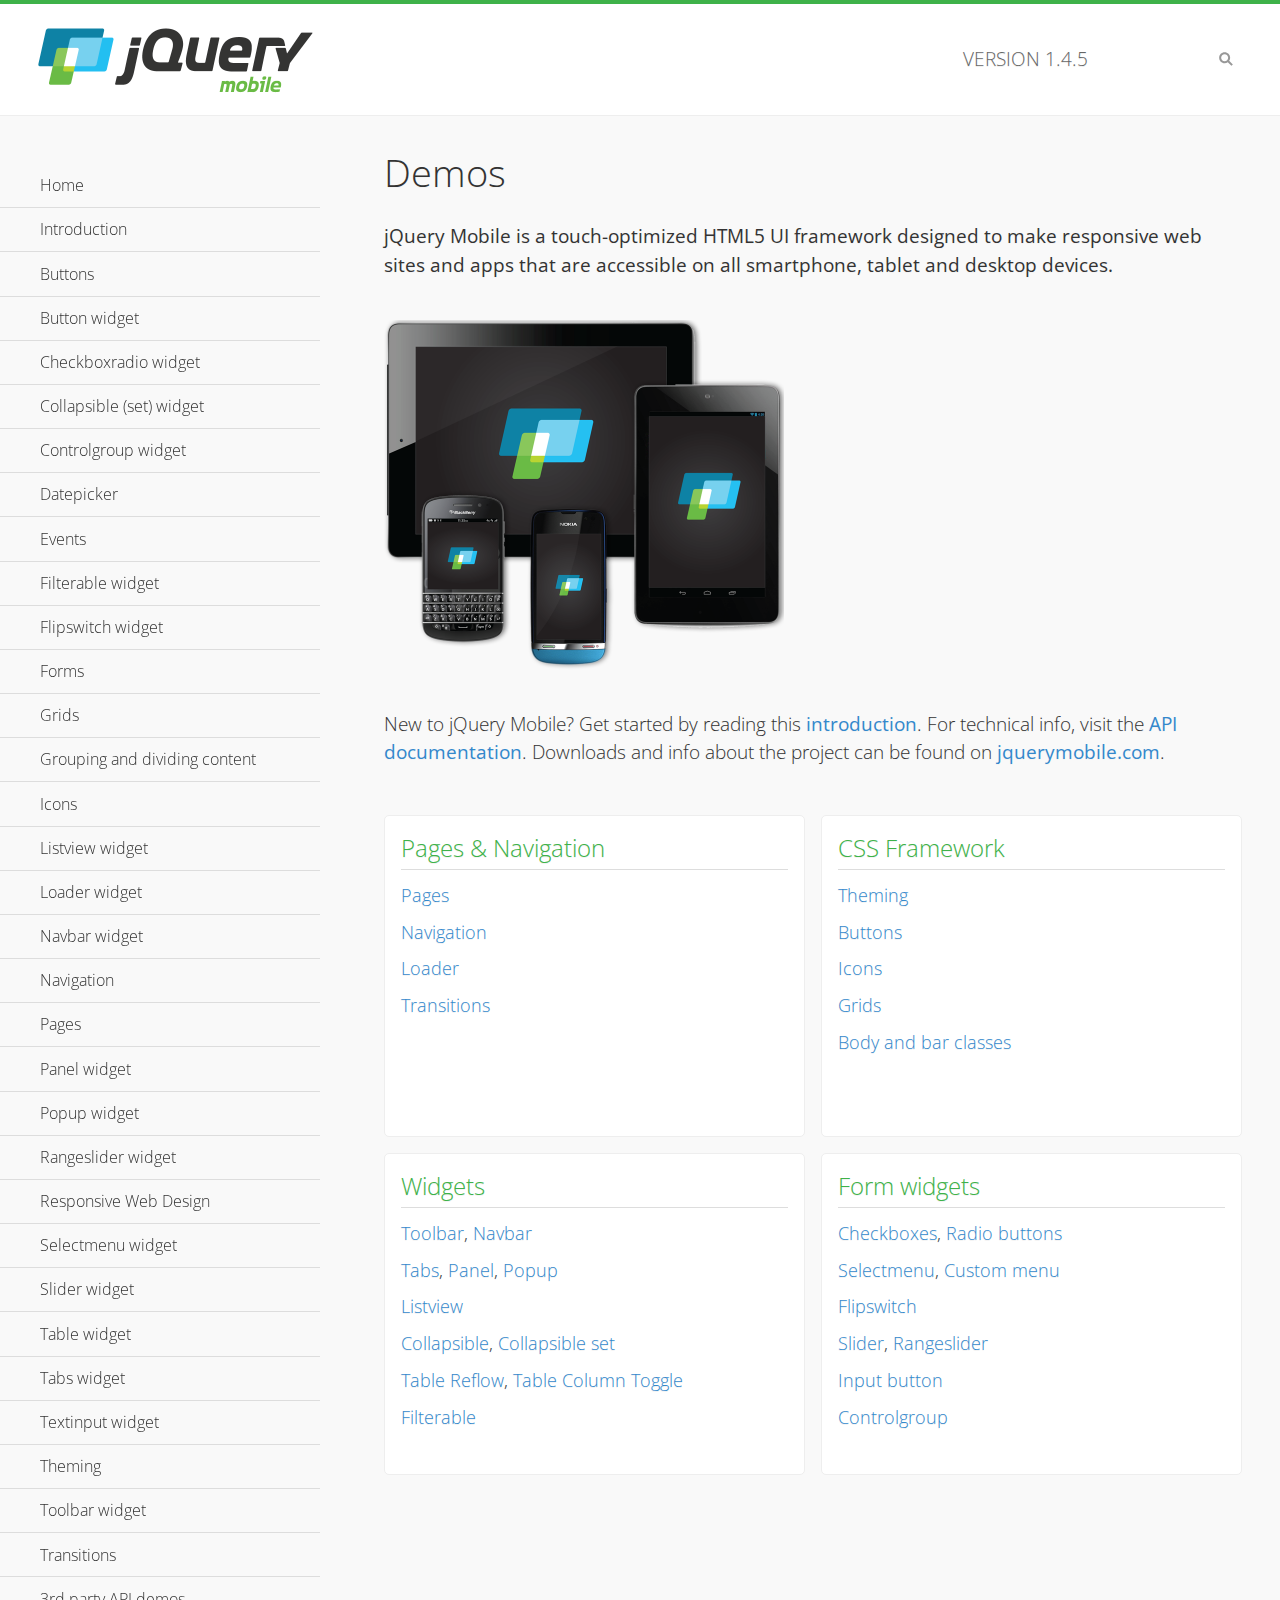
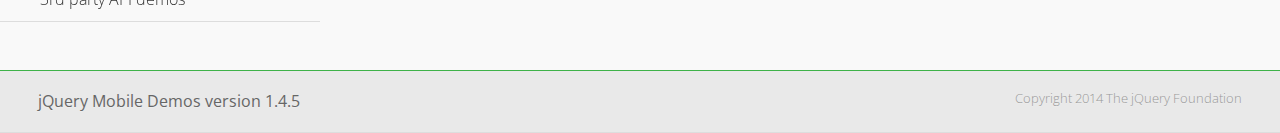
<file: out/artifacts/myapp_war_exploded/jquery.mobile-1.4.5/demos/index.html>
<!DOCTYPE html>
<html>
<head>
	<meta charset="utf-8">
	<meta name="viewport" content="width=device-width, initial-scale=1">
	<title>jQuery Mobile Demos</title>
	<link rel="shortcut icon" href="favicon.ico">
	<link rel="stylesheet" href="css/themes/default/jquery.mobile-1.4.5.min.css">
	<link rel="stylesheet" href="_assets/css/jqm-demos.css">
    <link rel="stylesheet" href="http://fonts.googleapis.com/css?family=Open+Sans:300,400,700">
	<script src="js/jquery.js"></script>
	<script src="_assets/js/index.js"></script>
	<script src="js/jquery.mobile-1.4.5.min.js"></script>
</head>
<body>
<div data-role="page" class="jqm-demos jqm-home">

	<div data-role="header" class="jqm-header">
		<h2><img src="_assets/img/jquery-logo.png" alt="jQuery Mobile"></h2>
		<p>Version <span class="jqm-version"></span></p>
		<a href="#" class="jqm-navmenu-link ui-btn ui-btn-icon-notext ui-corner-all ui-icon-bars ui-nodisc-icon ui-alt-icon ui-btn-left">Menu</a>
		<a href="#" class="jqm-search-link ui-btn ui-btn-icon-notext ui-corner-all ui-icon-search ui-nodisc-icon ui-alt-icon ui-btn-right">Search</a>
	</div><!-- /header -->

	<div role="main" class="ui-content jqm-content">

		<h1>Demos</h1>

		<p><strong>jQuery Mobile is a touch-optimized HTML5 UI framework designed to make responsive web sites and apps that are accessible on all smartphone, tablet and desktop devices.</strong></p>

		<img src="_assets/img/devices.png">

		<p>New to jQuery Mobile? Get started by reading this <a href="intro/" data-ajax="false">introduction</a>. For technical info, visit the <a href="http://api.jquerymobile.com" title="jQuery Mobile API documentation" target="_blank">API documentation</a>. Downloads and info about the project can be found on <a href="http://jquerymobile.com" title="jQuery Mobile web site" target="_blank">jquerymobile.com</a>.</p>

        <div class="ui-grid-a ui-responsive">
        	<div class="ui-block-a">
        		<div class="jqm-block-content">
        			<h3>Pages &amp; Navigation</h3>

        			<p><a href="pages/" data-ajax="false">Pages</a></p>
        			<p><a href="navigation/" data-ajax="false">Navigation</a></p>
        			<p><a href="loader/" data-ajax="false">Loader</a></p>
        			<p><a href="transitions/" data-ajax="false">Transitions</a></p>
        		</div>
        	</div>
        	<div class="ui-block-b">
        		<div class="jqm-block-content">
        			<h3>CSS Framework</h3>

        			<p><a href="theme-default/" data-ajax="false">Theming</a></p>
        			<p><a href="button-markup/" data-ajax="false">Buttons</a></p>
        			<p><a href="icons/" data-ajax="false">Icons</a></p>
        			<p><a href="grids/" data-ajax="false">Grids</a></p>
        			<p><a href="../body-bar-classes/" data-ajax="false">Body and bar classes</a></p>
        		</div>
        	</div>        	
        	<div class="ui-block-a">
        		<div class="jqm-block-content">
        			<h3>Widgets</h3>

        			<p><a href="toolbar/" data-ajax="false">Toolbar</a>, <a href="navbar/" data-ajax="false">Navbar</a></p>
        			<p><a href="tabs/" data-ajax="false">Tabs</a>, <a href="panel/" data-ajax="false">Panel</a>, <a href="popup/" data-ajax="false">Popup</a></p>
        			<p><a href="listview/" data-ajax="false">Listview</a></p>
        			<p><a href="collapsible/" data-ajax="false">Collapsible</a>, <a href="collapsibleset/" data-ajax="false">Collapsible set</a></p>
        			<p><a href="table-reflow/" data-ajax="false">Table Reflow</a>, <a href="table-column-toggle/" data-ajax="false">Table Column Toggle</a></p>
        			<p><a href="filterable/" data-ajax="false">Filterable</a></p>
        		</div>
        	</div>
        	<div class="ui-block-b">
        		<div class="jqm-block-content">
        			<h3>Form widgets</h3>

        			<p><a href="checkboxradio-checkbox/" data-ajax="false">Checkboxes</a>, <a href="checkboxradio-radio/" data-ajax="false">Radio buttons</a></p>
        			<p><a href="selectmenu/" data-ajax="false">Selectmenu</a>, <a href="selectmenu-custom/" data-ajax="false">Custom menu</a></p>
        			<p><a href="flipswitch/" data-ajax="false">Flipswitch</a></p>
        			<p><a href="slider/" data-ajax="false">Slider</a>, <a href="rangeslider/" data-ajax="false">Rangeslider</a></p>
        			<p><a href="button/" data-ajax="false">Input button</a></p>
        			<p><a href="controlgroup/" data-ajax="false">Controlgroup</a></p>
        		</div>
        	</div>
        </div>

	</div><!-- /content -->
	    <div data-role="panel" class="jqm-navmenu-panel" data-position="left" data-display="overlay" data-theme="a">
	    	<ul class="jqm-list ui-alt-icon ui-nodisc-icon">
<li data-filtertext="demos homepage" data-icon="home"><a href=".././">Home</a></li>
<li data-filtertext="introduction overview getting started"><a href="../intro/" data-ajax="false">Introduction</a></li>
<li data-filtertext="buttons button markup buttonmarkup method anchor link button element"><a href="../button-markup/" data-ajax="false">Buttons</a></li>
<li data-filtertext="form button widget input button submit reset"><a href="../button/" data-ajax="false">Button widget</a></li>
<li data-role="collapsible" data-enhanced="true" data-collapsed-icon="carat-d" data-expanded-icon="carat-u" data-iconpos="right" data-inset="false" class="ui-collapsible ui-collapsible-themed-content ui-collapsible-collapsed">
	<h3 class="ui-collapsible-heading ui-collapsible-heading-collapsed">
		<a href="#" class="ui-collapsible-heading-toggle ui-btn ui-btn-icon-right ui-btn-inherit ui-icon-carat-d">
		    Checkboxradio widget<span class="ui-collapsible-heading-status"> click to expand contents</span>
		</a>
	</h3>
	<div class="ui-collapsible-content ui-body-inherit ui-collapsible-content-collapsed" aria-hidden="true">
		<ul>
			<li data-filtertext="form checkboxradio widget checkbox input checkboxes controlgroups"><a href="../checkboxradio-checkbox/" data-ajax="false">Checkboxes</a></li>
			<li data-filtertext="form checkboxradio widget radio input radio buttons controlgroups"><a href="../checkboxradio-radio/" data-ajax="false">Radio buttons</a></li>
		</ul>
	</div>
</li>
<li data-role="collapsible" data-enhanced="true" data-collapsed-icon="carat-d" data-expanded-icon="carat-u" data-iconpos="right" data-inset="false" class="ui-collapsible ui-collapsible-themed-content ui-collapsible-collapsed">
	<h3 class="ui-collapsible-heading ui-collapsible-heading-collapsed">
		<a href="#" class="ui-collapsible-heading-toggle ui-btn ui-btn-icon-right ui-btn-inherit ui-icon-carat-d">
			Collapsible (set) widget<span class="ui-collapsible-heading-status"> click to expand contents</span>
		</a>
	</h3>
	<div class="ui-collapsible-content ui-body-inherit ui-collapsible-content-collapsed" aria-hidden="true">
		<ul>
			<li data-filtertext="collapsibles content formatting"><a href="../collapsible/" data-ajax="false">Collapsible</a></li>
			<li data-filtertext="dynamic collapsible set accordion append expand"><a href="../collapsible-dynamic/" data-ajax="false">Dynamic collapsibles</a></li>
			<li data-filtertext="accordions collapsible set widget content formatting grouped collapsibles"><a href="../collapsibleset/" data-ajax="false">Collapsible set</a></li>
		</ul>
	</div>
</li>
<li data-role="collapsible" data-enhanced="true" data-collapsed-icon="carat-d" data-expanded-icon="carat-u" data-iconpos="right" data-inset="false" class="ui-collapsible ui-collapsible-themed-content ui-collapsible-collapsed">
	<h3 class="ui-collapsible-heading ui-collapsible-heading-collapsed">
		<a href="#" class="ui-collapsible-heading-toggle ui-btn ui-btn-icon-right ui-btn-inherit ui-icon-carat-d">
			Controlgroup widget<span class="ui-collapsible-heading-status"> click to expand contents</span>
		</a>
	</h3>
	<div class="ui-collapsible-content ui-body-inherit ui-collapsible-content-collapsed" aria-hidden="true">
		<ul>
			<li data-filtertext="controlgroups selectmenu checkboxradio input grouped buttons horizontal vertical"><a href="../controlgroup/" data-ajax="false">Controlgroup</a></li>
			<li data-filtertext="dynamic controlgroup dynamically add buttons"><a href="../controlgroup-dynamic/" data-ajax="false">Dynamic controlgroups</a></li>
		</ul>
	</div>
</li>
<li data-filtertext="form datepicker widget date input"><a href="../datepicker/" data-ajax="false">Datepicker</a></li>
<li data-role="collapsible" data-enhanced="true" data-collapsed-icon="carat-d" data-expanded-icon="carat-u" data-iconpos="right" data-inset="false" class="ui-collapsible ui-collapsible-themed-content ui-collapsible-collapsed">
	<h3 class="ui-collapsible-heading ui-collapsible-heading-collapsed">
		<a href="#" class="ui-collapsible-heading-toggle ui-btn ui-btn-icon-right ui-btn-inherit ui-icon-carat-d">
			Events<span class="ui-collapsible-heading-status"> click to expand contents</span>
		</a>
	</h3>
	<div class="ui-collapsible-content ui-body-inherit ui-collapsible-content-collapsed" aria-hidden="true">
		<ul>
			<li data-filtertext="swipe to delete list items listviews swipe events"><a href="../swipe-list/" data-ajax="false">Swipe list items</a></li>
			<li data-filtertext="swipe to navigate swipe page navigation swipe events"><a href="../swipe-page/" data-ajax="false">Swipe page navigation</a></li>
		</ul>
	</div>
</li>
<li data-filtertext="filterable filter elements sorting searching listview table"><a href="../filterable/" data-ajax="false">Filterable widget</a></li>
<li data-filtertext="form flipswitch widget flip toggle switch binary select checkbox input"><a href="../flipswitch/" data-ajax="false">Flipswitch widget</a></li>
<li data-role="collapsible" data-enhanced="true" data-collapsed-icon="carat-d" data-expanded-icon="carat-u" data-iconpos="right" data-inset="false" class="ui-collapsible ui-collapsible-themed-content ui-collapsible-collapsed">
	<h3 class="ui-collapsible-heading ui-collapsible-heading-collapsed">
		<a href="#" class="ui-collapsible-heading-toggle ui-btn ui-btn-icon-right ui-btn-inherit ui-icon-carat-d">
			Forms<span class="ui-collapsible-heading-status"> click to expand contents</span>
		</a>
	</h3>
	<div class="ui-collapsible-content ui-body-inherit ui-collapsible-content-collapsed" aria-hidden="true">
		<ul>
			<li data-filtertext="forms text checkbox radio range button submit reset inputs selects textarea slider flipswitch label form elements"><a href="../forms/" data-ajax="false">Forms</a></li>
			<li data-filtertext="form hide labels hidden accessible ui-hidden-accessible forms"><a href="../forms-label-hidden-accessible/" data-ajax="false">Hide labels</a></li>
			<li data-filtertext="form field containers fieldcontain ui-field-contain forms"><a href="../forms-field-contain/" data-ajax="false">Field containers</a></li>
			<li data-filtertext="forms disabled form elements"><a href="../forms-disabled/" data-ajax="false">Forms disabled</a></li>
			<li data-filtertext="forms gallery examples overview forms text checkbox radio range button submit reset inputs selects textarea slider flipswitch label form elements"><a href="../forms-gallery/" data-ajax="false">Forms gallery</a></li>
		</ul>
	</div>
</li>
<li data-role="collapsible" data-enhanced="true" data-collapsed-icon="carat-d" data-expanded-icon="carat-u" data-iconpos="right" data-inset="false" class="ui-collapsible ui-collapsible-themed-content ui-collapsible-collapsed">
	<h3 class="ui-collapsible-heading ui-collapsible-heading-collapsed">
		<a href="#" class="ui-collapsible-heading-toggle ui-btn ui-btn-icon-right ui-btn-inherit ui-icon-carat-d">
			Grids<span class="ui-collapsible-heading-status"> click to expand contents</span>
		</a>
	</h3>
	<div class="ui-collapsible-content ui-body-inherit ui-collapsible-content-collapsed" aria-hidden="true">
		<ul>
			<li data-filtertext="grids columns blocks content formatting rwd responsive css framework"><a href="../grids/" data-ajax="false">Grids</a></li>
			<li data-filtertext="buttons in grids css framework"><a href="../grids-buttons/" data-ajax="false">Buttons in grids</a></li>
			<li data-filtertext="custom responsive grids rwd css framework"><a href="../grids-custom-responsive/" data-ajax="false">Custom responsive grids</a></li>
		</ul>
	</div>
</li>
<li data-filtertext="blocks content formatting sections heading"><a href="../body-bar-classes/" data-ajax="false">Grouping and dividing content</a></li>
<li data-role="collapsible" data-enhanced="true" data-collapsed-icon="carat-d" data-expanded-icon="carat-u" data-iconpos="right" data-inset="false" class="ui-collapsible ui-collapsible-themed-content ui-collapsible-collapsed">
	<h3 class="ui-collapsible-heading ui-collapsible-heading-collapsed">
		<a href="#" class="ui-collapsible-heading-toggle ui-btn ui-btn-icon-right ui-btn-inherit ui-icon-carat-d">
			Icons<span class="ui-collapsible-heading-status"> click to expand contents</span>
		</a>
	</h3>
	<div class="ui-collapsible-content ui-body-inherit ui-collapsible-content-collapsed" aria-hidden="true">
		<ul>
			<li data-filtertext="button icons svg disc alt custom icon position"><a href="../icons/" data-ajax="false">Icons</a></li>
			<li data-filtertext=""><a href="../icons-grunticon/" data-ajax="false">Grunticon loader</a></li>
		</ul>
	</div>
</li>
<li data-role="collapsible" data-enhanced="true" data-collapsed-icon="carat-d" data-expanded-icon="carat-u" data-iconpos="right" data-inset="false" class="ui-collapsible ui-collapsible-themed-content ui-collapsible-collapsed">
	<h3 class="ui-collapsible-heading ui-collapsible-heading-collapsed">
		<a href="#" class="ui-collapsible-heading-toggle ui-btn ui-btn-icon-right ui-btn-inherit ui-icon-carat-d">
			Listview widget<span class="ui-collapsible-heading-status"> click to expand contents</span>
		</a>
	</h3>
	<div class="ui-collapsible-content ui-body-inherit ui-collapsible-content-collapsed" aria-hidden="true">
		<ul>
			<li data-filtertext="listview widget thumbnails icons nested split button collapsible ul ol"><a href="../listview/" data-ajax="false">Listview</a></li>
			<li data-filtertext="autocomplete filterable reveal listview filtertextbeforefilter placeholder"><a href="../listview-autocomplete/" data-ajax="false">Listview autocomplete</a></li>
			<li data-filtertext="autocomplete filterable reveal listview remote data filtertextbeforefilter placeholder"><a href="../listview-autocomplete-remote/" data-ajax="false">Listview autocomplete remote data</a></li>
			<li data-filtertext="autodividers anchor jump scroll linkbars listview lists ul ol"><a href="../listview-autodividers-linkbar/" data-ajax="false">Listview autodividers linkbar</a></li>
			<li data-filtertext="listview autodividers selector autodividersselector lists ul ol"><a href="../listview-autodividers-selector/" data-ajax="false">Listview autodividers selector</a></li>
			<li data-filtertext="listview nested list items"><a href="../listview-nested-lists/" data-ajax="false">Nested Listviews</a></li>
			<li data-filtertext="listview collapsible list items flat"><a href="../listview-collapsible-item-flat/" data-ajax="false">Listview collapsible list items (flat)</a></li>
			<li data-filtertext="listview collapsible list indented"><a href="../listview-collapsible-item-indented/" data-ajax="false">Listview collapsible list items (indented)</a></li>
			<li data-filtertext="grid listview responsive grids responsive listviews lists ul"><a href="../listview-grid/" data-ajax="false">Listview responsive grid</a></li>
		</ul>
	</div>
</li>
<li data-filtertext="loader widget page loading navigation overlay spinner"><a href="../loader/" data-ajax="false">Loader widget</a></li>
<li data-filtertext="navbar widget navmenu toolbars header footer"><a href="../navbar/" data-ajax="false">Navbar widget</a></li>
<li data-role="collapsible" data-enhanced="true" data-collapsed-icon="carat-d" data-expanded-icon="carat-u" data-iconpos="right" data-inset="false" class="ui-collapsible ui-collapsible-themed-content ui-collapsible-collapsed">
	<h3 class="ui-collapsible-heading ui-collapsible-heading-collapsed">
		<a href="#" class="ui-collapsible-heading-toggle ui-btn ui-btn-icon-right ui-btn-inherit ui-icon-carat-d">
			Navigation<span class="ui-collapsible-heading-status"> click to expand contents</span>
		</a>
	</h3>
	<div class="ui-collapsible-content ui-body-inherit ui-collapsible-content-collapsed" aria-hidden="true">
		<ul>
			<li data-filtertext="ajax navigation navigate widget history event method"><a href="../navigation/" data-ajax="false">Navigation</a></li>
			<li data-filtertext="linking pages page links navigation ajax prefetch cache"><a href="../navigation-linking-pages/" data-ajax="false">Linking pages</a></li>
			<!-- <li data-filtertext="php redirect server redirection server-side navigation"><a href="../navigation-php-redirect/" data-ajax="false">PHP redirect demo</a></li>-->
			<li data-filtertext="navigation redirection hash query"><a href="../navigation-hash-processing/" data-ajax="false">Hash processing demo</a></li>
			<li data-filtertext="navigation redirection hash query"><a href="../page-events/" data-ajax="false">Page Navigation Events</a></li>
		</ul>
	</div>
</li>
<li data-role="collapsible" data-enhanced="true" data-collapsed-icon="carat-d" data-expanded-icon="carat-u" data-iconpos="right" data-inset="false" class="ui-collapsible ui-collapsible-themed-content ui-collapsible-collapsed">
	<h3 class="ui-collapsible-heading ui-collapsible-heading-collapsed">
		<a href="#" class="ui-collapsible-heading-toggle ui-btn ui-btn-icon-right ui-btn-inherit ui-icon-carat-d">
			Pages<span class="ui-collapsible-heading-status"> click to expand contents</span>
		</a>
	</h3>
	<div class="ui-collapsible-content ui-body-inherit ui-collapsible-content-collapsed" aria-hidden="true">
		<ul>
			<li data-filtertext="pages page widget ajax navigation"><a href="../pages/" data-ajax="false">Pages</a></li>
			<li data-filtertext="single page"><a href="../pages-single-page/" data-ajax="false">Single page</a></li>
			<li data-filtertext="multipage multi-page page"><a href="../pages-multi-page/" data-ajax="false">Multi-page template</a></li>
			<li data-filtertext="dialog page widget modal popup"><a href="../pages-dialog/" data-ajax="false">Dialog page</a></li>
		</ul>
	</div>
</li>
<li data-role="collapsible" data-enhanced="true" data-collapsed-icon="carat-d" data-expanded-icon="carat-u" data-iconpos="right" data-inset="false" class="ui-collapsible ui-collapsible-themed-content ui-collapsible-collapsed">
	<h3 class="ui-collapsible-heading ui-collapsible-heading-collapsed">
		<a href="#" class="ui-collapsible-heading-toggle ui-btn ui-btn-icon-right ui-btn-inherit ui-icon-carat-d">
			Panel widget<span class="ui-collapsible-heading-status"> click to expand contents</span>
		</a>
	</h3>
	<div class="ui-collapsible-content ui-body-inherit ui-collapsible-content-collapsed" aria-hidden="true">
		<ul>
			<li data-filtertext="panel widget sliding panels reveal push overlay responsive"><a href="../panel/" data-ajax="false">Panel</a></li>
			<li data-filtertext=""><a href="../panel-external/" data-ajax="false">External panels</a></li>
			<li data-filtertext="panel "><a href="../panel-fixed/" data-ajax="false">Fixed panels</a></li>
			<li data-filtertext="panel slide panels sliding panels shadow rwd responsive breakpoint"><a href="../panel-responsive/" data-ajax="false">Panels responsive</a></li>
			<li data-filtertext="panel custom style custom panel width reveal shadow listview panel styling page background wrapper"><a href="../panel-styling/" data-ajax="false">Custom panel style</a></li>
			<li data-filtertext="panel open on swipe"><a href="../panel-swipe-open/" data-ajax="false">Panel open on swipe</a></li>
			<li data-filtertext="panels outside page internal external toolbars"><a href="../panel-external-internal/" data-ajax="false">Panel external and internal</a></li>
		</ul>
	</div>
</li>
<li data-role="collapsible" data-enhanced="true" data-collapsed-icon="carat-d" data-expanded-icon="carat-u" data-iconpos="right" data-inset="false" class="ui-collapsible ui-collapsible-themed-content ui-collapsible-collapsed">
	<h3 class="ui-collapsible-heading ui-collapsible-heading-collapsed">
		<a href="#" class="ui-collapsible-heading-toggle ui-btn ui-btn-icon-right ui-btn-inherit ui-icon-carat-d">
			Popup widget<span class="ui-collapsible-heading-status"> click to expand contents</span>
		</a>
	</h3>
	<div class="ui-collapsible-content ui-body-inherit ui-collapsible-content-collapsed" aria-hidden="true">
		<ul>
			<li data-filtertext="popup widget popups dialog modal transition tooltip lightbox form overlay screen flip pop fade transition"><a href="../popup/" data-ajax="false">Popup</a></li>
			<li data-filtertext="popup alignment position"><a href="../popup-alignment/" data-ajax="false">Popup alignment</a></li>
			<li data-filtertext="popup arrow size popups popover"><a href="../popup-arrow-size/" data-ajax="false">Popup arrow size</a></li>
			<li data-filtertext="dynamic popups popup images lightbox"><a href="../popup-dynamic/" data-ajax="false">Dynamic popups</a></li>
			<li data-filtertext="popups with iframes scaling"><a href="../popup-iframe/" data-ajax="false">Popups with iframes</a></li>
			<li data-filtertext="popup image scaling"><a href="../popup-image-scaling/" data-ajax="false">Popup image scaling</a></li>
			<li data-filtertext="external popup outside multi-page"><a href="../popup-outside-multipage/" data-ajax="false">Popup outside multi-page</a></li>
		</ul>
	</div>
</li>
<li data-filtertext="form rangeslider widget dual sliders dual handle sliders range input"><a href="../rangeslider/" data-ajax="false">Rangeslider widget</a></li>
<li data-filtertext="responsive web design rwd adaptive progressive enhancement PE accessible mobile breakpoints media query media queries"><a href="../rwd/" data-ajax="false">Responsive Web Design</a></li>
<li data-role="collapsible" data-enhanced="true" data-collapsed-icon="carat-d" data-expanded-icon="carat-u" data-iconpos="right" data-inset="false" class="ui-collapsible ui-collapsible-themed-content ui-collapsible-collapsed">
	<h3 class="ui-collapsible-heading ui-collapsible-heading-collapsed">
		<a href="#" class="ui-collapsible-heading-toggle ui-btn ui-btn-icon-right ui-btn-inherit ui-icon-carat-d">
			Selectmenu widget<span class="ui-collapsible-heading-status"> click to expand contents</span>
		</a>
	</h3>
	<div class="ui-collapsible-content ui-body-inherit ui-collapsible-content-collapsed" aria-hidden="true">
		<ul>
			<li data-filtertext="form selectmenu widget select input custom select menu selects"><a href="../selectmenu/" data-ajax="false">Selectmenu</a></li>
			<li data-filtertext="form custom select menu selectmenu widget custom menu option optgroup multiple selects"><a href="../selectmenu-custom/" data-ajax="false">Custom select menu</a></li>
			<li data-filtertext="filterable select filter popup dialog"><a href="../selectmenu-custom-filter/" data-ajax="false">Custom select menu with filter</a></li>
		</ul>
	</div>
</li>
<li data-role="collapsible" data-enhanced="true" data-collapsed-icon="carat-d" data-expanded-icon="carat-u" data-iconpos="right" data-inset="false" class="ui-collapsible ui-collapsible-themed-content ui-collapsible-collapsed">
	<h3 class="ui-collapsible-heading ui-collapsible-heading-collapsed">
		<a href="#" class="ui-collapsible-heading-toggle ui-btn ui-btn-icon-right ui-btn-inherit ui-icon-carat-d">
			Slider widget<span class="ui-collapsible-heading-status"> click to expand contents</span>
		</a>
	</h3>
	<div class="ui-collapsible-content ui-body-inherit ui-collapsible-content-collapsed" aria-hidden="true">
		<ul>
			<li data-filtertext="form slider widget range input single sliders"><a href="../slider/" data-ajax="false">Slider</a></li>
			<li data-filtertext="form slider widget flipswitch slider binary select flip toggle switch"><a href="../slider-flipswitch/" data-ajax="false">Slider flip toggle switch</a></li>
			<li data-filtertext="form slider tooltip handle value input range sliders"><a href="../slider-tooltip/" data-ajax="false">Slider tooltip</a></li>
		</ul>
	</div>
</li>
<li data-role="collapsible" data-enhanced="true" data-collapsed-icon="carat-d" data-expanded-icon="carat-u" data-iconpos="right" data-inset="false" class="ui-collapsible ui-collapsible-themed-content ui-collapsible-collapsed">
	<h3 class="ui-collapsible-heading ui-collapsible-heading-collapsed">
		<a href="#" class="ui-collapsible-heading-toggle ui-btn ui-btn-icon-right ui-btn-inherit ui-icon-carat-d">
			Table widget<span class="ui-collapsible-heading-status"> click to expand contents</span>
		</a>
	</h3>
	<div class="ui-collapsible-content ui-body-inherit ui-collapsible-content-collapsed" aria-hidden="true">
		<ul>
			<li data-filtertext="table widget reflow column toggle th td responsive tables rwd hide show tabular"><a href="../table-column-toggle/" data-ajax="false">Table Column Toggle</a></li>
			<li data-filtertext="table column toggle phone comparison demo"><a href="../table-column-toggle-example/" data-ajax="false">Table Column Toggle demo</a></li>
			<li data-filtertext="responsive tables table column toggle heading groups rwd breakpoint"><a href="../table-column-toggle-heading-groups/" data-ajax="false">Table Column Toggle heading groups</a></li>
			<li data-filtertext="responsive tables table column toggle hide rwd breakpoint customization options"><a href="../table-column-toggle-options/" data-ajax="false">Table Column Toggle options</a></li>
			<li data-filtertext="table reflow th td responsive rwd columns tabular"><a href="../table-reflow/" data-ajax="false">Table Reflow</a></li>
			<li data-filtertext="responsive tables table reflow heading groups rwd breakpoint"><a href="../table-reflow-heading-groups/" data-ajax="false">Table Reflow heading groups</a></li>
			<li data-filtertext="responsive tables table reflow stripes strokes table style"><a href="../table-reflow-stripes-strokes/" data-ajax="false">Table Reflow stripes and strokes</a></li>
			<li data-filtertext="responsive tables table reflow stack custom styles"><a href="../table-reflow-styling/" data-ajax="false">Table Reflow custom styles</a></li>
		</ul>
	</div>
</li>
<li data-filtertext="ui tabs widget"><a href="../tabs/" data-ajax="false">Tabs widget</a></li>
<li data-filtertext="form textinput widget text input textarea number date time tel email file color password"><a href="../textinput/" data-ajax="false">Textinput widget</a></li>
<li data-role="collapsible" data-enhanced="true" data-collapsed-icon="carat-d" data-expanded-icon="carat-u" data-iconpos="right" data-inset="false" class="ui-collapsible ui-collapsible-themed-content ui-collapsible-collapsed">
	<h3 class="ui-collapsible-heading ui-collapsible-heading-collapsed">
		<a href="#" class="ui-collapsible-heading-toggle ui-btn ui-btn-icon-right ui-btn-inherit ui-icon-carat-d">
			Theming<span class="ui-collapsible-heading-status"> click to expand contents</span>
		</a>
	</h3>
	<div class="ui-collapsible-content ui-body-inherit ui-collapsible-content-collapsed" aria-hidden="true">
		<ul>
			<li data-filtertext="default theme swatches theming style css"><a href="../theme-default/" data-ajax="false">Default theme</a></li>
			<li data-filtertext="classic theme old theme swatches theming style css"><a href="../theme-classic/" data-ajax="false">Classic theme</a></li>
		</ul>
	</div>
</li>
<li data-role="collapsible" data-enhanced="true" data-collapsed-icon="carat-d" data-expanded-icon="carat-u" data-iconpos="right" data-inset="false" class="ui-collapsible ui-collapsible-themed-content ui-collapsible-collapsed">
	<h3 class="ui-collapsible-heading ui-collapsible-heading-collapsed">
		<a href="#" class="ui-collapsible-heading-toggle ui-btn ui-btn-icon-right ui-btn-inherit ui-icon-carat-d">
			Toolbar widget<span class="ui-collapsible-heading-status"> click to expand contents</span>
		</a>
	</h3>
	<div class="ui-collapsible-content ui-body-inherit ui-collapsible-content-collapsed" aria-hidden="true">
		<ul>
			<li data-filtertext="toolbar widget header footer toolbars fixed fullscreen external sections"><a href="../toolbar/" data-ajax="false">Toolbar</a></li>
			<li data-filtertext="dynamic toolbars dynamically add toolbar header footer"><a href="../toolbar-dynamic/" data-ajax="false">Dynamic toolbars</a></li>
			<li data-filtertext="external toolbars header footer"><a href="../toolbar-external/" data-ajax="false">External toolbars</a></li>
			<li data-filtertext="fixed toolbars header footer"><a href="../toolbar-fixed/" data-ajax="false">Fixed toolbars</a></li>
			<li data-filtertext="fixed fullscreen toolbars header footer"><a href="../toolbar-fixed-fullscreen/" data-ajax="false">Fullscreen toolbars</a></li>
			<li data-filtertext="external fixed toolbars header footer"><a href="../toolbar-fixed-external/" data-ajax="false">Fixed external toolbars</a></li>
			<li data-filtertext="external persistent toolbars header footer navbar navmenu"><a href="../toolbar-fixed-persistent/" data-ajax="false">Persistent toolbars</a></li>
			<li data-filtertext="external ajax optimized toolbars persistent toolbars header footer navbar"><a href="../toolbar-fixed-persistent-optimized/" data-ajax="false">Ajax optimized toolbars</a></li>
			<li data-filtertext="form in toolbars header footer"><a href="../toolbar-fixed-forms/" data-ajax="false">Form in toolbar</a></li>
		</ul>
	</div>
</li>
<li data-filtertext="page transitions animated pages popup navigation flip slide fade pop"><a href="../transitions/" data-ajax="false">Transitions</a></li>
<li data-role="collapsible" data-enhanced="true" data-collapsed-icon="carat-d" data-expanded-icon="carat-u" data-iconpos="right" data-inset="false" class="ui-collapsible ui-collapsible-themed-content ui-collapsible-collapsed">
	<h3 class="ui-collapsible-heading ui-collapsible-heading-collapsed">
		<a href="#" class="ui-collapsible-heading-toggle ui-btn ui-btn-icon-right ui-btn-inherit ui-icon-carat-d">
			3rd party API demos<span class="ui-collapsible-heading-status"> click to expand contents</span>
		</a>
	</h3>
	<div class="ui-collapsible-content ui-body-inherit ui-collapsible-content-collapsed" aria-hidden="true">
		<ul>
			<li data-filtertext="backbone requirejs navigation router"><a href="../backbone-requirejs/" data-ajax="false">Backbone RequireJS</a></li>
			<li data-filtertext="google maps geolocation demo"><a href="../map-geolocation/" data-ajax="false">Google Maps geolocation</a></li>
			<li data-filtertext="google maps hybrid"><a href="../map-list-toggle/" data-ajax="false">Google Maps list toggle</a></li>
		</ul>
	</div>
</li>



		     </ul>
		</div><!-- /panel -->


	<div data-role="footer" data-position="fixed" data-tap-toggle="false" class="jqm-footer">
		<p>jQuery Mobile Demos version <span class="jqm-version"></span></p>
		<p>Copyright 2014 The jQuery Foundation</p>
	</div><!-- /footer -->
	<!-- TODO: This should become an external panel so we can add input to markup (unique ID) -->
    <div data-role="panel" class="jqm-search-panel" data-position="right" data-display="overlay" data-theme="a">
		<div class="jqm-search">
			<ul class="jqm-list" data-filter-placeholder="Search demos..." data-filter-reveal="true">
<li data-filtertext="demos homepage" data-icon="home"><a href=".././">Home</a></li>
<li data-filtertext="introduction overview getting started"><a href="../intro/" data-ajax="false">Introduction</a></li>
<li data-filtertext="buttons button markup buttonmarkup method anchor link button element"><a href="../button-markup/" data-ajax="false">Buttons</a></li>
<li data-filtertext="form button widget input button submit reset"><a href="../button/" data-ajax="false">Button widget</a></li>
<li data-role="collapsible" data-enhanced="true" data-collapsed-icon="carat-d" data-expanded-icon="carat-u" data-iconpos="right" data-inset="false" class="ui-collapsible ui-collapsible-themed-content ui-collapsible-collapsed">
	<h3 class="ui-collapsible-heading ui-collapsible-heading-collapsed">
		<a href="#" class="ui-collapsible-heading-toggle ui-btn ui-btn-icon-right ui-btn-inherit ui-icon-carat-d">
		    Checkboxradio widget<span class="ui-collapsible-heading-status"> click to expand contents</span>
		</a>
	</h3>
	<div class="ui-collapsible-content ui-body-inherit ui-collapsible-content-collapsed" aria-hidden="true">
		<ul>
			<li data-filtertext="form checkboxradio widget checkbox input checkboxes controlgroups"><a href="../checkboxradio-checkbox/" data-ajax="false">Checkboxes</a></li>
			<li data-filtertext="form checkboxradio widget radio input radio buttons controlgroups"><a href="../checkboxradio-radio/" data-ajax="false">Radio buttons</a></li>
		</ul>
	</div>
</li>
<li data-role="collapsible" data-enhanced="true" data-collapsed-icon="carat-d" data-expanded-icon="carat-u" data-iconpos="right" data-inset="false" class="ui-collapsible ui-collapsible-themed-content ui-collapsible-collapsed">
	<h3 class="ui-collapsible-heading ui-collapsible-heading-collapsed">
		<a href="#" class="ui-collapsible-heading-toggle ui-btn ui-btn-icon-right ui-btn-inherit ui-icon-carat-d">
			Collapsible (set) widget<span class="ui-collapsible-heading-status"> click to expand contents</span>
		</a>
	</h3>
	<div class="ui-collapsible-content ui-body-inherit ui-collapsible-content-collapsed" aria-hidden="true">
		<ul>
			<li data-filtertext="collapsibles content formatting"><a href="../collapsible/" data-ajax="false">Collapsible</a></li>
			<li data-filtertext="dynamic collapsible set accordion append expand"><a href="../collapsible-dynamic/" data-ajax="false">Dynamic collapsibles</a></li>
			<li data-filtertext="accordions collapsible set widget content formatting grouped collapsibles"><a href="../collapsibleset/" data-ajax="false">Collapsible set</a></li>
		</ul>
	</div>
</li>
<li data-role="collapsible" data-enhanced="true" data-collapsed-icon="carat-d" data-expanded-icon="carat-u" data-iconpos="right" data-inset="false" class="ui-collapsible ui-collapsible-themed-content ui-collapsible-collapsed">
	<h3 class="ui-collapsible-heading ui-collapsible-heading-collapsed">
		<a href="#" class="ui-collapsible-heading-toggle ui-btn ui-btn-icon-right ui-btn-inherit ui-icon-carat-d">
			Controlgroup widget<span class="ui-collapsible-heading-status"> click to expand contents</span>
		</a>
	</h3>
	<div class="ui-collapsible-content ui-body-inherit ui-collapsible-content-collapsed" aria-hidden="true">
		<ul>
			<li data-filtertext="controlgroups selectmenu checkboxradio input grouped buttons horizontal vertical"><a href="../controlgroup/" data-ajax="false">Controlgroup</a></li>
			<li data-filtertext="dynamic controlgroup dynamically add buttons"><a href="../controlgroup-dynamic/" data-ajax="false">Dynamic controlgroups</a></li>
		</ul>
	</div>
</li>
<li data-filtertext="form datepicker widget date input"><a href="../datepicker/" data-ajax="false">Datepicker</a></li>
<li data-role="collapsible" data-enhanced="true" data-collapsed-icon="carat-d" data-expanded-icon="carat-u" data-iconpos="right" data-inset="false" class="ui-collapsible ui-collapsible-themed-content ui-collapsible-collapsed">
	<h3 class="ui-collapsible-heading ui-collapsible-heading-collapsed">
		<a href="#" class="ui-collapsible-heading-toggle ui-btn ui-btn-icon-right ui-btn-inherit ui-icon-carat-d">
			Events<span class="ui-collapsible-heading-status"> click to expand contents</span>
		</a>
	</h3>
	<div class="ui-collapsible-content ui-body-inherit ui-collapsible-content-collapsed" aria-hidden="true">
		<ul>
			<li data-filtertext="swipe to delete list items listviews swipe events"><a href="../swipe-list/" data-ajax="false">Swipe list items</a></li>
			<li data-filtertext="swipe to navigate swipe page navigation swipe events"><a href="../swipe-page/" data-ajax="false">Swipe page navigation</a></li>
		</ul>
	</div>
</li>
<li data-filtertext="filterable filter elements sorting searching listview table"><a href="../filterable/" data-ajax="false">Filterable widget</a></li>
<li data-filtertext="form flipswitch widget flip toggle switch binary select checkbox input"><a href="../flipswitch/" data-ajax="false">Flipswitch widget</a></li>
<li data-role="collapsible" data-enhanced="true" data-collapsed-icon="carat-d" data-expanded-icon="carat-u" data-iconpos="right" data-inset="false" class="ui-collapsible ui-collapsible-themed-content ui-collapsible-collapsed">
	<h3 class="ui-collapsible-heading ui-collapsible-heading-collapsed">
		<a href="#" class="ui-collapsible-heading-toggle ui-btn ui-btn-icon-right ui-btn-inherit ui-icon-carat-d">
			Forms<span class="ui-collapsible-heading-status"> click to expand contents</span>
		</a>
	</h3>
	<div class="ui-collapsible-content ui-body-inherit ui-collapsible-content-collapsed" aria-hidden="true">
		<ul>
			<li data-filtertext="forms text checkbox radio range button submit reset inputs selects textarea slider flipswitch label form elements"><a href="../forms/" data-ajax="false">Forms</a></li>
			<li data-filtertext="form hide labels hidden accessible ui-hidden-accessible forms"><a href="../forms-label-hidden-accessible/" data-ajax="false">Hide labels</a></li>
			<li data-filtertext="form field containers fieldcontain ui-field-contain forms"><a href="../forms-field-contain/" data-ajax="false">Field containers</a></li>
			<li data-filtertext="forms disabled form elements"><a href="../forms-disabled/" data-ajax="false">Forms disabled</a></li>
			<li data-filtertext="forms gallery examples overview forms text checkbox radio range button submit reset inputs selects textarea slider flipswitch label form elements"><a href="../forms-gallery/" data-ajax="false">Forms gallery</a></li>
		</ul>
	</div>
</li>
<li data-role="collapsible" data-enhanced="true" data-collapsed-icon="carat-d" data-expanded-icon="carat-u" data-iconpos="right" data-inset="false" class="ui-collapsible ui-collapsible-themed-content ui-collapsible-collapsed">
	<h3 class="ui-collapsible-heading ui-collapsible-heading-collapsed">
		<a href="#" class="ui-collapsible-heading-toggle ui-btn ui-btn-icon-right ui-btn-inherit ui-icon-carat-d">
			Grids<span class="ui-collapsible-heading-status"> click to expand contents</span>
		</a>
	</h3>
	<div class="ui-collapsible-content ui-body-inherit ui-collapsible-content-collapsed" aria-hidden="true">
		<ul>
			<li data-filtertext="grids columns blocks content formatting rwd responsive css framework"><a href="../grids/" data-ajax="false">Grids</a></li>
			<li data-filtertext="buttons in grids css framework"><a href="../grids-buttons/" data-ajax="false">Buttons in grids</a></li>
			<li data-filtertext="custom responsive grids rwd css framework"><a href="../grids-custom-responsive/" data-ajax="false">Custom responsive grids</a></li>
		</ul>
	</div>
</li>
<li data-filtertext="blocks content formatting sections heading"><a href="../body-bar-classes/" data-ajax="false">Grouping and dividing content</a></li>
<li data-role="collapsible" data-enhanced="true" data-collapsed-icon="carat-d" data-expanded-icon="carat-u" data-iconpos="right" data-inset="false" class="ui-collapsible ui-collapsible-themed-content ui-collapsible-collapsed">
	<h3 class="ui-collapsible-heading ui-collapsible-heading-collapsed">
		<a href="#" class="ui-collapsible-heading-toggle ui-btn ui-btn-icon-right ui-btn-inherit ui-icon-carat-d">
			Icons<span class="ui-collapsible-heading-status"> click to expand contents</span>
		</a>
	</h3>
	<div class="ui-collapsible-content ui-body-inherit ui-collapsible-content-collapsed" aria-hidden="true">
		<ul>
			<li data-filtertext="button icons svg disc alt custom icon position"><a href="../icons/" data-ajax="false">Icons</a></li>
			<li data-filtertext=""><a href="../icons-grunticon/" data-ajax="false">Grunticon loader</a></li>
		</ul>
	</div>
</li>
<li data-role="collapsible" data-enhanced="true" data-collapsed-icon="carat-d" data-expanded-icon="carat-u" data-iconpos="right" data-inset="false" class="ui-collapsible ui-collapsible-themed-content ui-collapsible-collapsed">
	<h3 class="ui-collapsible-heading ui-collapsible-heading-collapsed">
		<a href="#" class="ui-collapsible-heading-toggle ui-btn ui-btn-icon-right ui-btn-inherit ui-icon-carat-d">
			Listview widget<span class="ui-collapsible-heading-status"> click to expand contents</span>
		</a>
	</h3>
	<div class="ui-collapsible-content ui-body-inherit ui-collapsible-content-collapsed" aria-hidden="true">
		<ul>
			<li data-filtertext="listview widget thumbnails icons nested split button collapsible ul ol"><a href="../listview/" data-ajax="false">Listview</a></li>
			<li data-filtertext="autocomplete filterable reveal listview filtertextbeforefilter placeholder"><a href="../listview-autocomplete/" data-ajax="false">Listview autocomplete</a></li>
			<li data-filtertext="autocomplete filterable reveal listview remote data filtertextbeforefilter placeholder"><a href="../listview-autocomplete-remote/" data-ajax="false">Listview autocomplete remote data</a></li>
			<li data-filtertext="autodividers anchor jump scroll linkbars listview lists ul ol"><a href="../listview-autodividers-linkbar/" data-ajax="false">Listview autodividers linkbar</a></li>
			<li data-filtertext="listview autodividers selector autodividersselector lists ul ol"><a href="../listview-autodividers-selector/" data-ajax="false">Listview autodividers selector</a></li>
			<li data-filtertext="listview nested list items"><a href="../listview-nested-lists/" data-ajax="false">Nested Listviews</a></li>
			<li data-filtertext="listview collapsible list items flat"><a href="../listview-collapsible-item-flat/" data-ajax="false">Listview collapsible list items (flat)</a></li>
			<li data-filtertext="listview collapsible list indented"><a href="../listview-collapsible-item-indented/" data-ajax="false">Listview collapsible list items (indented)</a></li>
			<li data-filtertext="grid listview responsive grids responsive listviews lists ul"><a href="../listview-grid/" data-ajax="false">Listview responsive grid</a></li>
		</ul>
	</div>
</li>
<li data-filtertext="loader widget page loading navigation overlay spinner"><a href="../loader/" data-ajax="false">Loader widget</a></li>
<li data-filtertext="navbar widget navmenu toolbars header footer"><a href="../navbar/" data-ajax="false">Navbar widget</a></li>
<li data-role="collapsible" data-enhanced="true" data-collapsed-icon="carat-d" data-expanded-icon="carat-u" data-iconpos="right" data-inset="false" class="ui-collapsible ui-collapsible-themed-content ui-collapsible-collapsed">
	<h3 class="ui-collapsible-heading ui-collapsible-heading-collapsed">
		<a href="#" class="ui-collapsible-heading-toggle ui-btn ui-btn-icon-right ui-btn-inherit ui-icon-carat-d">
			Navigation<span class="ui-collapsible-heading-status"> click to expand contents</span>
		</a>
	</h3>
	<div class="ui-collapsible-content ui-body-inherit ui-collapsible-content-collapsed" aria-hidden="true">
		<ul>
			<li data-filtertext="ajax navigation navigate widget history event method"><a href="../navigation/" data-ajax="false">Navigation</a></li>
			<li data-filtertext="linking pages page links navigation ajax prefetch cache"><a href="../navigation-linking-pages/" data-ajax="false">Linking pages</a></li>
			<!-- <li data-filtertext="php redirect server redirection server-side navigation"><a href="../navigation-php-redirect/" data-ajax="false">PHP redirect demo</a></li>-->
			<li data-filtertext="navigation redirection hash query"><a href="../navigation-hash-processing/" data-ajax="false">Hash processing demo</a></li>
			<li data-filtertext="navigation redirection hash query"><a href="../page-events/" data-ajax="false">Page Navigation Events</a></li>
		</ul>
	</div>
</li>
<li data-role="collapsible" data-enhanced="true" data-collapsed-icon="carat-d" data-expanded-icon="carat-u" data-iconpos="right" data-inset="false" class="ui-collapsible ui-collapsible-themed-content ui-collapsible-collapsed">
	<h3 class="ui-collapsible-heading ui-collapsible-heading-collapsed">
		<a href="#" class="ui-collapsible-heading-toggle ui-btn ui-btn-icon-right ui-btn-inherit ui-icon-carat-d">
			Pages<span class="ui-collapsible-heading-status"> click to expand contents</span>
		</a>
	</h3>
	<div class="ui-collapsible-content ui-body-inherit ui-collapsible-content-collapsed" aria-hidden="true">
		<ul>
			<li data-filtertext="pages page widget ajax navigation"><a href="../pages/" data-ajax="false">Pages</a></li>
			<li data-filtertext="single page"><a href="../pages-single-page/" data-ajax="false">Single page</a></li>
			<li data-filtertext="multipage multi-page page"><a href="../pages-multi-page/" data-ajax="false">Multi-page template</a></li>
			<li data-filtertext="dialog page widget modal popup"><a href="../pages-dialog/" data-ajax="false">Dialog page</a></li>
		</ul>
	</div>
</li>
<li data-role="collapsible" data-enhanced="true" data-collapsed-icon="carat-d" data-expanded-icon="carat-u" data-iconpos="right" data-inset="false" class="ui-collapsible ui-collapsible-themed-content ui-collapsible-collapsed">
	<h3 class="ui-collapsible-heading ui-collapsible-heading-collapsed">
		<a href="#" class="ui-collapsible-heading-toggle ui-btn ui-btn-icon-right ui-btn-inherit ui-icon-carat-d">
			Panel widget<span class="ui-collapsible-heading-status"> click to expand contents</span>
		</a>
	</h3>
	<div class="ui-collapsible-content ui-body-inherit ui-collapsible-content-collapsed" aria-hidden="true">
		<ul>
			<li data-filtertext="panel widget sliding panels reveal push overlay responsive"><a href="../panel/" data-ajax="false">Panel</a></li>
			<li data-filtertext=""><a href="../panel-external/" data-ajax="false">External panels</a></li>
			<li data-filtertext="panel "><a href="../panel-fixed/" data-ajax="false">Fixed panels</a></li>
			<li data-filtertext="panel slide panels sliding panels shadow rwd responsive breakpoint"><a href="../panel-responsive/" data-ajax="false">Panels responsive</a></li>
			<li data-filtertext="panel custom style custom panel width reveal shadow listview panel styling page background wrapper"><a href="../panel-styling/" data-ajax="false">Custom panel style</a></li>
			<li data-filtertext="panel open on swipe"><a href="../panel-swipe-open/" data-ajax="false">Panel open on swipe</a></li>
			<li data-filtertext="panels outside page internal external toolbars"><a href="../panel-external-internal/" data-ajax="false">Panel external and internal</a></li>
		</ul>
	</div>
</li>
<li data-role="collapsible" data-enhanced="true" data-collapsed-icon="carat-d" data-expanded-icon="carat-u" data-iconpos="right" data-inset="false" class="ui-collapsible ui-collapsible-themed-content ui-collapsible-collapsed">
	<h3 class="ui-collapsible-heading ui-collapsible-heading-collapsed">
		<a href="#" class="ui-collapsible-heading-toggle ui-btn ui-btn-icon-right ui-btn-inherit ui-icon-carat-d">
			Popup widget<span class="ui-collapsible-heading-status"> click to expand contents</span>
		</a>
	</h3>
	<div class="ui-collapsible-content ui-body-inherit ui-collapsible-content-collapsed" aria-hidden="true">
		<ul>
			<li data-filtertext="popup widget popups dialog modal transition tooltip lightbox form overlay screen flip pop fade transition"><a href="../popup/" data-ajax="false">Popup</a></li>
			<li data-filtertext="popup alignment position"><a href="../popup-alignment/" data-ajax="false">Popup alignment</a></li>
			<li data-filtertext="popup arrow size popups popover"><a href="../popup-arrow-size/" data-ajax="false">Popup arrow size</a></li>
			<li data-filtertext="dynamic popups popup images lightbox"><a href="../popup-dynamic/" data-ajax="false">Dynamic popups</a></li>
			<li data-filtertext="popups with iframes scaling"><a href="../popup-iframe/" data-ajax="false">Popups with iframes</a></li>
			<li data-filtertext="popup image scaling"><a href="../popup-image-scaling/" data-ajax="false">Popup image scaling</a></li>
			<li data-filtertext="external popup outside multi-page"><a href="../popup-outside-multipage/" data-ajax="false">Popup outside multi-page</a></li>
		</ul>
	</div>
</li>
<li data-filtertext="form rangeslider widget dual sliders dual handle sliders range input"><a href="../rangeslider/" data-ajax="false">Rangeslider widget</a></li>
<li data-filtertext="responsive web design rwd adaptive progressive enhancement PE accessible mobile breakpoints media query media queries"><a href="../rwd/" data-ajax="false">Responsive Web Design</a></li>
<li data-role="collapsible" data-enhanced="true" data-collapsed-icon="carat-d" data-expanded-icon="carat-u" data-iconpos="right" data-inset="false" class="ui-collapsible ui-collapsible-themed-content ui-collapsible-collapsed">
	<h3 class="ui-collapsible-heading ui-collapsible-heading-collapsed">
		<a href="#" class="ui-collapsible-heading-toggle ui-btn ui-btn-icon-right ui-btn-inherit ui-icon-carat-d">
			Selectmenu widget<span class="ui-collapsible-heading-status"> click to expand contents</span>
		</a>
	</h3>
	<div class="ui-collapsible-content ui-body-inherit ui-collapsible-content-collapsed" aria-hidden="true">
		<ul>
			<li data-filtertext="form selectmenu widget select input custom select menu selects"><a href="../selectmenu/" data-ajax="false">Selectmenu</a></li>
			<li data-filtertext="form custom select menu selectmenu widget custom menu option optgroup multiple selects"><a href="../selectmenu-custom/" data-ajax="false">Custom select menu</a></li>
			<li data-filtertext="filterable select filter popup dialog"><a href="../selectmenu-custom-filter/" data-ajax="false">Custom select menu with filter</a></li>
		</ul>
	</div>
</li>
<li data-role="collapsible" data-enhanced="true" data-collapsed-icon="carat-d" data-expanded-icon="carat-u" data-iconpos="right" data-inset="false" class="ui-collapsible ui-collapsible-themed-content ui-collapsible-collapsed">
	<h3 class="ui-collapsible-heading ui-collapsible-heading-collapsed">
		<a href="#" class="ui-collapsible-heading-toggle ui-btn ui-btn-icon-right ui-btn-inherit ui-icon-carat-d">
			Slider widget<span class="ui-collapsible-heading-status"> click to expand contents</span>
		</a>
	</h3>
	<div class="ui-collapsible-content ui-body-inherit ui-collapsible-content-collapsed" aria-hidden="true">
		<ul>
			<li data-filtertext="form slider widget range input single sliders"><a href="../slider/" data-ajax="false">Slider</a></li>
			<li data-filtertext="form slider widget flipswitch slider binary select flip toggle switch"><a href="../slider-flipswitch/" data-ajax="false">Slider flip toggle switch</a></li>
			<li data-filtertext="form slider tooltip handle value input range sliders"><a href="../slider-tooltip/" data-ajax="false">Slider tooltip</a></li>
		</ul>
	</div>
</li>
<li data-role="collapsible" data-enhanced="true" data-collapsed-icon="carat-d" data-expanded-icon="carat-u" data-iconpos="right" data-inset="false" class="ui-collapsible ui-collapsible-themed-content ui-collapsible-collapsed">
	<h3 class="ui-collapsible-heading ui-collapsible-heading-collapsed">
		<a href="#" class="ui-collapsible-heading-toggle ui-btn ui-btn-icon-right ui-btn-inherit ui-icon-carat-d">
			Table widget<span class="ui-collapsible-heading-status"> click to expand contents</span>
		</a>
	</h3>
	<div class="ui-collapsible-content ui-body-inherit ui-collapsible-content-collapsed" aria-hidden="true">
		<ul>
			<li data-filtertext="table widget reflow column toggle th td responsive tables rwd hide show tabular"><a href="../table-column-toggle/" data-ajax="false">Table Column Toggle</a></li>
			<li data-filtertext="table column toggle phone comparison demo"><a href="../table-column-toggle-example/" data-ajax="false">Table Column Toggle demo</a></li>
			<li data-filtertext="responsive tables table column toggle heading groups rwd breakpoint"><a href="../table-column-toggle-heading-groups/" data-ajax="false">Table Column Toggle heading groups</a></li>
			<li data-filtertext="responsive tables table column toggle hide rwd breakpoint customization options"><a href="../table-column-toggle-options/" data-ajax="false">Table Column Toggle options</a></li>
			<li data-filtertext="table reflow th td responsive rwd columns tabular"><a href="../table-reflow/" data-ajax="false">Table Reflow</a></li>
			<li data-filtertext="responsive tables table reflow heading groups rwd breakpoint"><a href="../table-reflow-heading-groups/" data-ajax="false">Table Reflow heading groups</a></li>
			<li data-filtertext="responsive tables table reflow stripes strokes table style"><a href="../table-reflow-stripes-strokes/" data-ajax="false">Table Reflow stripes and strokes</a></li>
			<li data-filtertext="responsive tables table reflow stack custom styles"><a href="../table-reflow-styling/" data-ajax="false">Table Reflow custom styles</a></li>
		</ul>
	</div>
</li>
<li data-filtertext="ui tabs widget"><a href="../tabs/" data-ajax="false">Tabs widget</a></li>
<li data-filtertext="form textinput widget text input textarea number date time tel email file color password"><a href="../textinput/" data-ajax="false">Textinput widget</a></li>
<li data-role="collapsible" data-enhanced="true" data-collapsed-icon="carat-d" data-expanded-icon="carat-u" data-iconpos="right" data-inset="false" class="ui-collapsible ui-collapsible-themed-content ui-collapsible-collapsed">
	<h3 class="ui-collapsible-heading ui-collapsible-heading-collapsed">
		<a href="#" class="ui-collapsible-heading-toggle ui-btn ui-btn-icon-right ui-btn-inherit ui-icon-carat-d">
			Theming<span class="ui-collapsible-heading-status"> click to expand contents</span>
		</a>
	</h3>
	<div class="ui-collapsible-content ui-body-inherit ui-collapsible-content-collapsed" aria-hidden="true">
		<ul>
			<li data-filtertext="default theme swatches theming style css"><a href="../theme-default/" data-ajax="false">Default theme</a></li>
			<li data-filtertext="classic theme old theme swatches theming style css"><a href="../theme-classic/" data-ajax="false">Classic theme</a></li>
		</ul>
	</div>
</li>
<li data-role="collapsible" data-enhanced="true" data-collapsed-icon="carat-d" data-expanded-icon="carat-u" data-iconpos="right" data-inset="false" class="ui-collapsible ui-collapsible-themed-content ui-collapsible-collapsed">
	<h3 class="ui-collapsible-heading ui-collapsible-heading-collapsed">
		<a href="#" class="ui-collapsible-heading-toggle ui-btn ui-btn-icon-right ui-btn-inherit ui-icon-carat-d">
			Toolbar widget<span class="ui-collapsible-heading-status"> click to expand contents</span>
		</a>
	</h3>
	<div class="ui-collapsible-content ui-body-inherit ui-collapsible-content-collapsed" aria-hidden="true">
		<ul>
			<li data-filtertext="toolbar widget header footer toolbars fixed fullscreen external sections"><a href="../toolbar/" data-ajax="false">Toolbar</a></li>
			<li data-filtertext="dynamic toolbars dynamically add toolbar header footer"><a href="../toolbar-dynamic/" data-ajax="false">Dynamic toolbars</a></li>
			<li data-filtertext="external toolbars header footer"><a href="../toolbar-external/" data-ajax="false">External toolbars</a></li>
			<li data-filtertext="fixed toolbars header footer"><a href="../toolbar-fixed/" data-ajax="false">Fixed toolbars</a></li>
			<li data-filtertext="fixed fullscreen toolbars header footer"><a href="../toolbar-fixed-fullscreen/" data-ajax="false">Fullscreen toolbars</a></li>
			<li data-filtertext="external fixed toolbars header footer"><a href="../toolbar-fixed-external/" data-ajax="false">Fixed external toolbars</a></li>
			<li data-filtertext="external persistent toolbars header footer navbar navmenu"><a href="../toolbar-fixed-persistent/" data-ajax="false">Persistent toolbars</a></li>
			<li data-filtertext="external ajax optimized toolbars persistent toolbars header footer navbar"><a href="../toolbar-fixed-persistent-optimized/" data-ajax="false">Ajax optimized toolbars</a></li>
			<li data-filtertext="form in toolbars header footer"><a href="../toolbar-fixed-forms/" data-ajax="false">Form in toolbar</a></li>
		</ul>
	</div>
</li>
<li data-filtertext="page transitions animated pages popup navigation flip slide fade pop"><a href="../transitions/" data-ajax="false">Transitions</a></li>
<li data-role="collapsible" data-enhanced="true" data-collapsed-icon="carat-d" data-expanded-icon="carat-u" data-iconpos="right" data-inset="false" class="ui-collapsible ui-collapsible-themed-content ui-collapsible-collapsed">
	<h3 class="ui-collapsible-heading ui-collapsible-heading-collapsed">
		<a href="#" class="ui-collapsible-heading-toggle ui-btn ui-btn-icon-right ui-btn-inherit ui-icon-carat-d">
			3rd party API demos<span class="ui-collapsible-heading-status"> click to expand contents</span>
		</a>
	</h3>
	<div class="ui-collapsible-content ui-body-inherit ui-collapsible-content-collapsed" aria-hidden="true">
		<ul>
			<li data-filtertext="backbone requirejs navigation router"><a href="../backbone-requirejs/" data-ajax="false">Backbone RequireJS</a></li>
			<li data-filtertext="google maps geolocation demo"><a href="../map-geolocation/" data-ajax="false">Google Maps geolocation</a></li>
			<li data-filtertext="google maps hybrid"><a href="../map-list-toggle/" data-ajax="false">Google Maps list toggle</a></li>
		</ul>
	</div>
</li>



			</ul>
		</div>
	</div><!-- /panel -->


</div><!-- /page -->

</body>
</html>
</file>
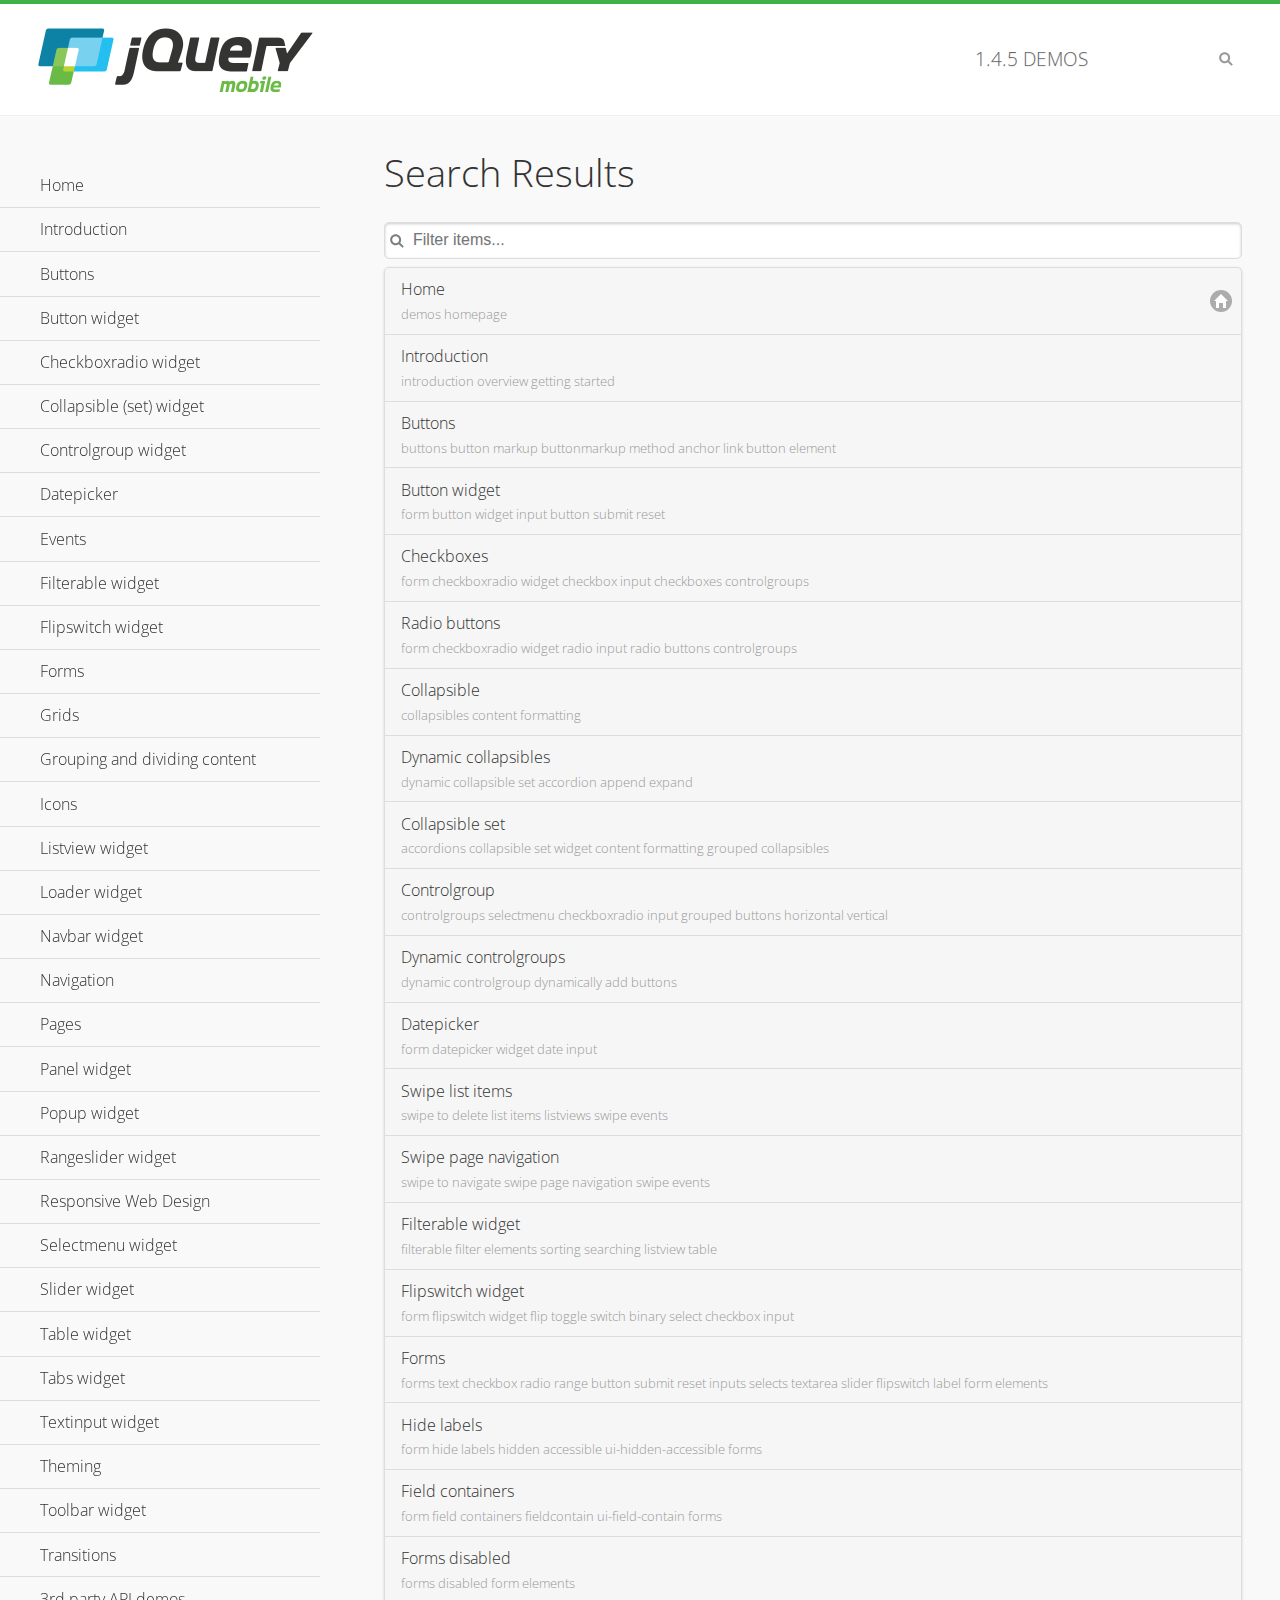
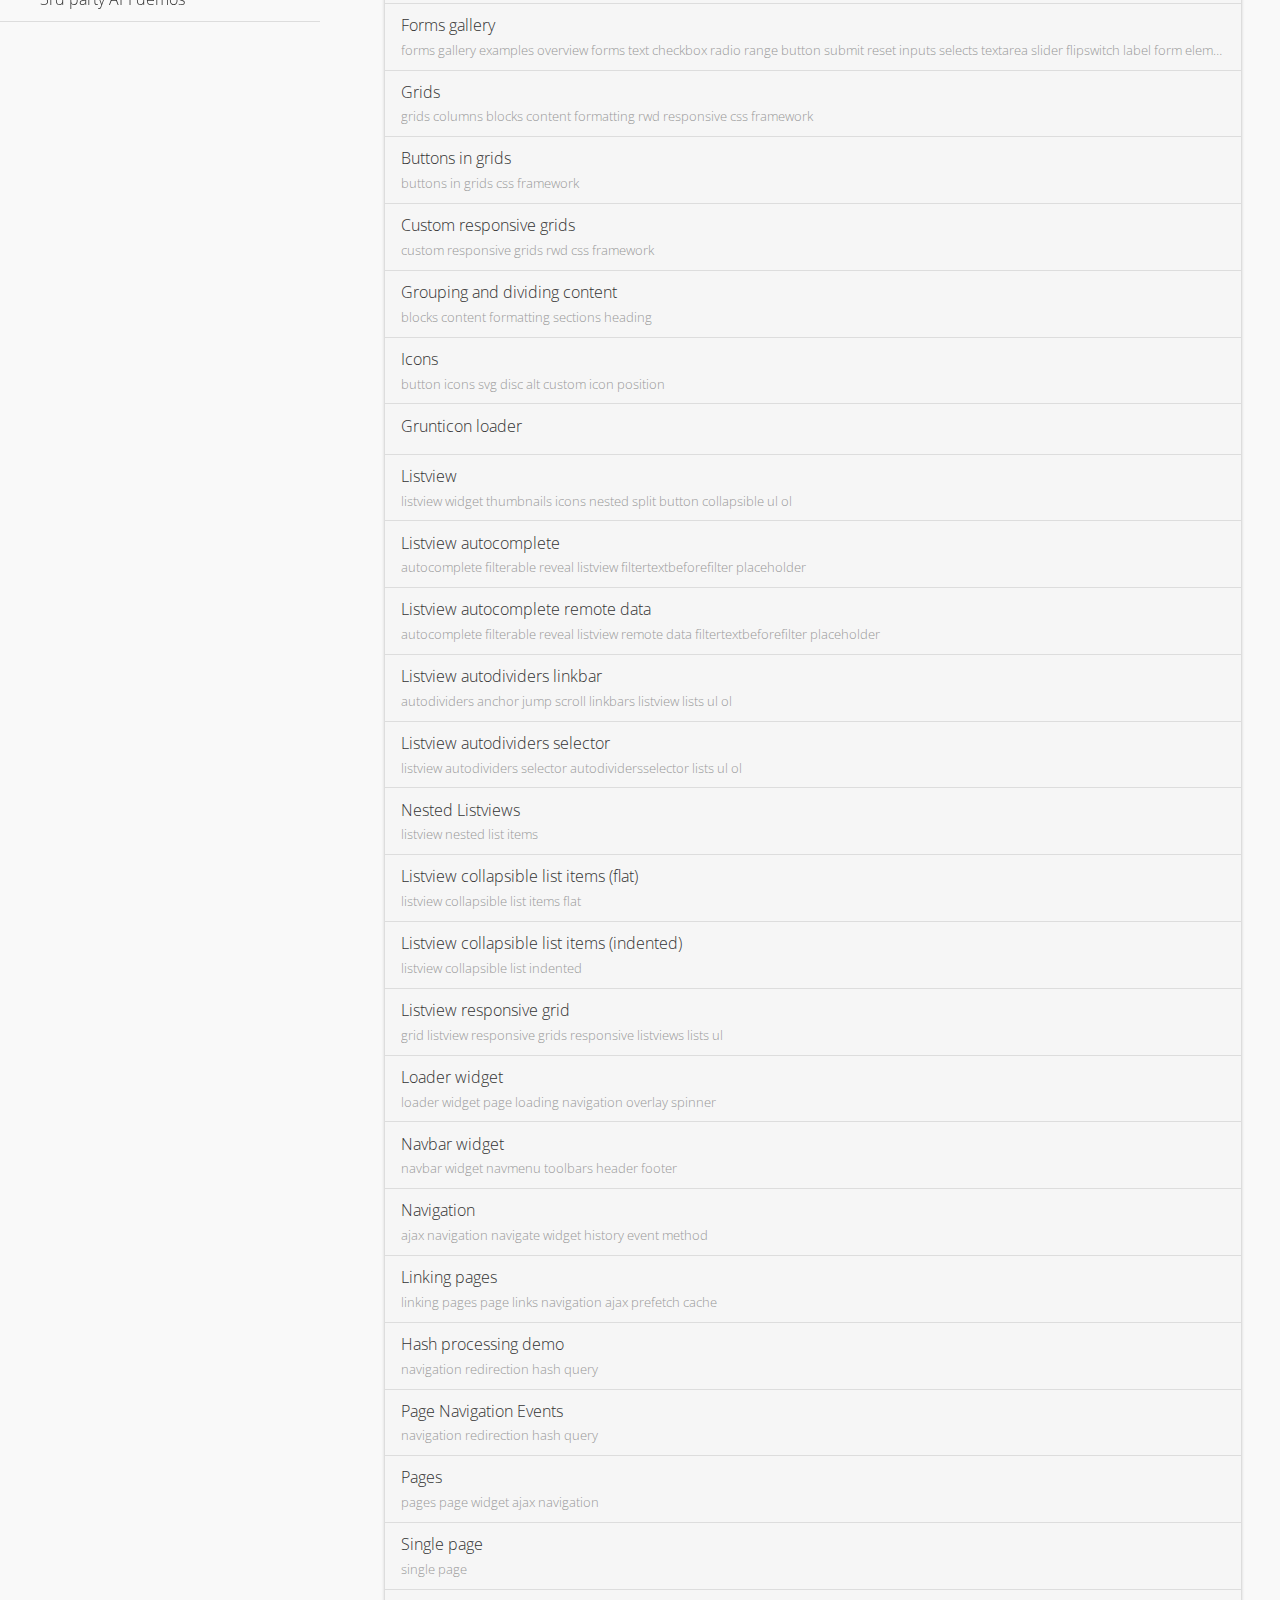
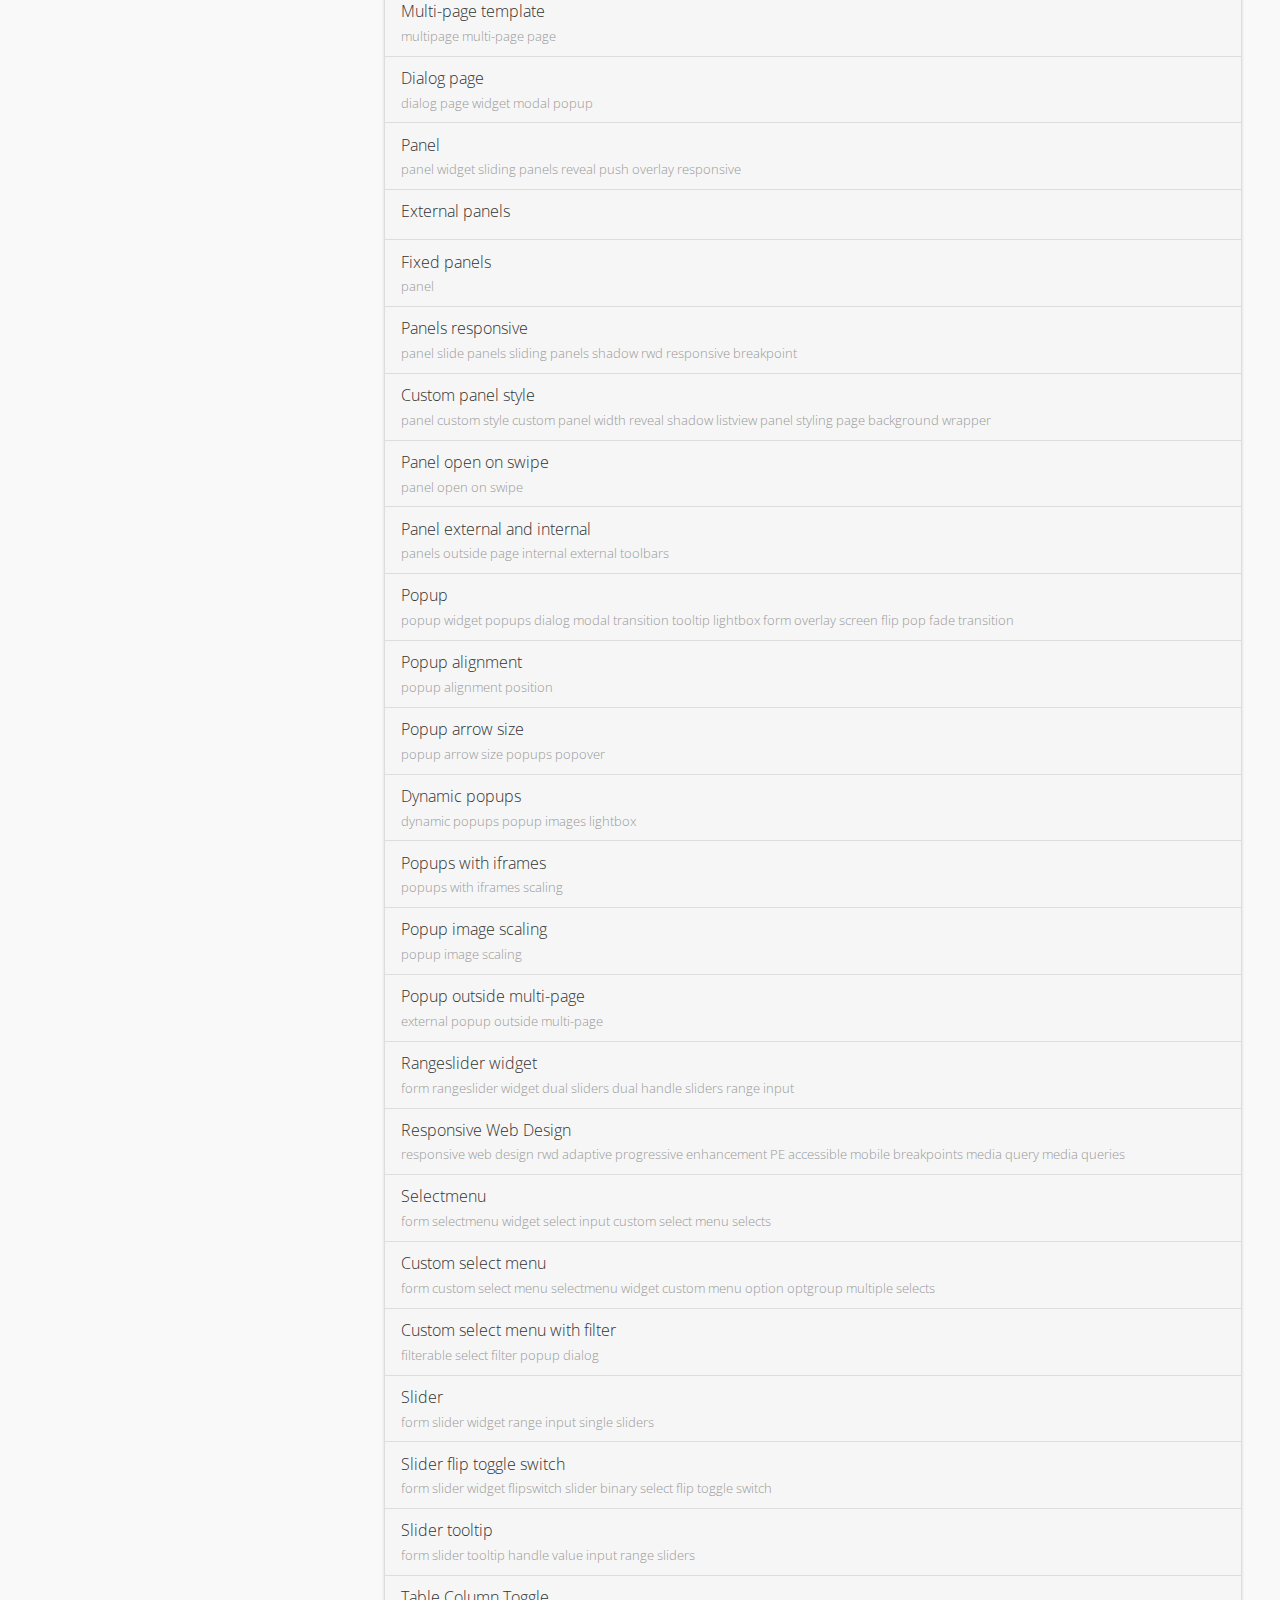
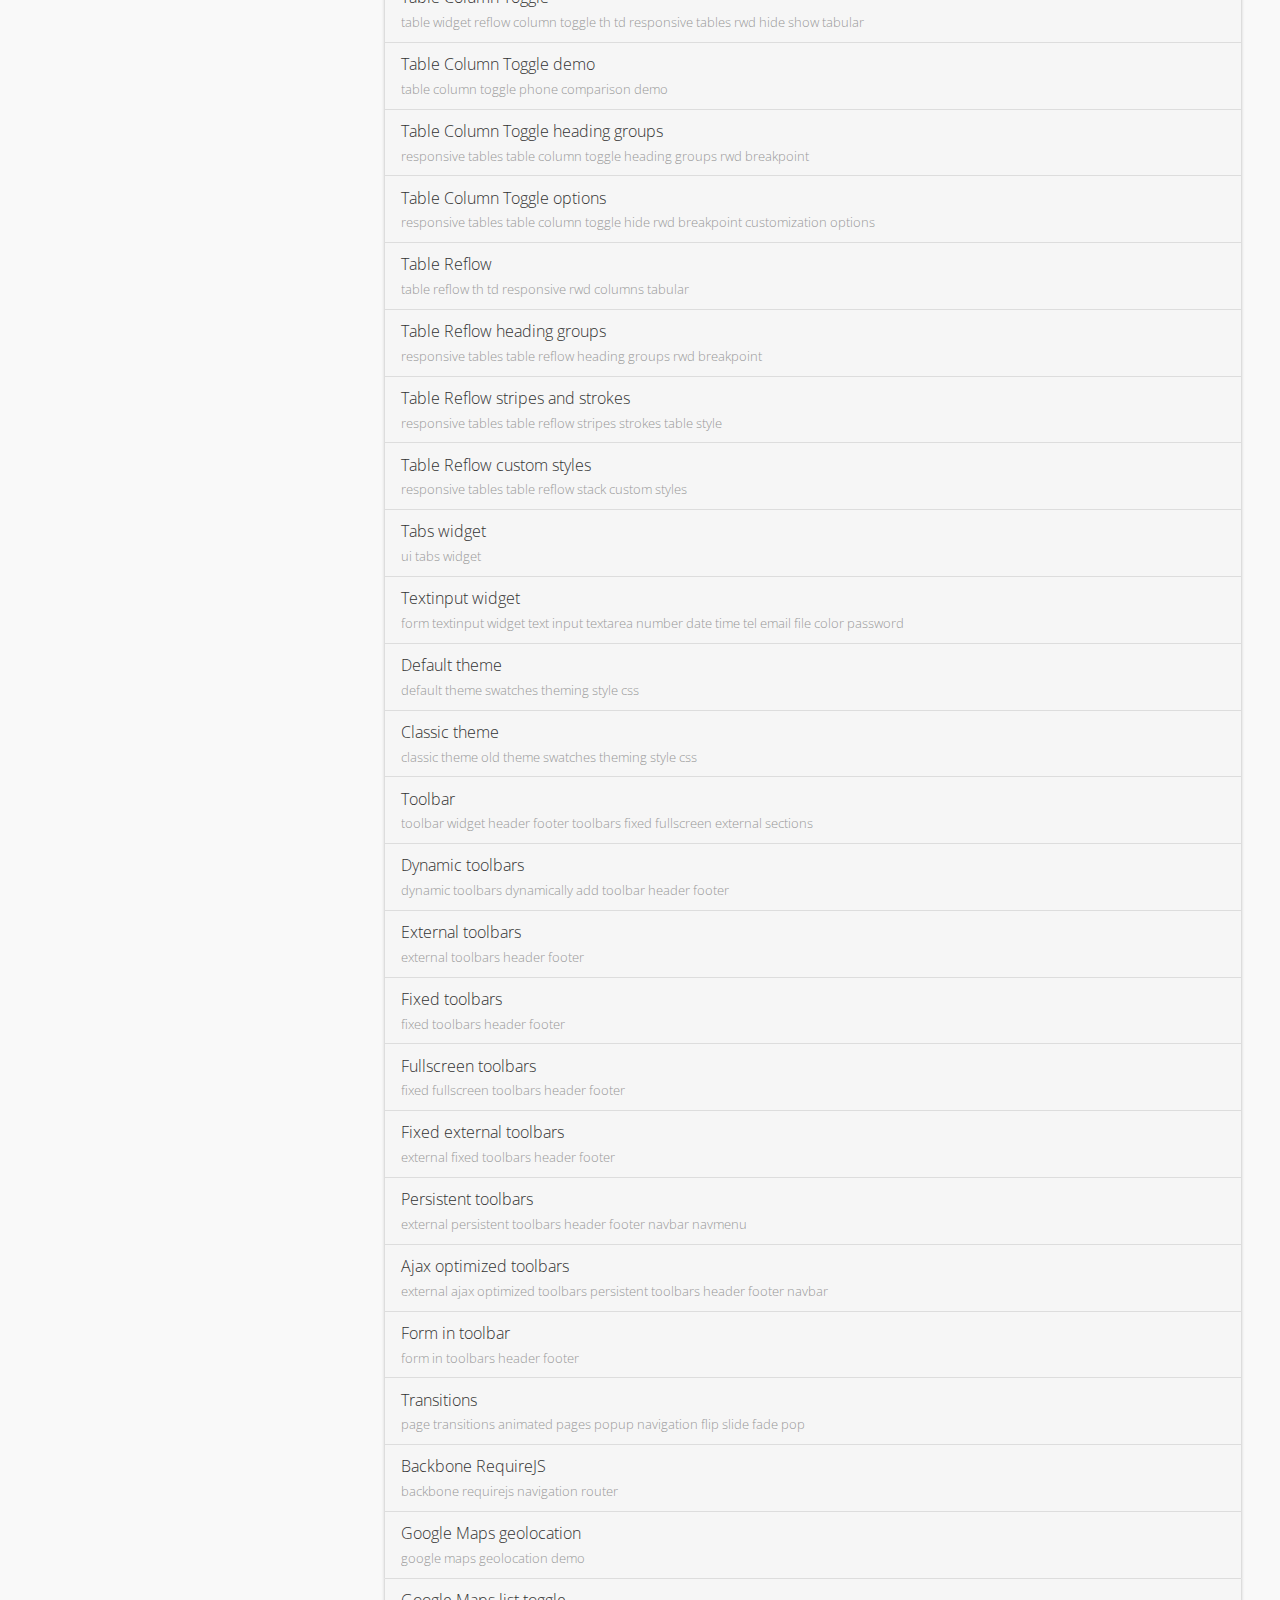
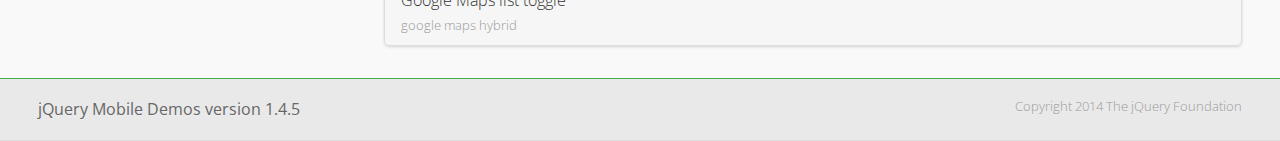
<file: out/artifacts/myapp_war_exploded/jquery.mobile-1.4.5/demos/_search/index.html>
<!DOCTYPE html>
<html>
<head>
	<meta charset="utf-8">
	<meta name="viewport" content="width=device-width, initial-scale=1">
	<title>jQuery Mobile Demos</title>
	<link rel="stylesheet" href="../css/themes/default/jquery.mobile-1.4.5.min.css">
	<link rel="stylesheet" href="../_assets/css/jqm-demos.css">
	<link rel="shortcut icon" href="../_assets/favicon.ico">
    <link rel="stylesheet" href="http://fonts.googleapis.com/css?family=Open+Sans:300,400,700">
	<script src="../js/jquery.js"></script>
	<script src="../_assets/js/index.js"></script>
	<script src="../js/jquery.mobile-1.4.5.min.js"></script>

</head>
<body>
<div data-role="page" class="jqm-demos jqm-demos-index jqm-demos-search-results">

	<div data-role="header" class="jqm-header">
		<h2><a href="../" title="jQuery Mobile Demos home"><img src="../_assets/img/jquery-logo.png" alt="jQuery Mobile"></a></h2>
		<p><span class="jqm-version"></span> Demos</p>
		<a href="#" class="jqm-navmenu-link ui-btn ui-btn-icon-notext ui-corner-all ui-icon-bars ui-nodisc-icon ui-alt-icon ui-btn-left">Menu</a>
		<a href="#" class="jqm-search-link ui-btn ui-btn-icon-notext ui-corner-all ui-icon-search ui-nodisc-icon ui-alt-icon ui-btn-right">Search</a>
	</div><!-- /header -->

	<div role="main" class="ui-content jqm-content">

		<h1>Search Results</h1>

        <div class="jqm-search-results-wrap">
	        <ul class="jqm-list jqm-search-results-list">
<li data-filtertext="demos homepage" data-icon="home"><a href=".././">Home</a></li>
<li data-filtertext="introduction overview getting started"><a href="../intro/" data-ajax="false">Introduction</a></li>
<li data-filtertext="buttons button markup buttonmarkup method anchor link button element"><a href="../button-markup/" data-ajax="false">Buttons</a></li>
<li data-filtertext="form button widget input button submit reset"><a href="../button/" data-ajax="false">Button widget</a></li>
<li data-role="collapsible" data-enhanced="true" data-collapsed-icon="carat-d" data-expanded-icon="carat-u" data-iconpos="right" data-inset="false" class="ui-collapsible ui-collapsible-themed-content ui-collapsible-collapsed">
	<h3 class="ui-collapsible-heading ui-collapsible-heading-collapsed">
		<a href="#" class="ui-collapsible-heading-toggle ui-btn ui-btn-icon-right ui-btn-inherit ui-icon-carat-d">
		    Checkboxradio widget<span class="ui-collapsible-heading-status"> click to expand contents</span>
		</a>
	</h3>
	<div class="ui-collapsible-content ui-body-inherit ui-collapsible-content-collapsed" aria-hidden="true">
		<ul>
			<li data-filtertext="form checkboxradio widget checkbox input checkboxes controlgroups"><a href="../checkboxradio-checkbox/" data-ajax="false">Checkboxes</a></li>
			<li data-filtertext="form checkboxradio widget radio input radio buttons controlgroups"><a href="../checkboxradio-radio/" data-ajax="false">Radio buttons</a></li>
		</ul>
	</div>
</li>
<li data-role="collapsible" data-enhanced="true" data-collapsed-icon="carat-d" data-expanded-icon="carat-u" data-iconpos="right" data-inset="false" class="ui-collapsible ui-collapsible-themed-content ui-collapsible-collapsed">
	<h3 class="ui-collapsible-heading ui-collapsible-heading-collapsed">
		<a href="#" class="ui-collapsible-heading-toggle ui-btn ui-btn-icon-right ui-btn-inherit ui-icon-carat-d">
			Collapsible (set) widget<span class="ui-collapsible-heading-status"> click to expand contents</span>
		</a>
	</h3>
	<div class="ui-collapsible-content ui-body-inherit ui-collapsible-content-collapsed" aria-hidden="true">
		<ul>
			<li data-filtertext="collapsibles content formatting"><a href="../collapsible/" data-ajax="false">Collapsible</a></li>
			<li data-filtertext="dynamic collapsible set accordion append expand"><a href="../collapsible-dynamic/" data-ajax="false">Dynamic collapsibles</a></li>
			<li data-filtertext="accordions collapsible set widget content formatting grouped collapsibles"><a href="../collapsibleset/" data-ajax="false">Collapsible set</a></li>
		</ul>
	</div>
</li>
<li data-role="collapsible" data-enhanced="true" data-collapsed-icon="carat-d" data-expanded-icon="carat-u" data-iconpos="right" data-inset="false" class="ui-collapsible ui-collapsible-themed-content ui-collapsible-collapsed">
	<h3 class="ui-collapsible-heading ui-collapsible-heading-collapsed">
		<a href="#" class="ui-collapsible-heading-toggle ui-btn ui-btn-icon-right ui-btn-inherit ui-icon-carat-d">
			Controlgroup widget<span class="ui-collapsible-heading-status"> click to expand contents</span>
		</a>
	</h3>
	<div class="ui-collapsible-content ui-body-inherit ui-collapsible-content-collapsed" aria-hidden="true">
		<ul>
			<li data-filtertext="controlgroups selectmenu checkboxradio input grouped buttons horizontal vertical"><a href="../controlgroup/" data-ajax="false">Controlgroup</a></li>
			<li data-filtertext="dynamic controlgroup dynamically add buttons"><a href="../controlgroup-dynamic/" data-ajax="false">Dynamic controlgroups</a></li>
		</ul>
	</div>
</li>
<li data-filtertext="form datepicker widget date input"><a href="../datepicker/" data-ajax="false">Datepicker</a></li>
<li data-role="collapsible" data-enhanced="true" data-collapsed-icon="carat-d" data-expanded-icon="carat-u" data-iconpos="right" data-inset="false" class="ui-collapsible ui-collapsible-themed-content ui-collapsible-collapsed">
	<h3 class="ui-collapsible-heading ui-collapsible-heading-collapsed">
		<a href="#" class="ui-collapsible-heading-toggle ui-btn ui-btn-icon-right ui-btn-inherit ui-icon-carat-d">
			Events<span class="ui-collapsible-heading-status"> click to expand contents</span>
		</a>
	</h3>
	<div class="ui-collapsible-content ui-body-inherit ui-collapsible-content-collapsed" aria-hidden="true">
		<ul>
			<li data-filtertext="swipe to delete list items listviews swipe events"><a href="../swipe-list/" data-ajax="false">Swipe list items</a></li>
			<li data-filtertext="swipe to navigate swipe page navigation swipe events"><a href="../swipe-page/" data-ajax="false">Swipe page navigation</a></li>
		</ul>
	</div>
</li>
<li data-filtertext="filterable filter elements sorting searching listview table"><a href="../filterable/" data-ajax="false">Filterable widget</a></li>
<li data-filtertext="form flipswitch widget flip toggle switch binary select checkbox input"><a href="../flipswitch/" data-ajax="false">Flipswitch widget</a></li>
<li data-role="collapsible" data-enhanced="true" data-collapsed-icon="carat-d" data-expanded-icon="carat-u" data-iconpos="right" data-inset="false" class="ui-collapsible ui-collapsible-themed-content ui-collapsible-collapsed">
	<h3 class="ui-collapsible-heading ui-collapsible-heading-collapsed">
		<a href="#" class="ui-collapsible-heading-toggle ui-btn ui-btn-icon-right ui-btn-inherit ui-icon-carat-d">
			Forms<span class="ui-collapsible-heading-status"> click to expand contents</span>
		</a>
	</h3>
	<div class="ui-collapsible-content ui-body-inherit ui-collapsible-content-collapsed" aria-hidden="true">
		<ul>
			<li data-filtertext="forms text checkbox radio range button submit reset inputs selects textarea slider flipswitch label form elements"><a href="../forms/" data-ajax="false">Forms</a></li>
			<li data-filtertext="form hide labels hidden accessible ui-hidden-accessible forms"><a href="../forms-label-hidden-accessible/" data-ajax="false">Hide labels</a></li>
			<li data-filtertext="form field containers fieldcontain ui-field-contain forms"><a href="../forms-field-contain/" data-ajax="false">Field containers</a></li>
			<li data-filtertext="forms disabled form elements"><a href="../forms-disabled/" data-ajax="false">Forms disabled</a></li>
			<li data-filtertext="forms gallery examples overview forms text checkbox radio range button submit reset inputs selects textarea slider flipswitch label form elements"><a href="../forms-gallery/" data-ajax="false">Forms gallery</a></li>
		</ul>
	</div>
</li>
<li data-role="collapsible" data-enhanced="true" data-collapsed-icon="carat-d" data-expanded-icon="carat-u" data-iconpos="right" data-inset="false" class="ui-collapsible ui-collapsible-themed-content ui-collapsible-collapsed">
	<h3 class="ui-collapsible-heading ui-collapsible-heading-collapsed">
		<a href="#" class="ui-collapsible-heading-toggle ui-btn ui-btn-icon-right ui-btn-inherit ui-icon-carat-d">
			Grids<span class="ui-collapsible-heading-status"> click to expand contents</span>
		</a>
	</h3>
	<div class="ui-collapsible-content ui-body-inherit ui-collapsible-content-collapsed" aria-hidden="true">
		<ul>
			<li data-filtertext="grids columns blocks content formatting rwd responsive css framework"><a href="../grids/" data-ajax="false">Grids</a></li>
			<li data-filtertext="buttons in grids css framework"><a href="../grids-buttons/" data-ajax="false">Buttons in grids</a></li>
			<li data-filtertext="custom responsive grids rwd css framework"><a href="../grids-custom-responsive/" data-ajax="false">Custom responsive grids</a></li>
		</ul>
	</div>
</li>
<li data-filtertext="blocks content formatting sections heading"><a href="../body-bar-classes/" data-ajax="false">Grouping and dividing content</a></li>
<li data-role="collapsible" data-enhanced="true" data-collapsed-icon="carat-d" data-expanded-icon="carat-u" data-iconpos="right" data-inset="false" class="ui-collapsible ui-collapsible-themed-content ui-collapsible-collapsed">
	<h3 class="ui-collapsible-heading ui-collapsible-heading-collapsed">
		<a href="#" class="ui-collapsible-heading-toggle ui-btn ui-btn-icon-right ui-btn-inherit ui-icon-carat-d">
			Icons<span class="ui-collapsible-heading-status"> click to expand contents</span>
		</a>
	</h3>
	<div class="ui-collapsible-content ui-body-inherit ui-collapsible-content-collapsed" aria-hidden="true">
		<ul>
			<li data-filtertext="button icons svg disc alt custom icon position"><a href="../icons/" data-ajax="false">Icons</a></li>
			<li data-filtertext=""><a href="../icons-grunticon/" data-ajax="false">Grunticon loader</a></li>
		</ul>
	</div>
</li>
<li data-role="collapsible" data-enhanced="true" data-collapsed-icon="carat-d" data-expanded-icon="carat-u" data-iconpos="right" data-inset="false" class="ui-collapsible ui-collapsible-themed-content ui-collapsible-collapsed">
	<h3 class="ui-collapsible-heading ui-collapsible-heading-collapsed">
		<a href="#" class="ui-collapsible-heading-toggle ui-btn ui-btn-icon-right ui-btn-inherit ui-icon-carat-d">
			Listview widget<span class="ui-collapsible-heading-status"> click to expand contents</span>
		</a>
	</h3>
	<div class="ui-collapsible-content ui-body-inherit ui-collapsible-content-collapsed" aria-hidden="true">
		<ul>
			<li data-filtertext="listview widget thumbnails icons nested split button collapsible ul ol"><a href="../listview/" data-ajax="false">Listview</a></li>
			<li data-filtertext="autocomplete filterable reveal listview filtertextbeforefilter placeholder"><a href="../listview-autocomplete/" data-ajax="false">Listview autocomplete</a></li>
			<li data-filtertext="autocomplete filterable reveal listview remote data filtertextbeforefilter placeholder"><a href="../listview-autocomplete-remote/" data-ajax="false">Listview autocomplete remote data</a></li>
			<li data-filtertext="autodividers anchor jump scroll linkbars listview lists ul ol"><a href="../listview-autodividers-linkbar/" data-ajax="false">Listview autodividers linkbar</a></li>
			<li data-filtertext="listview autodividers selector autodividersselector lists ul ol"><a href="../listview-autodividers-selector/" data-ajax="false">Listview autodividers selector</a></li>
			<li data-filtertext="listview nested list items"><a href="../listview-nested-lists/" data-ajax="false">Nested Listviews</a></li>
			<li data-filtertext="listview collapsible list items flat"><a href="../listview-collapsible-item-flat/" data-ajax="false">Listview collapsible list items (flat)</a></li>
			<li data-filtertext="listview collapsible list indented"><a href="../listview-collapsible-item-indented/" data-ajax="false">Listview collapsible list items (indented)</a></li>
			<li data-filtertext="grid listview responsive grids responsive listviews lists ul"><a href="../listview-grid/" data-ajax="false">Listview responsive grid</a></li>
		</ul>
	</div>
</li>
<li data-filtertext="loader widget page loading navigation overlay spinner"><a href="../loader/" data-ajax="false">Loader widget</a></li>
<li data-filtertext="navbar widget navmenu toolbars header footer"><a href="../navbar/" data-ajax="false">Navbar widget</a></li>
<li data-role="collapsible" data-enhanced="true" data-collapsed-icon="carat-d" data-expanded-icon="carat-u" data-iconpos="right" data-inset="false" class="ui-collapsible ui-collapsible-themed-content ui-collapsible-collapsed">
	<h3 class="ui-collapsible-heading ui-collapsible-heading-collapsed">
		<a href="#" class="ui-collapsible-heading-toggle ui-btn ui-btn-icon-right ui-btn-inherit ui-icon-carat-d">
			Navigation<span class="ui-collapsible-heading-status"> click to expand contents</span>
		</a>
	</h3>
	<div class="ui-collapsible-content ui-body-inherit ui-collapsible-content-collapsed" aria-hidden="true">
		<ul>
			<li data-filtertext="ajax navigation navigate widget history event method"><a href="../navigation/" data-ajax="false">Navigation</a></li>
			<li data-filtertext="linking pages page links navigation ajax prefetch cache"><a href="../navigation-linking-pages/" data-ajax="false">Linking pages</a></li>
			<!-- <li data-filtertext="php redirect server redirection server-side navigation"><a href="../navigation-php-redirect/" data-ajax="false">PHP redirect demo</a></li>-->
			<li data-filtertext="navigation redirection hash query"><a href="../navigation-hash-processing/" data-ajax="false">Hash processing demo</a></li>
			<li data-filtertext="navigation redirection hash query"><a href="../page-events/" data-ajax="false">Page Navigation Events</a></li>
		</ul>
	</div>
</li>
<li data-role="collapsible" data-enhanced="true" data-collapsed-icon="carat-d" data-expanded-icon="carat-u" data-iconpos="right" data-inset="false" class="ui-collapsible ui-collapsible-themed-content ui-collapsible-collapsed">
	<h3 class="ui-collapsible-heading ui-collapsible-heading-collapsed">
		<a href="#" class="ui-collapsible-heading-toggle ui-btn ui-btn-icon-right ui-btn-inherit ui-icon-carat-d">
			Pages<span class="ui-collapsible-heading-status"> click to expand contents</span>
		</a>
	</h3>
	<div class="ui-collapsible-content ui-body-inherit ui-collapsible-content-collapsed" aria-hidden="true">
		<ul>
			<li data-filtertext="pages page widget ajax navigation"><a href="../pages/" data-ajax="false">Pages</a></li>
			<li data-filtertext="single page"><a href="../pages-single-page/" data-ajax="false">Single page</a></li>
			<li data-filtertext="multipage multi-page page"><a href="../pages-multi-page/" data-ajax="false">Multi-page template</a></li>
			<li data-filtertext="dialog page widget modal popup"><a href="../pages-dialog/" data-ajax="false">Dialog page</a></li>
		</ul>
	</div>
</li>
<li data-role="collapsible" data-enhanced="true" data-collapsed-icon="carat-d" data-expanded-icon="carat-u" data-iconpos="right" data-inset="false" class="ui-collapsible ui-collapsible-themed-content ui-collapsible-collapsed">
	<h3 class="ui-collapsible-heading ui-collapsible-heading-collapsed">
		<a href="#" class="ui-collapsible-heading-toggle ui-btn ui-btn-icon-right ui-btn-inherit ui-icon-carat-d">
			Panel widget<span class="ui-collapsible-heading-status"> click to expand contents</span>
		</a>
	</h3>
	<div class="ui-collapsible-content ui-body-inherit ui-collapsible-content-collapsed" aria-hidden="true">
		<ul>
			<li data-filtertext="panel widget sliding panels reveal push overlay responsive"><a href="../panel/" data-ajax="false">Panel</a></li>
			<li data-filtertext=""><a href="../panel-external/" data-ajax="false">External panels</a></li>
			<li data-filtertext="panel "><a href="../panel-fixed/" data-ajax="false">Fixed panels</a></li>
			<li data-filtertext="panel slide panels sliding panels shadow rwd responsive breakpoint"><a href="../panel-responsive/" data-ajax="false">Panels responsive</a></li>
			<li data-filtertext="panel custom style custom panel width reveal shadow listview panel styling page background wrapper"><a href="../panel-styling/" data-ajax="false">Custom panel style</a></li>
			<li data-filtertext="panel open on swipe"><a href="../panel-swipe-open/" data-ajax="false">Panel open on swipe</a></li>
			<li data-filtertext="panels outside page internal external toolbars"><a href="../panel-external-internal/" data-ajax="false">Panel external and internal</a></li>
		</ul>
	</div>
</li>
<li data-role="collapsible" data-enhanced="true" data-collapsed-icon="carat-d" data-expanded-icon="carat-u" data-iconpos="right" data-inset="false" class="ui-collapsible ui-collapsible-themed-content ui-collapsible-collapsed">
	<h3 class="ui-collapsible-heading ui-collapsible-heading-collapsed">
		<a href="#" class="ui-collapsible-heading-toggle ui-btn ui-btn-icon-right ui-btn-inherit ui-icon-carat-d">
			Popup widget<span class="ui-collapsible-heading-status"> click to expand contents</span>
		</a>
	</h3>
	<div class="ui-collapsible-content ui-body-inherit ui-collapsible-content-collapsed" aria-hidden="true">
		<ul>
			<li data-filtertext="popup widget popups dialog modal transition tooltip lightbox form overlay screen flip pop fade transition"><a href="../popup/" data-ajax="false">Popup</a></li>
			<li data-filtertext="popup alignment position"><a href="../popup-alignment/" data-ajax="false">Popup alignment</a></li>
			<li data-filtertext="popup arrow size popups popover"><a href="../popup-arrow-size/" data-ajax="false">Popup arrow size</a></li>
			<li data-filtertext="dynamic popups popup images lightbox"><a href="../popup-dynamic/" data-ajax="false">Dynamic popups</a></li>
			<li data-filtertext="popups with iframes scaling"><a href="../popup-iframe/" data-ajax="false">Popups with iframes</a></li>
			<li data-filtertext="popup image scaling"><a href="../popup-image-scaling/" data-ajax="false">Popup image scaling</a></li>
			<li data-filtertext="external popup outside multi-page"><a href="../popup-outside-multipage/" data-ajax="false">Popup outside multi-page</a></li>
		</ul>
	</div>
</li>
<li data-filtertext="form rangeslider widget dual sliders dual handle sliders range input"><a href="../rangeslider/" data-ajax="false">Rangeslider widget</a></li>
<li data-filtertext="responsive web design rwd adaptive progressive enhancement PE accessible mobile breakpoints media query media queries"><a href="../rwd/" data-ajax="false">Responsive Web Design</a></li>
<li data-role="collapsible" data-enhanced="true" data-collapsed-icon="carat-d" data-expanded-icon="carat-u" data-iconpos="right" data-inset="false" class="ui-collapsible ui-collapsible-themed-content ui-collapsible-collapsed">
	<h3 class="ui-collapsible-heading ui-collapsible-heading-collapsed">
		<a href="#" class="ui-collapsible-heading-toggle ui-btn ui-btn-icon-right ui-btn-inherit ui-icon-carat-d">
			Selectmenu widget<span class="ui-collapsible-heading-status"> click to expand contents</span>
		</a>
	</h3>
	<div class="ui-collapsible-content ui-body-inherit ui-collapsible-content-collapsed" aria-hidden="true">
		<ul>
			<li data-filtertext="form selectmenu widget select input custom select menu selects"><a href="../selectmenu/" data-ajax="false">Selectmenu</a></li>
			<li data-filtertext="form custom select menu selectmenu widget custom menu option optgroup multiple selects"><a href="../selectmenu-custom/" data-ajax="false">Custom select menu</a></li>
			<li data-filtertext="filterable select filter popup dialog"><a href="../selectmenu-custom-filter/" data-ajax="false">Custom select menu with filter</a></li>
		</ul>
	</div>
</li>
<li data-role="collapsible" data-enhanced="true" data-collapsed-icon="carat-d" data-expanded-icon="carat-u" data-iconpos="right" data-inset="false" class="ui-collapsible ui-collapsible-themed-content ui-collapsible-collapsed">
	<h3 class="ui-collapsible-heading ui-collapsible-heading-collapsed">
		<a href="#" class="ui-collapsible-heading-toggle ui-btn ui-btn-icon-right ui-btn-inherit ui-icon-carat-d">
			Slider widget<span class="ui-collapsible-heading-status"> click to expand contents</span>
		</a>
	</h3>
	<div class="ui-collapsible-content ui-body-inherit ui-collapsible-content-collapsed" aria-hidden="true">
		<ul>
			<li data-filtertext="form slider widget range input single sliders"><a href="../slider/" data-ajax="false">Slider</a></li>
			<li data-filtertext="form slider widget flipswitch slider binary select flip toggle switch"><a href="../slider-flipswitch/" data-ajax="false">Slider flip toggle switch</a></li>
			<li data-filtertext="form slider tooltip handle value input range sliders"><a href="../slider-tooltip/" data-ajax="false">Slider tooltip</a></li>
		</ul>
	</div>
</li>
<li data-role="collapsible" data-enhanced="true" data-collapsed-icon="carat-d" data-expanded-icon="carat-u" data-iconpos="right" data-inset="false" class="ui-collapsible ui-collapsible-themed-content ui-collapsible-collapsed">
	<h3 class="ui-collapsible-heading ui-collapsible-heading-collapsed">
		<a href="#" class="ui-collapsible-heading-toggle ui-btn ui-btn-icon-right ui-btn-inherit ui-icon-carat-d">
			Table widget<span class="ui-collapsible-heading-status"> click to expand contents</span>
		</a>
	</h3>
	<div class="ui-collapsible-content ui-body-inherit ui-collapsible-content-collapsed" aria-hidden="true">
		<ul>
			<li data-filtertext="table widget reflow column toggle th td responsive tables rwd hide show tabular"><a href="../table-column-toggle/" data-ajax="false">Table Column Toggle</a></li>
			<li data-filtertext="table column toggle phone comparison demo"><a href="../table-column-toggle-example/" data-ajax="false">Table Column Toggle demo</a></li>
			<li data-filtertext="responsive tables table column toggle heading groups rwd breakpoint"><a href="../table-column-toggle-heading-groups/" data-ajax="false">Table Column Toggle heading groups</a></li>
			<li data-filtertext="responsive tables table column toggle hide rwd breakpoint customization options"><a href="../table-column-toggle-options/" data-ajax="false">Table Column Toggle options</a></li>
			<li data-filtertext="table reflow th td responsive rwd columns tabular"><a href="../table-reflow/" data-ajax="false">Table Reflow</a></li>
			<li data-filtertext="responsive tables table reflow heading groups rwd breakpoint"><a href="../table-reflow-heading-groups/" data-ajax="false">Table Reflow heading groups</a></li>
			<li data-filtertext="responsive tables table reflow stripes strokes table style"><a href="../table-reflow-stripes-strokes/" data-ajax="false">Table Reflow stripes and strokes</a></li>
			<li data-filtertext="responsive tables table reflow stack custom styles"><a href="../table-reflow-styling/" data-ajax="false">Table Reflow custom styles</a></li>
		</ul>
	</div>
</li>
<li data-filtertext="ui tabs widget"><a href="../tabs/" data-ajax="false">Tabs widget</a></li>
<li data-filtertext="form textinput widget text input textarea number date time tel email file color password"><a href="../textinput/" data-ajax="false">Textinput widget</a></li>
<li data-role="collapsible" data-enhanced="true" data-collapsed-icon="carat-d" data-expanded-icon="carat-u" data-iconpos="right" data-inset="false" class="ui-collapsible ui-collapsible-themed-content ui-collapsible-collapsed">
	<h3 class="ui-collapsible-heading ui-collapsible-heading-collapsed">
		<a href="#" class="ui-collapsible-heading-toggle ui-btn ui-btn-icon-right ui-btn-inherit ui-icon-carat-d">
			Theming<span class="ui-collapsible-heading-status"> click to expand contents</span>
		</a>
	</h3>
	<div class="ui-collapsible-content ui-body-inherit ui-collapsible-content-collapsed" aria-hidden="true">
		<ul>
			<li data-filtertext="default theme swatches theming style css"><a href="../theme-default/" data-ajax="false">Default theme</a></li>
			<li data-filtertext="classic theme old theme swatches theming style css"><a href="../theme-classic/" data-ajax="false">Classic theme</a></li>
		</ul>
	</div>
</li>
<li data-role="collapsible" data-enhanced="true" data-collapsed-icon="carat-d" data-expanded-icon="carat-u" data-iconpos="right" data-inset="false" class="ui-collapsible ui-collapsible-themed-content ui-collapsible-collapsed">
	<h3 class="ui-collapsible-heading ui-collapsible-heading-collapsed">
		<a href="#" class="ui-collapsible-heading-toggle ui-btn ui-btn-icon-right ui-btn-inherit ui-icon-carat-d">
			Toolbar widget<span class="ui-collapsible-heading-status"> click to expand contents</span>
		</a>
	</h3>
	<div class="ui-collapsible-content ui-body-inherit ui-collapsible-content-collapsed" aria-hidden="true">
		<ul>
			<li data-filtertext="toolbar widget header footer toolbars fixed fullscreen external sections"><a href="../toolbar/" data-ajax="false">Toolbar</a></li>
			<li data-filtertext="dynamic toolbars dynamically add toolbar header footer"><a href="../toolbar-dynamic/" data-ajax="false">Dynamic toolbars</a></li>
			<li data-filtertext="external toolbars header footer"><a href="../toolbar-external/" data-ajax="false">External toolbars</a></li>
			<li data-filtertext="fixed toolbars header footer"><a href="../toolbar-fixed/" data-ajax="false">Fixed toolbars</a></li>
			<li data-filtertext="fixed fullscreen toolbars header footer"><a href="../toolbar-fixed-fullscreen/" data-ajax="false">Fullscreen toolbars</a></li>
			<li data-filtertext="external fixed toolbars header footer"><a href="../toolbar-fixed-external/" data-ajax="false">Fixed external toolbars</a></li>
			<li data-filtertext="external persistent toolbars header footer navbar navmenu"><a href="../toolbar-fixed-persistent/" data-ajax="false">Persistent toolbars</a></li>
			<li data-filtertext="external ajax optimized toolbars persistent toolbars header footer navbar"><a href="../toolbar-fixed-persistent-optimized/" data-ajax="false">Ajax optimized toolbars</a></li>
			<li data-filtertext="form in toolbars header footer"><a href="../toolbar-fixed-forms/" data-ajax="false">Form in toolbar</a></li>
		</ul>
	</div>
</li>
<li data-filtertext="page transitions animated pages popup navigation flip slide fade pop"><a href="../transitions/" data-ajax="false">Transitions</a></li>
<li data-role="collapsible" data-enhanced="true" data-collapsed-icon="carat-d" data-expanded-icon="carat-u" data-iconpos="right" data-inset="false" class="ui-collapsible ui-collapsible-themed-content ui-collapsible-collapsed">
	<h3 class="ui-collapsible-heading ui-collapsible-heading-collapsed">
		<a href="#" class="ui-collapsible-heading-toggle ui-btn ui-btn-icon-right ui-btn-inherit ui-icon-carat-d">
			3rd party API demos<span class="ui-collapsible-heading-status"> click to expand contents</span>
		</a>
	</h3>
	<div class="ui-collapsible-content ui-body-inherit ui-collapsible-content-collapsed" aria-hidden="true">
		<ul>
			<li data-filtertext="backbone requirejs navigation router"><a href="../backbone-requirejs/" data-ajax="false">Backbone RequireJS</a></li>
			<li data-filtertext="google maps geolocation demo"><a href="../map-geolocation/" data-ajax="false">Google Maps geolocation</a></li>
			<li data-filtertext="google maps hybrid"><a href="../map-list-toggle/" data-ajax="false">Google Maps list toggle</a></li>
		</ul>
	</div>
</li>



	        </ul>
	    </div>

	</div><!-- /content -->
	    <div data-role="panel" class="jqm-navmenu-panel" data-position="left" data-display="overlay" data-theme="a">
	    	<ul class="jqm-list ui-alt-icon ui-nodisc-icon">
<li data-filtertext="demos homepage" data-icon="home"><a href=".././">Home</a></li>
<li data-filtertext="introduction overview getting started"><a href="../intro/" data-ajax="false">Introduction</a></li>
<li data-filtertext="buttons button markup buttonmarkup method anchor link button element"><a href="../button-markup/" data-ajax="false">Buttons</a></li>
<li data-filtertext="form button widget input button submit reset"><a href="../button/" data-ajax="false">Button widget</a></li>
<li data-role="collapsible" data-enhanced="true" data-collapsed-icon="carat-d" data-expanded-icon="carat-u" data-iconpos="right" data-inset="false" class="ui-collapsible ui-collapsible-themed-content ui-collapsible-collapsed">
	<h3 class="ui-collapsible-heading ui-collapsible-heading-collapsed">
		<a href="#" class="ui-collapsible-heading-toggle ui-btn ui-btn-icon-right ui-btn-inherit ui-icon-carat-d">
		    Checkboxradio widget<span class="ui-collapsible-heading-status"> click to expand contents</span>
		</a>
	</h3>
	<div class="ui-collapsible-content ui-body-inherit ui-collapsible-content-collapsed" aria-hidden="true">
		<ul>
			<li data-filtertext="form checkboxradio widget checkbox input checkboxes controlgroups"><a href="../checkboxradio-checkbox/" data-ajax="false">Checkboxes</a></li>
			<li data-filtertext="form checkboxradio widget radio input radio buttons controlgroups"><a href="../checkboxradio-radio/" data-ajax="false">Radio buttons</a></li>
		</ul>
	</div>
</li>
<li data-role="collapsible" data-enhanced="true" data-collapsed-icon="carat-d" data-expanded-icon="carat-u" data-iconpos="right" data-inset="false" class="ui-collapsible ui-collapsible-themed-content ui-collapsible-collapsed">
	<h3 class="ui-collapsible-heading ui-collapsible-heading-collapsed">
		<a href="#" class="ui-collapsible-heading-toggle ui-btn ui-btn-icon-right ui-btn-inherit ui-icon-carat-d">
			Collapsible (set) widget<span class="ui-collapsible-heading-status"> click to expand contents</span>
		</a>
	</h3>
	<div class="ui-collapsible-content ui-body-inherit ui-collapsible-content-collapsed" aria-hidden="true">
		<ul>
			<li data-filtertext="collapsibles content formatting"><a href="../collapsible/" data-ajax="false">Collapsible</a></li>
			<li data-filtertext="dynamic collapsible set accordion append expand"><a href="../collapsible-dynamic/" data-ajax="false">Dynamic collapsibles</a></li>
			<li data-filtertext="accordions collapsible set widget content formatting grouped collapsibles"><a href="../collapsibleset/" data-ajax="false">Collapsible set</a></li>
		</ul>
	</div>
</li>
<li data-role="collapsible" data-enhanced="true" data-collapsed-icon="carat-d" data-expanded-icon="carat-u" data-iconpos="right" data-inset="false" class="ui-collapsible ui-collapsible-themed-content ui-collapsible-collapsed">
	<h3 class="ui-collapsible-heading ui-collapsible-heading-collapsed">
		<a href="#" class="ui-collapsible-heading-toggle ui-btn ui-btn-icon-right ui-btn-inherit ui-icon-carat-d">
			Controlgroup widget<span class="ui-collapsible-heading-status"> click to expand contents</span>
		</a>
	</h3>
	<div class="ui-collapsible-content ui-body-inherit ui-collapsible-content-collapsed" aria-hidden="true">
		<ul>
			<li data-filtertext="controlgroups selectmenu checkboxradio input grouped buttons horizontal vertical"><a href="../controlgroup/" data-ajax="false">Controlgroup</a></li>
			<li data-filtertext="dynamic controlgroup dynamically add buttons"><a href="../controlgroup-dynamic/" data-ajax="false">Dynamic controlgroups</a></li>
		</ul>
	</div>
</li>
<li data-filtertext="form datepicker widget date input"><a href="../datepicker/" data-ajax="false">Datepicker</a></li>
<li data-role="collapsible" data-enhanced="true" data-collapsed-icon="carat-d" data-expanded-icon="carat-u" data-iconpos="right" data-inset="false" class="ui-collapsible ui-collapsible-themed-content ui-collapsible-collapsed">
	<h3 class="ui-collapsible-heading ui-collapsible-heading-collapsed">
		<a href="#" class="ui-collapsible-heading-toggle ui-btn ui-btn-icon-right ui-btn-inherit ui-icon-carat-d">
			Events<span class="ui-collapsible-heading-status"> click to expand contents</span>
		</a>
	</h3>
	<div class="ui-collapsible-content ui-body-inherit ui-collapsible-content-collapsed" aria-hidden="true">
		<ul>
			<li data-filtertext="swipe to delete list items listviews swipe events"><a href="../swipe-list/" data-ajax="false">Swipe list items</a></li>
			<li data-filtertext="swipe to navigate swipe page navigation swipe events"><a href="../swipe-page/" data-ajax="false">Swipe page navigation</a></li>
		</ul>
	</div>
</li>
<li data-filtertext="filterable filter elements sorting searching listview table"><a href="../filterable/" data-ajax="false">Filterable widget</a></li>
<li data-filtertext="form flipswitch widget flip toggle switch binary select checkbox input"><a href="../flipswitch/" data-ajax="false">Flipswitch widget</a></li>
<li data-role="collapsible" data-enhanced="true" data-collapsed-icon="carat-d" data-expanded-icon="carat-u" data-iconpos="right" data-inset="false" class="ui-collapsible ui-collapsible-themed-content ui-collapsible-collapsed">
	<h3 class="ui-collapsible-heading ui-collapsible-heading-collapsed">
		<a href="#" class="ui-collapsible-heading-toggle ui-btn ui-btn-icon-right ui-btn-inherit ui-icon-carat-d">
			Forms<span class="ui-collapsible-heading-status"> click to expand contents</span>
		</a>
	</h3>
	<div class="ui-collapsible-content ui-body-inherit ui-collapsible-content-collapsed" aria-hidden="true">
		<ul>
			<li data-filtertext="forms text checkbox radio range button submit reset inputs selects textarea slider flipswitch label form elements"><a href="../forms/" data-ajax="false">Forms</a></li>
			<li data-filtertext="form hide labels hidden accessible ui-hidden-accessible forms"><a href="../forms-label-hidden-accessible/" data-ajax="false">Hide labels</a></li>
			<li data-filtertext="form field containers fieldcontain ui-field-contain forms"><a href="../forms-field-contain/" data-ajax="false">Field containers</a></li>
			<li data-filtertext="forms disabled form elements"><a href="../forms-disabled/" data-ajax="false">Forms disabled</a></li>
			<li data-filtertext="forms gallery examples overview forms text checkbox radio range button submit reset inputs selects textarea slider flipswitch label form elements"><a href="../forms-gallery/" data-ajax="false">Forms gallery</a></li>
		</ul>
	</div>
</li>
<li data-role="collapsible" data-enhanced="true" data-collapsed-icon="carat-d" data-expanded-icon="carat-u" data-iconpos="right" data-inset="false" class="ui-collapsible ui-collapsible-themed-content ui-collapsible-collapsed">
	<h3 class="ui-collapsible-heading ui-collapsible-heading-collapsed">
		<a href="#" class="ui-collapsible-heading-toggle ui-btn ui-btn-icon-right ui-btn-inherit ui-icon-carat-d">
			Grids<span class="ui-collapsible-heading-status"> click to expand contents</span>
		</a>
	</h3>
	<div class="ui-collapsible-content ui-body-inherit ui-collapsible-content-collapsed" aria-hidden="true">
		<ul>
			<li data-filtertext="grids columns blocks content formatting rwd responsive css framework"><a href="../grids/" data-ajax="false">Grids</a></li>
			<li data-filtertext="buttons in grids css framework"><a href="../grids-buttons/" data-ajax="false">Buttons in grids</a></li>
			<li data-filtertext="custom responsive grids rwd css framework"><a href="../grids-custom-responsive/" data-ajax="false">Custom responsive grids</a></li>
		</ul>
	</div>
</li>
<li data-filtertext="blocks content formatting sections heading"><a href="../body-bar-classes/" data-ajax="false">Grouping and dividing content</a></li>
<li data-role="collapsible" data-enhanced="true" data-collapsed-icon="carat-d" data-expanded-icon="carat-u" data-iconpos="right" data-inset="false" class="ui-collapsible ui-collapsible-themed-content ui-collapsible-collapsed">
	<h3 class="ui-collapsible-heading ui-collapsible-heading-collapsed">
		<a href="#" class="ui-collapsible-heading-toggle ui-btn ui-btn-icon-right ui-btn-inherit ui-icon-carat-d">
			Icons<span class="ui-collapsible-heading-status"> click to expand contents</span>
		</a>
	</h3>
	<div class="ui-collapsible-content ui-body-inherit ui-collapsible-content-collapsed" aria-hidden="true">
		<ul>
			<li data-filtertext="button icons svg disc alt custom icon position"><a href="../icons/" data-ajax="false">Icons</a></li>
			<li data-filtertext=""><a href="../icons-grunticon/" data-ajax="false">Grunticon loader</a></li>
		</ul>
	</div>
</li>
<li data-role="collapsible" data-enhanced="true" data-collapsed-icon="carat-d" data-expanded-icon="carat-u" data-iconpos="right" data-inset="false" class="ui-collapsible ui-collapsible-themed-content ui-collapsible-collapsed">
	<h3 class="ui-collapsible-heading ui-collapsible-heading-collapsed">
		<a href="#" class="ui-collapsible-heading-toggle ui-btn ui-btn-icon-right ui-btn-inherit ui-icon-carat-d">
			Listview widget<span class="ui-collapsible-heading-status"> click to expand contents</span>
		</a>
	</h3>
	<div class="ui-collapsible-content ui-body-inherit ui-collapsible-content-collapsed" aria-hidden="true">
		<ul>
			<li data-filtertext="listview widget thumbnails icons nested split button collapsible ul ol"><a href="../listview/" data-ajax="false">Listview</a></li>
			<li data-filtertext="autocomplete filterable reveal listview filtertextbeforefilter placeholder"><a href="../listview-autocomplete/" data-ajax="false">Listview autocomplete</a></li>
			<li data-filtertext="autocomplete filterable reveal listview remote data filtertextbeforefilter placeholder"><a href="../listview-autocomplete-remote/" data-ajax="false">Listview autocomplete remote data</a></li>
			<li data-filtertext="autodividers anchor jump scroll linkbars listview lists ul ol"><a href="../listview-autodividers-linkbar/" data-ajax="false">Listview autodividers linkbar</a></li>
			<li data-filtertext="listview autodividers selector autodividersselector lists ul ol"><a href="../listview-autodividers-selector/" data-ajax="false">Listview autodividers selector</a></li>
			<li data-filtertext="listview nested list items"><a href="../listview-nested-lists/" data-ajax="false">Nested Listviews</a></li>
			<li data-filtertext="listview collapsible list items flat"><a href="../listview-collapsible-item-flat/" data-ajax="false">Listview collapsible list items (flat)</a></li>
			<li data-filtertext="listview collapsible list indented"><a href="../listview-collapsible-item-indented/" data-ajax="false">Listview collapsible list items (indented)</a></li>
			<li data-filtertext="grid listview responsive grids responsive listviews lists ul"><a href="../listview-grid/" data-ajax="false">Listview responsive grid</a></li>
		</ul>
	</div>
</li>
<li data-filtertext="loader widget page loading navigation overlay spinner"><a href="../loader/" data-ajax="false">Loader widget</a></li>
<li data-filtertext="navbar widget navmenu toolbars header footer"><a href="../navbar/" data-ajax="false">Navbar widget</a></li>
<li data-role="collapsible" data-enhanced="true" data-collapsed-icon="carat-d" data-expanded-icon="carat-u" data-iconpos="right" data-inset="false" class="ui-collapsible ui-collapsible-themed-content ui-collapsible-collapsed">
	<h3 class="ui-collapsible-heading ui-collapsible-heading-collapsed">
		<a href="#" class="ui-collapsible-heading-toggle ui-btn ui-btn-icon-right ui-btn-inherit ui-icon-carat-d">
			Navigation<span class="ui-collapsible-heading-status"> click to expand contents</span>
		</a>
	</h3>
	<div class="ui-collapsible-content ui-body-inherit ui-collapsible-content-collapsed" aria-hidden="true">
		<ul>
			<li data-filtertext="ajax navigation navigate widget history event method"><a href="../navigation/" data-ajax="false">Navigation</a></li>
			<li data-filtertext="linking pages page links navigation ajax prefetch cache"><a href="../navigation-linking-pages/" data-ajax="false">Linking pages</a></li>
			<!-- <li data-filtertext="php redirect server redirection server-side navigation"><a href="../navigation-php-redirect/" data-ajax="false">PHP redirect demo</a></li>-->
			<li data-filtertext="navigation redirection hash query"><a href="../navigation-hash-processing/" data-ajax="false">Hash processing demo</a></li>
			<li data-filtertext="navigation redirection hash query"><a href="../page-events/" data-ajax="false">Page Navigation Events</a></li>
		</ul>
	</div>
</li>
<li data-role="collapsible" data-enhanced="true" data-collapsed-icon="carat-d" data-expanded-icon="carat-u" data-iconpos="right" data-inset="false" class="ui-collapsible ui-collapsible-themed-content ui-collapsible-collapsed">
	<h3 class="ui-collapsible-heading ui-collapsible-heading-collapsed">
		<a href="#" class="ui-collapsible-heading-toggle ui-btn ui-btn-icon-right ui-btn-inherit ui-icon-carat-d">
			Pages<span class="ui-collapsible-heading-status"> click to expand contents</span>
		</a>
	</h3>
	<div class="ui-collapsible-content ui-body-inherit ui-collapsible-content-collapsed" aria-hidden="true">
		<ul>
			<li data-filtertext="pages page widget ajax navigation"><a href="../pages/" data-ajax="false">Pages</a></li>
			<li data-filtertext="single page"><a href="../pages-single-page/" data-ajax="false">Single page</a></li>
			<li data-filtertext="multipage multi-page page"><a href="../pages-multi-page/" data-ajax="false">Multi-page template</a></li>
			<li data-filtertext="dialog page widget modal popup"><a href="../pages-dialog/" data-ajax="false">Dialog page</a></li>
		</ul>
	</div>
</li>
<li data-role="collapsible" data-enhanced="true" data-collapsed-icon="carat-d" data-expanded-icon="carat-u" data-iconpos="right" data-inset="false" class="ui-collapsible ui-collapsible-themed-content ui-collapsible-collapsed">
	<h3 class="ui-collapsible-heading ui-collapsible-heading-collapsed">
		<a href="#" class="ui-collapsible-heading-toggle ui-btn ui-btn-icon-right ui-btn-inherit ui-icon-carat-d">
			Panel widget<span class="ui-collapsible-heading-status"> click to expand contents</span>
		</a>
	</h3>
	<div class="ui-collapsible-content ui-body-inherit ui-collapsible-content-collapsed" aria-hidden="true">
		<ul>
			<li data-filtertext="panel widget sliding panels reveal push overlay responsive"><a href="../panel/" data-ajax="false">Panel</a></li>
			<li data-filtertext=""><a href="../panel-external/" data-ajax="false">External panels</a></li>
			<li data-filtertext="panel "><a href="../panel-fixed/" data-ajax="false">Fixed panels</a></li>
			<li data-filtertext="panel slide panels sliding panels shadow rwd responsive breakpoint"><a href="../panel-responsive/" data-ajax="false">Panels responsive</a></li>
			<li data-filtertext="panel custom style custom panel width reveal shadow listview panel styling page background wrapper"><a href="../panel-styling/" data-ajax="false">Custom panel style</a></li>
			<li data-filtertext="panel open on swipe"><a href="../panel-swipe-open/" data-ajax="false">Panel open on swipe</a></li>
			<li data-filtertext="panels outside page internal external toolbars"><a href="../panel-external-internal/" data-ajax="false">Panel external and internal</a></li>
		</ul>
	</div>
</li>
<li data-role="collapsible" data-enhanced="true" data-collapsed-icon="carat-d" data-expanded-icon="carat-u" data-iconpos="right" data-inset="false" class="ui-collapsible ui-collapsible-themed-content ui-collapsible-collapsed">
	<h3 class="ui-collapsible-heading ui-collapsible-heading-collapsed">
		<a href="#" class="ui-collapsible-heading-toggle ui-btn ui-btn-icon-right ui-btn-inherit ui-icon-carat-d">
			Popup widget<span class="ui-collapsible-heading-status"> click to expand contents</span>
		</a>
	</h3>
	<div class="ui-collapsible-content ui-body-inherit ui-collapsible-content-collapsed" aria-hidden="true">
		<ul>
			<li data-filtertext="popup widget popups dialog modal transition tooltip lightbox form overlay screen flip pop fade transition"><a href="../popup/" data-ajax="false">Popup</a></li>
			<li data-filtertext="popup alignment position"><a href="../popup-alignment/" data-ajax="false">Popup alignment</a></li>
			<li data-filtertext="popup arrow size popups popover"><a href="../popup-arrow-size/" data-ajax="false">Popup arrow size</a></li>
			<li data-filtertext="dynamic popups popup images lightbox"><a href="../popup-dynamic/" data-ajax="false">Dynamic popups</a></li>
			<li data-filtertext="popups with iframes scaling"><a href="../popup-iframe/" data-ajax="false">Popups with iframes</a></li>
			<li data-filtertext="popup image scaling"><a href="../popup-image-scaling/" data-ajax="false">Popup image scaling</a></li>
			<li data-filtertext="external popup outside multi-page"><a href="../popup-outside-multipage/" data-ajax="false">Popup outside multi-page</a></li>
		</ul>
	</div>
</li>
<li data-filtertext="form rangeslider widget dual sliders dual handle sliders range input"><a href="../rangeslider/" data-ajax="false">Rangeslider widget</a></li>
<li data-filtertext="responsive web design rwd adaptive progressive enhancement PE accessible mobile breakpoints media query media queries"><a href="../rwd/" data-ajax="false">Responsive Web Design</a></li>
<li data-role="collapsible" data-enhanced="true" data-collapsed-icon="carat-d" data-expanded-icon="carat-u" data-iconpos="right" data-inset="false" class="ui-collapsible ui-collapsible-themed-content ui-collapsible-collapsed">
	<h3 class="ui-collapsible-heading ui-collapsible-heading-collapsed">
		<a href="#" class="ui-collapsible-heading-toggle ui-btn ui-btn-icon-right ui-btn-inherit ui-icon-carat-d">
			Selectmenu widget<span class="ui-collapsible-heading-status"> click to expand contents</span>
		</a>
	</h3>
	<div class="ui-collapsible-content ui-body-inherit ui-collapsible-content-collapsed" aria-hidden="true">
		<ul>
			<li data-filtertext="form selectmenu widget select input custom select menu selects"><a href="../selectmenu/" data-ajax="false">Selectmenu</a></li>
			<li data-filtertext="form custom select menu selectmenu widget custom menu option optgroup multiple selects"><a href="../selectmenu-custom/" data-ajax="false">Custom select menu</a></li>
			<li data-filtertext="filterable select filter popup dialog"><a href="../selectmenu-custom-filter/" data-ajax="false">Custom select menu with filter</a></li>
		</ul>
	</div>
</li>
<li data-role="collapsible" data-enhanced="true" data-collapsed-icon="carat-d" data-expanded-icon="carat-u" data-iconpos="right" data-inset="false" class="ui-collapsible ui-collapsible-themed-content ui-collapsible-collapsed">
	<h3 class="ui-collapsible-heading ui-collapsible-heading-collapsed">
		<a href="#" class="ui-collapsible-heading-toggle ui-btn ui-btn-icon-right ui-btn-inherit ui-icon-carat-d">
			Slider widget<span class="ui-collapsible-heading-status"> click to expand contents</span>
		</a>
	</h3>
	<div class="ui-collapsible-content ui-body-inherit ui-collapsible-content-collapsed" aria-hidden="true">
		<ul>
			<li data-filtertext="form slider widget range input single sliders"><a href="../slider/" data-ajax="false">Slider</a></li>
			<li data-filtertext="form slider widget flipswitch slider binary select flip toggle switch"><a href="../slider-flipswitch/" data-ajax="false">Slider flip toggle switch</a></li>
			<li data-filtertext="form slider tooltip handle value input range sliders"><a href="../slider-tooltip/" data-ajax="false">Slider tooltip</a></li>
		</ul>
	</div>
</li>
<li data-role="collapsible" data-enhanced="true" data-collapsed-icon="carat-d" data-expanded-icon="carat-u" data-iconpos="right" data-inset="false" class="ui-collapsible ui-collapsible-themed-content ui-collapsible-collapsed">
	<h3 class="ui-collapsible-heading ui-collapsible-heading-collapsed">
		<a href="#" class="ui-collapsible-heading-toggle ui-btn ui-btn-icon-right ui-btn-inherit ui-icon-carat-d">
			Table widget<span class="ui-collapsible-heading-status"> click to expand contents</span>
		</a>
	</h3>
	<div class="ui-collapsible-content ui-body-inherit ui-collapsible-content-collapsed" aria-hidden="true">
		<ul>
			<li data-filtertext="table widget reflow column toggle th td responsive tables rwd hide show tabular"><a href="../table-column-toggle/" data-ajax="false">Table Column Toggle</a></li>
			<li data-filtertext="table column toggle phone comparison demo"><a href="../table-column-toggle-example/" data-ajax="false">Table Column Toggle demo</a></li>
			<li data-filtertext="responsive tables table column toggle heading groups rwd breakpoint"><a href="../table-column-toggle-heading-groups/" data-ajax="false">Table Column Toggle heading groups</a></li>
			<li data-filtertext="responsive tables table column toggle hide rwd breakpoint customization options"><a href="../table-column-toggle-options/" data-ajax="false">Table Column Toggle options</a></li>
			<li data-filtertext="table reflow th td responsive rwd columns tabular"><a href="../table-reflow/" data-ajax="false">Table Reflow</a></li>
			<li data-filtertext="responsive tables table reflow heading groups rwd breakpoint"><a href="../table-reflow-heading-groups/" data-ajax="false">Table Reflow heading groups</a></li>
			<li data-filtertext="responsive tables table reflow stripes strokes table style"><a href="../table-reflow-stripes-strokes/" data-ajax="false">Table Reflow stripes and strokes</a></li>
			<li data-filtertext="responsive tables table reflow stack custom styles"><a href="../table-reflow-styling/" data-ajax="false">Table Reflow custom styles</a></li>
		</ul>
	</div>
</li>
<li data-filtertext="ui tabs widget"><a href="../tabs/" data-ajax="false">Tabs widget</a></li>
<li data-filtertext="form textinput widget text input textarea number date time tel email file color password"><a href="../textinput/" data-ajax="false">Textinput widget</a></li>
<li data-role="collapsible" data-enhanced="true" data-collapsed-icon="carat-d" data-expanded-icon="carat-u" data-iconpos="right" data-inset="false" class="ui-collapsible ui-collapsible-themed-content ui-collapsible-collapsed">
	<h3 class="ui-collapsible-heading ui-collapsible-heading-collapsed">
		<a href="#" class="ui-collapsible-heading-toggle ui-btn ui-btn-icon-right ui-btn-inherit ui-icon-carat-d">
			Theming<span class="ui-collapsible-heading-status"> click to expand contents</span>
		</a>
	</h3>
	<div class="ui-collapsible-content ui-body-inherit ui-collapsible-content-collapsed" aria-hidden="true">
		<ul>
			<li data-filtertext="default theme swatches theming style css"><a href="../theme-default/" data-ajax="false">Default theme</a></li>
			<li data-filtertext="classic theme old theme swatches theming style css"><a href="../theme-classic/" data-ajax="false">Classic theme</a></li>
		</ul>
	</div>
</li>
<li data-role="collapsible" data-enhanced="true" data-collapsed-icon="carat-d" data-expanded-icon="carat-u" data-iconpos="right" data-inset="false" class="ui-collapsible ui-collapsible-themed-content ui-collapsible-collapsed">
	<h3 class="ui-collapsible-heading ui-collapsible-heading-collapsed">
		<a href="#" class="ui-collapsible-heading-toggle ui-btn ui-btn-icon-right ui-btn-inherit ui-icon-carat-d">
			Toolbar widget<span class="ui-collapsible-heading-status"> click to expand contents</span>
		</a>
	</h3>
	<div class="ui-collapsible-content ui-body-inherit ui-collapsible-content-collapsed" aria-hidden="true">
		<ul>
			<li data-filtertext="toolbar widget header footer toolbars fixed fullscreen external sections"><a href="../toolbar/" data-ajax="false">Toolbar</a></li>
			<li data-filtertext="dynamic toolbars dynamically add toolbar header footer"><a href="../toolbar-dynamic/" data-ajax="false">Dynamic toolbars</a></li>
			<li data-filtertext="external toolbars header footer"><a href="../toolbar-external/" data-ajax="false">External toolbars</a></li>
			<li data-filtertext="fixed toolbars header footer"><a href="../toolbar-fixed/" data-ajax="false">Fixed toolbars</a></li>
			<li data-filtertext="fixed fullscreen toolbars header footer"><a href="../toolbar-fixed-fullscreen/" data-ajax="false">Fullscreen toolbars</a></li>
			<li data-filtertext="external fixed toolbars header footer"><a href="../toolbar-fixed-external/" data-ajax="false">Fixed external toolbars</a></li>
			<li data-filtertext="external persistent toolbars header footer navbar navmenu"><a href="../toolbar-fixed-persistent/" data-ajax="false">Persistent toolbars</a></li>
			<li data-filtertext="external ajax optimized toolbars persistent toolbars header footer navbar"><a href="../toolbar-fixed-persistent-optimized/" data-ajax="false">Ajax optimized toolbars</a></li>
			<li data-filtertext="form in toolbars header footer"><a href="../toolbar-fixed-forms/" data-ajax="false">Form in toolbar</a></li>
		</ul>
	</div>
</li>
<li data-filtertext="page transitions animated pages popup navigation flip slide fade pop"><a href="../transitions/" data-ajax="false">Transitions</a></li>
<li data-role="collapsible" data-enhanced="true" data-collapsed-icon="carat-d" data-expanded-icon="carat-u" data-iconpos="right" data-inset="false" class="ui-collapsible ui-collapsible-themed-content ui-collapsible-collapsed">
	<h3 class="ui-collapsible-heading ui-collapsible-heading-collapsed">
		<a href="#" class="ui-collapsible-heading-toggle ui-btn ui-btn-icon-right ui-btn-inherit ui-icon-carat-d">
			3rd party API demos<span class="ui-collapsible-heading-status"> click to expand contents</span>
		</a>
	</h3>
	<div class="ui-collapsible-content ui-body-inherit ui-collapsible-content-collapsed" aria-hidden="true">
		<ul>
			<li data-filtertext="backbone requirejs navigation router"><a href="../backbone-requirejs/" data-ajax="false">Backbone RequireJS</a></li>
			<li data-filtertext="google maps geolocation demo"><a href="../map-geolocation/" data-ajax="false">Google Maps geolocation</a></li>
			<li data-filtertext="google maps hybrid"><a href="../map-list-toggle/" data-ajax="false">Google Maps list toggle</a></li>
		</ul>
	</div>
</li>



		     </ul>
		</div><!-- /panel -->


	<div data-role="footer" data-position="fixed" data-tap-toggle="false" class="jqm-footer">
		<p>jQuery Mobile Demos version <span class="jqm-version"></span></p>
		<p>Copyright 2014 The jQuery Foundation</p>
	</div><!-- /footer -->
	<!-- TODO: This should become an external panel so we can add input to markup (unique ID) -->
    <div data-role="panel" class="jqm-search-panel" data-position="right" data-display="overlay" data-theme="a">
		<div class="jqm-search">
			<ul class="jqm-list" data-filter-placeholder="Search demos..." data-filter-reveal="true">
<li data-filtertext="demos homepage" data-icon="home"><a href=".././">Home</a></li>
<li data-filtertext="introduction overview getting started"><a href="../intro/" data-ajax="false">Introduction</a></li>
<li data-filtertext="buttons button markup buttonmarkup method anchor link button element"><a href="../button-markup/" data-ajax="false">Buttons</a></li>
<li data-filtertext="form button widget input button submit reset"><a href="../button/" data-ajax="false">Button widget</a></li>
<li data-role="collapsible" data-enhanced="true" data-collapsed-icon="carat-d" data-expanded-icon="carat-u" data-iconpos="right" data-inset="false" class="ui-collapsible ui-collapsible-themed-content ui-collapsible-collapsed">
	<h3 class="ui-collapsible-heading ui-collapsible-heading-collapsed">
		<a href="#" class="ui-collapsible-heading-toggle ui-btn ui-btn-icon-right ui-btn-inherit ui-icon-carat-d">
		    Checkboxradio widget<span class="ui-collapsible-heading-status"> click to expand contents</span>
		</a>
	</h3>
	<div class="ui-collapsible-content ui-body-inherit ui-collapsible-content-collapsed" aria-hidden="true">
		<ul>
			<li data-filtertext="form checkboxradio widget checkbox input checkboxes controlgroups"><a href="../checkboxradio-checkbox/" data-ajax="false">Checkboxes</a></li>
			<li data-filtertext="form checkboxradio widget radio input radio buttons controlgroups"><a href="../checkboxradio-radio/" data-ajax="false">Radio buttons</a></li>
		</ul>
	</div>
</li>
<li data-role="collapsible" data-enhanced="true" data-collapsed-icon="carat-d" data-expanded-icon="carat-u" data-iconpos="right" data-inset="false" class="ui-collapsible ui-collapsible-themed-content ui-collapsible-collapsed">
	<h3 class="ui-collapsible-heading ui-collapsible-heading-collapsed">
		<a href="#" class="ui-collapsible-heading-toggle ui-btn ui-btn-icon-right ui-btn-inherit ui-icon-carat-d">
			Collapsible (set) widget<span class="ui-collapsible-heading-status"> click to expand contents</span>
		</a>
	</h3>
	<div class="ui-collapsible-content ui-body-inherit ui-collapsible-content-collapsed" aria-hidden="true">
		<ul>
			<li data-filtertext="collapsibles content formatting"><a href="../collapsible/" data-ajax="false">Collapsible</a></li>
			<li data-filtertext="dynamic collapsible set accordion append expand"><a href="../collapsible-dynamic/" data-ajax="false">Dynamic collapsibles</a></li>
			<li data-filtertext="accordions collapsible set widget content formatting grouped collapsibles"><a href="../collapsibleset/" data-ajax="false">Collapsible set</a></li>
		</ul>
	</div>
</li>
<li data-role="collapsible" data-enhanced="true" data-collapsed-icon="carat-d" data-expanded-icon="carat-u" data-iconpos="right" data-inset="false" class="ui-collapsible ui-collapsible-themed-content ui-collapsible-collapsed">
	<h3 class="ui-collapsible-heading ui-collapsible-heading-collapsed">
		<a href="#" class="ui-collapsible-heading-toggle ui-btn ui-btn-icon-right ui-btn-inherit ui-icon-carat-d">
			Controlgroup widget<span class="ui-collapsible-heading-status"> click to expand contents</span>
		</a>
	</h3>
	<div class="ui-collapsible-content ui-body-inherit ui-collapsible-content-collapsed" aria-hidden="true">
		<ul>
			<li data-filtertext="controlgroups selectmenu checkboxradio input grouped buttons horizontal vertical"><a href="../controlgroup/" data-ajax="false">Controlgroup</a></li>
			<li data-filtertext="dynamic controlgroup dynamically add buttons"><a href="../controlgroup-dynamic/" data-ajax="false">Dynamic controlgroups</a></li>
		</ul>
	</div>
</li>
<li data-filtertext="form datepicker widget date input"><a href="../datepicker/" data-ajax="false">Datepicker</a></li>
<li data-role="collapsible" data-enhanced="true" data-collapsed-icon="carat-d" data-expanded-icon="carat-u" data-iconpos="right" data-inset="false" class="ui-collapsible ui-collapsible-themed-content ui-collapsible-collapsed">
	<h3 class="ui-collapsible-heading ui-collapsible-heading-collapsed">
		<a href="#" class="ui-collapsible-heading-toggle ui-btn ui-btn-icon-right ui-btn-inherit ui-icon-carat-d">
			Events<span class="ui-collapsible-heading-status"> click to expand contents</span>
		</a>
	</h3>
	<div class="ui-collapsible-content ui-body-inherit ui-collapsible-content-collapsed" aria-hidden="true">
		<ul>
			<li data-filtertext="swipe to delete list items listviews swipe events"><a href="../swipe-list/" data-ajax="false">Swipe list items</a></li>
			<li data-filtertext="swipe to navigate swipe page navigation swipe events"><a href="../swipe-page/" data-ajax="false">Swipe page navigation</a></li>
		</ul>
	</div>
</li>
<li data-filtertext="filterable filter elements sorting searching listview table"><a href="../filterable/" data-ajax="false">Filterable widget</a></li>
<li data-filtertext="form flipswitch widget flip toggle switch binary select checkbox input"><a href="../flipswitch/" data-ajax="false">Flipswitch widget</a></li>
<li data-role="collapsible" data-enhanced="true" data-collapsed-icon="carat-d" data-expanded-icon="carat-u" data-iconpos="right" data-inset="false" class="ui-collapsible ui-collapsible-themed-content ui-collapsible-collapsed">
	<h3 class="ui-collapsible-heading ui-collapsible-heading-collapsed">
		<a href="#" class="ui-collapsible-heading-toggle ui-btn ui-btn-icon-right ui-btn-inherit ui-icon-carat-d">
			Forms<span class="ui-collapsible-heading-status"> click to expand contents</span>
		</a>
	</h3>
	<div class="ui-collapsible-content ui-body-inherit ui-collapsible-content-collapsed" aria-hidden="true">
		<ul>
			<li data-filtertext="forms text checkbox radio range button submit reset inputs selects textarea slider flipswitch label form elements"><a href="../forms/" data-ajax="false">Forms</a></li>
			<li data-filtertext="form hide labels hidden accessible ui-hidden-accessible forms"><a href="../forms-label-hidden-accessible/" data-ajax="false">Hide labels</a></li>
			<li data-filtertext="form field containers fieldcontain ui-field-contain forms"><a href="../forms-field-contain/" data-ajax="false">Field containers</a></li>
			<li data-filtertext="forms disabled form elements"><a href="../forms-disabled/" data-ajax="false">Forms disabled</a></li>
			<li data-filtertext="forms gallery examples overview forms text checkbox radio range button submit reset inputs selects textarea slider flipswitch label form elements"><a href="../forms-gallery/" data-ajax="false">Forms gallery</a></li>
		</ul>
	</div>
</li>
<li data-role="collapsible" data-enhanced="true" data-collapsed-icon="carat-d" data-expanded-icon="carat-u" data-iconpos="right" data-inset="false" class="ui-collapsible ui-collapsible-themed-content ui-collapsible-collapsed">
	<h3 class="ui-collapsible-heading ui-collapsible-heading-collapsed">
		<a href="#" class="ui-collapsible-heading-toggle ui-btn ui-btn-icon-right ui-btn-inherit ui-icon-carat-d">
			Grids<span class="ui-collapsible-heading-status"> click to expand contents</span>
		</a>
	</h3>
	<div class="ui-collapsible-content ui-body-inherit ui-collapsible-content-collapsed" aria-hidden="true">
		<ul>
			<li data-filtertext="grids columns blocks content formatting rwd responsive css framework"><a href="../grids/" data-ajax="false">Grids</a></li>
			<li data-filtertext="buttons in grids css framework"><a href="../grids-buttons/" data-ajax="false">Buttons in grids</a></li>
			<li data-filtertext="custom responsive grids rwd css framework"><a href="../grids-custom-responsive/" data-ajax="false">Custom responsive grids</a></li>
		</ul>
	</div>
</li>
<li data-filtertext="blocks content formatting sections heading"><a href="../body-bar-classes/" data-ajax="false">Grouping and dividing content</a></li>
<li data-role="collapsible" data-enhanced="true" data-collapsed-icon="carat-d" data-expanded-icon="carat-u" data-iconpos="right" data-inset="false" class="ui-collapsible ui-collapsible-themed-content ui-collapsible-collapsed">
	<h3 class="ui-collapsible-heading ui-collapsible-heading-collapsed">
		<a href="#" class="ui-collapsible-heading-toggle ui-btn ui-btn-icon-right ui-btn-inherit ui-icon-carat-d">
			Icons<span class="ui-collapsible-heading-status"> click to expand contents</span>
		</a>
	</h3>
	<div class="ui-collapsible-content ui-body-inherit ui-collapsible-content-collapsed" aria-hidden="true">
		<ul>
			<li data-filtertext="button icons svg disc alt custom icon position"><a href="../icons/" data-ajax="false">Icons</a></li>
			<li data-filtertext=""><a href="../icons-grunticon/" data-ajax="false">Grunticon loader</a></li>
		</ul>
	</div>
</li>
<li data-role="collapsible" data-enhanced="true" data-collapsed-icon="carat-d" data-expanded-icon="carat-u" data-iconpos="right" data-inset="false" class="ui-collapsible ui-collapsible-themed-content ui-collapsible-collapsed">
	<h3 class="ui-collapsible-heading ui-collapsible-heading-collapsed">
		<a href="#" class="ui-collapsible-heading-toggle ui-btn ui-btn-icon-right ui-btn-inherit ui-icon-carat-d">
			Listview widget<span class="ui-collapsible-heading-status"> click to expand contents</span>
		</a>
	</h3>
	<div class="ui-collapsible-content ui-body-inherit ui-collapsible-content-collapsed" aria-hidden="true">
		<ul>
			<li data-filtertext="listview widget thumbnails icons nested split button collapsible ul ol"><a href="../listview/" data-ajax="false">Listview</a></li>
			<li data-filtertext="autocomplete filterable reveal listview filtertextbeforefilter placeholder"><a href="../listview-autocomplete/" data-ajax="false">Listview autocomplete</a></li>
			<li data-filtertext="autocomplete filterable reveal listview remote data filtertextbeforefilter placeholder"><a href="../listview-autocomplete-remote/" data-ajax="false">Listview autocomplete remote data</a></li>
			<li data-filtertext="autodividers anchor jump scroll linkbars listview lists ul ol"><a href="../listview-autodividers-linkbar/" data-ajax="false">Listview autodividers linkbar</a></li>
			<li data-filtertext="listview autodividers selector autodividersselector lists ul ol"><a href="../listview-autodividers-selector/" data-ajax="false">Listview autodividers selector</a></li>
			<li data-filtertext="listview nested list items"><a href="../listview-nested-lists/" data-ajax="false">Nested Listviews</a></li>
			<li data-filtertext="listview collapsible list items flat"><a href="../listview-collapsible-item-flat/" data-ajax="false">Listview collapsible list items (flat)</a></li>
			<li data-filtertext="listview collapsible list indented"><a href="../listview-collapsible-item-indented/" data-ajax="false">Listview collapsible list items (indented)</a></li>
			<li data-filtertext="grid listview responsive grids responsive listviews lists ul"><a href="../listview-grid/" data-ajax="false">Listview responsive grid</a></li>
		</ul>
	</div>
</li>
<li data-filtertext="loader widget page loading navigation overlay spinner"><a href="../loader/" data-ajax="false">Loader widget</a></li>
<li data-filtertext="navbar widget navmenu toolbars header footer"><a href="../navbar/" data-ajax="false">Navbar widget</a></li>
<li data-role="collapsible" data-enhanced="true" data-collapsed-icon="carat-d" data-expanded-icon="carat-u" data-iconpos="right" data-inset="false" class="ui-collapsible ui-collapsible-themed-content ui-collapsible-collapsed">
	<h3 class="ui-collapsible-heading ui-collapsible-heading-collapsed">
		<a href="#" class="ui-collapsible-heading-toggle ui-btn ui-btn-icon-right ui-btn-inherit ui-icon-carat-d">
			Navigation<span class="ui-collapsible-heading-status"> click to expand contents</span>
		</a>
	</h3>
	<div class="ui-collapsible-content ui-body-inherit ui-collapsible-content-collapsed" aria-hidden="true">
		<ul>
			<li data-filtertext="ajax navigation navigate widget history event method"><a href="../navigation/" data-ajax="false">Navigation</a></li>
			<li data-filtertext="linking pages page links navigation ajax prefetch cache"><a href="../navigation-linking-pages/" data-ajax="false">Linking pages</a></li>
			<!-- <li data-filtertext="php redirect server redirection server-side navigation"><a href="../navigation-php-redirect/" data-ajax="false">PHP redirect demo</a></li>-->
			<li data-filtertext="navigation redirection hash query"><a href="../navigation-hash-processing/" data-ajax="false">Hash processing demo</a></li>
			<li data-filtertext="navigation redirection hash query"><a href="../page-events/" data-ajax="false">Page Navigation Events</a></li>
		</ul>
	</div>
</li>
<li data-role="collapsible" data-enhanced="true" data-collapsed-icon="carat-d" data-expanded-icon="carat-u" data-iconpos="right" data-inset="false" class="ui-collapsible ui-collapsible-themed-content ui-collapsible-collapsed">
	<h3 class="ui-collapsible-heading ui-collapsible-heading-collapsed">
		<a href="#" class="ui-collapsible-heading-toggle ui-btn ui-btn-icon-right ui-btn-inherit ui-icon-carat-d">
			Pages<span class="ui-collapsible-heading-status"> click to expand contents</span>
		</a>
	</h3>
	<div class="ui-collapsible-content ui-body-inherit ui-collapsible-content-collapsed" aria-hidden="true">
		<ul>
			<li data-filtertext="pages page widget ajax navigation"><a href="../pages/" data-ajax="false">Pages</a></li>
			<li data-filtertext="single page"><a href="../pages-single-page/" data-ajax="false">Single page</a></li>
			<li data-filtertext="multipage multi-page page"><a href="../pages-multi-page/" data-ajax="false">Multi-page template</a></li>
			<li data-filtertext="dialog page widget modal popup"><a href="../pages-dialog/" data-ajax="false">Dialog page</a></li>
		</ul>
	</div>
</li>
<li data-role="collapsible" data-enhanced="true" data-collapsed-icon="carat-d" data-expanded-icon="carat-u" data-iconpos="right" data-inset="false" class="ui-collapsible ui-collapsible-themed-content ui-collapsible-collapsed">
	<h3 class="ui-collapsible-heading ui-collapsible-heading-collapsed">
		<a href="#" class="ui-collapsible-heading-toggle ui-btn ui-btn-icon-right ui-btn-inherit ui-icon-carat-d">
			Panel widget<span class="ui-collapsible-heading-status"> click to expand contents</span>
		</a>
	</h3>
	<div class="ui-collapsible-content ui-body-inherit ui-collapsible-content-collapsed" aria-hidden="true">
		<ul>
			<li data-filtertext="panel widget sliding panels reveal push overlay responsive"><a href="../panel/" data-ajax="false">Panel</a></li>
			<li data-filtertext=""><a href="../panel-external/" data-ajax="false">External panels</a></li>
			<li data-filtertext="panel "><a href="../panel-fixed/" data-ajax="false">Fixed panels</a></li>
			<li data-filtertext="panel slide panels sliding panels shadow rwd responsive breakpoint"><a href="../panel-responsive/" data-ajax="false">Panels responsive</a></li>
			<li data-filtertext="panel custom style custom panel width reveal shadow listview panel styling page background wrapper"><a href="../panel-styling/" data-ajax="false">Custom panel style</a></li>
			<li data-filtertext="panel open on swipe"><a href="../panel-swipe-open/" data-ajax="false">Panel open on swipe</a></li>
			<li data-filtertext="panels outside page internal external toolbars"><a href="../panel-external-internal/" data-ajax="false">Panel external and internal</a></li>
		</ul>
	</div>
</li>
<li data-role="collapsible" data-enhanced="true" data-collapsed-icon="carat-d" data-expanded-icon="carat-u" data-iconpos="right" data-inset="false" class="ui-collapsible ui-collapsible-themed-content ui-collapsible-collapsed">
	<h3 class="ui-collapsible-heading ui-collapsible-heading-collapsed">
		<a href="#" class="ui-collapsible-heading-toggle ui-btn ui-btn-icon-right ui-btn-inherit ui-icon-carat-d">
			Popup widget<span class="ui-collapsible-heading-status"> click to expand contents</span>
		</a>
	</h3>
	<div class="ui-collapsible-content ui-body-inherit ui-collapsible-content-collapsed" aria-hidden="true">
		<ul>
			<li data-filtertext="popup widget popups dialog modal transition tooltip lightbox form overlay screen flip pop fade transition"><a href="../popup/" data-ajax="false">Popup</a></li>
			<li data-filtertext="popup alignment position"><a href="../popup-alignment/" data-ajax="false">Popup alignment</a></li>
			<li data-filtertext="popup arrow size popups popover"><a href="../popup-arrow-size/" data-ajax="false">Popup arrow size</a></li>
			<li data-filtertext="dynamic popups popup images lightbox"><a href="../popup-dynamic/" data-ajax="false">Dynamic popups</a></li>
			<li data-filtertext="popups with iframes scaling"><a href="../popup-iframe/" data-ajax="false">Popups with iframes</a></li>
			<li data-filtertext="popup image scaling"><a href="../popup-image-scaling/" data-ajax="false">Popup image scaling</a></li>
			<li data-filtertext="external popup outside multi-page"><a href="../popup-outside-multipage/" data-ajax="false">Popup outside multi-page</a></li>
		</ul>
	</div>
</li>
<li data-filtertext="form rangeslider widget dual sliders dual handle sliders range input"><a href="../rangeslider/" data-ajax="false">Rangeslider widget</a></li>
<li data-filtertext="responsive web design rwd adaptive progressive enhancement PE accessible mobile breakpoints media query media queries"><a href="../rwd/" data-ajax="false">Responsive Web Design</a></li>
<li data-role="collapsible" data-enhanced="true" data-collapsed-icon="carat-d" data-expanded-icon="carat-u" data-iconpos="right" data-inset="false" class="ui-collapsible ui-collapsible-themed-content ui-collapsible-collapsed">
	<h3 class="ui-collapsible-heading ui-collapsible-heading-collapsed">
		<a href="#" class="ui-collapsible-heading-toggle ui-btn ui-btn-icon-right ui-btn-inherit ui-icon-carat-d">
			Selectmenu widget<span class="ui-collapsible-heading-status"> click to expand contents</span>
		</a>
	</h3>
	<div class="ui-collapsible-content ui-body-inherit ui-collapsible-content-collapsed" aria-hidden="true">
		<ul>
			<li data-filtertext="form selectmenu widget select input custom select menu selects"><a href="../selectmenu/" data-ajax="false">Selectmenu</a></li>
			<li data-filtertext="form custom select menu selectmenu widget custom menu option optgroup multiple selects"><a href="../selectmenu-custom/" data-ajax="false">Custom select menu</a></li>
			<li data-filtertext="filterable select filter popup dialog"><a href="../selectmenu-custom-filter/" data-ajax="false">Custom select menu with filter</a></li>
		</ul>
	</div>
</li>
<li data-role="collapsible" data-enhanced="true" data-collapsed-icon="carat-d" data-expanded-icon="carat-u" data-iconpos="right" data-inset="false" class="ui-collapsible ui-collapsible-themed-content ui-collapsible-collapsed">
	<h3 class="ui-collapsible-heading ui-collapsible-heading-collapsed">
		<a href="#" class="ui-collapsible-heading-toggle ui-btn ui-btn-icon-right ui-btn-inherit ui-icon-carat-d">
			Slider widget<span class="ui-collapsible-heading-status"> click to expand contents</span>
		</a>
	</h3>
	<div class="ui-collapsible-content ui-body-inherit ui-collapsible-content-collapsed" aria-hidden="true">
		<ul>
			<li data-filtertext="form slider widget range input single sliders"><a href="../slider/" data-ajax="false">Slider</a></li>
			<li data-filtertext="form slider widget flipswitch slider binary select flip toggle switch"><a href="../slider-flipswitch/" data-ajax="false">Slider flip toggle switch</a></li>
			<li data-filtertext="form slider tooltip handle value input range sliders"><a href="../slider-tooltip/" data-ajax="false">Slider tooltip</a></li>
		</ul>
	</div>
</li>
<li data-role="collapsible" data-enhanced="true" data-collapsed-icon="carat-d" data-expanded-icon="carat-u" data-iconpos="right" data-inset="false" class="ui-collapsible ui-collapsible-themed-content ui-collapsible-collapsed">
	<h3 class="ui-collapsible-heading ui-collapsible-heading-collapsed">
		<a href="#" class="ui-collapsible-heading-toggle ui-btn ui-btn-icon-right ui-btn-inherit ui-icon-carat-d">
			Table widget<span class="ui-collapsible-heading-status"> click to expand contents</span>
		</a>
	</h3>
	<div class="ui-collapsible-content ui-body-inherit ui-collapsible-content-collapsed" aria-hidden="true">
		<ul>
			<li data-filtertext="table widget reflow column toggle th td responsive tables rwd hide show tabular"><a href="../table-column-toggle/" data-ajax="false">Table Column Toggle</a></li>
			<li data-filtertext="table column toggle phone comparison demo"><a href="../table-column-toggle-example/" data-ajax="false">Table Column Toggle demo</a></li>
			<li data-filtertext="responsive tables table column toggle heading groups rwd breakpoint"><a href="../table-column-toggle-heading-groups/" data-ajax="false">Table Column Toggle heading groups</a></li>
			<li data-filtertext="responsive tables table column toggle hide rwd breakpoint customization options"><a href="../table-column-toggle-options/" data-ajax="false">Table Column Toggle options</a></li>
			<li data-filtertext="table reflow th td responsive rwd columns tabular"><a href="../table-reflow/" data-ajax="false">Table Reflow</a></li>
			<li data-filtertext="responsive tables table reflow heading groups rwd breakpoint"><a href="../table-reflow-heading-groups/" data-ajax="false">Table Reflow heading groups</a></li>
			<li data-filtertext="responsive tables table reflow stripes strokes table style"><a href="../table-reflow-stripes-strokes/" data-ajax="false">Table Reflow stripes and strokes</a></li>
			<li data-filtertext="responsive tables table reflow stack custom styles"><a href="../table-reflow-styling/" data-ajax="false">Table Reflow custom styles</a></li>
		</ul>
	</div>
</li>
<li data-filtertext="ui tabs widget"><a href="../tabs/" data-ajax="false">Tabs widget</a></li>
<li data-filtertext="form textinput widget text input textarea number date time tel email file color password"><a href="../textinput/" data-ajax="false">Textinput widget</a></li>
<li data-role="collapsible" data-enhanced="true" data-collapsed-icon="carat-d" data-expanded-icon="carat-u" data-iconpos="right" data-inset="false" class="ui-collapsible ui-collapsible-themed-content ui-collapsible-collapsed">
	<h3 class="ui-collapsible-heading ui-collapsible-heading-collapsed">
		<a href="#" class="ui-collapsible-heading-toggle ui-btn ui-btn-icon-right ui-btn-inherit ui-icon-carat-d">
			Theming<span class="ui-collapsible-heading-status"> click to expand contents</span>
		</a>
	</h3>
	<div class="ui-collapsible-content ui-body-inherit ui-collapsible-content-collapsed" aria-hidden="true">
		<ul>
			<li data-filtertext="default theme swatches theming style css"><a href="../theme-default/" data-ajax="false">Default theme</a></li>
			<li data-filtertext="classic theme old theme swatches theming style css"><a href="../theme-classic/" data-ajax="false">Classic theme</a></li>
		</ul>
	</div>
</li>
<li data-role="collapsible" data-enhanced="true" data-collapsed-icon="carat-d" data-expanded-icon="carat-u" data-iconpos="right" data-inset="false" class="ui-collapsible ui-collapsible-themed-content ui-collapsible-collapsed">
	<h3 class="ui-collapsible-heading ui-collapsible-heading-collapsed">
		<a href="#" class="ui-collapsible-heading-toggle ui-btn ui-btn-icon-right ui-btn-inherit ui-icon-carat-d">
			Toolbar widget<span class="ui-collapsible-heading-status"> click to expand contents</span>
		</a>
	</h3>
	<div class="ui-collapsible-content ui-body-inherit ui-collapsible-content-collapsed" aria-hidden="true">
		<ul>
			<li data-filtertext="toolbar widget header footer toolbars fixed fullscreen external sections"><a href="../toolbar/" data-ajax="false">Toolbar</a></li>
			<li data-filtertext="dynamic toolbars dynamically add toolbar header footer"><a href="../toolbar-dynamic/" data-ajax="false">Dynamic toolbars</a></li>
			<li data-filtertext="external toolbars header footer"><a href="../toolbar-external/" data-ajax="false">External toolbars</a></li>
			<li data-filtertext="fixed toolbars header footer"><a href="../toolbar-fixed/" data-ajax="false">Fixed toolbars</a></li>
			<li data-filtertext="fixed fullscreen toolbars header footer"><a href="../toolbar-fixed-fullscreen/" data-ajax="false">Fullscreen toolbars</a></li>
			<li data-filtertext="external fixed toolbars header footer"><a href="../toolbar-fixed-external/" data-ajax="false">Fixed external toolbars</a></li>
			<li data-filtertext="external persistent toolbars header footer navbar navmenu"><a href="../toolbar-fixed-persistent/" data-ajax="false">Persistent toolbars</a></li>
			<li data-filtertext="external ajax optimized toolbars persistent toolbars header footer navbar"><a href="../toolbar-fixed-persistent-optimized/" data-ajax="false">Ajax optimized toolbars</a></li>
			<li data-filtertext="form in toolbars header footer"><a href="../toolbar-fixed-forms/" data-ajax="false">Form in toolbar</a></li>
		</ul>
	</div>
</li>
<li data-filtertext="page transitions animated pages popup navigation flip slide fade pop"><a href="../transitions/" data-ajax="false">Transitions</a></li>
<li data-role="collapsible" data-enhanced="true" data-collapsed-icon="carat-d" data-expanded-icon="carat-u" data-iconpos="right" data-inset="false" class="ui-collapsible ui-collapsible-themed-content ui-collapsible-collapsed">
	<h3 class="ui-collapsible-heading ui-collapsible-heading-collapsed">
		<a href="#" class="ui-collapsible-heading-toggle ui-btn ui-btn-icon-right ui-btn-inherit ui-icon-carat-d">
			3rd party API demos<span class="ui-collapsible-heading-status"> click to expand contents</span>
		</a>
	</h3>
	<div class="ui-collapsible-content ui-body-inherit ui-collapsible-content-collapsed" aria-hidden="true">
		<ul>
			<li data-filtertext="backbone requirejs navigation router"><a href="../backbone-requirejs/" data-ajax="false">Backbone RequireJS</a></li>
			<li data-filtertext="google maps geolocation demo"><a href="../map-geolocation/" data-ajax="false">Google Maps geolocation</a></li>
			<li data-filtertext="google maps hybrid"><a href="../map-list-toggle/" data-ajax="false">Google Maps list toggle</a></li>
		</ul>
	</div>
</li>



			</ul>
		</div>
	</div><!-- /panel -->


</div><!-- /page -->

</body>
</html>
</file>
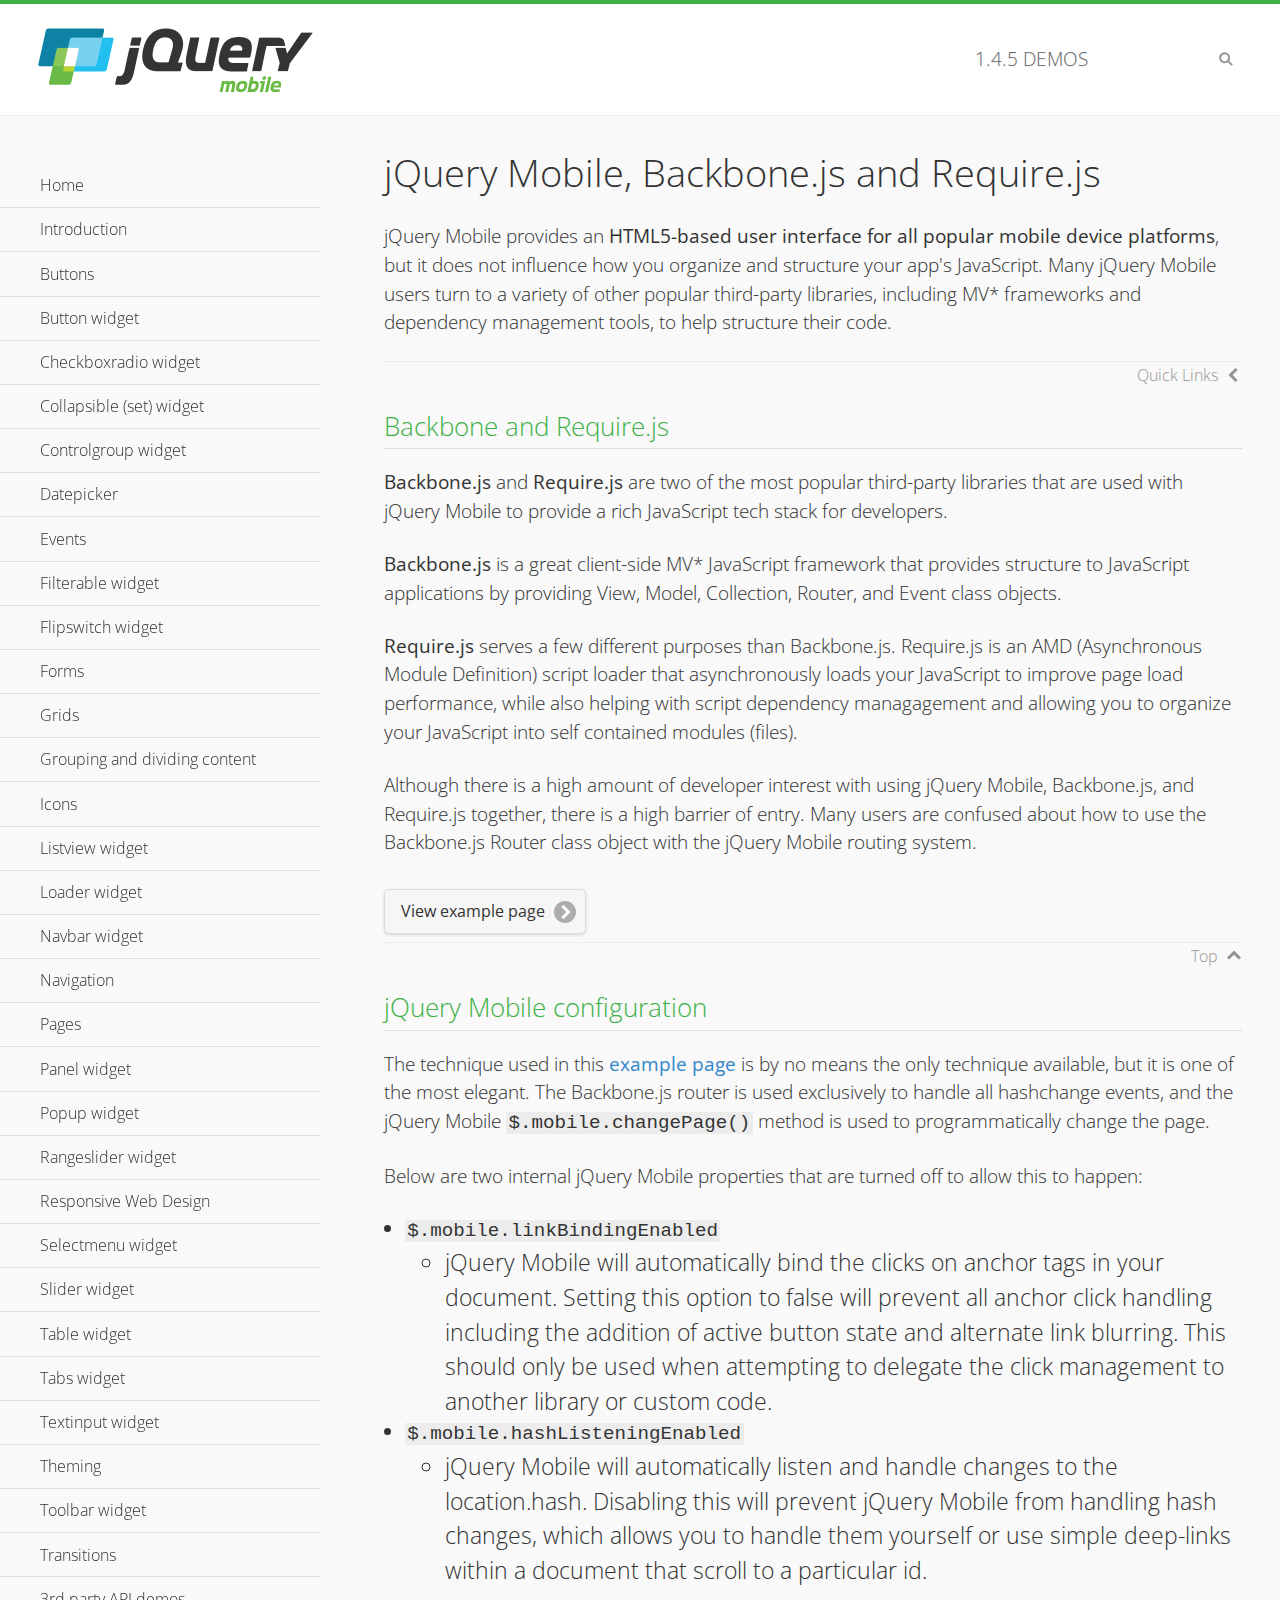
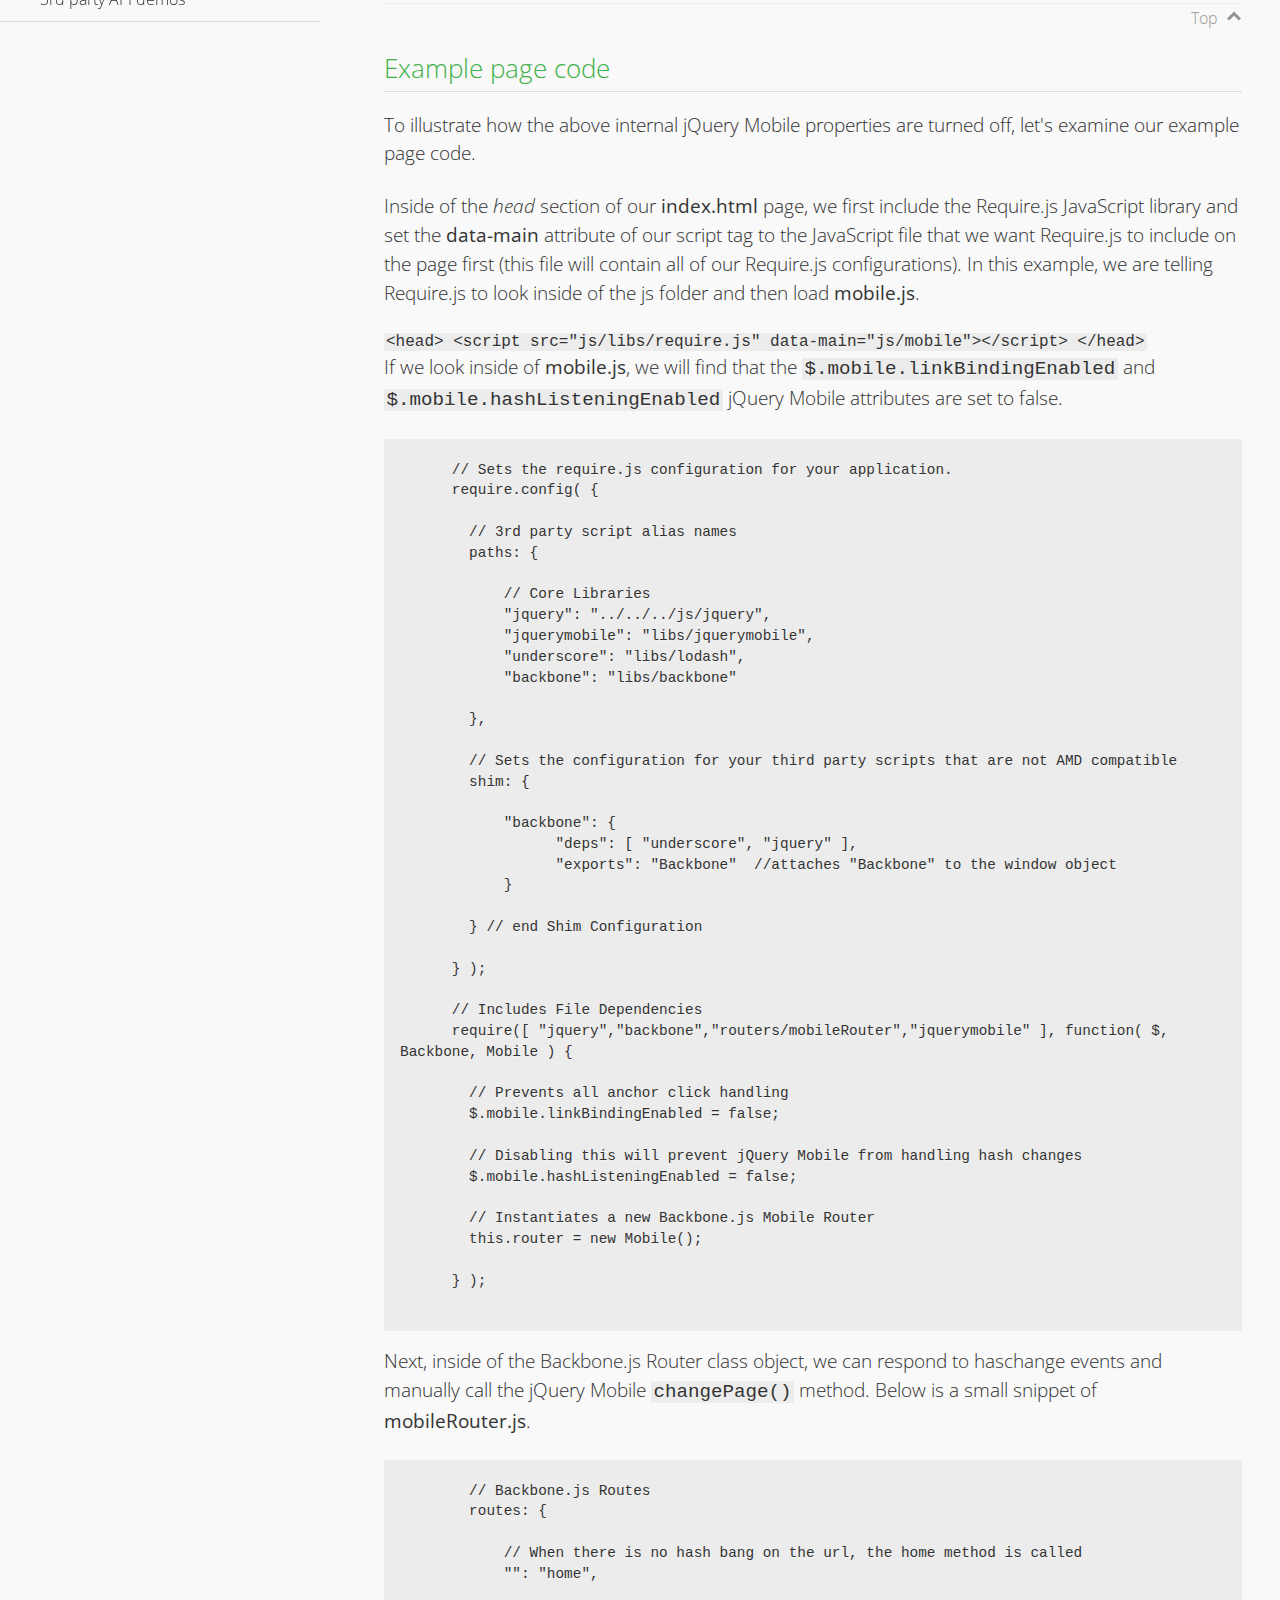
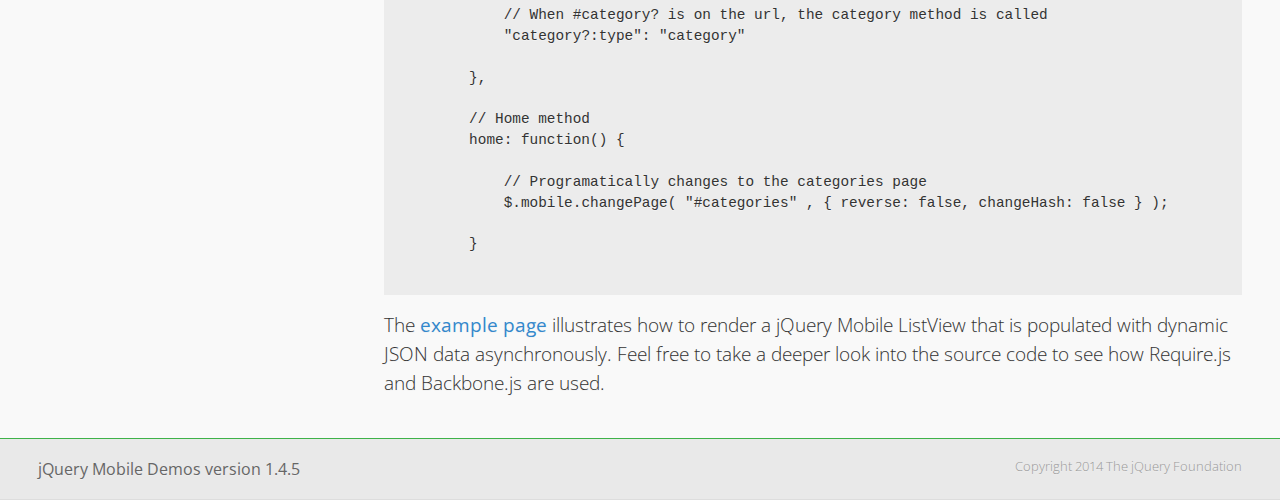
<file: out/artifacts/myapp_war_exploded/jquery.mobile-1.4.5/demos/backbone-requirejs/index.html>
<!DOCTYPE html>
<html>
  <head>
  <meta charset="utf-8">
  <meta name="viewport" content="width=device-width, initial-scale=1">
  <title>jQuery Mobile - Backbone.js and Require.js Apps</title>
	<link rel="shortcut icon" href="../favicon.ico">
    <link rel="stylesheet" href="http://fonts.googleapis.com/css?family=Open+Sans:300,400,700">
	<link rel="stylesheet" href="../css/themes/default/jquery.mobile-1.4.5.min.css">
	<link rel="stylesheet" href="../_assets/css/jqm-demos.css">
	<script src="../js/jquery.js"></script>
	<script src="../_assets/js/index.js"></script>
	<script src="../js/jquery.mobile-1.4.5.min.js"></script>

</head>
<body>
<div data-role="page" class="jqm-demos" data-quicklinks="true">

    <div data-role="header" class="jqm-header">
		<h2><a href="../" title="jQuery Mobile Demos home"><img src="../_assets/img/jquery-logo.png" alt="jQuery Mobile"></a></h2>
		<p><span class="jqm-version"></span> Demos</p>
        <a href="#" class="jqm-navmenu-link ui-btn ui-btn-icon-notext ui-corner-all ui-icon-bars ui-nodisc-icon ui-alt-icon ui-btn-left">Menu</a>
        <a href="#" class="jqm-search-link ui-btn ui-btn-icon-notext ui-corner-all ui-icon-search ui-nodisc-icon ui-alt-icon ui-btn-right">Search</a>
    </div><!-- /header -->

	<div role="main" class="ui-content jqm-content">

      <h1>jQuery Mobile, Backbone.js and Require.js</h1>
      <p>jQuery Mobile provides an <strong>HTML5-based user interface for all popular mobile device platforms</strong>, but it does not influence how you organize and structure your app's JavaScript.  Many jQuery Mobile users turn to a variety of other popular third-party libraries, including MV* frameworks and dependency management tools, to help structure their code.
      </p>

	  <h2>Backbone and Require.js</h2>
      <p><strong>Backbone.js</strong> and <strong>Require.js</strong> are two of the most popular third-party libraries that are used with jQuery Mobile to provide a rich JavaScript tech stack for developers.
      </p>
      <p><strong>Backbone.js</strong> is a great client-side MV* JavaScript framework that provides structure to JavaScript applications by providing View, Model, Collection, Router, and Event class objects.
      </p>
      <p><strong>Require.js</strong> serves a few different purposes than Backbone.js. Require.js is an AMD (Asynchronous Module Definition) script loader that asynchronously loads your JavaScript to improve page load performance, while also helping with script dependency managagement and allowing you to organize your JavaScript into self contained modules (files).
      </p>
      <p>Although there is a high amount of developer interest with using jQuery Mobile, Backbone.js, and Require.js together, there is a high barrier of entry.  Many users are confused about how to use the Backbone.js Router class object with the jQuery Mobile routing system.</p>

	   <a href="backbone-require.html" rel="external" class="ui-btn ui-btn-inline ui-corner-all ui-shadow ui-btn-icon-right ui-icon-carat-r">View example page</a>

      <h2>jQuery Mobile configuration</h2>

      <p>The technique used in this <a href="backbone-require.html" rel="external">example page</a> is by no means the only technique available, but it is one of the most elegant.  The Backbone.js router is used exclusively to handle all hashchange events, and the jQuery Mobile <code>$.mobile.changePage()</code> method is used to programmatically change the page.</p>

      <p>Below are two internal jQuery Mobile properties that are turned off to allow this to happen:</p>

      <ul>
        <li><code>$.mobile.linkBindingEnabled</code>
          <ul>
            <li>jQuery Mobile will automatically bind the clicks on anchor tags in your document. Setting this option to false will prevent all anchor click handling including the addition of active button state and alternate link blurring. This should only be used when attempting to delegate the click management to another library or custom code.</li>
            </ul>
        </li>
        <li><code>$.mobile.hashListeningEnabled</code>
          <ul>
            <li>jQuery Mobile will automatically listen and handle changes to the location.hash. Disabling this will prevent jQuery Mobile from handling hash changes, which allows you to handle them yourself or use simple deep-links within a document that scroll to a particular id.</li>
            </ul>
        </li>
      </ul>

	  <h2>Example page code</h2>
      <p>To illustrate how the above internal jQuery Mobile properties are turned off, let's examine our example page code.</p>

      <p>Inside of the <em>head</em> section of our <strong>index.html</strong> page, we first include the Require.js JavaScript library and set the <strong>data-main</strong> attribute of our script tag to the JavaScript file that we want Require.js to include on the page first (this file will contain all of our Require.js configurations).  In this example, we are telling Require.js to look inside of the js folder and then load <strong>mobile.js</strong>.
      </p>

      <code>
        &lt;head&gt;
          &lt;script src=&quot;js/libs/require.js&quot; data-main=&quot;js/mobile&quot;&gt;&lt;/script&gt;
        &lt;/head&gt;
      </code>
      <p>If we look inside of <strong>mobile.js</strong>, we will find that the <code>$.mobile.linkBindingEnabled</code> and <code>$.mobile.hashListeningEnabled</code> jQuery Mobile attributes are set to false.
      </p>
      <pre>
      <code>
      // Sets the require.js configuration for your application.
      require.config( {

        // 3rd party script alias names
        paths: {

            // Core Libraries
            "jquery": "../../../js/jquery",
            "jquerymobile": "libs/jquerymobile",
            "underscore": "libs/lodash",
            "backbone": "libs/backbone"

        },

        // Sets the configuration for your third party scripts that are not AMD compatible
        shim: {

            "backbone": {
                  "deps": [ "underscore", "jquery" ],
                  "exports": "Backbone"  //attaches "Backbone" to the window object
            }

        } // end Shim Configuration

      } );

      // Includes File Dependencies
      require([ "jquery","backbone","routers/mobileRouter","jquerymobile" ], function( $, Backbone, Mobile ) {

        // Prevents all anchor click handling
        $.mobile.linkBindingEnabled = false;

        // Disabling this will prevent jQuery Mobile from handling hash changes
        $.mobile.hashListeningEnabled = false;

        // Instantiates a new Backbone.js Mobile Router
        this.router = new Mobile();

      } );
</code>
</pre>
<p>Next, inside of the Backbone.js Router class object, we can respond to haschange events and manually call the jQuery Mobile <code>changePage()</code> method.  Below is a small snippet of <strong>mobileRouter.js</strong>.</p>
<pre>
<code>
        // Backbone.js Routes
        routes: {

            // When there is no hash bang on the url, the home method is called
            "": "home",

            // When #category? is on the url, the category method is called
            "category?:type": "category"

        },

        // Home method
        home: function() {

            // Programatically changes to the categories page
            $.mobile.changePage( "#categories" , { reverse: false, changeHash: false } );

        }
</code>
</pre>

		<p>The <a href="backbone-require.html" rel="external">example page</a> illustrates how to render a jQuery Mobile ListView that is populated with dynamic JSON data asynchronously. Feel free to take a deeper look into the source code to see how Require.js and Backbone.js are used.</p>

    </div><!-- /content -->
	    <div data-role="panel" class="jqm-navmenu-panel" data-position="left" data-display="overlay" data-theme="a">
	    	<ul class="jqm-list ui-alt-icon ui-nodisc-icon">
<li data-filtertext="demos homepage" data-icon="home"><a href=".././">Home</a></li>
<li data-filtertext="introduction overview getting started"><a href="../intro/" data-ajax="false">Introduction</a></li>
<li data-filtertext="buttons button markup buttonmarkup method anchor link button element"><a href="../button-markup/" data-ajax="false">Buttons</a></li>
<li data-filtertext="form button widget input button submit reset"><a href="../button/" data-ajax="false">Button widget</a></li>
<li data-role="collapsible" data-enhanced="true" data-collapsed-icon="carat-d" data-expanded-icon="carat-u" data-iconpos="right" data-inset="false" class="ui-collapsible ui-collapsible-themed-content ui-collapsible-collapsed">
	<h3 class="ui-collapsible-heading ui-collapsible-heading-collapsed">
		<a href="#" class="ui-collapsible-heading-toggle ui-btn ui-btn-icon-right ui-btn-inherit ui-icon-carat-d">
		    Checkboxradio widget<span class="ui-collapsible-heading-status"> click to expand contents</span>
		</a>
	</h3>
	<div class="ui-collapsible-content ui-body-inherit ui-collapsible-content-collapsed" aria-hidden="true">
		<ul>
			<li data-filtertext="form checkboxradio widget checkbox input checkboxes controlgroups"><a href="../checkboxradio-checkbox/" data-ajax="false">Checkboxes</a></li>
			<li data-filtertext="form checkboxradio widget radio input radio buttons controlgroups"><a href="../checkboxradio-radio/" data-ajax="false">Radio buttons</a></li>
		</ul>
	</div>
</li>
<li data-role="collapsible" data-enhanced="true" data-collapsed-icon="carat-d" data-expanded-icon="carat-u" data-iconpos="right" data-inset="false" class="ui-collapsible ui-collapsible-themed-content ui-collapsible-collapsed">
	<h3 class="ui-collapsible-heading ui-collapsible-heading-collapsed">
		<a href="#" class="ui-collapsible-heading-toggle ui-btn ui-btn-icon-right ui-btn-inherit ui-icon-carat-d">
			Collapsible (set) widget<span class="ui-collapsible-heading-status"> click to expand contents</span>
		</a>
	</h3>
	<div class="ui-collapsible-content ui-body-inherit ui-collapsible-content-collapsed" aria-hidden="true">
		<ul>
			<li data-filtertext="collapsibles content formatting"><a href="../collapsible/" data-ajax="false">Collapsible</a></li>
			<li data-filtertext="dynamic collapsible set accordion append expand"><a href="../collapsible-dynamic/" data-ajax="false">Dynamic collapsibles</a></li>
			<li data-filtertext="accordions collapsible set widget content formatting grouped collapsibles"><a href="../collapsibleset/" data-ajax="false">Collapsible set</a></li>
		</ul>
	</div>
</li>
<li data-role="collapsible" data-enhanced="true" data-collapsed-icon="carat-d" data-expanded-icon="carat-u" data-iconpos="right" data-inset="false" class="ui-collapsible ui-collapsible-themed-content ui-collapsible-collapsed">
	<h3 class="ui-collapsible-heading ui-collapsible-heading-collapsed">
		<a href="#" class="ui-collapsible-heading-toggle ui-btn ui-btn-icon-right ui-btn-inherit ui-icon-carat-d">
			Controlgroup widget<span class="ui-collapsible-heading-status"> click to expand contents</span>
		</a>
	</h3>
	<div class="ui-collapsible-content ui-body-inherit ui-collapsible-content-collapsed" aria-hidden="true">
		<ul>
			<li data-filtertext="controlgroups selectmenu checkboxradio input grouped buttons horizontal vertical"><a href="../controlgroup/" data-ajax="false">Controlgroup</a></li>
			<li data-filtertext="dynamic controlgroup dynamically add buttons"><a href="../controlgroup-dynamic/" data-ajax="false">Dynamic controlgroups</a></li>
		</ul>
	</div>
</li>
<li data-filtertext="form datepicker widget date input"><a href="../datepicker/" data-ajax="false">Datepicker</a></li>
<li data-role="collapsible" data-enhanced="true" data-collapsed-icon="carat-d" data-expanded-icon="carat-u" data-iconpos="right" data-inset="false" class="ui-collapsible ui-collapsible-themed-content ui-collapsible-collapsed">
	<h3 class="ui-collapsible-heading ui-collapsible-heading-collapsed">
		<a href="#" class="ui-collapsible-heading-toggle ui-btn ui-btn-icon-right ui-btn-inherit ui-icon-carat-d">
			Events<span class="ui-collapsible-heading-status"> click to expand contents</span>
		</a>
	</h3>
	<div class="ui-collapsible-content ui-body-inherit ui-collapsible-content-collapsed" aria-hidden="true">
		<ul>
			<li data-filtertext="swipe to delete list items listviews swipe events"><a href="../swipe-list/" data-ajax="false">Swipe list items</a></li>
			<li data-filtertext="swipe to navigate swipe page navigation swipe events"><a href="../swipe-page/" data-ajax="false">Swipe page navigation</a></li>
		</ul>
	</div>
</li>
<li data-filtertext="filterable filter elements sorting searching listview table"><a href="../filterable/" data-ajax="false">Filterable widget</a></li>
<li data-filtertext="form flipswitch widget flip toggle switch binary select checkbox input"><a href="../flipswitch/" data-ajax="false">Flipswitch widget</a></li>
<li data-role="collapsible" data-enhanced="true" data-collapsed-icon="carat-d" data-expanded-icon="carat-u" data-iconpos="right" data-inset="false" class="ui-collapsible ui-collapsible-themed-content ui-collapsible-collapsed">
	<h3 class="ui-collapsible-heading ui-collapsible-heading-collapsed">
		<a href="#" class="ui-collapsible-heading-toggle ui-btn ui-btn-icon-right ui-btn-inherit ui-icon-carat-d">
			Forms<span class="ui-collapsible-heading-status"> click to expand contents</span>
		</a>
	</h3>
	<div class="ui-collapsible-content ui-body-inherit ui-collapsible-content-collapsed" aria-hidden="true">
		<ul>
			<li data-filtertext="forms text checkbox radio range button submit reset inputs selects textarea slider flipswitch label form elements"><a href="../forms/" data-ajax="false">Forms</a></li>
			<li data-filtertext="form hide labels hidden accessible ui-hidden-accessible forms"><a href="../forms-label-hidden-accessible/" data-ajax="false">Hide labels</a></li>
			<li data-filtertext="form field containers fieldcontain ui-field-contain forms"><a href="../forms-field-contain/" data-ajax="false">Field containers</a></li>
			<li data-filtertext="forms disabled form elements"><a href="../forms-disabled/" data-ajax="false">Forms disabled</a></li>
			<li data-filtertext="forms gallery examples overview forms text checkbox radio range button submit reset inputs selects textarea slider flipswitch label form elements"><a href="../forms-gallery/" data-ajax="false">Forms gallery</a></li>
		</ul>
	</div>
</li>
<li data-role="collapsible" data-enhanced="true" data-collapsed-icon="carat-d" data-expanded-icon="carat-u" data-iconpos="right" data-inset="false" class="ui-collapsible ui-collapsible-themed-content ui-collapsible-collapsed">
	<h3 class="ui-collapsible-heading ui-collapsible-heading-collapsed">
		<a href="#" class="ui-collapsible-heading-toggle ui-btn ui-btn-icon-right ui-btn-inherit ui-icon-carat-d">
			Grids<span class="ui-collapsible-heading-status"> click to expand contents</span>
		</a>
	</h3>
	<div class="ui-collapsible-content ui-body-inherit ui-collapsible-content-collapsed" aria-hidden="true">
		<ul>
			<li data-filtertext="grids columns blocks content formatting rwd responsive css framework"><a href="../grids/" data-ajax="false">Grids</a></li>
			<li data-filtertext="buttons in grids css framework"><a href="../grids-buttons/" data-ajax="false">Buttons in grids</a></li>
			<li data-filtertext="custom responsive grids rwd css framework"><a href="../grids-custom-responsive/" data-ajax="false">Custom responsive grids</a></li>
		</ul>
	</div>
</li>
<li data-filtertext="blocks content formatting sections heading"><a href="../body-bar-classes/" data-ajax="false">Grouping and dividing content</a></li>
<li data-role="collapsible" data-enhanced="true" data-collapsed-icon="carat-d" data-expanded-icon="carat-u" data-iconpos="right" data-inset="false" class="ui-collapsible ui-collapsible-themed-content ui-collapsible-collapsed">
	<h3 class="ui-collapsible-heading ui-collapsible-heading-collapsed">
		<a href="#" class="ui-collapsible-heading-toggle ui-btn ui-btn-icon-right ui-btn-inherit ui-icon-carat-d">
			Icons<span class="ui-collapsible-heading-status"> click to expand contents</span>
		</a>
	</h3>
	<div class="ui-collapsible-content ui-body-inherit ui-collapsible-content-collapsed" aria-hidden="true">
		<ul>
			<li data-filtertext="button icons svg disc alt custom icon position"><a href="../icons/" data-ajax="false">Icons</a></li>
			<li data-filtertext=""><a href="../icons-grunticon/" data-ajax="false">Grunticon loader</a></li>
		</ul>
	</div>
</li>
<li data-role="collapsible" data-enhanced="true" data-collapsed-icon="carat-d" data-expanded-icon="carat-u" data-iconpos="right" data-inset="false" class="ui-collapsible ui-collapsible-themed-content ui-collapsible-collapsed">
	<h3 class="ui-collapsible-heading ui-collapsible-heading-collapsed">
		<a href="#" class="ui-collapsible-heading-toggle ui-btn ui-btn-icon-right ui-btn-inherit ui-icon-carat-d">
			Listview widget<span class="ui-collapsible-heading-status"> click to expand contents</span>
		</a>
	</h3>
	<div class="ui-collapsible-content ui-body-inherit ui-collapsible-content-collapsed" aria-hidden="true">
		<ul>
			<li data-filtertext="listview widget thumbnails icons nested split button collapsible ul ol"><a href="../listview/" data-ajax="false">Listview</a></li>
			<li data-filtertext="autocomplete filterable reveal listview filtertextbeforefilter placeholder"><a href="../listview-autocomplete/" data-ajax="false">Listview autocomplete</a></li>
			<li data-filtertext="autocomplete filterable reveal listview remote data filtertextbeforefilter placeholder"><a href="../listview-autocomplete-remote/" data-ajax="false">Listview autocomplete remote data</a></li>
			<li data-filtertext="autodividers anchor jump scroll linkbars listview lists ul ol"><a href="../listview-autodividers-linkbar/" data-ajax="false">Listview autodividers linkbar</a></li>
			<li data-filtertext="listview autodividers selector autodividersselector lists ul ol"><a href="../listview-autodividers-selector/" data-ajax="false">Listview autodividers selector</a></li>
			<li data-filtertext="listview nested list items"><a href="../listview-nested-lists/" data-ajax="false">Nested Listviews</a></li>
			<li data-filtertext="listview collapsible list items flat"><a href="../listview-collapsible-item-flat/" data-ajax="false">Listview collapsible list items (flat)</a></li>
			<li data-filtertext="listview collapsible list indented"><a href="../listview-collapsible-item-indented/" data-ajax="false">Listview collapsible list items (indented)</a></li>
			<li data-filtertext="grid listview responsive grids responsive listviews lists ul"><a href="../listview-grid/" data-ajax="false">Listview responsive grid</a></li>
		</ul>
	</div>
</li>
<li data-filtertext="loader widget page loading navigation overlay spinner"><a href="../loader/" data-ajax="false">Loader widget</a></li>
<li data-filtertext="navbar widget navmenu toolbars header footer"><a href="../navbar/" data-ajax="false">Navbar widget</a></li>
<li data-role="collapsible" data-enhanced="true" data-collapsed-icon="carat-d" data-expanded-icon="carat-u" data-iconpos="right" data-inset="false" class="ui-collapsible ui-collapsible-themed-content ui-collapsible-collapsed">
	<h3 class="ui-collapsible-heading ui-collapsible-heading-collapsed">
		<a href="#" class="ui-collapsible-heading-toggle ui-btn ui-btn-icon-right ui-btn-inherit ui-icon-carat-d">
			Navigation<span class="ui-collapsible-heading-status"> click to expand contents</span>
		</a>
	</h3>
	<div class="ui-collapsible-content ui-body-inherit ui-collapsible-content-collapsed" aria-hidden="true">
		<ul>
			<li data-filtertext="ajax navigation navigate widget history event method"><a href="../navigation/" data-ajax="false">Navigation</a></li>
			<li data-filtertext="linking pages page links navigation ajax prefetch cache"><a href="../navigation-linking-pages/" data-ajax="false">Linking pages</a></li>
			<!-- <li data-filtertext="php redirect server redirection server-side navigation"><a href="../navigation-php-redirect/" data-ajax="false">PHP redirect demo</a></li>-->
			<li data-filtertext="navigation redirection hash query"><a href="../navigation-hash-processing/" data-ajax="false">Hash processing demo</a></li>
			<li data-filtertext="navigation redirection hash query"><a href="../page-events/" data-ajax="false">Page Navigation Events</a></li>
		</ul>
	</div>
</li>
<li data-role="collapsible" data-enhanced="true" data-collapsed-icon="carat-d" data-expanded-icon="carat-u" data-iconpos="right" data-inset="false" class="ui-collapsible ui-collapsible-themed-content ui-collapsible-collapsed">
	<h3 class="ui-collapsible-heading ui-collapsible-heading-collapsed">
		<a href="#" class="ui-collapsible-heading-toggle ui-btn ui-btn-icon-right ui-btn-inherit ui-icon-carat-d">
			Pages<span class="ui-collapsible-heading-status"> click to expand contents</span>
		</a>
	</h3>
	<div class="ui-collapsible-content ui-body-inherit ui-collapsible-content-collapsed" aria-hidden="true">
		<ul>
			<li data-filtertext="pages page widget ajax navigation"><a href="../pages/" data-ajax="false">Pages</a></li>
			<li data-filtertext="single page"><a href="../pages-single-page/" data-ajax="false">Single page</a></li>
			<li data-filtertext="multipage multi-page page"><a href="../pages-multi-page/" data-ajax="false">Multi-page template</a></li>
			<li data-filtertext="dialog page widget modal popup"><a href="../pages-dialog/" data-ajax="false">Dialog page</a></li>
		</ul>
	</div>
</li>
<li data-role="collapsible" data-enhanced="true" data-collapsed-icon="carat-d" data-expanded-icon="carat-u" data-iconpos="right" data-inset="false" class="ui-collapsible ui-collapsible-themed-content ui-collapsible-collapsed">
	<h3 class="ui-collapsible-heading ui-collapsible-heading-collapsed">
		<a href="#" class="ui-collapsible-heading-toggle ui-btn ui-btn-icon-right ui-btn-inherit ui-icon-carat-d">
			Panel widget<span class="ui-collapsible-heading-status"> click to expand contents</span>
		</a>
	</h3>
	<div class="ui-collapsible-content ui-body-inherit ui-collapsible-content-collapsed" aria-hidden="true">
		<ul>
			<li data-filtertext="panel widget sliding panels reveal push overlay responsive"><a href="../panel/" data-ajax="false">Panel</a></li>
			<li data-filtertext=""><a href="../panel-external/" data-ajax="false">External panels</a></li>
			<li data-filtertext="panel "><a href="../panel-fixed/" data-ajax="false">Fixed panels</a></li>
			<li data-filtertext="panel slide panels sliding panels shadow rwd responsive breakpoint"><a href="../panel-responsive/" data-ajax="false">Panels responsive</a></li>
			<li data-filtertext="panel custom style custom panel width reveal shadow listview panel styling page background wrapper"><a href="../panel-styling/" data-ajax="false">Custom panel style</a></li>
			<li data-filtertext="panel open on swipe"><a href="../panel-swipe-open/" data-ajax="false">Panel open on swipe</a></li>
			<li data-filtertext="panels outside page internal external toolbars"><a href="../panel-external-internal/" data-ajax="false">Panel external and internal</a></li>
		</ul>
	</div>
</li>
<li data-role="collapsible" data-enhanced="true" data-collapsed-icon="carat-d" data-expanded-icon="carat-u" data-iconpos="right" data-inset="false" class="ui-collapsible ui-collapsible-themed-content ui-collapsible-collapsed">
	<h3 class="ui-collapsible-heading ui-collapsible-heading-collapsed">
		<a href="#" class="ui-collapsible-heading-toggle ui-btn ui-btn-icon-right ui-btn-inherit ui-icon-carat-d">
			Popup widget<span class="ui-collapsible-heading-status"> click to expand contents</span>
		</a>
	</h3>
	<div class="ui-collapsible-content ui-body-inherit ui-collapsible-content-collapsed" aria-hidden="true">
		<ul>
			<li data-filtertext="popup widget popups dialog modal transition tooltip lightbox form overlay screen flip pop fade transition"><a href="../popup/" data-ajax="false">Popup</a></li>
			<li data-filtertext="popup alignment position"><a href="../popup-alignment/" data-ajax="false">Popup alignment</a></li>
			<li data-filtertext="popup arrow size popups popover"><a href="../popup-arrow-size/" data-ajax="false">Popup arrow size</a></li>
			<li data-filtertext="dynamic popups popup images lightbox"><a href="../popup-dynamic/" data-ajax="false">Dynamic popups</a></li>
			<li data-filtertext="popups with iframes scaling"><a href="../popup-iframe/" data-ajax="false">Popups with iframes</a></li>
			<li data-filtertext="popup image scaling"><a href="../popup-image-scaling/" data-ajax="false">Popup image scaling</a></li>
			<li data-filtertext="external popup outside multi-page"><a href="../popup-outside-multipage/" data-ajax="false">Popup outside multi-page</a></li>
		</ul>
	</div>
</li>
<li data-filtertext="form rangeslider widget dual sliders dual handle sliders range input"><a href="../rangeslider/" data-ajax="false">Rangeslider widget</a></li>
<li data-filtertext="responsive web design rwd adaptive progressive enhancement PE accessible mobile breakpoints media query media queries"><a href="../rwd/" data-ajax="false">Responsive Web Design</a></li>
<li data-role="collapsible" data-enhanced="true" data-collapsed-icon="carat-d" data-expanded-icon="carat-u" data-iconpos="right" data-inset="false" class="ui-collapsible ui-collapsible-themed-content ui-collapsible-collapsed">
	<h3 class="ui-collapsible-heading ui-collapsible-heading-collapsed">
		<a href="#" class="ui-collapsible-heading-toggle ui-btn ui-btn-icon-right ui-btn-inherit ui-icon-carat-d">
			Selectmenu widget<span class="ui-collapsible-heading-status"> click to expand contents</span>
		</a>
	</h3>
	<div class="ui-collapsible-content ui-body-inherit ui-collapsible-content-collapsed" aria-hidden="true">
		<ul>
			<li data-filtertext="form selectmenu widget select input custom select menu selects"><a href="../selectmenu/" data-ajax="false">Selectmenu</a></li>
			<li data-filtertext="form custom select menu selectmenu widget custom menu option optgroup multiple selects"><a href="../selectmenu-custom/" data-ajax="false">Custom select menu</a></li>
			<li data-filtertext="filterable select filter popup dialog"><a href="../selectmenu-custom-filter/" data-ajax="false">Custom select menu with filter</a></li>
		</ul>
	</div>
</li>
<li data-role="collapsible" data-enhanced="true" data-collapsed-icon="carat-d" data-expanded-icon="carat-u" data-iconpos="right" data-inset="false" class="ui-collapsible ui-collapsible-themed-content ui-collapsible-collapsed">
	<h3 class="ui-collapsible-heading ui-collapsible-heading-collapsed">
		<a href="#" class="ui-collapsible-heading-toggle ui-btn ui-btn-icon-right ui-btn-inherit ui-icon-carat-d">
			Slider widget<span class="ui-collapsible-heading-status"> click to expand contents</span>
		</a>
	</h3>
	<div class="ui-collapsible-content ui-body-inherit ui-collapsible-content-collapsed" aria-hidden="true">
		<ul>
			<li data-filtertext="form slider widget range input single sliders"><a href="../slider/" data-ajax="false">Slider</a></li>
			<li data-filtertext="form slider widget flipswitch slider binary select flip toggle switch"><a href="../slider-flipswitch/" data-ajax="false">Slider flip toggle switch</a></li>
			<li data-filtertext="form slider tooltip handle value input range sliders"><a href="../slider-tooltip/" data-ajax="false">Slider tooltip</a></li>
		</ul>
	</div>
</li>
<li data-role="collapsible" data-enhanced="true" data-collapsed-icon="carat-d" data-expanded-icon="carat-u" data-iconpos="right" data-inset="false" class="ui-collapsible ui-collapsible-themed-content ui-collapsible-collapsed">
	<h3 class="ui-collapsible-heading ui-collapsible-heading-collapsed">
		<a href="#" class="ui-collapsible-heading-toggle ui-btn ui-btn-icon-right ui-btn-inherit ui-icon-carat-d">
			Table widget<span class="ui-collapsible-heading-status"> click to expand contents</span>
		</a>
	</h3>
	<div class="ui-collapsible-content ui-body-inherit ui-collapsible-content-collapsed" aria-hidden="true">
		<ul>
			<li data-filtertext="table widget reflow column toggle th td responsive tables rwd hide show tabular"><a href="../table-column-toggle/" data-ajax="false">Table Column Toggle</a></li>
			<li data-filtertext="table column toggle phone comparison demo"><a href="../table-column-toggle-example/" data-ajax="false">Table Column Toggle demo</a></li>
			<li data-filtertext="responsive tables table column toggle heading groups rwd breakpoint"><a href="../table-column-toggle-heading-groups/" data-ajax="false">Table Column Toggle heading groups</a></li>
			<li data-filtertext="responsive tables table column toggle hide rwd breakpoint customization options"><a href="../table-column-toggle-options/" data-ajax="false">Table Column Toggle options</a></li>
			<li data-filtertext="table reflow th td responsive rwd columns tabular"><a href="../table-reflow/" data-ajax="false">Table Reflow</a></li>
			<li data-filtertext="responsive tables table reflow heading groups rwd breakpoint"><a href="../table-reflow-heading-groups/" data-ajax="false">Table Reflow heading groups</a></li>
			<li data-filtertext="responsive tables table reflow stripes strokes table style"><a href="../table-reflow-stripes-strokes/" data-ajax="false">Table Reflow stripes and strokes</a></li>
			<li data-filtertext="responsive tables table reflow stack custom styles"><a href="../table-reflow-styling/" data-ajax="false">Table Reflow custom styles</a></li>
		</ul>
	</div>
</li>
<li data-filtertext="ui tabs widget"><a href="../tabs/" data-ajax="false">Tabs widget</a></li>
<li data-filtertext="form textinput widget text input textarea number date time tel email file color password"><a href="../textinput/" data-ajax="false">Textinput widget</a></li>
<li data-role="collapsible" data-enhanced="true" data-collapsed-icon="carat-d" data-expanded-icon="carat-u" data-iconpos="right" data-inset="false" class="ui-collapsible ui-collapsible-themed-content ui-collapsible-collapsed">
	<h3 class="ui-collapsible-heading ui-collapsible-heading-collapsed">
		<a href="#" class="ui-collapsible-heading-toggle ui-btn ui-btn-icon-right ui-btn-inherit ui-icon-carat-d">
			Theming<span class="ui-collapsible-heading-status"> click to expand contents</span>
		</a>
	</h3>
	<div class="ui-collapsible-content ui-body-inherit ui-collapsible-content-collapsed" aria-hidden="true">
		<ul>
			<li data-filtertext="default theme swatches theming style css"><a href="../theme-default/" data-ajax="false">Default theme</a></li>
			<li data-filtertext="classic theme old theme swatches theming style css"><a href="../theme-classic/" data-ajax="false">Classic theme</a></li>
		</ul>
	</div>
</li>
<li data-role="collapsible" data-enhanced="true" data-collapsed-icon="carat-d" data-expanded-icon="carat-u" data-iconpos="right" data-inset="false" class="ui-collapsible ui-collapsible-themed-content ui-collapsible-collapsed">
	<h3 class="ui-collapsible-heading ui-collapsible-heading-collapsed">
		<a href="#" class="ui-collapsible-heading-toggle ui-btn ui-btn-icon-right ui-btn-inherit ui-icon-carat-d">
			Toolbar widget<span class="ui-collapsible-heading-status"> click to expand contents</span>
		</a>
	</h3>
	<div class="ui-collapsible-content ui-body-inherit ui-collapsible-content-collapsed" aria-hidden="true">
		<ul>
			<li data-filtertext="toolbar widget header footer toolbars fixed fullscreen external sections"><a href="../toolbar/" data-ajax="false">Toolbar</a></li>
			<li data-filtertext="dynamic toolbars dynamically add toolbar header footer"><a href="../toolbar-dynamic/" data-ajax="false">Dynamic toolbars</a></li>
			<li data-filtertext="external toolbars header footer"><a href="../toolbar-external/" data-ajax="false">External toolbars</a></li>
			<li data-filtertext="fixed toolbars header footer"><a href="../toolbar-fixed/" data-ajax="false">Fixed toolbars</a></li>
			<li data-filtertext="fixed fullscreen toolbars header footer"><a href="../toolbar-fixed-fullscreen/" data-ajax="false">Fullscreen toolbars</a></li>
			<li data-filtertext="external fixed toolbars header footer"><a href="../toolbar-fixed-external/" data-ajax="false">Fixed external toolbars</a></li>
			<li data-filtertext="external persistent toolbars header footer navbar navmenu"><a href="../toolbar-fixed-persistent/" data-ajax="false">Persistent toolbars</a></li>
			<li data-filtertext="external ajax optimized toolbars persistent toolbars header footer navbar"><a href="../toolbar-fixed-persistent-optimized/" data-ajax="false">Ajax optimized toolbars</a></li>
			<li data-filtertext="form in toolbars header footer"><a href="../toolbar-fixed-forms/" data-ajax="false">Form in toolbar</a></li>
		</ul>
	</div>
</li>
<li data-filtertext="page transitions animated pages popup navigation flip slide fade pop"><a href="../transitions/" data-ajax="false">Transitions</a></li>
<li data-role="collapsible" data-enhanced="true" data-collapsed-icon="carat-d" data-expanded-icon="carat-u" data-iconpos="right" data-inset="false" class="ui-collapsible ui-collapsible-themed-content ui-collapsible-collapsed">
	<h3 class="ui-collapsible-heading ui-collapsible-heading-collapsed">
		<a href="#" class="ui-collapsible-heading-toggle ui-btn ui-btn-icon-right ui-btn-inherit ui-icon-carat-d">
			3rd party API demos<span class="ui-collapsible-heading-status"> click to expand contents</span>
		</a>
	</h3>
	<div class="ui-collapsible-content ui-body-inherit ui-collapsible-content-collapsed" aria-hidden="true">
		<ul>
			<li data-filtertext="backbone requirejs navigation router"><a href="../backbone-requirejs/" data-ajax="false">Backbone RequireJS</a></li>
			<li data-filtertext="google maps geolocation demo"><a href="../map-geolocation/" data-ajax="false">Google Maps geolocation</a></li>
			<li data-filtertext="google maps hybrid"><a href="../map-list-toggle/" data-ajax="false">Google Maps list toggle</a></li>
		</ul>
	</div>
</li>



		     </ul>
		</div><!-- /panel -->


    <div data-role="footer" data-position="fixed" data-tap-toggle="false" class="jqm-footer">
        <p>jQuery Mobile Demos version <span class="jqm-version"></span></p>
        <p>Copyright 2014 The jQuery Foundation</p>
    </div><!-- /footer -->
	<!-- TODO: This should become an external panel so we can add input to markup (unique ID) -->
    <div data-role="panel" class="jqm-search-panel" data-position="right" data-display="overlay" data-theme="a">
		<div class="jqm-search">
			<ul class="jqm-list" data-filter-placeholder="Search demos..." data-filter-reveal="true">
<li data-filtertext="demos homepage" data-icon="home"><a href=".././">Home</a></li>
<li data-filtertext="introduction overview getting started"><a href="../intro/" data-ajax="false">Introduction</a></li>
<li data-filtertext="buttons button markup buttonmarkup method anchor link button element"><a href="../button-markup/" data-ajax="false">Buttons</a></li>
<li data-filtertext="form button widget input button submit reset"><a href="../button/" data-ajax="false">Button widget</a></li>
<li data-role="collapsible" data-enhanced="true" data-collapsed-icon="carat-d" data-expanded-icon="carat-u" data-iconpos="right" data-inset="false" class="ui-collapsible ui-collapsible-themed-content ui-collapsible-collapsed">
	<h3 class="ui-collapsible-heading ui-collapsible-heading-collapsed">
		<a href="#" class="ui-collapsible-heading-toggle ui-btn ui-btn-icon-right ui-btn-inherit ui-icon-carat-d">
		    Checkboxradio widget<span class="ui-collapsible-heading-status"> click to expand contents</span>
		</a>
	</h3>
	<div class="ui-collapsible-content ui-body-inherit ui-collapsible-content-collapsed" aria-hidden="true">
		<ul>
			<li data-filtertext="form checkboxradio widget checkbox input checkboxes controlgroups"><a href="../checkboxradio-checkbox/" data-ajax="false">Checkboxes</a></li>
			<li data-filtertext="form checkboxradio widget radio input radio buttons controlgroups"><a href="../checkboxradio-radio/" data-ajax="false">Radio buttons</a></li>
		</ul>
	</div>
</li>
<li data-role="collapsible" data-enhanced="true" data-collapsed-icon="carat-d" data-expanded-icon="carat-u" data-iconpos="right" data-inset="false" class="ui-collapsible ui-collapsible-themed-content ui-collapsible-collapsed">
	<h3 class="ui-collapsible-heading ui-collapsible-heading-collapsed">
		<a href="#" class="ui-collapsible-heading-toggle ui-btn ui-btn-icon-right ui-btn-inherit ui-icon-carat-d">
			Collapsible (set) widget<span class="ui-collapsible-heading-status"> click to expand contents</span>
		</a>
	</h3>
	<div class="ui-collapsible-content ui-body-inherit ui-collapsible-content-collapsed" aria-hidden="true">
		<ul>
			<li data-filtertext="collapsibles content formatting"><a href="../collapsible/" data-ajax="false">Collapsible</a></li>
			<li data-filtertext="dynamic collapsible set accordion append expand"><a href="../collapsible-dynamic/" data-ajax="false">Dynamic collapsibles</a></li>
			<li data-filtertext="accordions collapsible set widget content formatting grouped collapsibles"><a href="../collapsibleset/" data-ajax="false">Collapsible set</a></li>
		</ul>
	</div>
</li>
<li data-role="collapsible" data-enhanced="true" data-collapsed-icon="carat-d" data-expanded-icon="carat-u" data-iconpos="right" data-inset="false" class="ui-collapsible ui-collapsible-themed-content ui-collapsible-collapsed">
	<h3 class="ui-collapsible-heading ui-collapsible-heading-collapsed">
		<a href="#" class="ui-collapsible-heading-toggle ui-btn ui-btn-icon-right ui-btn-inherit ui-icon-carat-d">
			Controlgroup widget<span class="ui-collapsible-heading-status"> click to expand contents</span>
		</a>
	</h3>
	<div class="ui-collapsible-content ui-body-inherit ui-collapsible-content-collapsed" aria-hidden="true">
		<ul>
			<li data-filtertext="controlgroups selectmenu checkboxradio input grouped buttons horizontal vertical"><a href="../controlgroup/" data-ajax="false">Controlgroup</a></li>
			<li data-filtertext="dynamic controlgroup dynamically add buttons"><a href="../controlgroup-dynamic/" data-ajax="false">Dynamic controlgroups</a></li>
		</ul>
	</div>
</li>
<li data-filtertext="form datepicker widget date input"><a href="../datepicker/" data-ajax="false">Datepicker</a></li>
<li data-role="collapsible" data-enhanced="true" data-collapsed-icon="carat-d" data-expanded-icon="carat-u" data-iconpos="right" data-inset="false" class="ui-collapsible ui-collapsible-themed-content ui-collapsible-collapsed">
	<h3 class="ui-collapsible-heading ui-collapsible-heading-collapsed">
		<a href="#" class="ui-collapsible-heading-toggle ui-btn ui-btn-icon-right ui-btn-inherit ui-icon-carat-d">
			Events<span class="ui-collapsible-heading-status"> click to expand contents</span>
		</a>
	</h3>
	<div class="ui-collapsible-content ui-body-inherit ui-collapsible-content-collapsed" aria-hidden="true">
		<ul>
			<li data-filtertext="swipe to delete list items listviews swipe events"><a href="../swipe-list/" data-ajax="false">Swipe list items</a></li>
			<li data-filtertext="swipe to navigate swipe page navigation swipe events"><a href="../swipe-page/" data-ajax="false">Swipe page navigation</a></li>
		</ul>
	</div>
</li>
<li data-filtertext="filterable filter elements sorting searching listview table"><a href="../filterable/" data-ajax="false">Filterable widget</a></li>
<li data-filtertext="form flipswitch widget flip toggle switch binary select checkbox input"><a href="../flipswitch/" data-ajax="false">Flipswitch widget</a></li>
<li data-role="collapsible" data-enhanced="true" data-collapsed-icon="carat-d" data-expanded-icon="carat-u" data-iconpos="right" data-inset="false" class="ui-collapsible ui-collapsible-themed-content ui-collapsible-collapsed">
	<h3 class="ui-collapsible-heading ui-collapsible-heading-collapsed">
		<a href="#" class="ui-collapsible-heading-toggle ui-btn ui-btn-icon-right ui-btn-inherit ui-icon-carat-d">
			Forms<span class="ui-collapsible-heading-status"> click to expand contents</span>
		</a>
	</h3>
	<div class="ui-collapsible-content ui-body-inherit ui-collapsible-content-collapsed" aria-hidden="true">
		<ul>
			<li data-filtertext="forms text checkbox radio range button submit reset inputs selects textarea slider flipswitch label form elements"><a href="../forms/" data-ajax="false">Forms</a></li>
			<li data-filtertext="form hide labels hidden accessible ui-hidden-accessible forms"><a href="../forms-label-hidden-accessible/" data-ajax="false">Hide labels</a></li>
			<li data-filtertext="form field containers fieldcontain ui-field-contain forms"><a href="../forms-field-contain/" data-ajax="false">Field containers</a></li>
			<li data-filtertext="forms disabled form elements"><a href="../forms-disabled/" data-ajax="false">Forms disabled</a></li>
			<li data-filtertext="forms gallery examples overview forms text checkbox radio range button submit reset inputs selects textarea slider flipswitch label form elements"><a href="../forms-gallery/" data-ajax="false">Forms gallery</a></li>
		</ul>
	</div>
</li>
<li data-role="collapsible" data-enhanced="true" data-collapsed-icon="carat-d" data-expanded-icon="carat-u" data-iconpos="right" data-inset="false" class="ui-collapsible ui-collapsible-themed-content ui-collapsible-collapsed">
	<h3 class="ui-collapsible-heading ui-collapsible-heading-collapsed">
		<a href="#" class="ui-collapsible-heading-toggle ui-btn ui-btn-icon-right ui-btn-inherit ui-icon-carat-d">
			Grids<span class="ui-collapsible-heading-status"> click to expand contents</span>
		</a>
	</h3>
	<div class="ui-collapsible-content ui-body-inherit ui-collapsible-content-collapsed" aria-hidden="true">
		<ul>
			<li data-filtertext="grids columns blocks content formatting rwd responsive css framework"><a href="../grids/" data-ajax="false">Grids</a></li>
			<li data-filtertext="buttons in grids css framework"><a href="../grids-buttons/" data-ajax="false">Buttons in grids</a></li>
			<li data-filtertext="custom responsive grids rwd css framework"><a href="../grids-custom-responsive/" data-ajax="false">Custom responsive grids</a></li>
		</ul>
	</div>
</li>
<li data-filtertext="blocks content formatting sections heading"><a href="../body-bar-classes/" data-ajax="false">Grouping and dividing content</a></li>
<li data-role="collapsible" data-enhanced="true" data-collapsed-icon="carat-d" data-expanded-icon="carat-u" data-iconpos="right" data-inset="false" class="ui-collapsible ui-collapsible-themed-content ui-collapsible-collapsed">
	<h3 class="ui-collapsible-heading ui-collapsible-heading-collapsed">
		<a href="#" class="ui-collapsible-heading-toggle ui-btn ui-btn-icon-right ui-btn-inherit ui-icon-carat-d">
			Icons<span class="ui-collapsible-heading-status"> click to expand contents</span>
		</a>
	</h3>
	<div class="ui-collapsible-content ui-body-inherit ui-collapsible-content-collapsed" aria-hidden="true">
		<ul>
			<li data-filtertext="button icons svg disc alt custom icon position"><a href="../icons/" data-ajax="false">Icons</a></li>
			<li data-filtertext=""><a href="../icons-grunticon/" data-ajax="false">Grunticon loader</a></li>
		</ul>
	</div>
</li>
<li data-role="collapsible" data-enhanced="true" data-collapsed-icon="carat-d" data-expanded-icon="carat-u" data-iconpos="right" data-inset="false" class="ui-collapsible ui-collapsible-themed-content ui-collapsible-collapsed">
	<h3 class="ui-collapsible-heading ui-collapsible-heading-collapsed">
		<a href="#" class="ui-collapsible-heading-toggle ui-btn ui-btn-icon-right ui-btn-inherit ui-icon-carat-d">
			Listview widget<span class="ui-collapsible-heading-status"> click to expand contents</span>
		</a>
	</h3>
	<div class="ui-collapsible-content ui-body-inherit ui-collapsible-content-collapsed" aria-hidden="true">
		<ul>
			<li data-filtertext="listview widget thumbnails icons nested split button collapsible ul ol"><a href="../listview/" data-ajax="false">Listview</a></li>
			<li data-filtertext="autocomplete filterable reveal listview filtertextbeforefilter placeholder"><a href="../listview-autocomplete/" data-ajax="false">Listview autocomplete</a></li>
			<li data-filtertext="autocomplete filterable reveal listview remote data filtertextbeforefilter placeholder"><a href="../listview-autocomplete-remote/" data-ajax="false">Listview autocomplete remote data</a></li>
			<li data-filtertext="autodividers anchor jump scroll linkbars listview lists ul ol"><a href="../listview-autodividers-linkbar/" data-ajax="false">Listview autodividers linkbar</a></li>
			<li data-filtertext="listview autodividers selector autodividersselector lists ul ol"><a href="../listview-autodividers-selector/" data-ajax="false">Listview autodividers selector</a></li>
			<li data-filtertext="listview nested list items"><a href="../listview-nested-lists/" data-ajax="false">Nested Listviews</a></li>
			<li data-filtertext="listview collapsible list items flat"><a href="../listview-collapsible-item-flat/" data-ajax="false">Listview collapsible list items (flat)</a></li>
			<li data-filtertext="listview collapsible list indented"><a href="../listview-collapsible-item-indented/" data-ajax="false">Listview collapsible list items (indented)</a></li>
			<li data-filtertext="grid listview responsive grids responsive listviews lists ul"><a href="../listview-grid/" data-ajax="false">Listview responsive grid</a></li>
		</ul>
	</div>
</li>
<li data-filtertext="loader widget page loading navigation overlay spinner"><a href="../loader/" data-ajax="false">Loader widget</a></li>
<li data-filtertext="navbar widget navmenu toolbars header footer"><a href="../navbar/" data-ajax="false">Navbar widget</a></li>
<li data-role="collapsible" data-enhanced="true" data-collapsed-icon="carat-d" data-expanded-icon="carat-u" data-iconpos="right" data-inset="false" class="ui-collapsible ui-collapsible-themed-content ui-collapsible-collapsed">
	<h3 class="ui-collapsible-heading ui-collapsible-heading-collapsed">
		<a href="#" class="ui-collapsible-heading-toggle ui-btn ui-btn-icon-right ui-btn-inherit ui-icon-carat-d">
			Navigation<span class="ui-collapsible-heading-status"> click to expand contents</span>
		</a>
	</h3>
	<div class="ui-collapsible-content ui-body-inherit ui-collapsible-content-collapsed" aria-hidden="true">
		<ul>
			<li data-filtertext="ajax navigation navigate widget history event method"><a href="../navigation/" data-ajax="false">Navigation</a></li>
			<li data-filtertext="linking pages page links navigation ajax prefetch cache"><a href="../navigation-linking-pages/" data-ajax="false">Linking pages</a></li>
			<!-- <li data-filtertext="php redirect server redirection server-side navigation"><a href="../navigation-php-redirect/" data-ajax="false">PHP redirect demo</a></li>-->
			<li data-filtertext="navigation redirection hash query"><a href="../navigation-hash-processing/" data-ajax="false">Hash processing demo</a></li>
			<li data-filtertext="navigation redirection hash query"><a href="../page-events/" data-ajax="false">Page Navigation Events</a></li>
		</ul>
	</div>
</li>
<li data-role="collapsible" data-enhanced="true" data-collapsed-icon="carat-d" data-expanded-icon="carat-u" data-iconpos="right" data-inset="false" class="ui-collapsible ui-collapsible-themed-content ui-collapsible-collapsed">
	<h3 class="ui-collapsible-heading ui-collapsible-heading-collapsed">
		<a href="#" class="ui-collapsible-heading-toggle ui-btn ui-btn-icon-right ui-btn-inherit ui-icon-carat-d">
			Pages<span class="ui-collapsible-heading-status"> click to expand contents</span>
		</a>
	</h3>
	<div class="ui-collapsible-content ui-body-inherit ui-collapsible-content-collapsed" aria-hidden="true">
		<ul>
			<li data-filtertext="pages page widget ajax navigation"><a href="../pages/" data-ajax="false">Pages</a></li>
			<li data-filtertext="single page"><a href="../pages-single-page/" data-ajax="false">Single page</a></li>
			<li data-filtertext="multipage multi-page page"><a href="../pages-multi-page/" data-ajax="false">Multi-page template</a></li>
			<li data-filtertext="dialog page widget modal popup"><a href="../pages-dialog/" data-ajax="false">Dialog page</a></li>
		</ul>
	</div>
</li>
<li data-role="collapsible" data-enhanced="true" data-collapsed-icon="carat-d" data-expanded-icon="carat-u" data-iconpos="right" data-inset="false" class="ui-collapsible ui-collapsible-themed-content ui-collapsible-collapsed">
	<h3 class="ui-collapsible-heading ui-collapsible-heading-collapsed">
		<a href="#" class="ui-collapsible-heading-toggle ui-btn ui-btn-icon-right ui-btn-inherit ui-icon-carat-d">
			Panel widget<span class="ui-collapsible-heading-status"> click to expand contents</span>
		</a>
	</h3>
	<div class="ui-collapsible-content ui-body-inherit ui-collapsible-content-collapsed" aria-hidden="true">
		<ul>
			<li data-filtertext="panel widget sliding panels reveal push overlay responsive"><a href="../panel/" data-ajax="false">Panel</a></li>
			<li data-filtertext=""><a href="../panel-external/" data-ajax="false">External panels</a></li>
			<li data-filtertext="panel "><a href="../panel-fixed/" data-ajax="false">Fixed panels</a></li>
			<li data-filtertext="panel slide panels sliding panels shadow rwd responsive breakpoint"><a href="../panel-responsive/" data-ajax="false">Panels responsive</a></li>
			<li data-filtertext="panel custom style custom panel width reveal shadow listview panel styling page background wrapper"><a href="../panel-styling/" data-ajax="false">Custom panel style</a></li>
			<li data-filtertext="panel open on swipe"><a href="../panel-swipe-open/" data-ajax="false">Panel open on swipe</a></li>
			<li data-filtertext="panels outside page internal external toolbars"><a href="../panel-external-internal/" data-ajax="false">Panel external and internal</a></li>
		</ul>
	</div>
</li>
<li data-role="collapsible" data-enhanced="true" data-collapsed-icon="carat-d" data-expanded-icon="carat-u" data-iconpos="right" data-inset="false" class="ui-collapsible ui-collapsible-themed-content ui-collapsible-collapsed">
	<h3 class="ui-collapsible-heading ui-collapsible-heading-collapsed">
		<a href="#" class="ui-collapsible-heading-toggle ui-btn ui-btn-icon-right ui-btn-inherit ui-icon-carat-d">
			Popup widget<span class="ui-collapsible-heading-status"> click to expand contents</span>
		</a>
	</h3>
	<div class="ui-collapsible-content ui-body-inherit ui-collapsible-content-collapsed" aria-hidden="true">
		<ul>
			<li data-filtertext="popup widget popups dialog modal transition tooltip lightbox form overlay screen flip pop fade transition"><a href="../popup/" data-ajax="false">Popup</a></li>
			<li data-filtertext="popup alignment position"><a href="../popup-alignment/" data-ajax="false">Popup alignment</a></li>
			<li data-filtertext="popup arrow size popups popover"><a href="../popup-arrow-size/" data-ajax="false">Popup arrow size</a></li>
			<li data-filtertext="dynamic popups popup images lightbox"><a href="../popup-dynamic/" data-ajax="false">Dynamic popups</a></li>
			<li data-filtertext="popups with iframes scaling"><a href="../popup-iframe/" data-ajax="false">Popups with iframes</a></li>
			<li data-filtertext="popup image scaling"><a href="../popup-image-scaling/" data-ajax="false">Popup image scaling</a></li>
			<li data-filtertext="external popup outside multi-page"><a href="../popup-outside-multipage/" data-ajax="false">Popup outside multi-page</a></li>
		</ul>
	</div>
</li>
<li data-filtertext="form rangeslider widget dual sliders dual handle sliders range input"><a href="../rangeslider/" data-ajax="false">Rangeslider widget</a></li>
<li data-filtertext="responsive web design rwd adaptive progressive enhancement PE accessible mobile breakpoints media query media queries"><a href="../rwd/" data-ajax="false">Responsive Web Design</a></li>
<li data-role="collapsible" data-enhanced="true" data-collapsed-icon="carat-d" data-expanded-icon="carat-u" data-iconpos="right" data-inset="false" class="ui-collapsible ui-collapsible-themed-content ui-collapsible-collapsed">
	<h3 class="ui-collapsible-heading ui-collapsible-heading-collapsed">
		<a href="#" class="ui-collapsible-heading-toggle ui-btn ui-btn-icon-right ui-btn-inherit ui-icon-carat-d">
			Selectmenu widget<span class="ui-collapsible-heading-status"> click to expand contents</span>
		</a>
	</h3>
	<div class="ui-collapsible-content ui-body-inherit ui-collapsible-content-collapsed" aria-hidden="true">
		<ul>
			<li data-filtertext="form selectmenu widget select input custom select menu selects"><a href="../selectmenu/" data-ajax="false">Selectmenu</a></li>
			<li data-filtertext="form custom select menu selectmenu widget custom menu option optgroup multiple selects"><a href="../selectmenu-custom/" data-ajax="false">Custom select menu</a></li>
			<li data-filtertext="filterable select filter popup dialog"><a href="../selectmenu-custom-filter/" data-ajax="false">Custom select menu with filter</a></li>
		</ul>
	</div>
</li>
<li data-role="collapsible" data-enhanced="true" data-collapsed-icon="carat-d" data-expanded-icon="carat-u" data-iconpos="right" data-inset="false" class="ui-collapsible ui-collapsible-themed-content ui-collapsible-collapsed">
	<h3 class="ui-collapsible-heading ui-collapsible-heading-collapsed">
		<a href="#" class="ui-collapsible-heading-toggle ui-btn ui-btn-icon-right ui-btn-inherit ui-icon-carat-d">
			Slider widget<span class="ui-collapsible-heading-status"> click to expand contents</span>
		</a>
	</h3>
	<div class="ui-collapsible-content ui-body-inherit ui-collapsible-content-collapsed" aria-hidden="true">
		<ul>
			<li data-filtertext="form slider widget range input single sliders"><a href="../slider/" data-ajax="false">Slider</a></li>
			<li data-filtertext="form slider widget flipswitch slider binary select flip toggle switch"><a href="../slider-flipswitch/" data-ajax="false">Slider flip toggle switch</a></li>
			<li data-filtertext="form slider tooltip handle value input range sliders"><a href="../slider-tooltip/" data-ajax="false">Slider tooltip</a></li>
		</ul>
	</div>
</li>
<li data-role="collapsible" data-enhanced="true" data-collapsed-icon="carat-d" data-expanded-icon="carat-u" data-iconpos="right" data-inset="false" class="ui-collapsible ui-collapsible-themed-content ui-collapsible-collapsed">
	<h3 class="ui-collapsible-heading ui-collapsible-heading-collapsed">
		<a href="#" class="ui-collapsible-heading-toggle ui-btn ui-btn-icon-right ui-btn-inherit ui-icon-carat-d">
			Table widget<span class="ui-collapsible-heading-status"> click to expand contents</span>
		</a>
	</h3>
	<div class="ui-collapsible-content ui-body-inherit ui-collapsible-content-collapsed" aria-hidden="true">
		<ul>
			<li data-filtertext="table widget reflow column toggle th td responsive tables rwd hide show tabular"><a href="../table-column-toggle/" data-ajax="false">Table Column Toggle</a></li>
			<li data-filtertext="table column toggle phone comparison demo"><a href="../table-column-toggle-example/" data-ajax="false">Table Column Toggle demo</a></li>
			<li data-filtertext="responsive tables table column toggle heading groups rwd breakpoint"><a href="../table-column-toggle-heading-groups/" data-ajax="false">Table Column Toggle heading groups</a></li>
			<li data-filtertext="responsive tables table column toggle hide rwd breakpoint customization options"><a href="../table-column-toggle-options/" data-ajax="false">Table Column Toggle options</a></li>
			<li data-filtertext="table reflow th td responsive rwd columns tabular"><a href="../table-reflow/" data-ajax="false">Table Reflow</a></li>
			<li data-filtertext="responsive tables table reflow heading groups rwd breakpoint"><a href="../table-reflow-heading-groups/" data-ajax="false">Table Reflow heading groups</a></li>
			<li data-filtertext="responsive tables table reflow stripes strokes table style"><a href="../table-reflow-stripes-strokes/" data-ajax="false">Table Reflow stripes and strokes</a></li>
			<li data-filtertext="responsive tables table reflow stack custom styles"><a href="../table-reflow-styling/" data-ajax="false">Table Reflow custom styles</a></li>
		</ul>
	</div>
</li>
<li data-filtertext="ui tabs widget"><a href="../tabs/" data-ajax="false">Tabs widget</a></li>
<li data-filtertext="form textinput widget text input textarea number date time tel email file color password"><a href="../textinput/" data-ajax="false">Textinput widget</a></li>
<li data-role="collapsible" data-enhanced="true" data-collapsed-icon="carat-d" data-expanded-icon="carat-u" data-iconpos="right" data-inset="false" class="ui-collapsible ui-collapsible-themed-content ui-collapsible-collapsed">
	<h3 class="ui-collapsible-heading ui-collapsible-heading-collapsed">
		<a href="#" class="ui-collapsible-heading-toggle ui-btn ui-btn-icon-right ui-btn-inherit ui-icon-carat-d">
			Theming<span class="ui-collapsible-heading-status"> click to expand contents</span>
		</a>
	</h3>
	<div class="ui-collapsible-content ui-body-inherit ui-collapsible-content-collapsed" aria-hidden="true">
		<ul>
			<li data-filtertext="default theme swatches theming style css"><a href="../theme-default/" data-ajax="false">Default theme</a></li>
			<li data-filtertext="classic theme old theme swatches theming style css"><a href="../theme-classic/" data-ajax="false">Classic theme</a></li>
		</ul>
	</div>
</li>
<li data-role="collapsible" data-enhanced="true" data-collapsed-icon="carat-d" data-expanded-icon="carat-u" data-iconpos="right" data-inset="false" class="ui-collapsible ui-collapsible-themed-content ui-collapsible-collapsed">
	<h3 class="ui-collapsible-heading ui-collapsible-heading-collapsed">
		<a href="#" class="ui-collapsible-heading-toggle ui-btn ui-btn-icon-right ui-btn-inherit ui-icon-carat-d">
			Toolbar widget<span class="ui-collapsible-heading-status"> click to expand contents</span>
		</a>
	</h3>
	<div class="ui-collapsible-content ui-body-inherit ui-collapsible-content-collapsed" aria-hidden="true">
		<ul>
			<li data-filtertext="toolbar widget header footer toolbars fixed fullscreen external sections"><a href="../toolbar/" data-ajax="false">Toolbar</a></li>
			<li data-filtertext="dynamic toolbars dynamically add toolbar header footer"><a href="../toolbar-dynamic/" data-ajax="false">Dynamic toolbars</a></li>
			<li data-filtertext="external toolbars header footer"><a href="../toolbar-external/" data-ajax="false">External toolbars</a></li>
			<li data-filtertext="fixed toolbars header footer"><a href="../toolbar-fixed/" data-ajax="false">Fixed toolbars</a></li>
			<li data-filtertext="fixed fullscreen toolbars header footer"><a href="../toolbar-fixed-fullscreen/" data-ajax="false">Fullscreen toolbars</a></li>
			<li data-filtertext="external fixed toolbars header footer"><a href="../toolbar-fixed-external/" data-ajax="false">Fixed external toolbars</a></li>
			<li data-filtertext="external persistent toolbars header footer navbar navmenu"><a href="../toolbar-fixed-persistent/" data-ajax="false">Persistent toolbars</a></li>
			<li data-filtertext="external ajax optimized toolbars persistent toolbars header footer navbar"><a href="../toolbar-fixed-persistent-optimized/" data-ajax="false">Ajax optimized toolbars</a></li>
			<li data-filtertext="form in toolbars header footer"><a href="../toolbar-fixed-forms/" data-ajax="false">Form in toolbar</a></li>
		</ul>
	</div>
</li>
<li data-filtertext="page transitions animated pages popup navigation flip slide fade pop"><a href="../transitions/" data-ajax="false">Transitions</a></li>
<li data-role="collapsible" data-enhanced="true" data-collapsed-icon="carat-d" data-expanded-icon="carat-u" data-iconpos="right" data-inset="false" class="ui-collapsible ui-collapsible-themed-content ui-collapsible-collapsed">
	<h3 class="ui-collapsible-heading ui-collapsible-heading-collapsed">
		<a href="#" class="ui-collapsible-heading-toggle ui-btn ui-btn-icon-right ui-btn-inherit ui-icon-carat-d">
			3rd party API demos<span class="ui-collapsible-heading-status"> click to expand contents</span>
		</a>
	</h3>
	<div class="ui-collapsible-content ui-body-inherit ui-collapsible-content-collapsed" aria-hidden="true">
		<ul>
			<li data-filtertext="backbone requirejs navigation router"><a href="../backbone-requirejs/" data-ajax="false">Backbone RequireJS</a></li>
			<li data-filtertext="google maps geolocation demo"><a href="../map-geolocation/" data-ajax="false">Google Maps geolocation</a></li>
			<li data-filtertext="google maps hybrid"><a href="../map-list-toggle/" data-ajax="false">Google Maps list toggle</a></li>
		</ul>
	</div>
</li>



			</ul>
		</div>
	</div><!-- /panel -->


</div><!-- /page -->

</body>
</html>
</file>
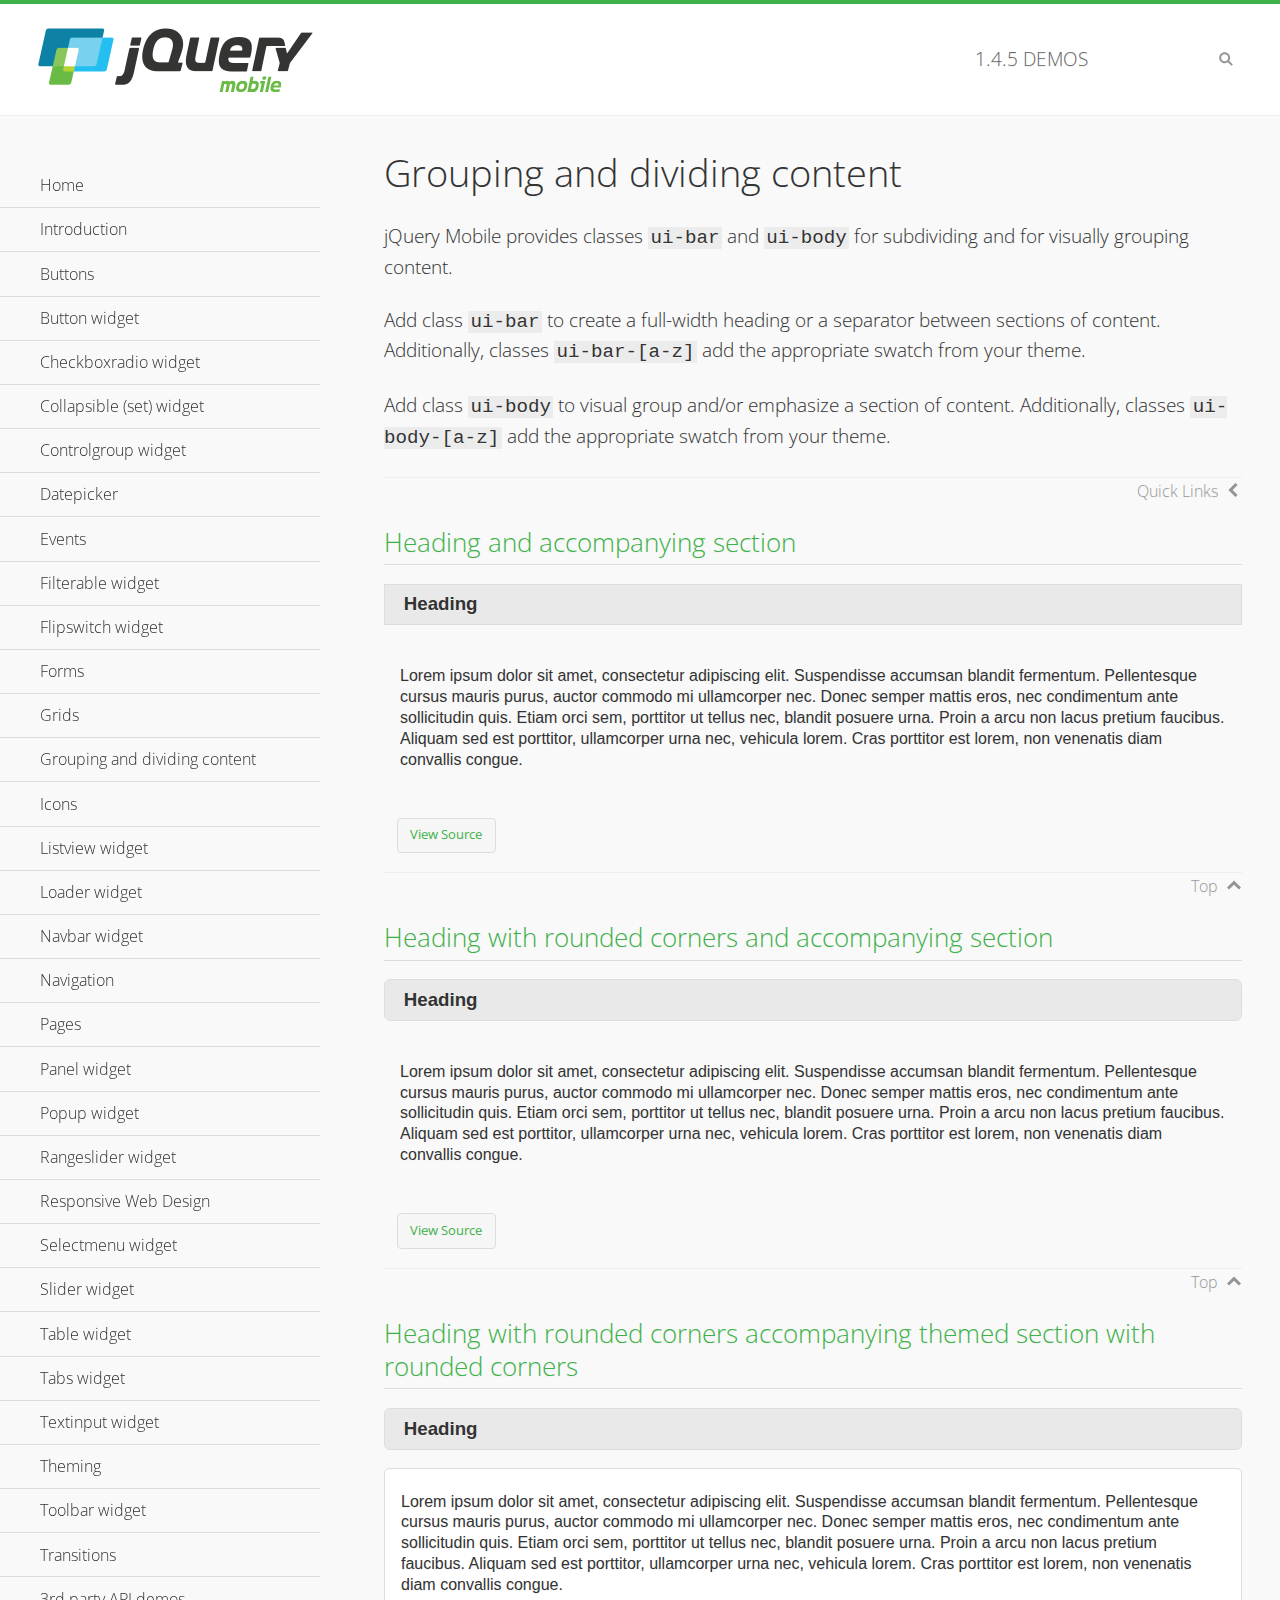
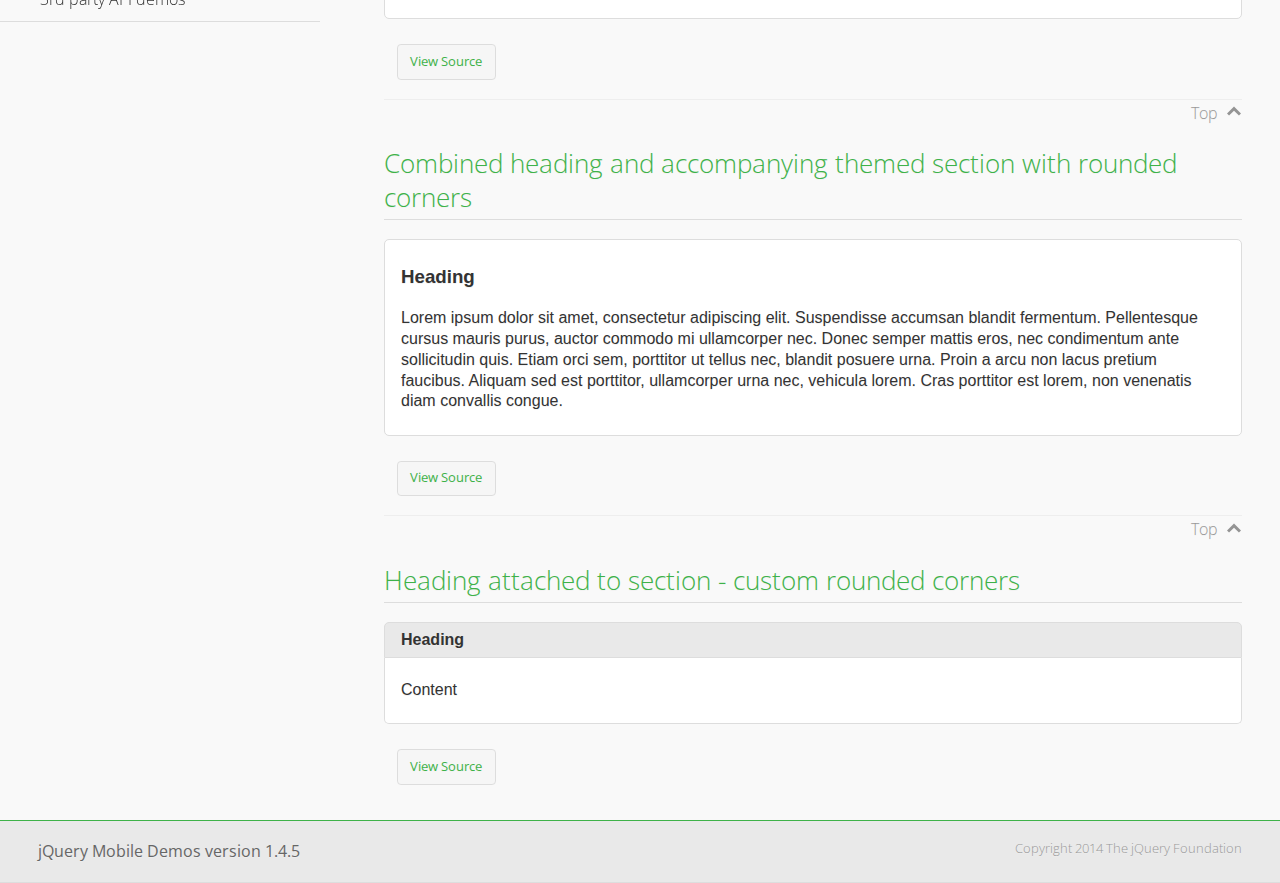
<file: out/artifacts/myapp_war_exploded/jquery.mobile-1.4.5/demos/body-bar-classes/index.html>
<!DOCTYPE html>
<html>
	<head>
	<meta charset="utf-8">
	<meta name="viewport" content="width=device-width, initial-scale=1">
	<title>Grouping and dividing content - jQuery Mobile Demos</title>
	<link rel="shortcut icon" href="../favicon.ico">
	<link rel="stylesheet" href="http://fonts.googleapis.com/css?family=Open+Sans:300,400,700">
	<link rel="stylesheet" href="../css/themes/default/jquery.mobile-1.4.5.min.css">
	<link rel="stylesheet" href="../_assets/css/jqm-demos.css">
	<script src="../js/jquery.js"></script>
	<script src="../_assets/js/index.js"></script>
	<script src="../js/jquery.mobile-1.4.5.min.js"></script>
  <style id="combined-heading-and-section">
    .custom-corners .ui-bar {
      -webkit-border-top-left-radius: inherit;
      border-top-left-radius: inherit;
      -webkit-border-top-right-radius: inherit;
      border-top-right-radius: inherit;
    }
    .custom-corners .ui-body {
      border-top-width: 0;
      -webkit-border-bottom-left-radius: inherit;
      border-bottom-left-radius: inherit;
      -webkit-border-bottom-right-radius: inherit;
      border-bottom-right-radius: inherit;
    }
  </style>
</head>
<body>
<div data-role="page" class="jqm-demos" data-quicklinks="true">

	<div data-role="header" class="jqm-header">
		<h2><a href="../" title="jQuery Mobile Demos home"><img src="../_assets/img/jquery-logo.png" alt="jQuery Mobile"></a></h2>
		<p><span class="jqm-version"></span> Demos</p>
		<a href="#" class="jqm-navmenu-link ui-btn ui-btn-icon-notext ui-corner-all ui-icon-bars ui-nodisc-icon ui-alt-icon ui-btn-left">Menu</a>
		<a href="#" class="jqm-search-link ui-btn ui-btn-icon-notext ui-corner-all ui-icon-search ui-nodisc-icon ui-alt-icon ui-btn-right">Search</a>
	</div><!-- /header -->

	<div role="main" class="ui-content jqm-content">

		<h1>Grouping and dividing content</h1>

		<p>jQuery Mobile provides classes <code>ui-bar</code> and <code>ui-body</code> for subdividing and for visually grouping content.</p>
		<p>Add class <code>ui-bar</code> to create a full-width heading or a separator between sections of content. Additionally, classes <code>ui-bar-[a-z]</code> add the appropriate swatch from your theme.</p>
		<p>Add class <code>ui-body</code> to visual group and/or emphasize a section of content. Additionally, classes <code>ui-body-[a-z]</code> add the appropriate swatch from your theme.</p>

		<h2>Heading and accompanying section</h2>

		<div data-demo-html="true">
      <h3 class="ui-bar ui-bar-a">Heading</h3>
			<div class="ui-body">
				<p>Lorem ipsum dolor sit amet, consectetur adipiscing elit. Suspendisse accumsan blandit fermentum. Pellentesque cursus mauris purus, auctor commodo mi ullamcorper nec. Donec semper mattis eros, nec condimentum ante sollicitudin quis. Etiam orci sem, porttitor ut tellus nec, blandit posuere urna. Proin a arcu non lacus pretium faucibus. Aliquam sed est porttitor, ullamcorper urna nec, vehicula lorem. Cras porttitor est lorem, non venenatis diam convallis congue.</p>
			</div>
		</div>

		<h2>Heading with rounded corners and accompanying section</h2>

		<div data-demo-html="true">
      <h3 class="ui-bar ui-bar-a ui-corner-all">Heading</h3>
			<div class="ui-body">
				<p>Lorem ipsum dolor sit amet, consectetur adipiscing elit. Suspendisse accumsan blandit fermentum. Pellentesque cursus mauris purus, auctor commodo mi ullamcorper nec. Donec semper mattis eros, nec condimentum ante sollicitudin quis. Etiam orci sem, porttitor ut tellus nec, blandit posuere urna. Proin a arcu non lacus pretium faucibus. Aliquam sed est porttitor, ullamcorper urna nec, vehicula lorem. Cras porttitor est lorem, non venenatis diam convallis congue.</p>
			</div>
		</div>

		<h2>Heading with rounded corners accompanying themed section with rounded corners</h2>

		<div data-demo-html="true">
      <h3 class="ui-bar ui-bar-a ui-corner-all">Heading</h3>
			<div class="ui-body ui-body-a ui-corner-all">
				<p>Lorem ipsum dolor sit amet, consectetur adipiscing elit. Suspendisse accumsan blandit fermentum. Pellentesque cursus mauris purus, auctor commodo mi ullamcorper nec. Donec semper mattis eros, nec condimentum ante sollicitudin quis. Etiam orci sem, porttitor ut tellus nec, blandit posuere urna. Proin a arcu non lacus pretium faucibus. Aliquam sed est porttitor, ullamcorper urna nec, vehicula lorem. Cras porttitor est lorem, non venenatis diam convallis congue.</p>
			</div>
		</div>

		<h2>Combined heading and accompanying themed section with rounded corners</h2>

		<div data-demo-html="true">
			<div class="ui-body ui-body-a ui-corner-all">
	      <h3>Heading</h3>
				<p>Lorem ipsum dolor sit amet, consectetur adipiscing elit. Suspendisse accumsan blandit fermentum. Pellentesque cursus mauris purus, auctor commodo mi ullamcorper nec. Donec semper mattis eros, nec condimentum ante sollicitudin quis. Etiam orci sem, porttitor ut tellus nec, blandit posuere urna. Proin a arcu non lacus pretium faucibus. Aliquam sed est porttitor, ullamcorper urna nec, vehicula lorem. Cras porttitor est lorem, non venenatis diam convallis congue.</p>
			</div>
		</div>

		<h2>Heading attached to section - custom rounded corners</h2>

		<div data-demo-html="true" data-demo-css="#combined-heading-and-section">
      <div class="ui-corner-all custom-corners">
        <div class="ui-bar ui-bar-a">
          <h3>Heading</h3>
        </div>
        <div class="ui-body ui-body-a">
          <p>Content</p>
        </div>
      </div>
		</div>

	</div><!-- /content -->
	    <div data-role="panel" class="jqm-navmenu-panel" data-position="left" data-display="overlay" data-theme="a">
	    	<ul class="jqm-list ui-alt-icon ui-nodisc-icon">
<li data-filtertext="demos homepage" data-icon="home"><a href=".././">Home</a></li>
<li data-filtertext="introduction overview getting started"><a href="../intro/" data-ajax="false">Introduction</a></li>
<li data-filtertext="buttons button markup buttonmarkup method anchor link button element"><a href="../button-markup/" data-ajax="false">Buttons</a></li>
<li data-filtertext="form button widget input button submit reset"><a href="../button/" data-ajax="false">Button widget</a></li>
<li data-role="collapsible" data-enhanced="true" data-collapsed-icon="carat-d" data-expanded-icon="carat-u" data-iconpos="right" data-inset="false" class="ui-collapsible ui-collapsible-themed-content ui-collapsible-collapsed">
	<h3 class="ui-collapsible-heading ui-collapsible-heading-collapsed">
		<a href="#" class="ui-collapsible-heading-toggle ui-btn ui-btn-icon-right ui-btn-inherit ui-icon-carat-d">
		    Checkboxradio widget<span class="ui-collapsible-heading-status"> click to expand contents</span>
		</a>
	</h3>
	<div class="ui-collapsible-content ui-body-inherit ui-collapsible-content-collapsed" aria-hidden="true">
		<ul>
			<li data-filtertext="form checkboxradio widget checkbox input checkboxes controlgroups"><a href="../checkboxradio-checkbox/" data-ajax="false">Checkboxes</a></li>
			<li data-filtertext="form checkboxradio widget radio input radio buttons controlgroups"><a href="../checkboxradio-radio/" data-ajax="false">Radio buttons</a></li>
		</ul>
	</div>
</li>
<li data-role="collapsible" data-enhanced="true" data-collapsed-icon="carat-d" data-expanded-icon="carat-u" data-iconpos="right" data-inset="false" class="ui-collapsible ui-collapsible-themed-content ui-collapsible-collapsed">
	<h3 class="ui-collapsible-heading ui-collapsible-heading-collapsed">
		<a href="#" class="ui-collapsible-heading-toggle ui-btn ui-btn-icon-right ui-btn-inherit ui-icon-carat-d">
			Collapsible (set) widget<span class="ui-collapsible-heading-status"> click to expand contents</span>
		</a>
	</h3>
	<div class="ui-collapsible-content ui-body-inherit ui-collapsible-content-collapsed" aria-hidden="true">
		<ul>
			<li data-filtertext="collapsibles content formatting"><a href="../collapsible/" data-ajax="false">Collapsible</a></li>
			<li data-filtertext="dynamic collapsible set accordion append expand"><a href="../collapsible-dynamic/" data-ajax="false">Dynamic collapsibles</a></li>
			<li data-filtertext="accordions collapsible set widget content formatting grouped collapsibles"><a href="../collapsibleset/" data-ajax="false">Collapsible set</a></li>
		</ul>
	</div>
</li>
<li data-role="collapsible" data-enhanced="true" data-collapsed-icon="carat-d" data-expanded-icon="carat-u" data-iconpos="right" data-inset="false" class="ui-collapsible ui-collapsible-themed-content ui-collapsible-collapsed">
	<h3 class="ui-collapsible-heading ui-collapsible-heading-collapsed">
		<a href="#" class="ui-collapsible-heading-toggle ui-btn ui-btn-icon-right ui-btn-inherit ui-icon-carat-d">
			Controlgroup widget<span class="ui-collapsible-heading-status"> click to expand contents</span>
		</a>
	</h3>
	<div class="ui-collapsible-content ui-body-inherit ui-collapsible-content-collapsed" aria-hidden="true">
		<ul>
			<li data-filtertext="controlgroups selectmenu checkboxradio input grouped buttons horizontal vertical"><a href="../controlgroup/" data-ajax="false">Controlgroup</a></li>
			<li data-filtertext="dynamic controlgroup dynamically add buttons"><a href="../controlgroup-dynamic/" data-ajax="false">Dynamic controlgroups</a></li>
		</ul>
	</div>
</li>
<li data-filtertext="form datepicker widget date input"><a href="../datepicker/" data-ajax="false">Datepicker</a></li>
<li data-role="collapsible" data-enhanced="true" data-collapsed-icon="carat-d" data-expanded-icon="carat-u" data-iconpos="right" data-inset="false" class="ui-collapsible ui-collapsible-themed-content ui-collapsible-collapsed">
	<h3 class="ui-collapsible-heading ui-collapsible-heading-collapsed">
		<a href="#" class="ui-collapsible-heading-toggle ui-btn ui-btn-icon-right ui-btn-inherit ui-icon-carat-d">
			Events<span class="ui-collapsible-heading-status"> click to expand contents</span>
		</a>
	</h3>
	<div class="ui-collapsible-content ui-body-inherit ui-collapsible-content-collapsed" aria-hidden="true">
		<ul>
			<li data-filtertext="swipe to delete list items listviews swipe events"><a href="../swipe-list/" data-ajax="false">Swipe list items</a></li>
			<li data-filtertext="swipe to navigate swipe page navigation swipe events"><a href="../swipe-page/" data-ajax="false">Swipe page navigation</a></li>
		</ul>
	</div>
</li>
<li data-filtertext="filterable filter elements sorting searching listview table"><a href="../filterable/" data-ajax="false">Filterable widget</a></li>
<li data-filtertext="form flipswitch widget flip toggle switch binary select checkbox input"><a href="../flipswitch/" data-ajax="false">Flipswitch widget</a></li>
<li data-role="collapsible" data-enhanced="true" data-collapsed-icon="carat-d" data-expanded-icon="carat-u" data-iconpos="right" data-inset="false" class="ui-collapsible ui-collapsible-themed-content ui-collapsible-collapsed">
	<h3 class="ui-collapsible-heading ui-collapsible-heading-collapsed">
		<a href="#" class="ui-collapsible-heading-toggle ui-btn ui-btn-icon-right ui-btn-inherit ui-icon-carat-d">
			Forms<span class="ui-collapsible-heading-status"> click to expand contents</span>
		</a>
	</h3>
	<div class="ui-collapsible-content ui-body-inherit ui-collapsible-content-collapsed" aria-hidden="true">
		<ul>
			<li data-filtertext="forms text checkbox radio range button submit reset inputs selects textarea slider flipswitch label form elements"><a href="../forms/" data-ajax="false">Forms</a></li>
			<li data-filtertext="form hide labels hidden accessible ui-hidden-accessible forms"><a href="../forms-label-hidden-accessible/" data-ajax="false">Hide labels</a></li>
			<li data-filtertext="form field containers fieldcontain ui-field-contain forms"><a href="../forms-field-contain/" data-ajax="false">Field containers</a></li>
			<li data-filtertext="forms disabled form elements"><a href="../forms-disabled/" data-ajax="false">Forms disabled</a></li>
			<li data-filtertext="forms gallery examples overview forms text checkbox radio range button submit reset inputs selects textarea slider flipswitch label form elements"><a href="../forms-gallery/" data-ajax="false">Forms gallery</a></li>
		</ul>
	</div>
</li>
<li data-role="collapsible" data-enhanced="true" data-collapsed-icon="carat-d" data-expanded-icon="carat-u" data-iconpos="right" data-inset="false" class="ui-collapsible ui-collapsible-themed-content ui-collapsible-collapsed">
	<h3 class="ui-collapsible-heading ui-collapsible-heading-collapsed">
		<a href="#" class="ui-collapsible-heading-toggle ui-btn ui-btn-icon-right ui-btn-inherit ui-icon-carat-d">
			Grids<span class="ui-collapsible-heading-status"> click to expand contents</span>
		</a>
	</h3>
	<div class="ui-collapsible-content ui-body-inherit ui-collapsible-content-collapsed" aria-hidden="true">
		<ul>
			<li data-filtertext="grids columns blocks content formatting rwd responsive css framework"><a href="../grids/" data-ajax="false">Grids</a></li>
			<li data-filtertext="buttons in grids css framework"><a href="../grids-buttons/" data-ajax="false">Buttons in grids</a></li>
			<li data-filtertext="custom responsive grids rwd css framework"><a href="../grids-custom-responsive/" data-ajax="false">Custom responsive grids</a></li>
		</ul>
	</div>
</li>
<li data-filtertext="blocks content formatting sections heading"><a href="../body-bar-classes/" data-ajax="false">Grouping and dividing content</a></li>
<li data-role="collapsible" data-enhanced="true" data-collapsed-icon="carat-d" data-expanded-icon="carat-u" data-iconpos="right" data-inset="false" class="ui-collapsible ui-collapsible-themed-content ui-collapsible-collapsed">
	<h3 class="ui-collapsible-heading ui-collapsible-heading-collapsed">
		<a href="#" class="ui-collapsible-heading-toggle ui-btn ui-btn-icon-right ui-btn-inherit ui-icon-carat-d">
			Icons<span class="ui-collapsible-heading-status"> click to expand contents</span>
		</a>
	</h3>
	<div class="ui-collapsible-content ui-body-inherit ui-collapsible-content-collapsed" aria-hidden="true">
		<ul>
			<li data-filtertext="button icons svg disc alt custom icon position"><a href="../icons/" data-ajax="false">Icons</a></li>
			<li data-filtertext=""><a href="../icons-grunticon/" data-ajax="false">Grunticon loader</a></li>
		</ul>
	</div>
</li>
<li data-role="collapsible" data-enhanced="true" data-collapsed-icon="carat-d" data-expanded-icon="carat-u" data-iconpos="right" data-inset="false" class="ui-collapsible ui-collapsible-themed-content ui-collapsible-collapsed">
	<h3 class="ui-collapsible-heading ui-collapsible-heading-collapsed">
		<a href="#" class="ui-collapsible-heading-toggle ui-btn ui-btn-icon-right ui-btn-inherit ui-icon-carat-d">
			Listview widget<span class="ui-collapsible-heading-status"> click to expand contents</span>
		</a>
	</h3>
	<div class="ui-collapsible-content ui-body-inherit ui-collapsible-content-collapsed" aria-hidden="true">
		<ul>
			<li data-filtertext="listview widget thumbnails icons nested split button collapsible ul ol"><a href="../listview/" data-ajax="false">Listview</a></li>
			<li data-filtertext="autocomplete filterable reveal listview filtertextbeforefilter placeholder"><a href="../listview-autocomplete/" data-ajax="false">Listview autocomplete</a></li>
			<li data-filtertext="autocomplete filterable reveal listview remote data filtertextbeforefilter placeholder"><a href="../listview-autocomplete-remote/" data-ajax="false">Listview autocomplete remote data</a></li>
			<li data-filtertext="autodividers anchor jump scroll linkbars listview lists ul ol"><a href="../listview-autodividers-linkbar/" data-ajax="false">Listview autodividers linkbar</a></li>
			<li data-filtertext="listview autodividers selector autodividersselector lists ul ol"><a href="../listview-autodividers-selector/" data-ajax="false">Listview autodividers selector</a></li>
			<li data-filtertext="listview nested list items"><a href="../listview-nested-lists/" data-ajax="false">Nested Listviews</a></li>
			<li data-filtertext="listview collapsible list items flat"><a href="../listview-collapsible-item-flat/" data-ajax="false">Listview collapsible list items (flat)</a></li>
			<li data-filtertext="listview collapsible list indented"><a href="../listview-collapsible-item-indented/" data-ajax="false">Listview collapsible list items (indented)</a></li>
			<li data-filtertext="grid listview responsive grids responsive listviews lists ul"><a href="../listview-grid/" data-ajax="false">Listview responsive grid</a></li>
		</ul>
	</div>
</li>
<li data-filtertext="loader widget page loading navigation overlay spinner"><a href="../loader/" data-ajax="false">Loader widget</a></li>
<li data-filtertext="navbar widget navmenu toolbars header footer"><a href="../navbar/" data-ajax="false">Navbar widget</a></li>
<li data-role="collapsible" data-enhanced="true" data-collapsed-icon="carat-d" data-expanded-icon="carat-u" data-iconpos="right" data-inset="false" class="ui-collapsible ui-collapsible-themed-content ui-collapsible-collapsed">
	<h3 class="ui-collapsible-heading ui-collapsible-heading-collapsed">
		<a href="#" class="ui-collapsible-heading-toggle ui-btn ui-btn-icon-right ui-btn-inherit ui-icon-carat-d">
			Navigation<span class="ui-collapsible-heading-status"> click to expand contents</span>
		</a>
	</h3>
	<div class="ui-collapsible-content ui-body-inherit ui-collapsible-content-collapsed" aria-hidden="true">
		<ul>
			<li data-filtertext="ajax navigation navigate widget history event method"><a href="../navigation/" data-ajax="false">Navigation</a></li>
			<li data-filtertext="linking pages page links navigation ajax prefetch cache"><a href="../navigation-linking-pages/" data-ajax="false">Linking pages</a></li>
			<!-- <li data-filtertext="php redirect server redirection server-side navigation"><a href="../navigation-php-redirect/" data-ajax="false">PHP redirect demo</a></li>-->
			<li data-filtertext="navigation redirection hash query"><a href="../navigation-hash-processing/" data-ajax="false">Hash processing demo</a></li>
			<li data-filtertext="navigation redirection hash query"><a href="../page-events/" data-ajax="false">Page Navigation Events</a></li>
		</ul>
	</div>
</li>
<li data-role="collapsible" data-enhanced="true" data-collapsed-icon="carat-d" data-expanded-icon="carat-u" data-iconpos="right" data-inset="false" class="ui-collapsible ui-collapsible-themed-content ui-collapsible-collapsed">
	<h3 class="ui-collapsible-heading ui-collapsible-heading-collapsed">
		<a href="#" class="ui-collapsible-heading-toggle ui-btn ui-btn-icon-right ui-btn-inherit ui-icon-carat-d">
			Pages<span class="ui-collapsible-heading-status"> click to expand contents</span>
		</a>
	</h3>
	<div class="ui-collapsible-content ui-body-inherit ui-collapsible-content-collapsed" aria-hidden="true">
		<ul>
			<li data-filtertext="pages page widget ajax navigation"><a href="../pages/" data-ajax="false">Pages</a></li>
			<li data-filtertext="single page"><a href="../pages-single-page/" data-ajax="false">Single page</a></li>
			<li data-filtertext="multipage multi-page page"><a href="../pages-multi-page/" data-ajax="false">Multi-page template</a></li>
			<li data-filtertext="dialog page widget modal popup"><a href="../pages-dialog/" data-ajax="false">Dialog page</a></li>
		</ul>
	</div>
</li>
<li data-role="collapsible" data-enhanced="true" data-collapsed-icon="carat-d" data-expanded-icon="carat-u" data-iconpos="right" data-inset="false" class="ui-collapsible ui-collapsible-themed-content ui-collapsible-collapsed">
	<h3 class="ui-collapsible-heading ui-collapsible-heading-collapsed">
		<a href="#" class="ui-collapsible-heading-toggle ui-btn ui-btn-icon-right ui-btn-inherit ui-icon-carat-d">
			Panel widget<span class="ui-collapsible-heading-status"> click to expand contents</span>
		</a>
	</h3>
	<div class="ui-collapsible-content ui-body-inherit ui-collapsible-content-collapsed" aria-hidden="true">
		<ul>
			<li data-filtertext="panel widget sliding panels reveal push overlay responsive"><a href="../panel/" data-ajax="false">Panel</a></li>
			<li data-filtertext=""><a href="../panel-external/" data-ajax="false">External panels</a></li>
			<li data-filtertext="panel "><a href="../panel-fixed/" data-ajax="false">Fixed panels</a></li>
			<li data-filtertext="panel slide panels sliding panels shadow rwd responsive breakpoint"><a href="../panel-responsive/" data-ajax="false">Panels responsive</a></li>
			<li data-filtertext="panel custom style custom panel width reveal shadow listview panel styling page background wrapper"><a href="../panel-styling/" data-ajax="false">Custom panel style</a></li>
			<li data-filtertext="panel open on swipe"><a href="../panel-swipe-open/" data-ajax="false">Panel open on swipe</a></li>
			<li data-filtertext="panels outside page internal external toolbars"><a href="../panel-external-internal/" data-ajax="false">Panel external and internal</a></li>
		</ul>
	</div>
</li>
<li data-role="collapsible" data-enhanced="true" data-collapsed-icon="carat-d" data-expanded-icon="carat-u" data-iconpos="right" data-inset="false" class="ui-collapsible ui-collapsible-themed-content ui-collapsible-collapsed">
	<h3 class="ui-collapsible-heading ui-collapsible-heading-collapsed">
		<a href="#" class="ui-collapsible-heading-toggle ui-btn ui-btn-icon-right ui-btn-inherit ui-icon-carat-d">
			Popup widget<span class="ui-collapsible-heading-status"> click to expand contents</span>
		</a>
	</h3>
	<div class="ui-collapsible-content ui-body-inherit ui-collapsible-content-collapsed" aria-hidden="true">
		<ul>
			<li data-filtertext="popup widget popups dialog modal transition tooltip lightbox form overlay screen flip pop fade transition"><a href="../popup/" data-ajax="false">Popup</a></li>
			<li data-filtertext="popup alignment position"><a href="../popup-alignment/" data-ajax="false">Popup alignment</a></li>
			<li data-filtertext="popup arrow size popups popover"><a href="../popup-arrow-size/" data-ajax="false">Popup arrow size</a></li>
			<li data-filtertext="dynamic popups popup images lightbox"><a href="../popup-dynamic/" data-ajax="false">Dynamic popups</a></li>
			<li data-filtertext="popups with iframes scaling"><a href="../popup-iframe/" data-ajax="false">Popups with iframes</a></li>
			<li data-filtertext="popup image scaling"><a href="../popup-image-scaling/" data-ajax="false">Popup image scaling</a></li>
			<li data-filtertext="external popup outside multi-page"><a href="../popup-outside-multipage/" data-ajax="false">Popup outside multi-page</a></li>
		</ul>
	</div>
</li>
<li data-filtertext="form rangeslider widget dual sliders dual handle sliders range input"><a href="../rangeslider/" data-ajax="false">Rangeslider widget</a></li>
<li data-filtertext="responsive web design rwd adaptive progressive enhancement PE accessible mobile breakpoints media query media queries"><a href="../rwd/" data-ajax="false">Responsive Web Design</a></li>
<li data-role="collapsible" data-enhanced="true" data-collapsed-icon="carat-d" data-expanded-icon="carat-u" data-iconpos="right" data-inset="false" class="ui-collapsible ui-collapsible-themed-content ui-collapsible-collapsed">
	<h3 class="ui-collapsible-heading ui-collapsible-heading-collapsed">
		<a href="#" class="ui-collapsible-heading-toggle ui-btn ui-btn-icon-right ui-btn-inherit ui-icon-carat-d">
			Selectmenu widget<span class="ui-collapsible-heading-status"> click to expand contents</span>
		</a>
	</h3>
	<div class="ui-collapsible-content ui-body-inherit ui-collapsible-content-collapsed" aria-hidden="true">
		<ul>
			<li data-filtertext="form selectmenu widget select input custom select menu selects"><a href="../selectmenu/" data-ajax="false">Selectmenu</a></li>
			<li data-filtertext="form custom select menu selectmenu widget custom menu option optgroup multiple selects"><a href="../selectmenu-custom/" data-ajax="false">Custom select menu</a></li>
			<li data-filtertext="filterable select filter popup dialog"><a href="../selectmenu-custom-filter/" data-ajax="false">Custom select menu with filter</a></li>
		</ul>
	</div>
</li>
<li data-role="collapsible" data-enhanced="true" data-collapsed-icon="carat-d" data-expanded-icon="carat-u" data-iconpos="right" data-inset="false" class="ui-collapsible ui-collapsible-themed-content ui-collapsible-collapsed">
	<h3 class="ui-collapsible-heading ui-collapsible-heading-collapsed">
		<a href="#" class="ui-collapsible-heading-toggle ui-btn ui-btn-icon-right ui-btn-inherit ui-icon-carat-d">
			Slider widget<span class="ui-collapsible-heading-status"> click to expand contents</span>
		</a>
	</h3>
	<div class="ui-collapsible-content ui-body-inherit ui-collapsible-content-collapsed" aria-hidden="true">
		<ul>
			<li data-filtertext="form slider widget range input single sliders"><a href="../slider/" data-ajax="false">Slider</a></li>
			<li data-filtertext="form slider widget flipswitch slider binary select flip toggle switch"><a href="../slider-flipswitch/" data-ajax="false">Slider flip toggle switch</a></li>
			<li data-filtertext="form slider tooltip handle value input range sliders"><a href="../slider-tooltip/" data-ajax="false">Slider tooltip</a></li>
		</ul>
	</div>
</li>
<li data-role="collapsible" data-enhanced="true" data-collapsed-icon="carat-d" data-expanded-icon="carat-u" data-iconpos="right" data-inset="false" class="ui-collapsible ui-collapsible-themed-content ui-collapsible-collapsed">
	<h3 class="ui-collapsible-heading ui-collapsible-heading-collapsed">
		<a href="#" class="ui-collapsible-heading-toggle ui-btn ui-btn-icon-right ui-btn-inherit ui-icon-carat-d">
			Table widget<span class="ui-collapsible-heading-status"> click to expand contents</span>
		</a>
	</h3>
	<div class="ui-collapsible-content ui-body-inherit ui-collapsible-content-collapsed" aria-hidden="true">
		<ul>
			<li data-filtertext="table widget reflow column toggle th td responsive tables rwd hide show tabular"><a href="../table-column-toggle/" data-ajax="false">Table Column Toggle</a></li>
			<li data-filtertext="table column toggle phone comparison demo"><a href="../table-column-toggle-example/" data-ajax="false">Table Column Toggle demo</a></li>
			<li data-filtertext="responsive tables table column toggle heading groups rwd breakpoint"><a href="../table-column-toggle-heading-groups/" data-ajax="false">Table Column Toggle heading groups</a></li>
			<li data-filtertext="responsive tables table column toggle hide rwd breakpoint customization options"><a href="../table-column-toggle-options/" data-ajax="false">Table Column Toggle options</a></li>
			<li data-filtertext="table reflow th td responsive rwd columns tabular"><a href="../table-reflow/" data-ajax="false">Table Reflow</a></li>
			<li data-filtertext="responsive tables table reflow heading groups rwd breakpoint"><a href="../table-reflow-heading-groups/" data-ajax="false">Table Reflow heading groups</a></li>
			<li data-filtertext="responsive tables table reflow stripes strokes table style"><a href="../table-reflow-stripes-strokes/" data-ajax="false">Table Reflow stripes and strokes</a></li>
			<li data-filtertext="responsive tables table reflow stack custom styles"><a href="../table-reflow-styling/" data-ajax="false">Table Reflow custom styles</a></li>
		</ul>
	</div>
</li>
<li data-filtertext="ui tabs widget"><a href="../tabs/" data-ajax="false">Tabs widget</a></li>
<li data-filtertext="form textinput widget text input textarea number date time tel email file color password"><a href="../textinput/" data-ajax="false">Textinput widget</a></li>
<li data-role="collapsible" data-enhanced="true" data-collapsed-icon="carat-d" data-expanded-icon="carat-u" data-iconpos="right" data-inset="false" class="ui-collapsible ui-collapsible-themed-content ui-collapsible-collapsed">
	<h3 class="ui-collapsible-heading ui-collapsible-heading-collapsed">
		<a href="#" class="ui-collapsible-heading-toggle ui-btn ui-btn-icon-right ui-btn-inherit ui-icon-carat-d">
			Theming<span class="ui-collapsible-heading-status"> click to expand contents</span>
		</a>
	</h3>
	<div class="ui-collapsible-content ui-body-inherit ui-collapsible-content-collapsed" aria-hidden="true">
		<ul>
			<li data-filtertext="default theme swatches theming style css"><a href="../theme-default/" data-ajax="false">Default theme</a></li>
			<li data-filtertext="classic theme old theme swatches theming style css"><a href="../theme-classic/" data-ajax="false">Classic theme</a></li>
		</ul>
	</div>
</li>
<li data-role="collapsible" data-enhanced="true" data-collapsed-icon="carat-d" data-expanded-icon="carat-u" data-iconpos="right" data-inset="false" class="ui-collapsible ui-collapsible-themed-content ui-collapsible-collapsed">
	<h3 class="ui-collapsible-heading ui-collapsible-heading-collapsed">
		<a href="#" class="ui-collapsible-heading-toggle ui-btn ui-btn-icon-right ui-btn-inherit ui-icon-carat-d">
			Toolbar widget<span class="ui-collapsible-heading-status"> click to expand contents</span>
		</a>
	</h3>
	<div class="ui-collapsible-content ui-body-inherit ui-collapsible-content-collapsed" aria-hidden="true">
		<ul>
			<li data-filtertext="toolbar widget header footer toolbars fixed fullscreen external sections"><a href="../toolbar/" data-ajax="false">Toolbar</a></li>
			<li data-filtertext="dynamic toolbars dynamically add toolbar header footer"><a href="../toolbar-dynamic/" data-ajax="false">Dynamic toolbars</a></li>
			<li data-filtertext="external toolbars header footer"><a href="../toolbar-external/" data-ajax="false">External toolbars</a></li>
			<li data-filtertext="fixed toolbars header footer"><a href="../toolbar-fixed/" data-ajax="false">Fixed toolbars</a></li>
			<li data-filtertext="fixed fullscreen toolbars header footer"><a href="../toolbar-fixed-fullscreen/" data-ajax="false">Fullscreen toolbars</a></li>
			<li data-filtertext="external fixed toolbars header footer"><a href="../toolbar-fixed-external/" data-ajax="false">Fixed external toolbars</a></li>
			<li data-filtertext="external persistent toolbars header footer navbar navmenu"><a href="../toolbar-fixed-persistent/" data-ajax="false">Persistent toolbars</a></li>
			<li data-filtertext="external ajax optimized toolbars persistent toolbars header footer navbar"><a href="../toolbar-fixed-persistent-optimized/" data-ajax="false">Ajax optimized toolbars</a></li>
			<li data-filtertext="form in toolbars header footer"><a href="../toolbar-fixed-forms/" data-ajax="false">Form in toolbar</a></li>
		</ul>
	</div>
</li>
<li data-filtertext="page transitions animated pages popup navigation flip slide fade pop"><a href="../transitions/" data-ajax="false">Transitions</a></li>
<li data-role="collapsible" data-enhanced="true" data-collapsed-icon="carat-d" data-expanded-icon="carat-u" data-iconpos="right" data-inset="false" class="ui-collapsible ui-collapsible-themed-content ui-collapsible-collapsed">
	<h3 class="ui-collapsible-heading ui-collapsible-heading-collapsed">
		<a href="#" class="ui-collapsible-heading-toggle ui-btn ui-btn-icon-right ui-btn-inherit ui-icon-carat-d">
			3rd party API demos<span class="ui-collapsible-heading-status"> click to expand contents</span>
		</a>
	</h3>
	<div class="ui-collapsible-content ui-body-inherit ui-collapsible-content-collapsed" aria-hidden="true">
		<ul>
			<li data-filtertext="backbone requirejs navigation router"><a href="../backbone-requirejs/" data-ajax="false">Backbone RequireJS</a></li>
			<li data-filtertext="google maps geolocation demo"><a href="../map-geolocation/" data-ajax="false">Google Maps geolocation</a></li>
			<li data-filtertext="google maps hybrid"><a href="../map-list-toggle/" data-ajax="false">Google Maps list toggle</a></li>
		</ul>
	</div>
</li>



		     </ul>
		</div><!-- /panel -->


	<div data-role="footer" data-position="fixed" data-tap-toggle="false" class="jqm-footer">
		<p>jQuery Mobile Demos version <span class="jqm-version"></span></p>
		<p>Copyright 2014 The jQuery Foundation</p>
	</div><!-- /footer -->
	<!-- TODO: This should become an external panel so we can add input to markup (unique ID) -->
    <div data-role="panel" class="jqm-search-panel" data-position="right" data-display="overlay" data-theme="a">
		<div class="jqm-search">
			<ul class="jqm-list" data-filter-placeholder="Search demos..." data-filter-reveal="true">
<li data-filtertext="demos homepage" data-icon="home"><a href=".././">Home</a></li>
<li data-filtertext="introduction overview getting started"><a href="../intro/" data-ajax="false">Introduction</a></li>
<li data-filtertext="buttons button markup buttonmarkup method anchor link button element"><a href="../button-markup/" data-ajax="false">Buttons</a></li>
<li data-filtertext="form button widget input button submit reset"><a href="../button/" data-ajax="false">Button widget</a></li>
<li data-role="collapsible" data-enhanced="true" data-collapsed-icon="carat-d" data-expanded-icon="carat-u" data-iconpos="right" data-inset="false" class="ui-collapsible ui-collapsible-themed-content ui-collapsible-collapsed">
	<h3 class="ui-collapsible-heading ui-collapsible-heading-collapsed">
		<a href="#" class="ui-collapsible-heading-toggle ui-btn ui-btn-icon-right ui-btn-inherit ui-icon-carat-d">
		    Checkboxradio widget<span class="ui-collapsible-heading-status"> click to expand contents</span>
		</a>
	</h3>
	<div class="ui-collapsible-content ui-body-inherit ui-collapsible-content-collapsed" aria-hidden="true">
		<ul>
			<li data-filtertext="form checkboxradio widget checkbox input checkboxes controlgroups"><a href="../checkboxradio-checkbox/" data-ajax="false">Checkboxes</a></li>
			<li data-filtertext="form checkboxradio widget radio input radio buttons controlgroups"><a href="../checkboxradio-radio/" data-ajax="false">Radio buttons</a></li>
		</ul>
	</div>
</li>
<li data-role="collapsible" data-enhanced="true" data-collapsed-icon="carat-d" data-expanded-icon="carat-u" data-iconpos="right" data-inset="false" class="ui-collapsible ui-collapsible-themed-content ui-collapsible-collapsed">
	<h3 class="ui-collapsible-heading ui-collapsible-heading-collapsed">
		<a href="#" class="ui-collapsible-heading-toggle ui-btn ui-btn-icon-right ui-btn-inherit ui-icon-carat-d">
			Collapsible (set) widget<span class="ui-collapsible-heading-status"> click to expand contents</span>
		</a>
	</h3>
	<div class="ui-collapsible-content ui-body-inherit ui-collapsible-content-collapsed" aria-hidden="true">
		<ul>
			<li data-filtertext="collapsibles content formatting"><a href="../collapsible/" data-ajax="false">Collapsible</a></li>
			<li data-filtertext="dynamic collapsible set accordion append expand"><a href="../collapsible-dynamic/" data-ajax="false">Dynamic collapsibles</a></li>
			<li data-filtertext="accordions collapsible set widget content formatting grouped collapsibles"><a href="../collapsibleset/" data-ajax="false">Collapsible set</a></li>
		</ul>
	</div>
</li>
<li data-role="collapsible" data-enhanced="true" data-collapsed-icon="carat-d" data-expanded-icon="carat-u" data-iconpos="right" data-inset="false" class="ui-collapsible ui-collapsible-themed-content ui-collapsible-collapsed">
	<h3 class="ui-collapsible-heading ui-collapsible-heading-collapsed">
		<a href="#" class="ui-collapsible-heading-toggle ui-btn ui-btn-icon-right ui-btn-inherit ui-icon-carat-d">
			Controlgroup widget<span class="ui-collapsible-heading-status"> click to expand contents</span>
		</a>
	</h3>
	<div class="ui-collapsible-content ui-body-inherit ui-collapsible-content-collapsed" aria-hidden="true">
		<ul>
			<li data-filtertext="controlgroups selectmenu checkboxradio input grouped buttons horizontal vertical"><a href="../controlgroup/" data-ajax="false">Controlgroup</a></li>
			<li data-filtertext="dynamic controlgroup dynamically add buttons"><a href="../controlgroup-dynamic/" data-ajax="false">Dynamic controlgroups</a></li>
		</ul>
	</div>
</li>
<li data-filtertext="form datepicker widget date input"><a href="../datepicker/" data-ajax="false">Datepicker</a></li>
<li data-role="collapsible" data-enhanced="true" data-collapsed-icon="carat-d" data-expanded-icon="carat-u" data-iconpos="right" data-inset="false" class="ui-collapsible ui-collapsible-themed-content ui-collapsible-collapsed">
	<h3 class="ui-collapsible-heading ui-collapsible-heading-collapsed">
		<a href="#" class="ui-collapsible-heading-toggle ui-btn ui-btn-icon-right ui-btn-inherit ui-icon-carat-d">
			Events<span class="ui-collapsible-heading-status"> click to expand contents</span>
		</a>
	</h3>
	<div class="ui-collapsible-content ui-body-inherit ui-collapsible-content-collapsed" aria-hidden="true">
		<ul>
			<li data-filtertext="swipe to delete list items listviews swipe events"><a href="../swipe-list/" data-ajax="false">Swipe list items</a></li>
			<li data-filtertext="swipe to navigate swipe page navigation swipe events"><a href="../swipe-page/" data-ajax="false">Swipe page navigation</a></li>
		</ul>
	</div>
</li>
<li data-filtertext="filterable filter elements sorting searching listview table"><a href="../filterable/" data-ajax="false">Filterable widget</a></li>
<li data-filtertext="form flipswitch widget flip toggle switch binary select checkbox input"><a href="../flipswitch/" data-ajax="false">Flipswitch widget</a></li>
<li data-role="collapsible" data-enhanced="true" data-collapsed-icon="carat-d" data-expanded-icon="carat-u" data-iconpos="right" data-inset="false" class="ui-collapsible ui-collapsible-themed-content ui-collapsible-collapsed">
	<h3 class="ui-collapsible-heading ui-collapsible-heading-collapsed">
		<a href="#" class="ui-collapsible-heading-toggle ui-btn ui-btn-icon-right ui-btn-inherit ui-icon-carat-d">
			Forms<span class="ui-collapsible-heading-status"> click to expand contents</span>
		</a>
	</h3>
	<div class="ui-collapsible-content ui-body-inherit ui-collapsible-content-collapsed" aria-hidden="true">
		<ul>
			<li data-filtertext="forms text checkbox radio range button submit reset inputs selects textarea slider flipswitch label form elements"><a href="../forms/" data-ajax="false">Forms</a></li>
			<li data-filtertext="form hide labels hidden accessible ui-hidden-accessible forms"><a href="../forms-label-hidden-accessible/" data-ajax="false">Hide labels</a></li>
			<li data-filtertext="form field containers fieldcontain ui-field-contain forms"><a href="../forms-field-contain/" data-ajax="false">Field containers</a></li>
			<li data-filtertext="forms disabled form elements"><a href="../forms-disabled/" data-ajax="false">Forms disabled</a></li>
			<li data-filtertext="forms gallery examples overview forms text checkbox radio range button submit reset inputs selects textarea slider flipswitch label form elements"><a href="../forms-gallery/" data-ajax="false">Forms gallery</a></li>
		</ul>
	</div>
</li>
<li data-role="collapsible" data-enhanced="true" data-collapsed-icon="carat-d" data-expanded-icon="carat-u" data-iconpos="right" data-inset="false" class="ui-collapsible ui-collapsible-themed-content ui-collapsible-collapsed">
	<h3 class="ui-collapsible-heading ui-collapsible-heading-collapsed">
		<a href="#" class="ui-collapsible-heading-toggle ui-btn ui-btn-icon-right ui-btn-inherit ui-icon-carat-d">
			Grids<span class="ui-collapsible-heading-status"> click to expand contents</span>
		</a>
	</h3>
	<div class="ui-collapsible-content ui-body-inherit ui-collapsible-content-collapsed" aria-hidden="true">
		<ul>
			<li data-filtertext="grids columns blocks content formatting rwd responsive css framework"><a href="../grids/" data-ajax="false">Grids</a></li>
			<li data-filtertext="buttons in grids css framework"><a href="../grids-buttons/" data-ajax="false">Buttons in grids</a></li>
			<li data-filtertext="custom responsive grids rwd css framework"><a href="../grids-custom-responsive/" data-ajax="false">Custom responsive grids</a></li>
		</ul>
	</div>
</li>
<li data-filtertext="blocks content formatting sections heading"><a href="../body-bar-classes/" data-ajax="false">Grouping and dividing content</a></li>
<li data-role="collapsible" data-enhanced="true" data-collapsed-icon="carat-d" data-expanded-icon="carat-u" data-iconpos="right" data-inset="false" class="ui-collapsible ui-collapsible-themed-content ui-collapsible-collapsed">
	<h3 class="ui-collapsible-heading ui-collapsible-heading-collapsed">
		<a href="#" class="ui-collapsible-heading-toggle ui-btn ui-btn-icon-right ui-btn-inherit ui-icon-carat-d">
			Icons<span class="ui-collapsible-heading-status"> click to expand contents</span>
		</a>
	</h3>
	<div class="ui-collapsible-content ui-body-inherit ui-collapsible-content-collapsed" aria-hidden="true">
		<ul>
			<li data-filtertext="button icons svg disc alt custom icon position"><a href="../icons/" data-ajax="false">Icons</a></li>
			<li data-filtertext=""><a href="../icons-grunticon/" data-ajax="false">Grunticon loader</a></li>
		</ul>
	</div>
</li>
<li data-role="collapsible" data-enhanced="true" data-collapsed-icon="carat-d" data-expanded-icon="carat-u" data-iconpos="right" data-inset="false" class="ui-collapsible ui-collapsible-themed-content ui-collapsible-collapsed">
	<h3 class="ui-collapsible-heading ui-collapsible-heading-collapsed">
		<a href="#" class="ui-collapsible-heading-toggle ui-btn ui-btn-icon-right ui-btn-inherit ui-icon-carat-d">
			Listview widget<span class="ui-collapsible-heading-status"> click to expand contents</span>
		</a>
	</h3>
	<div class="ui-collapsible-content ui-body-inherit ui-collapsible-content-collapsed" aria-hidden="true">
		<ul>
			<li data-filtertext="listview widget thumbnails icons nested split button collapsible ul ol"><a href="../listview/" data-ajax="false">Listview</a></li>
			<li data-filtertext="autocomplete filterable reveal listview filtertextbeforefilter placeholder"><a href="../listview-autocomplete/" data-ajax="false">Listview autocomplete</a></li>
			<li data-filtertext="autocomplete filterable reveal listview remote data filtertextbeforefilter placeholder"><a href="../listview-autocomplete-remote/" data-ajax="false">Listview autocomplete remote data</a></li>
			<li data-filtertext="autodividers anchor jump scroll linkbars listview lists ul ol"><a href="../listview-autodividers-linkbar/" data-ajax="false">Listview autodividers linkbar</a></li>
			<li data-filtertext="listview autodividers selector autodividersselector lists ul ol"><a href="../listview-autodividers-selector/" data-ajax="false">Listview autodividers selector</a></li>
			<li data-filtertext="listview nested list items"><a href="../listview-nested-lists/" data-ajax="false">Nested Listviews</a></li>
			<li data-filtertext="listview collapsible list items flat"><a href="../listview-collapsible-item-flat/" data-ajax="false">Listview collapsible list items (flat)</a></li>
			<li data-filtertext="listview collapsible list indented"><a href="../listview-collapsible-item-indented/" data-ajax="false">Listview collapsible list items (indented)</a></li>
			<li data-filtertext="grid listview responsive grids responsive listviews lists ul"><a href="../listview-grid/" data-ajax="false">Listview responsive grid</a></li>
		</ul>
	</div>
</li>
<li data-filtertext="loader widget page loading navigation overlay spinner"><a href="../loader/" data-ajax="false">Loader widget</a></li>
<li data-filtertext="navbar widget navmenu toolbars header footer"><a href="../navbar/" data-ajax="false">Navbar widget</a></li>
<li data-role="collapsible" data-enhanced="true" data-collapsed-icon="carat-d" data-expanded-icon="carat-u" data-iconpos="right" data-inset="false" class="ui-collapsible ui-collapsible-themed-content ui-collapsible-collapsed">
	<h3 class="ui-collapsible-heading ui-collapsible-heading-collapsed">
		<a href="#" class="ui-collapsible-heading-toggle ui-btn ui-btn-icon-right ui-btn-inherit ui-icon-carat-d">
			Navigation<span class="ui-collapsible-heading-status"> click to expand contents</span>
		</a>
	</h3>
	<div class="ui-collapsible-content ui-body-inherit ui-collapsible-content-collapsed" aria-hidden="true">
		<ul>
			<li data-filtertext="ajax navigation navigate widget history event method"><a href="../navigation/" data-ajax="false">Navigation</a></li>
			<li data-filtertext="linking pages page links navigation ajax prefetch cache"><a href="../navigation-linking-pages/" data-ajax="false">Linking pages</a></li>
			<!-- <li data-filtertext="php redirect server redirection server-side navigation"><a href="../navigation-php-redirect/" data-ajax="false">PHP redirect demo</a></li>-->
			<li data-filtertext="navigation redirection hash query"><a href="../navigation-hash-processing/" data-ajax="false">Hash processing demo</a></li>
			<li data-filtertext="navigation redirection hash query"><a href="../page-events/" data-ajax="false">Page Navigation Events</a></li>
		</ul>
	</div>
</li>
<li data-role="collapsible" data-enhanced="true" data-collapsed-icon="carat-d" data-expanded-icon="carat-u" data-iconpos="right" data-inset="false" class="ui-collapsible ui-collapsible-themed-content ui-collapsible-collapsed">
	<h3 class="ui-collapsible-heading ui-collapsible-heading-collapsed">
		<a href="#" class="ui-collapsible-heading-toggle ui-btn ui-btn-icon-right ui-btn-inherit ui-icon-carat-d">
			Pages<span class="ui-collapsible-heading-status"> click to expand contents</span>
		</a>
	</h3>
	<div class="ui-collapsible-content ui-body-inherit ui-collapsible-content-collapsed" aria-hidden="true">
		<ul>
			<li data-filtertext="pages page widget ajax navigation"><a href="../pages/" data-ajax="false">Pages</a></li>
			<li data-filtertext="single page"><a href="../pages-single-page/" data-ajax="false">Single page</a></li>
			<li data-filtertext="multipage multi-page page"><a href="../pages-multi-page/" data-ajax="false">Multi-page template</a></li>
			<li data-filtertext="dialog page widget modal popup"><a href="../pages-dialog/" data-ajax="false">Dialog page</a></li>
		</ul>
	</div>
</li>
<li data-role="collapsible" data-enhanced="true" data-collapsed-icon="carat-d" data-expanded-icon="carat-u" data-iconpos="right" data-inset="false" class="ui-collapsible ui-collapsible-themed-content ui-collapsible-collapsed">
	<h3 class="ui-collapsible-heading ui-collapsible-heading-collapsed">
		<a href="#" class="ui-collapsible-heading-toggle ui-btn ui-btn-icon-right ui-btn-inherit ui-icon-carat-d">
			Panel widget<span class="ui-collapsible-heading-status"> click to expand contents</span>
		</a>
	</h3>
	<div class="ui-collapsible-content ui-body-inherit ui-collapsible-content-collapsed" aria-hidden="true">
		<ul>
			<li data-filtertext="panel widget sliding panels reveal push overlay responsive"><a href="../panel/" data-ajax="false">Panel</a></li>
			<li data-filtertext=""><a href="../panel-external/" data-ajax="false">External panels</a></li>
			<li data-filtertext="panel "><a href="../panel-fixed/" data-ajax="false">Fixed panels</a></li>
			<li data-filtertext="panel slide panels sliding panels shadow rwd responsive breakpoint"><a href="../panel-responsive/" data-ajax="false">Panels responsive</a></li>
			<li data-filtertext="panel custom style custom panel width reveal shadow listview panel styling page background wrapper"><a href="../panel-styling/" data-ajax="false">Custom panel style</a></li>
			<li data-filtertext="panel open on swipe"><a href="../panel-swipe-open/" data-ajax="false">Panel open on swipe</a></li>
			<li data-filtertext="panels outside page internal external toolbars"><a href="../panel-external-internal/" data-ajax="false">Panel external and internal</a></li>
		</ul>
	</div>
</li>
<li data-role="collapsible" data-enhanced="true" data-collapsed-icon="carat-d" data-expanded-icon="carat-u" data-iconpos="right" data-inset="false" class="ui-collapsible ui-collapsible-themed-content ui-collapsible-collapsed">
	<h3 class="ui-collapsible-heading ui-collapsible-heading-collapsed">
		<a href="#" class="ui-collapsible-heading-toggle ui-btn ui-btn-icon-right ui-btn-inherit ui-icon-carat-d">
			Popup widget<span class="ui-collapsible-heading-status"> click to expand contents</span>
		</a>
	</h3>
	<div class="ui-collapsible-content ui-body-inherit ui-collapsible-content-collapsed" aria-hidden="true">
		<ul>
			<li data-filtertext="popup widget popups dialog modal transition tooltip lightbox form overlay screen flip pop fade transition"><a href="../popup/" data-ajax="false">Popup</a></li>
			<li data-filtertext="popup alignment position"><a href="../popup-alignment/" data-ajax="false">Popup alignment</a></li>
			<li data-filtertext="popup arrow size popups popover"><a href="../popup-arrow-size/" data-ajax="false">Popup arrow size</a></li>
			<li data-filtertext="dynamic popups popup images lightbox"><a href="../popup-dynamic/" data-ajax="false">Dynamic popups</a></li>
			<li data-filtertext="popups with iframes scaling"><a href="../popup-iframe/" data-ajax="false">Popups with iframes</a></li>
			<li data-filtertext="popup image scaling"><a href="../popup-image-scaling/" data-ajax="false">Popup image scaling</a></li>
			<li data-filtertext="external popup outside multi-page"><a href="../popup-outside-multipage/" data-ajax="false">Popup outside multi-page</a></li>
		</ul>
	</div>
</li>
<li data-filtertext="form rangeslider widget dual sliders dual handle sliders range input"><a href="../rangeslider/" data-ajax="false">Rangeslider widget</a></li>
<li data-filtertext="responsive web design rwd adaptive progressive enhancement PE accessible mobile breakpoints media query media queries"><a href="../rwd/" data-ajax="false">Responsive Web Design</a></li>
<li data-role="collapsible" data-enhanced="true" data-collapsed-icon="carat-d" data-expanded-icon="carat-u" data-iconpos="right" data-inset="false" class="ui-collapsible ui-collapsible-themed-content ui-collapsible-collapsed">
	<h3 class="ui-collapsible-heading ui-collapsible-heading-collapsed">
		<a href="#" class="ui-collapsible-heading-toggle ui-btn ui-btn-icon-right ui-btn-inherit ui-icon-carat-d">
			Selectmenu widget<span class="ui-collapsible-heading-status"> click to expand contents</span>
		</a>
	</h3>
	<div class="ui-collapsible-content ui-body-inherit ui-collapsible-content-collapsed" aria-hidden="true">
		<ul>
			<li data-filtertext="form selectmenu widget select input custom select menu selects"><a href="../selectmenu/" data-ajax="false">Selectmenu</a></li>
			<li data-filtertext="form custom select menu selectmenu widget custom menu option optgroup multiple selects"><a href="../selectmenu-custom/" data-ajax="false">Custom select menu</a></li>
			<li data-filtertext="filterable select filter popup dialog"><a href="../selectmenu-custom-filter/" data-ajax="false">Custom select menu with filter</a></li>
		</ul>
	</div>
</li>
<li data-role="collapsible" data-enhanced="true" data-collapsed-icon="carat-d" data-expanded-icon="carat-u" data-iconpos="right" data-inset="false" class="ui-collapsible ui-collapsible-themed-content ui-collapsible-collapsed">
	<h3 class="ui-collapsible-heading ui-collapsible-heading-collapsed">
		<a href="#" class="ui-collapsible-heading-toggle ui-btn ui-btn-icon-right ui-btn-inherit ui-icon-carat-d">
			Slider widget<span class="ui-collapsible-heading-status"> click to expand contents</span>
		</a>
	</h3>
	<div class="ui-collapsible-content ui-body-inherit ui-collapsible-content-collapsed" aria-hidden="true">
		<ul>
			<li data-filtertext="form slider widget range input single sliders"><a href="../slider/" data-ajax="false">Slider</a></li>
			<li data-filtertext="form slider widget flipswitch slider binary select flip toggle switch"><a href="../slider-flipswitch/" data-ajax="false">Slider flip toggle switch</a></li>
			<li data-filtertext="form slider tooltip handle value input range sliders"><a href="../slider-tooltip/" data-ajax="false">Slider tooltip</a></li>
		</ul>
	</div>
</li>
<li data-role="collapsible" data-enhanced="true" data-collapsed-icon="carat-d" data-expanded-icon="carat-u" data-iconpos="right" data-inset="false" class="ui-collapsible ui-collapsible-themed-content ui-collapsible-collapsed">
	<h3 class="ui-collapsible-heading ui-collapsible-heading-collapsed">
		<a href="#" class="ui-collapsible-heading-toggle ui-btn ui-btn-icon-right ui-btn-inherit ui-icon-carat-d">
			Table widget<span class="ui-collapsible-heading-status"> click to expand contents</span>
		</a>
	</h3>
	<div class="ui-collapsible-content ui-body-inherit ui-collapsible-content-collapsed" aria-hidden="true">
		<ul>
			<li data-filtertext="table widget reflow column toggle th td responsive tables rwd hide show tabular"><a href="../table-column-toggle/" data-ajax="false">Table Column Toggle</a></li>
			<li data-filtertext="table column toggle phone comparison demo"><a href="../table-column-toggle-example/" data-ajax="false">Table Column Toggle demo</a></li>
			<li data-filtertext="responsive tables table column toggle heading groups rwd breakpoint"><a href="../table-column-toggle-heading-groups/" data-ajax="false">Table Column Toggle heading groups</a></li>
			<li data-filtertext="responsive tables table column toggle hide rwd breakpoint customization options"><a href="../table-column-toggle-options/" data-ajax="false">Table Column Toggle options</a></li>
			<li data-filtertext="table reflow th td responsive rwd columns tabular"><a href="../table-reflow/" data-ajax="false">Table Reflow</a></li>
			<li data-filtertext="responsive tables table reflow heading groups rwd breakpoint"><a href="../table-reflow-heading-groups/" data-ajax="false">Table Reflow heading groups</a></li>
			<li data-filtertext="responsive tables table reflow stripes strokes table style"><a href="../table-reflow-stripes-strokes/" data-ajax="false">Table Reflow stripes and strokes</a></li>
			<li data-filtertext="responsive tables table reflow stack custom styles"><a href="../table-reflow-styling/" data-ajax="false">Table Reflow custom styles</a></li>
		</ul>
	</div>
</li>
<li data-filtertext="ui tabs widget"><a href="../tabs/" data-ajax="false">Tabs widget</a></li>
<li data-filtertext="form textinput widget text input textarea number date time tel email file color password"><a href="../textinput/" data-ajax="false">Textinput widget</a></li>
<li data-role="collapsible" data-enhanced="true" data-collapsed-icon="carat-d" data-expanded-icon="carat-u" data-iconpos="right" data-inset="false" class="ui-collapsible ui-collapsible-themed-content ui-collapsible-collapsed">
	<h3 class="ui-collapsible-heading ui-collapsible-heading-collapsed">
		<a href="#" class="ui-collapsible-heading-toggle ui-btn ui-btn-icon-right ui-btn-inherit ui-icon-carat-d">
			Theming<span class="ui-collapsible-heading-status"> click to expand contents</span>
		</a>
	</h3>
	<div class="ui-collapsible-content ui-body-inherit ui-collapsible-content-collapsed" aria-hidden="true">
		<ul>
			<li data-filtertext="default theme swatches theming style css"><a href="../theme-default/" data-ajax="false">Default theme</a></li>
			<li data-filtertext="classic theme old theme swatches theming style css"><a href="../theme-classic/" data-ajax="false">Classic theme</a></li>
		</ul>
	</div>
</li>
<li data-role="collapsible" data-enhanced="true" data-collapsed-icon="carat-d" data-expanded-icon="carat-u" data-iconpos="right" data-inset="false" class="ui-collapsible ui-collapsible-themed-content ui-collapsible-collapsed">
	<h3 class="ui-collapsible-heading ui-collapsible-heading-collapsed">
		<a href="#" class="ui-collapsible-heading-toggle ui-btn ui-btn-icon-right ui-btn-inherit ui-icon-carat-d">
			Toolbar widget<span class="ui-collapsible-heading-status"> click to expand contents</span>
		</a>
	</h3>
	<div class="ui-collapsible-content ui-body-inherit ui-collapsible-content-collapsed" aria-hidden="true">
		<ul>
			<li data-filtertext="toolbar widget header footer toolbars fixed fullscreen external sections"><a href="../toolbar/" data-ajax="false">Toolbar</a></li>
			<li data-filtertext="dynamic toolbars dynamically add toolbar header footer"><a href="../toolbar-dynamic/" data-ajax="false">Dynamic toolbars</a></li>
			<li data-filtertext="external toolbars header footer"><a href="../toolbar-external/" data-ajax="false">External toolbars</a></li>
			<li data-filtertext="fixed toolbars header footer"><a href="../toolbar-fixed/" data-ajax="false">Fixed toolbars</a></li>
			<li data-filtertext="fixed fullscreen toolbars header footer"><a href="../toolbar-fixed-fullscreen/" data-ajax="false">Fullscreen toolbars</a></li>
			<li data-filtertext="external fixed toolbars header footer"><a href="../toolbar-fixed-external/" data-ajax="false">Fixed external toolbars</a></li>
			<li data-filtertext="external persistent toolbars header footer navbar navmenu"><a href="../toolbar-fixed-persistent/" data-ajax="false">Persistent toolbars</a></li>
			<li data-filtertext="external ajax optimized toolbars persistent toolbars header footer navbar"><a href="../toolbar-fixed-persistent-optimized/" data-ajax="false">Ajax optimized toolbars</a></li>
			<li data-filtertext="form in toolbars header footer"><a href="../toolbar-fixed-forms/" data-ajax="false">Form in toolbar</a></li>
		</ul>
	</div>
</li>
<li data-filtertext="page transitions animated pages popup navigation flip slide fade pop"><a href="../transitions/" data-ajax="false">Transitions</a></li>
<li data-role="collapsible" data-enhanced="true" data-collapsed-icon="carat-d" data-expanded-icon="carat-u" data-iconpos="right" data-inset="false" class="ui-collapsible ui-collapsible-themed-content ui-collapsible-collapsed">
	<h3 class="ui-collapsible-heading ui-collapsible-heading-collapsed">
		<a href="#" class="ui-collapsible-heading-toggle ui-btn ui-btn-icon-right ui-btn-inherit ui-icon-carat-d">
			3rd party API demos<span class="ui-collapsible-heading-status"> click to expand contents</span>
		</a>
	</h3>
	<div class="ui-collapsible-content ui-body-inherit ui-collapsible-content-collapsed" aria-hidden="true">
		<ul>
			<li data-filtertext="backbone requirejs navigation router"><a href="../backbone-requirejs/" data-ajax="false">Backbone RequireJS</a></li>
			<li data-filtertext="google maps geolocation demo"><a href="../map-geolocation/" data-ajax="false">Google Maps geolocation</a></li>
			<li data-filtertext="google maps hybrid"><a href="../map-list-toggle/" data-ajax="false">Google Maps list toggle</a></li>
		</ul>
	</div>
</li>



			</ul>
		</div>
	</div><!-- /panel -->


</div><!-- /page -->

</body>
</html>
</file>
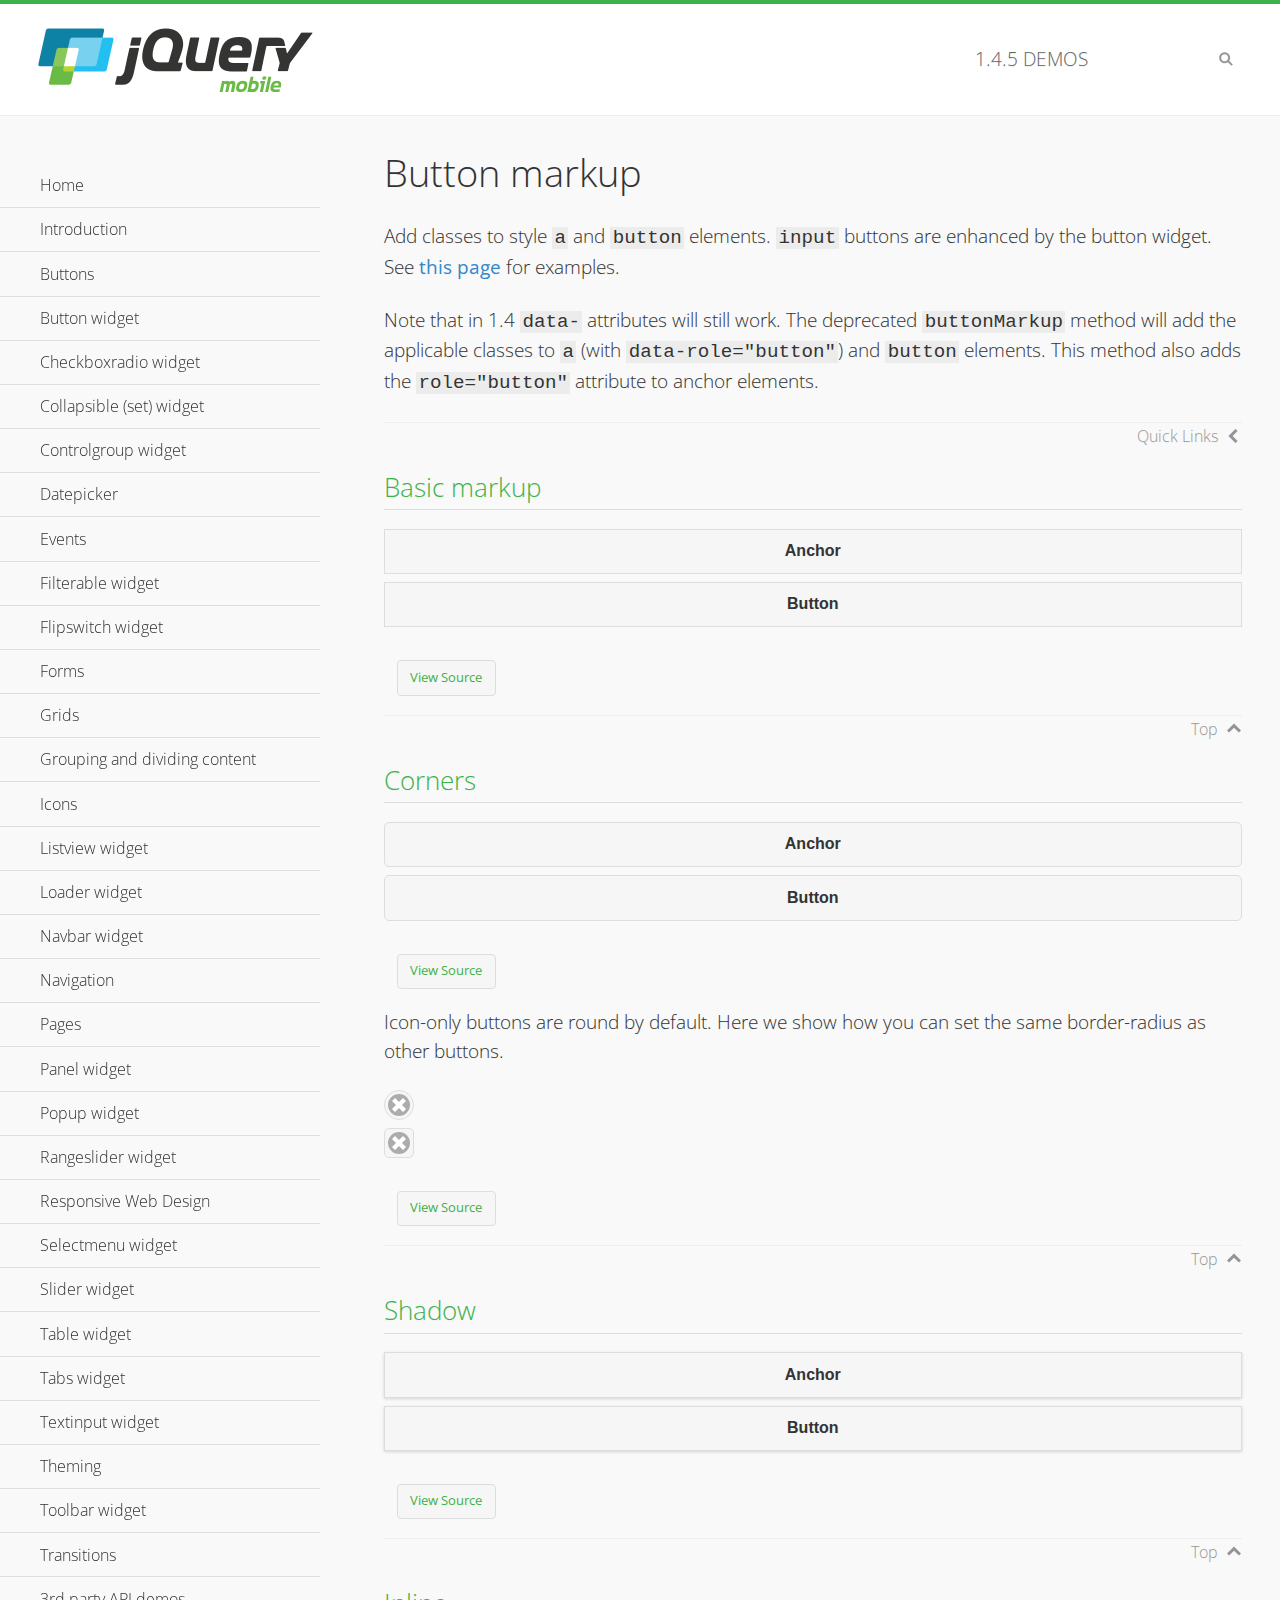
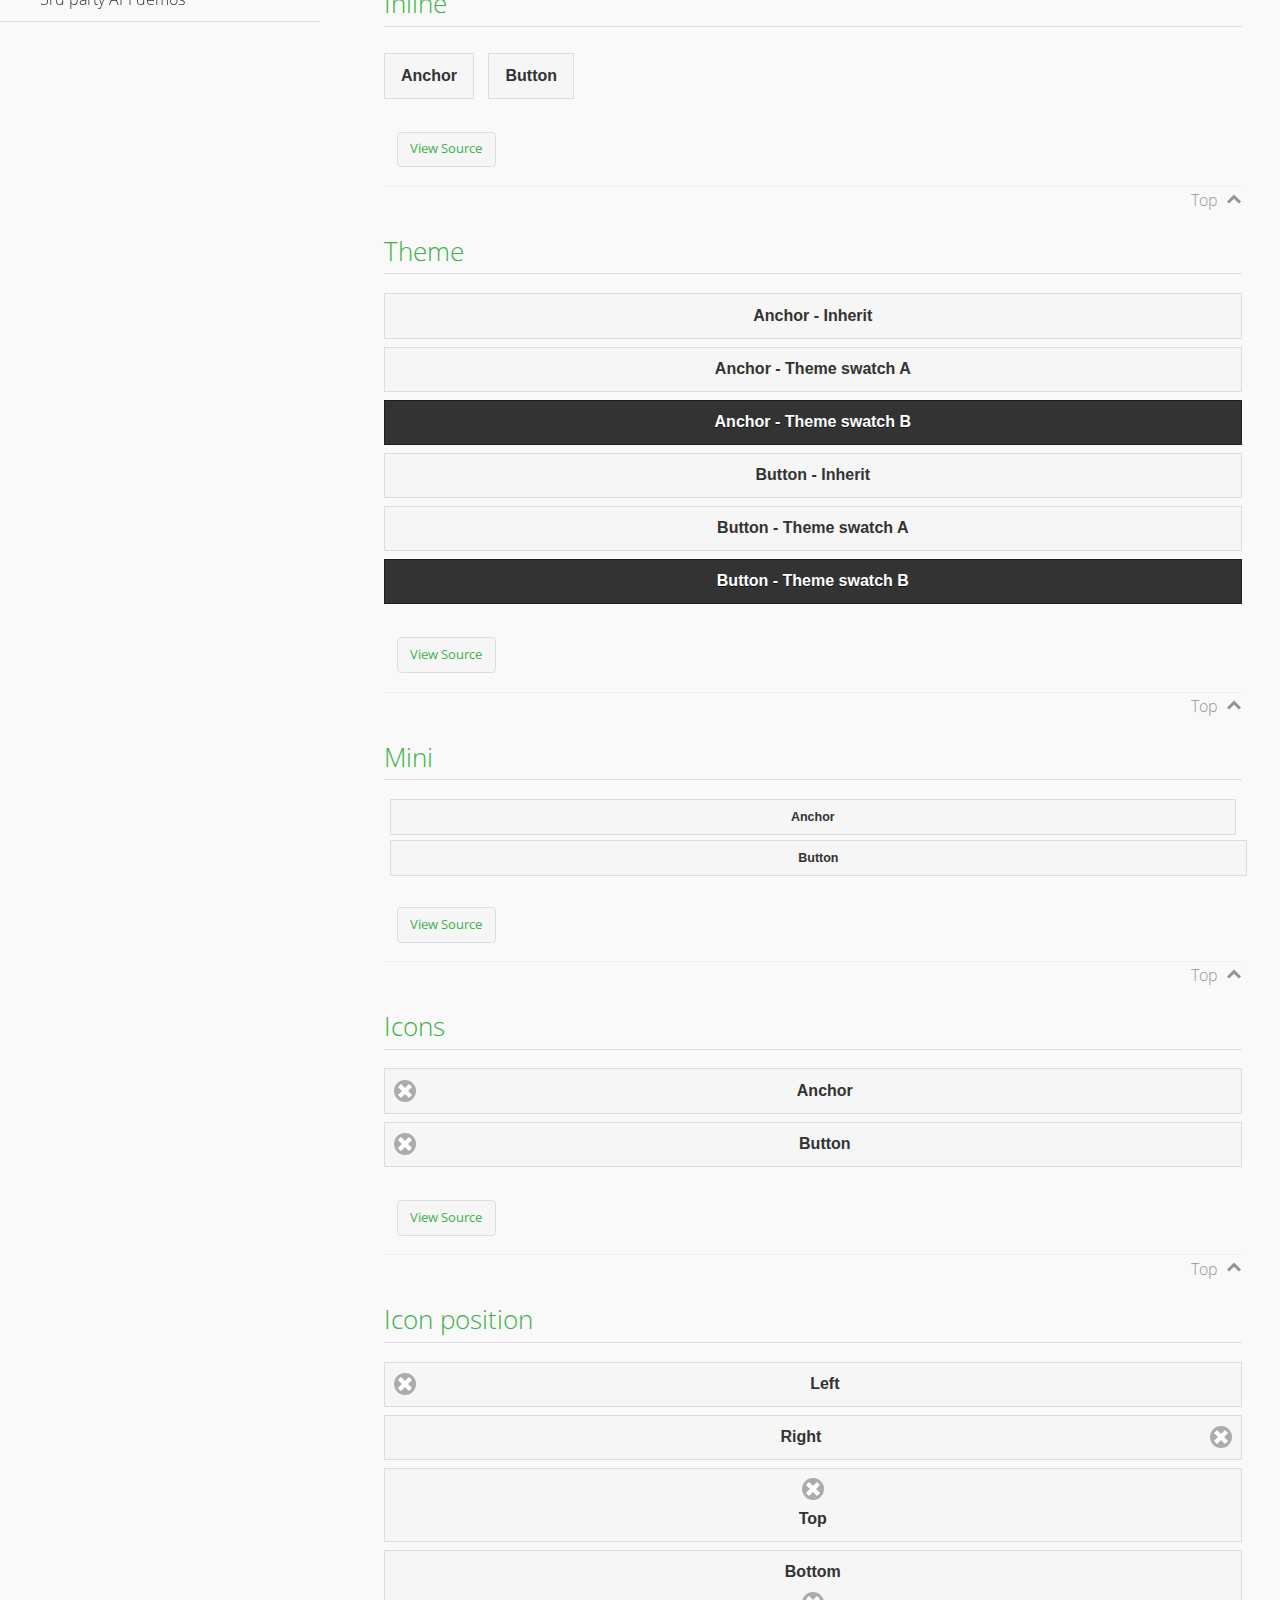
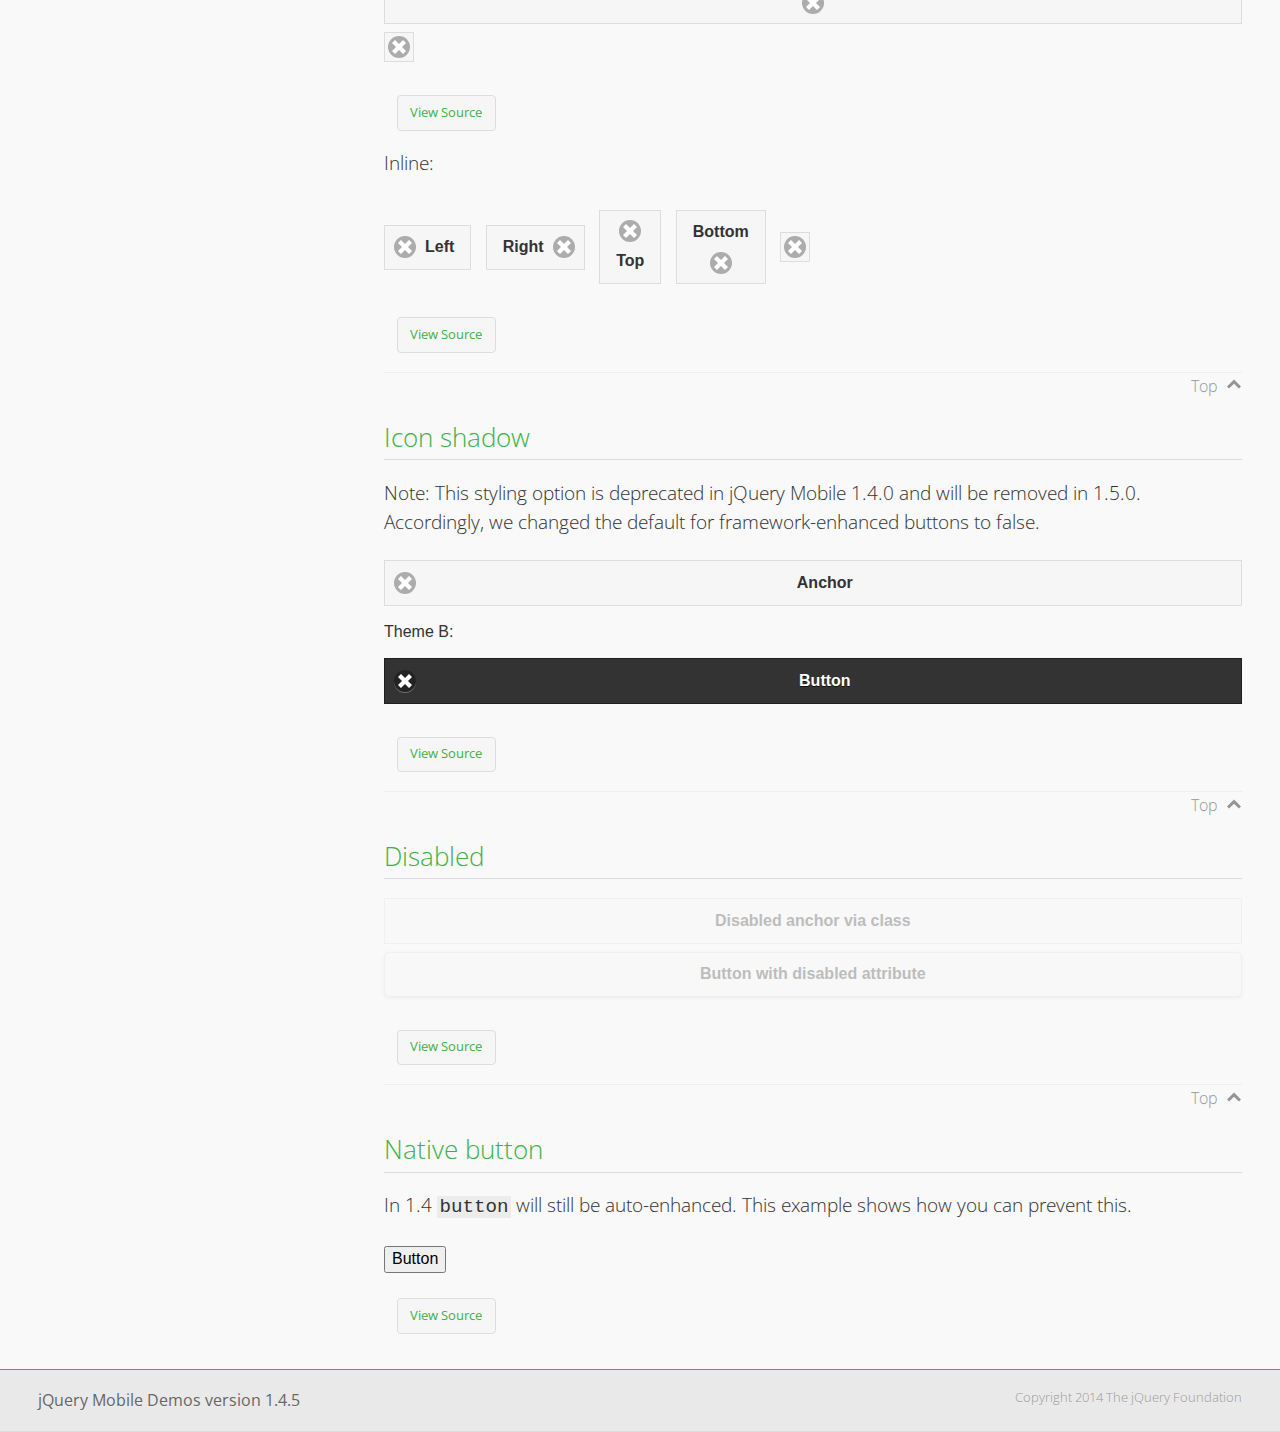
<file: out/artifacts/myapp_war_exploded/jquery.mobile-1.4.5/demos/button-markup/index.html>
<!DOCTYPE html>
<html>
<head>
	<meta charset="utf-8">
	<meta name="viewport" content="width=device-width, initial-scale=1">
	<title>Button markup - jQuery Mobile Demos</title>
	<link rel="shortcut icon" href="../favicon.ico">
    <link rel="stylesheet" href="http://fonts.googleapis.com/css?family=Open+Sans:300,400,700">
	<link rel="stylesheet" href="../css/themes/default/jquery.mobile-1.4.5.min.css">
	<link rel="stylesheet" href="../_assets/css/jqm-demos.css">
	<script src="../js/jquery.js"></script>
	<script src="../_assets/js/index.js"></script>
	<script src="../js/jquery.mobile-1.4.5.min.js"></script>
	<style>
		#custom-border-radius .ui-btn-icon-notext.ui-corner-all {
			-webkit-border-radius: .3125em;
			border-radius: .3125em;
		}
	</style>
</head>
<body>
<div data-role="page" class="jqm-demos" data-quicklinks="true">

	<div data-role="header" class="jqm-header">
		<h2><a href="../" title="jQuery Mobile Demos home"><img src="../_assets/img/jquery-logo.png" alt="jQuery Mobile"></a></h2>
		<p><span class="jqm-version"></span> Demos</p>
		<a href="#" class="jqm-navmenu-link ui-btn ui-btn-icon-notext ui-corner-all ui-icon-bars ui-nodisc-icon ui-alt-icon ui-btn-left">Menu</a>
		<a href="#" class="jqm-search-link ui-btn ui-btn-icon-notext ui-corner-all ui-icon-search ui-nodisc-icon ui-alt-icon ui-btn-right">Search</a>
	</div><!-- /header -->

	<div role="main" class="ui-content jqm-content">

		<h1>Button markup</h1>

		<p>Add classes to style <code>a</code> and <code>button</code> elements. <code>input</code> buttons are enhanced by the button widget. See <a href="../button/" data-ajax="false">this page</a> for examples.</p>

		<p>Note that in 1.4 <code>data-</code> attributes will still work. The deprecated <code>buttonMarkup</code> method will add the applicable classes to <code>a</code> (with <code>data-role="button"</code>) and <code>button</code> elements. This method also adds the <code>role="button"</code> attribute to anchor elements.</p>

		<h2>Basic markup</h2>

		<div data-demo-html="true">
			<a href="#" class="ui-btn">Anchor</a>
			<button class="ui-btn">Button</button>
		</div><!--/demo-html -->

		<h2>Corners</h2>

		<div data-demo-html="true">
			<a href="#" class="ui-btn ui-corner-all">Anchor</a>
			<button class="ui-btn ui-corner-all">Button</button>
		</div><!--/demo-html -->

		<p>Icon-only buttons are round by default. Here we show how you can set the same border-radius as other buttons.</p>

		<div data-demo-html="true" data-demo-css="true">
			<a href="#" class="ui-btn ui-icon-delete ui-btn-icon-notext ui-corner-all">No text</a>
			<div id="custom-border-radius">
				<a href="#" class="ui-btn ui-icon-delete ui-btn-icon-notext ui-corner-all">No text</a>
			</div>
		</div><!--/demo-html -->

		<h2>Shadow</h2>

		<div data-demo-html="true">
			<a href="#" class="ui-btn ui-shadow">Anchor</a>
			<button class="ui-btn ui-shadow">Button</button>
		</div><!--/demo-html -->

		<h2>Inline</h2>

		<div data-demo-html="true">
			<a href="#" class="ui-btn ui-btn-inline">Anchor</a>
			<button class="ui-btn ui-btn-inline">Button</button>
		</div><!--/demo-html -->

		<h2>Theme</h2>

		<div data-demo-html="true">
			<a href="#" class="ui-btn">Anchor - Inherit</a>
			<a href="#" class="ui-btn ui-btn-a">Anchor - Theme swatch A</a>
			<a href="#" class="ui-btn ui-btn-b">Anchor - Theme swatch B</a>
			<button class="ui-btn">Button - Inherit</button>
			<button class="ui-btn ui-btn-a">Button - Theme swatch A</button>
			<button class="ui-btn ui-btn-b">Button - Theme swatch B</button>
		</div><!--/demo-html -->

		<h2>Mini</h2>

		<div data-demo-html="true">
			<a href="#" class="ui-btn ui-mini">Anchor</a>
			<button class="ui-btn ui-mini">Button</button>
		</div><!--/demo-html -->

		<h2>Icons</h2>

		<div data-demo-html="true">
			<a href="#" class="ui-btn ui-icon-delete ui-btn-icon-left">Anchor</a>
			<button class="ui-btn ui-icon-delete ui-btn-icon-left">Button</button>
		</div><!--/demo-html -->

		<h2>Icon position</h2>

		<div data-demo-html="true">
			<a href="#" class="ui-btn ui-icon-delete ui-btn-icon-left">Left</a>
			<a href="#" class="ui-btn ui-icon-delete ui-btn-icon-right">Right</a>
			<a href="#" class="ui-btn ui-icon-delete ui-btn-icon-top">Top</a>
			<a href="#" class="ui-btn ui-icon-delete ui-btn-icon-bottom">Bottom</a>
			<a href="#" class="ui-btn ui-icon-delete ui-btn-icon-notext">Icon only</a>
		</div><!--/demo-html -->

		<p>Inline:</p>

		<div data-demo-html="true">
			<a href="#" class="ui-btn ui-btn-inline ui-icon-delete ui-btn-icon-left">Left</a>
			<a href="#" class="ui-btn ui-btn-inline ui-icon-delete ui-btn-icon-right">Right</a>
			<a href="#" class="ui-btn ui-btn-inline ui-icon-delete ui-btn-icon-top">Top</a>
			<a href="#" class="ui-btn ui-btn-inline ui-icon-delete ui-btn-icon-bottom">Bottom</a>
			<a href="#" class="ui-btn ui-btn-inline ui-icon-delete ui-btn-icon-notext">Icon only</a>
		</div><!--/demo-html -->

		<h2>Icon shadow</h2>
		<p>Note: This styling option is deprecated in jQuery Mobile 1.4.0 and will be removed in 1.5.0. Accordingly, we changed the default for framework-enhanced buttons to false.</p>

		<div data-demo-html="true">
			<a href="#" class="ui-btn ui-icon-delete ui-btn-icon-left ui-shadow-icon">Anchor</a>
			<p>Theme B:</p>
			<button class="ui-btn ui-icon-delete ui-btn-icon-left ui-shadow-icon ui-btn-b">Button</button>
		</div><!--/demo-html -->

		<h2>Disabled</h2>

		<div data-demo-html="true">
			<a href="#" class="ui-btn ui-state-disabled">Disabled anchor via class</a>
			<button disabled>Button with disabled attribute</button>
		</div><!--/demo-html -->

		<h2>Native button</h2>
		<!-- TODO: Remove this demo in 1.5 -->
		<p>In 1.4 <code>button</code> will still be auto-enhanced. This example shows how you can prevent this.</p>

		<div data-demo-html="true">
			<button data-role="none">Button</button>
		</div><!--/demo-html -->

	</div><!-- /content -->
	    <div data-role="panel" class="jqm-navmenu-panel" data-position="left" data-display="overlay" data-theme="a">
	    	<ul class="jqm-list ui-alt-icon ui-nodisc-icon">
<li data-filtertext="demos homepage" data-icon="home"><a href=".././">Home</a></li>
<li data-filtertext="introduction overview getting started"><a href="../intro/" data-ajax="false">Introduction</a></li>
<li data-filtertext="buttons button markup buttonmarkup method anchor link button element"><a href="../button-markup/" data-ajax="false">Buttons</a></li>
<li data-filtertext="form button widget input button submit reset"><a href="../button/" data-ajax="false">Button widget</a></li>
<li data-role="collapsible" data-enhanced="true" data-collapsed-icon="carat-d" data-expanded-icon="carat-u" data-iconpos="right" data-inset="false" class="ui-collapsible ui-collapsible-themed-content ui-collapsible-collapsed">
	<h3 class="ui-collapsible-heading ui-collapsible-heading-collapsed">
		<a href="#" class="ui-collapsible-heading-toggle ui-btn ui-btn-icon-right ui-btn-inherit ui-icon-carat-d">
		    Checkboxradio widget<span class="ui-collapsible-heading-status"> click to expand contents</span>
		</a>
	</h3>
	<div class="ui-collapsible-content ui-body-inherit ui-collapsible-content-collapsed" aria-hidden="true">
		<ul>
			<li data-filtertext="form checkboxradio widget checkbox input checkboxes controlgroups"><a href="../checkboxradio-checkbox/" data-ajax="false">Checkboxes</a></li>
			<li data-filtertext="form checkboxradio widget radio input radio buttons controlgroups"><a href="../checkboxradio-radio/" data-ajax="false">Radio buttons</a></li>
		</ul>
	</div>
</li>
<li data-role="collapsible" data-enhanced="true" data-collapsed-icon="carat-d" data-expanded-icon="carat-u" data-iconpos="right" data-inset="false" class="ui-collapsible ui-collapsible-themed-content ui-collapsible-collapsed">
	<h3 class="ui-collapsible-heading ui-collapsible-heading-collapsed">
		<a href="#" class="ui-collapsible-heading-toggle ui-btn ui-btn-icon-right ui-btn-inherit ui-icon-carat-d">
			Collapsible (set) widget<span class="ui-collapsible-heading-status"> click to expand contents</span>
		</a>
	</h3>
	<div class="ui-collapsible-content ui-body-inherit ui-collapsible-content-collapsed" aria-hidden="true">
		<ul>
			<li data-filtertext="collapsibles content formatting"><a href="../collapsible/" data-ajax="false">Collapsible</a></li>
			<li data-filtertext="dynamic collapsible set accordion append expand"><a href="../collapsible-dynamic/" data-ajax="false">Dynamic collapsibles</a></li>
			<li data-filtertext="accordions collapsible set widget content formatting grouped collapsibles"><a href="../collapsibleset/" data-ajax="false">Collapsible set</a></li>
		</ul>
	</div>
</li>
<li data-role="collapsible" data-enhanced="true" data-collapsed-icon="carat-d" data-expanded-icon="carat-u" data-iconpos="right" data-inset="false" class="ui-collapsible ui-collapsible-themed-content ui-collapsible-collapsed">
	<h3 class="ui-collapsible-heading ui-collapsible-heading-collapsed">
		<a href="#" class="ui-collapsible-heading-toggle ui-btn ui-btn-icon-right ui-btn-inherit ui-icon-carat-d">
			Controlgroup widget<span class="ui-collapsible-heading-status"> click to expand contents</span>
		</a>
	</h3>
	<div class="ui-collapsible-content ui-body-inherit ui-collapsible-content-collapsed" aria-hidden="true">
		<ul>
			<li data-filtertext="controlgroups selectmenu checkboxradio input grouped buttons horizontal vertical"><a href="../controlgroup/" data-ajax="false">Controlgroup</a></li>
			<li data-filtertext="dynamic controlgroup dynamically add buttons"><a href="../controlgroup-dynamic/" data-ajax="false">Dynamic controlgroups</a></li>
		</ul>
	</div>
</li>
<li data-filtertext="form datepicker widget date input"><a href="../datepicker/" data-ajax="false">Datepicker</a></li>
<li data-role="collapsible" data-enhanced="true" data-collapsed-icon="carat-d" data-expanded-icon="carat-u" data-iconpos="right" data-inset="false" class="ui-collapsible ui-collapsible-themed-content ui-collapsible-collapsed">
	<h3 class="ui-collapsible-heading ui-collapsible-heading-collapsed">
		<a href="#" class="ui-collapsible-heading-toggle ui-btn ui-btn-icon-right ui-btn-inherit ui-icon-carat-d">
			Events<span class="ui-collapsible-heading-status"> click to expand contents</span>
		</a>
	</h3>
	<div class="ui-collapsible-content ui-body-inherit ui-collapsible-content-collapsed" aria-hidden="true">
		<ul>
			<li data-filtertext="swipe to delete list items listviews swipe events"><a href="../swipe-list/" data-ajax="false">Swipe list items</a></li>
			<li data-filtertext="swipe to navigate swipe page navigation swipe events"><a href="../swipe-page/" data-ajax="false">Swipe page navigation</a></li>
		</ul>
	</div>
</li>
<li data-filtertext="filterable filter elements sorting searching listview table"><a href="../filterable/" data-ajax="false">Filterable widget</a></li>
<li data-filtertext="form flipswitch widget flip toggle switch binary select checkbox input"><a href="../flipswitch/" data-ajax="false">Flipswitch widget</a></li>
<li data-role="collapsible" data-enhanced="true" data-collapsed-icon="carat-d" data-expanded-icon="carat-u" data-iconpos="right" data-inset="false" class="ui-collapsible ui-collapsible-themed-content ui-collapsible-collapsed">
	<h3 class="ui-collapsible-heading ui-collapsible-heading-collapsed">
		<a href="#" class="ui-collapsible-heading-toggle ui-btn ui-btn-icon-right ui-btn-inherit ui-icon-carat-d">
			Forms<span class="ui-collapsible-heading-status"> click to expand contents</span>
		</a>
	</h3>
	<div class="ui-collapsible-content ui-body-inherit ui-collapsible-content-collapsed" aria-hidden="true">
		<ul>
			<li data-filtertext="forms text checkbox radio range button submit reset inputs selects textarea slider flipswitch label form elements"><a href="../forms/" data-ajax="false">Forms</a></li>
			<li data-filtertext="form hide labels hidden accessible ui-hidden-accessible forms"><a href="../forms-label-hidden-accessible/" data-ajax="false">Hide labels</a></li>
			<li data-filtertext="form field containers fieldcontain ui-field-contain forms"><a href="../forms-field-contain/" data-ajax="false">Field containers</a></li>
			<li data-filtertext="forms disabled form elements"><a href="../forms-disabled/" data-ajax="false">Forms disabled</a></li>
			<li data-filtertext="forms gallery examples overview forms text checkbox radio range button submit reset inputs selects textarea slider flipswitch label form elements"><a href="../forms-gallery/" data-ajax="false">Forms gallery</a></li>
		</ul>
	</div>
</li>
<li data-role="collapsible" data-enhanced="true" data-collapsed-icon="carat-d" data-expanded-icon="carat-u" data-iconpos="right" data-inset="false" class="ui-collapsible ui-collapsible-themed-content ui-collapsible-collapsed">
	<h3 class="ui-collapsible-heading ui-collapsible-heading-collapsed">
		<a href="#" class="ui-collapsible-heading-toggle ui-btn ui-btn-icon-right ui-btn-inherit ui-icon-carat-d">
			Grids<span class="ui-collapsible-heading-status"> click to expand contents</span>
		</a>
	</h3>
	<div class="ui-collapsible-content ui-body-inherit ui-collapsible-content-collapsed" aria-hidden="true">
		<ul>
			<li data-filtertext="grids columns blocks content formatting rwd responsive css framework"><a href="../grids/" data-ajax="false">Grids</a></li>
			<li data-filtertext="buttons in grids css framework"><a href="../grids-buttons/" data-ajax="false">Buttons in grids</a></li>
			<li data-filtertext="custom responsive grids rwd css framework"><a href="../grids-custom-responsive/" data-ajax="false">Custom responsive grids</a></li>
		</ul>
	</div>
</li>
<li data-filtertext="blocks content formatting sections heading"><a href="../body-bar-classes/" data-ajax="false">Grouping and dividing content</a></li>
<li data-role="collapsible" data-enhanced="true" data-collapsed-icon="carat-d" data-expanded-icon="carat-u" data-iconpos="right" data-inset="false" class="ui-collapsible ui-collapsible-themed-content ui-collapsible-collapsed">
	<h3 class="ui-collapsible-heading ui-collapsible-heading-collapsed">
		<a href="#" class="ui-collapsible-heading-toggle ui-btn ui-btn-icon-right ui-btn-inherit ui-icon-carat-d">
			Icons<span class="ui-collapsible-heading-status"> click to expand contents</span>
		</a>
	</h3>
	<div class="ui-collapsible-content ui-body-inherit ui-collapsible-content-collapsed" aria-hidden="true">
		<ul>
			<li data-filtertext="button icons svg disc alt custom icon position"><a href="../icons/" data-ajax="false">Icons</a></li>
			<li data-filtertext=""><a href="../icons-grunticon/" data-ajax="false">Grunticon loader</a></li>
		</ul>
	</div>
</li>
<li data-role="collapsible" data-enhanced="true" data-collapsed-icon="carat-d" data-expanded-icon="carat-u" data-iconpos="right" data-inset="false" class="ui-collapsible ui-collapsible-themed-content ui-collapsible-collapsed">
	<h3 class="ui-collapsible-heading ui-collapsible-heading-collapsed">
		<a href="#" class="ui-collapsible-heading-toggle ui-btn ui-btn-icon-right ui-btn-inherit ui-icon-carat-d">
			Listview widget<span class="ui-collapsible-heading-status"> click to expand contents</span>
		</a>
	</h3>
	<div class="ui-collapsible-content ui-body-inherit ui-collapsible-content-collapsed" aria-hidden="true">
		<ul>
			<li data-filtertext="listview widget thumbnails icons nested split button collapsible ul ol"><a href="../listview/" data-ajax="false">Listview</a></li>
			<li data-filtertext="autocomplete filterable reveal listview filtertextbeforefilter placeholder"><a href="../listview-autocomplete/" data-ajax="false">Listview autocomplete</a></li>
			<li data-filtertext="autocomplete filterable reveal listview remote data filtertextbeforefilter placeholder"><a href="../listview-autocomplete-remote/" data-ajax="false">Listview autocomplete remote data</a></li>
			<li data-filtertext="autodividers anchor jump scroll linkbars listview lists ul ol"><a href="../listview-autodividers-linkbar/" data-ajax="false">Listview autodividers linkbar</a></li>
			<li data-filtertext="listview autodividers selector autodividersselector lists ul ol"><a href="../listview-autodividers-selector/" data-ajax="false">Listview autodividers selector</a></li>
			<li data-filtertext="listview nested list items"><a href="../listview-nested-lists/" data-ajax="false">Nested Listviews</a></li>
			<li data-filtertext="listview collapsible list items flat"><a href="../listview-collapsible-item-flat/" data-ajax="false">Listview collapsible list items (flat)</a></li>
			<li data-filtertext="listview collapsible list indented"><a href="../listview-collapsible-item-indented/" data-ajax="false">Listview collapsible list items (indented)</a></li>
			<li data-filtertext="grid listview responsive grids responsive listviews lists ul"><a href="../listview-grid/" data-ajax="false">Listview responsive grid</a></li>
		</ul>
	</div>
</li>
<li data-filtertext="loader widget page loading navigation overlay spinner"><a href="../loader/" data-ajax="false">Loader widget</a></li>
<li data-filtertext="navbar widget navmenu toolbars header footer"><a href="../navbar/" data-ajax="false">Navbar widget</a></li>
<li data-role="collapsible" data-enhanced="true" data-collapsed-icon="carat-d" data-expanded-icon="carat-u" data-iconpos="right" data-inset="false" class="ui-collapsible ui-collapsible-themed-content ui-collapsible-collapsed">
	<h3 class="ui-collapsible-heading ui-collapsible-heading-collapsed">
		<a href="#" class="ui-collapsible-heading-toggle ui-btn ui-btn-icon-right ui-btn-inherit ui-icon-carat-d">
			Navigation<span class="ui-collapsible-heading-status"> click to expand contents</span>
		</a>
	</h3>
	<div class="ui-collapsible-content ui-body-inherit ui-collapsible-content-collapsed" aria-hidden="true">
		<ul>
			<li data-filtertext="ajax navigation navigate widget history event method"><a href="../navigation/" data-ajax="false">Navigation</a></li>
			<li data-filtertext="linking pages page links navigation ajax prefetch cache"><a href="../navigation-linking-pages/" data-ajax="false">Linking pages</a></li>
			<!-- <li data-filtertext="php redirect server redirection server-side navigation"><a href="../navigation-php-redirect/" data-ajax="false">PHP redirect demo</a></li>-->
			<li data-filtertext="navigation redirection hash query"><a href="../navigation-hash-processing/" data-ajax="false">Hash processing demo</a></li>
			<li data-filtertext="navigation redirection hash query"><a href="../page-events/" data-ajax="false">Page Navigation Events</a></li>
		</ul>
	</div>
</li>
<li data-role="collapsible" data-enhanced="true" data-collapsed-icon="carat-d" data-expanded-icon="carat-u" data-iconpos="right" data-inset="false" class="ui-collapsible ui-collapsible-themed-content ui-collapsible-collapsed">
	<h3 class="ui-collapsible-heading ui-collapsible-heading-collapsed">
		<a href="#" class="ui-collapsible-heading-toggle ui-btn ui-btn-icon-right ui-btn-inherit ui-icon-carat-d">
			Pages<span class="ui-collapsible-heading-status"> click to expand contents</span>
		</a>
	</h3>
	<div class="ui-collapsible-content ui-body-inherit ui-collapsible-content-collapsed" aria-hidden="true">
		<ul>
			<li data-filtertext="pages page widget ajax navigation"><a href="../pages/" data-ajax="false">Pages</a></li>
			<li data-filtertext="single page"><a href="../pages-single-page/" data-ajax="false">Single page</a></li>
			<li data-filtertext="multipage multi-page page"><a href="../pages-multi-page/" data-ajax="false">Multi-page template</a></li>
			<li data-filtertext="dialog page widget modal popup"><a href="../pages-dialog/" data-ajax="false">Dialog page</a></li>
		</ul>
	</div>
</li>
<li data-role="collapsible" data-enhanced="true" data-collapsed-icon="carat-d" data-expanded-icon="carat-u" data-iconpos="right" data-inset="false" class="ui-collapsible ui-collapsible-themed-content ui-collapsible-collapsed">
	<h3 class="ui-collapsible-heading ui-collapsible-heading-collapsed">
		<a href="#" class="ui-collapsible-heading-toggle ui-btn ui-btn-icon-right ui-btn-inherit ui-icon-carat-d">
			Panel widget<span class="ui-collapsible-heading-status"> click to expand contents</span>
		</a>
	</h3>
	<div class="ui-collapsible-content ui-body-inherit ui-collapsible-content-collapsed" aria-hidden="true">
		<ul>
			<li data-filtertext="panel widget sliding panels reveal push overlay responsive"><a href="../panel/" data-ajax="false">Panel</a></li>
			<li data-filtertext=""><a href="../panel-external/" data-ajax="false">External panels</a></li>
			<li data-filtertext="panel "><a href="../panel-fixed/" data-ajax="false">Fixed panels</a></li>
			<li data-filtertext="panel slide panels sliding panels shadow rwd responsive breakpoint"><a href="../panel-responsive/" data-ajax="false">Panels responsive</a></li>
			<li data-filtertext="panel custom style custom panel width reveal shadow listview panel styling page background wrapper"><a href="../panel-styling/" data-ajax="false">Custom panel style</a></li>
			<li data-filtertext="panel open on swipe"><a href="../panel-swipe-open/" data-ajax="false">Panel open on swipe</a></li>
			<li data-filtertext="panels outside page internal external toolbars"><a href="../panel-external-internal/" data-ajax="false">Panel external and internal</a></li>
		</ul>
	</div>
</li>
<li data-role="collapsible" data-enhanced="true" data-collapsed-icon="carat-d" data-expanded-icon="carat-u" data-iconpos="right" data-inset="false" class="ui-collapsible ui-collapsible-themed-content ui-collapsible-collapsed">
	<h3 class="ui-collapsible-heading ui-collapsible-heading-collapsed">
		<a href="#" class="ui-collapsible-heading-toggle ui-btn ui-btn-icon-right ui-btn-inherit ui-icon-carat-d">
			Popup widget<span class="ui-collapsible-heading-status"> click to expand contents</span>
		</a>
	</h3>
	<div class="ui-collapsible-content ui-body-inherit ui-collapsible-content-collapsed" aria-hidden="true">
		<ul>
			<li data-filtertext="popup widget popups dialog modal transition tooltip lightbox form overlay screen flip pop fade transition"><a href="../popup/" data-ajax="false">Popup</a></li>
			<li data-filtertext="popup alignment position"><a href="../popup-alignment/" data-ajax="false">Popup alignment</a></li>
			<li data-filtertext="popup arrow size popups popover"><a href="../popup-arrow-size/" data-ajax="false">Popup arrow size</a></li>
			<li data-filtertext="dynamic popups popup images lightbox"><a href="../popup-dynamic/" data-ajax="false">Dynamic popups</a></li>
			<li data-filtertext="popups with iframes scaling"><a href="../popup-iframe/" data-ajax="false">Popups with iframes</a></li>
			<li data-filtertext="popup image scaling"><a href="../popup-image-scaling/" data-ajax="false">Popup image scaling</a></li>
			<li data-filtertext="external popup outside multi-page"><a href="../popup-outside-multipage/" data-ajax="false">Popup outside multi-page</a></li>
		</ul>
	</div>
</li>
<li data-filtertext="form rangeslider widget dual sliders dual handle sliders range input"><a href="../rangeslider/" data-ajax="false">Rangeslider widget</a></li>
<li data-filtertext="responsive web design rwd adaptive progressive enhancement PE accessible mobile breakpoints media query media queries"><a href="../rwd/" data-ajax="false">Responsive Web Design</a></li>
<li data-role="collapsible" data-enhanced="true" data-collapsed-icon="carat-d" data-expanded-icon="carat-u" data-iconpos="right" data-inset="false" class="ui-collapsible ui-collapsible-themed-content ui-collapsible-collapsed">
	<h3 class="ui-collapsible-heading ui-collapsible-heading-collapsed">
		<a href="#" class="ui-collapsible-heading-toggle ui-btn ui-btn-icon-right ui-btn-inherit ui-icon-carat-d">
			Selectmenu widget<span class="ui-collapsible-heading-status"> click to expand contents</span>
		</a>
	</h3>
	<div class="ui-collapsible-content ui-body-inherit ui-collapsible-content-collapsed" aria-hidden="true">
		<ul>
			<li data-filtertext="form selectmenu widget select input custom select menu selects"><a href="../selectmenu/" data-ajax="false">Selectmenu</a></li>
			<li data-filtertext="form custom select menu selectmenu widget custom menu option optgroup multiple selects"><a href="../selectmenu-custom/" data-ajax="false">Custom select menu</a></li>
			<li data-filtertext="filterable select filter popup dialog"><a href="../selectmenu-custom-filter/" data-ajax="false">Custom select menu with filter</a></li>
		</ul>
	</div>
</li>
<li data-role="collapsible" data-enhanced="true" data-collapsed-icon="carat-d" data-expanded-icon="carat-u" data-iconpos="right" data-inset="false" class="ui-collapsible ui-collapsible-themed-content ui-collapsible-collapsed">
	<h3 class="ui-collapsible-heading ui-collapsible-heading-collapsed">
		<a href="#" class="ui-collapsible-heading-toggle ui-btn ui-btn-icon-right ui-btn-inherit ui-icon-carat-d">
			Slider widget<span class="ui-collapsible-heading-status"> click to expand contents</span>
		</a>
	</h3>
	<div class="ui-collapsible-content ui-body-inherit ui-collapsible-content-collapsed" aria-hidden="true">
		<ul>
			<li data-filtertext="form slider widget range input single sliders"><a href="../slider/" data-ajax="false">Slider</a></li>
			<li data-filtertext="form slider widget flipswitch slider binary select flip toggle switch"><a href="../slider-flipswitch/" data-ajax="false">Slider flip toggle switch</a></li>
			<li data-filtertext="form slider tooltip handle value input range sliders"><a href="../slider-tooltip/" data-ajax="false">Slider tooltip</a></li>
		</ul>
	</div>
</li>
<li data-role="collapsible" data-enhanced="true" data-collapsed-icon="carat-d" data-expanded-icon="carat-u" data-iconpos="right" data-inset="false" class="ui-collapsible ui-collapsible-themed-content ui-collapsible-collapsed">
	<h3 class="ui-collapsible-heading ui-collapsible-heading-collapsed">
		<a href="#" class="ui-collapsible-heading-toggle ui-btn ui-btn-icon-right ui-btn-inherit ui-icon-carat-d">
			Table widget<span class="ui-collapsible-heading-status"> click to expand contents</span>
		</a>
	</h3>
	<div class="ui-collapsible-content ui-body-inherit ui-collapsible-content-collapsed" aria-hidden="true">
		<ul>
			<li data-filtertext="table widget reflow column toggle th td responsive tables rwd hide show tabular"><a href="../table-column-toggle/" data-ajax="false">Table Column Toggle</a></li>
			<li data-filtertext="table column toggle phone comparison demo"><a href="../table-column-toggle-example/" data-ajax="false">Table Column Toggle demo</a></li>
			<li data-filtertext="responsive tables table column toggle heading groups rwd breakpoint"><a href="../table-column-toggle-heading-groups/" data-ajax="false">Table Column Toggle heading groups</a></li>
			<li data-filtertext="responsive tables table column toggle hide rwd breakpoint customization options"><a href="../table-column-toggle-options/" data-ajax="false">Table Column Toggle options</a></li>
			<li data-filtertext="table reflow th td responsive rwd columns tabular"><a href="../table-reflow/" data-ajax="false">Table Reflow</a></li>
			<li data-filtertext="responsive tables table reflow heading groups rwd breakpoint"><a href="../table-reflow-heading-groups/" data-ajax="false">Table Reflow heading groups</a></li>
			<li data-filtertext="responsive tables table reflow stripes strokes table style"><a href="../table-reflow-stripes-strokes/" data-ajax="false">Table Reflow stripes and strokes</a></li>
			<li data-filtertext="responsive tables table reflow stack custom styles"><a href="../table-reflow-styling/" data-ajax="false">Table Reflow custom styles</a></li>
		</ul>
	</div>
</li>
<li data-filtertext="ui tabs widget"><a href="../tabs/" data-ajax="false">Tabs widget</a></li>
<li data-filtertext="form textinput widget text input textarea number date time tel email file color password"><a href="../textinput/" data-ajax="false">Textinput widget</a></li>
<li data-role="collapsible" data-enhanced="true" data-collapsed-icon="carat-d" data-expanded-icon="carat-u" data-iconpos="right" data-inset="false" class="ui-collapsible ui-collapsible-themed-content ui-collapsible-collapsed">
	<h3 class="ui-collapsible-heading ui-collapsible-heading-collapsed">
		<a href="#" class="ui-collapsible-heading-toggle ui-btn ui-btn-icon-right ui-btn-inherit ui-icon-carat-d">
			Theming<span class="ui-collapsible-heading-status"> click to expand contents</span>
		</a>
	</h3>
	<div class="ui-collapsible-content ui-body-inherit ui-collapsible-content-collapsed" aria-hidden="true">
		<ul>
			<li data-filtertext="default theme swatches theming style css"><a href="../theme-default/" data-ajax="false">Default theme</a></li>
			<li data-filtertext="classic theme old theme swatches theming style css"><a href="../theme-classic/" data-ajax="false">Classic theme</a></li>
		</ul>
	</div>
</li>
<li data-role="collapsible" data-enhanced="true" data-collapsed-icon="carat-d" data-expanded-icon="carat-u" data-iconpos="right" data-inset="false" class="ui-collapsible ui-collapsible-themed-content ui-collapsible-collapsed">
	<h3 class="ui-collapsible-heading ui-collapsible-heading-collapsed">
		<a href="#" class="ui-collapsible-heading-toggle ui-btn ui-btn-icon-right ui-btn-inherit ui-icon-carat-d">
			Toolbar widget<span class="ui-collapsible-heading-status"> click to expand contents</span>
		</a>
	</h3>
	<div class="ui-collapsible-content ui-body-inherit ui-collapsible-content-collapsed" aria-hidden="true">
		<ul>
			<li data-filtertext="toolbar widget header footer toolbars fixed fullscreen external sections"><a href="../toolbar/" data-ajax="false">Toolbar</a></li>
			<li data-filtertext="dynamic toolbars dynamically add toolbar header footer"><a href="../toolbar-dynamic/" data-ajax="false">Dynamic toolbars</a></li>
			<li data-filtertext="external toolbars header footer"><a href="../toolbar-external/" data-ajax="false">External toolbars</a></li>
			<li data-filtertext="fixed toolbars header footer"><a href="../toolbar-fixed/" data-ajax="false">Fixed toolbars</a></li>
			<li data-filtertext="fixed fullscreen toolbars header footer"><a href="../toolbar-fixed-fullscreen/" data-ajax="false">Fullscreen toolbars</a></li>
			<li data-filtertext="external fixed toolbars header footer"><a href="../toolbar-fixed-external/" data-ajax="false">Fixed external toolbars</a></li>
			<li data-filtertext="external persistent toolbars header footer navbar navmenu"><a href="../toolbar-fixed-persistent/" data-ajax="false">Persistent toolbars</a></li>
			<li data-filtertext="external ajax optimized toolbars persistent toolbars header footer navbar"><a href="../toolbar-fixed-persistent-optimized/" data-ajax="false">Ajax optimized toolbars</a></li>
			<li data-filtertext="form in toolbars header footer"><a href="../toolbar-fixed-forms/" data-ajax="false">Form in toolbar</a></li>
		</ul>
	</div>
</li>
<li data-filtertext="page transitions animated pages popup navigation flip slide fade pop"><a href="../transitions/" data-ajax="false">Transitions</a></li>
<li data-role="collapsible" data-enhanced="true" data-collapsed-icon="carat-d" data-expanded-icon="carat-u" data-iconpos="right" data-inset="false" class="ui-collapsible ui-collapsible-themed-content ui-collapsible-collapsed">
	<h3 class="ui-collapsible-heading ui-collapsible-heading-collapsed">
		<a href="#" class="ui-collapsible-heading-toggle ui-btn ui-btn-icon-right ui-btn-inherit ui-icon-carat-d">
			3rd party API demos<span class="ui-collapsible-heading-status"> click to expand contents</span>
		</a>
	</h3>
	<div class="ui-collapsible-content ui-body-inherit ui-collapsible-content-collapsed" aria-hidden="true">
		<ul>
			<li data-filtertext="backbone requirejs navigation router"><a href="../backbone-requirejs/" data-ajax="false">Backbone RequireJS</a></li>
			<li data-filtertext="google maps geolocation demo"><a href="../map-geolocation/" data-ajax="false">Google Maps geolocation</a></li>
			<li data-filtertext="google maps hybrid"><a href="../map-list-toggle/" data-ajax="false">Google Maps list toggle</a></li>
		</ul>
	</div>
</li>



		     </ul>
		</div><!-- /panel -->


	<div data-role="footer" data-position="fixed" data-tap-toggle="false" class="jqm-footer">
		<p>jQuery Mobile Demos version <span class="jqm-version"></span></p>
		<p>Copyright 2014 The jQuery Foundation</p>
	</div><!-- /footer -->
	<!-- TODO: This should become an external panel so we can add input to markup (unique ID) -->
    <div data-role="panel" class="jqm-search-panel" data-position="right" data-display="overlay" data-theme="a">
		<div class="jqm-search">
			<ul class="jqm-list" data-filter-placeholder="Search demos..." data-filter-reveal="true">
<li data-filtertext="demos homepage" data-icon="home"><a href=".././">Home</a></li>
<li data-filtertext="introduction overview getting started"><a href="../intro/" data-ajax="false">Introduction</a></li>
<li data-filtertext="buttons button markup buttonmarkup method anchor link button element"><a href="../button-markup/" data-ajax="false">Buttons</a></li>
<li data-filtertext="form button widget input button submit reset"><a href="../button/" data-ajax="false">Button widget</a></li>
<li data-role="collapsible" data-enhanced="true" data-collapsed-icon="carat-d" data-expanded-icon="carat-u" data-iconpos="right" data-inset="false" class="ui-collapsible ui-collapsible-themed-content ui-collapsible-collapsed">
	<h3 class="ui-collapsible-heading ui-collapsible-heading-collapsed">
		<a href="#" class="ui-collapsible-heading-toggle ui-btn ui-btn-icon-right ui-btn-inherit ui-icon-carat-d">
		    Checkboxradio widget<span class="ui-collapsible-heading-status"> click to expand contents</span>
		</a>
	</h3>
	<div class="ui-collapsible-content ui-body-inherit ui-collapsible-content-collapsed" aria-hidden="true">
		<ul>
			<li data-filtertext="form checkboxradio widget checkbox input checkboxes controlgroups"><a href="../checkboxradio-checkbox/" data-ajax="false">Checkboxes</a></li>
			<li data-filtertext="form checkboxradio widget radio input radio buttons controlgroups"><a href="../checkboxradio-radio/" data-ajax="false">Radio buttons</a></li>
		</ul>
	</div>
</li>
<li data-role="collapsible" data-enhanced="true" data-collapsed-icon="carat-d" data-expanded-icon="carat-u" data-iconpos="right" data-inset="false" class="ui-collapsible ui-collapsible-themed-content ui-collapsible-collapsed">
	<h3 class="ui-collapsible-heading ui-collapsible-heading-collapsed">
		<a href="#" class="ui-collapsible-heading-toggle ui-btn ui-btn-icon-right ui-btn-inherit ui-icon-carat-d">
			Collapsible (set) widget<span class="ui-collapsible-heading-status"> click to expand contents</span>
		</a>
	</h3>
	<div class="ui-collapsible-content ui-body-inherit ui-collapsible-content-collapsed" aria-hidden="true">
		<ul>
			<li data-filtertext="collapsibles content formatting"><a href="../collapsible/" data-ajax="false">Collapsible</a></li>
			<li data-filtertext="dynamic collapsible set accordion append expand"><a href="../collapsible-dynamic/" data-ajax="false">Dynamic collapsibles</a></li>
			<li data-filtertext="accordions collapsible set widget content formatting grouped collapsibles"><a href="../collapsibleset/" data-ajax="false">Collapsible set</a></li>
		</ul>
	</div>
</li>
<li data-role="collapsible" data-enhanced="true" data-collapsed-icon="carat-d" data-expanded-icon="carat-u" data-iconpos="right" data-inset="false" class="ui-collapsible ui-collapsible-themed-content ui-collapsible-collapsed">
	<h3 class="ui-collapsible-heading ui-collapsible-heading-collapsed">
		<a href="#" class="ui-collapsible-heading-toggle ui-btn ui-btn-icon-right ui-btn-inherit ui-icon-carat-d">
			Controlgroup widget<span class="ui-collapsible-heading-status"> click to expand contents</span>
		</a>
	</h3>
	<div class="ui-collapsible-content ui-body-inherit ui-collapsible-content-collapsed" aria-hidden="true">
		<ul>
			<li data-filtertext="controlgroups selectmenu checkboxradio input grouped buttons horizontal vertical"><a href="../controlgroup/" data-ajax="false">Controlgroup</a></li>
			<li data-filtertext="dynamic controlgroup dynamically add buttons"><a href="../controlgroup-dynamic/" data-ajax="false">Dynamic controlgroups</a></li>
		</ul>
	</div>
</li>
<li data-filtertext="form datepicker widget date input"><a href="../datepicker/" data-ajax="false">Datepicker</a></li>
<li data-role="collapsible" data-enhanced="true" data-collapsed-icon="carat-d" data-expanded-icon="carat-u" data-iconpos="right" data-inset="false" class="ui-collapsible ui-collapsible-themed-content ui-collapsible-collapsed">
	<h3 class="ui-collapsible-heading ui-collapsible-heading-collapsed">
		<a href="#" class="ui-collapsible-heading-toggle ui-btn ui-btn-icon-right ui-btn-inherit ui-icon-carat-d">
			Events<span class="ui-collapsible-heading-status"> click to expand contents</span>
		</a>
	</h3>
	<div class="ui-collapsible-content ui-body-inherit ui-collapsible-content-collapsed" aria-hidden="true">
		<ul>
			<li data-filtertext="swipe to delete list items listviews swipe events"><a href="../swipe-list/" data-ajax="false">Swipe list items</a></li>
			<li data-filtertext="swipe to navigate swipe page navigation swipe events"><a href="../swipe-page/" data-ajax="false">Swipe page navigation</a></li>
		</ul>
	</div>
</li>
<li data-filtertext="filterable filter elements sorting searching listview table"><a href="../filterable/" data-ajax="false">Filterable widget</a></li>
<li data-filtertext="form flipswitch widget flip toggle switch binary select checkbox input"><a href="../flipswitch/" data-ajax="false">Flipswitch widget</a></li>
<li data-role="collapsible" data-enhanced="true" data-collapsed-icon="carat-d" data-expanded-icon="carat-u" data-iconpos="right" data-inset="false" class="ui-collapsible ui-collapsible-themed-content ui-collapsible-collapsed">
	<h3 class="ui-collapsible-heading ui-collapsible-heading-collapsed">
		<a href="#" class="ui-collapsible-heading-toggle ui-btn ui-btn-icon-right ui-btn-inherit ui-icon-carat-d">
			Forms<span class="ui-collapsible-heading-status"> click to expand contents</span>
		</a>
	</h3>
	<div class="ui-collapsible-content ui-body-inherit ui-collapsible-content-collapsed" aria-hidden="true">
		<ul>
			<li data-filtertext="forms text checkbox radio range button submit reset inputs selects textarea slider flipswitch label form elements"><a href="../forms/" data-ajax="false">Forms</a></li>
			<li data-filtertext="form hide labels hidden accessible ui-hidden-accessible forms"><a href="../forms-label-hidden-accessible/" data-ajax="false">Hide labels</a></li>
			<li data-filtertext="form field containers fieldcontain ui-field-contain forms"><a href="../forms-field-contain/" data-ajax="false">Field containers</a></li>
			<li data-filtertext="forms disabled form elements"><a href="../forms-disabled/" data-ajax="false">Forms disabled</a></li>
			<li data-filtertext="forms gallery examples overview forms text checkbox radio range button submit reset inputs selects textarea slider flipswitch label form elements"><a href="../forms-gallery/" data-ajax="false">Forms gallery</a></li>
		</ul>
	</div>
</li>
<li data-role="collapsible" data-enhanced="true" data-collapsed-icon="carat-d" data-expanded-icon="carat-u" data-iconpos="right" data-inset="false" class="ui-collapsible ui-collapsible-themed-content ui-collapsible-collapsed">
	<h3 class="ui-collapsible-heading ui-collapsible-heading-collapsed">
		<a href="#" class="ui-collapsible-heading-toggle ui-btn ui-btn-icon-right ui-btn-inherit ui-icon-carat-d">
			Grids<span class="ui-collapsible-heading-status"> click to expand contents</span>
		</a>
	</h3>
	<div class="ui-collapsible-content ui-body-inherit ui-collapsible-content-collapsed" aria-hidden="true">
		<ul>
			<li data-filtertext="grids columns blocks content formatting rwd responsive css framework"><a href="../grids/" data-ajax="false">Grids</a></li>
			<li data-filtertext="buttons in grids css framework"><a href="../grids-buttons/" data-ajax="false">Buttons in grids</a></li>
			<li data-filtertext="custom responsive grids rwd css framework"><a href="../grids-custom-responsive/" data-ajax="false">Custom responsive grids</a></li>
		</ul>
	</div>
</li>
<li data-filtertext="blocks content formatting sections heading"><a href="../body-bar-classes/" data-ajax="false">Grouping and dividing content</a></li>
<li data-role="collapsible" data-enhanced="true" data-collapsed-icon="carat-d" data-expanded-icon="carat-u" data-iconpos="right" data-inset="false" class="ui-collapsible ui-collapsible-themed-content ui-collapsible-collapsed">
	<h3 class="ui-collapsible-heading ui-collapsible-heading-collapsed">
		<a href="#" class="ui-collapsible-heading-toggle ui-btn ui-btn-icon-right ui-btn-inherit ui-icon-carat-d">
			Icons<span class="ui-collapsible-heading-status"> click to expand contents</span>
		</a>
	</h3>
	<div class="ui-collapsible-content ui-body-inherit ui-collapsible-content-collapsed" aria-hidden="true">
		<ul>
			<li data-filtertext="button icons svg disc alt custom icon position"><a href="../icons/" data-ajax="false">Icons</a></li>
			<li data-filtertext=""><a href="../icons-grunticon/" data-ajax="false">Grunticon loader</a></li>
		</ul>
	</div>
</li>
<li data-role="collapsible" data-enhanced="true" data-collapsed-icon="carat-d" data-expanded-icon="carat-u" data-iconpos="right" data-inset="false" class="ui-collapsible ui-collapsible-themed-content ui-collapsible-collapsed">
	<h3 class="ui-collapsible-heading ui-collapsible-heading-collapsed">
		<a href="#" class="ui-collapsible-heading-toggle ui-btn ui-btn-icon-right ui-btn-inherit ui-icon-carat-d">
			Listview widget<span class="ui-collapsible-heading-status"> click to expand contents</span>
		</a>
	</h3>
	<div class="ui-collapsible-content ui-body-inherit ui-collapsible-content-collapsed" aria-hidden="true">
		<ul>
			<li data-filtertext="listview widget thumbnails icons nested split button collapsible ul ol"><a href="../listview/" data-ajax="false">Listview</a></li>
			<li data-filtertext="autocomplete filterable reveal listview filtertextbeforefilter placeholder"><a href="../listview-autocomplete/" data-ajax="false">Listview autocomplete</a></li>
			<li data-filtertext="autocomplete filterable reveal listview remote data filtertextbeforefilter placeholder"><a href="../listview-autocomplete-remote/" data-ajax="false">Listview autocomplete remote data</a></li>
			<li data-filtertext="autodividers anchor jump scroll linkbars listview lists ul ol"><a href="../listview-autodividers-linkbar/" data-ajax="false">Listview autodividers linkbar</a></li>
			<li data-filtertext="listview autodividers selector autodividersselector lists ul ol"><a href="../listview-autodividers-selector/" data-ajax="false">Listview autodividers selector</a></li>
			<li data-filtertext="listview nested list items"><a href="../listview-nested-lists/" data-ajax="false">Nested Listviews</a></li>
			<li data-filtertext="listview collapsible list items flat"><a href="../listview-collapsible-item-flat/" data-ajax="false">Listview collapsible list items (flat)</a></li>
			<li data-filtertext="listview collapsible list indented"><a href="../listview-collapsible-item-indented/" data-ajax="false">Listview collapsible list items (indented)</a></li>
			<li data-filtertext="grid listview responsive grids responsive listviews lists ul"><a href="../listview-grid/" data-ajax="false">Listview responsive grid</a></li>
		</ul>
	</div>
</li>
<li data-filtertext="loader widget page loading navigation overlay spinner"><a href="../loader/" data-ajax="false">Loader widget</a></li>
<li data-filtertext="navbar widget navmenu toolbars header footer"><a href="../navbar/" data-ajax="false">Navbar widget</a></li>
<li data-role="collapsible" data-enhanced="true" data-collapsed-icon="carat-d" data-expanded-icon="carat-u" data-iconpos="right" data-inset="false" class="ui-collapsible ui-collapsible-themed-content ui-collapsible-collapsed">
	<h3 class="ui-collapsible-heading ui-collapsible-heading-collapsed">
		<a href="#" class="ui-collapsible-heading-toggle ui-btn ui-btn-icon-right ui-btn-inherit ui-icon-carat-d">
			Navigation<span class="ui-collapsible-heading-status"> click to expand contents</span>
		</a>
	</h3>
	<div class="ui-collapsible-content ui-body-inherit ui-collapsible-content-collapsed" aria-hidden="true">
		<ul>
			<li data-filtertext="ajax navigation navigate widget history event method"><a href="../navigation/" data-ajax="false">Navigation</a></li>
			<li data-filtertext="linking pages page links navigation ajax prefetch cache"><a href="../navigation-linking-pages/" data-ajax="false">Linking pages</a></li>
			<!-- <li data-filtertext="php redirect server redirection server-side navigation"><a href="../navigation-php-redirect/" data-ajax="false">PHP redirect demo</a></li>-->
			<li data-filtertext="navigation redirection hash query"><a href="../navigation-hash-processing/" data-ajax="false">Hash processing demo</a></li>
			<li data-filtertext="navigation redirection hash query"><a href="../page-events/" data-ajax="false">Page Navigation Events</a></li>
		</ul>
	</div>
</li>
<li data-role="collapsible" data-enhanced="true" data-collapsed-icon="carat-d" data-expanded-icon="carat-u" data-iconpos="right" data-inset="false" class="ui-collapsible ui-collapsible-themed-content ui-collapsible-collapsed">
	<h3 class="ui-collapsible-heading ui-collapsible-heading-collapsed">
		<a href="#" class="ui-collapsible-heading-toggle ui-btn ui-btn-icon-right ui-btn-inherit ui-icon-carat-d">
			Pages<span class="ui-collapsible-heading-status"> click to expand contents</span>
		</a>
	</h3>
	<div class="ui-collapsible-content ui-body-inherit ui-collapsible-content-collapsed" aria-hidden="true">
		<ul>
			<li data-filtertext="pages page widget ajax navigation"><a href="../pages/" data-ajax="false">Pages</a></li>
			<li data-filtertext="single page"><a href="../pages-single-page/" data-ajax="false">Single page</a></li>
			<li data-filtertext="multipage multi-page page"><a href="../pages-multi-page/" data-ajax="false">Multi-page template</a></li>
			<li data-filtertext="dialog page widget modal popup"><a href="../pages-dialog/" data-ajax="false">Dialog page</a></li>
		</ul>
	</div>
</li>
<li data-role="collapsible" data-enhanced="true" data-collapsed-icon="carat-d" data-expanded-icon="carat-u" data-iconpos="right" data-inset="false" class="ui-collapsible ui-collapsible-themed-content ui-collapsible-collapsed">
	<h3 class="ui-collapsible-heading ui-collapsible-heading-collapsed">
		<a href="#" class="ui-collapsible-heading-toggle ui-btn ui-btn-icon-right ui-btn-inherit ui-icon-carat-d">
			Panel widget<span class="ui-collapsible-heading-status"> click to expand contents</span>
		</a>
	</h3>
	<div class="ui-collapsible-content ui-body-inherit ui-collapsible-content-collapsed" aria-hidden="true">
		<ul>
			<li data-filtertext="panel widget sliding panels reveal push overlay responsive"><a href="../panel/" data-ajax="false">Panel</a></li>
			<li data-filtertext=""><a href="../panel-external/" data-ajax="false">External panels</a></li>
			<li data-filtertext="panel "><a href="../panel-fixed/" data-ajax="false">Fixed panels</a></li>
			<li data-filtertext="panel slide panels sliding panels shadow rwd responsive breakpoint"><a href="../panel-responsive/" data-ajax="false">Panels responsive</a></li>
			<li data-filtertext="panel custom style custom panel width reveal shadow listview panel styling page background wrapper"><a href="../panel-styling/" data-ajax="false">Custom panel style</a></li>
			<li data-filtertext="panel open on swipe"><a href="../panel-swipe-open/" data-ajax="false">Panel open on swipe</a></li>
			<li data-filtertext="panels outside page internal external toolbars"><a href="../panel-external-internal/" data-ajax="false">Panel external and internal</a></li>
		</ul>
	</div>
</li>
<li data-role="collapsible" data-enhanced="true" data-collapsed-icon="carat-d" data-expanded-icon="carat-u" data-iconpos="right" data-inset="false" class="ui-collapsible ui-collapsible-themed-content ui-collapsible-collapsed">
	<h3 class="ui-collapsible-heading ui-collapsible-heading-collapsed">
		<a href="#" class="ui-collapsible-heading-toggle ui-btn ui-btn-icon-right ui-btn-inherit ui-icon-carat-d">
			Popup widget<span class="ui-collapsible-heading-status"> click to expand contents</span>
		</a>
	</h3>
	<div class="ui-collapsible-content ui-body-inherit ui-collapsible-content-collapsed" aria-hidden="true">
		<ul>
			<li data-filtertext="popup widget popups dialog modal transition tooltip lightbox form overlay screen flip pop fade transition"><a href="../popup/" data-ajax="false">Popup</a></li>
			<li data-filtertext="popup alignment position"><a href="../popup-alignment/" data-ajax="false">Popup alignment</a></li>
			<li data-filtertext="popup arrow size popups popover"><a href="../popup-arrow-size/" data-ajax="false">Popup arrow size</a></li>
			<li data-filtertext="dynamic popups popup images lightbox"><a href="../popup-dynamic/" data-ajax="false">Dynamic popups</a></li>
			<li data-filtertext="popups with iframes scaling"><a href="../popup-iframe/" data-ajax="false">Popups with iframes</a></li>
			<li data-filtertext="popup image scaling"><a href="../popup-image-scaling/" data-ajax="false">Popup image scaling</a></li>
			<li data-filtertext="external popup outside multi-page"><a href="../popup-outside-multipage/" data-ajax="false">Popup outside multi-page</a></li>
		</ul>
	</div>
</li>
<li data-filtertext="form rangeslider widget dual sliders dual handle sliders range input"><a href="../rangeslider/" data-ajax="false">Rangeslider widget</a></li>
<li data-filtertext="responsive web design rwd adaptive progressive enhancement PE accessible mobile breakpoints media query media queries"><a href="../rwd/" data-ajax="false">Responsive Web Design</a></li>
<li data-role="collapsible" data-enhanced="true" data-collapsed-icon="carat-d" data-expanded-icon="carat-u" data-iconpos="right" data-inset="false" class="ui-collapsible ui-collapsible-themed-content ui-collapsible-collapsed">
	<h3 class="ui-collapsible-heading ui-collapsible-heading-collapsed">
		<a href="#" class="ui-collapsible-heading-toggle ui-btn ui-btn-icon-right ui-btn-inherit ui-icon-carat-d">
			Selectmenu widget<span class="ui-collapsible-heading-status"> click to expand contents</span>
		</a>
	</h3>
	<div class="ui-collapsible-content ui-body-inherit ui-collapsible-content-collapsed" aria-hidden="true">
		<ul>
			<li data-filtertext="form selectmenu widget select input custom select menu selects"><a href="../selectmenu/" data-ajax="false">Selectmenu</a></li>
			<li data-filtertext="form custom select menu selectmenu widget custom menu option optgroup multiple selects"><a href="../selectmenu-custom/" data-ajax="false">Custom select menu</a></li>
			<li data-filtertext="filterable select filter popup dialog"><a href="../selectmenu-custom-filter/" data-ajax="false">Custom select menu with filter</a></li>
		</ul>
	</div>
</li>
<li data-role="collapsible" data-enhanced="true" data-collapsed-icon="carat-d" data-expanded-icon="carat-u" data-iconpos="right" data-inset="false" class="ui-collapsible ui-collapsible-themed-content ui-collapsible-collapsed">
	<h3 class="ui-collapsible-heading ui-collapsible-heading-collapsed">
		<a href="#" class="ui-collapsible-heading-toggle ui-btn ui-btn-icon-right ui-btn-inherit ui-icon-carat-d">
			Slider widget<span class="ui-collapsible-heading-status"> click to expand contents</span>
		</a>
	</h3>
	<div class="ui-collapsible-content ui-body-inherit ui-collapsible-content-collapsed" aria-hidden="true">
		<ul>
			<li data-filtertext="form slider widget range input single sliders"><a href="../slider/" data-ajax="false">Slider</a></li>
			<li data-filtertext="form slider widget flipswitch slider binary select flip toggle switch"><a href="../slider-flipswitch/" data-ajax="false">Slider flip toggle switch</a></li>
			<li data-filtertext="form slider tooltip handle value input range sliders"><a href="../slider-tooltip/" data-ajax="false">Slider tooltip</a></li>
		</ul>
	</div>
</li>
<li data-role="collapsible" data-enhanced="true" data-collapsed-icon="carat-d" data-expanded-icon="carat-u" data-iconpos="right" data-inset="false" class="ui-collapsible ui-collapsible-themed-content ui-collapsible-collapsed">
	<h3 class="ui-collapsible-heading ui-collapsible-heading-collapsed">
		<a href="#" class="ui-collapsible-heading-toggle ui-btn ui-btn-icon-right ui-btn-inherit ui-icon-carat-d">
			Table widget<span class="ui-collapsible-heading-status"> click to expand contents</span>
		</a>
	</h3>
	<div class="ui-collapsible-content ui-body-inherit ui-collapsible-content-collapsed" aria-hidden="true">
		<ul>
			<li data-filtertext="table widget reflow column toggle th td responsive tables rwd hide show tabular"><a href="../table-column-toggle/" data-ajax="false">Table Column Toggle</a></li>
			<li data-filtertext="table column toggle phone comparison demo"><a href="../table-column-toggle-example/" data-ajax="false">Table Column Toggle demo</a></li>
			<li data-filtertext="responsive tables table column toggle heading groups rwd breakpoint"><a href="../table-column-toggle-heading-groups/" data-ajax="false">Table Column Toggle heading groups</a></li>
			<li data-filtertext="responsive tables table column toggle hide rwd breakpoint customization options"><a href="../table-column-toggle-options/" data-ajax="false">Table Column Toggle options</a></li>
			<li data-filtertext="table reflow th td responsive rwd columns tabular"><a href="../table-reflow/" data-ajax="false">Table Reflow</a></li>
			<li data-filtertext="responsive tables table reflow heading groups rwd breakpoint"><a href="../table-reflow-heading-groups/" data-ajax="false">Table Reflow heading groups</a></li>
			<li data-filtertext="responsive tables table reflow stripes strokes table style"><a href="../table-reflow-stripes-strokes/" data-ajax="false">Table Reflow stripes and strokes</a></li>
			<li data-filtertext="responsive tables table reflow stack custom styles"><a href="../table-reflow-styling/" data-ajax="false">Table Reflow custom styles</a></li>
		</ul>
	</div>
</li>
<li data-filtertext="ui tabs widget"><a href="../tabs/" data-ajax="false">Tabs widget</a></li>
<li data-filtertext="form textinput widget text input textarea number date time tel email file color password"><a href="../textinput/" data-ajax="false">Textinput widget</a></li>
<li data-role="collapsible" data-enhanced="true" data-collapsed-icon="carat-d" data-expanded-icon="carat-u" data-iconpos="right" data-inset="false" class="ui-collapsible ui-collapsible-themed-content ui-collapsible-collapsed">
	<h3 class="ui-collapsible-heading ui-collapsible-heading-collapsed">
		<a href="#" class="ui-collapsible-heading-toggle ui-btn ui-btn-icon-right ui-btn-inherit ui-icon-carat-d">
			Theming<span class="ui-collapsible-heading-status"> click to expand contents</span>
		</a>
	</h3>
	<div class="ui-collapsible-content ui-body-inherit ui-collapsible-content-collapsed" aria-hidden="true">
		<ul>
			<li data-filtertext="default theme swatches theming style css"><a href="../theme-default/" data-ajax="false">Default theme</a></li>
			<li data-filtertext="classic theme old theme swatches theming style css"><a href="../theme-classic/" data-ajax="false">Classic theme</a></li>
		</ul>
	</div>
</li>
<li data-role="collapsible" data-enhanced="true" data-collapsed-icon="carat-d" data-expanded-icon="carat-u" data-iconpos="right" data-inset="false" class="ui-collapsible ui-collapsible-themed-content ui-collapsible-collapsed">
	<h3 class="ui-collapsible-heading ui-collapsible-heading-collapsed">
		<a href="#" class="ui-collapsible-heading-toggle ui-btn ui-btn-icon-right ui-btn-inherit ui-icon-carat-d">
			Toolbar widget<span class="ui-collapsible-heading-status"> click to expand contents</span>
		</a>
	</h3>
	<div class="ui-collapsible-content ui-body-inherit ui-collapsible-content-collapsed" aria-hidden="true">
		<ul>
			<li data-filtertext="toolbar widget header footer toolbars fixed fullscreen external sections"><a href="../toolbar/" data-ajax="false">Toolbar</a></li>
			<li data-filtertext="dynamic toolbars dynamically add toolbar header footer"><a href="../toolbar-dynamic/" data-ajax="false">Dynamic toolbars</a></li>
			<li data-filtertext="external toolbars header footer"><a href="../toolbar-external/" data-ajax="false">External toolbars</a></li>
			<li data-filtertext="fixed toolbars header footer"><a href="../toolbar-fixed/" data-ajax="false">Fixed toolbars</a></li>
			<li data-filtertext="fixed fullscreen toolbars header footer"><a href="../toolbar-fixed-fullscreen/" data-ajax="false">Fullscreen toolbars</a></li>
			<li data-filtertext="external fixed toolbars header footer"><a href="../toolbar-fixed-external/" data-ajax="false">Fixed external toolbars</a></li>
			<li data-filtertext="external persistent toolbars header footer navbar navmenu"><a href="../toolbar-fixed-persistent/" data-ajax="false">Persistent toolbars</a></li>
			<li data-filtertext="external ajax optimized toolbars persistent toolbars header footer navbar"><a href="../toolbar-fixed-persistent-optimized/" data-ajax="false">Ajax optimized toolbars</a></li>
			<li data-filtertext="form in toolbars header footer"><a href="../toolbar-fixed-forms/" data-ajax="false">Form in toolbar</a></li>
		</ul>
	</div>
</li>
<li data-filtertext="page transitions animated pages popup navigation flip slide fade pop"><a href="../transitions/" data-ajax="false">Transitions</a></li>
<li data-role="collapsible" data-enhanced="true" data-collapsed-icon="carat-d" data-expanded-icon="carat-u" data-iconpos="right" data-inset="false" class="ui-collapsible ui-collapsible-themed-content ui-collapsible-collapsed">
	<h3 class="ui-collapsible-heading ui-collapsible-heading-collapsed">
		<a href="#" class="ui-collapsible-heading-toggle ui-btn ui-btn-icon-right ui-btn-inherit ui-icon-carat-d">
			3rd party API demos<span class="ui-collapsible-heading-status"> click to expand contents</span>
		</a>
	</h3>
	<div class="ui-collapsible-content ui-body-inherit ui-collapsible-content-collapsed" aria-hidden="true">
		<ul>
			<li data-filtertext="backbone requirejs navigation router"><a href="../backbone-requirejs/" data-ajax="false">Backbone RequireJS</a></li>
			<li data-filtertext="google maps geolocation demo"><a href="../map-geolocation/" data-ajax="false">Google Maps geolocation</a></li>
			<li data-filtertext="google maps hybrid"><a href="../map-list-toggle/" data-ajax="false">Google Maps list toggle</a></li>
		</ul>
	</div>
</li>



			</ul>
		</div>
	</div><!-- /panel -->


</div><!-- /page -->

</body>
</html>
</file>
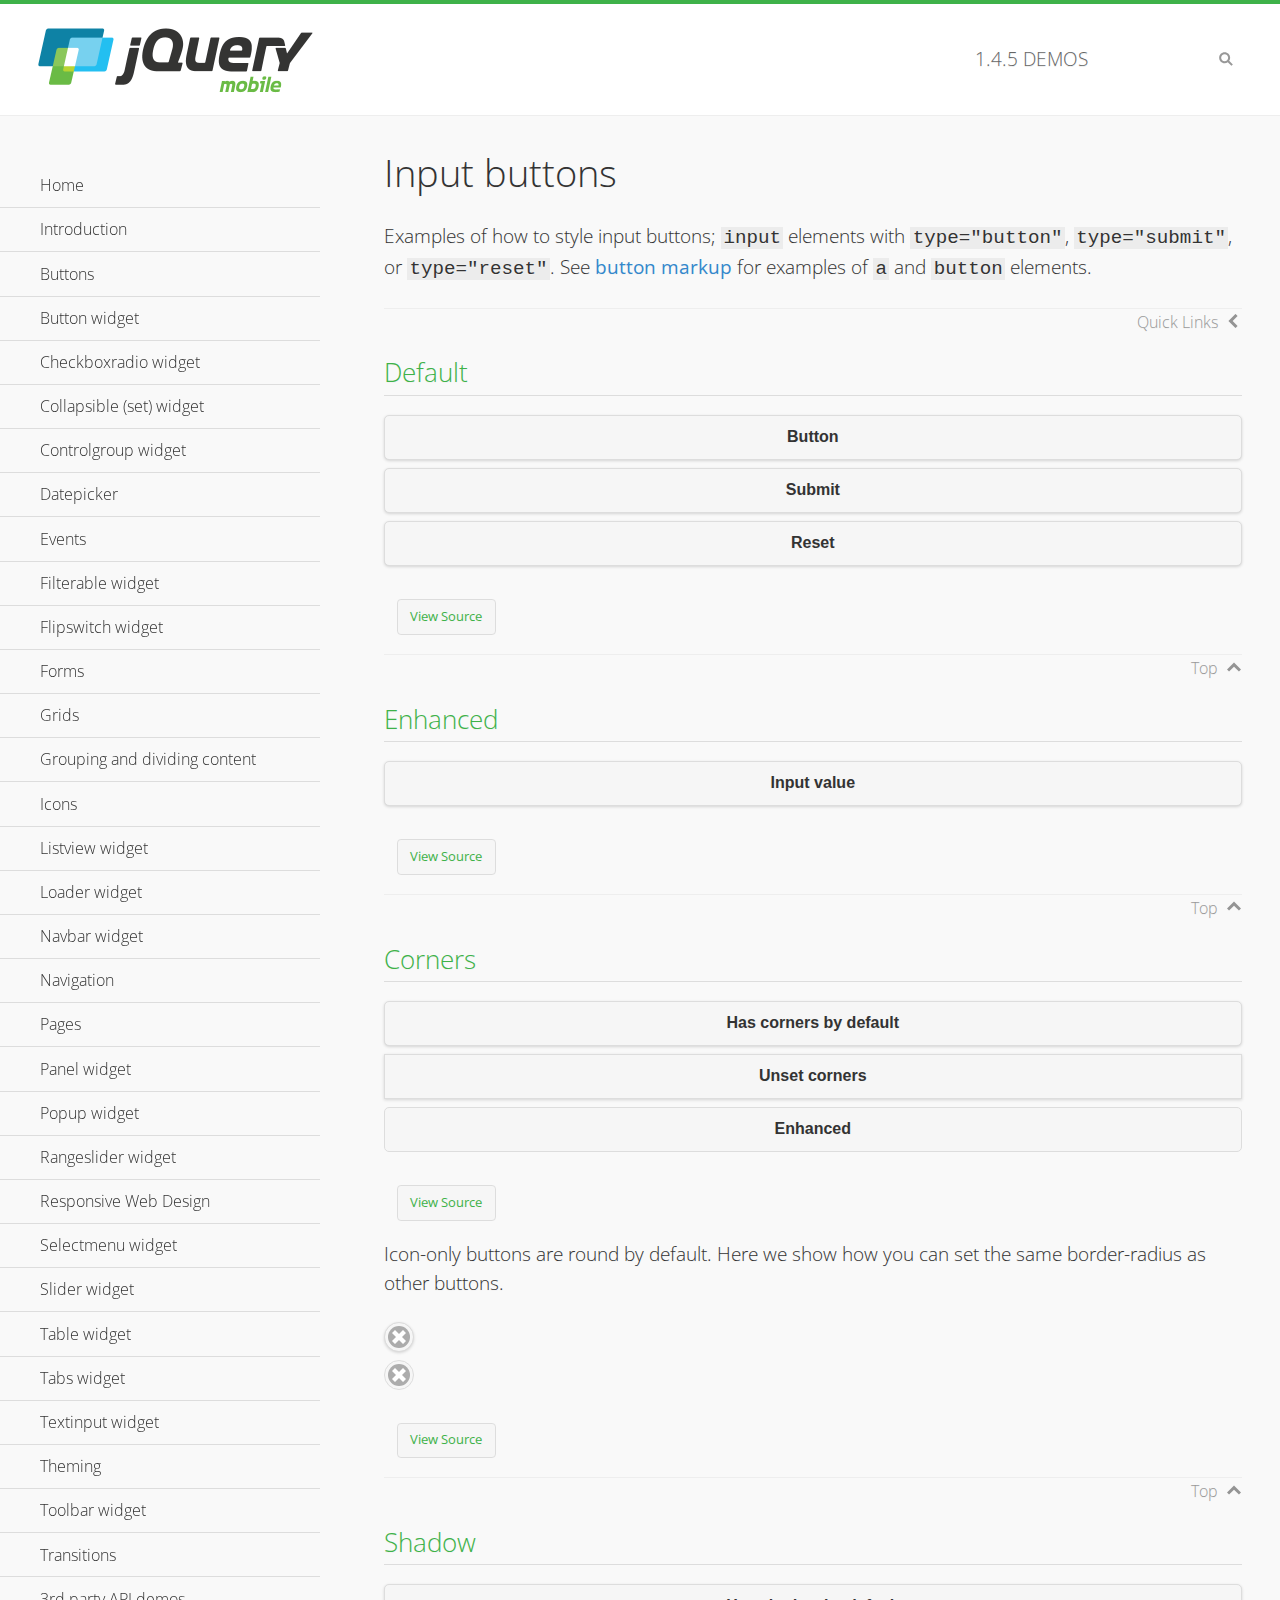
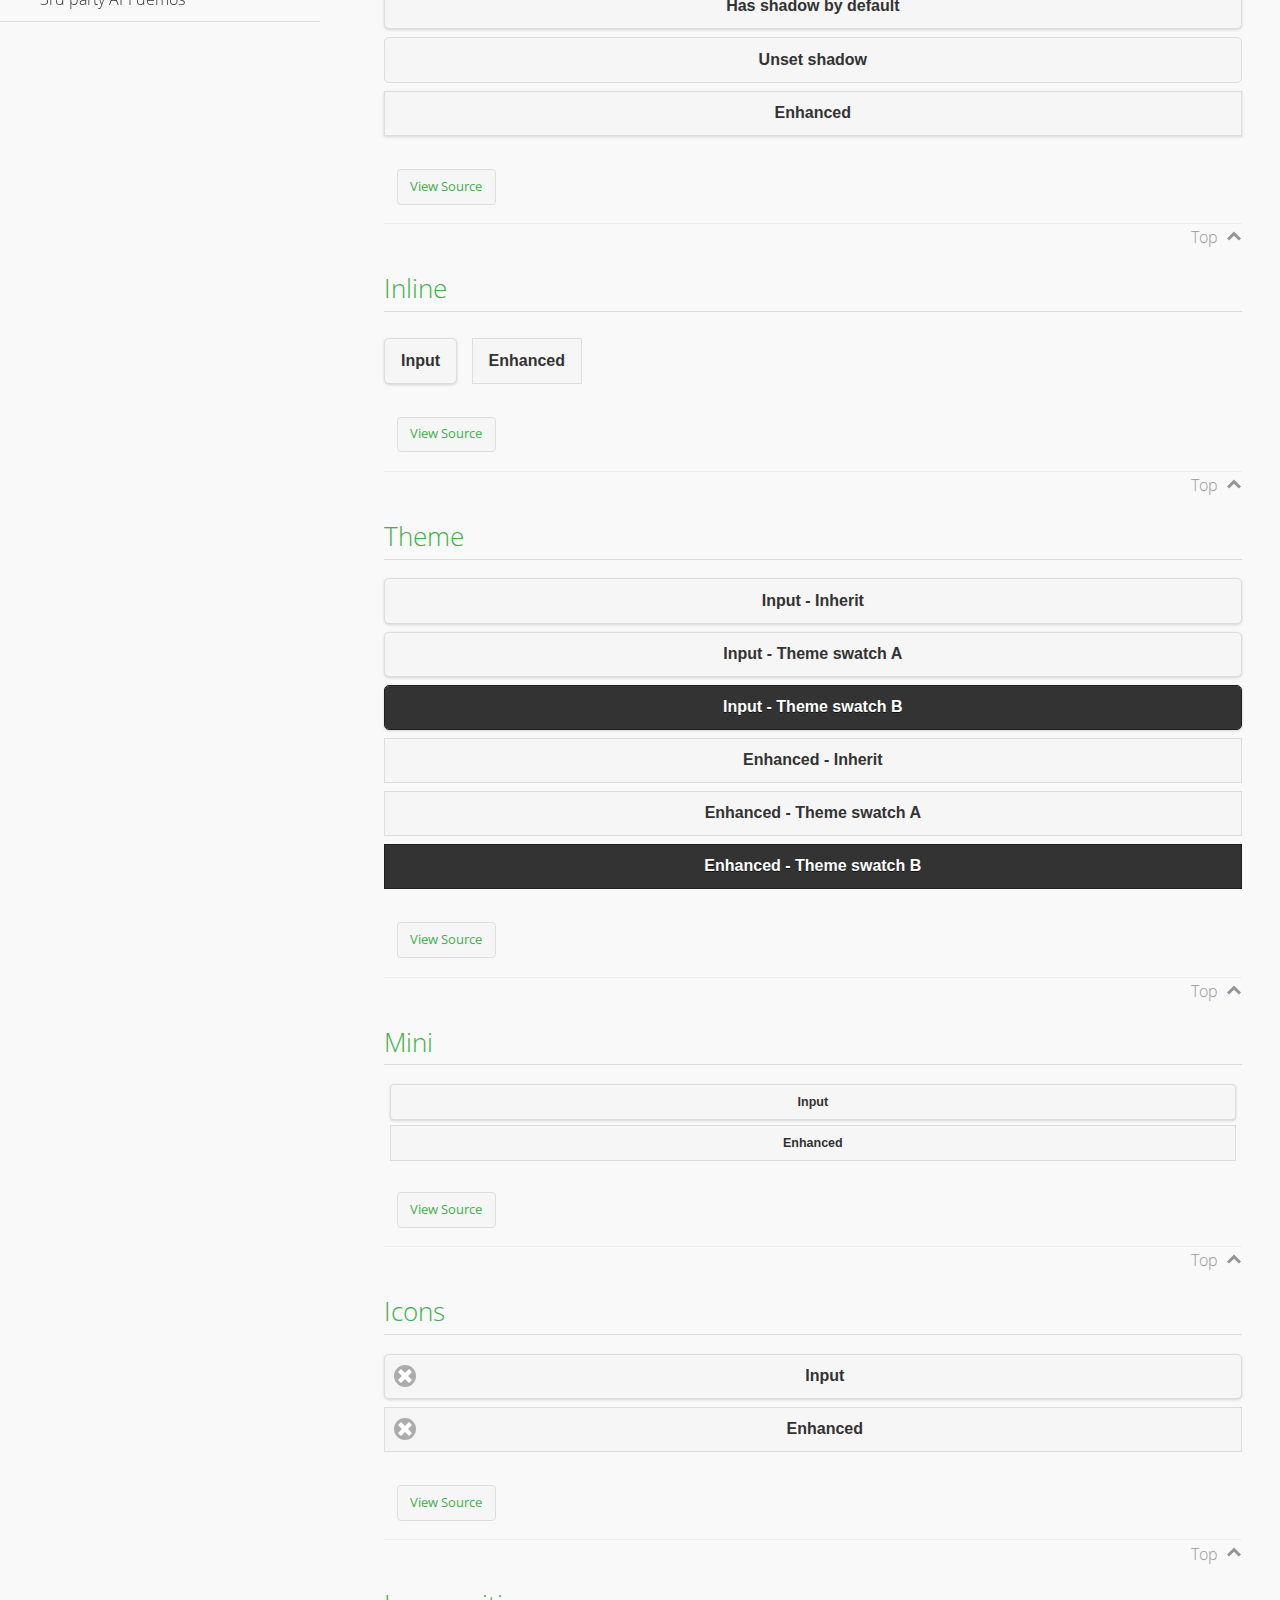
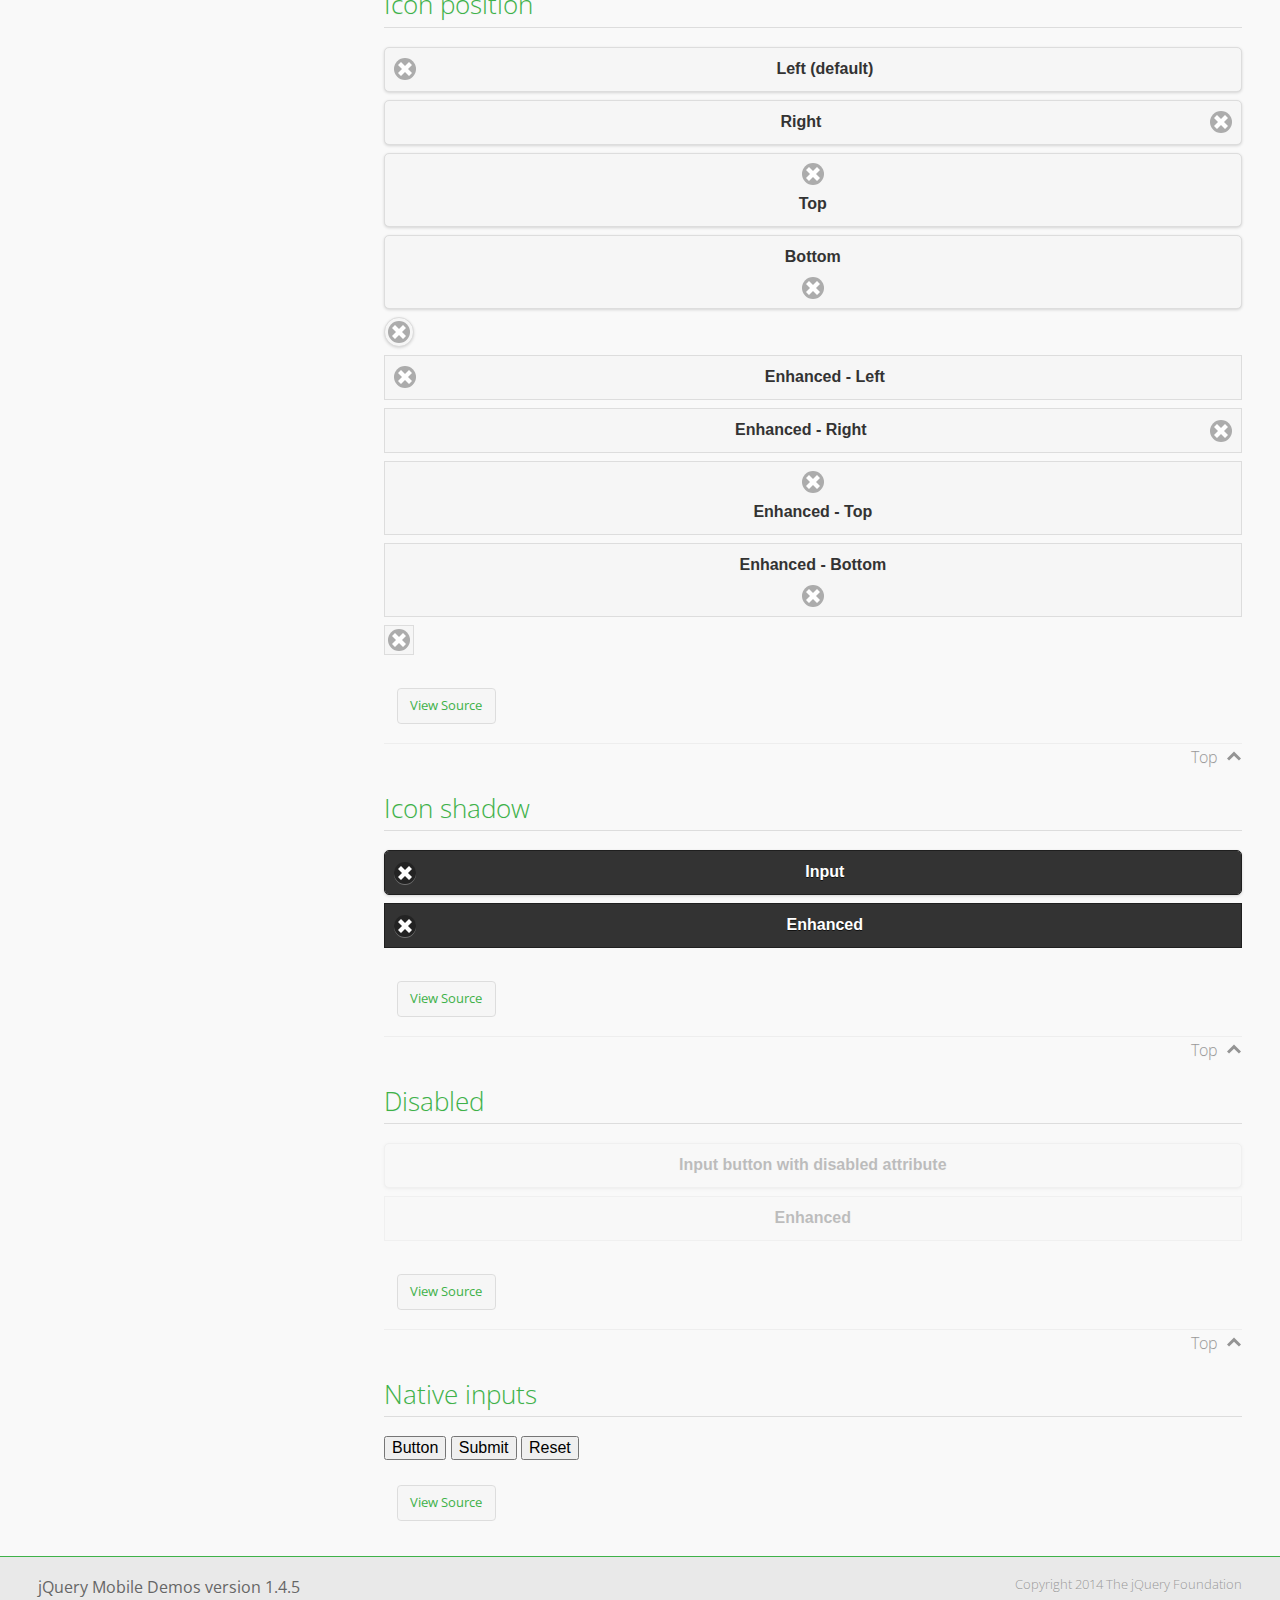
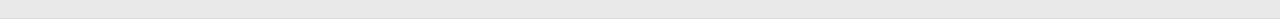
<file: out/artifacts/myapp_war_exploded/jquery.mobile-1.4.5/demos/button/index.html>
<!DOCTYPE html>
<html>
<head>
	<meta charset="utf-8">
	<meta name="viewport" content="width=device-width, initial-scale=1">
	<title>Input buttons - jQuery Mobile Demos</title>
	<link rel="shortcut icon" href="../favicon.ico">
    <link rel="stylesheet" href="http://fonts.googleapis.com/css?family=Open+Sans:300,400,700">
	<link rel="stylesheet" href="../css/themes/default/jquery.mobile-1.4.5.min.css">
	<link rel="stylesheet" href="../_assets/css/jqm-demos.css">
	<script src="../js/jquery.js"></script>
	<script src="../_assets/js/index.js"></script>
	<script src="../js/jquery.mobile-1.4.5.min.js"></script>
</head>
<body>
<div data-role="page" class="jqm-demos" data-quicklinks="true">

	<div data-role="header" class="jqm-header">
		<h2><a href="../" title="jQuery Mobile Demos home"><img src="../_assets/img/jquery-logo.png" alt="jQuery Mobile"></a></h2>
		<p><span class="jqm-version"></span> Demos</p>
		<a href="#" class="jqm-navmenu-link ui-btn ui-btn-icon-notext ui-corner-all ui-icon-bars ui-nodisc-icon ui-alt-icon ui-btn-left">Menu</a>
		<a href="#" class="jqm-search-link ui-btn ui-btn-icon-notext ui-corner-all ui-icon-search ui-nodisc-icon ui-alt-icon ui-btn-right">Search</a>
	</div><!-- /header -->

	<div role="main" class="ui-content jqm-content">

		<h1>Input buttons</h1>

		<p>Examples of how to style input buttons; <code>input</code> elements with <code>type="button"</code>, <code>type="submit"</code>, or <code>type="reset"</code>. See <a href="../button-markup/">button markup</a> for examples of <code>a</code> and <code>button</code> elements.</p>

		<h2>Default</h2>

		<div data-demo-html="true">
			<form>
				<input type="button" value="Button">
				<input type="submit" value="Submit">
				<input type="reset" value="Reset">
			</form>
		</div><!--/demo-html -->

		<h2>Enhanced</h2>

		<div data-demo-html="true">
			<form>
				<div class="ui-input-btn ui-btn ui-corner-all ui-shadow">
					Input value
					<input type="button" data-enhanced="true" value="Input value">
				</div>
			</form>
		</div><!--/demo-html -->

		<h2>Corners</h2>

		<div data-demo-html="true">
			<form>
				<input type="button" value="Has corners by default">
				<input type="button" data-corners="false" value="Unset corners">
				<div class="ui-input-btn ui-btn ui-corner-all">
					Enhanced
					<input type="button" data-enhanced="true" value="Enhanced">
				</div>
			</form>
		</div><!--/demo-html -->

		<p>Icon-only buttons are round by default. Here we show how you can set the same border-radius as other buttons.</p>

		<div data-demo-html="true" data-demo-css="true">
			<form>
				<input type="button" data-icon="delete" data-iconpos="notext" value="Icon only">
				<div id="custom-border-radius">
					<div class="ui-input-btn ui-btn ui-icon-delete ui-btn-icon-notext ui-corner-all">
						Enhanced - Icon only
						<input type="button" data-enhanced="true" value="Enhanced - Icon only">
					</div>
				</div>
			</form>
		</div><!--/demo-html -->

		<h2>Shadow</h2>

		<div data-demo-html="true">
			<form>
				<input type="button" value="Has shadow by default">
				<input type="button" data-shadow="false" value="Unset shadow">
				<div class="ui-input-btn ui-btn ui-shadow">
					Enhanced
					<input type="button" data-enhanced="true" value="Enhanced">
				</div>
			</form>
		</div><!--/demo-html -->

		<h2>Inline</h2>

		<div data-demo-html="true">
			<form>
				<input type="button" data-inline="true" value="Input">
				<div class="ui-input-btn ui-btn ui-btn-inline">
					Enhanced
					<input type="button" data-enhanced="true" value="Enhanced">
				</div>
			</form>
		</div><!--/demo-html -->

		<h2>Theme</h2>

		<div data-demo-html="true">
			<form>
				<input type="button" value="Input - Inherit">
				<input type="button" data-theme="a" value="Input - Theme swatch A">
				<input type="button" data-theme="b" value="Input - Theme swatch B">
				<div class="ui-input-btn ui-btn">
					Enhanced - Inherit
					<input type="button" data-enhanced="true" value="Enhanced - Inherit">
				</div>
				<div class="ui-input-btn ui-btn ui-btn-a">
					Enhanced - Theme swatch A
					<input type="button" data-enhanced="true" value="Enhanced - Theme swatch A">
				</div>
				<div class="ui-input-btn ui-btn ui-btn-b">
					Enhanced - Theme swatch B
					<input type="button" data-enhanced="true" value="Enhanced - Theme swatch B">
				</div>
			</form>
		</div><!--/demo-html -->

		<h2>Mini</h2>

		<div data-demo-html="true">
			<form>
				<input type="button" data-mini="true" value="Input">
				<div class="ui-input-btn ui-btn ui-mini">
					Enhanced
					<input type="button" data-enhanced="true" value="Enhanced">
				</div>
			</form>
		</div><!--/demo-html -->

		<h2>Icons</h2>

		<div data-demo-html="true">
			<form>
				<input type="button" data-icon="delete" value="Input">
				<div class="ui-input-btn ui-btn ui-icon-delete ui-btn-icon-left">
					Enhanced
					<input type="button" data-enhanced="true" value="Enhanced">
				</div>
			</form>
		</div><!--/demo-html -->

		<h2>Icon position</h2>

		<div data-demo-html="true">
			<form>
				<input type="button" data-icon="delete" value="Left (default)">
				<input type="button" data-icon="delete" data-iconpos="right" value="Right">
				<input type="button" data-icon="delete" data-iconpos="top" value="Top">
				<input type="button" data-icon="delete" data-iconpos="bottom" value="Bottom">
				<input type="button" data-icon="delete" data-iconpos="notext" value="Icon only">
				<div class="ui-input-btn ui-btn ui-icon-delete ui-btn-icon-left">
					Enhanced - Left
					<input type="button" data-enhanced="true" value="Enhanced - Left">
				</div>
				<div class="ui-input-btn ui-btn ui-icon-delete ui-btn-icon-right">
					Enhanced - Right
					<input type="button" data-enhanced="true" value="Enhanced - Right">
				</div>
				<div class="ui-input-btn ui-btn ui-icon-delete ui-btn-icon-top">
					Enhanced - Top
					<input type="button" data-enhanced="true" value="Enhanced - Top">
				</div>
				<div class="ui-input-btn ui-btn ui-icon-delete ui-btn-icon-bottom">
					Enhanced - Bottom
					<input type="button" data-enhanced="true" value="Enhanced - Bottom">
				</div>
				<div class="ui-input-btn ui-btn ui-icon-delete ui-btn-icon-notext">
					Enhanced - Icon only
					<input type="button" data-enhanced="true" value="Enhanced - Icon only">
				</div>
			</form>
		</div><!--/demo-html -->

		<h2>Icon shadow</h2>

		<div data-demo-html="true">
			<form>
				<input type="button" data-theme="b" data-icon="delete" data-iconshadow="true" value="Input">
				<div class="ui-input-btn ui-btn ui-btn-b ui-icon-delete ui-btn-icon-left ui-shadow-icon">
					Enhanced
					<input type="button" data-enhanced="true" value="Enhanced">
				</div>
			</form>
		</div><!--/demo-html -->

		<h2>Disabled</h2>

		<div data-demo-html="true">
			<form>
				<input type="button" disabled value="Input button with disabled attribute">
				<div class="ui-input-btn ui-btn ui-state-disabled">
					Enhanced
					<input type="button" disabled data-enhanced="true" value="Enhanced">
				</div>
			</form>
		</div><!--/demo-html -->

		<h2>Native inputs</h2>

		<div data-demo-html="true">
			<form>
				<input type="button" data-role="none" value="Button">
				<input type="submit" data-role="none" value="Submit">
				<input type="reset" data-role="none" value="Reset">
			</form>
		</div><!--/demo-html -->

	</div><!-- /content -->
	    <div data-role="panel" class="jqm-navmenu-panel" data-position="left" data-display="overlay" data-theme="a">
	    	<ul class="jqm-list ui-alt-icon ui-nodisc-icon">
<li data-filtertext="demos homepage" data-icon="home"><a href=".././">Home</a></li>
<li data-filtertext="introduction overview getting started"><a href="../intro/" data-ajax="false">Introduction</a></li>
<li data-filtertext="buttons button markup buttonmarkup method anchor link button element"><a href="../button-markup/" data-ajax="false">Buttons</a></li>
<li data-filtertext="form button widget input button submit reset"><a href="../button/" data-ajax="false">Button widget</a></li>
<li data-role="collapsible" data-enhanced="true" data-collapsed-icon="carat-d" data-expanded-icon="carat-u" data-iconpos="right" data-inset="false" class="ui-collapsible ui-collapsible-themed-content ui-collapsible-collapsed">
	<h3 class="ui-collapsible-heading ui-collapsible-heading-collapsed">
		<a href="#" class="ui-collapsible-heading-toggle ui-btn ui-btn-icon-right ui-btn-inherit ui-icon-carat-d">
		    Checkboxradio widget<span class="ui-collapsible-heading-status"> click to expand contents</span>
		</a>
	</h3>
	<div class="ui-collapsible-content ui-body-inherit ui-collapsible-content-collapsed" aria-hidden="true">
		<ul>
			<li data-filtertext="form checkboxradio widget checkbox input checkboxes controlgroups"><a href="../checkboxradio-checkbox/" data-ajax="false">Checkboxes</a></li>
			<li data-filtertext="form checkboxradio widget radio input radio buttons controlgroups"><a href="../checkboxradio-radio/" data-ajax="false">Radio buttons</a></li>
		</ul>
	</div>
</li>
<li data-role="collapsible" data-enhanced="true" data-collapsed-icon="carat-d" data-expanded-icon="carat-u" data-iconpos="right" data-inset="false" class="ui-collapsible ui-collapsible-themed-content ui-collapsible-collapsed">
	<h3 class="ui-collapsible-heading ui-collapsible-heading-collapsed">
		<a href="#" class="ui-collapsible-heading-toggle ui-btn ui-btn-icon-right ui-btn-inherit ui-icon-carat-d">
			Collapsible (set) widget<span class="ui-collapsible-heading-status"> click to expand contents</span>
		</a>
	</h3>
	<div class="ui-collapsible-content ui-body-inherit ui-collapsible-content-collapsed" aria-hidden="true">
		<ul>
			<li data-filtertext="collapsibles content formatting"><a href="../collapsible/" data-ajax="false">Collapsible</a></li>
			<li data-filtertext="dynamic collapsible set accordion append expand"><a href="../collapsible-dynamic/" data-ajax="false">Dynamic collapsibles</a></li>
			<li data-filtertext="accordions collapsible set widget content formatting grouped collapsibles"><a href="../collapsibleset/" data-ajax="false">Collapsible set</a></li>
		</ul>
	</div>
</li>
<li data-role="collapsible" data-enhanced="true" data-collapsed-icon="carat-d" data-expanded-icon="carat-u" data-iconpos="right" data-inset="false" class="ui-collapsible ui-collapsible-themed-content ui-collapsible-collapsed">
	<h3 class="ui-collapsible-heading ui-collapsible-heading-collapsed">
		<a href="#" class="ui-collapsible-heading-toggle ui-btn ui-btn-icon-right ui-btn-inherit ui-icon-carat-d">
			Controlgroup widget<span class="ui-collapsible-heading-status"> click to expand contents</span>
		</a>
	</h3>
	<div class="ui-collapsible-content ui-body-inherit ui-collapsible-content-collapsed" aria-hidden="true">
		<ul>
			<li data-filtertext="controlgroups selectmenu checkboxradio input grouped buttons horizontal vertical"><a href="../controlgroup/" data-ajax="false">Controlgroup</a></li>
			<li data-filtertext="dynamic controlgroup dynamically add buttons"><a href="../controlgroup-dynamic/" data-ajax="false">Dynamic controlgroups</a></li>
		</ul>
	</div>
</li>
<li data-filtertext="form datepicker widget date input"><a href="../datepicker/" data-ajax="false">Datepicker</a></li>
<li data-role="collapsible" data-enhanced="true" data-collapsed-icon="carat-d" data-expanded-icon="carat-u" data-iconpos="right" data-inset="false" class="ui-collapsible ui-collapsible-themed-content ui-collapsible-collapsed">
	<h3 class="ui-collapsible-heading ui-collapsible-heading-collapsed">
		<a href="#" class="ui-collapsible-heading-toggle ui-btn ui-btn-icon-right ui-btn-inherit ui-icon-carat-d">
			Events<span class="ui-collapsible-heading-status"> click to expand contents</span>
		</a>
	</h3>
	<div class="ui-collapsible-content ui-body-inherit ui-collapsible-content-collapsed" aria-hidden="true">
		<ul>
			<li data-filtertext="swipe to delete list items listviews swipe events"><a href="../swipe-list/" data-ajax="false">Swipe list items</a></li>
			<li data-filtertext="swipe to navigate swipe page navigation swipe events"><a href="../swipe-page/" data-ajax="false">Swipe page navigation</a></li>
		</ul>
	</div>
</li>
<li data-filtertext="filterable filter elements sorting searching listview table"><a href="../filterable/" data-ajax="false">Filterable widget</a></li>
<li data-filtertext="form flipswitch widget flip toggle switch binary select checkbox input"><a href="../flipswitch/" data-ajax="false">Flipswitch widget</a></li>
<li data-role="collapsible" data-enhanced="true" data-collapsed-icon="carat-d" data-expanded-icon="carat-u" data-iconpos="right" data-inset="false" class="ui-collapsible ui-collapsible-themed-content ui-collapsible-collapsed">
	<h3 class="ui-collapsible-heading ui-collapsible-heading-collapsed">
		<a href="#" class="ui-collapsible-heading-toggle ui-btn ui-btn-icon-right ui-btn-inherit ui-icon-carat-d">
			Forms<span class="ui-collapsible-heading-status"> click to expand contents</span>
		</a>
	</h3>
	<div class="ui-collapsible-content ui-body-inherit ui-collapsible-content-collapsed" aria-hidden="true">
		<ul>
			<li data-filtertext="forms text checkbox radio range button submit reset inputs selects textarea slider flipswitch label form elements"><a href="../forms/" data-ajax="false">Forms</a></li>
			<li data-filtertext="form hide labels hidden accessible ui-hidden-accessible forms"><a href="../forms-label-hidden-accessible/" data-ajax="false">Hide labels</a></li>
			<li data-filtertext="form field containers fieldcontain ui-field-contain forms"><a href="../forms-field-contain/" data-ajax="false">Field containers</a></li>
			<li data-filtertext="forms disabled form elements"><a href="../forms-disabled/" data-ajax="false">Forms disabled</a></li>
			<li data-filtertext="forms gallery examples overview forms text checkbox radio range button submit reset inputs selects textarea slider flipswitch label form elements"><a href="../forms-gallery/" data-ajax="false">Forms gallery</a></li>
		</ul>
	</div>
</li>
<li data-role="collapsible" data-enhanced="true" data-collapsed-icon="carat-d" data-expanded-icon="carat-u" data-iconpos="right" data-inset="false" class="ui-collapsible ui-collapsible-themed-content ui-collapsible-collapsed">
	<h3 class="ui-collapsible-heading ui-collapsible-heading-collapsed">
		<a href="#" class="ui-collapsible-heading-toggle ui-btn ui-btn-icon-right ui-btn-inherit ui-icon-carat-d">
			Grids<span class="ui-collapsible-heading-status"> click to expand contents</span>
		</a>
	</h3>
	<div class="ui-collapsible-content ui-body-inherit ui-collapsible-content-collapsed" aria-hidden="true">
		<ul>
			<li data-filtertext="grids columns blocks content formatting rwd responsive css framework"><a href="../grids/" data-ajax="false">Grids</a></li>
			<li data-filtertext="buttons in grids css framework"><a href="../grids-buttons/" data-ajax="false">Buttons in grids</a></li>
			<li data-filtertext="custom responsive grids rwd css framework"><a href="../grids-custom-responsive/" data-ajax="false">Custom responsive grids</a></li>
		</ul>
	</div>
</li>
<li data-filtertext="blocks content formatting sections heading"><a href="../body-bar-classes/" data-ajax="false">Grouping and dividing content</a></li>
<li data-role="collapsible" data-enhanced="true" data-collapsed-icon="carat-d" data-expanded-icon="carat-u" data-iconpos="right" data-inset="false" class="ui-collapsible ui-collapsible-themed-content ui-collapsible-collapsed">
	<h3 class="ui-collapsible-heading ui-collapsible-heading-collapsed">
		<a href="#" class="ui-collapsible-heading-toggle ui-btn ui-btn-icon-right ui-btn-inherit ui-icon-carat-d">
			Icons<span class="ui-collapsible-heading-status"> click to expand contents</span>
		</a>
	</h3>
	<div class="ui-collapsible-content ui-body-inherit ui-collapsible-content-collapsed" aria-hidden="true">
		<ul>
			<li data-filtertext="button icons svg disc alt custom icon position"><a href="../icons/" data-ajax="false">Icons</a></li>
			<li data-filtertext=""><a href="../icons-grunticon/" data-ajax="false">Grunticon loader</a></li>
		</ul>
	</div>
</li>
<li data-role="collapsible" data-enhanced="true" data-collapsed-icon="carat-d" data-expanded-icon="carat-u" data-iconpos="right" data-inset="false" class="ui-collapsible ui-collapsible-themed-content ui-collapsible-collapsed">
	<h3 class="ui-collapsible-heading ui-collapsible-heading-collapsed">
		<a href="#" class="ui-collapsible-heading-toggle ui-btn ui-btn-icon-right ui-btn-inherit ui-icon-carat-d">
			Listview widget<span class="ui-collapsible-heading-status"> click to expand contents</span>
		</a>
	</h3>
	<div class="ui-collapsible-content ui-body-inherit ui-collapsible-content-collapsed" aria-hidden="true">
		<ul>
			<li data-filtertext="listview widget thumbnails icons nested split button collapsible ul ol"><a href="../listview/" data-ajax="false">Listview</a></li>
			<li data-filtertext="autocomplete filterable reveal listview filtertextbeforefilter placeholder"><a href="../listview-autocomplete/" data-ajax="false">Listview autocomplete</a></li>
			<li data-filtertext="autocomplete filterable reveal listview remote data filtertextbeforefilter placeholder"><a href="../listview-autocomplete-remote/" data-ajax="false">Listview autocomplete remote data</a></li>
			<li data-filtertext="autodividers anchor jump scroll linkbars listview lists ul ol"><a href="../listview-autodividers-linkbar/" data-ajax="false">Listview autodividers linkbar</a></li>
			<li data-filtertext="listview autodividers selector autodividersselector lists ul ol"><a href="../listview-autodividers-selector/" data-ajax="false">Listview autodividers selector</a></li>
			<li data-filtertext="listview nested list items"><a href="../listview-nested-lists/" data-ajax="false">Nested Listviews</a></li>
			<li data-filtertext="listview collapsible list items flat"><a href="../listview-collapsible-item-flat/" data-ajax="false">Listview collapsible list items (flat)</a></li>
			<li data-filtertext="listview collapsible list indented"><a href="../listview-collapsible-item-indented/" data-ajax="false">Listview collapsible list items (indented)</a></li>
			<li data-filtertext="grid listview responsive grids responsive listviews lists ul"><a href="../listview-grid/" data-ajax="false">Listview responsive grid</a></li>
		</ul>
	</div>
</li>
<li data-filtertext="loader widget page loading navigation overlay spinner"><a href="../loader/" data-ajax="false">Loader widget</a></li>
<li data-filtertext="navbar widget navmenu toolbars header footer"><a href="../navbar/" data-ajax="false">Navbar widget</a></li>
<li data-role="collapsible" data-enhanced="true" data-collapsed-icon="carat-d" data-expanded-icon="carat-u" data-iconpos="right" data-inset="false" class="ui-collapsible ui-collapsible-themed-content ui-collapsible-collapsed">
	<h3 class="ui-collapsible-heading ui-collapsible-heading-collapsed">
		<a href="#" class="ui-collapsible-heading-toggle ui-btn ui-btn-icon-right ui-btn-inherit ui-icon-carat-d">
			Navigation<span class="ui-collapsible-heading-status"> click to expand contents</span>
		</a>
	</h3>
	<div class="ui-collapsible-content ui-body-inherit ui-collapsible-content-collapsed" aria-hidden="true">
		<ul>
			<li data-filtertext="ajax navigation navigate widget history event method"><a href="../navigation/" data-ajax="false">Navigation</a></li>
			<li data-filtertext="linking pages page links navigation ajax prefetch cache"><a href="../navigation-linking-pages/" data-ajax="false">Linking pages</a></li>
			<!-- <li data-filtertext="php redirect server redirection server-side navigation"><a href="../navigation-php-redirect/" data-ajax="false">PHP redirect demo</a></li>-->
			<li data-filtertext="navigation redirection hash query"><a href="../navigation-hash-processing/" data-ajax="false">Hash processing demo</a></li>
			<li data-filtertext="navigation redirection hash query"><a href="../page-events/" data-ajax="false">Page Navigation Events</a></li>
		</ul>
	</div>
</li>
<li data-role="collapsible" data-enhanced="true" data-collapsed-icon="carat-d" data-expanded-icon="carat-u" data-iconpos="right" data-inset="false" class="ui-collapsible ui-collapsible-themed-content ui-collapsible-collapsed">
	<h3 class="ui-collapsible-heading ui-collapsible-heading-collapsed">
		<a href="#" class="ui-collapsible-heading-toggle ui-btn ui-btn-icon-right ui-btn-inherit ui-icon-carat-d">
			Pages<span class="ui-collapsible-heading-status"> click to expand contents</span>
		</a>
	</h3>
	<div class="ui-collapsible-content ui-body-inherit ui-collapsible-content-collapsed" aria-hidden="true">
		<ul>
			<li data-filtertext="pages page widget ajax navigation"><a href="../pages/" data-ajax="false">Pages</a></li>
			<li data-filtertext="single page"><a href="../pages-single-page/" data-ajax="false">Single page</a></li>
			<li data-filtertext="multipage multi-page page"><a href="../pages-multi-page/" data-ajax="false">Multi-page template</a></li>
			<li data-filtertext="dialog page widget modal popup"><a href="../pages-dialog/" data-ajax="false">Dialog page</a></li>
		</ul>
	</div>
</li>
<li data-role="collapsible" data-enhanced="true" data-collapsed-icon="carat-d" data-expanded-icon="carat-u" data-iconpos="right" data-inset="false" class="ui-collapsible ui-collapsible-themed-content ui-collapsible-collapsed">
	<h3 class="ui-collapsible-heading ui-collapsible-heading-collapsed">
		<a href="#" class="ui-collapsible-heading-toggle ui-btn ui-btn-icon-right ui-btn-inherit ui-icon-carat-d">
			Panel widget<span class="ui-collapsible-heading-status"> click to expand contents</span>
		</a>
	</h3>
	<div class="ui-collapsible-content ui-body-inherit ui-collapsible-content-collapsed" aria-hidden="true">
		<ul>
			<li data-filtertext="panel widget sliding panels reveal push overlay responsive"><a href="../panel/" data-ajax="false">Panel</a></li>
			<li data-filtertext=""><a href="../panel-external/" data-ajax="false">External panels</a></li>
			<li data-filtertext="panel "><a href="../panel-fixed/" data-ajax="false">Fixed panels</a></li>
			<li data-filtertext="panel slide panels sliding panels shadow rwd responsive breakpoint"><a href="../panel-responsive/" data-ajax="false">Panels responsive</a></li>
			<li data-filtertext="panel custom style custom panel width reveal shadow listview panel styling page background wrapper"><a href="../panel-styling/" data-ajax="false">Custom panel style</a></li>
			<li data-filtertext="panel open on swipe"><a href="../panel-swipe-open/" data-ajax="false">Panel open on swipe</a></li>
			<li data-filtertext="panels outside page internal external toolbars"><a href="../panel-external-internal/" data-ajax="false">Panel external and internal</a></li>
		</ul>
	</div>
</li>
<li data-role="collapsible" data-enhanced="true" data-collapsed-icon="carat-d" data-expanded-icon="carat-u" data-iconpos="right" data-inset="false" class="ui-collapsible ui-collapsible-themed-content ui-collapsible-collapsed">
	<h3 class="ui-collapsible-heading ui-collapsible-heading-collapsed">
		<a href="#" class="ui-collapsible-heading-toggle ui-btn ui-btn-icon-right ui-btn-inherit ui-icon-carat-d">
			Popup widget<span class="ui-collapsible-heading-status"> click to expand contents</span>
		</a>
	</h3>
	<div class="ui-collapsible-content ui-body-inherit ui-collapsible-content-collapsed" aria-hidden="true">
		<ul>
			<li data-filtertext="popup widget popups dialog modal transition tooltip lightbox form overlay screen flip pop fade transition"><a href="../popup/" data-ajax="false">Popup</a></li>
			<li data-filtertext="popup alignment position"><a href="../popup-alignment/" data-ajax="false">Popup alignment</a></li>
			<li data-filtertext="popup arrow size popups popover"><a href="../popup-arrow-size/" data-ajax="false">Popup arrow size</a></li>
			<li data-filtertext="dynamic popups popup images lightbox"><a href="../popup-dynamic/" data-ajax="false">Dynamic popups</a></li>
			<li data-filtertext="popups with iframes scaling"><a href="../popup-iframe/" data-ajax="false">Popups with iframes</a></li>
			<li data-filtertext="popup image scaling"><a href="../popup-image-scaling/" data-ajax="false">Popup image scaling</a></li>
			<li data-filtertext="external popup outside multi-page"><a href="../popup-outside-multipage/" data-ajax="false">Popup outside multi-page</a></li>
		</ul>
	</div>
</li>
<li data-filtertext="form rangeslider widget dual sliders dual handle sliders range input"><a href="../rangeslider/" data-ajax="false">Rangeslider widget</a></li>
<li data-filtertext="responsive web design rwd adaptive progressive enhancement PE accessible mobile breakpoints media query media queries"><a href="../rwd/" data-ajax="false">Responsive Web Design</a></li>
<li data-role="collapsible" data-enhanced="true" data-collapsed-icon="carat-d" data-expanded-icon="carat-u" data-iconpos="right" data-inset="false" class="ui-collapsible ui-collapsible-themed-content ui-collapsible-collapsed">
	<h3 class="ui-collapsible-heading ui-collapsible-heading-collapsed">
		<a href="#" class="ui-collapsible-heading-toggle ui-btn ui-btn-icon-right ui-btn-inherit ui-icon-carat-d">
			Selectmenu widget<span class="ui-collapsible-heading-status"> click to expand contents</span>
		</a>
	</h3>
	<div class="ui-collapsible-content ui-body-inherit ui-collapsible-content-collapsed" aria-hidden="true">
		<ul>
			<li data-filtertext="form selectmenu widget select input custom select menu selects"><a href="../selectmenu/" data-ajax="false">Selectmenu</a></li>
			<li data-filtertext="form custom select menu selectmenu widget custom menu option optgroup multiple selects"><a href="../selectmenu-custom/" data-ajax="false">Custom select menu</a></li>
			<li data-filtertext="filterable select filter popup dialog"><a href="../selectmenu-custom-filter/" data-ajax="false">Custom select menu with filter</a></li>
		</ul>
	</div>
</li>
<li data-role="collapsible" data-enhanced="true" data-collapsed-icon="carat-d" data-expanded-icon="carat-u" data-iconpos="right" data-inset="false" class="ui-collapsible ui-collapsible-themed-content ui-collapsible-collapsed">
	<h3 class="ui-collapsible-heading ui-collapsible-heading-collapsed">
		<a href="#" class="ui-collapsible-heading-toggle ui-btn ui-btn-icon-right ui-btn-inherit ui-icon-carat-d">
			Slider widget<span class="ui-collapsible-heading-status"> click to expand contents</span>
		</a>
	</h3>
	<div class="ui-collapsible-content ui-body-inherit ui-collapsible-content-collapsed" aria-hidden="true">
		<ul>
			<li data-filtertext="form slider widget range input single sliders"><a href="../slider/" data-ajax="false">Slider</a></li>
			<li data-filtertext="form slider widget flipswitch slider binary select flip toggle switch"><a href="../slider-flipswitch/" data-ajax="false">Slider flip toggle switch</a></li>
			<li data-filtertext="form slider tooltip handle value input range sliders"><a href="../slider-tooltip/" data-ajax="false">Slider tooltip</a></li>
		</ul>
	</div>
</li>
<li data-role="collapsible" data-enhanced="true" data-collapsed-icon="carat-d" data-expanded-icon="carat-u" data-iconpos="right" data-inset="false" class="ui-collapsible ui-collapsible-themed-content ui-collapsible-collapsed">
	<h3 class="ui-collapsible-heading ui-collapsible-heading-collapsed">
		<a href="#" class="ui-collapsible-heading-toggle ui-btn ui-btn-icon-right ui-btn-inherit ui-icon-carat-d">
			Table widget<span class="ui-collapsible-heading-status"> click to expand contents</span>
		</a>
	</h3>
	<div class="ui-collapsible-content ui-body-inherit ui-collapsible-content-collapsed" aria-hidden="true">
		<ul>
			<li data-filtertext="table widget reflow column toggle th td responsive tables rwd hide show tabular"><a href="../table-column-toggle/" data-ajax="false">Table Column Toggle</a></li>
			<li data-filtertext="table column toggle phone comparison demo"><a href="../table-column-toggle-example/" data-ajax="false">Table Column Toggle demo</a></li>
			<li data-filtertext="responsive tables table column toggle heading groups rwd breakpoint"><a href="../table-column-toggle-heading-groups/" data-ajax="false">Table Column Toggle heading groups</a></li>
			<li data-filtertext="responsive tables table column toggle hide rwd breakpoint customization options"><a href="../table-column-toggle-options/" data-ajax="false">Table Column Toggle options</a></li>
			<li data-filtertext="table reflow th td responsive rwd columns tabular"><a href="../table-reflow/" data-ajax="false">Table Reflow</a></li>
			<li data-filtertext="responsive tables table reflow heading groups rwd breakpoint"><a href="../table-reflow-heading-groups/" data-ajax="false">Table Reflow heading groups</a></li>
			<li data-filtertext="responsive tables table reflow stripes strokes table style"><a href="../table-reflow-stripes-strokes/" data-ajax="false">Table Reflow stripes and strokes</a></li>
			<li data-filtertext="responsive tables table reflow stack custom styles"><a href="../table-reflow-styling/" data-ajax="false">Table Reflow custom styles</a></li>
		</ul>
	</div>
</li>
<li data-filtertext="ui tabs widget"><a href="../tabs/" data-ajax="false">Tabs widget</a></li>
<li data-filtertext="form textinput widget text input textarea number date time tel email file color password"><a href="../textinput/" data-ajax="false">Textinput widget</a></li>
<li data-role="collapsible" data-enhanced="true" data-collapsed-icon="carat-d" data-expanded-icon="carat-u" data-iconpos="right" data-inset="false" class="ui-collapsible ui-collapsible-themed-content ui-collapsible-collapsed">
	<h3 class="ui-collapsible-heading ui-collapsible-heading-collapsed">
		<a href="#" class="ui-collapsible-heading-toggle ui-btn ui-btn-icon-right ui-btn-inherit ui-icon-carat-d">
			Theming<span class="ui-collapsible-heading-status"> click to expand contents</span>
		</a>
	</h3>
	<div class="ui-collapsible-content ui-body-inherit ui-collapsible-content-collapsed" aria-hidden="true">
		<ul>
			<li data-filtertext="default theme swatches theming style css"><a href="../theme-default/" data-ajax="false">Default theme</a></li>
			<li data-filtertext="classic theme old theme swatches theming style css"><a href="../theme-classic/" data-ajax="false">Classic theme</a></li>
		</ul>
	</div>
</li>
<li data-role="collapsible" data-enhanced="true" data-collapsed-icon="carat-d" data-expanded-icon="carat-u" data-iconpos="right" data-inset="false" class="ui-collapsible ui-collapsible-themed-content ui-collapsible-collapsed">
	<h3 class="ui-collapsible-heading ui-collapsible-heading-collapsed">
		<a href="#" class="ui-collapsible-heading-toggle ui-btn ui-btn-icon-right ui-btn-inherit ui-icon-carat-d">
			Toolbar widget<span class="ui-collapsible-heading-status"> click to expand contents</span>
		</a>
	</h3>
	<div class="ui-collapsible-content ui-body-inherit ui-collapsible-content-collapsed" aria-hidden="true">
		<ul>
			<li data-filtertext="toolbar widget header footer toolbars fixed fullscreen external sections"><a href="../toolbar/" data-ajax="false">Toolbar</a></li>
			<li data-filtertext="dynamic toolbars dynamically add toolbar header footer"><a href="../toolbar-dynamic/" data-ajax="false">Dynamic toolbars</a></li>
			<li data-filtertext="external toolbars header footer"><a href="../toolbar-external/" data-ajax="false">External toolbars</a></li>
			<li data-filtertext="fixed toolbars header footer"><a href="../toolbar-fixed/" data-ajax="false">Fixed toolbars</a></li>
			<li data-filtertext="fixed fullscreen toolbars header footer"><a href="../toolbar-fixed-fullscreen/" data-ajax="false">Fullscreen toolbars</a></li>
			<li data-filtertext="external fixed toolbars header footer"><a href="../toolbar-fixed-external/" data-ajax="false">Fixed external toolbars</a></li>
			<li data-filtertext="external persistent toolbars header footer navbar navmenu"><a href="../toolbar-fixed-persistent/" data-ajax="false">Persistent toolbars</a></li>
			<li data-filtertext="external ajax optimized toolbars persistent toolbars header footer navbar"><a href="../toolbar-fixed-persistent-optimized/" data-ajax="false">Ajax optimized toolbars</a></li>
			<li data-filtertext="form in toolbars header footer"><a href="../toolbar-fixed-forms/" data-ajax="false">Form in toolbar</a></li>
		</ul>
	</div>
</li>
<li data-filtertext="page transitions animated pages popup navigation flip slide fade pop"><a href="../transitions/" data-ajax="false">Transitions</a></li>
<li data-role="collapsible" data-enhanced="true" data-collapsed-icon="carat-d" data-expanded-icon="carat-u" data-iconpos="right" data-inset="false" class="ui-collapsible ui-collapsible-themed-content ui-collapsible-collapsed">
	<h3 class="ui-collapsible-heading ui-collapsible-heading-collapsed">
		<a href="#" class="ui-collapsible-heading-toggle ui-btn ui-btn-icon-right ui-btn-inherit ui-icon-carat-d">
			3rd party API demos<span class="ui-collapsible-heading-status"> click to expand contents</span>
		</a>
	</h3>
	<div class="ui-collapsible-content ui-body-inherit ui-collapsible-content-collapsed" aria-hidden="true">
		<ul>
			<li data-filtertext="backbone requirejs navigation router"><a href="../backbone-requirejs/" data-ajax="false">Backbone RequireJS</a></li>
			<li data-filtertext="google maps geolocation demo"><a href="../map-geolocation/" data-ajax="false">Google Maps geolocation</a></li>
			<li data-filtertext="google maps hybrid"><a href="../map-list-toggle/" data-ajax="false">Google Maps list toggle</a></li>
		</ul>
	</div>
</li>



		     </ul>
		</div><!-- /panel -->


	<div data-role="footer" data-position="fixed" data-tap-toggle="false" class="jqm-footer">
		<p>jQuery Mobile Demos version <span class="jqm-version"></span></p>
		<p>Copyright 2014 The jQuery Foundation</p>
	</div><!-- /footer -->
	<!-- TODO: This should become an external panel so we can add input to markup (unique ID) -->
    <div data-role="panel" class="jqm-search-panel" data-position="right" data-display="overlay" data-theme="a">
		<div class="jqm-search">
			<ul class="jqm-list" data-filter-placeholder="Search demos..." data-filter-reveal="true">
<li data-filtertext="demos homepage" data-icon="home"><a href=".././">Home</a></li>
<li data-filtertext="introduction overview getting started"><a href="../intro/" data-ajax="false">Introduction</a></li>
<li data-filtertext="buttons button markup buttonmarkup method anchor link button element"><a href="../button-markup/" data-ajax="false">Buttons</a></li>
<li data-filtertext="form button widget input button submit reset"><a href="../button/" data-ajax="false">Button widget</a></li>
<li data-role="collapsible" data-enhanced="true" data-collapsed-icon="carat-d" data-expanded-icon="carat-u" data-iconpos="right" data-inset="false" class="ui-collapsible ui-collapsible-themed-content ui-collapsible-collapsed">
	<h3 class="ui-collapsible-heading ui-collapsible-heading-collapsed">
		<a href="#" class="ui-collapsible-heading-toggle ui-btn ui-btn-icon-right ui-btn-inherit ui-icon-carat-d">
		    Checkboxradio widget<span class="ui-collapsible-heading-status"> click to expand contents</span>
		</a>
	</h3>
	<div class="ui-collapsible-content ui-body-inherit ui-collapsible-content-collapsed" aria-hidden="true">
		<ul>
			<li data-filtertext="form checkboxradio widget checkbox input checkboxes controlgroups"><a href="../checkboxradio-checkbox/" data-ajax="false">Checkboxes</a></li>
			<li data-filtertext="form checkboxradio widget radio input radio buttons controlgroups"><a href="../checkboxradio-radio/" data-ajax="false">Radio buttons</a></li>
		</ul>
	</div>
</li>
<li data-role="collapsible" data-enhanced="true" data-collapsed-icon="carat-d" data-expanded-icon="carat-u" data-iconpos="right" data-inset="false" class="ui-collapsible ui-collapsible-themed-content ui-collapsible-collapsed">
	<h3 class="ui-collapsible-heading ui-collapsible-heading-collapsed">
		<a href="#" class="ui-collapsible-heading-toggle ui-btn ui-btn-icon-right ui-btn-inherit ui-icon-carat-d">
			Collapsible (set) widget<span class="ui-collapsible-heading-status"> click to expand contents</span>
		</a>
	</h3>
	<div class="ui-collapsible-content ui-body-inherit ui-collapsible-content-collapsed" aria-hidden="true">
		<ul>
			<li data-filtertext="collapsibles content formatting"><a href="../collapsible/" data-ajax="false">Collapsible</a></li>
			<li data-filtertext="dynamic collapsible set accordion append expand"><a href="../collapsible-dynamic/" data-ajax="false">Dynamic collapsibles</a></li>
			<li data-filtertext="accordions collapsible set widget content formatting grouped collapsibles"><a href="../collapsibleset/" data-ajax="false">Collapsible set</a></li>
		</ul>
	</div>
</li>
<li data-role="collapsible" data-enhanced="true" data-collapsed-icon="carat-d" data-expanded-icon="carat-u" data-iconpos="right" data-inset="false" class="ui-collapsible ui-collapsible-themed-content ui-collapsible-collapsed">
	<h3 class="ui-collapsible-heading ui-collapsible-heading-collapsed">
		<a href="#" class="ui-collapsible-heading-toggle ui-btn ui-btn-icon-right ui-btn-inherit ui-icon-carat-d">
			Controlgroup widget<span class="ui-collapsible-heading-status"> click to expand contents</span>
		</a>
	</h3>
	<div class="ui-collapsible-content ui-body-inherit ui-collapsible-content-collapsed" aria-hidden="true">
		<ul>
			<li data-filtertext="controlgroups selectmenu checkboxradio input grouped buttons horizontal vertical"><a href="../controlgroup/" data-ajax="false">Controlgroup</a></li>
			<li data-filtertext="dynamic controlgroup dynamically add buttons"><a href="../controlgroup-dynamic/" data-ajax="false">Dynamic controlgroups</a></li>
		</ul>
	</div>
</li>
<li data-filtertext="form datepicker widget date input"><a href="../datepicker/" data-ajax="false">Datepicker</a></li>
<li data-role="collapsible" data-enhanced="true" data-collapsed-icon="carat-d" data-expanded-icon="carat-u" data-iconpos="right" data-inset="false" class="ui-collapsible ui-collapsible-themed-content ui-collapsible-collapsed">
	<h3 class="ui-collapsible-heading ui-collapsible-heading-collapsed">
		<a href="#" class="ui-collapsible-heading-toggle ui-btn ui-btn-icon-right ui-btn-inherit ui-icon-carat-d">
			Events<span class="ui-collapsible-heading-status"> click to expand contents</span>
		</a>
	</h3>
	<div class="ui-collapsible-content ui-body-inherit ui-collapsible-content-collapsed" aria-hidden="true">
		<ul>
			<li data-filtertext="swipe to delete list items listviews swipe events"><a href="../swipe-list/" data-ajax="false">Swipe list items</a></li>
			<li data-filtertext="swipe to navigate swipe page navigation swipe events"><a href="../swipe-page/" data-ajax="false">Swipe page navigation</a></li>
		</ul>
	</div>
</li>
<li data-filtertext="filterable filter elements sorting searching listview table"><a href="../filterable/" data-ajax="false">Filterable widget</a></li>
<li data-filtertext="form flipswitch widget flip toggle switch binary select checkbox input"><a href="../flipswitch/" data-ajax="false">Flipswitch widget</a></li>
<li data-role="collapsible" data-enhanced="true" data-collapsed-icon="carat-d" data-expanded-icon="carat-u" data-iconpos="right" data-inset="false" class="ui-collapsible ui-collapsible-themed-content ui-collapsible-collapsed">
	<h3 class="ui-collapsible-heading ui-collapsible-heading-collapsed">
		<a href="#" class="ui-collapsible-heading-toggle ui-btn ui-btn-icon-right ui-btn-inherit ui-icon-carat-d">
			Forms<span class="ui-collapsible-heading-status"> click to expand contents</span>
		</a>
	</h3>
	<div class="ui-collapsible-content ui-body-inherit ui-collapsible-content-collapsed" aria-hidden="true">
		<ul>
			<li data-filtertext="forms text checkbox radio range button submit reset inputs selects textarea slider flipswitch label form elements"><a href="../forms/" data-ajax="false">Forms</a></li>
			<li data-filtertext="form hide labels hidden accessible ui-hidden-accessible forms"><a href="../forms-label-hidden-accessible/" data-ajax="false">Hide labels</a></li>
			<li data-filtertext="form field containers fieldcontain ui-field-contain forms"><a href="../forms-field-contain/" data-ajax="false">Field containers</a></li>
			<li data-filtertext="forms disabled form elements"><a href="../forms-disabled/" data-ajax="false">Forms disabled</a></li>
			<li data-filtertext="forms gallery examples overview forms text checkbox radio range button submit reset inputs selects textarea slider flipswitch label form elements"><a href="../forms-gallery/" data-ajax="false">Forms gallery</a></li>
		</ul>
	</div>
</li>
<li data-role="collapsible" data-enhanced="true" data-collapsed-icon="carat-d" data-expanded-icon="carat-u" data-iconpos="right" data-inset="false" class="ui-collapsible ui-collapsible-themed-content ui-collapsible-collapsed">
	<h3 class="ui-collapsible-heading ui-collapsible-heading-collapsed">
		<a href="#" class="ui-collapsible-heading-toggle ui-btn ui-btn-icon-right ui-btn-inherit ui-icon-carat-d">
			Grids<span class="ui-collapsible-heading-status"> click to expand contents</span>
		</a>
	</h3>
	<div class="ui-collapsible-content ui-body-inherit ui-collapsible-content-collapsed" aria-hidden="true">
		<ul>
			<li data-filtertext="grids columns blocks content formatting rwd responsive css framework"><a href="../grids/" data-ajax="false">Grids</a></li>
			<li data-filtertext="buttons in grids css framework"><a href="../grids-buttons/" data-ajax="false">Buttons in grids</a></li>
			<li data-filtertext="custom responsive grids rwd css framework"><a href="../grids-custom-responsive/" data-ajax="false">Custom responsive grids</a></li>
		</ul>
	</div>
</li>
<li data-filtertext="blocks content formatting sections heading"><a href="../body-bar-classes/" data-ajax="false">Grouping and dividing content</a></li>
<li data-role="collapsible" data-enhanced="true" data-collapsed-icon="carat-d" data-expanded-icon="carat-u" data-iconpos="right" data-inset="false" class="ui-collapsible ui-collapsible-themed-content ui-collapsible-collapsed">
	<h3 class="ui-collapsible-heading ui-collapsible-heading-collapsed">
		<a href="#" class="ui-collapsible-heading-toggle ui-btn ui-btn-icon-right ui-btn-inherit ui-icon-carat-d">
			Icons<span class="ui-collapsible-heading-status"> click to expand contents</span>
		</a>
	</h3>
	<div class="ui-collapsible-content ui-body-inherit ui-collapsible-content-collapsed" aria-hidden="true">
		<ul>
			<li data-filtertext="button icons svg disc alt custom icon position"><a href="../icons/" data-ajax="false">Icons</a></li>
			<li data-filtertext=""><a href="../icons-grunticon/" data-ajax="false">Grunticon loader</a></li>
		</ul>
	</div>
</li>
<li data-role="collapsible" data-enhanced="true" data-collapsed-icon="carat-d" data-expanded-icon="carat-u" data-iconpos="right" data-inset="false" class="ui-collapsible ui-collapsible-themed-content ui-collapsible-collapsed">
	<h3 class="ui-collapsible-heading ui-collapsible-heading-collapsed">
		<a href="#" class="ui-collapsible-heading-toggle ui-btn ui-btn-icon-right ui-btn-inherit ui-icon-carat-d">
			Listview widget<span class="ui-collapsible-heading-status"> click to expand contents</span>
		</a>
	</h3>
	<div class="ui-collapsible-content ui-body-inherit ui-collapsible-content-collapsed" aria-hidden="true">
		<ul>
			<li data-filtertext="listview widget thumbnails icons nested split button collapsible ul ol"><a href="../listview/" data-ajax="false">Listview</a></li>
			<li data-filtertext="autocomplete filterable reveal listview filtertextbeforefilter placeholder"><a href="../listview-autocomplete/" data-ajax="false">Listview autocomplete</a></li>
			<li data-filtertext="autocomplete filterable reveal listview remote data filtertextbeforefilter placeholder"><a href="../listview-autocomplete-remote/" data-ajax="false">Listview autocomplete remote data</a></li>
			<li data-filtertext="autodividers anchor jump scroll linkbars listview lists ul ol"><a href="../listview-autodividers-linkbar/" data-ajax="false">Listview autodividers linkbar</a></li>
			<li data-filtertext="listview autodividers selector autodividersselector lists ul ol"><a href="../listview-autodividers-selector/" data-ajax="false">Listview autodividers selector</a></li>
			<li data-filtertext="listview nested list items"><a href="../listview-nested-lists/" data-ajax="false">Nested Listviews</a></li>
			<li data-filtertext="listview collapsible list items flat"><a href="../listview-collapsible-item-flat/" data-ajax="false">Listview collapsible list items (flat)</a></li>
			<li data-filtertext="listview collapsible list indented"><a href="../listview-collapsible-item-indented/" data-ajax="false">Listview collapsible list items (indented)</a></li>
			<li data-filtertext="grid listview responsive grids responsive listviews lists ul"><a href="../listview-grid/" data-ajax="false">Listview responsive grid</a></li>
		</ul>
	</div>
</li>
<li data-filtertext="loader widget page loading navigation overlay spinner"><a href="../loader/" data-ajax="false">Loader widget</a></li>
<li data-filtertext="navbar widget navmenu toolbars header footer"><a href="../navbar/" data-ajax="false">Navbar widget</a></li>
<li data-role="collapsible" data-enhanced="true" data-collapsed-icon="carat-d" data-expanded-icon="carat-u" data-iconpos="right" data-inset="false" class="ui-collapsible ui-collapsible-themed-content ui-collapsible-collapsed">
	<h3 class="ui-collapsible-heading ui-collapsible-heading-collapsed">
		<a href="#" class="ui-collapsible-heading-toggle ui-btn ui-btn-icon-right ui-btn-inherit ui-icon-carat-d">
			Navigation<span class="ui-collapsible-heading-status"> click to expand contents</span>
		</a>
	</h3>
	<div class="ui-collapsible-content ui-body-inherit ui-collapsible-content-collapsed" aria-hidden="true">
		<ul>
			<li data-filtertext="ajax navigation navigate widget history event method"><a href="../navigation/" data-ajax="false">Navigation</a></li>
			<li data-filtertext="linking pages page links navigation ajax prefetch cache"><a href="../navigation-linking-pages/" data-ajax="false">Linking pages</a></li>
			<!-- <li data-filtertext="php redirect server redirection server-side navigation"><a href="../navigation-php-redirect/" data-ajax="false">PHP redirect demo</a></li>-->
			<li data-filtertext="navigation redirection hash query"><a href="../navigation-hash-processing/" data-ajax="false">Hash processing demo</a></li>
			<li data-filtertext="navigation redirection hash query"><a href="../page-events/" data-ajax="false">Page Navigation Events</a></li>
		</ul>
	</div>
</li>
<li data-role="collapsible" data-enhanced="true" data-collapsed-icon="carat-d" data-expanded-icon="carat-u" data-iconpos="right" data-inset="false" class="ui-collapsible ui-collapsible-themed-content ui-collapsible-collapsed">
	<h3 class="ui-collapsible-heading ui-collapsible-heading-collapsed">
		<a href="#" class="ui-collapsible-heading-toggle ui-btn ui-btn-icon-right ui-btn-inherit ui-icon-carat-d">
			Pages<span class="ui-collapsible-heading-status"> click to expand contents</span>
		</a>
	</h3>
	<div class="ui-collapsible-content ui-body-inherit ui-collapsible-content-collapsed" aria-hidden="true">
		<ul>
			<li data-filtertext="pages page widget ajax navigation"><a href="../pages/" data-ajax="false">Pages</a></li>
			<li data-filtertext="single page"><a href="../pages-single-page/" data-ajax="false">Single page</a></li>
			<li data-filtertext="multipage multi-page page"><a href="../pages-multi-page/" data-ajax="false">Multi-page template</a></li>
			<li data-filtertext="dialog page widget modal popup"><a href="../pages-dialog/" data-ajax="false">Dialog page</a></li>
		</ul>
	</div>
</li>
<li data-role="collapsible" data-enhanced="true" data-collapsed-icon="carat-d" data-expanded-icon="carat-u" data-iconpos="right" data-inset="false" class="ui-collapsible ui-collapsible-themed-content ui-collapsible-collapsed">
	<h3 class="ui-collapsible-heading ui-collapsible-heading-collapsed">
		<a href="#" class="ui-collapsible-heading-toggle ui-btn ui-btn-icon-right ui-btn-inherit ui-icon-carat-d">
			Panel widget<span class="ui-collapsible-heading-status"> click to expand contents</span>
		</a>
	</h3>
	<div class="ui-collapsible-content ui-body-inherit ui-collapsible-content-collapsed" aria-hidden="true">
		<ul>
			<li data-filtertext="panel widget sliding panels reveal push overlay responsive"><a href="../panel/" data-ajax="false">Panel</a></li>
			<li data-filtertext=""><a href="../panel-external/" data-ajax="false">External panels</a></li>
			<li data-filtertext="panel "><a href="../panel-fixed/" data-ajax="false">Fixed panels</a></li>
			<li data-filtertext="panel slide panels sliding panels shadow rwd responsive breakpoint"><a href="../panel-responsive/" data-ajax="false">Panels responsive</a></li>
			<li data-filtertext="panel custom style custom panel width reveal shadow listview panel styling page background wrapper"><a href="../panel-styling/" data-ajax="false">Custom panel style</a></li>
			<li data-filtertext="panel open on swipe"><a href="../panel-swipe-open/" data-ajax="false">Panel open on swipe</a></li>
			<li data-filtertext="panels outside page internal external toolbars"><a href="../panel-external-internal/" data-ajax="false">Panel external and internal</a></li>
		</ul>
	</div>
</li>
<li data-role="collapsible" data-enhanced="true" data-collapsed-icon="carat-d" data-expanded-icon="carat-u" data-iconpos="right" data-inset="false" class="ui-collapsible ui-collapsible-themed-content ui-collapsible-collapsed">
	<h3 class="ui-collapsible-heading ui-collapsible-heading-collapsed">
		<a href="#" class="ui-collapsible-heading-toggle ui-btn ui-btn-icon-right ui-btn-inherit ui-icon-carat-d">
			Popup widget<span class="ui-collapsible-heading-status"> click to expand contents</span>
		</a>
	</h3>
	<div class="ui-collapsible-content ui-body-inherit ui-collapsible-content-collapsed" aria-hidden="true">
		<ul>
			<li data-filtertext="popup widget popups dialog modal transition tooltip lightbox form overlay screen flip pop fade transition"><a href="../popup/" data-ajax="false">Popup</a></li>
			<li data-filtertext="popup alignment position"><a href="../popup-alignment/" data-ajax="false">Popup alignment</a></li>
			<li data-filtertext="popup arrow size popups popover"><a href="../popup-arrow-size/" data-ajax="false">Popup arrow size</a></li>
			<li data-filtertext="dynamic popups popup images lightbox"><a href="../popup-dynamic/" data-ajax="false">Dynamic popups</a></li>
			<li data-filtertext="popups with iframes scaling"><a href="../popup-iframe/" data-ajax="false">Popups with iframes</a></li>
			<li data-filtertext="popup image scaling"><a href="../popup-image-scaling/" data-ajax="false">Popup image scaling</a></li>
			<li data-filtertext="external popup outside multi-page"><a href="../popup-outside-multipage/" data-ajax="false">Popup outside multi-page</a></li>
		</ul>
	</div>
</li>
<li data-filtertext="form rangeslider widget dual sliders dual handle sliders range input"><a href="../rangeslider/" data-ajax="false">Rangeslider widget</a></li>
<li data-filtertext="responsive web design rwd adaptive progressive enhancement PE accessible mobile breakpoints media query media queries"><a href="../rwd/" data-ajax="false">Responsive Web Design</a></li>
<li data-role="collapsible" data-enhanced="true" data-collapsed-icon="carat-d" data-expanded-icon="carat-u" data-iconpos="right" data-inset="false" class="ui-collapsible ui-collapsible-themed-content ui-collapsible-collapsed">
	<h3 class="ui-collapsible-heading ui-collapsible-heading-collapsed">
		<a href="#" class="ui-collapsible-heading-toggle ui-btn ui-btn-icon-right ui-btn-inherit ui-icon-carat-d">
			Selectmenu widget<span class="ui-collapsible-heading-status"> click to expand contents</span>
		</a>
	</h3>
	<div class="ui-collapsible-content ui-body-inherit ui-collapsible-content-collapsed" aria-hidden="true">
		<ul>
			<li data-filtertext="form selectmenu widget select input custom select menu selects"><a href="../selectmenu/" data-ajax="false">Selectmenu</a></li>
			<li data-filtertext="form custom select menu selectmenu widget custom menu option optgroup multiple selects"><a href="../selectmenu-custom/" data-ajax="false">Custom select menu</a></li>
			<li data-filtertext="filterable select filter popup dialog"><a href="../selectmenu-custom-filter/" data-ajax="false">Custom select menu with filter</a></li>
		</ul>
	</div>
</li>
<li data-role="collapsible" data-enhanced="true" data-collapsed-icon="carat-d" data-expanded-icon="carat-u" data-iconpos="right" data-inset="false" class="ui-collapsible ui-collapsible-themed-content ui-collapsible-collapsed">
	<h3 class="ui-collapsible-heading ui-collapsible-heading-collapsed">
		<a href="#" class="ui-collapsible-heading-toggle ui-btn ui-btn-icon-right ui-btn-inherit ui-icon-carat-d">
			Slider widget<span class="ui-collapsible-heading-status"> click to expand contents</span>
		</a>
	</h3>
	<div class="ui-collapsible-content ui-body-inherit ui-collapsible-content-collapsed" aria-hidden="true">
		<ul>
			<li data-filtertext="form slider widget range input single sliders"><a href="../slider/" data-ajax="false">Slider</a></li>
			<li data-filtertext="form slider widget flipswitch slider binary select flip toggle switch"><a href="../slider-flipswitch/" data-ajax="false">Slider flip toggle switch</a></li>
			<li data-filtertext="form slider tooltip handle value input range sliders"><a href="../slider-tooltip/" data-ajax="false">Slider tooltip</a></li>
		</ul>
	</div>
</li>
<li data-role="collapsible" data-enhanced="true" data-collapsed-icon="carat-d" data-expanded-icon="carat-u" data-iconpos="right" data-inset="false" class="ui-collapsible ui-collapsible-themed-content ui-collapsible-collapsed">
	<h3 class="ui-collapsible-heading ui-collapsible-heading-collapsed">
		<a href="#" class="ui-collapsible-heading-toggle ui-btn ui-btn-icon-right ui-btn-inherit ui-icon-carat-d">
			Table widget<span class="ui-collapsible-heading-status"> click to expand contents</span>
		</a>
	</h3>
	<div class="ui-collapsible-content ui-body-inherit ui-collapsible-content-collapsed" aria-hidden="true">
		<ul>
			<li data-filtertext="table widget reflow column toggle th td responsive tables rwd hide show tabular"><a href="../table-column-toggle/" data-ajax="false">Table Column Toggle</a></li>
			<li data-filtertext="table column toggle phone comparison demo"><a href="../table-column-toggle-example/" data-ajax="false">Table Column Toggle demo</a></li>
			<li data-filtertext="responsive tables table column toggle heading groups rwd breakpoint"><a href="../table-column-toggle-heading-groups/" data-ajax="false">Table Column Toggle heading groups</a></li>
			<li data-filtertext="responsive tables table column toggle hide rwd breakpoint customization options"><a href="../table-column-toggle-options/" data-ajax="false">Table Column Toggle options</a></li>
			<li data-filtertext="table reflow th td responsive rwd columns tabular"><a href="../table-reflow/" data-ajax="false">Table Reflow</a></li>
			<li data-filtertext="responsive tables table reflow heading groups rwd breakpoint"><a href="../table-reflow-heading-groups/" data-ajax="false">Table Reflow heading groups</a></li>
			<li data-filtertext="responsive tables table reflow stripes strokes table style"><a href="../table-reflow-stripes-strokes/" data-ajax="false">Table Reflow stripes and strokes</a></li>
			<li data-filtertext="responsive tables table reflow stack custom styles"><a href="../table-reflow-styling/" data-ajax="false">Table Reflow custom styles</a></li>
		</ul>
	</div>
</li>
<li data-filtertext="ui tabs widget"><a href="../tabs/" data-ajax="false">Tabs widget</a></li>
<li data-filtertext="form textinput widget text input textarea number date time tel email file color password"><a href="../textinput/" data-ajax="false">Textinput widget</a></li>
<li data-role="collapsible" data-enhanced="true" data-collapsed-icon="carat-d" data-expanded-icon="carat-u" data-iconpos="right" data-inset="false" class="ui-collapsible ui-collapsible-themed-content ui-collapsible-collapsed">
	<h3 class="ui-collapsible-heading ui-collapsible-heading-collapsed">
		<a href="#" class="ui-collapsible-heading-toggle ui-btn ui-btn-icon-right ui-btn-inherit ui-icon-carat-d">
			Theming<span class="ui-collapsible-heading-status"> click to expand contents</span>
		</a>
	</h3>
	<div class="ui-collapsible-content ui-body-inherit ui-collapsible-content-collapsed" aria-hidden="true">
		<ul>
			<li data-filtertext="default theme swatches theming style css"><a href="../theme-default/" data-ajax="false">Default theme</a></li>
			<li data-filtertext="classic theme old theme swatches theming style css"><a href="../theme-classic/" data-ajax="false">Classic theme</a></li>
		</ul>
	</div>
</li>
<li data-role="collapsible" data-enhanced="true" data-collapsed-icon="carat-d" data-expanded-icon="carat-u" data-iconpos="right" data-inset="false" class="ui-collapsible ui-collapsible-themed-content ui-collapsible-collapsed">
	<h3 class="ui-collapsible-heading ui-collapsible-heading-collapsed">
		<a href="#" class="ui-collapsible-heading-toggle ui-btn ui-btn-icon-right ui-btn-inherit ui-icon-carat-d">
			Toolbar widget<span class="ui-collapsible-heading-status"> click to expand contents</span>
		</a>
	</h3>
	<div class="ui-collapsible-content ui-body-inherit ui-collapsible-content-collapsed" aria-hidden="true">
		<ul>
			<li data-filtertext="toolbar widget header footer toolbars fixed fullscreen external sections"><a href="../toolbar/" data-ajax="false">Toolbar</a></li>
			<li data-filtertext="dynamic toolbars dynamically add toolbar header footer"><a href="../toolbar-dynamic/" data-ajax="false">Dynamic toolbars</a></li>
			<li data-filtertext="external toolbars header footer"><a href="../toolbar-external/" data-ajax="false">External toolbars</a></li>
			<li data-filtertext="fixed toolbars header footer"><a href="../toolbar-fixed/" data-ajax="false">Fixed toolbars</a></li>
			<li data-filtertext="fixed fullscreen toolbars header footer"><a href="../toolbar-fixed-fullscreen/" data-ajax="false">Fullscreen toolbars</a></li>
			<li data-filtertext="external fixed toolbars header footer"><a href="../toolbar-fixed-external/" data-ajax="false">Fixed external toolbars</a></li>
			<li data-filtertext="external persistent toolbars header footer navbar navmenu"><a href="../toolbar-fixed-persistent/" data-ajax="false">Persistent toolbars</a></li>
			<li data-filtertext="external ajax optimized toolbars persistent toolbars header footer navbar"><a href="../toolbar-fixed-persistent-optimized/" data-ajax="false">Ajax optimized toolbars</a></li>
			<li data-filtertext="form in toolbars header footer"><a href="../toolbar-fixed-forms/" data-ajax="false">Form in toolbar</a></li>
		</ul>
	</div>
</li>
<li data-filtertext="page transitions animated pages popup navigation flip slide fade pop"><a href="../transitions/" data-ajax="false">Transitions</a></li>
<li data-role="collapsible" data-enhanced="true" data-collapsed-icon="carat-d" data-expanded-icon="carat-u" data-iconpos="right" data-inset="false" class="ui-collapsible ui-collapsible-themed-content ui-collapsible-collapsed">
	<h3 class="ui-collapsible-heading ui-collapsible-heading-collapsed">
		<a href="#" class="ui-collapsible-heading-toggle ui-btn ui-btn-icon-right ui-btn-inherit ui-icon-carat-d">
			3rd party API demos<span class="ui-collapsible-heading-status"> click to expand contents</span>
		</a>
	</h3>
	<div class="ui-collapsible-content ui-body-inherit ui-collapsible-content-collapsed" aria-hidden="true">
		<ul>
			<li data-filtertext="backbone requirejs navigation router"><a href="../backbone-requirejs/" data-ajax="false">Backbone RequireJS</a></li>
			<li data-filtertext="google maps geolocation demo"><a href="../map-geolocation/" data-ajax="false">Google Maps geolocation</a></li>
			<li data-filtertext="google maps hybrid"><a href="../map-list-toggle/" data-ajax="false">Google Maps list toggle</a></li>
		</ul>
	</div>
</li>



			</ul>
		</div>
	</div><!-- /panel -->


</div><!-- /page -->

</body>
</html>
</file>
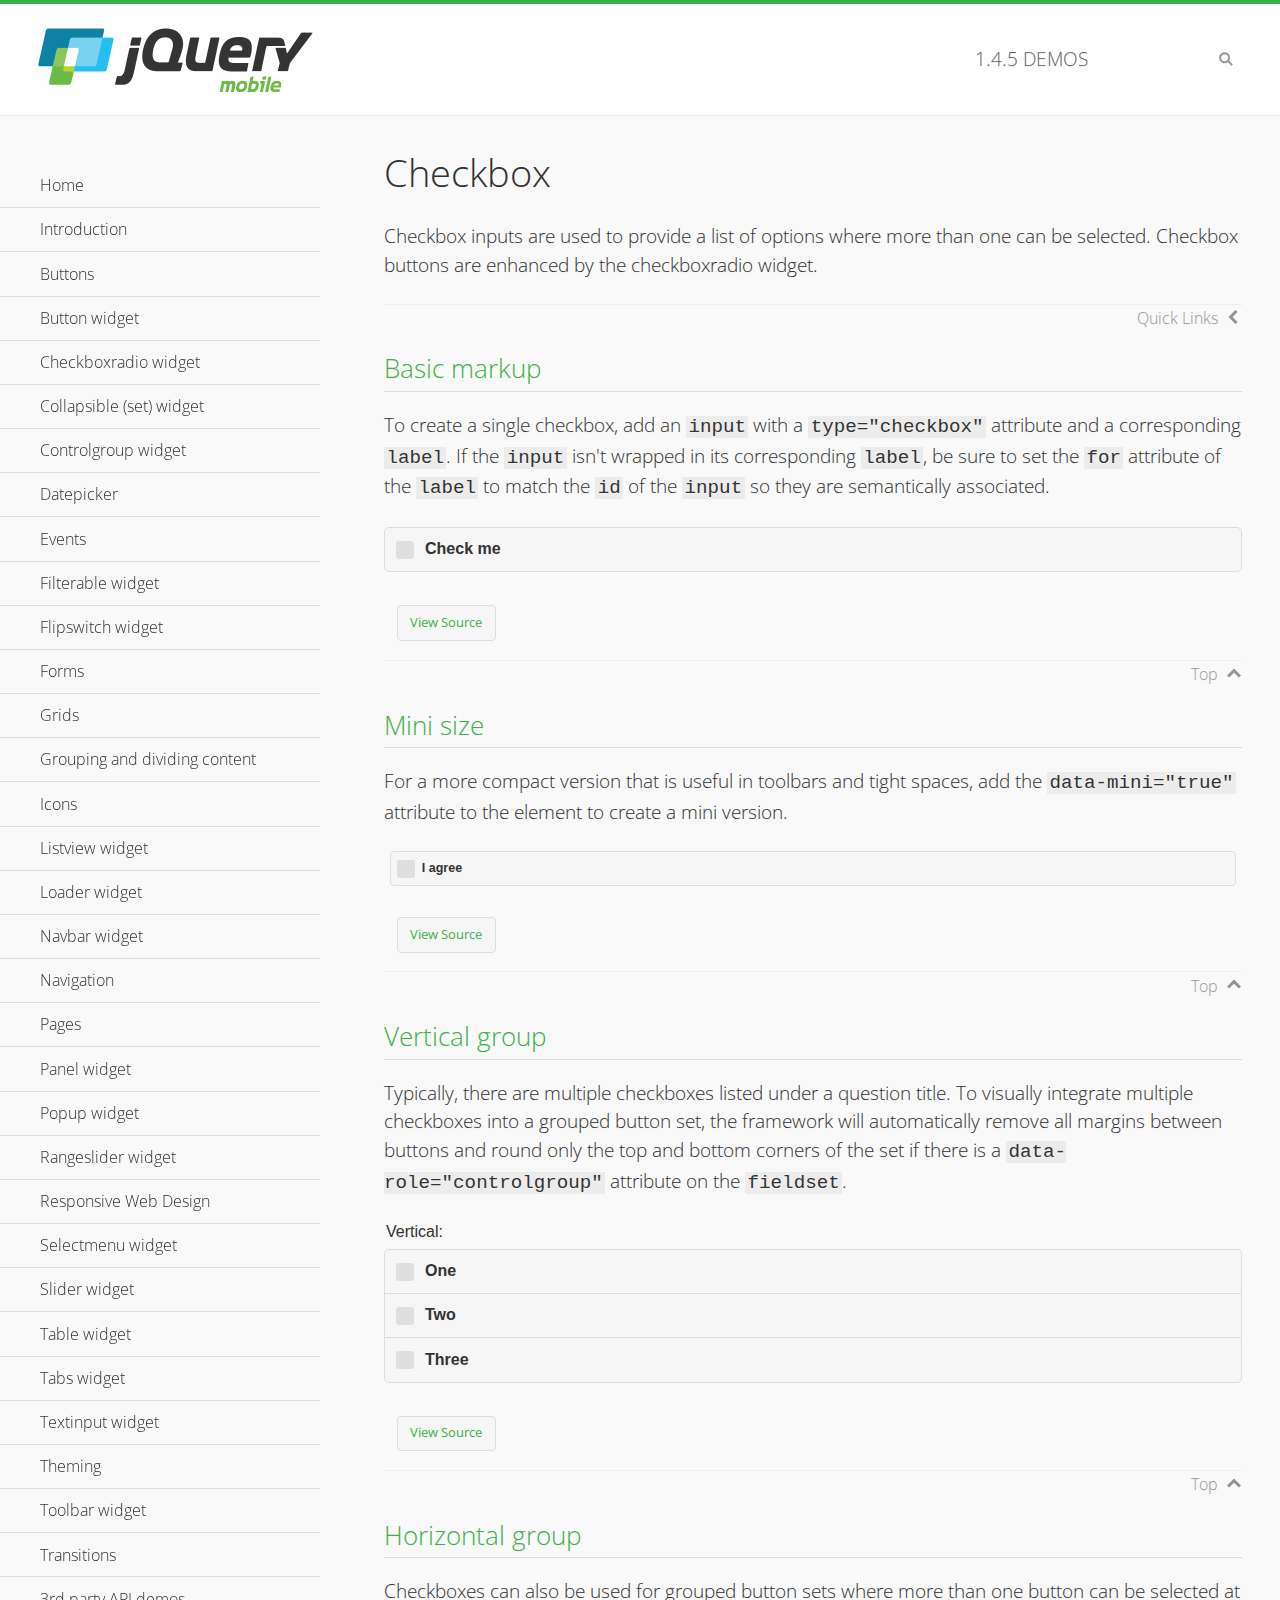
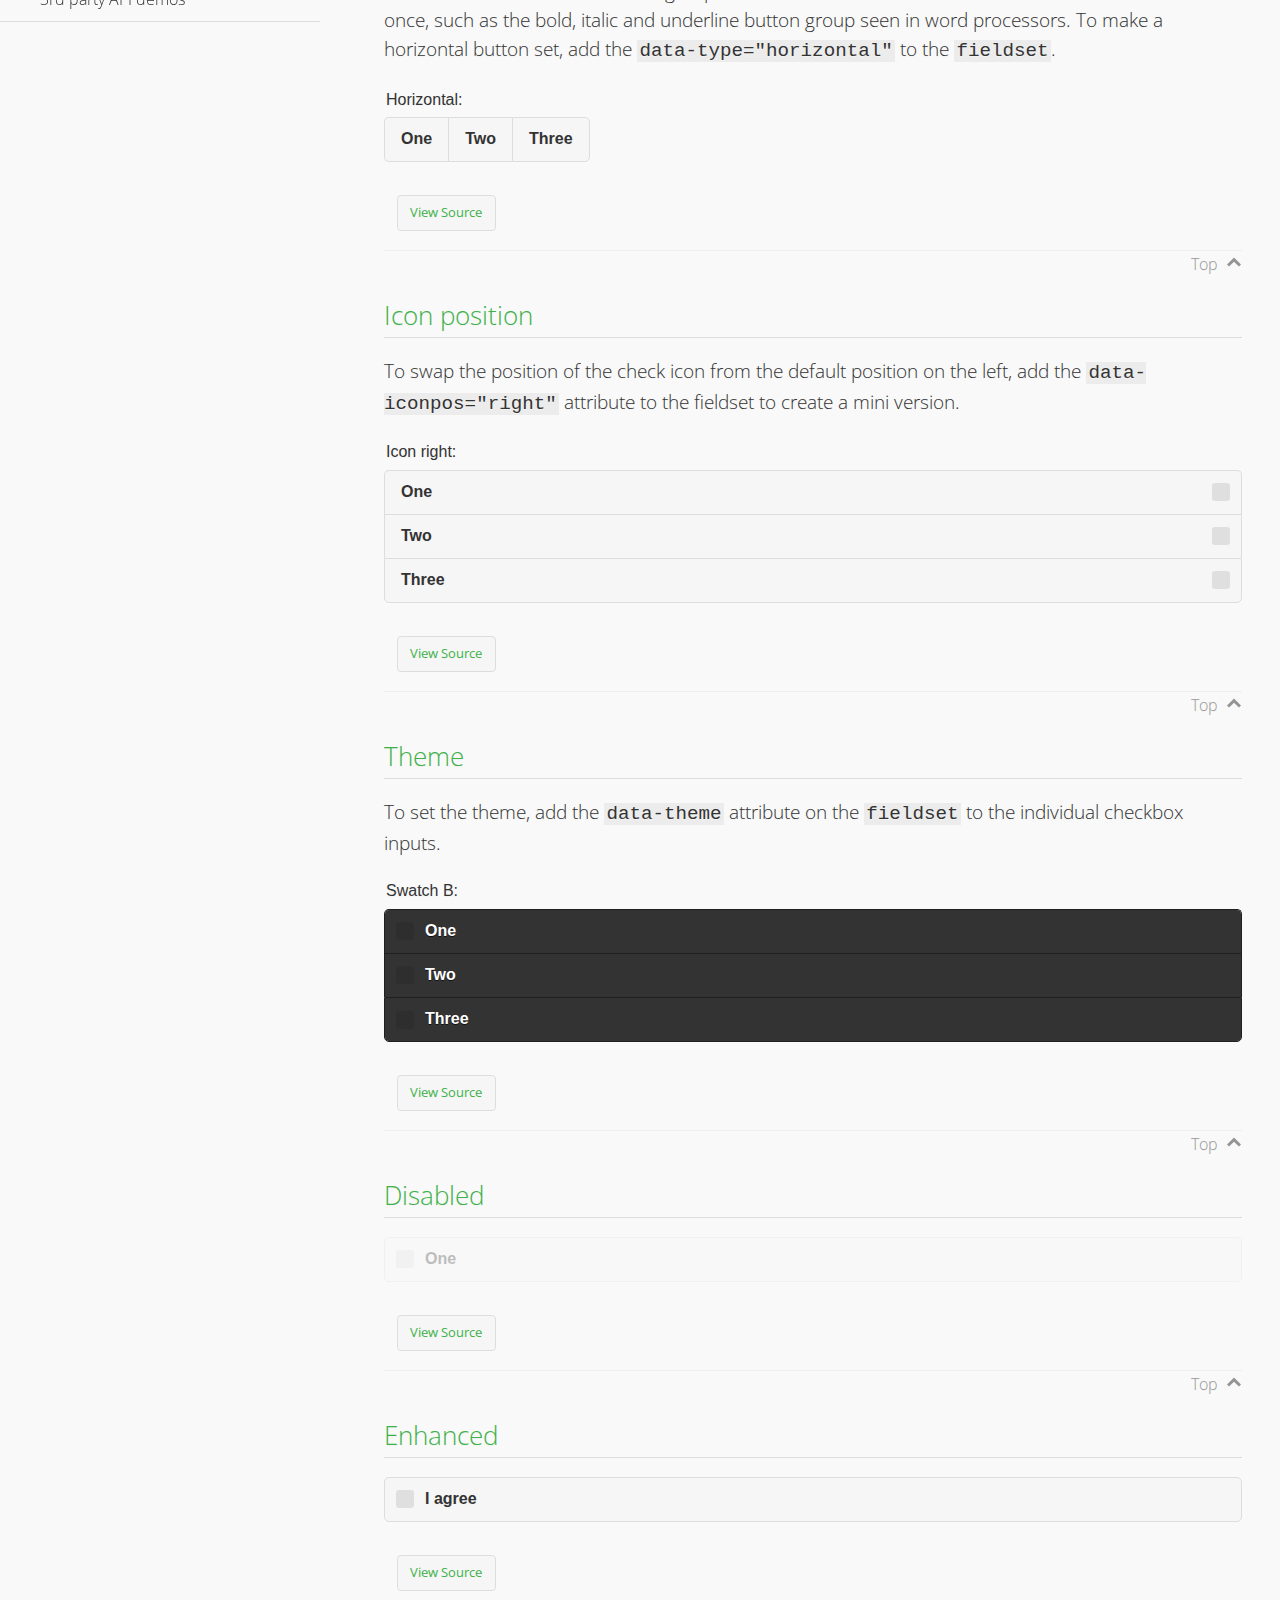
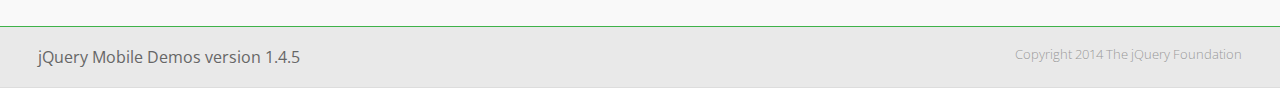
<file: out/artifacts/myapp_war_exploded/jquery.mobile-1.4.5/demos/checkboxradio-checkbox/index.html>
<!DOCTYPE html>
<html>
<head>
	<meta charset="utf-8">
	<meta name="viewport" content="width=device-width, initial-scale=1">
	<title>Checkbox - jQuery Mobile Demos</title>
	<link rel="shortcut icon" href="../favicon.ico">
	<link rel="stylesheet" href="http://fonts.googleapis.com/css?family=Open+Sans:300,400,700">
	<link rel="stylesheet" href="../css/themes/default/jquery.mobile-1.4.5.min.css">
	<link rel="stylesheet" href="../_assets/css/jqm-demos.css">
	<script src="../js/jquery.js"></script>
	<script src="../_assets/js/index.js"></script>
	<script src="../js/jquery.mobile-1.4.5.min.js"></script>
</head>
<body>
<div data-role="page" class="jqm-demos" data-quicklinks="true">

	<div data-role="header" class="jqm-header">
		<h2><a href="../" title="jQuery Mobile Demos home"><img src="../_assets/img/jquery-logo.png" alt="jQuery Mobile"></a></h2>
		<p><span class="jqm-version"></span> Demos</p>
		<a href="#" class="jqm-navmenu-link ui-btn ui-btn-icon-notext ui-corner-all ui-icon-bars ui-nodisc-icon ui-alt-icon ui-btn-left">Menu</a>
		<a href="#" class="jqm-search-link ui-btn ui-btn-icon-notext ui-corner-all ui-icon-search ui-nodisc-icon ui-alt-icon ui-btn-right">Search</a>
	</div><!-- /header -->

	<div role="main" class="ui-content jqm-content">

		<h1>Checkbox</h1>

		<p>Checkbox inputs are used to provide a list of options where more than one can be selected. Checkbox buttons are enhanced by the checkboxradio widget.</p>

		<h2>Basic markup</h2>

		<p>To create a single checkbox, add an <code>input</code> with a <code>type="checkbox"</code> attribute and a corresponding <code>label</code>. If the <code>input</code> isn't wrapped in its corresponding <code>label</code>, be sure to set the <code>for</code> attribute of the <code>label</code> to match the <code>id</code> of the <code>input</code> so they are semantically associated.</p>

		<div data-demo-html="true">
			<form>
				<label>
					<input type="checkbox" name="checkbox-0 ">Check me
				</label>
			</form>
		</div><!--/demo-html -->

		<h2>Mini size</h2>

		<p>For a more compact version that is useful in toolbars and tight spaces, add the <code>data-mini="true"</code> attribute to the element to create a mini version. </p>

		<div data-demo-html="true">
			<form>
				<input type="checkbox" name="checkbox-mini-0" id="checkbox-mini-0" data-mini="true">
				<label for="checkbox-mini-0">I agree</label>
			</form>
		</div><!--/demo-html -->

		<h2>Vertical group</h2>

		<p>Typically, there are multiple checkboxes listed under a question title. To visually integrate multiple checkboxes into a grouped button set, the framework will automatically remove all margins between buttons and round only the top and bottom corners of the set if there is a <code> data-role="controlgroup"</code> attribute on the <code>fieldset</code>.</p>

		<div data-demo-html="true">
			<form>
				<fieldset data-role="controlgroup">
					<legend>Vertical:</legend>
					<input type="checkbox" name="checkbox-v-2a" id="checkbox-v-2a">
					<label for="checkbox-v-2a">One</label>
					<input type="checkbox" name="checkbox-v-2b" id="checkbox-v-2b">
					<label for="checkbox-v-2b">Two</label>
					<input type="checkbox" name="checkbox-v-2c" id="checkbox-v-2c">
					<label for="checkbox-v-2c">Three</label>
				</fieldset>
			</form>
		</div><!--/demo-html -->

		<h2>Horizontal group</h2>

		<p>Checkboxes can also be used for grouped button sets where more than one button can be selected at once, such as the bold, italic and underline button group seen in word processors. To make a horizontal button set, add the <code> data-type="horizontal"</code> to the <code>fieldset</code>.</p>

		<div data-demo-html="true">
			<form>
				<fieldset data-role="controlgroup" data-type="horizontal">
					<legend>Horizontal:</legend>
					<input type="checkbox" name="checkbox-h-2a" id="checkbox-h-2a">
					<label for="checkbox-h-2a">One</label>
					<input type="checkbox" name="checkbox-h-2b" id="checkbox-h-2b">
					<label for="checkbox-h-2b">Two</label>
					<input type="checkbox" name="checkbox-h-2c" id="checkbox-h-2c">
					<label for="checkbox-h-2c">Three</label>
				</fieldset>
			</form>
		</div><!--/demo-html -->

		<h2>Icon position</h2>

		<p>To swap the position of the check icon from the default position on the left, add the <code>data-iconpos="right"</code> attribute to the fieldset to create a mini version. </p>

		<div data-demo-html="true">
			<form>
				<fieldset data-role="controlgroup" data-iconpos="right">
					<legend>Icon right:</legend>
					<input type="checkbox" name="checkbox-h-6a" id="checkbox-h-6a">
					<label for="checkbox-h-6a">One</label>
					<input type="checkbox" name="checkbox-h-6b" id="checkbox-h-6b">
					<label for="checkbox-h-6b">Two</label>
					<input type="checkbox" name="checkbox-h-6c" id="checkbox-h-6c">
					<label for="checkbox-h-6c">Three</label>
				</fieldset>
			</form>
		</div><!--/demo-html -->

		<h2>Theme</h2>

		<p>To set the theme, add the <code>data-theme</code> attribute on the <code>fieldset</code> to the individual checkbox inputs.</p>

		<div data-demo-html="true">
			<form>
				<fieldset data-role="controlgroup">
					<legend>Swatch B:</legend>
					<input type="checkbox" name="checkbox-t-2a" id="checkbox-t-2a" data-theme="b">
					<label for="checkbox-t-2a">One</label>
					<input type="checkbox" name="checkbox-t-2b" id="checkbox-t-2b" data-theme="b">
					<label for="checkbox-t-2b">Two</label>
					<input type="checkbox" name="checkbox-t-2c" id="checkbox-t-2c" data-theme="b">
					<label for="checkbox-t-2c">Three</label>
				</fieldset>
			</form>
		</div><!--/demo-html -->

		<h2>Disabled</h2>

		<div data-demo-html="true">
			<form>
				<input disabled type="checkbox" name="checkbox-t-3a" id="checkbox-t-3a" data-theme="a">
				<label for="checkbox-t-3a">One</label>
			</form>
		</div><!--/demo-html -->

		<h2>Enhanced</h2>

		<div data-demo-html="true">
			<div class="ui-checkbox">
				<label for="checkbox-enhanced" class="ui-btn ui-corner-all ui-btn-inherit ui-btn-icon-left ui-checkbox-off">I agree</label>
				<input type="checkbox" name="checkbox-enhanced" id="checkbox-enhanced" data-enhanced="true">
			</div>
		</div><!--/demo-html -->

	</div><!-- /content -->
	    <div data-role="panel" class="jqm-navmenu-panel" data-position="left" data-display="overlay" data-theme="a">
	    	<ul class="jqm-list ui-alt-icon ui-nodisc-icon">
<li data-filtertext="demos homepage" data-icon="home"><a href=".././">Home</a></li>
<li data-filtertext="introduction overview getting started"><a href="../intro/" data-ajax="false">Introduction</a></li>
<li data-filtertext="buttons button markup buttonmarkup method anchor link button element"><a href="../button-markup/" data-ajax="false">Buttons</a></li>
<li data-filtertext="form button widget input button submit reset"><a href="../button/" data-ajax="false">Button widget</a></li>
<li data-role="collapsible" data-enhanced="true" data-collapsed-icon="carat-d" data-expanded-icon="carat-u" data-iconpos="right" data-inset="false" class="ui-collapsible ui-collapsible-themed-content ui-collapsible-collapsed">
	<h3 class="ui-collapsible-heading ui-collapsible-heading-collapsed">
		<a href="#" class="ui-collapsible-heading-toggle ui-btn ui-btn-icon-right ui-btn-inherit ui-icon-carat-d">
		    Checkboxradio widget<span class="ui-collapsible-heading-status"> click to expand contents</span>
		</a>
	</h3>
	<div class="ui-collapsible-content ui-body-inherit ui-collapsible-content-collapsed" aria-hidden="true">
		<ul>
			<li data-filtertext="form checkboxradio widget checkbox input checkboxes controlgroups"><a href="../checkboxradio-checkbox/" data-ajax="false">Checkboxes</a></li>
			<li data-filtertext="form checkboxradio widget radio input radio buttons controlgroups"><a href="../checkboxradio-radio/" data-ajax="false">Radio buttons</a></li>
		</ul>
	</div>
</li>
<li data-role="collapsible" data-enhanced="true" data-collapsed-icon="carat-d" data-expanded-icon="carat-u" data-iconpos="right" data-inset="false" class="ui-collapsible ui-collapsible-themed-content ui-collapsible-collapsed">
	<h3 class="ui-collapsible-heading ui-collapsible-heading-collapsed">
		<a href="#" class="ui-collapsible-heading-toggle ui-btn ui-btn-icon-right ui-btn-inherit ui-icon-carat-d">
			Collapsible (set) widget<span class="ui-collapsible-heading-status"> click to expand contents</span>
		</a>
	</h3>
	<div class="ui-collapsible-content ui-body-inherit ui-collapsible-content-collapsed" aria-hidden="true">
		<ul>
			<li data-filtertext="collapsibles content formatting"><a href="../collapsible/" data-ajax="false">Collapsible</a></li>
			<li data-filtertext="dynamic collapsible set accordion append expand"><a href="../collapsible-dynamic/" data-ajax="false">Dynamic collapsibles</a></li>
			<li data-filtertext="accordions collapsible set widget content formatting grouped collapsibles"><a href="../collapsibleset/" data-ajax="false">Collapsible set</a></li>
		</ul>
	</div>
</li>
<li data-role="collapsible" data-enhanced="true" data-collapsed-icon="carat-d" data-expanded-icon="carat-u" data-iconpos="right" data-inset="false" class="ui-collapsible ui-collapsible-themed-content ui-collapsible-collapsed">
	<h3 class="ui-collapsible-heading ui-collapsible-heading-collapsed">
		<a href="#" class="ui-collapsible-heading-toggle ui-btn ui-btn-icon-right ui-btn-inherit ui-icon-carat-d">
			Controlgroup widget<span class="ui-collapsible-heading-status"> click to expand contents</span>
		</a>
	</h3>
	<div class="ui-collapsible-content ui-body-inherit ui-collapsible-content-collapsed" aria-hidden="true">
		<ul>
			<li data-filtertext="controlgroups selectmenu checkboxradio input grouped buttons horizontal vertical"><a href="../controlgroup/" data-ajax="false">Controlgroup</a></li>
			<li data-filtertext="dynamic controlgroup dynamically add buttons"><a href="../controlgroup-dynamic/" data-ajax="false">Dynamic controlgroups</a></li>
		</ul>
	</div>
</li>
<li data-filtertext="form datepicker widget date input"><a href="../datepicker/" data-ajax="false">Datepicker</a></li>
<li data-role="collapsible" data-enhanced="true" data-collapsed-icon="carat-d" data-expanded-icon="carat-u" data-iconpos="right" data-inset="false" class="ui-collapsible ui-collapsible-themed-content ui-collapsible-collapsed">
	<h3 class="ui-collapsible-heading ui-collapsible-heading-collapsed">
		<a href="#" class="ui-collapsible-heading-toggle ui-btn ui-btn-icon-right ui-btn-inherit ui-icon-carat-d">
			Events<span class="ui-collapsible-heading-status"> click to expand contents</span>
		</a>
	</h3>
	<div class="ui-collapsible-content ui-body-inherit ui-collapsible-content-collapsed" aria-hidden="true">
		<ul>
			<li data-filtertext="swipe to delete list items listviews swipe events"><a href="../swipe-list/" data-ajax="false">Swipe list items</a></li>
			<li data-filtertext="swipe to navigate swipe page navigation swipe events"><a href="../swipe-page/" data-ajax="false">Swipe page navigation</a></li>
		</ul>
	</div>
</li>
<li data-filtertext="filterable filter elements sorting searching listview table"><a href="../filterable/" data-ajax="false">Filterable widget</a></li>
<li data-filtertext="form flipswitch widget flip toggle switch binary select checkbox input"><a href="../flipswitch/" data-ajax="false">Flipswitch widget</a></li>
<li data-role="collapsible" data-enhanced="true" data-collapsed-icon="carat-d" data-expanded-icon="carat-u" data-iconpos="right" data-inset="false" class="ui-collapsible ui-collapsible-themed-content ui-collapsible-collapsed">
	<h3 class="ui-collapsible-heading ui-collapsible-heading-collapsed">
		<a href="#" class="ui-collapsible-heading-toggle ui-btn ui-btn-icon-right ui-btn-inherit ui-icon-carat-d">
			Forms<span class="ui-collapsible-heading-status"> click to expand contents</span>
		</a>
	</h3>
	<div class="ui-collapsible-content ui-body-inherit ui-collapsible-content-collapsed" aria-hidden="true">
		<ul>
			<li data-filtertext="forms text checkbox radio range button submit reset inputs selects textarea slider flipswitch label form elements"><a href="../forms/" data-ajax="false">Forms</a></li>
			<li data-filtertext="form hide labels hidden accessible ui-hidden-accessible forms"><a href="../forms-label-hidden-accessible/" data-ajax="false">Hide labels</a></li>
			<li data-filtertext="form field containers fieldcontain ui-field-contain forms"><a href="../forms-field-contain/" data-ajax="false">Field containers</a></li>
			<li data-filtertext="forms disabled form elements"><a href="../forms-disabled/" data-ajax="false">Forms disabled</a></li>
			<li data-filtertext="forms gallery examples overview forms text checkbox radio range button submit reset inputs selects textarea slider flipswitch label form elements"><a href="../forms-gallery/" data-ajax="false">Forms gallery</a></li>
		</ul>
	</div>
</li>
<li data-role="collapsible" data-enhanced="true" data-collapsed-icon="carat-d" data-expanded-icon="carat-u" data-iconpos="right" data-inset="false" class="ui-collapsible ui-collapsible-themed-content ui-collapsible-collapsed">
	<h3 class="ui-collapsible-heading ui-collapsible-heading-collapsed">
		<a href="#" class="ui-collapsible-heading-toggle ui-btn ui-btn-icon-right ui-btn-inherit ui-icon-carat-d">
			Grids<span class="ui-collapsible-heading-status"> click to expand contents</span>
		</a>
	</h3>
	<div class="ui-collapsible-content ui-body-inherit ui-collapsible-content-collapsed" aria-hidden="true">
		<ul>
			<li data-filtertext="grids columns blocks content formatting rwd responsive css framework"><a href="../grids/" data-ajax="false">Grids</a></li>
			<li data-filtertext="buttons in grids css framework"><a href="../grids-buttons/" data-ajax="false">Buttons in grids</a></li>
			<li data-filtertext="custom responsive grids rwd css framework"><a href="../grids-custom-responsive/" data-ajax="false">Custom responsive grids</a></li>
		</ul>
	</div>
</li>
<li data-filtertext="blocks content formatting sections heading"><a href="../body-bar-classes/" data-ajax="false">Grouping and dividing content</a></li>
<li data-role="collapsible" data-enhanced="true" data-collapsed-icon="carat-d" data-expanded-icon="carat-u" data-iconpos="right" data-inset="false" class="ui-collapsible ui-collapsible-themed-content ui-collapsible-collapsed">
	<h3 class="ui-collapsible-heading ui-collapsible-heading-collapsed">
		<a href="#" class="ui-collapsible-heading-toggle ui-btn ui-btn-icon-right ui-btn-inherit ui-icon-carat-d">
			Icons<span class="ui-collapsible-heading-status"> click to expand contents</span>
		</a>
	</h3>
	<div class="ui-collapsible-content ui-body-inherit ui-collapsible-content-collapsed" aria-hidden="true">
		<ul>
			<li data-filtertext="button icons svg disc alt custom icon position"><a href="../icons/" data-ajax="false">Icons</a></li>
			<li data-filtertext=""><a href="../icons-grunticon/" data-ajax="false">Grunticon loader</a></li>
		</ul>
	</div>
</li>
<li data-role="collapsible" data-enhanced="true" data-collapsed-icon="carat-d" data-expanded-icon="carat-u" data-iconpos="right" data-inset="false" class="ui-collapsible ui-collapsible-themed-content ui-collapsible-collapsed">
	<h3 class="ui-collapsible-heading ui-collapsible-heading-collapsed">
		<a href="#" class="ui-collapsible-heading-toggle ui-btn ui-btn-icon-right ui-btn-inherit ui-icon-carat-d">
			Listview widget<span class="ui-collapsible-heading-status"> click to expand contents</span>
		</a>
	</h3>
	<div class="ui-collapsible-content ui-body-inherit ui-collapsible-content-collapsed" aria-hidden="true">
		<ul>
			<li data-filtertext="listview widget thumbnails icons nested split button collapsible ul ol"><a href="../listview/" data-ajax="false">Listview</a></li>
			<li data-filtertext="autocomplete filterable reveal listview filtertextbeforefilter placeholder"><a href="../listview-autocomplete/" data-ajax="false">Listview autocomplete</a></li>
			<li data-filtertext="autocomplete filterable reveal listview remote data filtertextbeforefilter placeholder"><a href="../listview-autocomplete-remote/" data-ajax="false">Listview autocomplete remote data</a></li>
			<li data-filtertext="autodividers anchor jump scroll linkbars listview lists ul ol"><a href="../listview-autodividers-linkbar/" data-ajax="false">Listview autodividers linkbar</a></li>
			<li data-filtertext="listview autodividers selector autodividersselector lists ul ol"><a href="../listview-autodividers-selector/" data-ajax="false">Listview autodividers selector</a></li>
			<li data-filtertext="listview nested list items"><a href="../listview-nested-lists/" data-ajax="false">Nested Listviews</a></li>
			<li data-filtertext="listview collapsible list items flat"><a href="../listview-collapsible-item-flat/" data-ajax="false">Listview collapsible list items (flat)</a></li>
			<li data-filtertext="listview collapsible list indented"><a href="../listview-collapsible-item-indented/" data-ajax="false">Listview collapsible list items (indented)</a></li>
			<li data-filtertext="grid listview responsive grids responsive listviews lists ul"><a href="../listview-grid/" data-ajax="false">Listview responsive grid</a></li>
		</ul>
	</div>
</li>
<li data-filtertext="loader widget page loading navigation overlay spinner"><a href="../loader/" data-ajax="false">Loader widget</a></li>
<li data-filtertext="navbar widget navmenu toolbars header footer"><a href="../navbar/" data-ajax="false">Navbar widget</a></li>
<li data-role="collapsible" data-enhanced="true" data-collapsed-icon="carat-d" data-expanded-icon="carat-u" data-iconpos="right" data-inset="false" class="ui-collapsible ui-collapsible-themed-content ui-collapsible-collapsed">
	<h3 class="ui-collapsible-heading ui-collapsible-heading-collapsed">
		<a href="#" class="ui-collapsible-heading-toggle ui-btn ui-btn-icon-right ui-btn-inherit ui-icon-carat-d">
			Navigation<span class="ui-collapsible-heading-status"> click to expand contents</span>
		</a>
	</h3>
	<div class="ui-collapsible-content ui-body-inherit ui-collapsible-content-collapsed" aria-hidden="true">
		<ul>
			<li data-filtertext="ajax navigation navigate widget history event method"><a href="../navigation/" data-ajax="false">Navigation</a></li>
			<li data-filtertext="linking pages page links navigation ajax prefetch cache"><a href="../navigation-linking-pages/" data-ajax="false">Linking pages</a></li>
			<!-- <li data-filtertext="php redirect server redirection server-side navigation"><a href="../navigation-php-redirect/" data-ajax="false">PHP redirect demo</a></li>-->
			<li data-filtertext="navigation redirection hash query"><a href="../navigation-hash-processing/" data-ajax="false">Hash processing demo</a></li>
			<li data-filtertext="navigation redirection hash query"><a href="../page-events/" data-ajax="false">Page Navigation Events</a></li>
		</ul>
	</div>
</li>
<li data-role="collapsible" data-enhanced="true" data-collapsed-icon="carat-d" data-expanded-icon="carat-u" data-iconpos="right" data-inset="false" class="ui-collapsible ui-collapsible-themed-content ui-collapsible-collapsed">
	<h3 class="ui-collapsible-heading ui-collapsible-heading-collapsed">
		<a href="#" class="ui-collapsible-heading-toggle ui-btn ui-btn-icon-right ui-btn-inherit ui-icon-carat-d">
			Pages<span class="ui-collapsible-heading-status"> click to expand contents</span>
		</a>
	</h3>
	<div class="ui-collapsible-content ui-body-inherit ui-collapsible-content-collapsed" aria-hidden="true">
		<ul>
			<li data-filtertext="pages page widget ajax navigation"><a href="../pages/" data-ajax="false">Pages</a></li>
			<li data-filtertext="single page"><a href="../pages-single-page/" data-ajax="false">Single page</a></li>
			<li data-filtertext="multipage multi-page page"><a href="../pages-multi-page/" data-ajax="false">Multi-page template</a></li>
			<li data-filtertext="dialog page widget modal popup"><a href="../pages-dialog/" data-ajax="false">Dialog page</a></li>
		</ul>
	</div>
</li>
<li data-role="collapsible" data-enhanced="true" data-collapsed-icon="carat-d" data-expanded-icon="carat-u" data-iconpos="right" data-inset="false" class="ui-collapsible ui-collapsible-themed-content ui-collapsible-collapsed">
	<h3 class="ui-collapsible-heading ui-collapsible-heading-collapsed">
		<a href="#" class="ui-collapsible-heading-toggle ui-btn ui-btn-icon-right ui-btn-inherit ui-icon-carat-d">
			Panel widget<span class="ui-collapsible-heading-status"> click to expand contents</span>
		</a>
	</h3>
	<div class="ui-collapsible-content ui-body-inherit ui-collapsible-content-collapsed" aria-hidden="true">
		<ul>
			<li data-filtertext="panel widget sliding panels reveal push overlay responsive"><a href="../panel/" data-ajax="false">Panel</a></li>
			<li data-filtertext=""><a href="../panel-external/" data-ajax="false">External panels</a></li>
			<li data-filtertext="panel "><a href="../panel-fixed/" data-ajax="false">Fixed panels</a></li>
			<li data-filtertext="panel slide panels sliding panels shadow rwd responsive breakpoint"><a href="../panel-responsive/" data-ajax="false">Panels responsive</a></li>
			<li data-filtertext="panel custom style custom panel width reveal shadow listview panel styling page background wrapper"><a href="../panel-styling/" data-ajax="false">Custom panel style</a></li>
			<li data-filtertext="panel open on swipe"><a href="../panel-swipe-open/" data-ajax="false">Panel open on swipe</a></li>
			<li data-filtertext="panels outside page internal external toolbars"><a href="../panel-external-internal/" data-ajax="false">Panel external and internal</a></li>
		</ul>
	</div>
</li>
<li data-role="collapsible" data-enhanced="true" data-collapsed-icon="carat-d" data-expanded-icon="carat-u" data-iconpos="right" data-inset="false" class="ui-collapsible ui-collapsible-themed-content ui-collapsible-collapsed">
	<h3 class="ui-collapsible-heading ui-collapsible-heading-collapsed">
		<a href="#" class="ui-collapsible-heading-toggle ui-btn ui-btn-icon-right ui-btn-inherit ui-icon-carat-d">
			Popup widget<span class="ui-collapsible-heading-status"> click to expand contents</span>
		</a>
	</h3>
	<div class="ui-collapsible-content ui-body-inherit ui-collapsible-content-collapsed" aria-hidden="true">
		<ul>
			<li data-filtertext="popup widget popups dialog modal transition tooltip lightbox form overlay screen flip pop fade transition"><a href="../popup/" data-ajax="false">Popup</a></li>
			<li data-filtertext="popup alignment position"><a href="../popup-alignment/" data-ajax="false">Popup alignment</a></li>
			<li data-filtertext="popup arrow size popups popover"><a href="../popup-arrow-size/" data-ajax="false">Popup arrow size</a></li>
			<li data-filtertext="dynamic popups popup images lightbox"><a href="../popup-dynamic/" data-ajax="false">Dynamic popups</a></li>
			<li data-filtertext="popups with iframes scaling"><a href="../popup-iframe/" data-ajax="false">Popups with iframes</a></li>
			<li data-filtertext="popup image scaling"><a href="../popup-image-scaling/" data-ajax="false">Popup image scaling</a></li>
			<li data-filtertext="external popup outside multi-page"><a href="../popup-outside-multipage/" data-ajax="false">Popup outside multi-page</a></li>
		</ul>
	</div>
</li>
<li data-filtertext="form rangeslider widget dual sliders dual handle sliders range input"><a href="../rangeslider/" data-ajax="false">Rangeslider widget</a></li>
<li data-filtertext="responsive web design rwd adaptive progressive enhancement PE accessible mobile breakpoints media query media queries"><a href="../rwd/" data-ajax="false">Responsive Web Design</a></li>
<li data-role="collapsible" data-enhanced="true" data-collapsed-icon="carat-d" data-expanded-icon="carat-u" data-iconpos="right" data-inset="false" class="ui-collapsible ui-collapsible-themed-content ui-collapsible-collapsed">
	<h3 class="ui-collapsible-heading ui-collapsible-heading-collapsed">
		<a href="#" class="ui-collapsible-heading-toggle ui-btn ui-btn-icon-right ui-btn-inherit ui-icon-carat-d">
			Selectmenu widget<span class="ui-collapsible-heading-status"> click to expand contents</span>
		</a>
	</h3>
	<div class="ui-collapsible-content ui-body-inherit ui-collapsible-content-collapsed" aria-hidden="true">
		<ul>
			<li data-filtertext="form selectmenu widget select input custom select menu selects"><a href="../selectmenu/" data-ajax="false">Selectmenu</a></li>
			<li data-filtertext="form custom select menu selectmenu widget custom menu option optgroup multiple selects"><a href="../selectmenu-custom/" data-ajax="false">Custom select menu</a></li>
			<li data-filtertext="filterable select filter popup dialog"><a href="../selectmenu-custom-filter/" data-ajax="false">Custom select menu with filter</a></li>
		</ul>
	</div>
</li>
<li data-role="collapsible" data-enhanced="true" data-collapsed-icon="carat-d" data-expanded-icon="carat-u" data-iconpos="right" data-inset="false" class="ui-collapsible ui-collapsible-themed-content ui-collapsible-collapsed">
	<h3 class="ui-collapsible-heading ui-collapsible-heading-collapsed">
		<a href="#" class="ui-collapsible-heading-toggle ui-btn ui-btn-icon-right ui-btn-inherit ui-icon-carat-d">
			Slider widget<span class="ui-collapsible-heading-status"> click to expand contents</span>
		</a>
	</h3>
	<div class="ui-collapsible-content ui-body-inherit ui-collapsible-content-collapsed" aria-hidden="true">
		<ul>
			<li data-filtertext="form slider widget range input single sliders"><a href="../slider/" data-ajax="false">Slider</a></li>
			<li data-filtertext="form slider widget flipswitch slider binary select flip toggle switch"><a href="../slider-flipswitch/" data-ajax="false">Slider flip toggle switch</a></li>
			<li data-filtertext="form slider tooltip handle value input range sliders"><a href="../slider-tooltip/" data-ajax="false">Slider tooltip</a></li>
		</ul>
	</div>
</li>
<li data-role="collapsible" data-enhanced="true" data-collapsed-icon="carat-d" data-expanded-icon="carat-u" data-iconpos="right" data-inset="false" class="ui-collapsible ui-collapsible-themed-content ui-collapsible-collapsed">
	<h3 class="ui-collapsible-heading ui-collapsible-heading-collapsed">
		<a href="#" class="ui-collapsible-heading-toggle ui-btn ui-btn-icon-right ui-btn-inherit ui-icon-carat-d">
			Table widget<span class="ui-collapsible-heading-status"> click to expand contents</span>
		</a>
	</h3>
	<div class="ui-collapsible-content ui-body-inherit ui-collapsible-content-collapsed" aria-hidden="true">
		<ul>
			<li data-filtertext="table widget reflow column toggle th td responsive tables rwd hide show tabular"><a href="../table-column-toggle/" data-ajax="false">Table Column Toggle</a></li>
			<li data-filtertext="table column toggle phone comparison demo"><a href="../table-column-toggle-example/" data-ajax="false">Table Column Toggle demo</a></li>
			<li data-filtertext="responsive tables table column toggle heading groups rwd breakpoint"><a href="../table-column-toggle-heading-groups/" data-ajax="false">Table Column Toggle heading groups</a></li>
			<li data-filtertext="responsive tables table column toggle hide rwd breakpoint customization options"><a href="../table-column-toggle-options/" data-ajax="false">Table Column Toggle options</a></li>
			<li data-filtertext="table reflow th td responsive rwd columns tabular"><a href="../table-reflow/" data-ajax="false">Table Reflow</a></li>
			<li data-filtertext="responsive tables table reflow heading groups rwd breakpoint"><a href="../table-reflow-heading-groups/" data-ajax="false">Table Reflow heading groups</a></li>
			<li data-filtertext="responsive tables table reflow stripes strokes table style"><a href="../table-reflow-stripes-strokes/" data-ajax="false">Table Reflow stripes and strokes</a></li>
			<li data-filtertext="responsive tables table reflow stack custom styles"><a href="../table-reflow-styling/" data-ajax="false">Table Reflow custom styles</a></li>
		</ul>
	</div>
</li>
<li data-filtertext="ui tabs widget"><a href="../tabs/" data-ajax="false">Tabs widget</a></li>
<li data-filtertext="form textinput widget text input textarea number date time tel email file color password"><a href="../textinput/" data-ajax="false">Textinput widget</a></li>
<li data-role="collapsible" data-enhanced="true" data-collapsed-icon="carat-d" data-expanded-icon="carat-u" data-iconpos="right" data-inset="false" class="ui-collapsible ui-collapsible-themed-content ui-collapsible-collapsed">
	<h3 class="ui-collapsible-heading ui-collapsible-heading-collapsed">
		<a href="#" class="ui-collapsible-heading-toggle ui-btn ui-btn-icon-right ui-btn-inherit ui-icon-carat-d">
			Theming<span class="ui-collapsible-heading-status"> click to expand contents</span>
		</a>
	</h3>
	<div class="ui-collapsible-content ui-body-inherit ui-collapsible-content-collapsed" aria-hidden="true">
		<ul>
			<li data-filtertext="default theme swatches theming style css"><a href="../theme-default/" data-ajax="false">Default theme</a></li>
			<li data-filtertext="classic theme old theme swatches theming style css"><a href="../theme-classic/" data-ajax="false">Classic theme</a></li>
		</ul>
	</div>
</li>
<li data-role="collapsible" data-enhanced="true" data-collapsed-icon="carat-d" data-expanded-icon="carat-u" data-iconpos="right" data-inset="false" class="ui-collapsible ui-collapsible-themed-content ui-collapsible-collapsed">
	<h3 class="ui-collapsible-heading ui-collapsible-heading-collapsed">
		<a href="#" class="ui-collapsible-heading-toggle ui-btn ui-btn-icon-right ui-btn-inherit ui-icon-carat-d">
			Toolbar widget<span class="ui-collapsible-heading-status"> click to expand contents</span>
		</a>
	</h3>
	<div class="ui-collapsible-content ui-body-inherit ui-collapsible-content-collapsed" aria-hidden="true">
		<ul>
			<li data-filtertext="toolbar widget header footer toolbars fixed fullscreen external sections"><a href="../toolbar/" data-ajax="false">Toolbar</a></li>
			<li data-filtertext="dynamic toolbars dynamically add toolbar header footer"><a href="../toolbar-dynamic/" data-ajax="false">Dynamic toolbars</a></li>
			<li data-filtertext="external toolbars header footer"><a href="../toolbar-external/" data-ajax="false">External toolbars</a></li>
			<li data-filtertext="fixed toolbars header footer"><a href="../toolbar-fixed/" data-ajax="false">Fixed toolbars</a></li>
			<li data-filtertext="fixed fullscreen toolbars header footer"><a href="../toolbar-fixed-fullscreen/" data-ajax="false">Fullscreen toolbars</a></li>
			<li data-filtertext="external fixed toolbars header footer"><a href="../toolbar-fixed-external/" data-ajax="false">Fixed external toolbars</a></li>
			<li data-filtertext="external persistent toolbars header footer navbar navmenu"><a href="../toolbar-fixed-persistent/" data-ajax="false">Persistent toolbars</a></li>
			<li data-filtertext="external ajax optimized toolbars persistent toolbars header footer navbar"><a href="../toolbar-fixed-persistent-optimized/" data-ajax="false">Ajax optimized toolbars</a></li>
			<li data-filtertext="form in toolbars header footer"><a href="../toolbar-fixed-forms/" data-ajax="false">Form in toolbar</a></li>
		</ul>
	</div>
</li>
<li data-filtertext="page transitions animated pages popup navigation flip slide fade pop"><a href="../transitions/" data-ajax="false">Transitions</a></li>
<li data-role="collapsible" data-enhanced="true" data-collapsed-icon="carat-d" data-expanded-icon="carat-u" data-iconpos="right" data-inset="false" class="ui-collapsible ui-collapsible-themed-content ui-collapsible-collapsed">
	<h3 class="ui-collapsible-heading ui-collapsible-heading-collapsed">
		<a href="#" class="ui-collapsible-heading-toggle ui-btn ui-btn-icon-right ui-btn-inherit ui-icon-carat-d">
			3rd party API demos<span class="ui-collapsible-heading-status"> click to expand contents</span>
		</a>
	</h3>
	<div class="ui-collapsible-content ui-body-inherit ui-collapsible-content-collapsed" aria-hidden="true">
		<ul>
			<li data-filtertext="backbone requirejs navigation router"><a href="../backbone-requirejs/" data-ajax="false">Backbone RequireJS</a></li>
			<li data-filtertext="google maps geolocation demo"><a href="../map-geolocation/" data-ajax="false">Google Maps geolocation</a></li>
			<li data-filtertext="google maps hybrid"><a href="../map-list-toggle/" data-ajax="false">Google Maps list toggle</a></li>
		</ul>
	</div>
</li>



		     </ul>
		</div><!-- /panel -->


	<div data-role="footer" data-position="fixed" data-tap-toggle="false" class="jqm-footer">
		<p>jQuery Mobile Demos version <span class="jqm-version"></span></p>
		<p>Copyright 2014 The jQuery Foundation</p>
	</div><!-- /footer -->
	<!-- TODO: This should become an external panel so we can add input to markup (unique ID) -->
    <div data-role="panel" class="jqm-search-panel" data-position="right" data-display="overlay" data-theme="a">
		<div class="jqm-search">
			<ul class="jqm-list" data-filter-placeholder="Search demos..." data-filter-reveal="true">
<li data-filtertext="demos homepage" data-icon="home"><a href=".././">Home</a></li>
<li data-filtertext="introduction overview getting started"><a href="../intro/" data-ajax="false">Introduction</a></li>
<li data-filtertext="buttons button markup buttonmarkup method anchor link button element"><a href="../button-markup/" data-ajax="false">Buttons</a></li>
<li data-filtertext="form button widget input button submit reset"><a href="../button/" data-ajax="false">Button widget</a></li>
<li data-role="collapsible" data-enhanced="true" data-collapsed-icon="carat-d" data-expanded-icon="carat-u" data-iconpos="right" data-inset="false" class="ui-collapsible ui-collapsible-themed-content ui-collapsible-collapsed">
	<h3 class="ui-collapsible-heading ui-collapsible-heading-collapsed">
		<a href="#" class="ui-collapsible-heading-toggle ui-btn ui-btn-icon-right ui-btn-inherit ui-icon-carat-d">
		    Checkboxradio widget<span class="ui-collapsible-heading-status"> click to expand contents</span>
		</a>
	</h3>
	<div class="ui-collapsible-content ui-body-inherit ui-collapsible-content-collapsed" aria-hidden="true">
		<ul>
			<li data-filtertext="form checkboxradio widget checkbox input checkboxes controlgroups"><a href="../checkboxradio-checkbox/" data-ajax="false">Checkboxes</a></li>
			<li data-filtertext="form checkboxradio widget radio input radio buttons controlgroups"><a href="../checkboxradio-radio/" data-ajax="false">Radio buttons</a></li>
		</ul>
	</div>
</li>
<li data-role="collapsible" data-enhanced="true" data-collapsed-icon="carat-d" data-expanded-icon="carat-u" data-iconpos="right" data-inset="false" class="ui-collapsible ui-collapsible-themed-content ui-collapsible-collapsed">
	<h3 class="ui-collapsible-heading ui-collapsible-heading-collapsed">
		<a href="#" class="ui-collapsible-heading-toggle ui-btn ui-btn-icon-right ui-btn-inherit ui-icon-carat-d">
			Collapsible (set) widget<span class="ui-collapsible-heading-status"> click to expand contents</span>
		</a>
	</h3>
	<div class="ui-collapsible-content ui-body-inherit ui-collapsible-content-collapsed" aria-hidden="true">
		<ul>
			<li data-filtertext="collapsibles content formatting"><a href="../collapsible/" data-ajax="false">Collapsible</a></li>
			<li data-filtertext="dynamic collapsible set accordion append expand"><a href="../collapsible-dynamic/" data-ajax="false">Dynamic collapsibles</a></li>
			<li data-filtertext="accordions collapsible set widget content formatting grouped collapsibles"><a href="../collapsibleset/" data-ajax="false">Collapsible set</a></li>
		</ul>
	</div>
</li>
<li data-role="collapsible" data-enhanced="true" data-collapsed-icon="carat-d" data-expanded-icon="carat-u" data-iconpos="right" data-inset="false" class="ui-collapsible ui-collapsible-themed-content ui-collapsible-collapsed">
	<h3 class="ui-collapsible-heading ui-collapsible-heading-collapsed">
		<a href="#" class="ui-collapsible-heading-toggle ui-btn ui-btn-icon-right ui-btn-inherit ui-icon-carat-d">
			Controlgroup widget<span class="ui-collapsible-heading-status"> click to expand contents</span>
		</a>
	</h3>
	<div class="ui-collapsible-content ui-body-inherit ui-collapsible-content-collapsed" aria-hidden="true">
		<ul>
			<li data-filtertext="controlgroups selectmenu checkboxradio input grouped buttons horizontal vertical"><a href="../controlgroup/" data-ajax="false">Controlgroup</a></li>
			<li data-filtertext="dynamic controlgroup dynamically add buttons"><a href="../controlgroup-dynamic/" data-ajax="false">Dynamic controlgroups</a></li>
		</ul>
	</div>
</li>
<li data-filtertext="form datepicker widget date input"><a href="../datepicker/" data-ajax="false">Datepicker</a></li>
<li data-role="collapsible" data-enhanced="true" data-collapsed-icon="carat-d" data-expanded-icon="carat-u" data-iconpos="right" data-inset="false" class="ui-collapsible ui-collapsible-themed-content ui-collapsible-collapsed">
	<h3 class="ui-collapsible-heading ui-collapsible-heading-collapsed">
		<a href="#" class="ui-collapsible-heading-toggle ui-btn ui-btn-icon-right ui-btn-inherit ui-icon-carat-d">
			Events<span class="ui-collapsible-heading-status"> click to expand contents</span>
		</a>
	</h3>
	<div class="ui-collapsible-content ui-body-inherit ui-collapsible-content-collapsed" aria-hidden="true">
		<ul>
			<li data-filtertext="swipe to delete list items listviews swipe events"><a href="../swipe-list/" data-ajax="false">Swipe list items</a></li>
			<li data-filtertext="swipe to navigate swipe page navigation swipe events"><a href="../swipe-page/" data-ajax="false">Swipe page navigation</a></li>
		</ul>
	</div>
</li>
<li data-filtertext="filterable filter elements sorting searching listview table"><a href="../filterable/" data-ajax="false">Filterable widget</a></li>
<li data-filtertext="form flipswitch widget flip toggle switch binary select checkbox input"><a href="../flipswitch/" data-ajax="false">Flipswitch widget</a></li>
<li data-role="collapsible" data-enhanced="true" data-collapsed-icon="carat-d" data-expanded-icon="carat-u" data-iconpos="right" data-inset="false" class="ui-collapsible ui-collapsible-themed-content ui-collapsible-collapsed">
	<h3 class="ui-collapsible-heading ui-collapsible-heading-collapsed">
		<a href="#" class="ui-collapsible-heading-toggle ui-btn ui-btn-icon-right ui-btn-inherit ui-icon-carat-d">
			Forms<span class="ui-collapsible-heading-status"> click to expand contents</span>
		</a>
	</h3>
	<div class="ui-collapsible-content ui-body-inherit ui-collapsible-content-collapsed" aria-hidden="true">
		<ul>
			<li data-filtertext="forms text checkbox radio range button submit reset inputs selects textarea slider flipswitch label form elements"><a href="../forms/" data-ajax="false">Forms</a></li>
			<li data-filtertext="form hide labels hidden accessible ui-hidden-accessible forms"><a href="../forms-label-hidden-accessible/" data-ajax="false">Hide labels</a></li>
			<li data-filtertext="form field containers fieldcontain ui-field-contain forms"><a href="../forms-field-contain/" data-ajax="false">Field containers</a></li>
			<li data-filtertext="forms disabled form elements"><a href="../forms-disabled/" data-ajax="false">Forms disabled</a></li>
			<li data-filtertext="forms gallery examples overview forms text checkbox radio range button submit reset inputs selects textarea slider flipswitch label form elements"><a href="../forms-gallery/" data-ajax="false">Forms gallery</a></li>
		</ul>
	</div>
</li>
<li data-role="collapsible" data-enhanced="true" data-collapsed-icon="carat-d" data-expanded-icon="carat-u" data-iconpos="right" data-inset="false" class="ui-collapsible ui-collapsible-themed-content ui-collapsible-collapsed">
	<h3 class="ui-collapsible-heading ui-collapsible-heading-collapsed">
		<a href="#" class="ui-collapsible-heading-toggle ui-btn ui-btn-icon-right ui-btn-inherit ui-icon-carat-d">
			Grids<span class="ui-collapsible-heading-status"> click to expand contents</span>
		</a>
	</h3>
	<div class="ui-collapsible-content ui-body-inherit ui-collapsible-content-collapsed" aria-hidden="true">
		<ul>
			<li data-filtertext="grids columns blocks content formatting rwd responsive css framework"><a href="../grids/" data-ajax="false">Grids</a></li>
			<li data-filtertext="buttons in grids css framework"><a href="../grids-buttons/" data-ajax="false">Buttons in grids</a></li>
			<li data-filtertext="custom responsive grids rwd css framework"><a href="../grids-custom-responsive/" data-ajax="false">Custom responsive grids</a></li>
		</ul>
	</div>
</li>
<li data-filtertext="blocks content formatting sections heading"><a href="../body-bar-classes/" data-ajax="false">Grouping and dividing content</a></li>
<li data-role="collapsible" data-enhanced="true" data-collapsed-icon="carat-d" data-expanded-icon="carat-u" data-iconpos="right" data-inset="false" class="ui-collapsible ui-collapsible-themed-content ui-collapsible-collapsed">
	<h3 class="ui-collapsible-heading ui-collapsible-heading-collapsed">
		<a href="#" class="ui-collapsible-heading-toggle ui-btn ui-btn-icon-right ui-btn-inherit ui-icon-carat-d">
			Icons<span class="ui-collapsible-heading-status"> click to expand contents</span>
		</a>
	</h3>
	<div class="ui-collapsible-content ui-body-inherit ui-collapsible-content-collapsed" aria-hidden="true">
		<ul>
			<li data-filtertext="button icons svg disc alt custom icon position"><a href="../icons/" data-ajax="false">Icons</a></li>
			<li data-filtertext=""><a href="../icons-grunticon/" data-ajax="false">Grunticon loader</a></li>
		</ul>
	</div>
</li>
<li data-role="collapsible" data-enhanced="true" data-collapsed-icon="carat-d" data-expanded-icon="carat-u" data-iconpos="right" data-inset="false" class="ui-collapsible ui-collapsible-themed-content ui-collapsible-collapsed">
	<h3 class="ui-collapsible-heading ui-collapsible-heading-collapsed">
		<a href="#" class="ui-collapsible-heading-toggle ui-btn ui-btn-icon-right ui-btn-inherit ui-icon-carat-d">
			Listview widget<span class="ui-collapsible-heading-status"> click to expand contents</span>
		</a>
	</h3>
	<div class="ui-collapsible-content ui-body-inherit ui-collapsible-content-collapsed" aria-hidden="true">
		<ul>
			<li data-filtertext="listview widget thumbnails icons nested split button collapsible ul ol"><a href="../listview/" data-ajax="false">Listview</a></li>
			<li data-filtertext="autocomplete filterable reveal listview filtertextbeforefilter placeholder"><a href="../listview-autocomplete/" data-ajax="false">Listview autocomplete</a></li>
			<li data-filtertext="autocomplete filterable reveal listview remote data filtertextbeforefilter placeholder"><a href="../listview-autocomplete-remote/" data-ajax="false">Listview autocomplete remote data</a></li>
			<li data-filtertext="autodividers anchor jump scroll linkbars listview lists ul ol"><a href="../listview-autodividers-linkbar/" data-ajax="false">Listview autodividers linkbar</a></li>
			<li data-filtertext="listview autodividers selector autodividersselector lists ul ol"><a href="../listview-autodividers-selector/" data-ajax="false">Listview autodividers selector</a></li>
			<li data-filtertext="listview nested list items"><a href="../listview-nested-lists/" data-ajax="false">Nested Listviews</a></li>
			<li data-filtertext="listview collapsible list items flat"><a href="../listview-collapsible-item-flat/" data-ajax="false">Listview collapsible list items (flat)</a></li>
			<li data-filtertext="listview collapsible list indented"><a href="../listview-collapsible-item-indented/" data-ajax="false">Listview collapsible list items (indented)</a></li>
			<li data-filtertext="grid listview responsive grids responsive listviews lists ul"><a href="../listview-grid/" data-ajax="false">Listview responsive grid</a></li>
		</ul>
	</div>
</li>
<li data-filtertext="loader widget page loading navigation overlay spinner"><a href="../loader/" data-ajax="false">Loader widget</a></li>
<li data-filtertext="navbar widget navmenu toolbars header footer"><a href="../navbar/" data-ajax="false">Navbar widget</a></li>
<li data-role="collapsible" data-enhanced="true" data-collapsed-icon="carat-d" data-expanded-icon="carat-u" data-iconpos="right" data-inset="false" class="ui-collapsible ui-collapsible-themed-content ui-collapsible-collapsed">
	<h3 class="ui-collapsible-heading ui-collapsible-heading-collapsed">
		<a href="#" class="ui-collapsible-heading-toggle ui-btn ui-btn-icon-right ui-btn-inherit ui-icon-carat-d">
			Navigation<span class="ui-collapsible-heading-status"> click to expand contents</span>
		</a>
	</h3>
	<div class="ui-collapsible-content ui-body-inherit ui-collapsible-content-collapsed" aria-hidden="true">
		<ul>
			<li data-filtertext="ajax navigation navigate widget history event method"><a href="../navigation/" data-ajax="false">Navigation</a></li>
			<li data-filtertext="linking pages page links navigation ajax prefetch cache"><a href="../navigation-linking-pages/" data-ajax="false">Linking pages</a></li>
			<!-- <li data-filtertext="php redirect server redirection server-side navigation"><a href="../navigation-php-redirect/" data-ajax="false">PHP redirect demo</a></li>-->
			<li data-filtertext="navigation redirection hash query"><a href="../navigation-hash-processing/" data-ajax="false">Hash processing demo</a></li>
			<li data-filtertext="navigation redirection hash query"><a href="../page-events/" data-ajax="false">Page Navigation Events</a></li>
		</ul>
	</div>
</li>
<li data-role="collapsible" data-enhanced="true" data-collapsed-icon="carat-d" data-expanded-icon="carat-u" data-iconpos="right" data-inset="false" class="ui-collapsible ui-collapsible-themed-content ui-collapsible-collapsed">
	<h3 class="ui-collapsible-heading ui-collapsible-heading-collapsed">
		<a href="#" class="ui-collapsible-heading-toggle ui-btn ui-btn-icon-right ui-btn-inherit ui-icon-carat-d">
			Pages<span class="ui-collapsible-heading-status"> click to expand contents</span>
		</a>
	</h3>
	<div class="ui-collapsible-content ui-body-inherit ui-collapsible-content-collapsed" aria-hidden="true">
		<ul>
			<li data-filtertext="pages page widget ajax navigation"><a href="../pages/" data-ajax="false">Pages</a></li>
			<li data-filtertext="single page"><a href="../pages-single-page/" data-ajax="false">Single page</a></li>
			<li data-filtertext="multipage multi-page page"><a href="../pages-multi-page/" data-ajax="false">Multi-page template</a></li>
			<li data-filtertext="dialog page widget modal popup"><a href="../pages-dialog/" data-ajax="false">Dialog page</a></li>
		</ul>
	</div>
</li>
<li data-role="collapsible" data-enhanced="true" data-collapsed-icon="carat-d" data-expanded-icon="carat-u" data-iconpos="right" data-inset="false" class="ui-collapsible ui-collapsible-themed-content ui-collapsible-collapsed">
	<h3 class="ui-collapsible-heading ui-collapsible-heading-collapsed">
		<a href="#" class="ui-collapsible-heading-toggle ui-btn ui-btn-icon-right ui-btn-inherit ui-icon-carat-d">
			Panel widget<span class="ui-collapsible-heading-status"> click to expand contents</span>
		</a>
	</h3>
	<div class="ui-collapsible-content ui-body-inherit ui-collapsible-content-collapsed" aria-hidden="true">
		<ul>
			<li data-filtertext="panel widget sliding panels reveal push overlay responsive"><a href="../panel/" data-ajax="false">Panel</a></li>
			<li data-filtertext=""><a href="../panel-external/" data-ajax="false">External panels</a></li>
			<li data-filtertext="panel "><a href="../panel-fixed/" data-ajax="false">Fixed panels</a></li>
			<li data-filtertext="panel slide panels sliding panels shadow rwd responsive breakpoint"><a href="../panel-responsive/" data-ajax="false">Panels responsive</a></li>
			<li data-filtertext="panel custom style custom panel width reveal shadow listview panel styling page background wrapper"><a href="../panel-styling/" data-ajax="false">Custom panel style</a></li>
			<li data-filtertext="panel open on swipe"><a href="../panel-swipe-open/" data-ajax="false">Panel open on swipe</a></li>
			<li data-filtertext="panels outside page internal external toolbars"><a href="../panel-external-internal/" data-ajax="false">Panel external and internal</a></li>
		</ul>
	</div>
</li>
<li data-role="collapsible" data-enhanced="true" data-collapsed-icon="carat-d" data-expanded-icon="carat-u" data-iconpos="right" data-inset="false" class="ui-collapsible ui-collapsible-themed-content ui-collapsible-collapsed">
	<h3 class="ui-collapsible-heading ui-collapsible-heading-collapsed">
		<a href="#" class="ui-collapsible-heading-toggle ui-btn ui-btn-icon-right ui-btn-inherit ui-icon-carat-d">
			Popup widget<span class="ui-collapsible-heading-status"> click to expand contents</span>
		</a>
	</h3>
	<div class="ui-collapsible-content ui-body-inherit ui-collapsible-content-collapsed" aria-hidden="true">
		<ul>
			<li data-filtertext="popup widget popups dialog modal transition tooltip lightbox form overlay screen flip pop fade transition"><a href="../popup/" data-ajax="false">Popup</a></li>
			<li data-filtertext="popup alignment position"><a href="../popup-alignment/" data-ajax="false">Popup alignment</a></li>
			<li data-filtertext="popup arrow size popups popover"><a href="../popup-arrow-size/" data-ajax="false">Popup arrow size</a></li>
			<li data-filtertext="dynamic popups popup images lightbox"><a href="../popup-dynamic/" data-ajax="false">Dynamic popups</a></li>
			<li data-filtertext="popups with iframes scaling"><a href="../popup-iframe/" data-ajax="false">Popups with iframes</a></li>
			<li data-filtertext="popup image scaling"><a href="../popup-image-scaling/" data-ajax="false">Popup image scaling</a></li>
			<li data-filtertext="external popup outside multi-page"><a href="../popup-outside-multipage/" data-ajax="false">Popup outside multi-page</a></li>
		</ul>
	</div>
</li>
<li data-filtertext="form rangeslider widget dual sliders dual handle sliders range input"><a href="../rangeslider/" data-ajax="false">Rangeslider widget</a></li>
<li data-filtertext="responsive web design rwd adaptive progressive enhancement PE accessible mobile breakpoints media query media queries"><a href="../rwd/" data-ajax="false">Responsive Web Design</a></li>
<li data-role="collapsible" data-enhanced="true" data-collapsed-icon="carat-d" data-expanded-icon="carat-u" data-iconpos="right" data-inset="false" class="ui-collapsible ui-collapsible-themed-content ui-collapsible-collapsed">
	<h3 class="ui-collapsible-heading ui-collapsible-heading-collapsed">
		<a href="#" class="ui-collapsible-heading-toggle ui-btn ui-btn-icon-right ui-btn-inherit ui-icon-carat-d">
			Selectmenu widget<span class="ui-collapsible-heading-status"> click to expand contents</span>
		</a>
	</h3>
	<div class="ui-collapsible-content ui-body-inherit ui-collapsible-content-collapsed" aria-hidden="true">
		<ul>
			<li data-filtertext="form selectmenu widget select input custom select menu selects"><a href="../selectmenu/" data-ajax="false">Selectmenu</a></li>
			<li data-filtertext="form custom select menu selectmenu widget custom menu option optgroup multiple selects"><a href="../selectmenu-custom/" data-ajax="false">Custom select menu</a></li>
			<li data-filtertext="filterable select filter popup dialog"><a href="../selectmenu-custom-filter/" data-ajax="false">Custom select menu with filter</a></li>
		</ul>
	</div>
</li>
<li data-role="collapsible" data-enhanced="true" data-collapsed-icon="carat-d" data-expanded-icon="carat-u" data-iconpos="right" data-inset="false" class="ui-collapsible ui-collapsible-themed-content ui-collapsible-collapsed">
	<h3 class="ui-collapsible-heading ui-collapsible-heading-collapsed">
		<a href="#" class="ui-collapsible-heading-toggle ui-btn ui-btn-icon-right ui-btn-inherit ui-icon-carat-d">
			Slider widget<span class="ui-collapsible-heading-status"> click to expand contents</span>
		</a>
	</h3>
	<div class="ui-collapsible-content ui-body-inherit ui-collapsible-content-collapsed" aria-hidden="true">
		<ul>
			<li data-filtertext="form slider widget range input single sliders"><a href="../slider/" data-ajax="false">Slider</a></li>
			<li data-filtertext="form slider widget flipswitch slider binary select flip toggle switch"><a href="../slider-flipswitch/" data-ajax="false">Slider flip toggle switch</a></li>
			<li data-filtertext="form slider tooltip handle value input range sliders"><a href="../slider-tooltip/" data-ajax="false">Slider tooltip</a></li>
		</ul>
	</div>
</li>
<li data-role="collapsible" data-enhanced="true" data-collapsed-icon="carat-d" data-expanded-icon="carat-u" data-iconpos="right" data-inset="false" class="ui-collapsible ui-collapsible-themed-content ui-collapsible-collapsed">
	<h3 class="ui-collapsible-heading ui-collapsible-heading-collapsed">
		<a href="#" class="ui-collapsible-heading-toggle ui-btn ui-btn-icon-right ui-btn-inherit ui-icon-carat-d">
			Table widget<span class="ui-collapsible-heading-status"> click to expand contents</span>
		</a>
	</h3>
	<div class="ui-collapsible-content ui-body-inherit ui-collapsible-content-collapsed" aria-hidden="true">
		<ul>
			<li data-filtertext="table widget reflow column toggle th td responsive tables rwd hide show tabular"><a href="../table-column-toggle/" data-ajax="false">Table Column Toggle</a></li>
			<li data-filtertext="table column toggle phone comparison demo"><a href="../table-column-toggle-example/" data-ajax="false">Table Column Toggle demo</a></li>
			<li data-filtertext="responsive tables table column toggle heading groups rwd breakpoint"><a href="../table-column-toggle-heading-groups/" data-ajax="false">Table Column Toggle heading groups</a></li>
			<li data-filtertext="responsive tables table column toggle hide rwd breakpoint customization options"><a href="../table-column-toggle-options/" data-ajax="false">Table Column Toggle options</a></li>
			<li data-filtertext="table reflow th td responsive rwd columns tabular"><a href="../table-reflow/" data-ajax="false">Table Reflow</a></li>
			<li data-filtertext="responsive tables table reflow heading groups rwd breakpoint"><a href="../table-reflow-heading-groups/" data-ajax="false">Table Reflow heading groups</a></li>
			<li data-filtertext="responsive tables table reflow stripes strokes table style"><a href="../table-reflow-stripes-strokes/" data-ajax="false">Table Reflow stripes and strokes</a></li>
			<li data-filtertext="responsive tables table reflow stack custom styles"><a href="../table-reflow-styling/" data-ajax="false">Table Reflow custom styles</a></li>
		</ul>
	</div>
</li>
<li data-filtertext="ui tabs widget"><a href="../tabs/" data-ajax="false">Tabs widget</a></li>
<li data-filtertext="form textinput widget text input textarea number date time tel email file color password"><a href="../textinput/" data-ajax="false">Textinput widget</a></li>
<li data-role="collapsible" data-enhanced="true" data-collapsed-icon="carat-d" data-expanded-icon="carat-u" data-iconpos="right" data-inset="false" class="ui-collapsible ui-collapsible-themed-content ui-collapsible-collapsed">
	<h3 class="ui-collapsible-heading ui-collapsible-heading-collapsed">
		<a href="#" class="ui-collapsible-heading-toggle ui-btn ui-btn-icon-right ui-btn-inherit ui-icon-carat-d">
			Theming<span class="ui-collapsible-heading-status"> click to expand contents</span>
		</a>
	</h3>
	<div class="ui-collapsible-content ui-body-inherit ui-collapsible-content-collapsed" aria-hidden="true">
		<ul>
			<li data-filtertext="default theme swatches theming style css"><a href="../theme-default/" data-ajax="false">Default theme</a></li>
			<li data-filtertext="classic theme old theme swatches theming style css"><a href="../theme-classic/" data-ajax="false">Classic theme</a></li>
		</ul>
	</div>
</li>
<li data-role="collapsible" data-enhanced="true" data-collapsed-icon="carat-d" data-expanded-icon="carat-u" data-iconpos="right" data-inset="false" class="ui-collapsible ui-collapsible-themed-content ui-collapsible-collapsed">
	<h3 class="ui-collapsible-heading ui-collapsible-heading-collapsed">
		<a href="#" class="ui-collapsible-heading-toggle ui-btn ui-btn-icon-right ui-btn-inherit ui-icon-carat-d">
			Toolbar widget<span class="ui-collapsible-heading-status"> click to expand contents</span>
		</a>
	</h3>
	<div class="ui-collapsible-content ui-body-inherit ui-collapsible-content-collapsed" aria-hidden="true">
		<ul>
			<li data-filtertext="toolbar widget header footer toolbars fixed fullscreen external sections"><a href="../toolbar/" data-ajax="false">Toolbar</a></li>
			<li data-filtertext="dynamic toolbars dynamically add toolbar header footer"><a href="../toolbar-dynamic/" data-ajax="false">Dynamic toolbars</a></li>
			<li data-filtertext="external toolbars header footer"><a href="../toolbar-external/" data-ajax="false">External toolbars</a></li>
			<li data-filtertext="fixed toolbars header footer"><a href="../toolbar-fixed/" data-ajax="false">Fixed toolbars</a></li>
			<li data-filtertext="fixed fullscreen toolbars header footer"><a href="../toolbar-fixed-fullscreen/" data-ajax="false">Fullscreen toolbars</a></li>
			<li data-filtertext="external fixed toolbars header footer"><a href="../toolbar-fixed-external/" data-ajax="false">Fixed external toolbars</a></li>
			<li data-filtertext="external persistent toolbars header footer navbar navmenu"><a href="../toolbar-fixed-persistent/" data-ajax="false">Persistent toolbars</a></li>
			<li data-filtertext="external ajax optimized toolbars persistent toolbars header footer navbar"><a href="../toolbar-fixed-persistent-optimized/" data-ajax="false">Ajax optimized toolbars</a></li>
			<li data-filtertext="form in toolbars header footer"><a href="../toolbar-fixed-forms/" data-ajax="false">Form in toolbar</a></li>
		</ul>
	</div>
</li>
<li data-filtertext="page transitions animated pages popup navigation flip slide fade pop"><a href="../transitions/" data-ajax="false">Transitions</a></li>
<li data-role="collapsible" data-enhanced="true" data-collapsed-icon="carat-d" data-expanded-icon="carat-u" data-iconpos="right" data-inset="false" class="ui-collapsible ui-collapsible-themed-content ui-collapsible-collapsed">
	<h3 class="ui-collapsible-heading ui-collapsible-heading-collapsed">
		<a href="#" class="ui-collapsible-heading-toggle ui-btn ui-btn-icon-right ui-btn-inherit ui-icon-carat-d">
			3rd party API demos<span class="ui-collapsible-heading-status"> click to expand contents</span>
		</a>
	</h3>
	<div class="ui-collapsible-content ui-body-inherit ui-collapsible-content-collapsed" aria-hidden="true">
		<ul>
			<li data-filtertext="backbone requirejs navigation router"><a href="../backbone-requirejs/" data-ajax="false">Backbone RequireJS</a></li>
			<li data-filtertext="google maps geolocation demo"><a href="../map-geolocation/" data-ajax="false">Google Maps geolocation</a></li>
			<li data-filtertext="google maps hybrid"><a href="../map-list-toggle/" data-ajax="false">Google Maps list toggle</a></li>
		</ul>
	</div>
</li>



			</ul>
		</div>
	</div><!-- /panel -->


</div><!-- /page -->

</body>
</html>
</file>
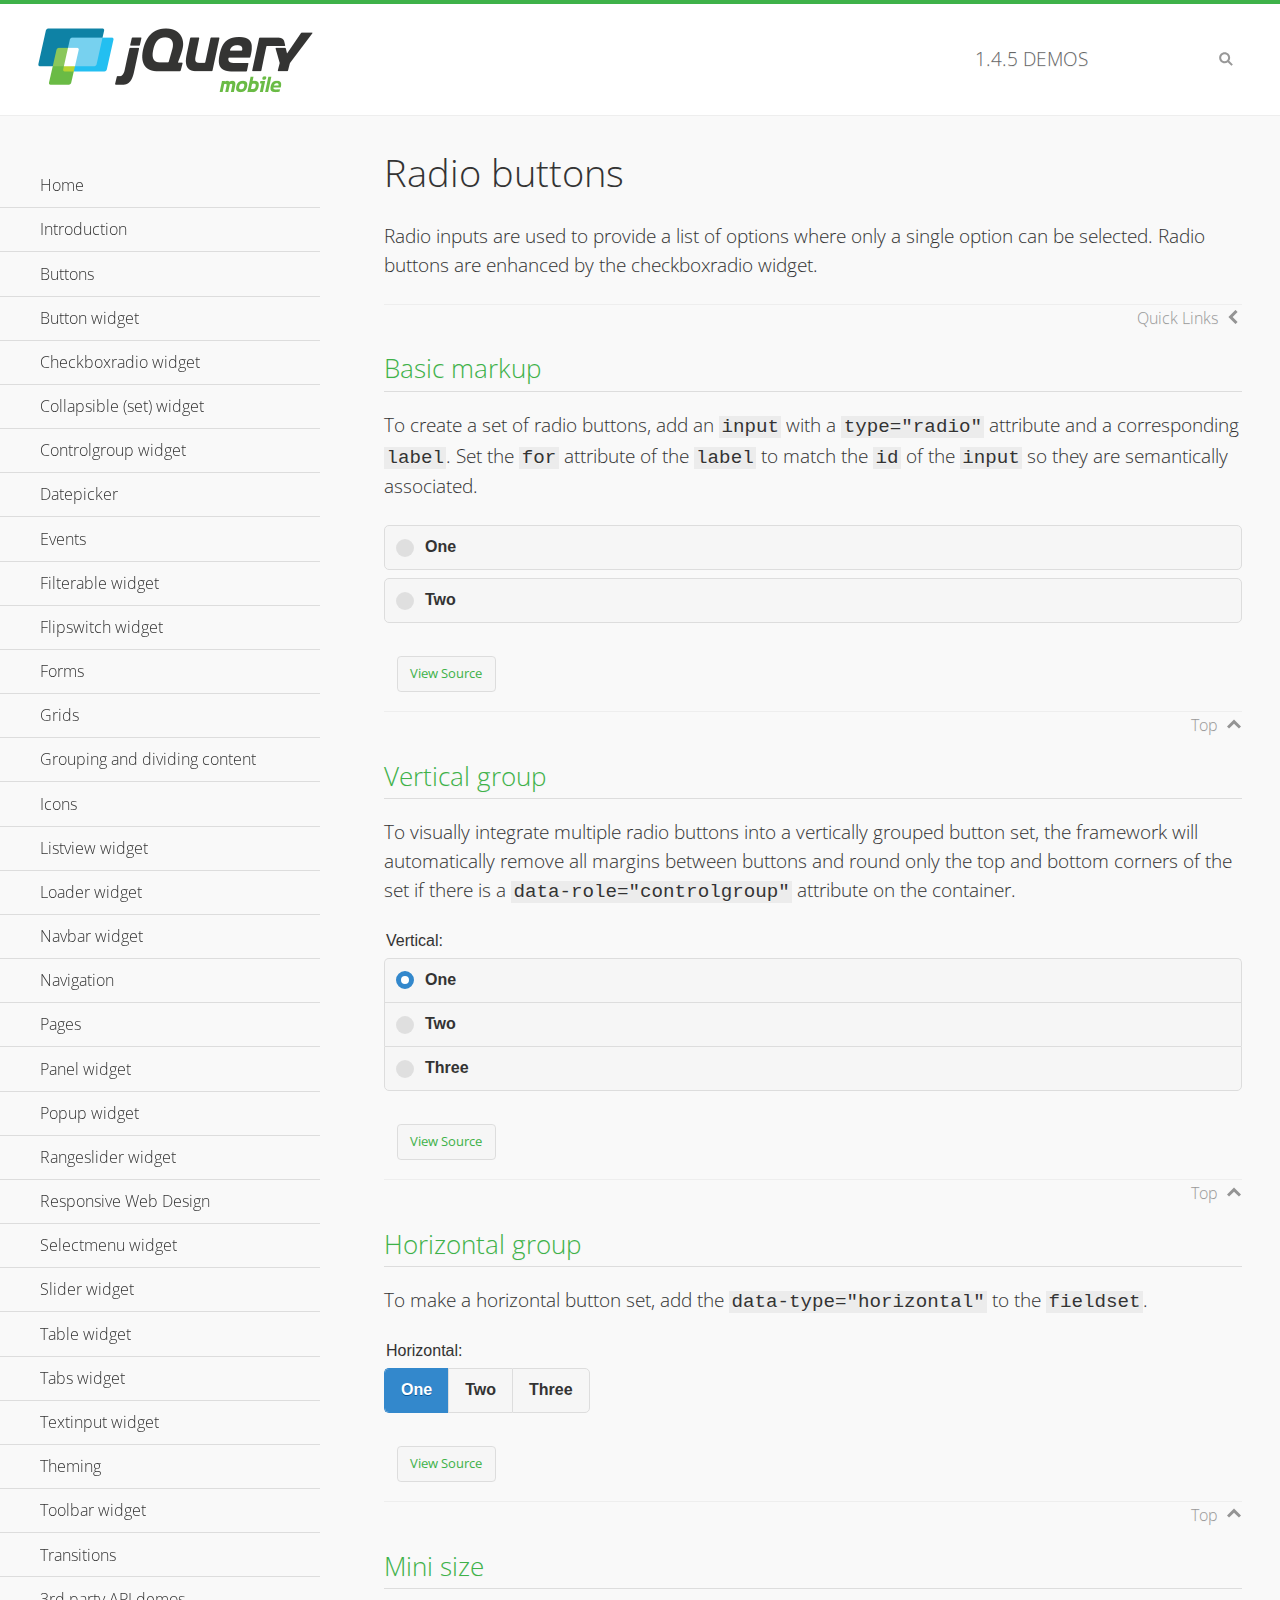
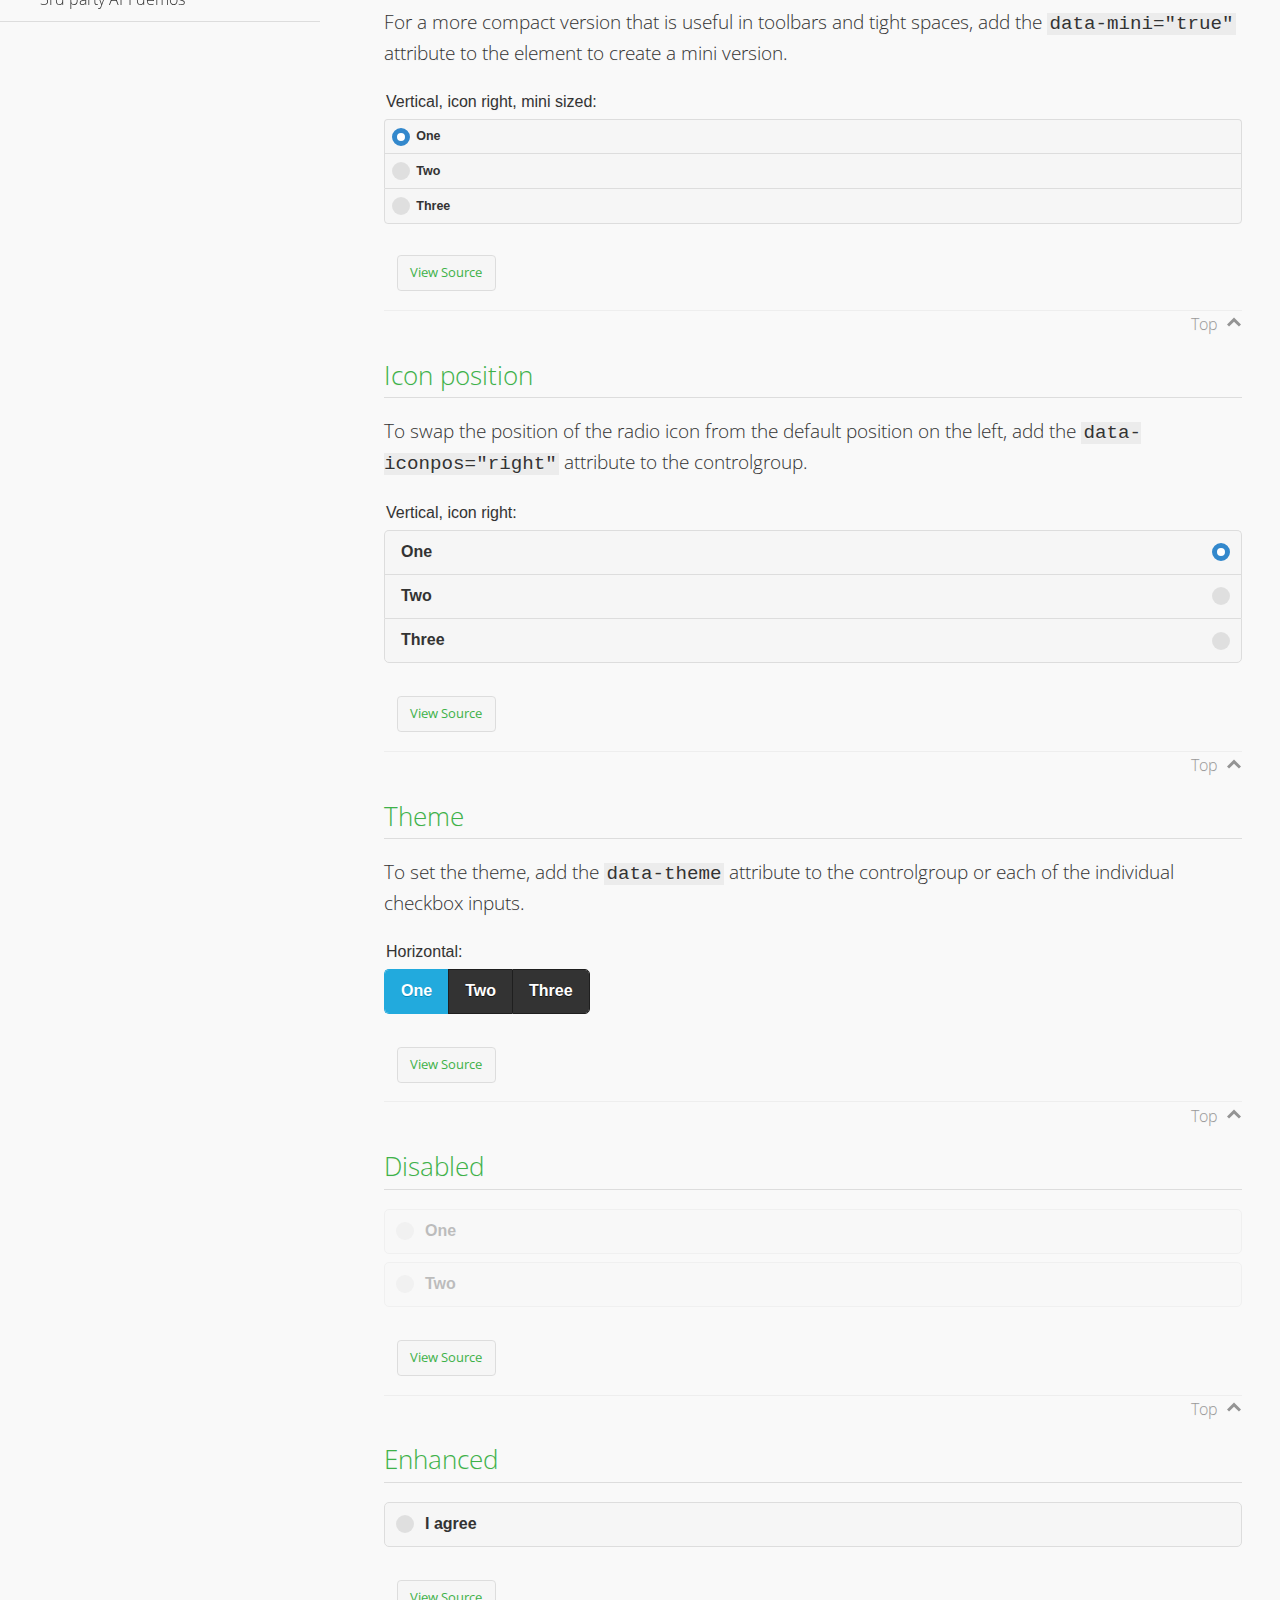
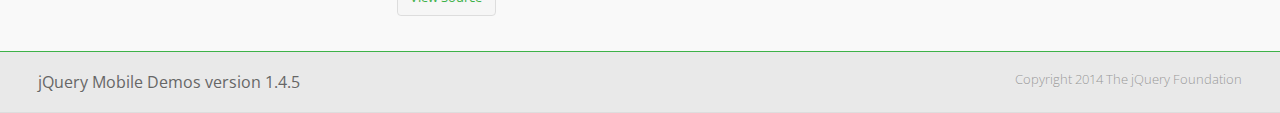
<file: out/artifacts/myapp_war_exploded/jquery.mobile-1.4.5/demos/checkboxradio-radio/index.html>
<!DOCTYPE html>
<html>
<head>
	<meta charset="utf-8">
	<meta name="viewport" content="width=device-width, initial-scale=1">
	<title>Radio buttons - jQuery Mobile Demos</title>
	<link rel="shortcut icon" href="../favicon.ico">
	<link rel="stylesheet" href="http://fonts.googleapis.com/css?family=Open+Sans:300,400,700">
	<link rel="stylesheet" href="../css/themes/default/jquery.mobile-1.4.5.min.css">
	<link rel="stylesheet" href="../_assets/css/jqm-demos.css">
	<script src="../js/jquery.js"></script>
	<script src="../_assets/js/index.js"></script>
	<script src="../js/jquery.mobile-1.4.5.min.js"></script>
</head>
<body>
<div data-role="page" class="jqm-demos" data-quicklinks="true">

	<div data-role="header" class="jqm-header">
		<h2><a href="../" title="jQuery Mobile Demos home"><img src="../_assets/img/jquery-logo.png" alt="jQuery Mobile"></a></h2>
		<p><span class="jqm-version"></span> Demos</p>
		<a href="#" class="jqm-navmenu-link ui-btn ui-btn-icon-notext ui-corner-all ui-icon-bars ui-nodisc-icon ui-alt-icon ui-btn-left">Menu</a>
		<a href="#" class="jqm-search-link ui-btn ui-btn-icon-notext ui-corner-all ui-icon-search ui-nodisc-icon ui-alt-icon ui-btn-right">Search</a>
	</div><!-- /header -->

	<div role="main" class="ui-content jqm-content">

		<h1>Radio buttons</h1>

		<p>Radio inputs are used to provide a list of options where only a single option can be selected. Radio buttons are enhanced by the checkboxradio widget.</p>

		<h2>Basic markup</h2>

		<p>To create a set of radio buttons, add an <code>input</code> with a <code>type="radio"</code> attribute and a corresponding <code>label</code>. Set the <code>for</code> attribute of the <code>label</code> to match the <code>id</code> of the <code>input</code> so they are semantically associated.</p>

		<div data-demo-html="true">
			<form>
				<label>
					<input type="radio" name="radio-choice-0" id="radio-choice-0a">One
				</label>

				<label for="radio-choice-0b">Two</label>
				<input type="radio" name="radio-choice-0" id="radio-choice-0b" class="custom">
			</form>
		</div><!--/demo-html -->

		<h2>Vertical group</h2>

		<p>To visually integrate multiple radio buttons into a vertically grouped button set, the framework will automatically remove all margins between buttons and round only the top and bottom corners of the set if there is a <code> data-role="controlgroup"</code> attribute on the container.</p>

		<div data-demo-html="true">
			<form>
					<fieldset data-role="controlgroup">
					<legend>Vertical:</legend>
					<input type="radio" name="radio-choice-v-2" id="radio-choice-v-2a" value="on" checked="checked">
					<label for="radio-choice-v-2a">One</label>
					<input type="radio" name="radio-choice-v-2" id="radio-choice-v-2b" value="off">
					<label for="radio-choice-v-2b">Two</label>
					<input type="radio" name="radio-choice-v-2" id="radio-choice-v-2c" value="other">
					<label for="radio-choice-v-2c">Three</label>
				</fieldset>
			</form>
		</div><!--/demo-html -->

		<h2>Horizontal group</h2>

		<p>To make a horizontal button set, add the <code> data-type="horizontal"</code> to the <code>fieldset</code>.</p>

		<div data-demo-html="true">
			<form>
				<fieldset data-role="controlgroup" data-type="horizontal">
					<legend>Horizontal:</legend>
					<input type="radio" name="radio-choice-h-2" id="radio-choice-h-2a" value="on" checked="checked">
					<label for="radio-choice-h-2a">One</label>
					<input type="radio" name="radio-choice-h-2" id="radio-choice-h-2b" value="off">
					<label for="radio-choice-h-2b">Two</label>
					<input type="radio" name="radio-choice-h-2" id="radio-choice-h-2c" value="other">
					<label for="radio-choice-h-2c">Three</label>
				</fieldset>
			</form>
		</div><!--/demo-html -->

		<h2>Mini size</h2>

		<p>For a more compact version that is useful in toolbars and tight spaces, add the <code>data-mini="true"</code> attribute to the element to create a mini version. </p>

		<div data-demo-html="true">
			<form>
				<fieldset data-role="controlgroup" data-mini="true">
					<legend>Vertical, icon right, mini sized:</legend>
					<input type="radio" name="radio-choice-v-6" id="radio-choice-v-6a" value="on" checked="checked">
					<label for="radio-choice-v-6a">One</label>
					<input type="radio" name="radio-choice-v-6" id="radio-choice-v-6b" value="off">
					<label for="radio-choice-v-6b">Two</label>
					<input type="radio" name="radio-choice-v-6" id="radio-choice-v-6c" value="other">
					<label for="radio-choice-v-6c">Three</label>
				</fieldset>
			</form>
		</div><!--/demo-html -->

		<h2>Icon position</h2>

		<p>To swap the position of the radio icon from the default position on the left, add the <code>data-iconpos="right"</code> attribute to the controlgroup.</p>

		<div data-demo-html="true">
			<form>
				<fieldset data-role="controlgroup" data-iconpos="right">
					<legend>Vertical, icon right:</legend>
					<input type="radio" name="radio-choice-w-6" id="radio-choice-w-6a" value="on" checked="checked">
					<label for="radio-choice-w-6a">One</label>
					<input type="radio" name="radio-choice-w-6" id="radio-choice-w-6b" value="off">
					<label for="radio-choice-w-6b">Two</label>
					<input type="radio" name="radio-choice-w-6" id="radio-choice-w-6c" value="other">
					<label for="radio-choice-w-6c">Three</label>
				</fieldset>
			</form>
		</div><!--/demo-html -->

		<h2>Theme</h2>

		<p>To set the theme, add the <code>data-theme</code> attribute to the controlgroup or each of the individual checkbox inputs.</p>

		<div data-demo-html="true">
			<form>
				<fieldset data-role="controlgroup" data-theme="b" data-type="horizontal">
					<legend>Horizontal:</legend>
					<input type="radio" name="radio-choice-t-6" id="radio-choice-t-6a" value="on" checked="checked">
					<label for="radio-choice-t-6a">One</label>
					<input type="radio" name="radio-choice-t-6" id="radio-choice-t-6b" value="off">
					<label for="radio-choice-t-6b">Two</label>
					<input type="radio" name="radio-choice-t-6" id="radio-choice-t-6c" value="other">
					<label for="radio-choice-t-6c">Three</label>
				</fieldset>
			</form>
		</div><!--/demo-html -->

		<h2>Disabled</h2>

		<div data-demo-html="true">
			<form>
				<label>
					<input type="radio" name="radio-choice-7" id="radio-choice-7a" disabled="disabled">One
				</label>
				<label for="radio-choice-7b">Two</label>
				<input type="radio" name="radio-choice-7" id="radio-choice-7b" disabled="disabled">
			</form>
		</div><!--/demo-html -->

		<h2>Enhanced</h2>

		<div data-demo-html="true">
			<div class="ui-radio">
				<label for="radio-enhanced" class="ui-btn ui-corner-all ui-btn-inherit ui-btn-icon-left ui-radio-off">I agree</label>
				<input type="radio" name="radio-enhanced" id="radio-enhanced" data-enhanced="true">
			</div>
		</div><!--/demo-html -->

	</div><!-- /content -->
	    <div data-role="panel" class="jqm-navmenu-panel" data-position="left" data-display="overlay" data-theme="a">
	    	<ul class="jqm-list ui-alt-icon ui-nodisc-icon">
<li data-filtertext="demos homepage" data-icon="home"><a href=".././">Home</a></li>
<li data-filtertext="introduction overview getting started"><a href="../intro/" data-ajax="false">Introduction</a></li>
<li data-filtertext="buttons button markup buttonmarkup method anchor link button element"><a href="../button-markup/" data-ajax="false">Buttons</a></li>
<li data-filtertext="form button widget input button submit reset"><a href="../button/" data-ajax="false">Button widget</a></li>
<li data-role="collapsible" data-enhanced="true" data-collapsed-icon="carat-d" data-expanded-icon="carat-u" data-iconpos="right" data-inset="false" class="ui-collapsible ui-collapsible-themed-content ui-collapsible-collapsed">
	<h3 class="ui-collapsible-heading ui-collapsible-heading-collapsed">
		<a href="#" class="ui-collapsible-heading-toggle ui-btn ui-btn-icon-right ui-btn-inherit ui-icon-carat-d">
		    Checkboxradio widget<span class="ui-collapsible-heading-status"> click to expand contents</span>
		</a>
	</h3>
	<div class="ui-collapsible-content ui-body-inherit ui-collapsible-content-collapsed" aria-hidden="true">
		<ul>
			<li data-filtertext="form checkboxradio widget checkbox input checkboxes controlgroups"><a href="../checkboxradio-checkbox/" data-ajax="false">Checkboxes</a></li>
			<li data-filtertext="form checkboxradio widget radio input radio buttons controlgroups"><a href="../checkboxradio-radio/" data-ajax="false">Radio buttons</a></li>
		</ul>
	</div>
</li>
<li data-role="collapsible" data-enhanced="true" data-collapsed-icon="carat-d" data-expanded-icon="carat-u" data-iconpos="right" data-inset="false" class="ui-collapsible ui-collapsible-themed-content ui-collapsible-collapsed">
	<h3 class="ui-collapsible-heading ui-collapsible-heading-collapsed">
		<a href="#" class="ui-collapsible-heading-toggle ui-btn ui-btn-icon-right ui-btn-inherit ui-icon-carat-d">
			Collapsible (set) widget<span class="ui-collapsible-heading-status"> click to expand contents</span>
		</a>
	</h3>
	<div class="ui-collapsible-content ui-body-inherit ui-collapsible-content-collapsed" aria-hidden="true">
		<ul>
			<li data-filtertext="collapsibles content formatting"><a href="../collapsible/" data-ajax="false">Collapsible</a></li>
			<li data-filtertext="dynamic collapsible set accordion append expand"><a href="../collapsible-dynamic/" data-ajax="false">Dynamic collapsibles</a></li>
			<li data-filtertext="accordions collapsible set widget content formatting grouped collapsibles"><a href="../collapsibleset/" data-ajax="false">Collapsible set</a></li>
		</ul>
	</div>
</li>
<li data-role="collapsible" data-enhanced="true" data-collapsed-icon="carat-d" data-expanded-icon="carat-u" data-iconpos="right" data-inset="false" class="ui-collapsible ui-collapsible-themed-content ui-collapsible-collapsed">
	<h3 class="ui-collapsible-heading ui-collapsible-heading-collapsed">
		<a href="#" class="ui-collapsible-heading-toggle ui-btn ui-btn-icon-right ui-btn-inherit ui-icon-carat-d">
			Controlgroup widget<span class="ui-collapsible-heading-status"> click to expand contents</span>
		</a>
	</h3>
	<div class="ui-collapsible-content ui-body-inherit ui-collapsible-content-collapsed" aria-hidden="true">
		<ul>
			<li data-filtertext="controlgroups selectmenu checkboxradio input grouped buttons horizontal vertical"><a href="../controlgroup/" data-ajax="false">Controlgroup</a></li>
			<li data-filtertext="dynamic controlgroup dynamically add buttons"><a href="../controlgroup-dynamic/" data-ajax="false">Dynamic controlgroups</a></li>
		</ul>
	</div>
</li>
<li data-filtertext="form datepicker widget date input"><a href="../datepicker/" data-ajax="false">Datepicker</a></li>
<li data-role="collapsible" data-enhanced="true" data-collapsed-icon="carat-d" data-expanded-icon="carat-u" data-iconpos="right" data-inset="false" class="ui-collapsible ui-collapsible-themed-content ui-collapsible-collapsed">
	<h3 class="ui-collapsible-heading ui-collapsible-heading-collapsed">
		<a href="#" class="ui-collapsible-heading-toggle ui-btn ui-btn-icon-right ui-btn-inherit ui-icon-carat-d">
			Events<span class="ui-collapsible-heading-status"> click to expand contents</span>
		</a>
	</h3>
	<div class="ui-collapsible-content ui-body-inherit ui-collapsible-content-collapsed" aria-hidden="true">
		<ul>
			<li data-filtertext="swipe to delete list items listviews swipe events"><a href="../swipe-list/" data-ajax="false">Swipe list items</a></li>
			<li data-filtertext="swipe to navigate swipe page navigation swipe events"><a href="../swipe-page/" data-ajax="false">Swipe page navigation</a></li>
		</ul>
	</div>
</li>
<li data-filtertext="filterable filter elements sorting searching listview table"><a href="../filterable/" data-ajax="false">Filterable widget</a></li>
<li data-filtertext="form flipswitch widget flip toggle switch binary select checkbox input"><a href="../flipswitch/" data-ajax="false">Flipswitch widget</a></li>
<li data-role="collapsible" data-enhanced="true" data-collapsed-icon="carat-d" data-expanded-icon="carat-u" data-iconpos="right" data-inset="false" class="ui-collapsible ui-collapsible-themed-content ui-collapsible-collapsed">
	<h3 class="ui-collapsible-heading ui-collapsible-heading-collapsed">
		<a href="#" class="ui-collapsible-heading-toggle ui-btn ui-btn-icon-right ui-btn-inherit ui-icon-carat-d">
			Forms<span class="ui-collapsible-heading-status"> click to expand contents</span>
		</a>
	</h3>
	<div class="ui-collapsible-content ui-body-inherit ui-collapsible-content-collapsed" aria-hidden="true">
		<ul>
			<li data-filtertext="forms text checkbox radio range button submit reset inputs selects textarea slider flipswitch label form elements"><a href="../forms/" data-ajax="false">Forms</a></li>
			<li data-filtertext="form hide labels hidden accessible ui-hidden-accessible forms"><a href="../forms-label-hidden-accessible/" data-ajax="false">Hide labels</a></li>
			<li data-filtertext="form field containers fieldcontain ui-field-contain forms"><a href="../forms-field-contain/" data-ajax="false">Field containers</a></li>
			<li data-filtertext="forms disabled form elements"><a href="../forms-disabled/" data-ajax="false">Forms disabled</a></li>
			<li data-filtertext="forms gallery examples overview forms text checkbox radio range button submit reset inputs selects textarea slider flipswitch label form elements"><a href="../forms-gallery/" data-ajax="false">Forms gallery</a></li>
		</ul>
	</div>
</li>
<li data-role="collapsible" data-enhanced="true" data-collapsed-icon="carat-d" data-expanded-icon="carat-u" data-iconpos="right" data-inset="false" class="ui-collapsible ui-collapsible-themed-content ui-collapsible-collapsed">
	<h3 class="ui-collapsible-heading ui-collapsible-heading-collapsed">
		<a href="#" class="ui-collapsible-heading-toggle ui-btn ui-btn-icon-right ui-btn-inherit ui-icon-carat-d">
			Grids<span class="ui-collapsible-heading-status"> click to expand contents</span>
		</a>
	</h3>
	<div class="ui-collapsible-content ui-body-inherit ui-collapsible-content-collapsed" aria-hidden="true">
		<ul>
			<li data-filtertext="grids columns blocks content formatting rwd responsive css framework"><a href="../grids/" data-ajax="false">Grids</a></li>
			<li data-filtertext="buttons in grids css framework"><a href="../grids-buttons/" data-ajax="false">Buttons in grids</a></li>
			<li data-filtertext="custom responsive grids rwd css framework"><a href="../grids-custom-responsive/" data-ajax="false">Custom responsive grids</a></li>
		</ul>
	</div>
</li>
<li data-filtertext="blocks content formatting sections heading"><a href="../body-bar-classes/" data-ajax="false">Grouping and dividing content</a></li>
<li data-role="collapsible" data-enhanced="true" data-collapsed-icon="carat-d" data-expanded-icon="carat-u" data-iconpos="right" data-inset="false" class="ui-collapsible ui-collapsible-themed-content ui-collapsible-collapsed">
	<h3 class="ui-collapsible-heading ui-collapsible-heading-collapsed">
		<a href="#" class="ui-collapsible-heading-toggle ui-btn ui-btn-icon-right ui-btn-inherit ui-icon-carat-d">
			Icons<span class="ui-collapsible-heading-status"> click to expand contents</span>
		</a>
	</h3>
	<div class="ui-collapsible-content ui-body-inherit ui-collapsible-content-collapsed" aria-hidden="true">
		<ul>
			<li data-filtertext="button icons svg disc alt custom icon position"><a href="../icons/" data-ajax="false">Icons</a></li>
			<li data-filtertext=""><a href="../icons-grunticon/" data-ajax="false">Grunticon loader</a></li>
		</ul>
	</div>
</li>
<li data-role="collapsible" data-enhanced="true" data-collapsed-icon="carat-d" data-expanded-icon="carat-u" data-iconpos="right" data-inset="false" class="ui-collapsible ui-collapsible-themed-content ui-collapsible-collapsed">
	<h3 class="ui-collapsible-heading ui-collapsible-heading-collapsed">
		<a href="#" class="ui-collapsible-heading-toggle ui-btn ui-btn-icon-right ui-btn-inherit ui-icon-carat-d">
			Listview widget<span class="ui-collapsible-heading-status"> click to expand contents</span>
		</a>
	</h3>
	<div class="ui-collapsible-content ui-body-inherit ui-collapsible-content-collapsed" aria-hidden="true">
		<ul>
			<li data-filtertext="listview widget thumbnails icons nested split button collapsible ul ol"><a href="../listview/" data-ajax="false">Listview</a></li>
			<li data-filtertext="autocomplete filterable reveal listview filtertextbeforefilter placeholder"><a href="../listview-autocomplete/" data-ajax="false">Listview autocomplete</a></li>
			<li data-filtertext="autocomplete filterable reveal listview remote data filtertextbeforefilter placeholder"><a href="../listview-autocomplete-remote/" data-ajax="false">Listview autocomplete remote data</a></li>
			<li data-filtertext="autodividers anchor jump scroll linkbars listview lists ul ol"><a href="../listview-autodividers-linkbar/" data-ajax="false">Listview autodividers linkbar</a></li>
			<li data-filtertext="listview autodividers selector autodividersselector lists ul ol"><a href="../listview-autodividers-selector/" data-ajax="false">Listview autodividers selector</a></li>
			<li data-filtertext="listview nested list items"><a href="../listview-nested-lists/" data-ajax="false">Nested Listviews</a></li>
			<li data-filtertext="listview collapsible list items flat"><a href="../listview-collapsible-item-flat/" data-ajax="false">Listview collapsible list items (flat)</a></li>
			<li data-filtertext="listview collapsible list indented"><a href="../listview-collapsible-item-indented/" data-ajax="false">Listview collapsible list items (indented)</a></li>
			<li data-filtertext="grid listview responsive grids responsive listviews lists ul"><a href="../listview-grid/" data-ajax="false">Listview responsive grid</a></li>
		</ul>
	</div>
</li>
<li data-filtertext="loader widget page loading navigation overlay spinner"><a href="../loader/" data-ajax="false">Loader widget</a></li>
<li data-filtertext="navbar widget navmenu toolbars header footer"><a href="../navbar/" data-ajax="false">Navbar widget</a></li>
<li data-role="collapsible" data-enhanced="true" data-collapsed-icon="carat-d" data-expanded-icon="carat-u" data-iconpos="right" data-inset="false" class="ui-collapsible ui-collapsible-themed-content ui-collapsible-collapsed">
	<h3 class="ui-collapsible-heading ui-collapsible-heading-collapsed">
		<a href="#" class="ui-collapsible-heading-toggle ui-btn ui-btn-icon-right ui-btn-inherit ui-icon-carat-d">
			Navigation<span class="ui-collapsible-heading-status"> click to expand contents</span>
		</a>
	</h3>
	<div class="ui-collapsible-content ui-body-inherit ui-collapsible-content-collapsed" aria-hidden="true">
		<ul>
			<li data-filtertext="ajax navigation navigate widget history event method"><a href="../navigation/" data-ajax="false">Navigation</a></li>
			<li data-filtertext="linking pages page links navigation ajax prefetch cache"><a href="../navigation-linking-pages/" data-ajax="false">Linking pages</a></li>
			<!-- <li data-filtertext="php redirect server redirection server-side navigation"><a href="../navigation-php-redirect/" data-ajax="false">PHP redirect demo</a></li>-->
			<li data-filtertext="navigation redirection hash query"><a href="../navigation-hash-processing/" data-ajax="false">Hash processing demo</a></li>
			<li data-filtertext="navigation redirection hash query"><a href="../page-events/" data-ajax="false">Page Navigation Events</a></li>
		</ul>
	</div>
</li>
<li data-role="collapsible" data-enhanced="true" data-collapsed-icon="carat-d" data-expanded-icon="carat-u" data-iconpos="right" data-inset="false" class="ui-collapsible ui-collapsible-themed-content ui-collapsible-collapsed">
	<h3 class="ui-collapsible-heading ui-collapsible-heading-collapsed">
		<a href="#" class="ui-collapsible-heading-toggle ui-btn ui-btn-icon-right ui-btn-inherit ui-icon-carat-d">
			Pages<span class="ui-collapsible-heading-status"> click to expand contents</span>
		</a>
	</h3>
	<div class="ui-collapsible-content ui-body-inherit ui-collapsible-content-collapsed" aria-hidden="true">
		<ul>
			<li data-filtertext="pages page widget ajax navigation"><a href="../pages/" data-ajax="false">Pages</a></li>
			<li data-filtertext="single page"><a href="../pages-single-page/" data-ajax="false">Single page</a></li>
			<li data-filtertext="multipage multi-page page"><a href="../pages-multi-page/" data-ajax="false">Multi-page template</a></li>
			<li data-filtertext="dialog page widget modal popup"><a href="../pages-dialog/" data-ajax="false">Dialog page</a></li>
		</ul>
	</div>
</li>
<li data-role="collapsible" data-enhanced="true" data-collapsed-icon="carat-d" data-expanded-icon="carat-u" data-iconpos="right" data-inset="false" class="ui-collapsible ui-collapsible-themed-content ui-collapsible-collapsed">
	<h3 class="ui-collapsible-heading ui-collapsible-heading-collapsed">
		<a href="#" class="ui-collapsible-heading-toggle ui-btn ui-btn-icon-right ui-btn-inherit ui-icon-carat-d">
			Panel widget<span class="ui-collapsible-heading-status"> click to expand contents</span>
		</a>
	</h3>
	<div class="ui-collapsible-content ui-body-inherit ui-collapsible-content-collapsed" aria-hidden="true">
		<ul>
			<li data-filtertext="panel widget sliding panels reveal push overlay responsive"><a href="../panel/" data-ajax="false">Panel</a></li>
			<li data-filtertext=""><a href="../panel-external/" data-ajax="false">External panels</a></li>
			<li data-filtertext="panel "><a href="../panel-fixed/" data-ajax="false">Fixed panels</a></li>
			<li data-filtertext="panel slide panels sliding panels shadow rwd responsive breakpoint"><a href="../panel-responsive/" data-ajax="false">Panels responsive</a></li>
			<li data-filtertext="panel custom style custom panel width reveal shadow listview panel styling page background wrapper"><a href="../panel-styling/" data-ajax="false">Custom panel style</a></li>
			<li data-filtertext="panel open on swipe"><a href="../panel-swipe-open/" data-ajax="false">Panel open on swipe</a></li>
			<li data-filtertext="panels outside page internal external toolbars"><a href="../panel-external-internal/" data-ajax="false">Panel external and internal</a></li>
		</ul>
	</div>
</li>
<li data-role="collapsible" data-enhanced="true" data-collapsed-icon="carat-d" data-expanded-icon="carat-u" data-iconpos="right" data-inset="false" class="ui-collapsible ui-collapsible-themed-content ui-collapsible-collapsed">
	<h3 class="ui-collapsible-heading ui-collapsible-heading-collapsed">
		<a href="#" class="ui-collapsible-heading-toggle ui-btn ui-btn-icon-right ui-btn-inherit ui-icon-carat-d">
			Popup widget<span class="ui-collapsible-heading-status"> click to expand contents</span>
		</a>
	</h3>
	<div class="ui-collapsible-content ui-body-inherit ui-collapsible-content-collapsed" aria-hidden="true">
		<ul>
			<li data-filtertext="popup widget popups dialog modal transition tooltip lightbox form overlay screen flip pop fade transition"><a href="../popup/" data-ajax="false">Popup</a></li>
			<li data-filtertext="popup alignment position"><a href="../popup-alignment/" data-ajax="false">Popup alignment</a></li>
			<li data-filtertext="popup arrow size popups popover"><a href="../popup-arrow-size/" data-ajax="false">Popup arrow size</a></li>
			<li data-filtertext="dynamic popups popup images lightbox"><a href="../popup-dynamic/" data-ajax="false">Dynamic popups</a></li>
			<li data-filtertext="popups with iframes scaling"><a href="../popup-iframe/" data-ajax="false">Popups with iframes</a></li>
			<li data-filtertext="popup image scaling"><a href="../popup-image-scaling/" data-ajax="false">Popup image scaling</a></li>
			<li data-filtertext="external popup outside multi-page"><a href="../popup-outside-multipage/" data-ajax="false">Popup outside multi-page</a></li>
		</ul>
	</div>
</li>
<li data-filtertext="form rangeslider widget dual sliders dual handle sliders range input"><a href="../rangeslider/" data-ajax="false">Rangeslider widget</a></li>
<li data-filtertext="responsive web design rwd adaptive progressive enhancement PE accessible mobile breakpoints media query media queries"><a href="../rwd/" data-ajax="false">Responsive Web Design</a></li>
<li data-role="collapsible" data-enhanced="true" data-collapsed-icon="carat-d" data-expanded-icon="carat-u" data-iconpos="right" data-inset="false" class="ui-collapsible ui-collapsible-themed-content ui-collapsible-collapsed">
	<h3 class="ui-collapsible-heading ui-collapsible-heading-collapsed">
		<a href="#" class="ui-collapsible-heading-toggle ui-btn ui-btn-icon-right ui-btn-inherit ui-icon-carat-d">
			Selectmenu widget<span class="ui-collapsible-heading-status"> click to expand contents</span>
		</a>
	</h3>
	<div class="ui-collapsible-content ui-body-inherit ui-collapsible-content-collapsed" aria-hidden="true">
		<ul>
			<li data-filtertext="form selectmenu widget select input custom select menu selects"><a href="../selectmenu/" data-ajax="false">Selectmenu</a></li>
			<li data-filtertext="form custom select menu selectmenu widget custom menu option optgroup multiple selects"><a href="../selectmenu-custom/" data-ajax="false">Custom select menu</a></li>
			<li data-filtertext="filterable select filter popup dialog"><a href="../selectmenu-custom-filter/" data-ajax="false">Custom select menu with filter</a></li>
		</ul>
	</div>
</li>
<li data-role="collapsible" data-enhanced="true" data-collapsed-icon="carat-d" data-expanded-icon="carat-u" data-iconpos="right" data-inset="false" class="ui-collapsible ui-collapsible-themed-content ui-collapsible-collapsed">
	<h3 class="ui-collapsible-heading ui-collapsible-heading-collapsed">
		<a href="#" class="ui-collapsible-heading-toggle ui-btn ui-btn-icon-right ui-btn-inherit ui-icon-carat-d">
			Slider widget<span class="ui-collapsible-heading-status"> click to expand contents</span>
		</a>
	</h3>
	<div class="ui-collapsible-content ui-body-inherit ui-collapsible-content-collapsed" aria-hidden="true">
		<ul>
			<li data-filtertext="form slider widget range input single sliders"><a href="../slider/" data-ajax="false">Slider</a></li>
			<li data-filtertext="form slider widget flipswitch slider binary select flip toggle switch"><a href="../slider-flipswitch/" data-ajax="false">Slider flip toggle switch</a></li>
			<li data-filtertext="form slider tooltip handle value input range sliders"><a href="../slider-tooltip/" data-ajax="false">Slider tooltip</a></li>
		</ul>
	</div>
</li>
<li data-role="collapsible" data-enhanced="true" data-collapsed-icon="carat-d" data-expanded-icon="carat-u" data-iconpos="right" data-inset="false" class="ui-collapsible ui-collapsible-themed-content ui-collapsible-collapsed">
	<h3 class="ui-collapsible-heading ui-collapsible-heading-collapsed">
		<a href="#" class="ui-collapsible-heading-toggle ui-btn ui-btn-icon-right ui-btn-inherit ui-icon-carat-d">
			Table widget<span class="ui-collapsible-heading-status"> click to expand contents</span>
		</a>
	</h3>
	<div class="ui-collapsible-content ui-body-inherit ui-collapsible-content-collapsed" aria-hidden="true">
		<ul>
			<li data-filtertext="table widget reflow column toggle th td responsive tables rwd hide show tabular"><a href="../table-column-toggle/" data-ajax="false">Table Column Toggle</a></li>
			<li data-filtertext="table column toggle phone comparison demo"><a href="../table-column-toggle-example/" data-ajax="false">Table Column Toggle demo</a></li>
			<li data-filtertext="responsive tables table column toggle heading groups rwd breakpoint"><a href="../table-column-toggle-heading-groups/" data-ajax="false">Table Column Toggle heading groups</a></li>
			<li data-filtertext="responsive tables table column toggle hide rwd breakpoint customization options"><a href="../table-column-toggle-options/" data-ajax="false">Table Column Toggle options</a></li>
			<li data-filtertext="table reflow th td responsive rwd columns tabular"><a href="../table-reflow/" data-ajax="false">Table Reflow</a></li>
			<li data-filtertext="responsive tables table reflow heading groups rwd breakpoint"><a href="../table-reflow-heading-groups/" data-ajax="false">Table Reflow heading groups</a></li>
			<li data-filtertext="responsive tables table reflow stripes strokes table style"><a href="../table-reflow-stripes-strokes/" data-ajax="false">Table Reflow stripes and strokes</a></li>
			<li data-filtertext="responsive tables table reflow stack custom styles"><a href="../table-reflow-styling/" data-ajax="false">Table Reflow custom styles</a></li>
		</ul>
	</div>
</li>
<li data-filtertext="ui tabs widget"><a href="../tabs/" data-ajax="false">Tabs widget</a></li>
<li data-filtertext="form textinput widget text input textarea number date time tel email file color password"><a href="../textinput/" data-ajax="false">Textinput widget</a></li>
<li data-role="collapsible" data-enhanced="true" data-collapsed-icon="carat-d" data-expanded-icon="carat-u" data-iconpos="right" data-inset="false" class="ui-collapsible ui-collapsible-themed-content ui-collapsible-collapsed">
	<h3 class="ui-collapsible-heading ui-collapsible-heading-collapsed">
		<a href="#" class="ui-collapsible-heading-toggle ui-btn ui-btn-icon-right ui-btn-inherit ui-icon-carat-d">
			Theming<span class="ui-collapsible-heading-status"> click to expand contents</span>
		</a>
	</h3>
	<div class="ui-collapsible-content ui-body-inherit ui-collapsible-content-collapsed" aria-hidden="true">
		<ul>
			<li data-filtertext="default theme swatches theming style css"><a href="../theme-default/" data-ajax="false">Default theme</a></li>
			<li data-filtertext="classic theme old theme swatches theming style css"><a href="../theme-classic/" data-ajax="false">Classic theme</a></li>
		</ul>
	</div>
</li>
<li data-role="collapsible" data-enhanced="true" data-collapsed-icon="carat-d" data-expanded-icon="carat-u" data-iconpos="right" data-inset="false" class="ui-collapsible ui-collapsible-themed-content ui-collapsible-collapsed">
	<h3 class="ui-collapsible-heading ui-collapsible-heading-collapsed">
		<a href="#" class="ui-collapsible-heading-toggle ui-btn ui-btn-icon-right ui-btn-inherit ui-icon-carat-d">
			Toolbar widget<span class="ui-collapsible-heading-status"> click to expand contents</span>
		</a>
	</h3>
	<div class="ui-collapsible-content ui-body-inherit ui-collapsible-content-collapsed" aria-hidden="true">
		<ul>
			<li data-filtertext="toolbar widget header footer toolbars fixed fullscreen external sections"><a href="../toolbar/" data-ajax="false">Toolbar</a></li>
			<li data-filtertext="dynamic toolbars dynamically add toolbar header footer"><a href="../toolbar-dynamic/" data-ajax="false">Dynamic toolbars</a></li>
			<li data-filtertext="external toolbars header footer"><a href="../toolbar-external/" data-ajax="false">External toolbars</a></li>
			<li data-filtertext="fixed toolbars header footer"><a href="../toolbar-fixed/" data-ajax="false">Fixed toolbars</a></li>
			<li data-filtertext="fixed fullscreen toolbars header footer"><a href="../toolbar-fixed-fullscreen/" data-ajax="false">Fullscreen toolbars</a></li>
			<li data-filtertext="external fixed toolbars header footer"><a href="../toolbar-fixed-external/" data-ajax="false">Fixed external toolbars</a></li>
			<li data-filtertext="external persistent toolbars header footer navbar navmenu"><a href="../toolbar-fixed-persistent/" data-ajax="false">Persistent toolbars</a></li>
			<li data-filtertext="external ajax optimized toolbars persistent toolbars header footer navbar"><a href="../toolbar-fixed-persistent-optimized/" data-ajax="false">Ajax optimized toolbars</a></li>
			<li data-filtertext="form in toolbars header footer"><a href="../toolbar-fixed-forms/" data-ajax="false">Form in toolbar</a></li>
		</ul>
	</div>
</li>
<li data-filtertext="page transitions animated pages popup navigation flip slide fade pop"><a href="../transitions/" data-ajax="false">Transitions</a></li>
<li data-role="collapsible" data-enhanced="true" data-collapsed-icon="carat-d" data-expanded-icon="carat-u" data-iconpos="right" data-inset="false" class="ui-collapsible ui-collapsible-themed-content ui-collapsible-collapsed">
	<h3 class="ui-collapsible-heading ui-collapsible-heading-collapsed">
		<a href="#" class="ui-collapsible-heading-toggle ui-btn ui-btn-icon-right ui-btn-inherit ui-icon-carat-d">
			3rd party API demos<span class="ui-collapsible-heading-status"> click to expand contents</span>
		</a>
	</h3>
	<div class="ui-collapsible-content ui-body-inherit ui-collapsible-content-collapsed" aria-hidden="true">
		<ul>
			<li data-filtertext="backbone requirejs navigation router"><a href="../backbone-requirejs/" data-ajax="false">Backbone RequireJS</a></li>
			<li data-filtertext="google maps geolocation demo"><a href="../map-geolocation/" data-ajax="false">Google Maps geolocation</a></li>
			<li data-filtertext="google maps hybrid"><a href="../map-list-toggle/" data-ajax="false">Google Maps list toggle</a></li>
		</ul>
	</div>
</li>



		     </ul>
		</div><!-- /panel -->


	<div data-role="footer" data-position="fixed" data-tap-toggle="false" class="jqm-footer">
		<p>jQuery Mobile Demos version <span class="jqm-version"></span></p>
		<p>Copyright 2014 The jQuery Foundation</p>
	</div><!-- /footer -->
	<!-- TODO: This should become an external panel so we can add input to markup (unique ID) -->
    <div data-role="panel" class="jqm-search-panel" data-position="right" data-display="overlay" data-theme="a">
		<div class="jqm-search">
			<ul class="jqm-list" data-filter-placeholder="Search demos..." data-filter-reveal="true">
<li data-filtertext="demos homepage" data-icon="home"><a href=".././">Home</a></li>
<li data-filtertext="introduction overview getting started"><a href="../intro/" data-ajax="false">Introduction</a></li>
<li data-filtertext="buttons button markup buttonmarkup method anchor link button element"><a href="../button-markup/" data-ajax="false">Buttons</a></li>
<li data-filtertext="form button widget input button submit reset"><a href="../button/" data-ajax="false">Button widget</a></li>
<li data-role="collapsible" data-enhanced="true" data-collapsed-icon="carat-d" data-expanded-icon="carat-u" data-iconpos="right" data-inset="false" class="ui-collapsible ui-collapsible-themed-content ui-collapsible-collapsed">
	<h3 class="ui-collapsible-heading ui-collapsible-heading-collapsed">
		<a href="#" class="ui-collapsible-heading-toggle ui-btn ui-btn-icon-right ui-btn-inherit ui-icon-carat-d">
		    Checkboxradio widget<span class="ui-collapsible-heading-status"> click to expand contents</span>
		</a>
	</h3>
	<div class="ui-collapsible-content ui-body-inherit ui-collapsible-content-collapsed" aria-hidden="true">
		<ul>
			<li data-filtertext="form checkboxradio widget checkbox input checkboxes controlgroups"><a href="../checkboxradio-checkbox/" data-ajax="false">Checkboxes</a></li>
			<li data-filtertext="form checkboxradio widget radio input radio buttons controlgroups"><a href="../checkboxradio-radio/" data-ajax="false">Radio buttons</a></li>
		</ul>
	</div>
</li>
<li data-role="collapsible" data-enhanced="true" data-collapsed-icon="carat-d" data-expanded-icon="carat-u" data-iconpos="right" data-inset="false" class="ui-collapsible ui-collapsible-themed-content ui-collapsible-collapsed">
	<h3 class="ui-collapsible-heading ui-collapsible-heading-collapsed">
		<a href="#" class="ui-collapsible-heading-toggle ui-btn ui-btn-icon-right ui-btn-inherit ui-icon-carat-d">
			Collapsible (set) widget<span class="ui-collapsible-heading-status"> click to expand contents</span>
		</a>
	</h3>
	<div class="ui-collapsible-content ui-body-inherit ui-collapsible-content-collapsed" aria-hidden="true">
		<ul>
			<li data-filtertext="collapsibles content formatting"><a href="../collapsible/" data-ajax="false">Collapsible</a></li>
			<li data-filtertext="dynamic collapsible set accordion append expand"><a href="../collapsible-dynamic/" data-ajax="false">Dynamic collapsibles</a></li>
			<li data-filtertext="accordions collapsible set widget content formatting grouped collapsibles"><a href="../collapsibleset/" data-ajax="false">Collapsible set</a></li>
		</ul>
	</div>
</li>
<li data-role="collapsible" data-enhanced="true" data-collapsed-icon="carat-d" data-expanded-icon="carat-u" data-iconpos="right" data-inset="false" class="ui-collapsible ui-collapsible-themed-content ui-collapsible-collapsed">
	<h3 class="ui-collapsible-heading ui-collapsible-heading-collapsed">
		<a href="#" class="ui-collapsible-heading-toggle ui-btn ui-btn-icon-right ui-btn-inherit ui-icon-carat-d">
			Controlgroup widget<span class="ui-collapsible-heading-status"> click to expand contents</span>
		</a>
	</h3>
	<div class="ui-collapsible-content ui-body-inherit ui-collapsible-content-collapsed" aria-hidden="true">
		<ul>
			<li data-filtertext="controlgroups selectmenu checkboxradio input grouped buttons horizontal vertical"><a href="../controlgroup/" data-ajax="false">Controlgroup</a></li>
			<li data-filtertext="dynamic controlgroup dynamically add buttons"><a href="../controlgroup-dynamic/" data-ajax="false">Dynamic controlgroups</a></li>
		</ul>
	</div>
</li>
<li data-filtertext="form datepicker widget date input"><a href="../datepicker/" data-ajax="false">Datepicker</a></li>
<li data-role="collapsible" data-enhanced="true" data-collapsed-icon="carat-d" data-expanded-icon="carat-u" data-iconpos="right" data-inset="false" class="ui-collapsible ui-collapsible-themed-content ui-collapsible-collapsed">
	<h3 class="ui-collapsible-heading ui-collapsible-heading-collapsed">
		<a href="#" class="ui-collapsible-heading-toggle ui-btn ui-btn-icon-right ui-btn-inherit ui-icon-carat-d">
			Events<span class="ui-collapsible-heading-status"> click to expand contents</span>
		</a>
	</h3>
	<div class="ui-collapsible-content ui-body-inherit ui-collapsible-content-collapsed" aria-hidden="true">
		<ul>
			<li data-filtertext="swipe to delete list items listviews swipe events"><a href="../swipe-list/" data-ajax="false">Swipe list items</a></li>
			<li data-filtertext="swipe to navigate swipe page navigation swipe events"><a href="../swipe-page/" data-ajax="false">Swipe page navigation</a></li>
		</ul>
	</div>
</li>
<li data-filtertext="filterable filter elements sorting searching listview table"><a href="../filterable/" data-ajax="false">Filterable widget</a></li>
<li data-filtertext="form flipswitch widget flip toggle switch binary select checkbox input"><a href="../flipswitch/" data-ajax="false">Flipswitch widget</a></li>
<li data-role="collapsible" data-enhanced="true" data-collapsed-icon="carat-d" data-expanded-icon="carat-u" data-iconpos="right" data-inset="false" class="ui-collapsible ui-collapsible-themed-content ui-collapsible-collapsed">
	<h3 class="ui-collapsible-heading ui-collapsible-heading-collapsed">
		<a href="#" class="ui-collapsible-heading-toggle ui-btn ui-btn-icon-right ui-btn-inherit ui-icon-carat-d">
			Forms<span class="ui-collapsible-heading-status"> click to expand contents</span>
		</a>
	</h3>
	<div class="ui-collapsible-content ui-body-inherit ui-collapsible-content-collapsed" aria-hidden="true">
		<ul>
			<li data-filtertext="forms text checkbox radio range button submit reset inputs selects textarea slider flipswitch label form elements"><a href="../forms/" data-ajax="false">Forms</a></li>
			<li data-filtertext="form hide labels hidden accessible ui-hidden-accessible forms"><a href="../forms-label-hidden-accessible/" data-ajax="false">Hide labels</a></li>
			<li data-filtertext="form field containers fieldcontain ui-field-contain forms"><a href="../forms-field-contain/" data-ajax="false">Field containers</a></li>
			<li data-filtertext="forms disabled form elements"><a href="../forms-disabled/" data-ajax="false">Forms disabled</a></li>
			<li data-filtertext="forms gallery examples overview forms text checkbox radio range button submit reset inputs selects textarea slider flipswitch label form elements"><a href="../forms-gallery/" data-ajax="false">Forms gallery</a></li>
		</ul>
	</div>
</li>
<li data-role="collapsible" data-enhanced="true" data-collapsed-icon="carat-d" data-expanded-icon="carat-u" data-iconpos="right" data-inset="false" class="ui-collapsible ui-collapsible-themed-content ui-collapsible-collapsed">
	<h3 class="ui-collapsible-heading ui-collapsible-heading-collapsed">
		<a href="#" class="ui-collapsible-heading-toggle ui-btn ui-btn-icon-right ui-btn-inherit ui-icon-carat-d">
			Grids<span class="ui-collapsible-heading-status"> click to expand contents</span>
		</a>
	</h3>
	<div class="ui-collapsible-content ui-body-inherit ui-collapsible-content-collapsed" aria-hidden="true">
		<ul>
			<li data-filtertext="grids columns blocks content formatting rwd responsive css framework"><a href="../grids/" data-ajax="false">Grids</a></li>
			<li data-filtertext="buttons in grids css framework"><a href="../grids-buttons/" data-ajax="false">Buttons in grids</a></li>
			<li data-filtertext="custom responsive grids rwd css framework"><a href="../grids-custom-responsive/" data-ajax="false">Custom responsive grids</a></li>
		</ul>
	</div>
</li>
<li data-filtertext="blocks content formatting sections heading"><a href="../body-bar-classes/" data-ajax="false">Grouping and dividing content</a></li>
<li data-role="collapsible" data-enhanced="true" data-collapsed-icon="carat-d" data-expanded-icon="carat-u" data-iconpos="right" data-inset="false" class="ui-collapsible ui-collapsible-themed-content ui-collapsible-collapsed">
	<h3 class="ui-collapsible-heading ui-collapsible-heading-collapsed">
		<a href="#" class="ui-collapsible-heading-toggle ui-btn ui-btn-icon-right ui-btn-inherit ui-icon-carat-d">
			Icons<span class="ui-collapsible-heading-status"> click to expand contents</span>
		</a>
	</h3>
	<div class="ui-collapsible-content ui-body-inherit ui-collapsible-content-collapsed" aria-hidden="true">
		<ul>
			<li data-filtertext="button icons svg disc alt custom icon position"><a href="../icons/" data-ajax="false">Icons</a></li>
			<li data-filtertext=""><a href="../icons-grunticon/" data-ajax="false">Grunticon loader</a></li>
		</ul>
	</div>
</li>
<li data-role="collapsible" data-enhanced="true" data-collapsed-icon="carat-d" data-expanded-icon="carat-u" data-iconpos="right" data-inset="false" class="ui-collapsible ui-collapsible-themed-content ui-collapsible-collapsed">
	<h3 class="ui-collapsible-heading ui-collapsible-heading-collapsed">
		<a href="#" class="ui-collapsible-heading-toggle ui-btn ui-btn-icon-right ui-btn-inherit ui-icon-carat-d">
			Listview widget<span class="ui-collapsible-heading-status"> click to expand contents</span>
		</a>
	</h3>
	<div class="ui-collapsible-content ui-body-inherit ui-collapsible-content-collapsed" aria-hidden="true">
		<ul>
			<li data-filtertext="listview widget thumbnails icons nested split button collapsible ul ol"><a href="../listview/" data-ajax="false">Listview</a></li>
			<li data-filtertext="autocomplete filterable reveal listview filtertextbeforefilter placeholder"><a href="../listview-autocomplete/" data-ajax="false">Listview autocomplete</a></li>
			<li data-filtertext="autocomplete filterable reveal listview remote data filtertextbeforefilter placeholder"><a href="../listview-autocomplete-remote/" data-ajax="false">Listview autocomplete remote data</a></li>
			<li data-filtertext="autodividers anchor jump scroll linkbars listview lists ul ol"><a href="../listview-autodividers-linkbar/" data-ajax="false">Listview autodividers linkbar</a></li>
			<li data-filtertext="listview autodividers selector autodividersselector lists ul ol"><a href="../listview-autodividers-selector/" data-ajax="false">Listview autodividers selector</a></li>
			<li data-filtertext="listview nested list items"><a href="../listview-nested-lists/" data-ajax="false">Nested Listviews</a></li>
			<li data-filtertext="listview collapsible list items flat"><a href="../listview-collapsible-item-flat/" data-ajax="false">Listview collapsible list items (flat)</a></li>
			<li data-filtertext="listview collapsible list indented"><a href="../listview-collapsible-item-indented/" data-ajax="false">Listview collapsible list items (indented)</a></li>
			<li data-filtertext="grid listview responsive grids responsive listviews lists ul"><a href="../listview-grid/" data-ajax="false">Listview responsive grid</a></li>
		</ul>
	</div>
</li>
<li data-filtertext="loader widget page loading navigation overlay spinner"><a href="../loader/" data-ajax="false">Loader widget</a></li>
<li data-filtertext="navbar widget navmenu toolbars header footer"><a href="../navbar/" data-ajax="false">Navbar widget</a></li>
<li data-role="collapsible" data-enhanced="true" data-collapsed-icon="carat-d" data-expanded-icon="carat-u" data-iconpos="right" data-inset="false" class="ui-collapsible ui-collapsible-themed-content ui-collapsible-collapsed">
	<h3 class="ui-collapsible-heading ui-collapsible-heading-collapsed">
		<a href="#" class="ui-collapsible-heading-toggle ui-btn ui-btn-icon-right ui-btn-inherit ui-icon-carat-d">
			Navigation<span class="ui-collapsible-heading-status"> click to expand contents</span>
		</a>
	</h3>
	<div class="ui-collapsible-content ui-body-inherit ui-collapsible-content-collapsed" aria-hidden="true">
		<ul>
			<li data-filtertext="ajax navigation navigate widget history event method"><a href="../navigation/" data-ajax="false">Navigation</a></li>
			<li data-filtertext="linking pages page links navigation ajax prefetch cache"><a href="../navigation-linking-pages/" data-ajax="false">Linking pages</a></li>
			<!-- <li data-filtertext="php redirect server redirection server-side navigation"><a href="../navigation-php-redirect/" data-ajax="false">PHP redirect demo</a></li>-->
			<li data-filtertext="navigation redirection hash query"><a href="../navigation-hash-processing/" data-ajax="false">Hash processing demo</a></li>
			<li data-filtertext="navigation redirection hash query"><a href="../page-events/" data-ajax="false">Page Navigation Events</a></li>
		</ul>
	</div>
</li>
<li data-role="collapsible" data-enhanced="true" data-collapsed-icon="carat-d" data-expanded-icon="carat-u" data-iconpos="right" data-inset="false" class="ui-collapsible ui-collapsible-themed-content ui-collapsible-collapsed">
	<h3 class="ui-collapsible-heading ui-collapsible-heading-collapsed">
		<a href="#" class="ui-collapsible-heading-toggle ui-btn ui-btn-icon-right ui-btn-inherit ui-icon-carat-d">
			Pages<span class="ui-collapsible-heading-status"> click to expand contents</span>
		</a>
	</h3>
	<div class="ui-collapsible-content ui-body-inherit ui-collapsible-content-collapsed" aria-hidden="true">
		<ul>
			<li data-filtertext="pages page widget ajax navigation"><a href="../pages/" data-ajax="false">Pages</a></li>
			<li data-filtertext="single page"><a href="../pages-single-page/" data-ajax="false">Single page</a></li>
			<li data-filtertext="multipage multi-page page"><a href="../pages-multi-page/" data-ajax="false">Multi-page template</a></li>
			<li data-filtertext="dialog page widget modal popup"><a href="../pages-dialog/" data-ajax="false">Dialog page</a></li>
		</ul>
	</div>
</li>
<li data-role="collapsible" data-enhanced="true" data-collapsed-icon="carat-d" data-expanded-icon="carat-u" data-iconpos="right" data-inset="false" class="ui-collapsible ui-collapsible-themed-content ui-collapsible-collapsed">
	<h3 class="ui-collapsible-heading ui-collapsible-heading-collapsed">
		<a href="#" class="ui-collapsible-heading-toggle ui-btn ui-btn-icon-right ui-btn-inherit ui-icon-carat-d">
			Panel widget<span class="ui-collapsible-heading-status"> click to expand contents</span>
		</a>
	</h3>
	<div class="ui-collapsible-content ui-body-inherit ui-collapsible-content-collapsed" aria-hidden="true">
		<ul>
			<li data-filtertext="panel widget sliding panels reveal push overlay responsive"><a href="../panel/" data-ajax="false">Panel</a></li>
			<li data-filtertext=""><a href="../panel-external/" data-ajax="false">External panels</a></li>
			<li data-filtertext="panel "><a href="../panel-fixed/" data-ajax="false">Fixed panels</a></li>
			<li data-filtertext="panel slide panels sliding panels shadow rwd responsive breakpoint"><a href="../panel-responsive/" data-ajax="false">Panels responsive</a></li>
			<li data-filtertext="panel custom style custom panel width reveal shadow listview panel styling page background wrapper"><a href="../panel-styling/" data-ajax="false">Custom panel style</a></li>
			<li data-filtertext="panel open on swipe"><a href="../panel-swipe-open/" data-ajax="false">Panel open on swipe</a></li>
			<li data-filtertext="panels outside page internal external toolbars"><a href="../panel-external-internal/" data-ajax="false">Panel external and internal</a></li>
		</ul>
	</div>
</li>
<li data-role="collapsible" data-enhanced="true" data-collapsed-icon="carat-d" data-expanded-icon="carat-u" data-iconpos="right" data-inset="false" class="ui-collapsible ui-collapsible-themed-content ui-collapsible-collapsed">
	<h3 class="ui-collapsible-heading ui-collapsible-heading-collapsed">
		<a href="#" class="ui-collapsible-heading-toggle ui-btn ui-btn-icon-right ui-btn-inherit ui-icon-carat-d">
			Popup widget<span class="ui-collapsible-heading-status"> click to expand contents</span>
		</a>
	</h3>
	<div class="ui-collapsible-content ui-body-inherit ui-collapsible-content-collapsed" aria-hidden="true">
		<ul>
			<li data-filtertext="popup widget popups dialog modal transition tooltip lightbox form overlay screen flip pop fade transition"><a href="../popup/" data-ajax="false">Popup</a></li>
			<li data-filtertext="popup alignment position"><a href="../popup-alignment/" data-ajax="false">Popup alignment</a></li>
			<li data-filtertext="popup arrow size popups popover"><a href="../popup-arrow-size/" data-ajax="false">Popup arrow size</a></li>
			<li data-filtertext="dynamic popups popup images lightbox"><a href="../popup-dynamic/" data-ajax="false">Dynamic popups</a></li>
			<li data-filtertext="popups with iframes scaling"><a href="../popup-iframe/" data-ajax="false">Popups with iframes</a></li>
			<li data-filtertext="popup image scaling"><a href="../popup-image-scaling/" data-ajax="false">Popup image scaling</a></li>
			<li data-filtertext="external popup outside multi-page"><a href="../popup-outside-multipage/" data-ajax="false">Popup outside multi-page</a></li>
		</ul>
	</div>
</li>
<li data-filtertext="form rangeslider widget dual sliders dual handle sliders range input"><a href="../rangeslider/" data-ajax="false">Rangeslider widget</a></li>
<li data-filtertext="responsive web design rwd adaptive progressive enhancement PE accessible mobile breakpoints media query media queries"><a href="../rwd/" data-ajax="false">Responsive Web Design</a></li>
<li data-role="collapsible" data-enhanced="true" data-collapsed-icon="carat-d" data-expanded-icon="carat-u" data-iconpos="right" data-inset="false" class="ui-collapsible ui-collapsible-themed-content ui-collapsible-collapsed">
	<h3 class="ui-collapsible-heading ui-collapsible-heading-collapsed">
		<a href="#" class="ui-collapsible-heading-toggle ui-btn ui-btn-icon-right ui-btn-inherit ui-icon-carat-d">
			Selectmenu widget<span class="ui-collapsible-heading-status"> click to expand contents</span>
		</a>
	</h3>
	<div class="ui-collapsible-content ui-body-inherit ui-collapsible-content-collapsed" aria-hidden="true">
		<ul>
			<li data-filtertext="form selectmenu widget select input custom select menu selects"><a href="../selectmenu/" data-ajax="false">Selectmenu</a></li>
			<li data-filtertext="form custom select menu selectmenu widget custom menu option optgroup multiple selects"><a href="../selectmenu-custom/" data-ajax="false">Custom select menu</a></li>
			<li data-filtertext="filterable select filter popup dialog"><a href="../selectmenu-custom-filter/" data-ajax="false">Custom select menu with filter</a></li>
		</ul>
	</div>
</li>
<li data-role="collapsible" data-enhanced="true" data-collapsed-icon="carat-d" data-expanded-icon="carat-u" data-iconpos="right" data-inset="false" class="ui-collapsible ui-collapsible-themed-content ui-collapsible-collapsed">
	<h3 class="ui-collapsible-heading ui-collapsible-heading-collapsed">
		<a href="#" class="ui-collapsible-heading-toggle ui-btn ui-btn-icon-right ui-btn-inherit ui-icon-carat-d">
			Slider widget<span class="ui-collapsible-heading-status"> click to expand contents</span>
		</a>
	</h3>
	<div class="ui-collapsible-content ui-body-inherit ui-collapsible-content-collapsed" aria-hidden="true">
		<ul>
			<li data-filtertext="form slider widget range input single sliders"><a href="../slider/" data-ajax="false">Slider</a></li>
			<li data-filtertext="form slider widget flipswitch slider binary select flip toggle switch"><a href="../slider-flipswitch/" data-ajax="false">Slider flip toggle switch</a></li>
			<li data-filtertext="form slider tooltip handle value input range sliders"><a href="../slider-tooltip/" data-ajax="false">Slider tooltip</a></li>
		</ul>
	</div>
</li>
<li data-role="collapsible" data-enhanced="true" data-collapsed-icon="carat-d" data-expanded-icon="carat-u" data-iconpos="right" data-inset="false" class="ui-collapsible ui-collapsible-themed-content ui-collapsible-collapsed">
	<h3 class="ui-collapsible-heading ui-collapsible-heading-collapsed">
		<a href="#" class="ui-collapsible-heading-toggle ui-btn ui-btn-icon-right ui-btn-inherit ui-icon-carat-d">
			Table widget<span class="ui-collapsible-heading-status"> click to expand contents</span>
		</a>
	</h3>
	<div class="ui-collapsible-content ui-body-inherit ui-collapsible-content-collapsed" aria-hidden="true">
		<ul>
			<li data-filtertext="table widget reflow column toggle th td responsive tables rwd hide show tabular"><a href="../table-column-toggle/" data-ajax="false">Table Column Toggle</a></li>
			<li data-filtertext="table column toggle phone comparison demo"><a href="../table-column-toggle-example/" data-ajax="false">Table Column Toggle demo</a></li>
			<li data-filtertext="responsive tables table column toggle heading groups rwd breakpoint"><a href="../table-column-toggle-heading-groups/" data-ajax="false">Table Column Toggle heading groups</a></li>
			<li data-filtertext="responsive tables table column toggle hide rwd breakpoint customization options"><a href="../table-column-toggle-options/" data-ajax="false">Table Column Toggle options</a></li>
			<li data-filtertext="table reflow th td responsive rwd columns tabular"><a href="../table-reflow/" data-ajax="false">Table Reflow</a></li>
			<li data-filtertext="responsive tables table reflow heading groups rwd breakpoint"><a href="../table-reflow-heading-groups/" data-ajax="false">Table Reflow heading groups</a></li>
			<li data-filtertext="responsive tables table reflow stripes strokes table style"><a href="../table-reflow-stripes-strokes/" data-ajax="false">Table Reflow stripes and strokes</a></li>
			<li data-filtertext="responsive tables table reflow stack custom styles"><a href="../table-reflow-styling/" data-ajax="false">Table Reflow custom styles</a></li>
		</ul>
	</div>
</li>
<li data-filtertext="ui tabs widget"><a href="../tabs/" data-ajax="false">Tabs widget</a></li>
<li data-filtertext="form textinput widget text input textarea number date time tel email file color password"><a href="../textinput/" data-ajax="false">Textinput widget</a></li>
<li data-role="collapsible" data-enhanced="true" data-collapsed-icon="carat-d" data-expanded-icon="carat-u" data-iconpos="right" data-inset="false" class="ui-collapsible ui-collapsible-themed-content ui-collapsible-collapsed">
	<h3 class="ui-collapsible-heading ui-collapsible-heading-collapsed">
		<a href="#" class="ui-collapsible-heading-toggle ui-btn ui-btn-icon-right ui-btn-inherit ui-icon-carat-d">
			Theming<span class="ui-collapsible-heading-status"> click to expand contents</span>
		</a>
	</h3>
	<div class="ui-collapsible-content ui-body-inherit ui-collapsible-content-collapsed" aria-hidden="true">
		<ul>
			<li data-filtertext="default theme swatches theming style css"><a href="../theme-default/" data-ajax="false">Default theme</a></li>
			<li data-filtertext="classic theme old theme swatches theming style css"><a href="../theme-classic/" data-ajax="false">Classic theme</a></li>
		</ul>
	</div>
</li>
<li data-role="collapsible" data-enhanced="true" data-collapsed-icon="carat-d" data-expanded-icon="carat-u" data-iconpos="right" data-inset="false" class="ui-collapsible ui-collapsible-themed-content ui-collapsible-collapsed">
	<h3 class="ui-collapsible-heading ui-collapsible-heading-collapsed">
		<a href="#" class="ui-collapsible-heading-toggle ui-btn ui-btn-icon-right ui-btn-inherit ui-icon-carat-d">
			Toolbar widget<span class="ui-collapsible-heading-status"> click to expand contents</span>
		</a>
	</h3>
	<div class="ui-collapsible-content ui-body-inherit ui-collapsible-content-collapsed" aria-hidden="true">
		<ul>
			<li data-filtertext="toolbar widget header footer toolbars fixed fullscreen external sections"><a href="../toolbar/" data-ajax="false">Toolbar</a></li>
			<li data-filtertext="dynamic toolbars dynamically add toolbar header footer"><a href="../toolbar-dynamic/" data-ajax="false">Dynamic toolbars</a></li>
			<li data-filtertext="external toolbars header footer"><a href="../toolbar-external/" data-ajax="false">External toolbars</a></li>
			<li data-filtertext="fixed toolbars header footer"><a href="../toolbar-fixed/" data-ajax="false">Fixed toolbars</a></li>
			<li data-filtertext="fixed fullscreen toolbars header footer"><a href="../toolbar-fixed-fullscreen/" data-ajax="false">Fullscreen toolbars</a></li>
			<li data-filtertext="external fixed toolbars header footer"><a href="../toolbar-fixed-external/" data-ajax="false">Fixed external toolbars</a></li>
			<li data-filtertext="external persistent toolbars header footer navbar navmenu"><a href="../toolbar-fixed-persistent/" data-ajax="false">Persistent toolbars</a></li>
			<li data-filtertext="external ajax optimized toolbars persistent toolbars header footer navbar"><a href="../toolbar-fixed-persistent-optimized/" data-ajax="false">Ajax optimized toolbars</a></li>
			<li data-filtertext="form in toolbars header footer"><a href="../toolbar-fixed-forms/" data-ajax="false">Form in toolbar</a></li>
		</ul>
	</div>
</li>
<li data-filtertext="page transitions animated pages popup navigation flip slide fade pop"><a href="../transitions/" data-ajax="false">Transitions</a></li>
<li data-role="collapsible" data-enhanced="true" data-collapsed-icon="carat-d" data-expanded-icon="carat-u" data-iconpos="right" data-inset="false" class="ui-collapsible ui-collapsible-themed-content ui-collapsible-collapsed">
	<h3 class="ui-collapsible-heading ui-collapsible-heading-collapsed">
		<a href="#" class="ui-collapsible-heading-toggle ui-btn ui-btn-icon-right ui-btn-inherit ui-icon-carat-d">
			3rd party API demos<span class="ui-collapsible-heading-status"> click to expand contents</span>
		</a>
	</h3>
	<div class="ui-collapsible-content ui-body-inherit ui-collapsible-content-collapsed" aria-hidden="true">
		<ul>
			<li data-filtertext="backbone requirejs navigation router"><a href="../backbone-requirejs/" data-ajax="false">Backbone RequireJS</a></li>
			<li data-filtertext="google maps geolocation demo"><a href="../map-geolocation/" data-ajax="false">Google Maps geolocation</a></li>
			<li data-filtertext="google maps hybrid"><a href="../map-list-toggle/" data-ajax="false">Google Maps list toggle</a></li>
		</ul>
	</div>
</li>



			</ul>
		</div>
	</div><!-- /panel -->


</div><!-- /page -->

</body>
</html>
</file>
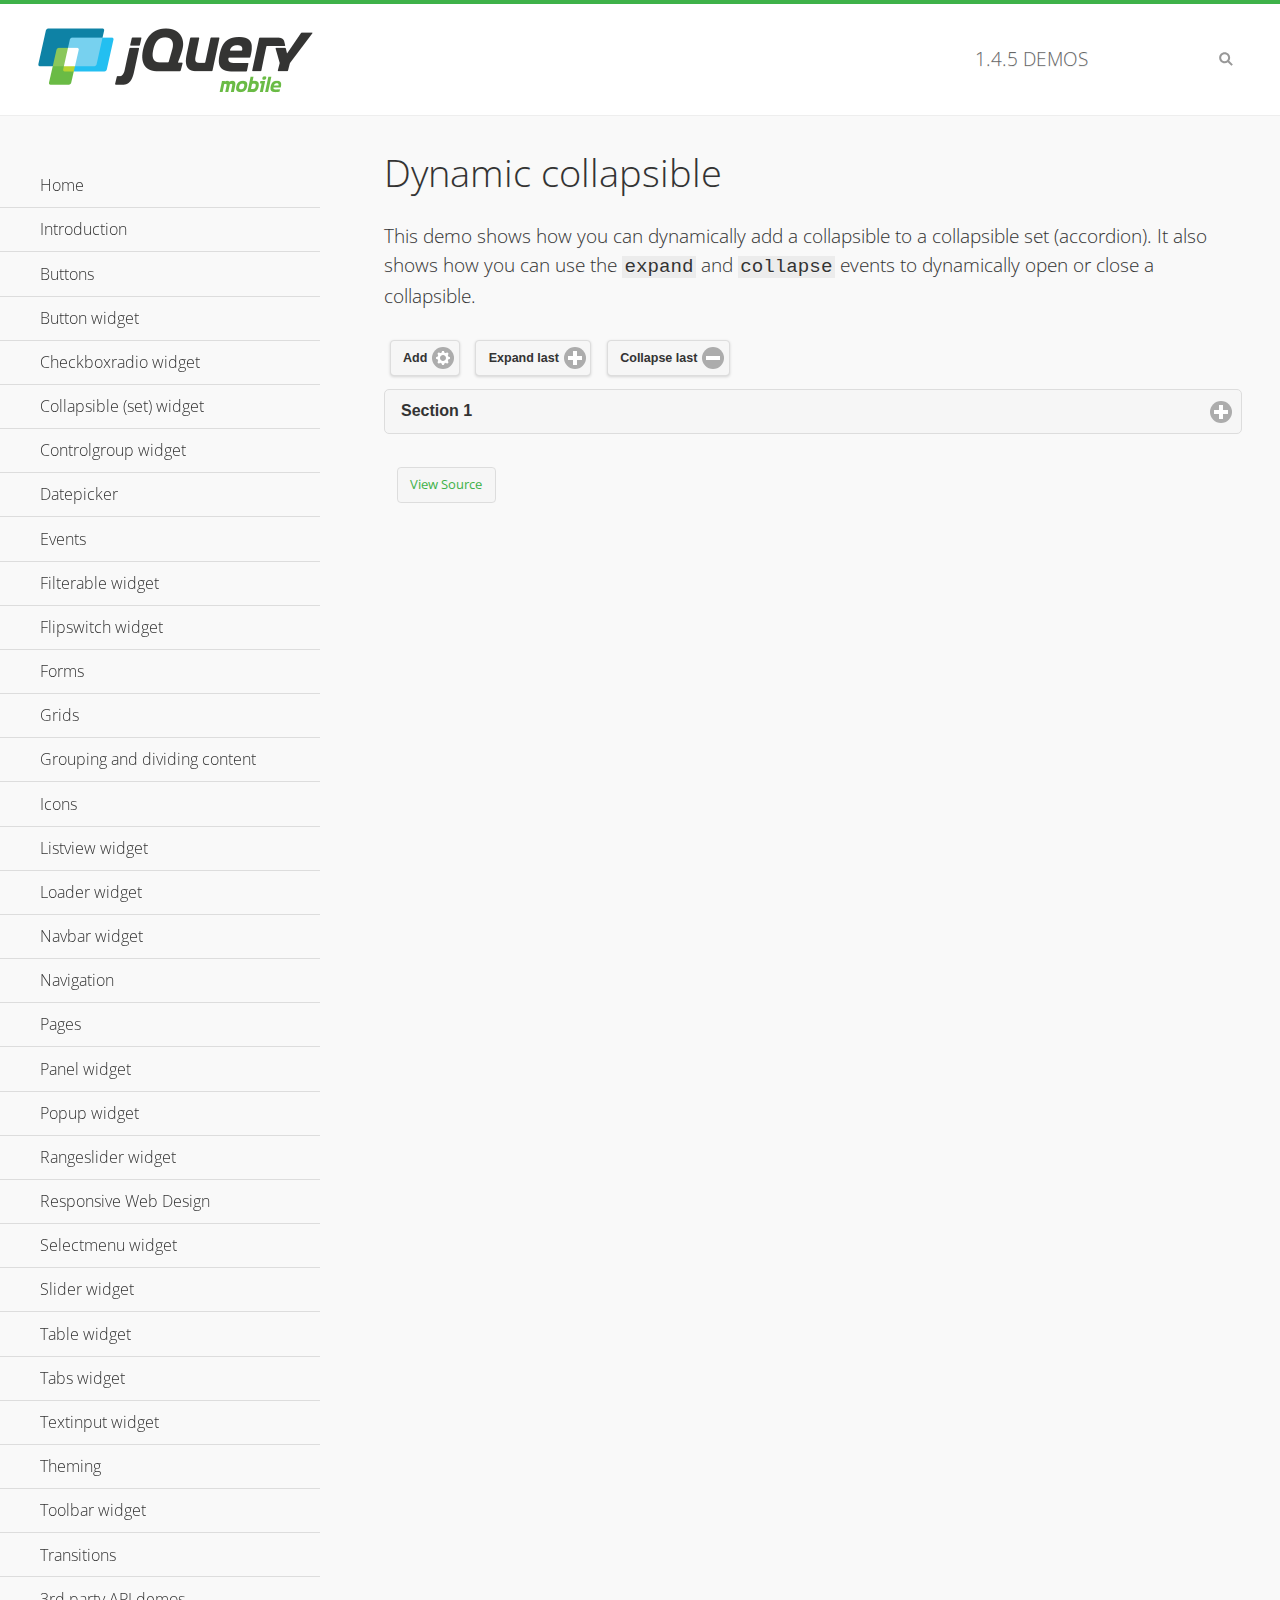
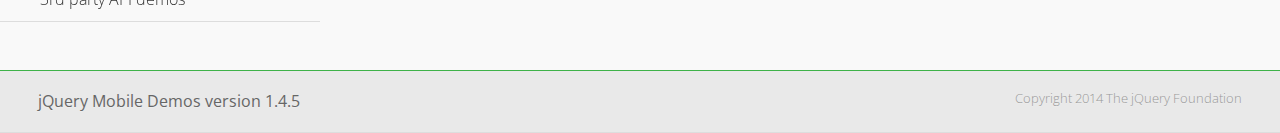
<file: out/artifacts/myapp_war_exploded/jquery.mobile-1.4.5/demos/collapsible-dynamic/index.html>
<!DOCTYPE html>
<html>
<head>
	<meta charset="utf-8">
	<meta name="viewport" content="width=device-width, initial-scale=1">
	<title>Dynamic collapsible - jQuery Mobile Demos</title>
	<link rel="shortcut icon" href="../favicon.ico">
    <link rel="stylesheet" href="http://fonts.googleapis.com/css?family=Open+Sans:300,400,700">
	<link rel="stylesheet" href="../css/themes/default/jquery.mobile-1.4.5.min.css">
	<link rel="stylesheet" href="../_assets/css/jqm-demos.css">
	<script src="../js/jquery.js"></script>
	<script src="../_assets/js/index.js"></script>
	<script src="../js/jquery.mobile-1.4.5.min.js"></script>
	<script>
		$( document ).on( "pagecreate", function() {
			var nextId = 1;

			$("#add").click(function() {
				nextId++;
				var content = "<div data-role='collapsible' id='set" + nextId + "'><h3>Section " + nextId + "</h3><p>I am the collapsible content in a set so this feels like an accordion. I am hidden by default because I have the 'collapsed' state; you need to expand the header to see me.</p></div>";

				$( "#set" ).append( content ).collapsibleset( "refresh" );
			});

			$( "#expand" ).click(function() {
				$("#set").children(":last").collapsible( "expand" );
			});

			$( "#collapse" ).click(function() {
				$( "#set" ).children( ":last" ).collapsible( "collapse" );
			});
		});
	</script>
</head>
<body>
<div data-role="page" class="jqm-demos">

	<div data-role="header" class="jqm-header">
		<h2><a href="../" title="jQuery Mobile Demos home"><img src="../_assets/img/jquery-logo.png" alt="jQuery Mobile"></a></h2>
		<p><span class="jqm-version"></span> Demos</p>
		<a href="#" class="jqm-navmenu-link ui-btn ui-btn-icon-notext ui-corner-all ui-icon-bars ui-nodisc-icon ui-alt-icon ui-btn-left">Menu</a>
		<a href="#" class="jqm-search-link ui-btn ui-btn-icon-notext ui-corner-all ui-icon-search ui-nodisc-icon ui-alt-icon ui-btn-right">Search</a>
	</div><!-- /header -->

	<div role="main" class="ui-content jqm-content">

        <h1>Dynamic collapsible</h1>

        <p>This demo shows how you can dynamically add a collapsible to a collapsible set (accordion). It also shows how you can use the <code>expand</code> and <code>collapse</code> events to dynamically open or close a collapsible.</p>

        <div data-demo-html="true" data-demo-js="true">
            <button type="button" data-icon="gear" data-iconpos="right" data-mini="true" data-inline="true" id="add">Add</button>
            <button type="button" data-icon="plus" data-iconpos="right" data-mini="true" data-inline="true" id="expand">Expand last</button>
            <button type="button" data-icon="minus" data-iconpos="right" data-mini="true" data-inline="true" id="collapse">Collapse last</button>

            <div data-role="collapsibleset" data-content-theme="a" data-iconpos="right" id="set">
                <div data-role="collapsible" id="set1" data-collapsed="true">
                    <h3>Section 1</h3>
                    <p>I'm the collapsible content.</p>
                </div>
            </div>

        </div><!--/demo-html -->

	</div><!-- /content -->
	    <div data-role="panel" class="jqm-navmenu-panel" data-position="left" data-display="overlay" data-theme="a">
	    	<ul class="jqm-list ui-alt-icon ui-nodisc-icon">
<li data-filtertext="demos homepage" data-icon="home"><a href=".././">Home</a></li>
<li data-filtertext="introduction overview getting started"><a href="../intro/" data-ajax="false">Introduction</a></li>
<li data-filtertext="buttons button markup buttonmarkup method anchor link button element"><a href="../button-markup/" data-ajax="false">Buttons</a></li>
<li data-filtertext="form button widget input button submit reset"><a href="../button/" data-ajax="false">Button widget</a></li>
<li data-role="collapsible" data-enhanced="true" data-collapsed-icon="carat-d" data-expanded-icon="carat-u" data-iconpos="right" data-inset="false" class="ui-collapsible ui-collapsible-themed-content ui-collapsible-collapsed">
	<h3 class="ui-collapsible-heading ui-collapsible-heading-collapsed">
		<a href="#" class="ui-collapsible-heading-toggle ui-btn ui-btn-icon-right ui-btn-inherit ui-icon-carat-d">
		    Checkboxradio widget<span class="ui-collapsible-heading-status"> click to expand contents</span>
		</a>
	</h3>
	<div class="ui-collapsible-content ui-body-inherit ui-collapsible-content-collapsed" aria-hidden="true">
		<ul>
			<li data-filtertext="form checkboxradio widget checkbox input checkboxes controlgroups"><a href="../checkboxradio-checkbox/" data-ajax="false">Checkboxes</a></li>
			<li data-filtertext="form checkboxradio widget radio input radio buttons controlgroups"><a href="../checkboxradio-radio/" data-ajax="false">Radio buttons</a></li>
		</ul>
	</div>
</li>
<li data-role="collapsible" data-enhanced="true" data-collapsed-icon="carat-d" data-expanded-icon="carat-u" data-iconpos="right" data-inset="false" class="ui-collapsible ui-collapsible-themed-content ui-collapsible-collapsed">
	<h3 class="ui-collapsible-heading ui-collapsible-heading-collapsed">
		<a href="#" class="ui-collapsible-heading-toggle ui-btn ui-btn-icon-right ui-btn-inherit ui-icon-carat-d">
			Collapsible (set) widget<span class="ui-collapsible-heading-status"> click to expand contents</span>
		</a>
	</h3>
	<div class="ui-collapsible-content ui-body-inherit ui-collapsible-content-collapsed" aria-hidden="true">
		<ul>
			<li data-filtertext="collapsibles content formatting"><a href="../collapsible/" data-ajax="false">Collapsible</a></li>
			<li data-filtertext="dynamic collapsible set accordion append expand"><a href="../collapsible-dynamic/" data-ajax="false">Dynamic collapsibles</a></li>
			<li data-filtertext="accordions collapsible set widget content formatting grouped collapsibles"><a href="../collapsibleset/" data-ajax="false">Collapsible set</a></li>
		</ul>
	</div>
</li>
<li data-role="collapsible" data-enhanced="true" data-collapsed-icon="carat-d" data-expanded-icon="carat-u" data-iconpos="right" data-inset="false" class="ui-collapsible ui-collapsible-themed-content ui-collapsible-collapsed">
	<h3 class="ui-collapsible-heading ui-collapsible-heading-collapsed">
		<a href="#" class="ui-collapsible-heading-toggle ui-btn ui-btn-icon-right ui-btn-inherit ui-icon-carat-d">
			Controlgroup widget<span class="ui-collapsible-heading-status"> click to expand contents</span>
		</a>
	</h3>
	<div class="ui-collapsible-content ui-body-inherit ui-collapsible-content-collapsed" aria-hidden="true">
		<ul>
			<li data-filtertext="controlgroups selectmenu checkboxradio input grouped buttons horizontal vertical"><a href="../controlgroup/" data-ajax="false">Controlgroup</a></li>
			<li data-filtertext="dynamic controlgroup dynamically add buttons"><a href="../controlgroup-dynamic/" data-ajax="false">Dynamic controlgroups</a></li>
		</ul>
	</div>
</li>
<li data-filtertext="form datepicker widget date input"><a href="../datepicker/" data-ajax="false">Datepicker</a></li>
<li data-role="collapsible" data-enhanced="true" data-collapsed-icon="carat-d" data-expanded-icon="carat-u" data-iconpos="right" data-inset="false" class="ui-collapsible ui-collapsible-themed-content ui-collapsible-collapsed">
	<h3 class="ui-collapsible-heading ui-collapsible-heading-collapsed">
		<a href="#" class="ui-collapsible-heading-toggle ui-btn ui-btn-icon-right ui-btn-inherit ui-icon-carat-d">
			Events<span class="ui-collapsible-heading-status"> click to expand contents</span>
		</a>
	</h3>
	<div class="ui-collapsible-content ui-body-inherit ui-collapsible-content-collapsed" aria-hidden="true">
		<ul>
			<li data-filtertext="swipe to delete list items listviews swipe events"><a href="../swipe-list/" data-ajax="false">Swipe list items</a></li>
			<li data-filtertext="swipe to navigate swipe page navigation swipe events"><a href="../swipe-page/" data-ajax="false">Swipe page navigation</a></li>
		</ul>
	</div>
</li>
<li data-filtertext="filterable filter elements sorting searching listview table"><a href="../filterable/" data-ajax="false">Filterable widget</a></li>
<li data-filtertext="form flipswitch widget flip toggle switch binary select checkbox input"><a href="../flipswitch/" data-ajax="false">Flipswitch widget</a></li>
<li data-role="collapsible" data-enhanced="true" data-collapsed-icon="carat-d" data-expanded-icon="carat-u" data-iconpos="right" data-inset="false" class="ui-collapsible ui-collapsible-themed-content ui-collapsible-collapsed">
	<h3 class="ui-collapsible-heading ui-collapsible-heading-collapsed">
		<a href="#" class="ui-collapsible-heading-toggle ui-btn ui-btn-icon-right ui-btn-inherit ui-icon-carat-d">
			Forms<span class="ui-collapsible-heading-status"> click to expand contents</span>
		</a>
	</h3>
	<div class="ui-collapsible-content ui-body-inherit ui-collapsible-content-collapsed" aria-hidden="true">
		<ul>
			<li data-filtertext="forms text checkbox radio range button submit reset inputs selects textarea slider flipswitch label form elements"><a href="../forms/" data-ajax="false">Forms</a></li>
			<li data-filtertext="form hide labels hidden accessible ui-hidden-accessible forms"><a href="../forms-label-hidden-accessible/" data-ajax="false">Hide labels</a></li>
			<li data-filtertext="form field containers fieldcontain ui-field-contain forms"><a href="../forms-field-contain/" data-ajax="false">Field containers</a></li>
			<li data-filtertext="forms disabled form elements"><a href="../forms-disabled/" data-ajax="false">Forms disabled</a></li>
			<li data-filtertext="forms gallery examples overview forms text checkbox radio range button submit reset inputs selects textarea slider flipswitch label form elements"><a href="../forms-gallery/" data-ajax="false">Forms gallery</a></li>
		</ul>
	</div>
</li>
<li data-role="collapsible" data-enhanced="true" data-collapsed-icon="carat-d" data-expanded-icon="carat-u" data-iconpos="right" data-inset="false" class="ui-collapsible ui-collapsible-themed-content ui-collapsible-collapsed">
	<h3 class="ui-collapsible-heading ui-collapsible-heading-collapsed">
		<a href="#" class="ui-collapsible-heading-toggle ui-btn ui-btn-icon-right ui-btn-inherit ui-icon-carat-d">
			Grids<span class="ui-collapsible-heading-status"> click to expand contents</span>
		</a>
	</h3>
	<div class="ui-collapsible-content ui-body-inherit ui-collapsible-content-collapsed" aria-hidden="true">
		<ul>
			<li data-filtertext="grids columns blocks content formatting rwd responsive css framework"><a href="../grids/" data-ajax="false">Grids</a></li>
			<li data-filtertext="buttons in grids css framework"><a href="../grids-buttons/" data-ajax="false">Buttons in grids</a></li>
			<li data-filtertext="custom responsive grids rwd css framework"><a href="../grids-custom-responsive/" data-ajax="false">Custom responsive grids</a></li>
		</ul>
	</div>
</li>
<li data-filtertext="blocks content formatting sections heading"><a href="../body-bar-classes/" data-ajax="false">Grouping and dividing content</a></li>
<li data-role="collapsible" data-enhanced="true" data-collapsed-icon="carat-d" data-expanded-icon="carat-u" data-iconpos="right" data-inset="false" class="ui-collapsible ui-collapsible-themed-content ui-collapsible-collapsed">
	<h3 class="ui-collapsible-heading ui-collapsible-heading-collapsed">
		<a href="#" class="ui-collapsible-heading-toggle ui-btn ui-btn-icon-right ui-btn-inherit ui-icon-carat-d">
			Icons<span class="ui-collapsible-heading-status"> click to expand contents</span>
		</a>
	</h3>
	<div class="ui-collapsible-content ui-body-inherit ui-collapsible-content-collapsed" aria-hidden="true">
		<ul>
			<li data-filtertext="button icons svg disc alt custom icon position"><a href="../icons/" data-ajax="false">Icons</a></li>
			<li data-filtertext=""><a href="../icons-grunticon/" data-ajax="false">Grunticon loader</a></li>
		</ul>
	</div>
</li>
<li data-role="collapsible" data-enhanced="true" data-collapsed-icon="carat-d" data-expanded-icon="carat-u" data-iconpos="right" data-inset="false" class="ui-collapsible ui-collapsible-themed-content ui-collapsible-collapsed">
	<h3 class="ui-collapsible-heading ui-collapsible-heading-collapsed">
		<a href="#" class="ui-collapsible-heading-toggle ui-btn ui-btn-icon-right ui-btn-inherit ui-icon-carat-d">
			Listview widget<span class="ui-collapsible-heading-status"> click to expand contents</span>
		</a>
	</h3>
	<div class="ui-collapsible-content ui-body-inherit ui-collapsible-content-collapsed" aria-hidden="true">
		<ul>
			<li data-filtertext="listview widget thumbnails icons nested split button collapsible ul ol"><a href="../listview/" data-ajax="false">Listview</a></li>
			<li data-filtertext="autocomplete filterable reveal listview filtertextbeforefilter placeholder"><a href="../listview-autocomplete/" data-ajax="false">Listview autocomplete</a></li>
			<li data-filtertext="autocomplete filterable reveal listview remote data filtertextbeforefilter placeholder"><a href="../listview-autocomplete-remote/" data-ajax="false">Listview autocomplete remote data</a></li>
			<li data-filtertext="autodividers anchor jump scroll linkbars listview lists ul ol"><a href="../listview-autodividers-linkbar/" data-ajax="false">Listview autodividers linkbar</a></li>
			<li data-filtertext="listview autodividers selector autodividersselector lists ul ol"><a href="../listview-autodividers-selector/" data-ajax="false">Listview autodividers selector</a></li>
			<li data-filtertext="listview nested list items"><a href="../listview-nested-lists/" data-ajax="false">Nested Listviews</a></li>
			<li data-filtertext="listview collapsible list items flat"><a href="../listview-collapsible-item-flat/" data-ajax="false">Listview collapsible list items (flat)</a></li>
			<li data-filtertext="listview collapsible list indented"><a href="../listview-collapsible-item-indented/" data-ajax="false">Listview collapsible list items (indented)</a></li>
			<li data-filtertext="grid listview responsive grids responsive listviews lists ul"><a href="../listview-grid/" data-ajax="false">Listview responsive grid</a></li>
		</ul>
	</div>
</li>
<li data-filtertext="loader widget page loading navigation overlay spinner"><a href="../loader/" data-ajax="false">Loader widget</a></li>
<li data-filtertext="navbar widget navmenu toolbars header footer"><a href="../navbar/" data-ajax="false">Navbar widget</a></li>
<li data-role="collapsible" data-enhanced="true" data-collapsed-icon="carat-d" data-expanded-icon="carat-u" data-iconpos="right" data-inset="false" class="ui-collapsible ui-collapsible-themed-content ui-collapsible-collapsed">
	<h3 class="ui-collapsible-heading ui-collapsible-heading-collapsed">
		<a href="#" class="ui-collapsible-heading-toggle ui-btn ui-btn-icon-right ui-btn-inherit ui-icon-carat-d">
			Navigation<span class="ui-collapsible-heading-status"> click to expand contents</span>
		</a>
	</h3>
	<div class="ui-collapsible-content ui-body-inherit ui-collapsible-content-collapsed" aria-hidden="true">
		<ul>
			<li data-filtertext="ajax navigation navigate widget history event method"><a href="../navigation/" data-ajax="false">Navigation</a></li>
			<li data-filtertext="linking pages page links navigation ajax prefetch cache"><a href="../navigation-linking-pages/" data-ajax="false">Linking pages</a></li>
			<!-- <li data-filtertext="php redirect server redirection server-side navigation"><a href="../navigation-php-redirect/" data-ajax="false">PHP redirect demo</a></li>-->
			<li data-filtertext="navigation redirection hash query"><a href="../navigation-hash-processing/" data-ajax="false">Hash processing demo</a></li>
			<li data-filtertext="navigation redirection hash query"><a href="../page-events/" data-ajax="false">Page Navigation Events</a></li>
		</ul>
	</div>
</li>
<li data-role="collapsible" data-enhanced="true" data-collapsed-icon="carat-d" data-expanded-icon="carat-u" data-iconpos="right" data-inset="false" class="ui-collapsible ui-collapsible-themed-content ui-collapsible-collapsed">
	<h3 class="ui-collapsible-heading ui-collapsible-heading-collapsed">
		<a href="#" class="ui-collapsible-heading-toggle ui-btn ui-btn-icon-right ui-btn-inherit ui-icon-carat-d">
			Pages<span class="ui-collapsible-heading-status"> click to expand contents</span>
		</a>
	</h3>
	<div class="ui-collapsible-content ui-body-inherit ui-collapsible-content-collapsed" aria-hidden="true">
		<ul>
			<li data-filtertext="pages page widget ajax navigation"><a href="../pages/" data-ajax="false">Pages</a></li>
			<li data-filtertext="single page"><a href="../pages-single-page/" data-ajax="false">Single page</a></li>
			<li data-filtertext="multipage multi-page page"><a href="../pages-multi-page/" data-ajax="false">Multi-page template</a></li>
			<li data-filtertext="dialog page widget modal popup"><a href="../pages-dialog/" data-ajax="false">Dialog page</a></li>
		</ul>
	</div>
</li>
<li data-role="collapsible" data-enhanced="true" data-collapsed-icon="carat-d" data-expanded-icon="carat-u" data-iconpos="right" data-inset="false" class="ui-collapsible ui-collapsible-themed-content ui-collapsible-collapsed">
	<h3 class="ui-collapsible-heading ui-collapsible-heading-collapsed">
		<a href="#" class="ui-collapsible-heading-toggle ui-btn ui-btn-icon-right ui-btn-inherit ui-icon-carat-d">
			Panel widget<span class="ui-collapsible-heading-status"> click to expand contents</span>
		</a>
	</h3>
	<div class="ui-collapsible-content ui-body-inherit ui-collapsible-content-collapsed" aria-hidden="true">
		<ul>
			<li data-filtertext="panel widget sliding panels reveal push overlay responsive"><a href="../panel/" data-ajax="false">Panel</a></li>
			<li data-filtertext=""><a href="../panel-external/" data-ajax="false">External panels</a></li>
			<li data-filtertext="panel "><a href="../panel-fixed/" data-ajax="false">Fixed panels</a></li>
			<li data-filtertext="panel slide panels sliding panels shadow rwd responsive breakpoint"><a href="../panel-responsive/" data-ajax="false">Panels responsive</a></li>
			<li data-filtertext="panel custom style custom panel width reveal shadow listview panel styling page background wrapper"><a href="../panel-styling/" data-ajax="false">Custom panel style</a></li>
			<li data-filtertext="panel open on swipe"><a href="../panel-swipe-open/" data-ajax="false">Panel open on swipe</a></li>
			<li data-filtertext="panels outside page internal external toolbars"><a href="../panel-external-internal/" data-ajax="false">Panel external and internal</a></li>
		</ul>
	</div>
</li>
<li data-role="collapsible" data-enhanced="true" data-collapsed-icon="carat-d" data-expanded-icon="carat-u" data-iconpos="right" data-inset="false" class="ui-collapsible ui-collapsible-themed-content ui-collapsible-collapsed">
	<h3 class="ui-collapsible-heading ui-collapsible-heading-collapsed">
		<a href="#" class="ui-collapsible-heading-toggle ui-btn ui-btn-icon-right ui-btn-inherit ui-icon-carat-d">
			Popup widget<span class="ui-collapsible-heading-status"> click to expand contents</span>
		</a>
	</h3>
	<div class="ui-collapsible-content ui-body-inherit ui-collapsible-content-collapsed" aria-hidden="true">
		<ul>
			<li data-filtertext="popup widget popups dialog modal transition tooltip lightbox form overlay screen flip pop fade transition"><a href="../popup/" data-ajax="false">Popup</a></li>
			<li data-filtertext="popup alignment position"><a href="../popup-alignment/" data-ajax="false">Popup alignment</a></li>
			<li data-filtertext="popup arrow size popups popover"><a href="../popup-arrow-size/" data-ajax="false">Popup arrow size</a></li>
			<li data-filtertext="dynamic popups popup images lightbox"><a href="../popup-dynamic/" data-ajax="false">Dynamic popups</a></li>
			<li data-filtertext="popups with iframes scaling"><a href="../popup-iframe/" data-ajax="false">Popups with iframes</a></li>
			<li data-filtertext="popup image scaling"><a href="../popup-image-scaling/" data-ajax="false">Popup image scaling</a></li>
			<li data-filtertext="external popup outside multi-page"><a href="../popup-outside-multipage/" data-ajax="false">Popup outside multi-page</a></li>
		</ul>
	</div>
</li>
<li data-filtertext="form rangeslider widget dual sliders dual handle sliders range input"><a href="../rangeslider/" data-ajax="false">Rangeslider widget</a></li>
<li data-filtertext="responsive web design rwd adaptive progressive enhancement PE accessible mobile breakpoints media query media queries"><a href="../rwd/" data-ajax="false">Responsive Web Design</a></li>
<li data-role="collapsible" data-enhanced="true" data-collapsed-icon="carat-d" data-expanded-icon="carat-u" data-iconpos="right" data-inset="false" class="ui-collapsible ui-collapsible-themed-content ui-collapsible-collapsed">
	<h3 class="ui-collapsible-heading ui-collapsible-heading-collapsed">
		<a href="#" class="ui-collapsible-heading-toggle ui-btn ui-btn-icon-right ui-btn-inherit ui-icon-carat-d">
			Selectmenu widget<span class="ui-collapsible-heading-status"> click to expand contents</span>
		</a>
	</h3>
	<div class="ui-collapsible-content ui-body-inherit ui-collapsible-content-collapsed" aria-hidden="true">
		<ul>
			<li data-filtertext="form selectmenu widget select input custom select menu selects"><a href="../selectmenu/" data-ajax="false">Selectmenu</a></li>
			<li data-filtertext="form custom select menu selectmenu widget custom menu option optgroup multiple selects"><a href="../selectmenu-custom/" data-ajax="false">Custom select menu</a></li>
			<li data-filtertext="filterable select filter popup dialog"><a href="../selectmenu-custom-filter/" data-ajax="false">Custom select menu with filter</a></li>
		</ul>
	</div>
</li>
<li data-role="collapsible" data-enhanced="true" data-collapsed-icon="carat-d" data-expanded-icon="carat-u" data-iconpos="right" data-inset="false" class="ui-collapsible ui-collapsible-themed-content ui-collapsible-collapsed">
	<h3 class="ui-collapsible-heading ui-collapsible-heading-collapsed">
		<a href="#" class="ui-collapsible-heading-toggle ui-btn ui-btn-icon-right ui-btn-inherit ui-icon-carat-d">
			Slider widget<span class="ui-collapsible-heading-status"> click to expand contents</span>
		</a>
	</h3>
	<div class="ui-collapsible-content ui-body-inherit ui-collapsible-content-collapsed" aria-hidden="true">
		<ul>
			<li data-filtertext="form slider widget range input single sliders"><a href="../slider/" data-ajax="false">Slider</a></li>
			<li data-filtertext="form slider widget flipswitch slider binary select flip toggle switch"><a href="../slider-flipswitch/" data-ajax="false">Slider flip toggle switch</a></li>
			<li data-filtertext="form slider tooltip handle value input range sliders"><a href="../slider-tooltip/" data-ajax="false">Slider tooltip</a></li>
		</ul>
	</div>
</li>
<li data-role="collapsible" data-enhanced="true" data-collapsed-icon="carat-d" data-expanded-icon="carat-u" data-iconpos="right" data-inset="false" class="ui-collapsible ui-collapsible-themed-content ui-collapsible-collapsed">
	<h3 class="ui-collapsible-heading ui-collapsible-heading-collapsed">
		<a href="#" class="ui-collapsible-heading-toggle ui-btn ui-btn-icon-right ui-btn-inherit ui-icon-carat-d">
			Table widget<span class="ui-collapsible-heading-status"> click to expand contents</span>
		</a>
	</h3>
	<div class="ui-collapsible-content ui-body-inherit ui-collapsible-content-collapsed" aria-hidden="true">
		<ul>
			<li data-filtertext="table widget reflow column toggle th td responsive tables rwd hide show tabular"><a href="../table-column-toggle/" data-ajax="false">Table Column Toggle</a></li>
			<li data-filtertext="table column toggle phone comparison demo"><a href="../table-column-toggle-example/" data-ajax="false">Table Column Toggle demo</a></li>
			<li data-filtertext="responsive tables table column toggle heading groups rwd breakpoint"><a href="../table-column-toggle-heading-groups/" data-ajax="false">Table Column Toggle heading groups</a></li>
			<li data-filtertext="responsive tables table column toggle hide rwd breakpoint customization options"><a href="../table-column-toggle-options/" data-ajax="false">Table Column Toggle options</a></li>
			<li data-filtertext="table reflow th td responsive rwd columns tabular"><a href="../table-reflow/" data-ajax="false">Table Reflow</a></li>
			<li data-filtertext="responsive tables table reflow heading groups rwd breakpoint"><a href="../table-reflow-heading-groups/" data-ajax="false">Table Reflow heading groups</a></li>
			<li data-filtertext="responsive tables table reflow stripes strokes table style"><a href="../table-reflow-stripes-strokes/" data-ajax="false">Table Reflow stripes and strokes</a></li>
			<li data-filtertext="responsive tables table reflow stack custom styles"><a href="../table-reflow-styling/" data-ajax="false">Table Reflow custom styles</a></li>
		</ul>
	</div>
</li>
<li data-filtertext="ui tabs widget"><a href="../tabs/" data-ajax="false">Tabs widget</a></li>
<li data-filtertext="form textinput widget text input textarea number date time tel email file color password"><a href="../textinput/" data-ajax="false">Textinput widget</a></li>
<li data-role="collapsible" data-enhanced="true" data-collapsed-icon="carat-d" data-expanded-icon="carat-u" data-iconpos="right" data-inset="false" class="ui-collapsible ui-collapsible-themed-content ui-collapsible-collapsed">
	<h3 class="ui-collapsible-heading ui-collapsible-heading-collapsed">
		<a href="#" class="ui-collapsible-heading-toggle ui-btn ui-btn-icon-right ui-btn-inherit ui-icon-carat-d">
			Theming<span class="ui-collapsible-heading-status"> click to expand contents</span>
		</a>
	</h3>
	<div class="ui-collapsible-content ui-body-inherit ui-collapsible-content-collapsed" aria-hidden="true">
		<ul>
			<li data-filtertext="default theme swatches theming style css"><a href="../theme-default/" data-ajax="false">Default theme</a></li>
			<li data-filtertext="classic theme old theme swatches theming style css"><a href="../theme-classic/" data-ajax="false">Classic theme</a></li>
		</ul>
	</div>
</li>
<li data-role="collapsible" data-enhanced="true" data-collapsed-icon="carat-d" data-expanded-icon="carat-u" data-iconpos="right" data-inset="false" class="ui-collapsible ui-collapsible-themed-content ui-collapsible-collapsed">
	<h3 class="ui-collapsible-heading ui-collapsible-heading-collapsed">
		<a href="#" class="ui-collapsible-heading-toggle ui-btn ui-btn-icon-right ui-btn-inherit ui-icon-carat-d">
			Toolbar widget<span class="ui-collapsible-heading-status"> click to expand contents</span>
		</a>
	</h3>
	<div class="ui-collapsible-content ui-body-inherit ui-collapsible-content-collapsed" aria-hidden="true">
		<ul>
			<li data-filtertext="toolbar widget header footer toolbars fixed fullscreen external sections"><a href="../toolbar/" data-ajax="false">Toolbar</a></li>
			<li data-filtertext="dynamic toolbars dynamically add toolbar header footer"><a href="../toolbar-dynamic/" data-ajax="false">Dynamic toolbars</a></li>
			<li data-filtertext="external toolbars header footer"><a href="../toolbar-external/" data-ajax="false">External toolbars</a></li>
			<li data-filtertext="fixed toolbars header footer"><a href="../toolbar-fixed/" data-ajax="false">Fixed toolbars</a></li>
			<li data-filtertext="fixed fullscreen toolbars header footer"><a href="../toolbar-fixed-fullscreen/" data-ajax="false">Fullscreen toolbars</a></li>
			<li data-filtertext="external fixed toolbars header footer"><a href="../toolbar-fixed-external/" data-ajax="false">Fixed external toolbars</a></li>
			<li data-filtertext="external persistent toolbars header footer navbar navmenu"><a href="../toolbar-fixed-persistent/" data-ajax="false">Persistent toolbars</a></li>
			<li data-filtertext="external ajax optimized toolbars persistent toolbars header footer navbar"><a href="../toolbar-fixed-persistent-optimized/" data-ajax="false">Ajax optimized toolbars</a></li>
			<li data-filtertext="form in toolbars header footer"><a href="../toolbar-fixed-forms/" data-ajax="false">Form in toolbar</a></li>
		</ul>
	</div>
</li>
<li data-filtertext="page transitions animated pages popup navigation flip slide fade pop"><a href="../transitions/" data-ajax="false">Transitions</a></li>
<li data-role="collapsible" data-enhanced="true" data-collapsed-icon="carat-d" data-expanded-icon="carat-u" data-iconpos="right" data-inset="false" class="ui-collapsible ui-collapsible-themed-content ui-collapsible-collapsed">
	<h3 class="ui-collapsible-heading ui-collapsible-heading-collapsed">
		<a href="#" class="ui-collapsible-heading-toggle ui-btn ui-btn-icon-right ui-btn-inherit ui-icon-carat-d">
			3rd party API demos<span class="ui-collapsible-heading-status"> click to expand contents</span>
		</a>
	</h3>
	<div class="ui-collapsible-content ui-body-inherit ui-collapsible-content-collapsed" aria-hidden="true">
		<ul>
			<li data-filtertext="backbone requirejs navigation router"><a href="../backbone-requirejs/" data-ajax="false">Backbone RequireJS</a></li>
			<li data-filtertext="google maps geolocation demo"><a href="../map-geolocation/" data-ajax="false">Google Maps geolocation</a></li>
			<li data-filtertext="google maps hybrid"><a href="../map-list-toggle/" data-ajax="false">Google Maps list toggle</a></li>
		</ul>
	</div>
</li>



		     </ul>
		</div><!-- /panel -->


	<div data-role="footer" data-position="fixed" data-tap-toggle="false" class="jqm-footer">
		<p>jQuery Mobile Demos version <span class="jqm-version"></span></p>
		<p>Copyright 2014 The jQuery Foundation</p>
	</div><!-- /footer -->
	<!-- TODO: This should become an external panel so we can add input to markup (unique ID) -->
    <div data-role="panel" class="jqm-search-panel" data-position="right" data-display="overlay" data-theme="a">
		<div class="jqm-search">
			<ul class="jqm-list" data-filter-placeholder="Search demos..." data-filter-reveal="true">
<li data-filtertext="demos homepage" data-icon="home"><a href=".././">Home</a></li>
<li data-filtertext="introduction overview getting started"><a href="../intro/" data-ajax="false">Introduction</a></li>
<li data-filtertext="buttons button markup buttonmarkup method anchor link button element"><a href="../button-markup/" data-ajax="false">Buttons</a></li>
<li data-filtertext="form button widget input button submit reset"><a href="../button/" data-ajax="false">Button widget</a></li>
<li data-role="collapsible" data-enhanced="true" data-collapsed-icon="carat-d" data-expanded-icon="carat-u" data-iconpos="right" data-inset="false" class="ui-collapsible ui-collapsible-themed-content ui-collapsible-collapsed">
	<h3 class="ui-collapsible-heading ui-collapsible-heading-collapsed">
		<a href="#" class="ui-collapsible-heading-toggle ui-btn ui-btn-icon-right ui-btn-inherit ui-icon-carat-d">
		    Checkboxradio widget<span class="ui-collapsible-heading-status"> click to expand contents</span>
		</a>
	</h3>
	<div class="ui-collapsible-content ui-body-inherit ui-collapsible-content-collapsed" aria-hidden="true">
		<ul>
			<li data-filtertext="form checkboxradio widget checkbox input checkboxes controlgroups"><a href="../checkboxradio-checkbox/" data-ajax="false">Checkboxes</a></li>
			<li data-filtertext="form checkboxradio widget radio input radio buttons controlgroups"><a href="../checkboxradio-radio/" data-ajax="false">Radio buttons</a></li>
		</ul>
	</div>
</li>
<li data-role="collapsible" data-enhanced="true" data-collapsed-icon="carat-d" data-expanded-icon="carat-u" data-iconpos="right" data-inset="false" class="ui-collapsible ui-collapsible-themed-content ui-collapsible-collapsed">
	<h3 class="ui-collapsible-heading ui-collapsible-heading-collapsed">
		<a href="#" class="ui-collapsible-heading-toggle ui-btn ui-btn-icon-right ui-btn-inherit ui-icon-carat-d">
			Collapsible (set) widget<span class="ui-collapsible-heading-status"> click to expand contents</span>
		</a>
	</h3>
	<div class="ui-collapsible-content ui-body-inherit ui-collapsible-content-collapsed" aria-hidden="true">
		<ul>
			<li data-filtertext="collapsibles content formatting"><a href="../collapsible/" data-ajax="false">Collapsible</a></li>
			<li data-filtertext="dynamic collapsible set accordion append expand"><a href="../collapsible-dynamic/" data-ajax="false">Dynamic collapsibles</a></li>
			<li data-filtertext="accordions collapsible set widget content formatting grouped collapsibles"><a href="../collapsibleset/" data-ajax="false">Collapsible set</a></li>
		</ul>
	</div>
</li>
<li data-role="collapsible" data-enhanced="true" data-collapsed-icon="carat-d" data-expanded-icon="carat-u" data-iconpos="right" data-inset="false" class="ui-collapsible ui-collapsible-themed-content ui-collapsible-collapsed">
	<h3 class="ui-collapsible-heading ui-collapsible-heading-collapsed">
		<a href="#" class="ui-collapsible-heading-toggle ui-btn ui-btn-icon-right ui-btn-inherit ui-icon-carat-d">
			Controlgroup widget<span class="ui-collapsible-heading-status"> click to expand contents</span>
		</a>
	</h3>
	<div class="ui-collapsible-content ui-body-inherit ui-collapsible-content-collapsed" aria-hidden="true">
		<ul>
			<li data-filtertext="controlgroups selectmenu checkboxradio input grouped buttons horizontal vertical"><a href="../controlgroup/" data-ajax="false">Controlgroup</a></li>
			<li data-filtertext="dynamic controlgroup dynamically add buttons"><a href="../controlgroup-dynamic/" data-ajax="false">Dynamic controlgroups</a></li>
		</ul>
	</div>
</li>
<li data-filtertext="form datepicker widget date input"><a href="../datepicker/" data-ajax="false">Datepicker</a></li>
<li data-role="collapsible" data-enhanced="true" data-collapsed-icon="carat-d" data-expanded-icon="carat-u" data-iconpos="right" data-inset="false" class="ui-collapsible ui-collapsible-themed-content ui-collapsible-collapsed">
	<h3 class="ui-collapsible-heading ui-collapsible-heading-collapsed">
		<a href="#" class="ui-collapsible-heading-toggle ui-btn ui-btn-icon-right ui-btn-inherit ui-icon-carat-d">
			Events<span class="ui-collapsible-heading-status"> click to expand contents</span>
		</a>
	</h3>
	<div class="ui-collapsible-content ui-body-inherit ui-collapsible-content-collapsed" aria-hidden="true">
		<ul>
			<li data-filtertext="swipe to delete list items listviews swipe events"><a href="../swipe-list/" data-ajax="false">Swipe list items</a></li>
			<li data-filtertext="swipe to navigate swipe page navigation swipe events"><a href="../swipe-page/" data-ajax="false">Swipe page navigation</a></li>
		</ul>
	</div>
</li>
<li data-filtertext="filterable filter elements sorting searching listview table"><a href="../filterable/" data-ajax="false">Filterable widget</a></li>
<li data-filtertext="form flipswitch widget flip toggle switch binary select checkbox input"><a href="../flipswitch/" data-ajax="false">Flipswitch widget</a></li>
<li data-role="collapsible" data-enhanced="true" data-collapsed-icon="carat-d" data-expanded-icon="carat-u" data-iconpos="right" data-inset="false" class="ui-collapsible ui-collapsible-themed-content ui-collapsible-collapsed">
	<h3 class="ui-collapsible-heading ui-collapsible-heading-collapsed">
		<a href="#" class="ui-collapsible-heading-toggle ui-btn ui-btn-icon-right ui-btn-inherit ui-icon-carat-d">
			Forms<span class="ui-collapsible-heading-status"> click to expand contents</span>
		</a>
	</h3>
	<div class="ui-collapsible-content ui-body-inherit ui-collapsible-content-collapsed" aria-hidden="true">
		<ul>
			<li data-filtertext="forms text checkbox radio range button submit reset inputs selects textarea slider flipswitch label form elements"><a href="../forms/" data-ajax="false">Forms</a></li>
			<li data-filtertext="form hide labels hidden accessible ui-hidden-accessible forms"><a href="../forms-label-hidden-accessible/" data-ajax="false">Hide labels</a></li>
			<li data-filtertext="form field containers fieldcontain ui-field-contain forms"><a href="../forms-field-contain/" data-ajax="false">Field containers</a></li>
			<li data-filtertext="forms disabled form elements"><a href="../forms-disabled/" data-ajax="false">Forms disabled</a></li>
			<li data-filtertext="forms gallery examples overview forms text checkbox radio range button submit reset inputs selects textarea slider flipswitch label form elements"><a href="../forms-gallery/" data-ajax="false">Forms gallery</a></li>
		</ul>
	</div>
</li>
<li data-role="collapsible" data-enhanced="true" data-collapsed-icon="carat-d" data-expanded-icon="carat-u" data-iconpos="right" data-inset="false" class="ui-collapsible ui-collapsible-themed-content ui-collapsible-collapsed">
	<h3 class="ui-collapsible-heading ui-collapsible-heading-collapsed">
		<a href="#" class="ui-collapsible-heading-toggle ui-btn ui-btn-icon-right ui-btn-inherit ui-icon-carat-d">
			Grids<span class="ui-collapsible-heading-status"> click to expand contents</span>
		</a>
	</h3>
	<div class="ui-collapsible-content ui-body-inherit ui-collapsible-content-collapsed" aria-hidden="true">
		<ul>
			<li data-filtertext="grids columns blocks content formatting rwd responsive css framework"><a href="../grids/" data-ajax="false">Grids</a></li>
			<li data-filtertext="buttons in grids css framework"><a href="../grids-buttons/" data-ajax="false">Buttons in grids</a></li>
			<li data-filtertext="custom responsive grids rwd css framework"><a href="../grids-custom-responsive/" data-ajax="false">Custom responsive grids</a></li>
		</ul>
	</div>
</li>
<li data-filtertext="blocks content formatting sections heading"><a href="../body-bar-classes/" data-ajax="false">Grouping and dividing content</a></li>
<li data-role="collapsible" data-enhanced="true" data-collapsed-icon="carat-d" data-expanded-icon="carat-u" data-iconpos="right" data-inset="false" class="ui-collapsible ui-collapsible-themed-content ui-collapsible-collapsed">
	<h3 class="ui-collapsible-heading ui-collapsible-heading-collapsed">
		<a href="#" class="ui-collapsible-heading-toggle ui-btn ui-btn-icon-right ui-btn-inherit ui-icon-carat-d">
			Icons<span class="ui-collapsible-heading-status"> click to expand contents</span>
		</a>
	</h3>
	<div class="ui-collapsible-content ui-body-inherit ui-collapsible-content-collapsed" aria-hidden="true">
		<ul>
			<li data-filtertext="button icons svg disc alt custom icon position"><a href="../icons/" data-ajax="false">Icons</a></li>
			<li data-filtertext=""><a href="../icons-grunticon/" data-ajax="false">Grunticon loader</a></li>
		</ul>
	</div>
</li>
<li data-role="collapsible" data-enhanced="true" data-collapsed-icon="carat-d" data-expanded-icon="carat-u" data-iconpos="right" data-inset="false" class="ui-collapsible ui-collapsible-themed-content ui-collapsible-collapsed">
	<h3 class="ui-collapsible-heading ui-collapsible-heading-collapsed">
		<a href="#" class="ui-collapsible-heading-toggle ui-btn ui-btn-icon-right ui-btn-inherit ui-icon-carat-d">
			Listview widget<span class="ui-collapsible-heading-status"> click to expand contents</span>
		</a>
	</h3>
	<div class="ui-collapsible-content ui-body-inherit ui-collapsible-content-collapsed" aria-hidden="true">
		<ul>
			<li data-filtertext="listview widget thumbnails icons nested split button collapsible ul ol"><a href="../listview/" data-ajax="false">Listview</a></li>
			<li data-filtertext="autocomplete filterable reveal listview filtertextbeforefilter placeholder"><a href="../listview-autocomplete/" data-ajax="false">Listview autocomplete</a></li>
			<li data-filtertext="autocomplete filterable reveal listview remote data filtertextbeforefilter placeholder"><a href="../listview-autocomplete-remote/" data-ajax="false">Listview autocomplete remote data</a></li>
			<li data-filtertext="autodividers anchor jump scroll linkbars listview lists ul ol"><a href="../listview-autodividers-linkbar/" data-ajax="false">Listview autodividers linkbar</a></li>
			<li data-filtertext="listview autodividers selector autodividersselector lists ul ol"><a href="../listview-autodividers-selector/" data-ajax="false">Listview autodividers selector</a></li>
			<li data-filtertext="listview nested list items"><a href="../listview-nested-lists/" data-ajax="false">Nested Listviews</a></li>
			<li data-filtertext="listview collapsible list items flat"><a href="../listview-collapsible-item-flat/" data-ajax="false">Listview collapsible list items (flat)</a></li>
			<li data-filtertext="listview collapsible list indented"><a href="../listview-collapsible-item-indented/" data-ajax="false">Listview collapsible list items (indented)</a></li>
			<li data-filtertext="grid listview responsive grids responsive listviews lists ul"><a href="../listview-grid/" data-ajax="false">Listview responsive grid</a></li>
		</ul>
	</div>
</li>
<li data-filtertext="loader widget page loading navigation overlay spinner"><a href="../loader/" data-ajax="false">Loader widget</a></li>
<li data-filtertext="navbar widget navmenu toolbars header footer"><a href="../navbar/" data-ajax="false">Navbar widget</a></li>
<li data-role="collapsible" data-enhanced="true" data-collapsed-icon="carat-d" data-expanded-icon="carat-u" data-iconpos="right" data-inset="false" class="ui-collapsible ui-collapsible-themed-content ui-collapsible-collapsed">
	<h3 class="ui-collapsible-heading ui-collapsible-heading-collapsed">
		<a href="#" class="ui-collapsible-heading-toggle ui-btn ui-btn-icon-right ui-btn-inherit ui-icon-carat-d">
			Navigation<span class="ui-collapsible-heading-status"> click to expand contents</span>
		</a>
	</h3>
	<div class="ui-collapsible-content ui-body-inherit ui-collapsible-content-collapsed" aria-hidden="true">
		<ul>
			<li data-filtertext="ajax navigation navigate widget history event method"><a href="../navigation/" data-ajax="false">Navigation</a></li>
			<li data-filtertext="linking pages page links navigation ajax prefetch cache"><a href="../navigation-linking-pages/" data-ajax="false">Linking pages</a></li>
			<!-- <li data-filtertext="php redirect server redirection server-side navigation"><a href="../navigation-php-redirect/" data-ajax="false">PHP redirect demo</a></li>-->
			<li data-filtertext="navigation redirection hash query"><a href="../navigation-hash-processing/" data-ajax="false">Hash processing demo</a></li>
			<li data-filtertext="navigation redirection hash query"><a href="../page-events/" data-ajax="false">Page Navigation Events</a></li>
		</ul>
	</div>
</li>
<li data-role="collapsible" data-enhanced="true" data-collapsed-icon="carat-d" data-expanded-icon="carat-u" data-iconpos="right" data-inset="false" class="ui-collapsible ui-collapsible-themed-content ui-collapsible-collapsed">
	<h3 class="ui-collapsible-heading ui-collapsible-heading-collapsed">
		<a href="#" class="ui-collapsible-heading-toggle ui-btn ui-btn-icon-right ui-btn-inherit ui-icon-carat-d">
			Pages<span class="ui-collapsible-heading-status"> click to expand contents</span>
		</a>
	</h3>
	<div class="ui-collapsible-content ui-body-inherit ui-collapsible-content-collapsed" aria-hidden="true">
		<ul>
			<li data-filtertext="pages page widget ajax navigation"><a href="../pages/" data-ajax="false">Pages</a></li>
			<li data-filtertext="single page"><a href="../pages-single-page/" data-ajax="false">Single page</a></li>
			<li data-filtertext="multipage multi-page page"><a href="../pages-multi-page/" data-ajax="false">Multi-page template</a></li>
			<li data-filtertext="dialog page widget modal popup"><a href="../pages-dialog/" data-ajax="false">Dialog page</a></li>
		</ul>
	</div>
</li>
<li data-role="collapsible" data-enhanced="true" data-collapsed-icon="carat-d" data-expanded-icon="carat-u" data-iconpos="right" data-inset="false" class="ui-collapsible ui-collapsible-themed-content ui-collapsible-collapsed">
	<h3 class="ui-collapsible-heading ui-collapsible-heading-collapsed">
		<a href="#" class="ui-collapsible-heading-toggle ui-btn ui-btn-icon-right ui-btn-inherit ui-icon-carat-d">
			Panel widget<span class="ui-collapsible-heading-status"> click to expand contents</span>
		</a>
	</h3>
	<div class="ui-collapsible-content ui-body-inherit ui-collapsible-content-collapsed" aria-hidden="true">
		<ul>
			<li data-filtertext="panel widget sliding panels reveal push overlay responsive"><a href="../panel/" data-ajax="false">Panel</a></li>
			<li data-filtertext=""><a href="../panel-external/" data-ajax="false">External panels</a></li>
			<li data-filtertext="panel "><a href="../panel-fixed/" data-ajax="false">Fixed panels</a></li>
			<li data-filtertext="panel slide panels sliding panels shadow rwd responsive breakpoint"><a href="../panel-responsive/" data-ajax="false">Panels responsive</a></li>
			<li data-filtertext="panel custom style custom panel width reveal shadow listview panel styling page background wrapper"><a href="../panel-styling/" data-ajax="false">Custom panel style</a></li>
			<li data-filtertext="panel open on swipe"><a href="../panel-swipe-open/" data-ajax="false">Panel open on swipe</a></li>
			<li data-filtertext="panels outside page internal external toolbars"><a href="../panel-external-internal/" data-ajax="false">Panel external and internal</a></li>
		</ul>
	</div>
</li>
<li data-role="collapsible" data-enhanced="true" data-collapsed-icon="carat-d" data-expanded-icon="carat-u" data-iconpos="right" data-inset="false" class="ui-collapsible ui-collapsible-themed-content ui-collapsible-collapsed">
	<h3 class="ui-collapsible-heading ui-collapsible-heading-collapsed">
		<a href="#" class="ui-collapsible-heading-toggle ui-btn ui-btn-icon-right ui-btn-inherit ui-icon-carat-d">
			Popup widget<span class="ui-collapsible-heading-status"> click to expand contents</span>
		</a>
	</h3>
	<div class="ui-collapsible-content ui-body-inherit ui-collapsible-content-collapsed" aria-hidden="true">
		<ul>
			<li data-filtertext="popup widget popups dialog modal transition tooltip lightbox form overlay screen flip pop fade transition"><a href="../popup/" data-ajax="false">Popup</a></li>
			<li data-filtertext="popup alignment position"><a href="../popup-alignment/" data-ajax="false">Popup alignment</a></li>
			<li data-filtertext="popup arrow size popups popover"><a href="../popup-arrow-size/" data-ajax="false">Popup arrow size</a></li>
			<li data-filtertext="dynamic popups popup images lightbox"><a href="../popup-dynamic/" data-ajax="false">Dynamic popups</a></li>
			<li data-filtertext="popups with iframes scaling"><a href="../popup-iframe/" data-ajax="false">Popups with iframes</a></li>
			<li data-filtertext="popup image scaling"><a href="../popup-image-scaling/" data-ajax="false">Popup image scaling</a></li>
			<li data-filtertext="external popup outside multi-page"><a href="../popup-outside-multipage/" data-ajax="false">Popup outside multi-page</a></li>
		</ul>
	</div>
</li>
<li data-filtertext="form rangeslider widget dual sliders dual handle sliders range input"><a href="../rangeslider/" data-ajax="false">Rangeslider widget</a></li>
<li data-filtertext="responsive web design rwd adaptive progressive enhancement PE accessible mobile breakpoints media query media queries"><a href="../rwd/" data-ajax="false">Responsive Web Design</a></li>
<li data-role="collapsible" data-enhanced="true" data-collapsed-icon="carat-d" data-expanded-icon="carat-u" data-iconpos="right" data-inset="false" class="ui-collapsible ui-collapsible-themed-content ui-collapsible-collapsed">
	<h3 class="ui-collapsible-heading ui-collapsible-heading-collapsed">
		<a href="#" class="ui-collapsible-heading-toggle ui-btn ui-btn-icon-right ui-btn-inherit ui-icon-carat-d">
			Selectmenu widget<span class="ui-collapsible-heading-status"> click to expand contents</span>
		</a>
	</h3>
	<div class="ui-collapsible-content ui-body-inherit ui-collapsible-content-collapsed" aria-hidden="true">
		<ul>
			<li data-filtertext="form selectmenu widget select input custom select menu selects"><a href="../selectmenu/" data-ajax="false">Selectmenu</a></li>
			<li data-filtertext="form custom select menu selectmenu widget custom menu option optgroup multiple selects"><a href="../selectmenu-custom/" data-ajax="false">Custom select menu</a></li>
			<li data-filtertext="filterable select filter popup dialog"><a href="../selectmenu-custom-filter/" data-ajax="false">Custom select menu with filter</a></li>
		</ul>
	</div>
</li>
<li data-role="collapsible" data-enhanced="true" data-collapsed-icon="carat-d" data-expanded-icon="carat-u" data-iconpos="right" data-inset="false" class="ui-collapsible ui-collapsible-themed-content ui-collapsible-collapsed">
	<h3 class="ui-collapsible-heading ui-collapsible-heading-collapsed">
		<a href="#" class="ui-collapsible-heading-toggle ui-btn ui-btn-icon-right ui-btn-inherit ui-icon-carat-d">
			Slider widget<span class="ui-collapsible-heading-status"> click to expand contents</span>
		</a>
	</h3>
	<div class="ui-collapsible-content ui-body-inherit ui-collapsible-content-collapsed" aria-hidden="true">
		<ul>
			<li data-filtertext="form slider widget range input single sliders"><a href="../slider/" data-ajax="false">Slider</a></li>
			<li data-filtertext="form slider widget flipswitch slider binary select flip toggle switch"><a href="../slider-flipswitch/" data-ajax="false">Slider flip toggle switch</a></li>
			<li data-filtertext="form slider tooltip handle value input range sliders"><a href="../slider-tooltip/" data-ajax="false">Slider tooltip</a></li>
		</ul>
	</div>
</li>
<li data-role="collapsible" data-enhanced="true" data-collapsed-icon="carat-d" data-expanded-icon="carat-u" data-iconpos="right" data-inset="false" class="ui-collapsible ui-collapsible-themed-content ui-collapsible-collapsed">
	<h3 class="ui-collapsible-heading ui-collapsible-heading-collapsed">
		<a href="#" class="ui-collapsible-heading-toggle ui-btn ui-btn-icon-right ui-btn-inherit ui-icon-carat-d">
			Table widget<span class="ui-collapsible-heading-status"> click to expand contents</span>
		</a>
	</h3>
	<div class="ui-collapsible-content ui-body-inherit ui-collapsible-content-collapsed" aria-hidden="true">
		<ul>
			<li data-filtertext="table widget reflow column toggle th td responsive tables rwd hide show tabular"><a href="../table-column-toggle/" data-ajax="false">Table Column Toggle</a></li>
			<li data-filtertext="table column toggle phone comparison demo"><a href="../table-column-toggle-example/" data-ajax="false">Table Column Toggle demo</a></li>
			<li data-filtertext="responsive tables table column toggle heading groups rwd breakpoint"><a href="../table-column-toggle-heading-groups/" data-ajax="false">Table Column Toggle heading groups</a></li>
			<li data-filtertext="responsive tables table column toggle hide rwd breakpoint customization options"><a href="../table-column-toggle-options/" data-ajax="false">Table Column Toggle options</a></li>
			<li data-filtertext="table reflow th td responsive rwd columns tabular"><a href="../table-reflow/" data-ajax="false">Table Reflow</a></li>
			<li data-filtertext="responsive tables table reflow heading groups rwd breakpoint"><a href="../table-reflow-heading-groups/" data-ajax="false">Table Reflow heading groups</a></li>
			<li data-filtertext="responsive tables table reflow stripes strokes table style"><a href="../table-reflow-stripes-strokes/" data-ajax="false">Table Reflow stripes and strokes</a></li>
			<li data-filtertext="responsive tables table reflow stack custom styles"><a href="../table-reflow-styling/" data-ajax="false">Table Reflow custom styles</a></li>
		</ul>
	</div>
</li>
<li data-filtertext="ui tabs widget"><a href="../tabs/" data-ajax="false">Tabs widget</a></li>
<li data-filtertext="form textinput widget text input textarea number date time tel email file color password"><a href="../textinput/" data-ajax="false">Textinput widget</a></li>
<li data-role="collapsible" data-enhanced="true" data-collapsed-icon="carat-d" data-expanded-icon="carat-u" data-iconpos="right" data-inset="false" class="ui-collapsible ui-collapsible-themed-content ui-collapsible-collapsed">
	<h3 class="ui-collapsible-heading ui-collapsible-heading-collapsed">
		<a href="#" class="ui-collapsible-heading-toggle ui-btn ui-btn-icon-right ui-btn-inherit ui-icon-carat-d">
			Theming<span class="ui-collapsible-heading-status"> click to expand contents</span>
		</a>
	</h3>
	<div class="ui-collapsible-content ui-body-inherit ui-collapsible-content-collapsed" aria-hidden="true">
		<ul>
			<li data-filtertext="default theme swatches theming style css"><a href="../theme-default/" data-ajax="false">Default theme</a></li>
			<li data-filtertext="classic theme old theme swatches theming style css"><a href="../theme-classic/" data-ajax="false">Classic theme</a></li>
		</ul>
	</div>
</li>
<li data-role="collapsible" data-enhanced="true" data-collapsed-icon="carat-d" data-expanded-icon="carat-u" data-iconpos="right" data-inset="false" class="ui-collapsible ui-collapsible-themed-content ui-collapsible-collapsed">
	<h3 class="ui-collapsible-heading ui-collapsible-heading-collapsed">
		<a href="#" class="ui-collapsible-heading-toggle ui-btn ui-btn-icon-right ui-btn-inherit ui-icon-carat-d">
			Toolbar widget<span class="ui-collapsible-heading-status"> click to expand contents</span>
		</a>
	</h3>
	<div class="ui-collapsible-content ui-body-inherit ui-collapsible-content-collapsed" aria-hidden="true">
		<ul>
			<li data-filtertext="toolbar widget header footer toolbars fixed fullscreen external sections"><a href="../toolbar/" data-ajax="false">Toolbar</a></li>
			<li data-filtertext="dynamic toolbars dynamically add toolbar header footer"><a href="../toolbar-dynamic/" data-ajax="false">Dynamic toolbars</a></li>
			<li data-filtertext="external toolbars header footer"><a href="../toolbar-external/" data-ajax="false">External toolbars</a></li>
			<li data-filtertext="fixed toolbars header footer"><a href="../toolbar-fixed/" data-ajax="false">Fixed toolbars</a></li>
			<li data-filtertext="fixed fullscreen toolbars header footer"><a href="../toolbar-fixed-fullscreen/" data-ajax="false">Fullscreen toolbars</a></li>
			<li data-filtertext="external fixed toolbars header footer"><a href="../toolbar-fixed-external/" data-ajax="false">Fixed external toolbars</a></li>
			<li data-filtertext="external persistent toolbars header footer navbar navmenu"><a href="../toolbar-fixed-persistent/" data-ajax="false">Persistent toolbars</a></li>
			<li data-filtertext="external ajax optimized toolbars persistent toolbars header footer navbar"><a href="../toolbar-fixed-persistent-optimized/" data-ajax="false">Ajax optimized toolbars</a></li>
			<li data-filtertext="form in toolbars header footer"><a href="../toolbar-fixed-forms/" data-ajax="false">Form in toolbar</a></li>
		</ul>
	</div>
</li>
<li data-filtertext="page transitions animated pages popup navigation flip slide fade pop"><a href="../transitions/" data-ajax="false">Transitions</a></li>
<li data-role="collapsible" data-enhanced="true" data-collapsed-icon="carat-d" data-expanded-icon="carat-u" data-iconpos="right" data-inset="false" class="ui-collapsible ui-collapsible-themed-content ui-collapsible-collapsed">
	<h3 class="ui-collapsible-heading ui-collapsible-heading-collapsed">
		<a href="#" class="ui-collapsible-heading-toggle ui-btn ui-btn-icon-right ui-btn-inherit ui-icon-carat-d">
			3rd party API demos<span class="ui-collapsible-heading-status"> click to expand contents</span>
		</a>
	</h3>
	<div class="ui-collapsible-content ui-body-inherit ui-collapsible-content-collapsed" aria-hidden="true">
		<ul>
			<li data-filtertext="backbone requirejs navigation router"><a href="../backbone-requirejs/" data-ajax="false">Backbone RequireJS</a></li>
			<li data-filtertext="google maps geolocation demo"><a href="../map-geolocation/" data-ajax="false">Google Maps geolocation</a></li>
			<li data-filtertext="google maps hybrid"><a href="../map-list-toggle/" data-ajax="false">Google Maps list toggle</a></li>
		</ul>
	</div>
</li>



			</ul>
		</div>
	</div><!-- /panel -->


</div><!-- /page -->

</body>
</html>
</file>
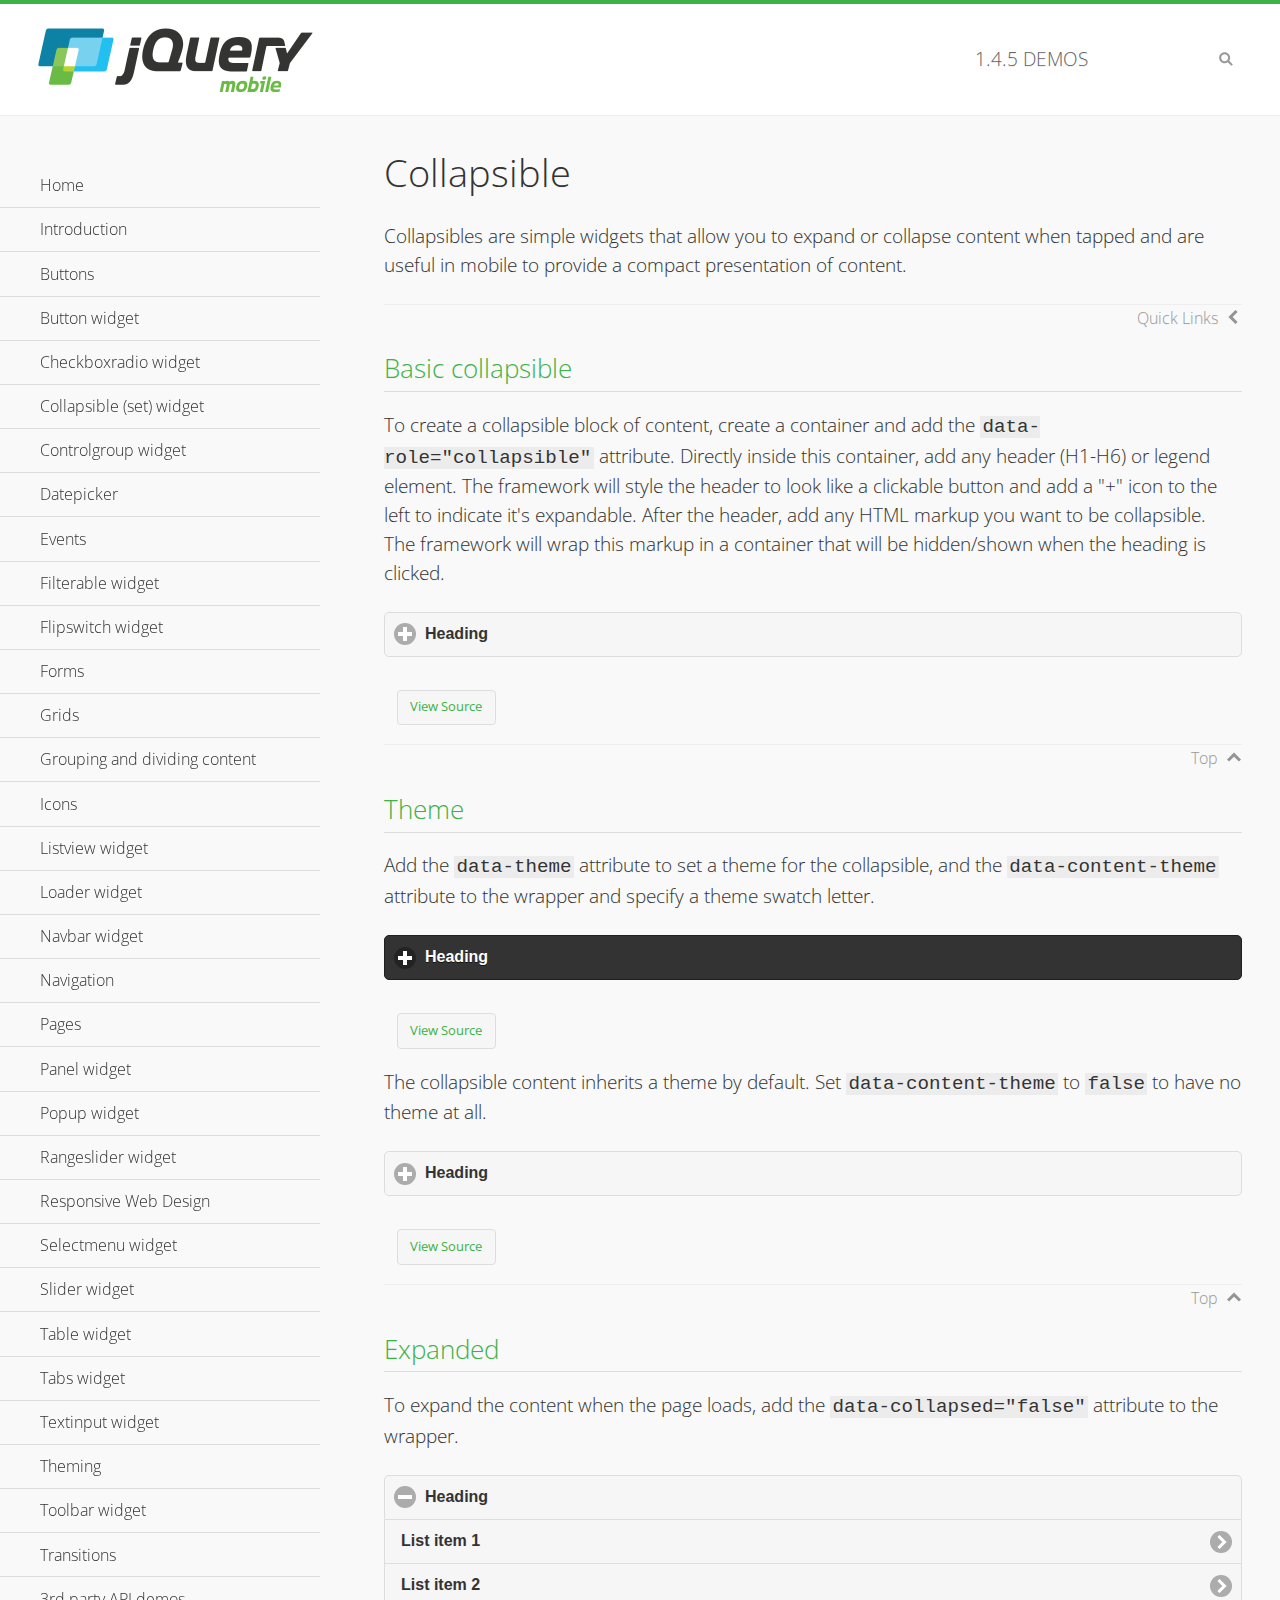
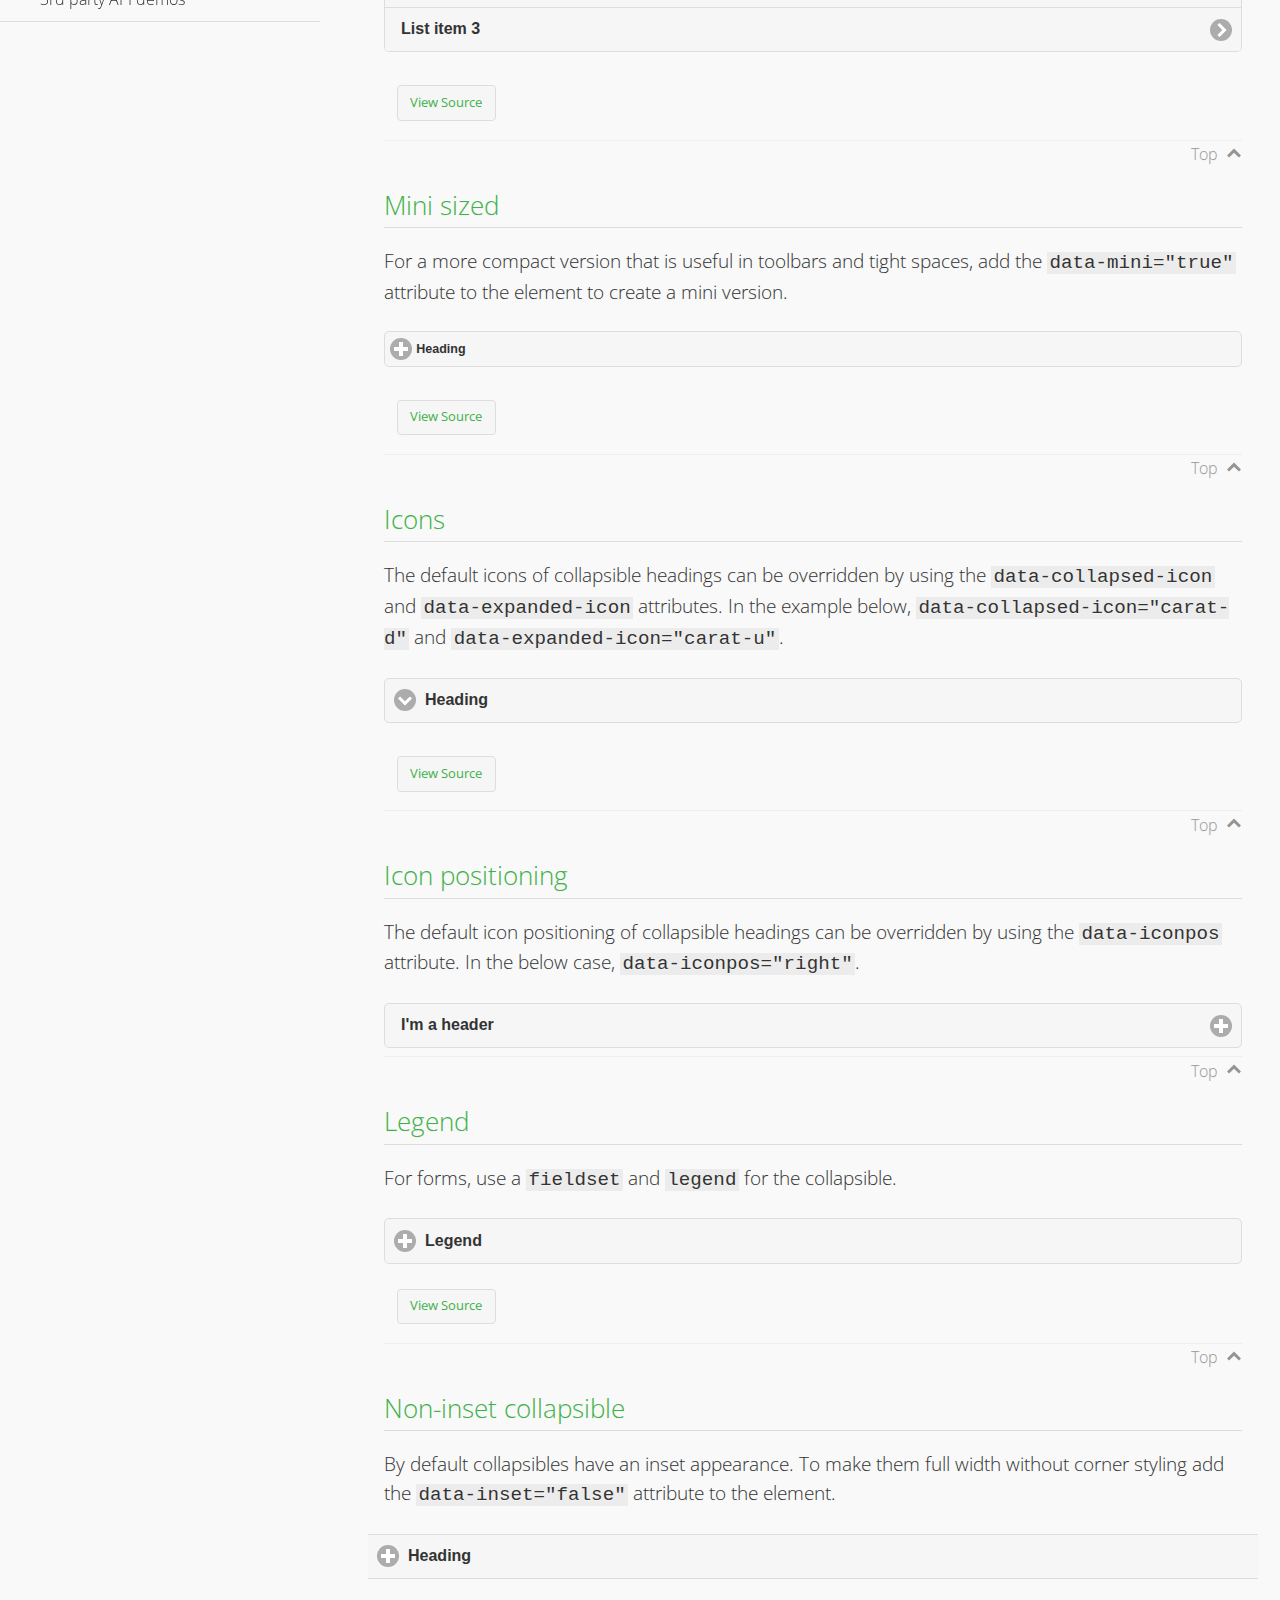
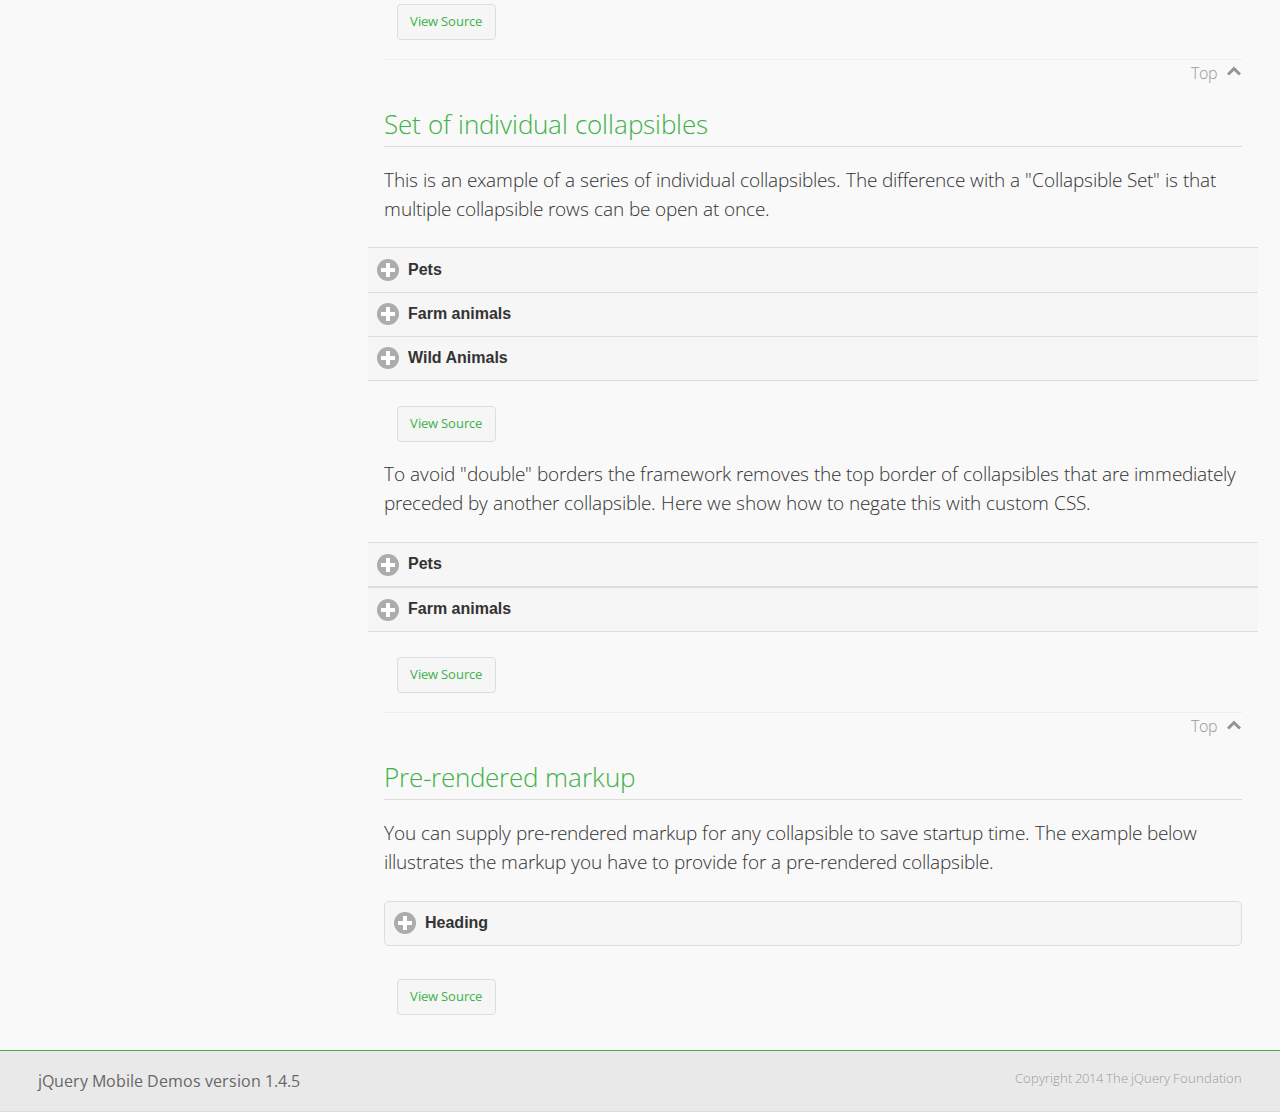
<file: out/artifacts/myapp_war_exploded/jquery.mobile-1.4.5/demos/collapsible/index.html>
<!DOCTYPE html>
<html>
<head>
	<meta charset="utf-8">
	<meta name="viewport" content="width=device-width, initial-scale=1">
	<title>Collapsible - jQuery Mobile Demos</title>
    <link rel="stylesheet" href="../css/themes/default/jquery.mobile-1.4.5.min.css">
    <link rel="stylesheet" href="../_assets/css/jqm-demos.css">
    <link rel="shortcut icon" href="../favicon.ico">
    <link rel="stylesheet" href="http://fonts.googleapis.com/css?family=Open+Sans:300,400,700">
    <script src="../js/jquery.js"></script>
    <script src="../_assets/js/index.js"></script>
    <script src="../js/jquery.mobile-1.4.5.min.js"></script>
    <style id="negateDoubleBorder">
        #demo-borders .ui-collapsible-heading .ui-btn { border-top-width: 1px !important; }
    </style>
</head>
<body>
<div data-role="page" class="jqm-demos" data-quicklinks="true">

    <div data-role="header" class="jqm-header">
		<h2><a href="../" title="jQuery Mobile Demos home"><img src="../_assets/img/jquery-logo.png" alt="jQuery Mobile"></a></h2>
		<p><span class="jqm-version"></span> Demos</p>
        <a href="#" class="jqm-navmenu-link ui-btn ui-btn-icon-notext ui-corner-all ui-icon-bars ui-nodisc-icon ui-alt-icon ui-btn-left">Menu</a>
        <a href="#" class="jqm-search-link ui-btn ui-btn-icon-notext ui-corner-all ui-icon-search ui-nodisc-icon ui-alt-icon ui-btn-right">Search</a>
    </div><!-- /header -->

    <div role="main" class="ui-content jqm-content">

        <h1>Collapsible</h1>

        <p>Collapsibles are simple widgets that allow you to expand or collapse content when tapped and are useful in mobile to provide a compact presentation of content.</p>

        <h2>Basic collapsible</h2>

        <p>To create a collapsible block of content, create a container and add the <code> data-role="collapsible"</code> attribute. Directly inside this container, add any header (H1-H6) or legend element. The framework will style the header to look like a clickable button and add a "+" icon to the left to indicate it's expandable. After the header, add any HTML markup you want to be collapsible. The framework will wrap this markup in a container that will be hidden/shown when the heading is clicked.</p>

        <div data-demo-html="true">
            <div data-role="collapsible">
                <h4>Heading</h4>
                <p>I'm the collapsible content. By default I'm closed, but you can click the header to open me.</p>
            </div>
        </div><!--/demo-html -->

        <h2>Theme</h2>

        <p>Add the <code>data-theme</code> attribute to set a theme for the collapsible, and the <code>data-content-theme</code> attribute to the wrapper and specify a theme swatch letter.</p>

        <div data-demo-html="true">
            <div data-role="collapsible" data-theme="b" data-content-theme="b">
                <h4>Heading</h4>
                <p>I'm the collapsible content with a themed content block set to "b".</p>
            </div>
        </div><!--/demo-html -->

        <p>The collapsible content inherits a theme by default. Set <code>data-content-theme</code> to <code>false</code> to have no theme at all.</p>

        <div data-demo-html="true">
            <div data-role="collapsible" data-content-theme="false">
                <h4>Heading</h4>
                <p>I'm the collapsible content without a theme.</p>
            </div>
        </div><!--/demo-html -->

        <h2>Expanded</h2>

        <p>To expand the content when the page loads, add the <code>data-collapsed="false"</code> attribute to the wrapper.</p>

        <div data-demo-html="true">
            <div data-role="collapsible" data-collapsed="false">
                <h4>Heading</h4>
                <ul data-role="listview">
                    <li><a href="#">List item 1</a></li>
                    <li><a href="#">List item 2</a></li>
                    <li><a href="#">List item 3</a></li>
                </ul>
            </div>
        </div><!--/demo-html -->

        <h2>Mini sized</h2>

        <p>For a more compact version that is useful in toolbars and tight spaces, add the <code>data-mini="true"</code> attribute to the element to create a mini version. </p>

        <div data-demo-html="true">
            <div data-role="collapsible" data-mini="true">
                <h4>Heading</h4>
                <ul data-role="listview">
                    <li><a href="#">List item 1</a></li>
                    <li><a href="#">List item 2</a></li>
                    <li><a href="#">List item 3</a></li>
                </ul>
            </div>
        </div><!--/demo-html -->

            <h2>Icons</h2>

            <p>The default icons of collapsible headings can be overridden by using the <code>data-collapsed-icon</code> and <code>data-expanded-icon</code> attributes. In the example below, <code>data-collapsed-icon="carat-d"</code> and <code>data-expanded-icon="carat-u"</code>.</p>

            <div data-demo-html="true">
                <div data-role="collapsible" data-collapsed-icon="carat-d" data-expanded-icon="carat-u">
                    <h4>Heading</h4>
                    <ul data-role="listview" data-inset="false">
                        <li>Read-only list item 1</li>
                        <li>Read-only list item 2</li>
                        <li>Read-only list item 3</li>
                    </ul>
                </div>
            </div><!--/demo-html -->

            <h2>Icon positioning</h2>

            <p>The default icon positioning of collapsible headings can be overridden by using the <code>data-iconpos</code> attribute. In the below case, <code>data-iconpos="right"</code>.</p>

            <div data-role="collapsible" data-iconpos="right">
                <h3>I'm a header</h3>
                <p><code>data-iconpos="right"</code></p>
            </div>

        <h2>Legend</h2>

        <p>For forms, use a <code>fieldset</code> and <code>legend</code> for the collapsible.</p>
        <div data-demo-html="true">
            <form>
                <fieldset data-role="collapsible">
                    <legend>Legend</legend>

                    <label for="textinput-f">Text Input:</label>
                    <input type="text" name="textinput-f" id="textinput-f" placeholder="Text input" value="">

                    <div data-role="controlgroup">
                        <input type="checkbox" name="checkbox-1-a" id="checkbox-1-a">
                        <label for="checkbox-1-a">One</label>
                        <input type="checkbox" name="checkbox-2-a" id="checkbox-2-a">
                        <label for="checkbox-2-a">Two</label>
                        <input type="checkbox" name="checkbox-3-a" id="checkbox-3-a">
                        <label for="checkbox-3-a">Three</label>
                    </div>
                </fieldset>
            </form>
        </div><!--/demo-html -->

        <h2>Non-inset collapsible</h2>

        <p>By default collapsibles have an inset appearance. To make them full width without corner styling add the <code>data-inset="false"</code> attribute to the element.</p>

        <div data-demo-html="true">
            <div data-role="collapsible" data-inset="false">
                <h4>Heading</h4>
                <p>I'm the collapsible content. By default I'm closed, but you can click the header to open me.</p>
            </div>
        </div><!--/demo-html -->

        <h2>Set of individual collapsibles</h2>

        <p>This is an example of a series of individual collapsibles. The difference with a "Collapsible Set" is that multiple collapsible rows can be open at once.</p>

        <div data-demo-html="true">
            <div data-role="collapsible" data-inset="false">
                <h3>Pets</h3>
                <ul data-role="listview">
                    <li><a href="#">Canary</a></li>
                    <li><a href="#">Cat</a></li>
                    <li><a href="#">Dog</a></li>
                    <li><a href="#">Gerbil</a></li>
                    <li><a href="#">Iguana</a></li>
                    <li><a href="#">Mouse</a></li>
                </ul>
            </div><!-- /collapsible -->
            <div data-role="collapsible" data-inset="false">
                <h3>Farm animals</h3>
                <ul data-role="listview">
                    <li><a href="#">Chicken</a></li>
                    <li><a href="#">Cow</a></li>
                    <li><a href="#">Duck</a></li>
                    <li><a href="#">Horse</a></li>
                    <li><a href="#">Pig</a></li>
                    <li><a href="#">Sheep</a></li>
                </ul>
            </div><!-- /collapsible -->
            <div data-role="collapsible" data-inset="false">
                <h3>Wild Animals</h3>
                <ul data-role="listview">
                    <li><a href="#">Aardvark</a></li>
                    <li><a href="#">Alligator</a></li>
                    <li><a href="#">Ant</a></li>
                    <li><a href="#">Bear</a></li>
                    <li><a href="#">Beaver</a></li>
                    <li><a href="#">Cougar</a></li>
                    <li><a href="#">Dingo</a></li>
                </ul>
            </div><!-- /collapsible -->
        </div><!--/demo-html -->

        <p>To avoid "double" borders the framework removes the top border of collapsibles that are immediately preceded by another collapsible. Here we show how to negate this with custom CSS.</p>

        <div data-demo-html="true" data-demo-css="#negateDoubleBorder">
            <div id="demo-borders">
                <div data-role="collapsible" data-inset="false">
                    <h3>Pets</h3>
                    <ul data-role="listview">
                        <li><a href="#">Canary</a></li>
                        <li><a href="#">Cat</a></li>
                        <li><a href="#">Dog</a></li>
                        <li><a href="#">Gerbil</a></li>
                        <li><a href="#">Iguana</a></li>
                        <li><a href="#">Mouse</a></li>
                    </ul>
                </div><!-- /collapsible -->
                <div data-role="collapsible" data-inset="false">
                    <h3>Farm animals</h3>
                    <ul data-role="listview">
                        <li><a href="#">Chicken</a></li>
                        <li><a href="#">Cow</a></li>
                        <li><a href="#">Duck</a></li>
                        <li><a href="#">Horse</a></li>
                        <li><a href="#">Pig</a></li>
                        <li><a href="#">Sheep</a></li>
                    </ul>
                </div><!-- /collapsible -->
            </div>
        </div><!--/demo-html -->

			<h2>Pre-rendered markup</h2>
			<p>You can supply pre-rendered markup for any collapsible to save startup time. The example below illustrates the markup you have to provide for a pre-rendered collapsible.</p>
				<div data-demo-html="true">
					<div data-role="collapsible" data-enhanced="true" class="ui-collapsible ui-collapsible-inset ui-corner-all ui-collapsible-collapsed">
						<h4 class="ui-collapsible-heading ui-collapsible-heading-collapsed">
							<a href="#" class="ui-collapsible-heading-toggle ui-btn ui-btn-icon-left ui-icon-plus">
							Heading
							<div class="ui-collapsible-heading-status"> click to expand contents</div>
							</a>
						</h4>
						<div class="ui-collapsible-content ui-collapsible-content-collapsed" aria-hidden="true">
						<p>I'm the collapsible content. By default I'm closed, but you can click the header to open me.</p>
						</div>
					</div>
				</div>

	</div><!-- /content -->
	    <div data-role="panel" class="jqm-navmenu-panel" data-position="left" data-display="overlay" data-theme="a">
	    	<ul class="jqm-list ui-alt-icon ui-nodisc-icon">
<li data-filtertext="demos homepage" data-icon="home"><a href=".././">Home</a></li>
<li data-filtertext="introduction overview getting started"><a href="../intro/" data-ajax="false">Introduction</a></li>
<li data-filtertext="buttons button markup buttonmarkup method anchor link button element"><a href="../button-markup/" data-ajax="false">Buttons</a></li>
<li data-filtertext="form button widget input button submit reset"><a href="../button/" data-ajax="false">Button widget</a></li>
<li data-role="collapsible" data-enhanced="true" data-collapsed-icon="carat-d" data-expanded-icon="carat-u" data-iconpos="right" data-inset="false" class="ui-collapsible ui-collapsible-themed-content ui-collapsible-collapsed">
	<h3 class="ui-collapsible-heading ui-collapsible-heading-collapsed">
		<a href="#" class="ui-collapsible-heading-toggle ui-btn ui-btn-icon-right ui-btn-inherit ui-icon-carat-d">
		    Checkboxradio widget<span class="ui-collapsible-heading-status"> click to expand contents</span>
		</a>
	</h3>
	<div class="ui-collapsible-content ui-body-inherit ui-collapsible-content-collapsed" aria-hidden="true">
		<ul>
			<li data-filtertext="form checkboxradio widget checkbox input checkboxes controlgroups"><a href="../checkboxradio-checkbox/" data-ajax="false">Checkboxes</a></li>
			<li data-filtertext="form checkboxradio widget radio input radio buttons controlgroups"><a href="../checkboxradio-radio/" data-ajax="false">Radio buttons</a></li>
		</ul>
	</div>
</li>
<li data-role="collapsible" data-enhanced="true" data-collapsed-icon="carat-d" data-expanded-icon="carat-u" data-iconpos="right" data-inset="false" class="ui-collapsible ui-collapsible-themed-content ui-collapsible-collapsed">
	<h3 class="ui-collapsible-heading ui-collapsible-heading-collapsed">
		<a href="#" class="ui-collapsible-heading-toggle ui-btn ui-btn-icon-right ui-btn-inherit ui-icon-carat-d">
			Collapsible (set) widget<span class="ui-collapsible-heading-status"> click to expand contents</span>
		</a>
	</h3>
	<div class="ui-collapsible-content ui-body-inherit ui-collapsible-content-collapsed" aria-hidden="true">
		<ul>
			<li data-filtertext="collapsibles content formatting"><a href="../collapsible/" data-ajax="false">Collapsible</a></li>
			<li data-filtertext="dynamic collapsible set accordion append expand"><a href="../collapsible-dynamic/" data-ajax="false">Dynamic collapsibles</a></li>
			<li data-filtertext="accordions collapsible set widget content formatting grouped collapsibles"><a href="../collapsibleset/" data-ajax="false">Collapsible set</a></li>
		</ul>
	</div>
</li>
<li data-role="collapsible" data-enhanced="true" data-collapsed-icon="carat-d" data-expanded-icon="carat-u" data-iconpos="right" data-inset="false" class="ui-collapsible ui-collapsible-themed-content ui-collapsible-collapsed">
	<h3 class="ui-collapsible-heading ui-collapsible-heading-collapsed">
		<a href="#" class="ui-collapsible-heading-toggle ui-btn ui-btn-icon-right ui-btn-inherit ui-icon-carat-d">
			Controlgroup widget<span class="ui-collapsible-heading-status"> click to expand contents</span>
		</a>
	</h3>
	<div class="ui-collapsible-content ui-body-inherit ui-collapsible-content-collapsed" aria-hidden="true">
		<ul>
			<li data-filtertext="controlgroups selectmenu checkboxradio input grouped buttons horizontal vertical"><a href="../controlgroup/" data-ajax="false">Controlgroup</a></li>
			<li data-filtertext="dynamic controlgroup dynamically add buttons"><a href="../controlgroup-dynamic/" data-ajax="false">Dynamic controlgroups</a></li>
		</ul>
	</div>
</li>
<li data-filtertext="form datepicker widget date input"><a href="../datepicker/" data-ajax="false">Datepicker</a></li>
<li data-role="collapsible" data-enhanced="true" data-collapsed-icon="carat-d" data-expanded-icon="carat-u" data-iconpos="right" data-inset="false" class="ui-collapsible ui-collapsible-themed-content ui-collapsible-collapsed">
	<h3 class="ui-collapsible-heading ui-collapsible-heading-collapsed">
		<a href="#" class="ui-collapsible-heading-toggle ui-btn ui-btn-icon-right ui-btn-inherit ui-icon-carat-d">
			Events<span class="ui-collapsible-heading-status"> click to expand contents</span>
		</a>
	</h3>
	<div class="ui-collapsible-content ui-body-inherit ui-collapsible-content-collapsed" aria-hidden="true">
		<ul>
			<li data-filtertext="swipe to delete list items listviews swipe events"><a href="../swipe-list/" data-ajax="false">Swipe list items</a></li>
			<li data-filtertext="swipe to navigate swipe page navigation swipe events"><a href="../swipe-page/" data-ajax="false">Swipe page navigation</a></li>
		</ul>
	</div>
</li>
<li data-filtertext="filterable filter elements sorting searching listview table"><a href="../filterable/" data-ajax="false">Filterable widget</a></li>
<li data-filtertext="form flipswitch widget flip toggle switch binary select checkbox input"><a href="../flipswitch/" data-ajax="false">Flipswitch widget</a></li>
<li data-role="collapsible" data-enhanced="true" data-collapsed-icon="carat-d" data-expanded-icon="carat-u" data-iconpos="right" data-inset="false" class="ui-collapsible ui-collapsible-themed-content ui-collapsible-collapsed">
	<h3 class="ui-collapsible-heading ui-collapsible-heading-collapsed">
		<a href="#" class="ui-collapsible-heading-toggle ui-btn ui-btn-icon-right ui-btn-inherit ui-icon-carat-d">
			Forms<span class="ui-collapsible-heading-status"> click to expand contents</span>
		</a>
	</h3>
	<div class="ui-collapsible-content ui-body-inherit ui-collapsible-content-collapsed" aria-hidden="true">
		<ul>
			<li data-filtertext="forms text checkbox radio range button submit reset inputs selects textarea slider flipswitch label form elements"><a href="../forms/" data-ajax="false">Forms</a></li>
			<li data-filtertext="form hide labels hidden accessible ui-hidden-accessible forms"><a href="../forms-label-hidden-accessible/" data-ajax="false">Hide labels</a></li>
			<li data-filtertext="form field containers fieldcontain ui-field-contain forms"><a href="../forms-field-contain/" data-ajax="false">Field containers</a></li>
			<li data-filtertext="forms disabled form elements"><a href="../forms-disabled/" data-ajax="false">Forms disabled</a></li>
			<li data-filtertext="forms gallery examples overview forms text checkbox radio range button submit reset inputs selects textarea slider flipswitch label form elements"><a href="../forms-gallery/" data-ajax="false">Forms gallery</a></li>
		</ul>
	</div>
</li>
<li data-role="collapsible" data-enhanced="true" data-collapsed-icon="carat-d" data-expanded-icon="carat-u" data-iconpos="right" data-inset="false" class="ui-collapsible ui-collapsible-themed-content ui-collapsible-collapsed">
	<h3 class="ui-collapsible-heading ui-collapsible-heading-collapsed">
		<a href="#" class="ui-collapsible-heading-toggle ui-btn ui-btn-icon-right ui-btn-inherit ui-icon-carat-d">
			Grids<span class="ui-collapsible-heading-status"> click to expand contents</span>
		</a>
	</h3>
	<div class="ui-collapsible-content ui-body-inherit ui-collapsible-content-collapsed" aria-hidden="true">
		<ul>
			<li data-filtertext="grids columns blocks content formatting rwd responsive css framework"><a href="../grids/" data-ajax="false">Grids</a></li>
			<li data-filtertext="buttons in grids css framework"><a href="../grids-buttons/" data-ajax="false">Buttons in grids</a></li>
			<li data-filtertext="custom responsive grids rwd css framework"><a href="../grids-custom-responsive/" data-ajax="false">Custom responsive grids</a></li>
		</ul>
	</div>
</li>
<li data-filtertext="blocks content formatting sections heading"><a href="../body-bar-classes/" data-ajax="false">Grouping and dividing content</a></li>
<li data-role="collapsible" data-enhanced="true" data-collapsed-icon="carat-d" data-expanded-icon="carat-u" data-iconpos="right" data-inset="false" class="ui-collapsible ui-collapsible-themed-content ui-collapsible-collapsed">
	<h3 class="ui-collapsible-heading ui-collapsible-heading-collapsed">
		<a href="#" class="ui-collapsible-heading-toggle ui-btn ui-btn-icon-right ui-btn-inherit ui-icon-carat-d">
			Icons<span class="ui-collapsible-heading-status"> click to expand contents</span>
		</a>
	</h3>
	<div class="ui-collapsible-content ui-body-inherit ui-collapsible-content-collapsed" aria-hidden="true">
		<ul>
			<li data-filtertext="button icons svg disc alt custom icon position"><a href="../icons/" data-ajax="false">Icons</a></li>
			<li data-filtertext=""><a href="../icons-grunticon/" data-ajax="false">Grunticon loader</a></li>
		</ul>
	</div>
</li>
<li data-role="collapsible" data-enhanced="true" data-collapsed-icon="carat-d" data-expanded-icon="carat-u" data-iconpos="right" data-inset="false" class="ui-collapsible ui-collapsible-themed-content ui-collapsible-collapsed">
	<h3 class="ui-collapsible-heading ui-collapsible-heading-collapsed">
		<a href="#" class="ui-collapsible-heading-toggle ui-btn ui-btn-icon-right ui-btn-inherit ui-icon-carat-d">
			Listview widget<span class="ui-collapsible-heading-status"> click to expand contents</span>
		</a>
	</h3>
	<div class="ui-collapsible-content ui-body-inherit ui-collapsible-content-collapsed" aria-hidden="true">
		<ul>
			<li data-filtertext="listview widget thumbnails icons nested split button collapsible ul ol"><a href="../listview/" data-ajax="false">Listview</a></li>
			<li data-filtertext="autocomplete filterable reveal listview filtertextbeforefilter placeholder"><a href="../listview-autocomplete/" data-ajax="false">Listview autocomplete</a></li>
			<li data-filtertext="autocomplete filterable reveal listview remote data filtertextbeforefilter placeholder"><a href="../listview-autocomplete-remote/" data-ajax="false">Listview autocomplete remote data</a></li>
			<li data-filtertext="autodividers anchor jump scroll linkbars listview lists ul ol"><a href="../listview-autodividers-linkbar/" data-ajax="false">Listview autodividers linkbar</a></li>
			<li data-filtertext="listview autodividers selector autodividersselector lists ul ol"><a href="../listview-autodividers-selector/" data-ajax="false">Listview autodividers selector</a></li>
			<li data-filtertext="listview nested list items"><a href="../listview-nested-lists/" data-ajax="false">Nested Listviews</a></li>
			<li data-filtertext="listview collapsible list items flat"><a href="../listview-collapsible-item-flat/" data-ajax="false">Listview collapsible list items (flat)</a></li>
			<li data-filtertext="listview collapsible list indented"><a href="../listview-collapsible-item-indented/" data-ajax="false">Listview collapsible list items (indented)</a></li>
			<li data-filtertext="grid listview responsive grids responsive listviews lists ul"><a href="../listview-grid/" data-ajax="false">Listview responsive grid</a></li>
		</ul>
	</div>
</li>
<li data-filtertext="loader widget page loading navigation overlay spinner"><a href="../loader/" data-ajax="false">Loader widget</a></li>
<li data-filtertext="navbar widget navmenu toolbars header footer"><a href="../navbar/" data-ajax="false">Navbar widget</a></li>
<li data-role="collapsible" data-enhanced="true" data-collapsed-icon="carat-d" data-expanded-icon="carat-u" data-iconpos="right" data-inset="false" class="ui-collapsible ui-collapsible-themed-content ui-collapsible-collapsed">
	<h3 class="ui-collapsible-heading ui-collapsible-heading-collapsed">
		<a href="#" class="ui-collapsible-heading-toggle ui-btn ui-btn-icon-right ui-btn-inherit ui-icon-carat-d">
			Navigation<span class="ui-collapsible-heading-status"> click to expand contents</span>
		</a>
	</h3>
	<div class="ui-collapsible-content ui-body-inherit ui-collapsible-content-collapsed" aria-hidden="true">
		<ul>
			<li data-filtertext="ajax navigation navigate widget history event method"><a href="../navigation/" data-ajax="false">Navigation</a></li>
			<li data-filtertext="linking pages page links navigation ajax prefetch cache"><a href="../navigation-linking-pages/" data-ajax="false">Linking pages</a></li>
			<!-- <li data-filtertext="php redirect server redirection server-side navigation"><a href="../navigation-php-redirect/" data-ajax="false">PHP redirect demo</a></li>-->
			<li data-filtertext="navigation redirection hash query"><a href="../navigation-hash-processing/" data-ajax="false">Hash processing demo</a></li>
			<li data-filtertext="navigation redirection hash query"><a href="../page-events/" data-ajax="false">Page Navigation Events</a></li>
		</ul>
	</div>
</li>
<li data-role="collapsible" data-enhanced="true" data-collapsed-icon="carat-d" data-expanded-icon="carat-u" data-iconpos="right" data-inset="false" class="ui-collapsible ui-collapsible-themed-content ui-collapsible-collapsed">
	<h3 class="ui-collapsible-heading ui-collapsible-heading-collapsed">
		<a href="#" class="ui-collapsible-heading-toggle ui-btn ui-btn-icon-right ui-btn-inherit ui-icon-carat-d">
			Pages<span class="ui-collapsible-heading-status"> click to expand contents</span>
		</a>
	</h3>
	<div class="ui-collapsible-content ui-body-inherit ui-collapsible-content-collapsed" aria-hidden="true">
		<ul>
			<li data-filtertext="pages page widget ajax navigation"><a href="../pages/" data-ajax="false">Pages</a></li>
			<li data-filtertext="single page"><a href="../pages-single-page/" data-ajax="false">Single page</a></li>
			<li data-filtertext="multipage multi-page page"><a href="../pages-multi-page/" data-ajax="false">Multi-page template</a></li>
			<li data-filtertext="dialog page widget modal popup"><a href="../pages-dialog/" data-ajax="false">Dialog page</a></li>
		</ul>
	</div>
</li>
<li data-role="collapsible" data-enhanced="true" data-collapsed-icon="carat-d" data-expanded-icon="carat-u" data-iconpos="right" data-inset="false" class="ui-collapsible ui-collapsible-themed-content ui-collapsible-collapsed">
	<h3 class="ui-collapsible-heading ui-collapsible-heading-collapsed">
		<a href="#" class="ui-collapsible-heading-toggle ui-btn ui-btn-icon-right ui-btn-inherit ui-icon-carat-d">
			Panel widget<span class="ui-collapsible-heading-status"> click to expand contents</span>
		</a>
	</h3>
	<div class="ui-collapsible-content ui-body-inherit ui-collapsible-content-collapsed" aria-hidden="true">
		<ul>
			<li data-filtertext="panel widget sliding panels reveal push overlay responsive"><a href="../panel/" data-ajax="false">Panel</a></li>
			<li data-filtertext=""><a href="../panel-external/" data-ajax="false">External panels</a></li>
			<li data-filtertext="panel "><a href="../panel-fixed/" data-ajax="false">Fixed panels</a></li>
			<li data-filtertext="panel slide panels sliding panels shadow rwd responsive breakpoint"><a href="../panel-responsive/" data-ajax="false">Panels responsive</a></li>
			<li data-filtertext="panel custom style custom panel width reveal shadow listview panel styling page background wrapper"><a href="../panel-styling/" data-ajax="false">Custom panel style</a></li>
			<li data-filtertext="panel open on swipe"><a href="../panel-swipe-open/" data-ajax="false">Panel open on swipe</a></li>
			<li data-filtertext="panels outside page internal external toolbars"><a href="../panel-external-internal/" data-ajax="false">Panel external and internal</a></li>
		</ul>
	</div>
</li>
<li data-role="collapsible" data-enhanced="true" data-collapsed-icon="carat-d" data-expanded-icon="carat-u" data-iconpos="right" data-inset="false" class="ui-collapsible ui-collapsible-themed-content ui-collapsible-collapsed">
	<h3 class="ui-collapsible-heading ui-collapsible-heading-collapsed">
		<a href="#" class="ui-collapsible-heading-toggle ui-btn ui-btn-icon-right ui-btn-inherit ui-icon-carat-d">
			Popup widget<span class="ui-collapsible-heading-status"> click to expand contents</span>
		</a>
	</h3>
	<div class="ui-collapsible-content ui-body-inherit ui-collapsible-content-collapsed" aria-hidden="true">
		<ul>
			<li data-filtertext="popup widget popups dialog modal transition tooltip lightbox form overlay screen flip pop fade transition"><a href="../popup/" data-ajax="false">Popup</a></li>
			<li data-filtertext="popup alignment position"><a href="../popup-alignment/" data-ajax="false">Popup alignment</a></li>
			<li data-filtertext="popup arrow size popups popover"><a href="../popup-arrow-size/" data-ajax="false">Popup arrow size</a></li>
			<li data-filtertext="dynamic popups popup images lightbox"><a href="../popup-dynamic/" data-ajax="false">Dynamic popups</a></li>
			<li data-filtertext="popups with iframes scaling"><a href="../popup-iframe/" data-ajax="false">Popups with iframes</a></li>
			<li data-filtertext="popup image scaling"><a href="../popup-image-scaling/" data-ajax="false">Popup image scaling</a></li>
			<li data-filtertext="external popup outside multi-page"><a href="../popup-outside-multipage/" data-ajax="false">Popup outside multi-page</a></li>
		</ul>
	</div>
</li>
<li data-filtertext="form rangeslider widget dual sliders dual handle sliders range input"><a href="../rangeslider/" data-ajax="false">Rangeslider widget</a></li>
<li data-filtertext="responsive web design rwd adaptive progressive enhancement PE accessible mobile breakpoints media query media queries"><a href="../rwd/" data-ajax="false">Responsive Web Design</a></li>
<li data-role="collapsible" data-enhanced="true" data-collapsed-icon="carat-d" data-expanded-icon="carat-u" data-iconpos="right" data-inset="false" class="ui-collapsible ui-collapsible-themed-content ui-collapsible-collapsed">
	<h3 class="ui-collapsible-heading ui-collapsible-heading-collapsed">
		<a href="#" class="ui-collapsible-heading-toggle ui-btn ui-btn-icon-right ui-btn-inherit ui-icon-carat-d">
			Selectmenu widget<span class="ui-collapsible-heading-status"> click to expand contents</span>
		</a>
	</h3>
	<div class="ui-collapsible-content ui-body-inherit ui-collapsible-content-collapsed" aria-hidden="true">
		<ul>
			<li data-filtertext="form selectmenu widget select input custom select menu selects"><a href="../selectmenu/" data-ajax="false">Selectmenu</a></li>
			<li data-filtertext="form custom select menu selectmenu widget custom menu option optgroup multiple selects"><a href="../selectmenu-custom/" data-ajax="false">Custom select menu</a></li>
			<li data-filtertext="filterable select filter popup dialog"><a href="../selectmenu-custom-filter/" data-ajax="false">Custom select menu with filter</a></li>
		</ul>
	</div>
</li>
<li data-role="collapsible" data-enhanced="true" data-collapsed-icon="carat-d" data-expanded-icon="carat-u" data-iconpos="right" data-inset="false" class="ui-collapsible ui-collapsible-themed-content ui-collapsible-collapsed">
	<h3 class="ui-collapsible-heading ui-collapsible-heading-collapsed">
		<a href="#" class="ui-collapsible-heading-toggle ui-btn ui-btn-icon-right ui-btn-inherit ui-icon-carat-d">
			Slider widget<span class="ui-collapsible-heading-status"> click to expand contents</span>
		</a>
	</h3>
	<div class="ui-collapsible-content ui-body-inherit ui-collapsible-content-collapsed" aria-hidden="true">
		<ul>
			<li data-filtertext="form slider widget range input single sliders"><a href="../slider/" data-ajax="false">Slider</a></li>
			<li data-filtertext="form slider widget flipswitch slider binary select flip toggle switch"><a href="../slider-flipswitch/" data-ajax="false">Slider flip toggle switch</a></li>
			<li data-filtertext="form slider tooltip handle value input range sliders"><a href="../slider-tooltip/" data-ajax="false">Slider tooltip</a></li>
		</ul>
	</div>
</li>
<li data-role="collapsible" data-enhanced="true" data-collapsed-icon="carat-d" data-expanded-icon="carat-u" data-iconpos="right" data-inset="false" class="ui-collapsible ui-collapsible-themed-content ui-collapsible-collapsed">
	<h3 class="ui-collapsible-heading ui-collapsible-heading-collapsed">
		<a href="#" class="ui-collapsible-heading-toggle ui-btn ui-btn-icon-right ui-btn-inherit ui-icon-carat-d">
			Table widget<span class="ui-collapsible-heading-status"> click to expand contents</span>
		</a>
	</h3>
	<div class="ui-collapsible-content ui-body-inherit ui-collapsible-content-collapsed" aria-hidden="true">
		<ul>
			<li data-filtertext="table widget reflow column toggle th td responsive tables rwd hide show tabular"><a href="../table-column-toggle/" data-ajax="false">Table Column Toggle</a></li>
			<li data-filtertext="table column toggle phone comparison demo"><a href="../table-column-toggle-example/" data-ajax="false">Table Column Toggle demo</a></li>
			<li data-filtertext="responsive tables table column toggle heading groups rwd breakpoint"><a href="../table-column-toggle-heading-groups/" data-ajax="false">Table Column Toggle heading groups</a></li>
			<li data-filtertext="responsive tables table column toggle hide rwd breakpoint customization options"><a href="../table-column-toggle-options/" data-ajax="false">Table Column Toggle options</a></li>
			<li data-filtertext="table reflow th td responsive rwd columns tabular"><a href="../table-reflow/" data-ajax="false">Table Reflow</a></li>
			<li data-filtertext="responsive tables table reflow heading groups rwd breakpoint"><a href="../table-reflow-heading-groups/" data-ajax="false">Table Reflow heading groups</a></li>
			<li data-filtertext="responsive tables table reflow stripes strokes table style"><a href="../table-reflow-stripes-strokes/" data-ajax="false">Table Reflow stripes and strokes</a></li>
			<li data-filtertext="responsive tables table reflow stack custom styles"><a href="../table-reflow-styling/" data-ajax="false">Table Reflow custom styles</a></li>
		</ul>
	</div>
</li>
<li data-filtertext="ui tabs widget"><a href="../tabs/" data-ajax="false">Tabs widget</a></li>
<li data-filtertext="form textinput widget text input textarea number date time tel email file color password"><a href="../textinput/" data-ajax="false">Textinput widget</a></li>
<li data-role="collapsible" data-enhanced="true" data-collapsed-icon="carat-d" data-expanded-icon="carat-u" data-iconpos="right" data-inset="false" class="ui-collapsible ui-collapsible-themed-content ui-collapsible-collapsed">
	<h3 class="ui-collapsible-heading ui-collapsible-heading-collapsed">
		<a href="#" class="ui-collapsible-heading-toggle ui-btn ui-btn-icon-right ui-btn-inherit ui-icon-carat-d">
			Theming<span class="ui-collapsible-heading-status"> click to expand contents</span>
		</a>
	</h3>
	<div class="ui-collapsible-content ui-body-inherit ui-collapsible-content-collapsed" aria-hidden="true">
		<ul>
			<li data-filtertext="default theme swatches theming style css"><a href="../theme-default/" data-ajax="false">Default theme</a></li>
			<li data-filtertext="classic theme old theme swatches theming style css"><a href="../theme-classic/" data-ajax="false">Classic theme</a></li>
		</ul>
	</div>
</li>
<li data-role="collapsible" data-enhanced="true" data-collapsed-icon="carat-d" data-expanded-icon="carat-u" data-iconpos="right" data-inset="false" class="ui-collapsible ui-collapsible-themed-content ui-collapsible-collapsed">
	<h3 class="ui-collapsible-heading ui-collapsible-heading-collapsed">
		<a href="#" class="ui-collapsible-heading-toggle ui-btn ui-btn-icon-right ui-btn-inherit ui-icon-carat-d">
			Toolbar widget<span class="ui-collapsible-heading-status"> click to expand contents</span>
		</a>
	</h3>
	<div class="ui-collapsible-content ui-body-inherit ui-collapsible-content-collapsed" aria-hidden="true">
		<ul>
			<li data-filtertext="toolbar widget header footer toolbars fixed fullscreen external sections"><a href="../toolbar/" data-ajax="false">Toolbar</a></li>
			<li data-filtertext="dynamic toolbars dynamically add toolbar header footer"><a href="../toolbar-dynamic/" data-ajax="false">Dynamic toolbars</a></li>
			<li data-filtertext="external toolbars header footer"><a href="../toolbar-external/" data-ajax="false">External toolbars</a></li>
			<li data-filtertext="fixed toolbars header footer"><a href="../toolbar-fixed/" data-ajax="false">Fixed toolbars</a></li>
			<li data-filtertext="fixed fullscreen toolbars header footer"><a href="../toolbar-fixed-fullscreen/" data-ajax="false">Fullscreen toolbars</a></li>
			<li data-filtertext="external fixed toolbars header footer"><a href="../toolbar-fixed-external/" data-ajax="false">Fixed external toolbars</a></li>
			<li data-filtertext="external persistent toolbars header footer navbar navmenu"><a href="../toolbar-fixed-persistent/" data-ajax="false">Persistent toolbars</a></li>
			<li data-filtertext="external ajax optimized toolbars persistent toolbars header footer navbar"><a href="../toolbar-fixed-persistent-optimized/" data-ajax="false">Ajax optimized toolbars</a></li>
			<li data-filtertext="form in toolbars header footer"><a href="../toolbar-fixed-forms/" data-ajax="false">Form in toolbar</a></li>
		</ul>
	</div>
</li>
<li data-filtertext="page transitions animated pages popup navigation flip slide fade pop"><a href="../transitions/" data-ajax="false">Transitions</a></li>
<li data-role="collapsible" data-enhanced="true" data-collapsed-icon="carat-d" data-expanded-icon="carat-u" data-iconpos="right" data-inset="false" class="ui-collapsible ui-collapsible-themed-content ui-collapsible-collapsed">
	<h3 class="ui-collapsible-heading ui-collapsible-heading-collapsed">
		<a href="#" class="ui-collapsible-heading-toggle ui-btn ui-btn-icon-right ui-btn-inherit ui-icon-carat-d">
			3rd party API demos<span class="ui-collapsible-heading-status"> click to expand contents</span>
		</a>
	</h3>
	<div class="ui-collapsible-content ui-body-inherit ui-collapsible-content-collapsed" aria-hidden="true">
		<ul>
			<li data-filtertext="backbone requirejs navigation router"><a href="../backbone-requirejs/" data-ajax="false">Backbone RequireJS</a></li>
			<li data-filtertext="google maps geolocation demo"><a href="../map-geolocation/" data-ajax="false">Google Maps geolocation</a></li>
			<li data-filtertext="google maps hybrid"><a href="../map-list-toggle/" data-ajax="false">Google Maps list toggle</a></li>
		</ul>
	</div>
</li>



		     </ul>
		</div><!-- /panel -->


	<div data-role="footer" data-position="fixed" data-tap-toggle="false" class="jqm-footer">
		<p>jQuery Mobile Demos version <span class="jqm-version"></span></p>
		<p>Copyright 2014 The jQuery Foundation</p>
	</div><!-- /footer -->
	<!-- TODO: This should become an external panel so we can add input to markup (unique ID) -->
    <div data-role="panel" class="jqm-search-panel" data-position="right" data-display="overlay" data-theme="a">
		<div class="jqm-search">
			<ul class="jqm-list" data-filter-placeholder="Search demos..." data-filter-reveal="true">
<li data-filtertext="demos homepage" data-icon="home"><a href=".././">Home</a></li>
<li data-filtertext="introduction overview getting started"><a href="../intro/" data-ajax="false">Introduction</a></li>
<li data-filtertext="buttons button markup buttonmarkup method anchor link button element"><a href="../button-markup/" data-ajax="false">Buttons</a></li>
<li data-filtertext="form button widget input button submit reset"><a href="../button/" data-ajax="false">Button widget</a></li>
<li data-role="collapsible" data-enhanced="true" data-collapsed-icon="carat-d" data-expanded-icon="carat-u" data-iconpos="right" data-inset="false" class="ui-collapsible ui-collapsible-themed-content ui-collapsible-collapsed">
	<h3 class="ui-collapsible-heading ui-collapsible-heading-collapsed">
		<a href="#" class="ui-collapsible-heading-toggle ui-btn ui-btn-icon-right ui-btn-inherit ui-icon-carat-d">
		    Checkboxradio widget<span class="ui-collapsible-heading-status"> click to expand contents</span>
		</a>
	</h3>
	<div class="ui-collapsible-content ui-body-inherit ui-collapsible-content-collapsed" aria-hidden="true">
		<ul>
			<li data-filtertext="form checkboxradio widget checkbox input checkboxes controlgroups"><a href="../checkboxradio-checkbox/" data-ajax="false">Checkboxes</a></li>
			<li data-filtertext="form checkboxradio widget radio input radio buttons controlgroups"><a href="../checkboxradio-radio/" data-ajax="false">Radio buttons</a></li>
		</ul>
	</div>
</li>
<li data-role="collapsible" data-enhanced="true" data-collapsed-icon="carat-d" data-expanded-icon="carat-u" data-iconpos="right" data-inset="false" class="ui-collapsible ui-collapsible-themed-content ui-collapsible-collapsed">
	<h3 class="ui-collapsible-heading ui-collapsible-heading-collapsed">
		<a href="#" class="ui-collapsible-heading-toggle ui-btn ui-btn-icon-right ui-btn-inherit ui-icon-carat-d">
			Collapsible (set) widget<span class="ui-collapsible-heading-status"> click to expand contents</span>
		</a>
	</h3>
	<div class="ui-collapsible-content ui-body-inherit ui-collapsible-content-collapsed" aria-hidden="true">
		<ul>
			<li data-filtertext="collapsibles content formatting"><a href="../collapsible/" data-ajax="false">Collapsible</a></li>
			<li data-filtertext="dynamic collapsible set accordion append expand"><a href="../collapsible-dynamic/" data-ajax="false">Dynamic collapsibles</a></li>
			<li data-filtertext="accordions collapsible set widget content formatting grouped collapsibles"><a href="../collapsibleset/" data-ajax="false">Collapsible set</a></li>
		</ul>
	</div>
</li>
<li data-role="collapsible" data-enhanced="true" data-collapsed-icon="carat-d" data-expanded-icon="carat-u" data-iconpos="right" data-inset="false" class="ui-collapsible ui-collapsible-themed-content ui-collapsible-collapsed">
	<h3 class="ui-collapsible-heading ui-collapsible-heading-collapsed">
		<a href="#" class="ui-collapsible-heading-toggle ui-btn ui-btn-icon-right ui-btn-inherit ui-icon-carat-d">
			Controlgroup widget<span class="ui-collapsible-heading-status"> click to expand contents</span>
		</a>
	</h3>
	<div class="ui-collapsible-content ui-body-inherit ui-collapsible-content-collapsed" aria-hidden="true">
		<ul>
			<li data-filtertext="controlgroups selectmenu checkboxradio input grouped buttons horizontal vertical"><a href="../controlgroup/" data-ajax="false">Controlgroup</a></li>
			<li data-filtertext="dynamic controlgroup dynamically add buttons"><a href="../controlgroup-dynamic/" data-ajax="false">Dynamic controlgroups</a></li>
		</ul>
	</div>
</li>
<li data-filtertext="form datepicker widget date input"><a href="../datepicker/" data-ajax="false">Datepicker</a></li>
<li data-role="collapsible" data-enhanced="true" data-collapsed-icon="carat-d" data-expanded-icon="carat-u" data-iconpos="right" data-inset="false" class="ui-collapsible ui-collapsible-themed-content ui-collapsible-collapsed">
	<h3 class="ui-collapsible-heading ui-collapsible-heading-collapsed">
		<a href="#" class="ui-collapsible-heading-toggle ui-btn ui-btn-icon-right ui-btn-inherit ui-icon-carat-d">
			Events<span class="ui-collapsible-heading-status"> click to expand contents</span>
		</a>
	</h3>
	<div class="ui-collapsible-content ui-body-inherit ui-collapsible-content-collapsed" aria-hidden="true">
		<ul>
			<li data-filtertext="swipe to delete list items listviews swipe events"><a href="../swipe-list/" data-ajax="false">Swipe list items</a></li>
			<li data-filtertext="swipe to navigate swipe page navigation swipe events"><a href="../swipe-page/" data-ajax="false">Swipe page navigation</a></li>
		</ul>
	</div>
</li>
<li data-filtertext="filterable filter elements sorting searching listview table"><a href="../filterable/" data-ajax="false">Filterable widget</a></li>
<li data-filtertext="form flipswitch widget flip toggle switch binary select checkbox input"><a href="../flipswitch/" data-ajax="false">Flipswitch widget</a></li>
<li data-role="collapsible" data-enhanced="true" data-collapsed-icon="carat-d" data-expanded-icon="carat-u" data-iconpos="right" data-inset="false" class="ui-collapsible ui-collapsible-themed-content ui-collapsible-collapsed">
	<h3 class="ui-collapsible-heading ui-collapsible-heading-collapsed">
		<a href="#" class="ui-collapsible-heading-toggle ui-btn ui-btn-icon-right ui-btn-inherit ui-icon-carat-d">
			Forms<span class="ui-collapsible-heading-status"> click to expand contents</span>
		</a>
	</h3>
	<div class="ui-collapsible-content ui-body-inherit ui-collapsible-content-collapsed" aria-hidden="true">
		<ul>
			<li data-filtertext="forms text checkbox radio range button submit reset inputs selects textarea slider flipswitch label form elements"><a href="../forms/" data-ajax="false">Forms</a></li>
			<li data-filtertext="form hide labels hidden accessible ui-hidden-accessible forms"><a href="../forms-label-hidden-accessible/" data-ajax="false">Hide labels</a></li>
			<li data-filtertext="form field containers fieldcontain ui-field-contain forms"><a href="../forms-field-contain/" data-ajax="false">Field containers</a></li>
			<li data-filtertext="forms disabled form elements"><a href="../forms-disabled/" data-ajax="false">Forms disabled</a></li>
			<li data-filtertext="forms gallery examples overview forms text checkbox radio range button submit reset inputs selects textarea slider flipswitch label form elements"><a href="../forms-gallery/" data-ajax="false">Forms gallery</a></li>
		</ul>
	</div>
</li>
<li data-role="collapsible" data-enhanced="true" data-collapsed-icon="carat-d" data-expanded-icon="carat-u" data-iconpos="right" data-inset="false" class="ui-collapsible ui-collapsible-themed-content ui-collapsible-collapsed">
	<h3 class="ui-collapsible-heading ui-collapsible-heading-collapsed">
		<a href="#" class="ui-collapsible-heading-toggle ui-btn ui-btn-icon-right ui-btn-inherit ui-icon-carat-d">
			Grids<span class="ui-collapsible-heading-status"> click to expand contents</span>
		</a>
	</h3>
	<div class="ui-collapsible-content ui-body-inherit ui-collapsible-content-collapsed" aria-hidden="true">
		<ul>
			<li data-filtertext="grids columns blocks content formatting rwd responsive css framework"><a href="../grids/" data-ajax="false">Grids</a></li>
			<li data-filtertext="buttons in grids css framework"><a href="../grids-buttons/" data-ajax="false">Buttons in grids</a></li>
			<li data-filtertext="custom responsive grids rwd css framework"><a href="../grids-custom-responsive/" data-ajax="false">Custom responsive grids</a></li>
		</ul>
	</div>
</li>
<li data-filtertext="blocks content formatting sections heading"><a href="../body-bar-classes/" data-ajax="false">Grouping and dividing content</a></li>
<li data-role="collapsible" data-enhanced="true" data-collapsed-icon="carat-d" data-expanded-icon="carat-u" data-iconpos="right" data-inset="false" class="ui-collapsible ui-collapsible-themed-content ui-collapsible-collapsed">
	<h3 class="ui-collapsible-heading ui-collapsible-heading-collapsed">
		<a href="#" class="ui-collapsible-heading-toggle ui-btn ui-btn-icon-right ui-btn-inherit ui-icon-carat-d">
			Icons<span class="ui-collapsible-heading-status"> click to expand contents</span>
		</a>
	</h3>
	<div class="ui-collapsible-content ui-body-inherit ui-collapsible-content-collapsed" aria-hidden="true">
		<ul>
			<li data-filtertext="button icons svg disc alt custom icon position"><a href="../icons/" data-ajax="false">Icons</a></li>
			<li data-filtertext=""><a href="../icons-grunticon/" data-ajax="false">Grunticon loader</a></li>
		</ul>
	</div>
</li>
<li data-role="collapsible" data-enhanced="true" data-collapsed-icon="carat-d" data-expanded-icon="carat-u" data-iconpos="right" data-inset="false" class="ui-collapsible ui-collapsible-themed-content ui-collapsible-collapsed">
	<h3 class="ui-collapsible-heading ui-collapsible-heading-collapsed">
		<a href="#" class="ui-collapsible-heading-toggle ui-btn ui-btn-icon-right ui-btn-inherit ui-icon-carat-d">
			Listview widget<span class="ui-collapsible-heading-status"> click to expand contents</span>
		</a>
	</h3>
	<div class="ui-collapsible-content ui-body-inherit ui-collapsible-content-collapsed" aria-hidden="true">
		<ul>
			<li data-filtertext="listview widget thumbnails icons nested split button collapsible ul ol"><a href="../listview/" data-ajax="false">Listview</a></li>
			<li data-filtertext="autocomplete filterable reveal listview filtertextbeforefilter placeholder"><a href="../listview-autocomplete/" data-ajax="false">Listview autocomplete</a></li>
			<li data-filtertext="autocomplete filterable reveal listview remote data filtertextbeforefilter placeholder"><a href="../listview-autocomplete-remote/" data-ajax="false">Listview autocomplete remote data</a></li>
			<li data-filtertext="autodividers anchor jump scroll linkbars listview lists ul ol"><a href="../listview-autodividers-linkbar/" data-ajax="false">Listview autodividers linkbar</a></li>
			<li data-filtertext="listview autodividers selector autodividersselector lists ul ol"><a href="../listview-autodividers-selector/" data-ajax="false">Listview autodividers selector</a></li>
			<li data-filtertext="listview nested list items"><a href="../listview-nested-lists/" data-ajax="false">Nested Listviews</a></li>
			<li data-filtertext="listview collapsible list items flat"><a href="../listview-collapsible-item-flat/" data-ajax="false">Listview collapsible list items (flat)</a></li>
			<li data-filtertext="listview collapsible list indented"><a href="../listview-collapsible-item-indented/" data-ajax="false">Listview collapsible list items (indented)</a></li>
			<li data-filtertext="grid listview responsive grids responsive listviews lists ul"><a href="../listview-grid/" data-ajax="false">Listview responsive grid</a></li>
		</ul>
	</div>
</li>
<li data-filtertext="loader widget page loading navigation overlay spinner"><a href="../loader/" data-ajax="false">Loader widget</a></li>
<li data-filtertext="navbar widget navmenu toolbars header footer"><a href="../navbar/" data-ajax="false">Navbar widget</a></li>
<li data-role="collapsible" data-enhanced="true" data-collapsed-icon="carat-d" data-expanded-icon="carat-u" data-iconpos="right" data-inset="false" class="ui-collapsible ui-collapsible-themed-content ui-collapsible-collapsed">
	<h3 class="ui-collapsible-heading ui-collapsible-heading-collapsed">
		<a href="#" class="ui-collapsible-heading-toggle ui-btn ui-btn-icon-right ui-btn-inherit ui-icon-carat-d">
			Navigation<span class="ui-collapsible-heading-status"> click to expand contents</span>
		</a>
	</h3>
	<div class="ui-collapsible-content ui-body-inherit ui-collapsible-content-collapsed" aria-hidden="true">
		<ul>
			<li data-filtertext="ajax navigation navigate widget history event method"><a href="../navigation/" data-ajax="false">Navigation</a></li>
			<li data-filtertext="linking pages page links navigation ajax prefetch cache"><a href="../navigation-linking-pages/" data-ajax="false">Linking pages</a></li>
			<!-- <li data-filtertext="php redirect server redirection server-side navigation"><a href="../navigation-php-redirect/" data-ajax="false">PHP redirect demo</a></li>-->
			<li data-filtertext="navigation redirection hash query"><a href="../navigation-hash-processing/" data-ajax="false">Hash processing demo</a></li>
			<li data-filtertext="navigation redirection hash query"><a href="../page-events/" data-ajax="false">Page Navigation Events</a></li>
		</ul>
	</div>
</li>
<li data-role="collapsible" data-enhanced="true" data-collapsed-icon="carat-d" data-expanded-icon="carat-u" data-iconpos="right" data-inset="false" class="ui-collapsible ui-collapsible-themed-content ui-collapsible-collapsed">
	<h3 class="ui-collapsible-heading ui-collapsible-heading-collapsed">
		<a href="#" class="ui-collapsible-heading-toggle ui-btn ui-btn-icon-right ui-btn-inherit ui-icon-carat-d">
			Pages<span class="ui-collapsible-heading-status"> click to expand contents</span>
		</a>
	</h3>
	<div class="ui-collapsible-content ui-body-inherit ui-collapsible-content-collapsed" aria-hidden="true">
		<ul>
			<li data-filtertext="pages page widget ajax navigation"><a href="../pages/" data-ajax="false">Pages</a></li>
			<li data-filtertext="single page"><a href="../pages-single-page/" data-ajax="false">Single page</a></li>
			<li data-filtertext="multipage multi-page page"><a href="../pages-multi-page/" data-ajax="false">Multi-page template</a></li>
			<li data-filtertext="dialog page widget modal popup"><a href="../pages-dialog/" data-ajax="false">Dialog page</a></li>
		</ul>
	</div>
</li>
<li data-role="collapsible" data-enhanced="true" data-collapsed-icon="carat-d" data-expanded-icon="carat-u" data-iconpos="right" data-inset="false" class="ui-collapsible ui-collapsible-themed-content ui-collapsible-collapsed">
	<h3 class="ui-collapsible-heading ui-collapsible-heading-collapsed">
		<a href="#" class="ui-collapsible-heading-toggle ui-btn ui-btn-icon-right ui-btn-inherit ui-icon-carat-d">
			Panel widget<span class="ui-collapsible-heading-status"> click to expand contents</span>
		</a>
	</h3>
	<div class="ui-collapsible-content ui-body-inherit ui-collapsible-content-collapsed" aria-hidden="true">
		<ul>
			<li data-filtertext="panel widget sliding panels reveal push overlay responsive"><a href="../panel/" data-ajax="false">Panel</a></li>
			<li data-filtertext=""><a href="../panel-external/" data-ajax="false">External panels</a></li>
			<li data-filtertext="panel "><a href="../panel-fixed/" data-ajax="false">Fixed panels</a></li>
			<li data-filtertext="panel slide panels sliding panels shadow rwd responsive breakpoint"><a href="../panel-responsive/" data-ajax="false">Panels responsive</a></li>
			<li data-filtertext="panel custom style custom panel width reveal shadow listview panel styling page background wrapper"><a href="../panel-styling/" data-ajax="false">Custom panel style</a></li>
			<li data-filtertext="panel open on swipe"><a href="../panel-swipe-open/" data-ajax="false">Panel open on swipe</a></li>
			<li data-filtertext="panels outside page internal external toolbars"><a href="../panel-external-internal/" data-ajax="false">Panel external and internal</a></li>
		</ul>
	</div>
</li>
<li data-role="collapsible" data-enhanced="true" data-collapsed-icon="carat-d" data-expanded-icon="carat-u" data-iconpos="right" data-inset="false" class="ui-collapsible ui-collapsible-themed-content ui-collapsible-collapsed">
	<h3 class="ui-collapsible-heading ui-collapsible-heading-collapsed">
		<a href="#" class="ui-collapsible-heading-toggle ui-btn ui-btn-icon-right ui-btn-inherit ui-icon-carat-d">
			Popup widget<span class="ui-collapsible-heading-status"> click to expand contents</span>
		</a>
	</h3>
	<div class="ui-collapsible-content ui-body-inherit ui-collapsible-content-collapsed" aria-hidden="true">
		<ul>
			<li data-filtertext="popup widget popups dialog modal transition tooltip lightbox form overlay screen flip pop fade transition"><a href="../popup/" data-ajax="false">Popup</a></li>
			<li data-filtertext="popup alignment position"><a href="../popup-alignment/" data-ajax="false">Popup alignment</a></li>
			<li data-filtertext="popup arrow size popups popover"><a href="../popup-arrow-size/" data-ajax="false">Popup arrow size</a></li>
			<li data-filtertext="dynamic popups popup images lightbox"><a href="../popup-dynamic/" data-ajax="false">Dynamic popups</a></li>
			<li data-filtertext="popups with iframes scaling"><a href="../popup-iframe/" data-ajax="false">Popups with iframes</a></li>
			<li data-filtertext="popup image scaling"><a href="../popup-image-scaling/" data-ajax="false">Popup image scaling</a></li>
			<li data-filtertext="external popup outside multi-page"><a href="../popup-outside-multipage/" data-ajax="false">Popup outside multi-page</a></li>
		</ul>
	</div>
</li>
<li data-filtertext="form rangeslider widget dual sliders dual handle sliders range input"><a href="../rangeslider/" data-ajax="false">Rangeslider widget</a></li>
<li data-filtertext="responsive web design rwd adaptive progressive enhancement PE accessible mobile breakpoints media query media queries"><a href="../rwd/" data-ajax="false">Responsive Web Design</a></li>
<li data-role="collapsible" data-enhanced="true" data-collapsed-icon="carat-d" data-expanded-icon="carat-u" data-iconpos="right" data-inset="false" class="ui-collapsible ui-collapsible-themed-content ui-collapsible-collapsed">
	<h3 class="ui-collapsible-heading ui-collapsible-heading-collapsed">
		<a href="#" class="ui-collapsible-heading-toggle ui-btn ui-btn-icon-right ui-btn-inherit ui-icon-carat-d">
			Selectmenu widget<span class="ui-collapsible-heading-status"> click to expand contents</span>
		</a>
	</h3>
	<div class="ui-collapsible-content ui-body-inherit ui-collapsible-content-collapsed" aria-hidden="true">
		<ul>
			<li data-filtertext="form selectmenu widget select input custom select menu selects"><a href="../selectmenu/" data-ajax="false">Selectmenu</a></li>
			<li data-filtertext="form custom select menu selectmenu widget custom menu option optgroup multiple selects"><a href="../selectmenu-custom/" data-ajax="false">Custom select menu</a></li>
			<li data-filtertext="filterable select filter popup dialog"><a href="../selectmenu-custom-filter/" data-ajax="false">Custom select menu with filter</a></li>
		</ul>
	</div>
</li>
<li data-role="collapsible" data-enhanced="true" data-collapsed-icon="carat-d" data-expanded-icon="carat-u" data-iconpos="right" data-inset="false" class="ui-collapsible ui-collapsible-themed-content ui-collapsible-collapsed">
	<h3 class="ui-collapsible-heading ui-collapsible-heading-collapsed">
		<a href="#" class="ui-collapsible-heading-toggle ui-btn ui-btn-icon-right ui-btn-inherit ui-icon-carat-d">
			Slider widget<span class="ui-collapsible-heading-status"> click to expand contents</span>
		</a>
	</h3>
	<div class="ui-collapsible-content ui-body-inherit ui-collapsible-content-collapsed" aria-hidden="true">
		<ul>
			<li data-filtertext="form slider widget range input single sliders"><a href="../slider/" data-ajax="false">Slider</a></li>
			<li data-filtertext="form slider widget flipswitch slider binary select flip toggle switch"><a href="../slider-flipswitch/" data-ajax="false">Slider flip toggle switch</a></li>
			<li data-filtertext="form slider tooltip handle value input range sliders"><a href="../slider-tooltip/" data-ajax="false">Slider tooltip</a></li>
		</ul>
	</div>
</li>
<li data-role="collapsible" data-enhanced="true" data-collapsed-icon="carat-d" data-expanded-icon="carat-u" data-iconpos="right" data-inset="false" class="ui-collapsible ui-collapsible-themed-content ui-collapsible-collapsed">
	<h3 class="ui-collapsible-heading ui-collapsible-heading-collapsed">
		<a href="#" class="ui-collapsible-heading-toggle ui-btn ui-btn-icon-right ui-btn-inherit ui-icon-carat-d">
			Table widget<span class="ui-collapsible-heading-status"> click to expand contents</span>
		</a>
	</h3>
	<div class="ui-collapsible-content ui-body-inherit ui-collapsible-content-collapsed" aria-hidden="true">
		<ul>
			<li data-filtertext="table widget reflow column toggle th td responsive tables rwd hide show tabular"><a href="../table-column-toggle/" data-ajax="false">Table Column Toggle</a></li>
			<li data-filtertext="table column toggle phone comparison demo"><a href="../table-column-toggle-example/" data-ajax="false">Table Column Toggle demo</a></li>
			<li data-filtertext="responsive tables table column toggle heading groups rwd breakpoint"><a href="../table-column-toggle-heading-groups/" data-ajax="false">Table Column Toggle heading groups</a></li>
			<li data-filtertext="responsive tables table column toggle hide rwd breakpoint customization options"><a href="../table-column-toggle-options/" data-ajax="false">Table Column Toggle options</a></li>
			<li data-filtertext="table reflow th td responsive rwd columns tabular"><a href="../table-reflow/" data-ajax="false">Table Reflow</a></li>
			<li data-filtertext="responsive tables table reflow heading groups rwd breakpoint"><a href="../table-reflow-heading-groups/" data-ajax="false">Table Reflow heading groups</a></li>
			<li data-filtertext="responsive tables table reflow stripes strokes table style"><a href="../table-reflow-stripes-strokes/" data-ajax="false">Table Reflow stripes and strokes</a></li>
			<li data-filtertext="responsive tables table reflow stack custom styles"><a href="../table-reflow-styling/" data-ajax="false">Table Reflow custom styles</a></li>
		</ul>
	</div>
</li>
<li data-filtertext="ui tabs widget"><a href="../tabs/" data-ajax="false">Tabs widget</a></li>
<li data-filtertext="form textinput widget text input textarea number date time tel email file color password"><a href="../textinput/" data-ajax="false">Textinput widget</a></li>
<li data-role="collapsible" data-enhanced="true" data-collapsed-icon="carat-d" data-expanded-icon="carat-u" data-iconpos="right" data-inset="false" class="ui-collapsible ui-collapsible-themed-content ui-collapsible-collapsed">
	<h3 class="ui-collapsible-heading ui-collapsible-heading-collapsed">
		<a href="#" class="ui-collapsible-heading-toggle ui-btn ui-btn-icon-right ui-btn-inherit ui-icon-carat-d">
			Theming<span class="ui-collapsible-heading-status"> click to expand contents</span>
		</a>
	</h3>
	<div class="ui-collapsible-content ui-body-inherit ui-collapsible-content-collapsed" aria-hidden="true">
		<ul>
			<li data-filtertext="default theme swatches theming style css"><a href="../theme-default/" data-ajax="false">Default theme</a></li>
			<li data-filtertext="classic theme old theme swatches theming style css"><a href="../theme-classic/" data-ajax="false">Classic theme</a></li>
		</ul>
	</div>
</li>
<li data-role="collapsible" data-enhanced="true" data-collapsed-icon="carat-d" data-expanded-icon="carat-u" data-iconpos="right" data-inset="false" class="ui-collapsible ui-collapsible-themed-content ui-collapsible-collapsed">
	<h3 class="ui-collapsible-heading ui-collapsible-heading-collapsed">
		<a href="#" class="ui-collapsible-heading-toggle ui-btn ui-btn-icon-right ui-btn-inherit ui-icon-carat-d">
			Toolbar widget<span class="ui-collapsible-heading-status"> click to expand contents</span>
		</a>
	</h3>
	<div class="ui-collapsible-content ui-body-inherit ui-collapsible-content-collapsed" aria-hidden="true">
		<ul>
			<li data-filtertext="toolbar widget header footer toolbars fixed fullscreen external sections"><a href="../toolbar/" data-ajax="false">Toolbar</a></li>
			<li data-filtertext="dynamic toolbars dynamically add toolbar header footer"><a href="../toolbar-dynamic/" data-ajax="false">Dynamic toolbars</a></li>
			<li data-filtertext="external toolbars header footer"><a href="../toolbar-external/" data-ajax="false">External toolbars</a></li>
			<li data-filtertext="fixed toolbars header footer"><a href="../toolbar-fixed/" data-ajax="false">Fixed toolbars</a></li>
			<li data-filtertext="fixed fullscreen toolbars header footer"><a href="../toolbar-fixed-fullscreen/" data-ajax="false">Fullscreen toolbars</a></li>
			<li data-filtertext="external fixed toolbars header footer"><a href="../toolbar-fixed-external/" data-ajax="false">Fixed external toolbars</a></li>
			<li data-filtertext="external persistent toolbars header footer navbar navmenu"><a href="../toolbar-fixed-persistent/" data-ajax="false">Persistent toolbars</a></li>
			<li data-filtertext="external ajax optimized toolbars persistent toolbars header footer navbar"><a href="../toolbar-fixed-persistent-optimized/" data-ajax="false">Ajax optimized toolbars</a></li>
			<li data-filtertext="form in toolbars header footer"><a href="../toolbar-fixed-forms/" data-ajax="false">Form in toolbar</a></li>
		</ul>
	</div>
</li>
<li data-filtertext="page transitions animated pages popup navigation flip slide fade pop"><a href="../transitions/" data-ajax="false">Transitions</a></li>
<li data-role="collapsible" data-enhanced="true" data-collapsed-icon="carat-d" data-expanded-icon="carat-u" data-iconpos="right" data-inset="false" class="ui-collapsible ui-collapsible-themed-content ui-collapsible-collapsed">
	<h3 class="ui-collapsible-heading ui-collapsible-heading-collapsed">
		<a href="#" class="ui-collapsible-heading-toggle ui-btn ui-btn-icon-right ui-btn-inherit ui-icon-carat-d">
			3rd party API demos<span class="ui-collapsible-heading-status"> click to expand contents</span>
		</a>
	</h3>
	<div class="ui-collapsible-content ui-body-inherit ui-collapsible-content-collapsed" aria-hidden="true">
		<ul>
			<li data-filtertext="backbone requirejs navigation router"><a href="../backbone-requirejs/" data-ajax="false">Backbone RequireJS</a></li>
			<li data-filtertext="google maps geolocation demo"><a href="../map-geolocation/" data-ajax="false">Google Maps geolocation</a></li>
			<li data-filtertext="google maps hybrid"><a href="../map-list-toggle/" data-ajax="false">Google Maps list toggle</a></li>
		</ul>
	</div>
</li>



			</ul>
		</div>
	</div><!-- /panel -->


</div><!-- /page -->

</body>
</html>
</file>
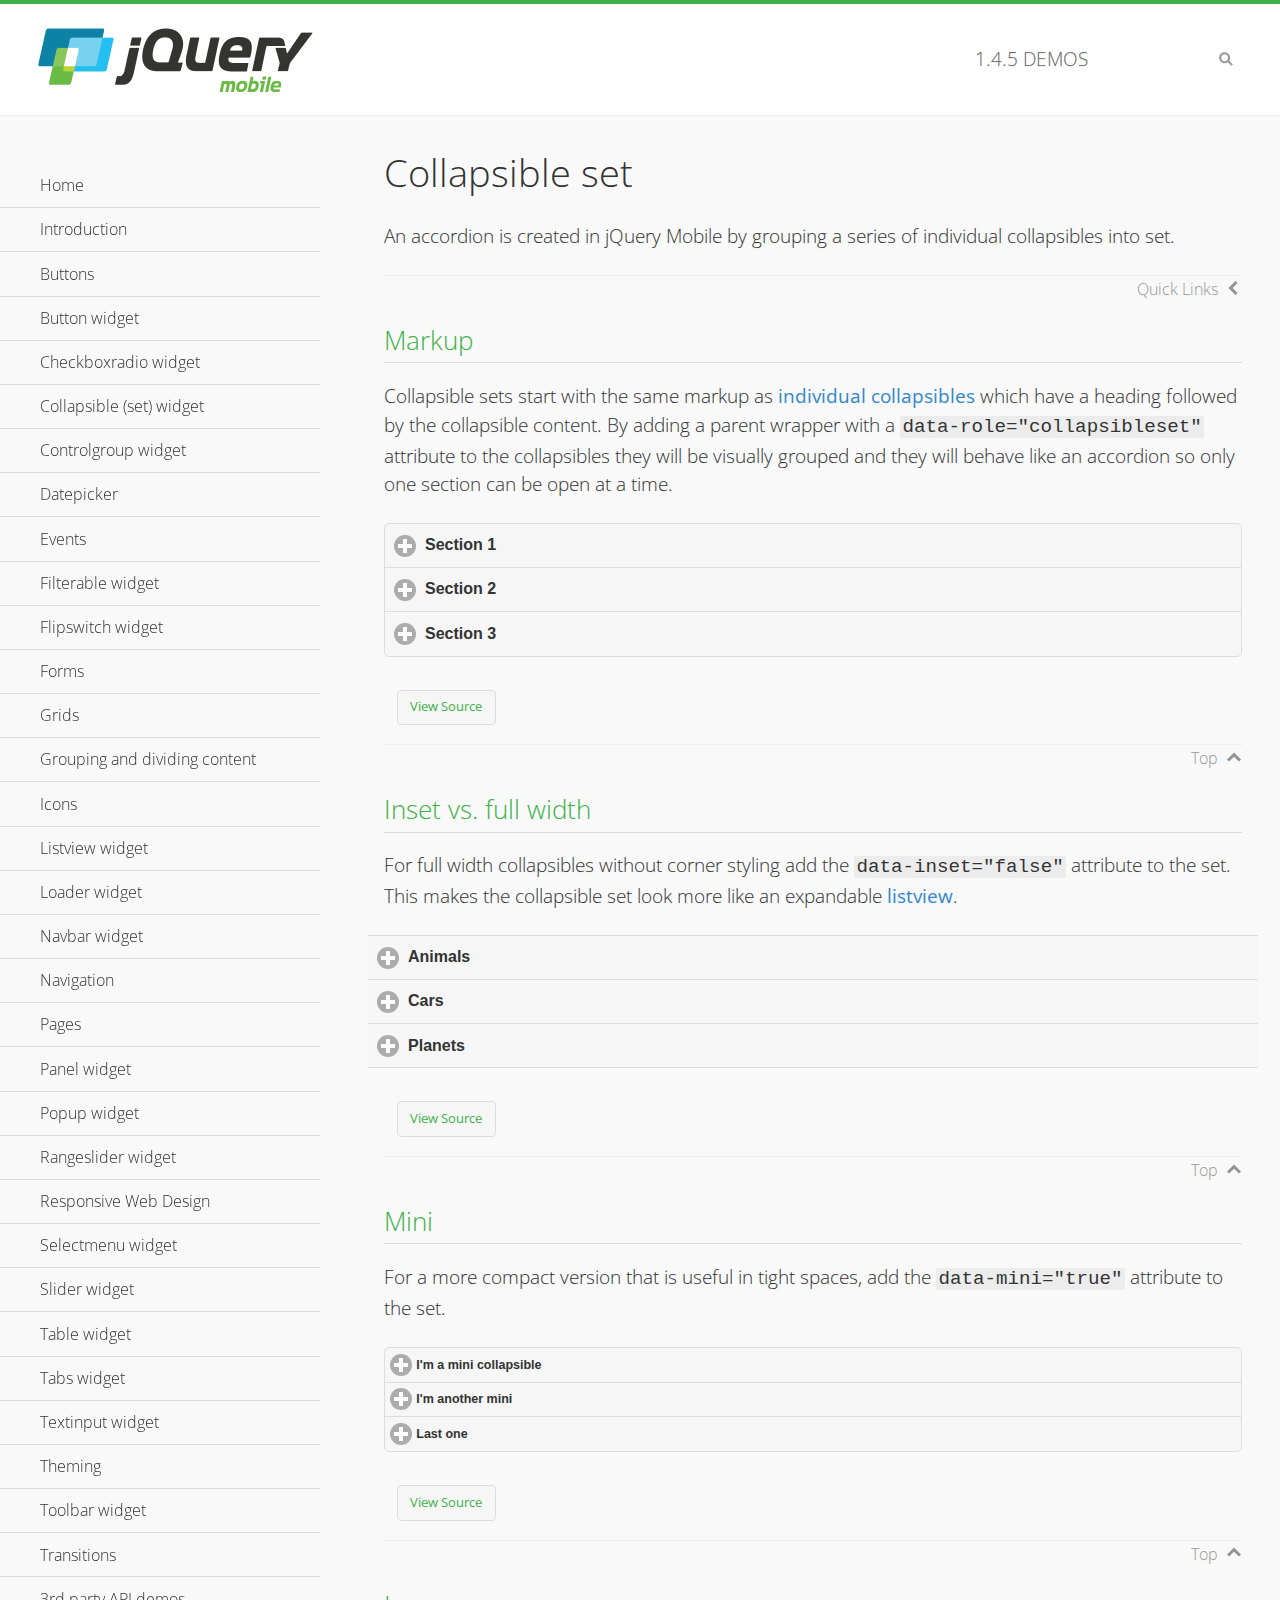
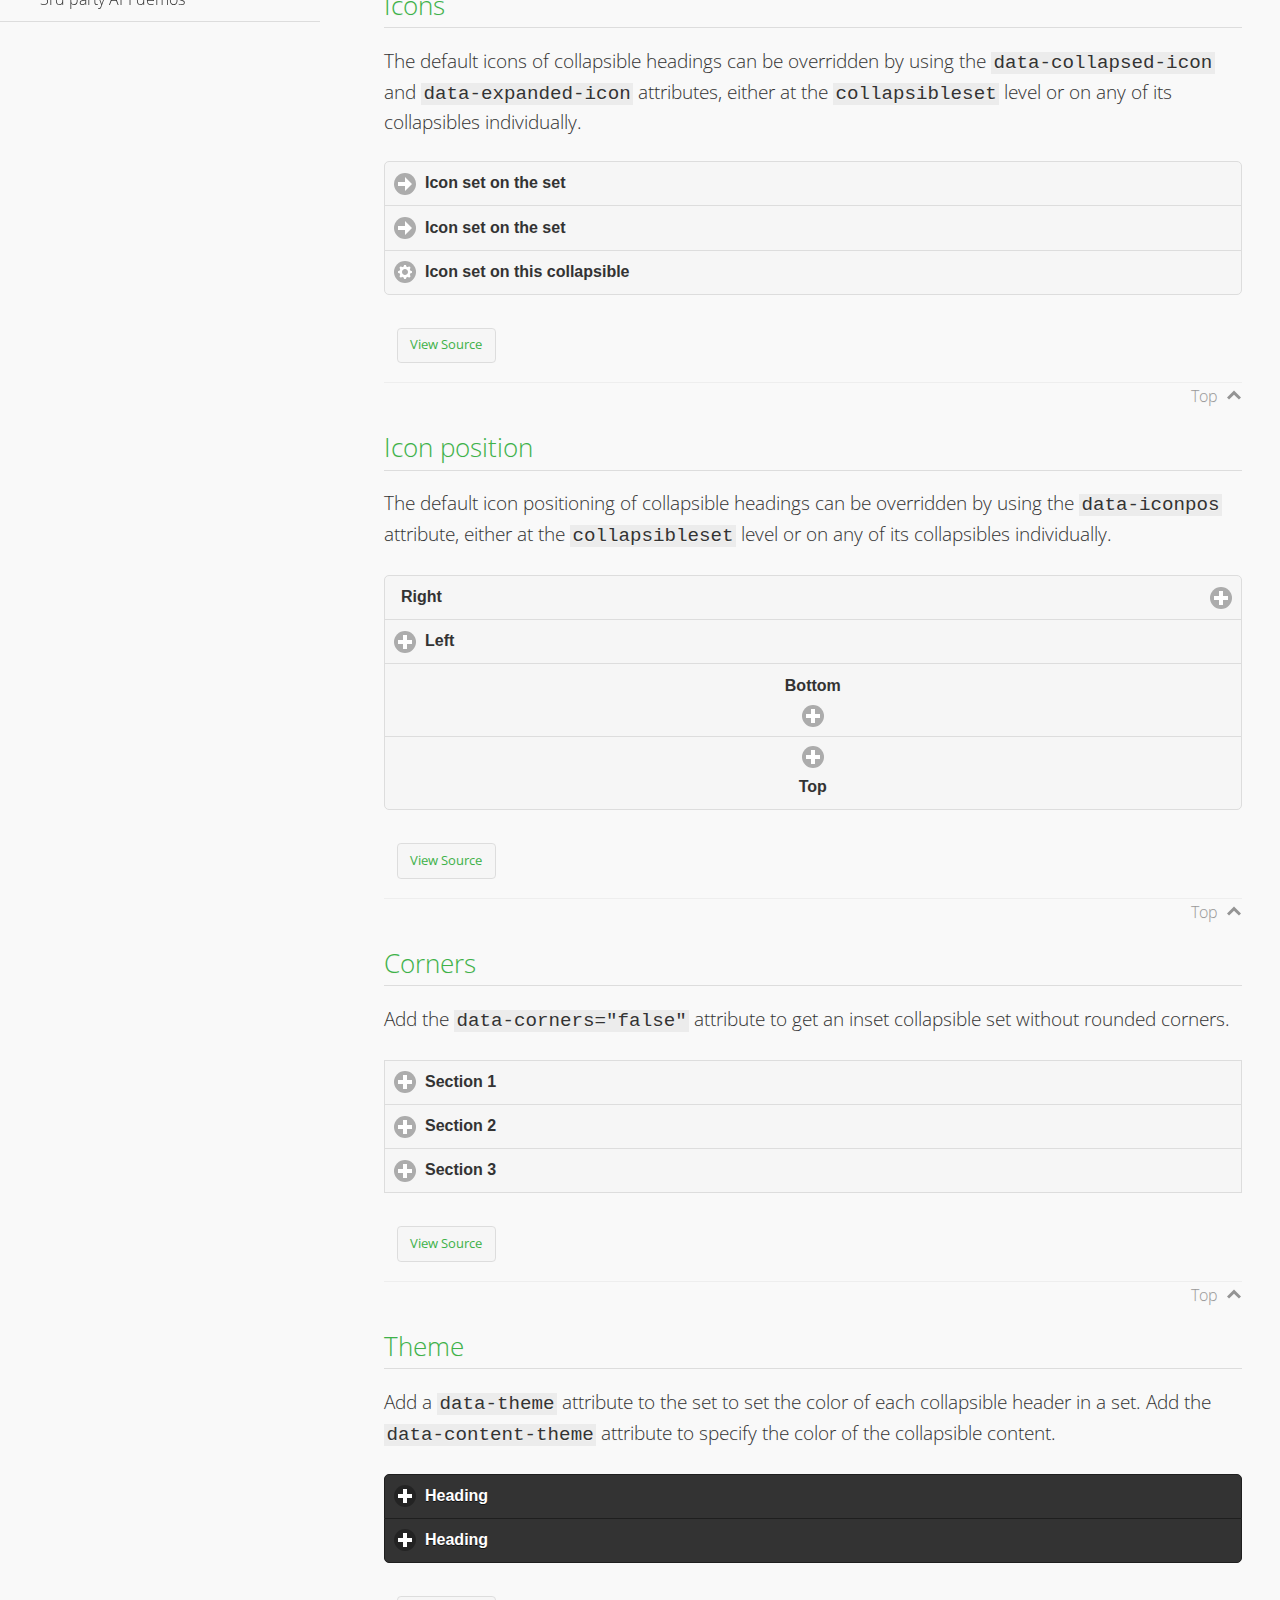
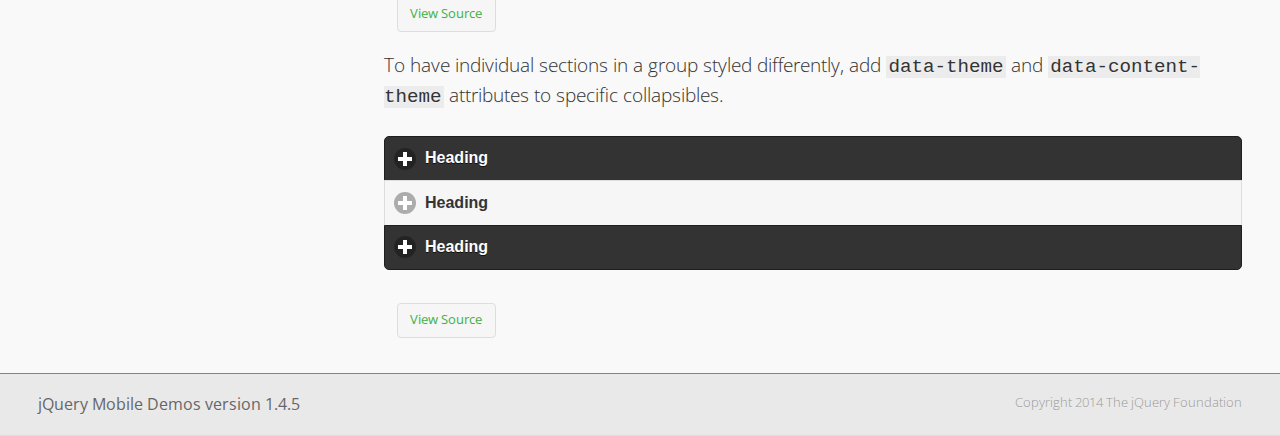
<file: out/artifacts/myapp_war_exploded/jquery.mobile-1.4.5/demos/collapsibleset/index.html>
<!DOCTYPE html>
<html>
<head>
	<meta charset="utf-8">
	<meta name="viewport" content="width=device-width, initial-scale=1">
	<title>Collapsible set - jQuery Mobile Demos</title>
	<link rel="shortcut icon" href="../favicon.ico">
    <link rel="stylesheet" href="http://fonts.googleapis.com/css?family=Open+Sans:300,400,700">
	<link rel="stylesheet" href="../css/themes/default/jquery.mobile-1.4.5.min.css">
	<link rel="stylesheet" href="../_assets/css/jqm-demos.css">
	<script src="../js/jquery.js"></script>
	<script src="../_assets/js/index.js"></script>
	<script src="../js/jquery.mobile-1.4.5.min.js"></script>
</head>
<body>
<div data-role="page" class="jqm-demos" data-quicklinks="true">

	<div data-role="header" class="jqm-header">
		<h2><a href="../" title="jQuery Mobile Demos home"><img src="../_assets/img/jquery-logo.png" alt="jQuery Mobile"></a></h2>
		<p><span class="jqm-version"></span> Demos</p>
		<a href="#" class="jqm-navmenu-link ui-btn ui-btn-icon-notext ui-corner-all ui-icon-bars ui-nodisc-icon ui-alt-icon ui-btn-left">Menu</a>
		<a href="#" class="jqm-search-link ui-btn ui-btn-icon-notext ui-corner-all ui-icon-search ui-nodisc-icon ui-alt-icon ui-btn-right">Search</a>
	</div><!-- /header -->

	<div role="main" class="ui-content jqm-content">

		<h1>Collapsible set</h1>

		<p>An accordion is created in jQuery Mobile by grouping a series of individual collapsibles into set.</p>

		<h2>Markup</h2>

		<p>Collapsible sets start with the same markup as <a href="../collapsible/" data-ajax="false">individual collapsibles</a> which have a heading followed by the collapsible content. By adding a parent wrapper with a <code>data-role="collapsibleset"</code> attribute to the collapsibles they will be visually grouped and they will behave like an accordion so only one section can be open at a time.</p>

			<div data-demo-html="true">
				<div data-role="collapsibleset" data-theme="a" data-content-theme="a">
					<div data-role="collapsible">
						<h3>Section 1</h3>
					<p>I'm the collapsible content for section 1</p>
					</div>
					<div data-role="collapsible">
						<h3>Section 2</h3>
					<p>I'm the collapsible content for section 2</p>

					</div>
					<div data-role="collapsible">
						<h3>Section 3</h3>
					<p>I'm the collapsible content for section 3</p>
					</div>
				</div>
			</div><!--/demo-html -->

		<h2>Inset vs. full width</h2>

		<p>For full width collapsibles without corner styling add the <code>data-inset="false"</code> attribute to the set. This makes the collapsible set look more like an expandable <a href="../listview/">listview</a>.</p>

			<div data-demo-html="true">
				<div data-role="collapsibleset" data-inset="false">
					<div data-role="collapsible">
						<h3>Animals</h3>
						<ul data-role="listview" data-inset="false">
							<li>Cats</li>
							<li>Dogs</li>
							<li>Lizards</li>
							<li>Snakes</li>
						</ul>
					</div>
					<div data-role="collapsible">
						<h3>Cars</h3>
						<ul data-role="listview" data-inset="false">
							<li>Acura</li>
							<li>Audi</li>
							<li>BMW</li>
							<li>Cadillac</li>
						</ul>
					</div>
					<div data-role="collapsible">
						<h3>Planets</h3>
						<ul data-role="listview" data-inset="false">
							<li>Earth</li>
							<li>Jupiter</li>
							<li>Mars</li>
							<li>Mercury</li>
						</ul>
					</div>
				</div>
			</div><!--/demo-html -->

		<h2>Mini</h2>

		<p>For a more compact version that is useful in tight spaces, add the <code>data-mini="true"</code> attribute to the set. </p>

			<div data-demo-html="true">
				<div data-role="collapsibleset" data-theme="a" data-content-theme="a" data-mini="true">
					<div data-role="collapsible">
						<h3>I'm a mini collapsible</h3>
					<p>This is good for tight spaces.</p>
					</div>
					<div data-role="collapsible">
						<h3>I'm another mini</h3>
					<p>Here's some collapsible content.</p>

					</div>
					<div data-role="collapsible">
						<h3>Last one</h3>
					<p>Final bit of collapsible content.</p>
					</div>
				</div>
			</div><!--/demo-html -->

		<h2>Icons</h2>

		<p>The default icons of collapsible headings can be overridden by using the <code>data-collapsed-icon</code> and <code>data-expanded-icon</code> attributes, either at the <code>collapsibleset</code> level or on any of its collapsibles individually.</p>

			<div data-demo-html="true">
				<div data-role="collapsibleset" data-theme="a" data-content-theme="a" data-collapsed-icon="arrow-r" data-expanded-icon="arrow-d">
					<div data-role="collapsible">
						<h3>Icon set on the set</h3>
					<p>Specify the open and close icons on the set to apply it to all the collapsibles within.</p>
					</div>
					<div data-role="collapsible">
						<h3>Icon set on the set</h3>
					<p>This collapsible also gets the icon from the set.</p>
					</div>
					<div data-role="collapsible" data-collapsed-icon="gear" data-expanded-icon="delete">
						<h3>Icon set on this collapsible</h3>
					<p>The icons here are applied to this collapsible specifically, thus overriding the set icons.</p>
					</div>
				</div>
			</div><!--/demo-html -->

		<h2>Icon position</h2>

		<p>The default icon positioning of collapsible headings can be overridden by using the <code>data-iconpos</code> attribute, either at the <code>collapsibleset</code> level or on any of its collapsibles individually.</p>

			<div data-demo-html="true">
				<div data-role="collapsibleset" data-theme="a" data-content-theme="a" data-iconpos="right">
					<div data-role="collapsible">
						<h3>Right</h3>
					<p>Inherits icon positioning from <code>data-iconpos="right"</code> attribute on set.</p>
					</div>
					<div data-role="collapsible" data-iconpos="left">
						<h3>Left</h3>
					<p>Set via <code>data-iconpos="left"</code> attribute on the collapsible</p>
					</div>
					<div data-role="collapsible" data-iconpos="bottom">
						<h3>Bottom</h3>
					<p>Set via <code>data-iconpos="bottom"</code> attribute on the collapsible</p>
					</div>
					<div data-role="collapsible" data-iconpos="top">
						<h3>Top</h3>
					<p>Set via <code>data-iconpos="top"</code> attribute on the collapsible</p>
					</div>
				</div>
			</div><!--/demo-html -->

		<h2>Corners</h2>
		<p>Add the <code>data-corners="false"</code> attribute to get an inset collapsible set without rounded corners.</p>

			<div data-demo-html="true">
				<div data-role="collapsibleset" data-corners="false" data-theme="a" data-content-theme="a">
					<div data-role="collapsible">
						<h3>Section 1</h3>
					<p>Collapsible content</p>
					</div>
					<div data-role="collapsible">
						<h3>Section 2</h3>
					<p>Collapsible content</p>

					</div>
					<div data-role="collapsible">
						<h3>Section 3</h3>
					<p>Collapsible content</p>
					</div>
				</div>
			</div><!--/demo-html -->

		<h2>Theme</h2>

		<p>Add a <code>data-theme</code> attribute to the set to set the color of each collapsible header in a set. Add the <code>data-content-theme</code> attribute to specify the color of the collapsible content. </p>

			<div data-demo-html="true">
				<div data-role="collapsibleset" data-theme="b" data-content-theme="b">
					<div data-role="collapsible">
						<h3>Heading</h3>
						<p>Content</p>
					</div>
					<div data-role="collapsible">
						<h3>Heading</h3>
						<p>Content</p>
					</div>
				</div>
			</div><!--/demo-html -->

		<p>To have individual sections in a group styled differently, add <code>data-theme</code> and <code>data-content-theme</code> attributes to specific collapsibles.</p>

			<div data-demo-html="true">
				<div data-role="collapsibleset" data-theme="b" data-content-theme="b">
					<div data-role="collapsible">
						<h3>Heading</h3>
						<p>Content</p>
					</div>
					<div data-role="collapsible" data-theme="a" data-content-theme="a">
						<h3>Heading</h3>
						<p>Content</p>
					</div>
					<div data-role="collapsible">
						<h3>Heading</h3>
						<p>Content</p>
					</div>
				</div>
		</div><!--/demo-html -->

	</div><!-- /content -->
	    <div data-role="panel" class="jqm-navmenu-panel" data-position="left" data-display="overlay" data-theme="a">
	    	<ul class="jqm-list ui-alt-icon ui-nodisc-icon">
<li data-filtertext="demos homepage" data-icon="home"><a href=".././">Home</a></li>
<li data-filtertext="introduction overview getting started"><a href="../intro/" data-ajax="false">Introduction</a></li>
<li data-filtertext="buttons button markup buttonmarkup method anchor link button element"><a href="../button-markup/" data-ajax="false">Buttons</a></li>
<li data-filtertext="form button widget input button submit reset"><a href="../button/" data-ajax="false">Button widget</a></li>
<li data-role="collapsible" data-enhanced="true" data-collapsed-icon="carat-d" data-expanded-icon="carat-u" data-iconpos="right" data-inset="false" class="ui-collapsible ui-collapsible-themed-content ui-collapsible-collapsed">
	<h3 class="ui-collapsible-heading ui-collapsible-heading-collapsed">
		<a href="#" class="ui-collapsible-heading-toggle ui-btn ui-btn-icon-right ui-btn-inherit ui-icon-carat-d">
		    Checkboxradio widget<span class="ui-collapsible-heading-status"> click to expand contents</span>
		</a>
	</h3>
	<div class="ui-collapsible-content ui-body-inherit ui-collapsible-content-collapsed" aria-hidden="true">
		<ul>
			<li data-filtertext="form checkboxradio widget checkbox input checkboxes controlgroups"><a href="../checkboxradio-checkbox/" data-ajax="false">Checkboxes</a></li>
			<li data-filtertext="form checkboxradio widget radio input radio buttons controlgroups"><a href="../checkboxradio-radio/" data-ajax="false">Radio buttons</a></li>
		</ul>
	</div>
</li>
<li data-role="collapsible" data-enhanced="true" data-collapsed-icon="carat-d" data-expanded-icon="carat-u" data-iconpos="right" data-inset="false" class="ui-collapsible ui-collapsible-themed-content ui-collapsible-collapsed">
	<h3 class="ui-collapsible-heading ui-collapsible-heading-collapsed">
		<a href="#" class="ui-collapsible-heading-toggle ui-btn ui-btn-icon-right ui-btn-inherit ui-icon-carat-d">
			Collapsible (set) widget<span class="ui-collapsible-heading-status"> click to expand contents</span>
		</a>
	</h3>
	<div class="ui-collapsible-content ui-body-inherit ui-collapsible-content-collapsed" aria-hidden="true">
		<ul>
			<li data-filtertext="collapsibles content formatting"><a href="../collapsible/" data-ajax="false">Collapsible</a></li>
			<li data-filtertext="dynamic collapsible set accordion append expand"><a href="../collapsible-dynamic/" data-ajax="false">Dynamic collapsibles</a></li>
			<li data-filtertext="accordions collapsible set widget content formatting grouped collapsibles"><a href="../collapsibleset/" data-ajax="false">Collapsible set</a></li>
		</ul>
	</div>
</li>
<li data-role="collapsible" data-enhanced="true" data-collapsed-icon="carat-d" data-expanded-icon="carat-u" data-iconpos="right" data-inset="false" class="ui-collapsible ui-collapsible-themed-content ui-collapsible-collapsed">
	<h3 class="ui-collapsible-heading ui-collapsible-heading-collapsed">
		<a href="#" class="ui-collapsible-heading-toggle ui-btn ui-btn-icon-right ui-btn-inherit ui-icon-carat-d">
			Controlgroup widget<span class="ui-collapsible-heading-status"> click to expand contents</span>
		</a>
	</h3>
	<div class="ui-collapsible-content ui-body-inherit ui-collapsible-content-collapsed" aria-hidden="true">
		<ul>
			<li data-filtertext="controlgroups selectmenu checkboxradio input grouped buttons horizontal vertical"><a href="../controlgroup/" data-ajax="false">Controlgroup</a></li>
			<li data-filtertext="dynamic controlgroup dynamically add buttons"><a href="../controlgroup-dynamic/" data-ajax="false">Dynamic controlgroups</a></li>
		</ul>
	</div>
</li>
<li data-filtertext="form datepicker widget date input"><a href="../datepicker/" data-ajax="false">Datepicker</a></li>
<li data-role="collapsible" data-enhanced="true" data-collapsed-icon="carat-d" data-expanded-icon="carat-u" data-iconpos="right" data-inset="false" class="ui-collapsible ui-collapsible-themed-content ui-collapsible-collapsed">
	<h3 class="ui-collapsible-heading ui-collapsible-heading-collapsed">
		<a href="#" class="ui-collapsible-heading-toggle ui-btn ui-btn-icon-right ui-btn-inherit ui-icon-carat-d">
			Events<span class="ui-collapsible-heading-status"> click to expand contents</span>
		</a>
	</h3>
	<div class="ui-collapsible-content ui-body-inherit ui-collapsible-content-collapsed" aria-hidden="true">
		<ul>
			<li data-filtertext="swipe to delete list items listviews swipe events"><a href="../swipe-list/" data-ajax="false">Swipe list items</a></li>
			<li data-filtertext="swipe to navigate swipe page navigation swipe events"><a href="../swipe-page/" data-ajax="false">Swipe page navigation</a></li>
		</ul>
	</div>
</li>
<li data-filtertext="filterable filter elements sorting searching listview table"><a href="../filterable/" data-ajax="false">Filterable widget</a></li>
<li data-filtertext="form flipswitch widget flip toggle switch binary select checkbox input"><a href="../flipswitch/" data-ajax="false">Flipswitch widget</a></li>
<li data-role="collapsible" data-enhanced="true" data-collapsed-icon="carat-d" data-expanded-icon="carat-u" data-iconpos="right" data-inset="false" class="ui-collapsible ui-collapsible-themed-content ui-collapsible-collapsed">
	<h3 class="ui-collapsible-heading ui-collapsible-heading-collapsed">
		<a href="#" class="ui-collapsible-heading-toggle ui-btn ui-btn-icon-right ui-btn-inherit ui-icon-carat-d">
			Forms<span class="ui-collapsible-heading-status"> click to expand contents</span>
		</a>
	</h3>
	<div class="ui-collapsible-content ui-body-inherit ui-collapsible-content-collapsed" aria-hidden="true">
		<ul>
			<li data-filtertext="forms text checkbox radio range button submit reset inputs selects textarea slider flipswitch label form elements"><a href="../forms/" data-ajax="false">Forms</a></li>
			<li data-filtertext="form hide labels hidden accessible ui-hidden-accessible forms"><a href="../forms-label-hidden-accessible/" data-ajax="false">Hide labels</a></li>
			<li data-filtertext="form field containers fieldcontain ui-field-contain forms"><a href="../forms-field-contain/" data-ajax="false">Field containers</a></li>
			<li data-filtertext="forms disabled form elements"><a href="../forms-disabled/" data-ajax="false">Forms disabled</a></li>
			<li data-filtertext="forms gallery examples overview forms text checkbox radio range button submit reset inputs selects textarea slider flipswitch label form elements"><a href="../forms-gallery/" data-ajax="false">Forms gallery</a></li>
		</ul>
	</div>
</li>
<li data-role="collapsible" data-enhanced="true" data-collapsed-icon="carat-d" data-expanded-icon="carat-u" data-iconpos="right" data-inset="false" class="ui-collapsible ui-collapsible-themed-content ui-collapsible-collapsed">
	<h3 class="ui-collapsible-heading ui-collapsible-heading-collapsed">
		<a href="#" class="ui-collapsible-heading-toggle ui-btn ui-btn-icon-right ui-btn-inherit ui-icon-carat-d">
			Grids<span class="ui-collapsible-heading-status"> click to expand contents</span>
		</a>
	</h3>
	<div class="ui-collapsible-content ui-body-inherit ui-collapsible-content-collapsed" aria-hidden="true">
		<ul>
			<li data-filtertext="grids columns blocks content formatting rwd responsive css framework"><a href="../grids/" data-ajax="false">Grids</a></li>
			<li data-filtertext="buttons in grids css framework"><a href="../grids-buttons/" data-ajax="false">Buttons in grids</a></li>
			<li data-filtertext="custom responsive grids rwd css framework"><a href="../grids-custom-responsive/" data-ajax="false">Custom responsive grids</a></li>
		</ul>
	</div>
</li>
<li data-filtertext="blocks content formatting sections heading"><a href="../body-bar-classes/" data-ajax="false">Grouping and dividing content</a></li>
<li data-role="collapsible" data-enhanced="true" data-collapsed-icon="carat-d" data-expanded-icon="carat-u" data-iconpos="right" data-inset="false" class="ui-collapsible ui-collapsible-themed-content ui-collapsible-collapsed">
	<h3 class="ui-collapsible-heading ui-collapsible-heading-collapsed">
		<a href="#" class="ui-collapsible-heading-toggle ui-btn ui-btn-icon-right ui-btn-inherit ui-icon-carat-d">
			Icons<span class="ui-collapsible-heading-status"> click to expand contents</span>
		</a>
	</h3>
	<div class="ui-collapsible-content ui-body-inherit ui-collapsible-content-collapsed" aria-hidden="true">
		<ul>
			<li data-filtertext="button icons svg disc alt custom icon position"><a href="../icons/" data-ajax="false">Icons</a></li>
			<li data-filtertext=""><a href="../icons-grunticon/" data-ajax="false">Grunticon loader</a></li>
		</ul>
	</div>
</li>
<li data-role="collapsible" data-enhanced="true" data-collapsed-icon="carat-d" data-expanded-icon="carat-u" data-iconpos="right" data-inset="false" class="ui-collapsible ui-collapsible-themed-content ui-collapsible-collapsed">
	<h3 class="ui-collapsible-heading ui-collapsible-heading-collapsed">
		<a href="#" class="ui-collapsible-heading-toggle ui-btn ui-btn-icon-right ui-btn-inherit ui-icon-carat-d">
			Listview widget<span class="ui-collapsible-heading-status"> click to expand contents</span>
		</a>
	</h3>
	<div class="ui-collapsible-content ui-body-inherit ui-collapsible-content-collapsed" aria-hidden="true">
		<ul>
			<li data-filtertext="listview widget thumbnails icons nested split button collapsible ul ol"><a href="../listview/" data-ajax="false">Listview</a></li>
			<li data-filtertext="autocomplete filterable reveal listview filtertextbeforefilter placeholder"><a href="../listview-autocomplete/" data-ajax="false">Listview autocomplete</a></li>
			<li data-filtertext="autocomplete filterable reveal listview remote data filtertextbeforefilter placeholder"><a href="../listview-autocomplete-remote/" data-ajax="false">Listview autocomplete remote data</a></li>
			<li data-filtertext="autodividers anchor jump scroll linkbars listview lists ul ol"><a href="../listview-autodividers-linkbar/" data-ajax="false">Listview autodividers linkbar</a></li>
			<li data-filtertext="listview autodividers selector autodividersselector lists ul ol"><a href="../listview-autodividers-selector/" data-ajax="false">Listview autodividers selector</a></li>
			<li data-filtertext="listview nested list items"><a href="../listview-nested-lists/" data-ajax="false">Nested Listviews</a></li>
			<li data-filtertext="listview collapsible list items flat"><a href="../listview-collapsible-item-flat/" data-ajax="false">Listview collapsible list items (flat)</a></li>
			<li data-filtertext="listview collapsible list indented"><a href="../listview-collapsible-item-indented/" data-ajax="false">Listview collapsible list items (indented)</a></li>
			<li data-filtertext="grid listview responsive grids responsive listviews lists ul"><a href="../listview-grid/" data-ajax="false">Listview responsive grid</a></li>
		</ul>
	</div>
</li>
<li data-filtertext="loader widget page loading navigation overlay spinner"><a href="../loader/" data-ajax="false">Loader widget</a></li>
<li data-filtertext="navbar widget navmenu toolbars header footer"><a href="../navbar/" data-ajax="false">Navbar widget</a></li>
<li data-role="collapsible" data-enhanced="true" data-collapsed-icon="carat-d" data-expanded-icon="carat-u" data-iconpos="right" data-inset="false" class="ui-collapsible ui-collapsible-themed-content ui-collapsible-collapsed">
	<h3 class="ui-collapsible-heading ui-collapsible-heading-collapsed">
		<a href="#" class="ui-collapsible-heading-toggle ui-btn ui-btn-icon-right ui-btn-inherit ui-icon-carat-d">
			Navigation<span class="ui-collapsible-heading-status"> click to expand contents</span>
		</a>
	</h3>
	<div class="ui-collapsible-content ui-body-inherit ui-collapsible-content-collapsed" aria-hidden="true">
		<ul>
			<li data-filtertext="ajax navigation navigate widget history event method"><a href="../navigation/" data-ajax="false">Navigation</a></li>
			<li data-filtertext="linking pages page links navigation ajax prefetch cache"><a href="../navigation-linking-pages/" data-ajax="false">Linking pages</a></li>
			<!-- <li data-filtertext="php redirect server redirection server-side navigation"><a href="../navigation-php-redirect/" data-ajax="false">PHP redirect demo</a></li>-->
			<li data-filtertext="navigation redirection hash query"><a href="../navigation-hash-processing/" data-ajax="false">Hash processing demo</a></li>
			<li data-filtertext="navigation redirection hash query"><a href="../page-events/" data-ajax="false">Page Navigation Events</a></li>
		</ul>
	</div>
</li>
<li data-role="collapsible" data-enhanced="true" data-collapsed-icon="carat-d" data-expanded-icon="carat-u" data-iconpos="right" data-inset="false" class="ui-collapsible ui-collapsible-themed-content ui-collapsible-collapsed">
	<h3 class="ui-collapsible-heading ui-collapsible-heading-collapsed">
		<a href="#" class="ui-collapsible-heading-toggle ui-btn ui-btn-icon-right ui-btn-inherit ui-icon-carat-d">
			Pages<span class="ui-collapsible-heading-status"> click to expand contents</span>
		</a>
	</h3>
	<div class="ui-collapsible-content ui-body-inherit ui-collapsible-content-collapsed" aria-hidden="true">
		<ul>
			<li data-filtertext="pages page widget ajax navigation"><a href="../pages/" data-ajax="false">Pages</a></li>
			<li data-filtertext="single page"><a href="../pages-single-page/" data-ajax="false">Single page</a></li>
			<li data-filtertext="multipage multi-page page"><a href="../pages-multi-page/" data-ajax="false">Multi-page template</a></li>
			<li data-filtertext="dialog page widget modal popup"><a href="../pages-dialog/" data-ajax="false">Dialog page</a></li>
		</ul>
	</div>
</li>
<li data-role="collapsible" data-enhanced="true" data-collapsed-icon="carat-d" data-expanded-icon="carat-u" data-iconpos="right" data-inset="false" class="ui-collapsible ui-collapsible-themed-content ui-collapsible-collapsed">
	<h3 class="ui-collapsible-heading ui-collapsible-heading-collapsed">
		<a href="#" class="ui-collapsible-heading-toggle ui-btn ui-btn-icon-right ui-btn-inherit ui-icon-carat-d">
			Panel widget<span class="ui-collapsible-heading-status"> click to expand contents</span>
		</a>
	</h3>
	<div class="ui-collapsible-content ui-body-inherit ui-collapsible-content-collapsed" aria-hidden="true">
		<ul>
			<li data-filtertext="panel widget sliding panels reveal push overlay responsive"><a href="../panel/" data-ajax="false">Panel</a></li>
			<li data-filtertext=""><a href="../panel-external/" data-ajax="false">External panels</a></li>
			<li data-filtertext="panel "><a href="../panel-fixed/" data-ajax="false">Fixed panels</a></li>
			<li data-filtertext="panel slide panels sliding panels shadow rwd responsive breakpoint"><a href="../panel-responsive/" data-ajax="false">Panels responsive</a></li>
			<li data-filtertext="panel custom style custom panel width reveal shadow listview panel styling page background wrapper"><a href="../panel-styling/" data-ajax="false">Custom panel style</a></li>
			<li data-filtertext="panel open on swipe"><a href="../panel-swipe-open/" data-ajax="false">Panel open on swipe</a></li>
			<li data-filtertext="panels outside page internal external toolbars"><a href="../panel-external-internal/" data-ajax="false">Panel external and internal</a></li>
		</ul>
	</div>
</li>
<li data-role="collapsible" data-enhanced="true" data-collapsed-icon="carat-d" data-expanded-icon="carat-u" data-iconpos="right" data-inset="false" class="ui-collapsible ui-collapsible-themed-content ui-collapsible-collapsed">
	<h3 class="ui-collapsible-heading ui-collapsible-heading-collapsed">
		<a href="#" class="ui-collapsible-heading-toggle ui-btn ui-btn-icon-right ui-btn-inherit ui-icon-carat-d">
			Popup widget<span class="ui-collapsible-heading-status"> click to expand contents</span>
		</a>
	</h3>
	<div class="ui-collapsible-content ui-body-inherit ui-collapsible-content-collapsed" aria-hidden="true">
		<ul>
			<li data-filtertext="popup widget popups dialog modal transition tooltip lightbox form overlay screen flip pop fade transition"><a href="../popup/" data-ajax="false">Popup</a></li>
			<li data-filtertext="popup alignment position"><a href="../popup-alignment/" data-ajax="false">Popup alignment</a></li>
			<li data-filtertext="popup arrow size popups popover"><a href="../popup-arrow-size/" data-ajax="false">Popup arrow size</a></li>
			<li data-filtertext="dynamic popups popup images lightbox"><a href="../popup-dynamic/" data-ajax="false">Dynamic popups</a></li>
			<li data-filtertext="popups with iframes scaling"><a href="../popup-iframe/" data-ajax="false">Popups with iframes</a></li>
			<li data-filtertext="popup image scaling"><a href="../popup-image-scaling/" data-ajax="false">Popup image scaling</a></li>
			<li data-filtertext="external popup outside multi-page"><a href="../popup-outside-multipage/" data-ajax="false">Popup outside multi-page</a></li>
		</ul>
	</div>
</li>
<li data-filtertext="form rangeslider widget dual sliders dual handle sliders range input"><a href="../rangeslider/" data-ajax="false">Rangeslider widget</a></li>
<li data-filtertext="responsive web design rwd adaptive progressive enhancement PE accessible mobile breakpoints media query media queries"><a href="../rwd/" data-ajax="false">Responsive Web Design</a></li>
<li data-role="collapsible" data-enhanced="true" data-collapsed-icon="carat-d" data-expanded-icon="carat-u" data-iconpos="right" data-inset="false" class="ui-collapsible ui-collapsible-themed-content ui-collapsible-collapsed">
	<h3 class="ui-collapsible-heading ui-collapsible-heading-collapsed">
		<a href="#" class="ui-collapsible-heading-toggle ui-btn ui-btn-icon-right ui-btn-inherit ui-icon-carat-d">
			Selectmenu widget<span class="ui-collapsible-heading-status"> click to expand contents</span>
		</a>
	</h3>
	<div class="ui-collapsible-content ui-body-inherit ui-collapsible-content-collapsed" aria-hidden="true">
		<ul>
			<li data-filtertext="form selectmenu widget select input custom select menu selects"><a href="../selectmenu/" data-ajax="false">Selectmenu</a></li>
			<li data-filtertext="form custom select menu selectmenu widget custom menu option optgroup multiple selects"><a href="../selectmenu-custom/" data-ajax="false">Custom select menu</a></li>
			<li data-filtertext="filterable select filter popup dialog"><a href="../selectmenu-custom-filter/" data-ajax="false">Custom select menu with filter</a></li>
		</ul>
	</div>
</li>
<li data-role="collapsible" data-enhanced="true" data-collapsed-icon="carat-d" data-expanded-icon="carat-u" data-iconpos="right" data-inset="false" class="ui-collapsible ui-collapsible-themed-content ui-collapsible-collapsed">
	<h3 class="ui-collapsible-heading ui-collapsible-heading-collapsed">
		<a href="#" class="ui-collapsible-heading-toggle ui-btn ui-btn-icon-right ui-btn-inherit ui-icon-carat-d">
			Slider widget<span class="ui-collapsible-heading-status"> click to expand contents</span>
		</a>
	</h3>
	<div class="ui-collapsible-content ui-body-inherit ui-collapsible-content-collapsed" aria-hidden="true">
		<ul>
			<li data-filtertext="form slider widget range input single sliders"><a href="../slider/" data-ajax="false">Slider</a></li>
			<li data-filtertext="form slider widget flipswitch slider binary select flip toggle switch"><a href="../slider-flipswitch/" data-ajax="false">Slider flip toggle switch</a></li>
			<li data-filtertext="form slider tooltip handle value input range sliders"><a href="../slider-tooltip/" data-ajax="false">Slider tooltip</a></li>
		</ul>
	</div>
</li>
<li data-role="collapsible" data-enhanced="true" data-collapsed-icon="carat-d" data-expanded-icon="carat-u" data-iconpos="right" data-inset="false" class="ui-collapsible ui-collapsible-themed-content ui-collapsible-collapsed">
	<h3 class="ui-collapsible-heading ui-collapsible-heading-collapsed">
		<a href="#" class="ui-collapsible-heading-toggle ui-btn ui-btn-icon-right ui-btn-inherit ui-icon-carat-d">
			Table widget<span class="ui-collapsible-heading-status"> click to expand contents</span>
		</a>
	</h3>
	<div class="ui-collapsible-content ui-body-inherit ui-collapsible-content-collapsed" aria-hidden="true">
		<ul>
			<li data-filtertext="table widget reflow column toggle th td responsive tables rwd hide show tabular"><a href="../table-column-toggle/" data-ajax="false">Table Column Toggle</a></li>
			<li data-filtertext="table column toggle phone comparison demo"><a href="../table-column-toggle-example/" data-ajax="false">Table Column Toggle demo</a></li>
			<li data-filtertext="responsive tables table column toggle heading groups rwd breakpoint"><a href="../table-column-toggle-heading-groups/" data-ajax="false">Table Column Toggle heading groups</a></li>
			<li data-filtertext="responsive tables table column toggle hide rwd breakpoint customization options"><a href="../table-column-toggle-options/" data-ajax="false">Table Column Toggle options</a></li>
			<li data-filtertext="table reflow th td responsive rwd columns tabular"><a href="../table-reflow/" data-ajax="false">Table Reflow</a></li>
			<li data-filtertext="responsive tables table reflow heading groups rwd breakpoint"><a href="../table-reflow-heading-groups/" data-ajax="false">Table Reflow heading groups</a></li>
			<li data-filtertext="responsive tables table reflow stripes strokes table style"><a href="../table-reflow-stripes-strokes/" data-ajax="false">Table Reflow stripes and strokes</a></li>
			<li data-filtertext="responsive tables table reflow stack custom styles"><a href="../table-reflow-styling/" data-ajax="false">Table Reflow custom styles</a></li>
		</ul>
	</div>
</li>
<li data-filtertext="ui tabs widget"><a href="../tabs/" data-ajax="false">Tabs widget</a></li>
<li data-filtertext="form textinput widget text input textarea number date time tel email file color password"><a href="../textinput/" data-ajax="false">Textinput widget</a></li>
<li data-role="collapsible" data-enhanced="true" data-collapsed-icon="carat-d" data-expanded-icon="carat-u" data-iconpos="right" data-inset="false" class="ui-collapsible ui-collapsible-themed-content ui-collapsible-collapsed">
	<h3 class="ui-collapsible-heading ui-collapsible-heading-collapsed">
		<a href="#" class="ui-collapsible-heading-toggle ui-btn ui-btn-icon-right ui-btn-inherit ui-icon-carat-d">
			Theming<span class="ui-collapsible-heading-status"> click to expand contents</span>
		</a>
	</h3>
	<div class="ui-collapsible-content ui-body-inherit ui-collapsible-content-collapsed" aria-hidden="true">
		<ul>
			<li data-filtertext="default theme swatches theming style css"><a href="../theme-default/" data-ajax="false">Default theme</a></li>
			<li data-filtertext="classic theme old theme swatches theming style css"><a href="../theme-classic/" data-ajax="false">Classic theme</a></li>
		</ul>
	</div>
</li>
<li data-role="collapsible" data-enhanced="true" data-collapsed-icon="carat-d" data-expanded-icon="carat-u" data-iconpos="right" data-inset="false" class="ui-collapsible ui-collapsible-themed-content ui-collapsible-collapsed">
	<h3 class="ui-collapsible-heading ui-collapsible-heading-collapsed">
		<a href="#" class="ui-collapsible-heading-toggle ui-btn ui-btn-icon-right ui-btn-inherit ui-icon-carat-d">
			Toolbar widget<span class="ui-collapsible-heading-status"> click to expand contents</span>
		</a>
	</h3>
	<div class="ui-collapsible-content ui-body-inherit ui-collapsible-content-collapsed" aria-hidden="true">
		<ul>
			<li data-filtertext="toolbar widget header footer toolbars fixed fullscreen external sections"><a href="../toolbar/" data-ajax="false">Toolbar</a></li>
			<li data-filtertext="dynamic toolbars dynamically add toolbar header footer"><a href="../toolbar-dynamic/" data-ajax="false">Dynamic toolbars</a></li>
			<li data-filtertext="external toolbars header footer"><a href="../toolbar-external/" data-ajax="false">External toolbars</a></li>
			<li data-filtertext="fixed toolbars header footer"><a href="../toolbar-fixed/" data-ajax="false">Fixed toolbars</a></li>
			<li data-filtertext="fixed fullscreen toolbars header footer"><a href="../toolbar-fixed-fullscreen/" data-ajax="false">Fullscreen toolbars</a></li>
			<li data-filtertext="external fixed toolbars header footer"><a href="../toolbar-fixed-external/" data-ajax="false">Fixed external toolbars</a></li>
			<li data-filtertext="external persistent toolbars header footer navbar navmenu"><a href="../toolbar-fixed-persistent/" data-ajax="false">Persistent toolbars</a></li>
			<li data-filtertext="external ajax optimized toolbars persistent toolbars header footer navbar"><a href="../toolbar-fixed-persistent-optimized/" data-ajax="false">Ajax optimized toolbars</a></li>
			<li data-filtertext="form in toolbars header footer"><a href="../toolbar-fixed-forms/" data-ajax="false">Form in toolbar</a></li>
		</ul>
	</div>
</li>
<li data-filtertext="page transitions animated pages popup navigation flip slide fade pop"><a href="../transitions/" data-ajax="false">Transitions</a></li>
<li data-role="collapsible" data-enhanced="true" data-collapsed-icon="carat-d" data-expanded-icon="carat-u" data-iconpos="right" data-inset="false" class="ui-collapsible ui-collapsible-themed-content ui-collapsible-collapsed">
	<h3 class="ui-collapsible-heading ui-collapsible-heading-collapsed">
		<a href="#" class="ui-collapsible-heading-toggle ui-btn ui-btn-icon-right ui-btn-inherit ui-icon-carat-d">
			3rd party API demos<span class="ui-collapsible-heading-status"> click to expand contents</span>
		</a>
	</h3>
	<div class="ui-collapsible-content ui-body-inherit ui-collapsible-content-collapsed" aria-hidden="true">
		<ul>
			<li data-filtertext="backbone requirejs navigation router"><a href="../backbone-requirejs/" data-ajax="false">Backbone RequireJS</a></li>
			<li data-filtertext="google maps geolocation demo"><a href="../map-geolocation/" data-ajax="false">Google Maps geolocation</a></li>
			<li data-filtertext="google maps hybrid"><a href="../map-list-toggle/" data-ajax="false">Google Maps list toggle</a></li>
		</ul>
	</div>
</li>



		     </ul>
		</div><!-- /panel -->


	<div data-role="footer" data-position="fixed" data-tap-toggle="false" class="jqm-footer">
		<p>jQuery Mobile Demos version <span class="jqm-version"></span></p>
		<p>Copyright 2014 The jQuery Foundation</p>
	</div><!-- /footer -->
	<!-- TODO: This should become an external panel so we can add input to markup (unique ID) -->
    <div data-role="panel" class="jqm-search-panel" data-position="right" data-display="overlay" data-theme="a">
		<div class="jqm-search">
			<ul class="jqm-list" data-filter-placeholder="Search demos..." data-filter-reveal="true">
<li data-filtertext="demos homepage" data-icon="home"><a href=".././">Home</a></li>
<li data-filtertext="introduction overview getting started"><a href="../intro/" data-ajax="false">Introduction</a></li>
<li data-filtertext="buttons button markup buttonmarkup method anchor link button element"><a href="../button-markup/" data-ajax="false">Buttons</a></li>
<li data-filtertext="form button widget input button submit reset"><a href="../button/" data-ajax="false">Button widget</a></li>
<li data-role="collapsible" data-enhanced="true" data-collapsed-icon="carat-d" data-expanded-icon="carat-u" data-iconpos="right" data-inset="false" class="ui-collapsible ui-collapsible-themed-content ui-collapsible-collapsed">
	<h3 class="ui-collapsible-heading ui-collapsible-heading-collapsed">
		<a href="#" class="ui-collapsible-heading-toggle ui-btn ui-btn-icon-right ui-btn-inherit ui-icon-carat-d">
		    Checkboxradio widget<span class="ui-collapsible-heading-status"> click to expand contents</span>
		</a>
	</h3>
	<div class="ui-collapsible-content ui-body-inherit ui-collapsible-content-collapsed" aria-hidden="true">
		<ul>
			<li data-filtertext="form checkboxradio widget checkbox input checkboxes controlgroups"><a href="../checkboxradio-checkbox/" data-ajax="false">Checkboxes</a></li>
			<li data-filtertext="form checkboxradio widget radio input radio buttons controlgroups"><a href="../checkboxradio-radio/" data-ajax="false">Radio buttons</a></li>
		</ul>
	</div>
</li>
<li data-role="collapsible" data-enhanced="true" data-collapsed-icon="carat-d" data-expanded-icon="carat-u" data-iconpos="right" data-inset="false" class="ui-collapsible ui-collapsible-themed-content ui-collapsible-collapsed">
	<h3 class="ui-collapsible-heading ui-collapsible-heading-collapsed">
		<a href="#" class="ui-collapsible-heading-toggle ui-btn ui-btn-icon-right ui-btn-inherit ui-icon-carat-d">
			Collapsible (set) widget<span class="ui-collapsible-heading-status"> click to expand contents</span>
		</a>
	</h3>
	<div class="ui-collapsible-content ui-body-inherit ui-collapsible-content-collapsed" aria-hidden="true">
		<ul>
			<li data-filtertext="collapsibles content formatting"><a href="../collapsible/" data-ajax="false">Collapsible</a></li>
			<li data-filtertext="dynamic collapsible set accordion append expand"><a href="../collapsible-dynamic/" data-ajax="false">Dynamic collapsibles</a></li>
			<li data-filtertext="accordions collapsible set widget content formatting grouped collapsibles"><a href="../collapsibleset/" data-ajax="false">Collapsible set</a></li>
		</ul>
	</div>
</li>
<li data-role="collapsible" data-enhanced="true" data-collapsed-icon="carat-d" data-expanded-icon="carat-u" data-iconpos="right" data-inset="false" class="ui-collapsible ui-collapsible-themed-content ui-collapsible-collapsed">
	<h3 class="ui-collapsible-heading ui-collapsible-heading-collapsed">
		<a href="#" class="ui-collapsible-heading-toggle ui-btn ui-btn-icon-right ui-btn-inherit ui-icon-carat-d">
			Controlgroup widget<span class="ui-collapsible-heading-status"> click to expand contents</span>
		</a>
	</h3>
	<div class="ui-collapsible-content ui-body-inherit ui-collapsible-content-collapsed" aria-hidden="true">
		<ul>
			<li data-filtertext="controlgroups selectmenu checkboxradio input grouped buttons horizontal vertical"><a href="../controlgroup/" data-ajax="false">Controlgroup</a></li>
			<li data-filtertext="dynamic controlgroup dynamically add buttons"><a href="../controlgroup-dynamic/" data-ajax="false">Dynamic controlgroups</a></li>
		</ul>
	</div>
</li>
<li data-filtertext="form datepicker widget date input"><a href="../datepicker/" data-ajax="false">Datepicker</a></li>
<li data-role="collapsible" data-enhanced="true" data-collapsed-icon="carat-d" data-expanded-icon="carat-u" data-iconpos="right" data-inset="false" class="ui-collapsible ui-collapsible-themed-content ui-collapsible-collapsed">
	<h3 class="ui-collapsible-heading ui-collapsible-heading-collapsed">
		<a href="#" class="ui-collapsible-heading-toggle ui-btn ui-btn-icon-right ui-btn-inherit ui-icon-carat-d">
			Events<span class="ui-collapsible-heading-status"> click to expand contents</span>
		</a>
	</h3>
	<div class="ui-collapsible-content ui-body-inherit ui-collapsible-content-collapsed" aria-hidden="true">
		<ul>
			<li data-filtertext="swipe to delete list items listviews swipe events"><a href="../swipe-list/" data-ajax="false">Swipe list items</a></li>
			<li data-filtertext="swipe to navigate swipe page navigation swipe events"><a href="../swipe-page/" data-ajax="false">Swipe page navigation</a></li>
		</ul>
	</div>
</li>
<li data-filtertext="filterable filter elements sorting searching listview table"><a href="../filterable/" data-ajax="false">Filterable widget</a></li>
<li data-filtertext="form flipswitch widget flip toggle switch binary select checkbox input"><a href="../flipswitch/" data-ajax="false">Flipswitch widget</a></li>
<li data-role="collapsible" data-enhanced="true" data-collapsed-icon="carat-d" data-expanded-icon="carat-u" data-iconpos="right" data-inset="false" class="ui-collapsible ui-collapsible-themed-content ui-collapsible-collapsed">
	<h3 class="ui-collapsible-heading ui-collapsible-heading-collapsed">
		<a href="#" class="ui-collapsible-heading-toggle ui-btn ui-btn-icon-right ui-btn-inherit ui-icon-carat-d">
			Forms<span class="ui-collapsible-heading-status"> click to expand contents</span>
		</a>
	</h3>
	<div class="ui-collapsible-content ui-body-inherit ui-collapsible-content-collapsed" aria-hidden="true">
		<ul>
			<li data-filtertext="forms text checkbox radio range button submit reset inputs selects textarea slider flipswitch label form elements"><a href="../forms/" data-ajax="false">Forms</a></li>
			<li data-filtertext="form hide labels hidden accessible ui-hidden-accessible forms"><a href="../forms-label-hidden-accessible/" data-ajax="false">Hide labels</a></li>
			<li data-filtertext="form field containers fieldcontain ui-field-contain forms"><a href="../forms-field-contain/" data-ajax="false">Field containers</a></li>
			<li data-filtertext="forms disabled form elements"><a href="../forms-disabled/" data-ajax="false">Forms disabled</a></li>
			<li data-filtertext="forms gallery examples overview forms text checkbox radio range button submit reset inputs selects textarea slider flipswitch label form elements"><a href="../forms-gallery/" data-ajax="false">Forms gallery</a></li>
		</ul>
	</div>
</li>
<li data-role="collapsible" data-enhanced="true" data-collapsed-icon="carat-d" data-expanded-icon="carat-u" data-iconpos="right" data-inset="false" class="ui-collapsible ui-collapsible-themed-content ui-collapsible-collapsed">
	<h3 class="ui-collapsible-heading ui-collapsible-heading-collapsed">
		<a href="#" class="ui-collapsible-heading-toggle ui-btn ui-btn-icon-right ui-btn-inherit ui-icon-carat-d">
			Grids<span class="ui-collapsible-heading-status"> click to expand contents</span>
		</a>
	</h3>
	<div class="ui-collapsible-content ui-body-inherit ui-collapsible-content-collapsed" aria-hidden="true">
		<ul>
			<li data-filtertext="grids columns blocks content formatting rwd responsive css framework"><a href="../grids/" data-ajax="false">Grids</a></li>
			<li data-filtertext="buttons in grids css framework"><a href="../grids-buttons/" data-ajax="false">Buttons in grids</a></li>
			<li data-filtertext="custom responsive grids rwd css framework"><a href="../grids-custom-responsive/" data-ajax="false">Custom responsive grids</a></li>
		</ul>
	</div>
</li>
<li data-filtertext="blocks content formatting sections heading"><a href="../body-bar-classes/" data-ajax="false">Grouping and dividing content</a></li>
<li data-role="collapsible" data-enhanced="true" data-collapsed-icon="carat-d" data-expanded-icon="carat-u" data-iconpos="right" data-inset="false" class="ui-collapsible ui-collapsible-themed-content ui-collapsible-collapsed">
	<h3 class="ui-collapsible-heading ui-collapsible-heading-collapsed">
		<a href="#" class="ui-collapsible-heading-toggle ui-btn ui-btn-icon-right ui-btn-inherit ui-icon-carat-d">
			Icons<span class="ui-collapsible-heading-status"> click to expand contents</span>
		</a>
	</h3>
	<div class="ui-collapsible-content ui-body-inherit ui-collapsible-content-collapsed" aria-hidden="true">
		<ul>
			<li data-filtertext="button icons svg disc alt custom icon position"><a href="../icons/" data-ajax="false">Icons</a></li>
			<li data-filtertext=""><a href="../icons-grunticon/" data-ajax="false">Grunticon loader</a></li>
		</ul>
	</div>
</li>
<li data-role="collapsible" data-enhanced="true" data-collapsed-icon="carat-d" data-expanded-icon="carat-u" data-iconpos="right" data-inset="false" class="ui-collapsible ui-collapsible-themed-content ui-collapsible-collapsed">
	<h3 class="ui-collapsible-heading ui-collapsible-heading-collapsed">
		<a href="#" class="ui-collapsible-heading-toggle ui-btn ui-btn-icon-right ui-btn-inherit ui-icon-carat-d">
			Listview widget<span class="ui-collapsible-heading-status"> click to expand contents</span>
		</a>
	</h3>
	<div class="ui-collapsible-content ui-body-inherit ui-collapsible-content-collapsed" aria-hidden="true">
		<ul>
			<li data-filtertext="listview widget thumbnails icons nested split button collapsible ul ol"><a href="../listview/" data-ajax="false">Listview</a></li>
			<li data-filtertext="autocomplete filterable reveal listview filtertextbeforefilter placeholder"><a href="../listview-autocomplete/" data-ajax="false">Listview autocomplete</a></li>
			<li data-filtertext="autocomplete filterable reveal listview remote data filtertextbeforefilter placeholder"><a href="../listview-autocomplete-remote/" data-ajax="false">Listview autocomplete remote data</a></li>
			<li data-filtertext="autodividers anchor jump scroll linkbars listview lists ul ol"><a href="../listview-autodividers-linkbar/" data-ajax="false">Listview autodividers linkbar</a></li>
			<li data-filtertext="listview autodividers selector autodividersselector lists ul ol"><a href="../listview-autodividers-selector/" data-ajax="false">Listview autodividers selector</a></li>
			<li data-filtertext="listview nested list items"><a href="../listview-nested-lists/" data-ajax="false">Nested Listviews</a></li>
			<li data-filtertext="listview collapsible list items flat"><a href="../listview-collapsible-item-flat/" data-ajax="false">Listview collapsible list items (flat)</a></li>
			<li data-filtertext="listview collapsible list indented"><a href="../listview-collapsible-item-indented/" data-ajax="false">Listview collapsible list items (indented)</a></li>
			<li data-filtertext="grid listview responsive grids responsive listviews lists ul"><a href="../listview-grid/" data-ajax="false">Listview responsive grid</a></li>
		</ul>
	</div>
</li>
<li data-filtertext="loader widget page loading navigation overlay spinner"><a href="../loader/" data-ajax="false">Loader widget</a></li>
<li data-filtertext="navbar widget navmenu toolbars header footer"><a href="../navbar/" data-ajax="false">Navbar widget</a></li>
<li data-role="collapsible" data-enhanced="true" data-collapsed-icon="carat-d" data-expanded-icon="carat-u" data-iconpos="right" data-inset="false" class="ui-collapsible ui-collapsible-themed-content ui-collapsible-collapsed">
	<h3 class="ui-collapsible-heading ui-collapsible-heading-collapsed">
		<a href="#" class="ui-collapsible-heading-toggle ui-btn ui-btn-icon-right ui-btn-inherit ui-icon-carat-d">
			Navigation<span class="ui-collapsible-heading-status"> click to expand contents</span>
		</a>
	</h3>
	<div class="ui-collapsible-content ui-body-inherit ui-collapsible-content-collapsed" aria-hidden="true">
		<ul>
			<li data-filtertext="ajax navigation navigate widget history event method"><a href="../navigation/" data-ajax="false">Navigation</a></li>
			<li data-filtertext="linking pages page links navigation ajax prefetch cache"><a href="../navigation-linking-pages/" data-ajax="false">Linking pages</a></li>
			<!-- <li data-filtertext="php redirect server redirection server-side navigation"><a href="../navigation-php-redirect/" data-ajax="false">PHP redirect demo</a></li>-->
			<li data-filtertext="navigation redirection hash query"><a href="../navigation-hash-processing/" data-ajax="false">Hash processing demo</a></li>
			<li data-filtertext="navigation redirection hash query"><a href="../page-events/" data-ajax="false">Page Navigation Events</a></li>
		</ul>
	</div>
</li>
<li data-role="collapsible" data-enhanced="true" data-collapsed-icon="carat-d" data-expanded-icon="carat-u" data-iconpos="right" data-inset="false" class="ui-collapsible ui-collapsible-themed-content ui-collapsible-collapsed">
	<h3 class="ui-collapsible-heading ui-collapsible-heading-collapsed">
		<a href="#" class="ui-collapsible-heading-toggle ui-btn ui-btn-icon-right ui-btn-inherit ui-icon-carat-d">
			Pages<span class="ui-collapsible-heading-status"> click to expand contents</span>
		</a>
	</h3>
	<div class="ui-collapsible-content ui-body-inherit ui-collapsible-content-collapsed" aria-hidden="true">
		<ul>
			<li data-filtertext="pages page widget ajax navigation"><a href="../pages/" data-ajax="false">Pages</a></li>
			<li data-filtertext="single page"><a href="../pages-single-page/" data-ajax="false">Single page</a></li>
			<li data-filtertext="multipage multi-page page"><a href="../pages-multi-page/" data-ajax="false">Multi-page template</a></li>
			<li data-filtertext="dialog page widget modal popup"><a href="../pages-dialog/" data-ajax="false">Dialog page</a></li>
		</ul>
	</div>
</li>
<li data-role="collapsible" data-enhanced="true" data-collapsed-icon="carat-d" data-expanded-icon="carat-u" data-iconpos="right" data-inset="false" class="ui-collapsible ui-collapsible-themed-content ui-collapsible-collapsed">
	<h3 class="ui-collapsible-heading ui-collapsible-heading-collapsed">
		<a href="#" class="ui-collapsible-heading-toggle ui-btn ui-btn-icon-right ui-btn-inherit ui-icon-carat-d">
			Panel widget<span class="ui-collapsible-heading-status"> click to expand contents</span>
		</a>
	</h3>
	<div class="ui-collapsible-content ui-body-inherit ui-collapsible-content-collapsed" aria-hidden="true">
		<ul>
			<li data-filtertext="panel widget sliding panels reveal push overlay responsive"><a href="../panel/" data-ajax="false">Panel</a></li>
			<li data-filtertext=""><a href="../panel-external/" data-ajax="false">External panels</a></li>
			<li data-filtertext="panel "><a href="../panel-fixed/" data-ajax="false">Fixed panels</a></li>
			<li data-filtertext="panel slide panels sliding panels shadow rwd responsive breakpoint"><a href="../panel-responsive/" data-ajax="false">Panels responsive</a></li>
			<li data-filtertext="panel custom style custom panel width reveal shadow listview panel styling page background wrapper"><a href="../panel-styling/" data-ajax="false">Custom panel style</a></li>
			<li data-filtertext="panel open on swipe"><a href="../panel-swipe-open/" data-ajax="false">Panel open on swipe</a></li>
			<li data-filtertext="panels outside page internal external toolbars"><a href="../panel-external-internal/" data-ajax="false">Panel external and internal</a></li>
		</ul>
	</div>
</li>
<li data-role="collapsible" data-enhanced="true" data-collapsed-icon="carat-d" data-expanded-icon="carat-u" data-iconpos="right" data-inset="false" class="ui-collapsible ui-collapsible-themed-content ui-collapsible-collapsed">
	<h3 class="ui-collapsible-heading ui-collapsible-heading-collapsed">
		<a href="#" class="ui-collapsible-heading-toggle ui-btn ui-btn-icon-right ui-btn-inherit ui-icon-carat-d">
			Popup widget<span class="ui-collapsible-heading-status"> click to expand contents</span>
		</a>
	</h3>
	<div class="ui-collapsible-content ui-body-inherit ui-collapsible-content-collapsed" aria-hidden="true">
		<ul>
			<li data-filtertext="popup widget popups dialog modal transition tooltip lightbox form overlay screen flip pop fade transition"><a href="../popup/" data-ajax="false">Popup</a></li>
			<li data-filtertext="popup alignment position"><a href="../popup-alignment/" data-ajax="false">Popup alignment</a></li>
			<li data-filtertext="popup arrow size popups popover"><a href="../popup-arrow-size/" data-ajax="false">Popup arrow size</a></li>
			<li data-filtertext="dynamic popups popup images lightbox"><a href="../popup-dynamic/" data-ajax="false">Dynamic popups</a></li>
			<li data-filtertext="popups with iframes scaling"><a href="../popup-iframe/" data-ajax="false">Popups with iframes</a></li>
			<li data-filtertext="popup image scaling"><a href="../popup-image-scaling/" data-ajax="false">Popup image scaling</a></li>
			<li data-filtertext="external popup outside multi-page"><a href="../popup-outside-multipage/" data-ajax="false">Popup outside multi-page</a></li>
		</ul>
	</div>
</li>
<li data-filtertext="form rangeslider widget dual sliders dual handle sliders range input"><a href="../rangeslider/" data-ajax="false">Rangeslider widget</a></li>
<li data-filtertext="responsive web design rwd adaptive progressive enhancement PE accessible mobile breakpoints media query media queries"><a href="../rwd/" data-ajax="false">Responsive Web Design</a></li>
<li data-role="collapsible" data-enhanced="true" data-collapsed-icon="carat-d" data-expanded-icon="carat-u" data-iconpos="right" data-inset="false" class="ui-collapsible ui-collapsible-themed-content ui-collapsible-collapsed">
	<h3 class="ui-collapsible-heading ui-collapsible-heading-collapsed">
		<a href="#" class="ui-collapsible-heading-toggle ui-btn ui-btn-icon-right ui-btn-inherit ui-icon-carat-d">
			Selectmenu widget<span class="ui-collapsible-heading-status"> click to expand contents</span>
		</a>
	</h3>
	<div class="ui-collapsible-content ui-body-inherit ui-collapsible-content-collapsed" aria-hidden="true">
		<ul>
			<li data-filtertext="form selectmenu widget select input custom select menu selects"><a href="../selectmenu/" data-ajax="false">Selectmenu</a></li>
			<li data-filtertext="form custom select menu selectmenu widget custom menu option optgroup multiple selects"><a href="../selectmenu-custom/" data-ajax="false">Custom select menu</a></li>
			<li data-filtertext="filterable select filter popup dialog"><a href="../selectmenu-custom-filter/" data-ajax="false">Custom select menu with filter</a></li>
		</ul>
	</div>
</li>
<li data-role="collapsible" data-enhanced="true" data-collapsed-icon="carat-d" data-expanded-icon="carat-u" data-iconpos="right" data-inset="false" class="ui-collapsible ui-collapsible-themed-content ui-collapsible-collapsed">
	<h3 class="ui-collapsible-heading ui-collapsible-heading-collapsed">
		<a href="#" class="ui-collapsible-heading-toggle ui-btn ui-btn-icon-right ui-btn-inherit ui-icon-carat-d">
			Slider widget<span class="ui-collapsible-heading-status"> click to expand contents</span>
		</a>
	</h3>
	<div class="ui-collapsible-content ui-body-inherit ui-collapsible-content-collapsed" aria-hidden="true">
		<ul>
			<li data-filtertext="form slider widget range input single sliders"><a href="../slider/" data-ajax="false">Slider</a></li>
			<li data-filtertext="form slider widget flipswitch slider binary select flip toggle switch"><a href="../slider-flipswitch/" data-ajax="false">Slider flip toggle switch</a></li>
			<li data-filtertext="form slider tooltip handle value input range sliders"><a href="../slider-tooltip/" data-ajax="false">Slider tooltip</a></li>
		</ul>
	</div>
</li>
<li data-role="collapsible" data-enhanced="true" data-collapsed-icon="carat-d" data-expanded-icon="carat-u" data-iconpos="right" data-inset="false" class="ui-collapsible ui-collapsible-themed-content ui-collapsible-collapsed">
	<h3 class="ui-collapsible-heading ui-collapsible-heading-collapsed">
		<a href="#" class="ui-collapsible-heading-toggle ui-btn ui-btn-icon-right ui-btn-inherit ui-icon-carat-d">
			Table widget<span class="ui-collapsible-heading-status"> click to expand contents</span>
		</a>
	</h3>
	<div class="ui-collapsible-content ui-body-inherit ui-collapsible-content-collapsed" aria-hidden="true">
		<ul>
			<li data-filtertext="table widget reflow column toggle th td responsive tables rwd hide show tabular"><a href="../table-column-toggle/" data-ajax="false">Table Column Toggle</a></li>
			<li data-filtertext="table column toggle phone comparison demo"><a href="../table-column-toggle-example/" data-ajax="false">Table Column Toggle demo</a></li>
			<li data-filtertext="responsive tables table column toggle heading groups rwd breakpoint"><a href="../table-column-toggle-heading-groups/" data-ajax="false">Table Column Toggle heading groups</a></li>
			<li data-filtertext="responsive tables table column toggle hide rwd breakpoint customization options"><a href="../table-column-toggle-options/" data-ajax="false">Table Column Toggle options</a></li>
			<li data-filtertext="table reflow th td responsive rwd columns tabular"><a href="../table-reflow/" data-ajax="false">Table Reflow</a></li>
			<li data-filtertext="responsive tables table reflow heading groups rwd breakpoint"><a href="../table-reflow-heading-groups/" data-ajax="false">Table Reflow heading groups</a></li>
			<li data-filtertext="responsive tables table reflow stripes strokes table style"><a href="../table-reflow-stripes-strokes/" data-ajax="false">Table Reflow stripes and strokes</a></li>
			<li data-filtertext="responsive tables table reflow stack custom styles"><a href="../table-reflow-styling/" data-ajax="false">Table Reflow custom styles</a></li>
		</ul>
	</div>
</li>
<li data-filtertext="ui tabs widget"><a href="../tabs/" data-ajax="false">Tabs widget</a></li>
<li data-filtertext="form textinput widget text input textarea number date time tel email file color password"><a href="../textinput/" data-ajax="false">Textinput widget</a></li>
<li data-role="collapsible" data-enhanced="true" data-collapsed-icon="carat-d" data-expanded-icon="carat-u" data-iconpos="right" data-inset="false" class="ui-collapsible ui-collapsible-themed-content ui-collapsible-collapsed">
	<h3 class="ui-collapsible-heading ui-collapsible-heading-collapsed">
		<a href="#" class="ui-collapsible-heading-toggle ui-btn ui-btn-icon-right ui-btn-inherit ui-icon-carat-d">
			Theming<span class="ui-collapsible-heading-status"> click to expand contents</span>
		</a>
	</h3>
	<div class="ui-collapsible-content ui-body-inherit ui-collapsible-content-collapsed" aria-hidden="true">
		<ul>
			<li data-filtertext="default theme swatches theming style css"><a href="../theme-default/" data-ajax="false">Default theme</a></li>
			<li data-filtertext="classic theme old theme swatches theming style css"><a href="../theme-classic/" data-ajax="false">Classic theme</a></li>
		</ul>
	</div>
</li>
<li data-role="collapsible" data-enhanced="true" data-collapsed-icon="carat-d" data-expanded-icon="carat-u" data-iconpos="right" data-inset="false" class="ui-collapsible ui-collapsible-themed-content ui-collapsible-collapsed">
	<h3 class="ui-collapsible-heading ui-collapsible-heading-collapsed">
		<a href="#" class="ui-collapsible-heading-toggle ui-btn ui-btn-icon-right ui-btn-inherit ui-icon-carat-d">
			Toolbar widget<span class="ui-collapsible-heading-status"> click to expand contents</span>
		</a>
	</h3>
	<div class="ui-collapsible-content ui-body-inherit ui-collapsible-content-collapsed" aria-hidden="true">
		<ul>
			<li data-filtertext="toolbar widget header footer toolbars fixed fullscreen external sections"><a href="../toolbar/" data-ajax="false">Toolbar</a></li>
			<li data-filtertext="dynamic toolbars dynamically add toolbar header footer"><a href="../toolbar-dynamic/" data-ajax="false">Dynamic toolbars</a></li>
			<li data-filtertext="external toolbars header footer"><a href="../toolbar-external/" data-ajax="false">External toolbars</a></li>
			<li data-filtertext="fixed toolbars header footer"><a href="../toolbar-fixed/" data-ajax="false">Fixed toolbars</a></li>
			<li data-filtertext="fixed fullscreen toolbars header footer"><a href="../toolbar-fixed-fullscreen/" data-ajax="false">Fullscreen toolbars</a></li>
			<li data-filtertext="external fixed toolbars header footer"><a href="../toolbar-fixed-external/" data-ajax="false">Fixed external toolbars</a></li>
			<li data-filtertext="external persistent toolbars header footer navbar navmenu"><a href="../toolbar-fixed-persistent/" data-ajax="false">Persistent toolbars</a></li>
			<li data-filtertext="external ajax optimized toolbars persistent toolbars header footer navbar"><a href="../toolbar-fixed-persistent-optimized/" data-ajax="false">Ajax optimized toolbars</a></li>
			<li data-filtertext="form in toolbars header footer"><a href="../toolbar-fixed-forms/" data-ajax="false">Form in toolbar</a></li>
		</ul>
	</div>
</li>
<li data-filtertext="page transitions animated pages popup navigation flip slide fade pop"><a href="../transitions/" data-ajax="false">Transitions</a></li>
<li data-role="collapsible" data-enhanced="true" data-collapsed-icon="carat-d" data-expanded-icon="carat-u" data-iconpos="right" data-inset="false" class="ui-collapsible ui-collapsible-themed-content ui-collapsible-collapsed">
	<h3 class="ui-collapsible-heading ui-collapsible-heading-collapsed">
		<a href="#" class="ui-collapsible-heading-toggle ui-btn ui-btn-icon-right ui-btn-inherit ui-icon-carat-d">
			3rd party API demos<span class="ui-collapsible-heading-status"> click to expand contents</span>
		</a>
	</h3>
	<div class="ui-collapsible-content ui-body-inherit ui-collapsible-content-collapsed" aria-hidden="true">
		<ul>
			<li data-filtertext="backbone requirejs navigation router"><a href="../backbone-requirejs/" data-ajax="false">Backbone RequireJS</a></li>
			<li data-filtertext="google maps geolocation demo"><a href="../map-geolocation/" data-ajax="false">Google Maps geolocation</a></li>
			<li data-filtertext="google maps hybrid"><a href="../map-list-toggle/" data-ajax="false">Google Maps list toggle</a></li>
		</ul>
	</div>
</li>



			</ul>
		</div>
	</div><!-- /panel -->


</div><!-- /page -->

</body>
</html>
</file>
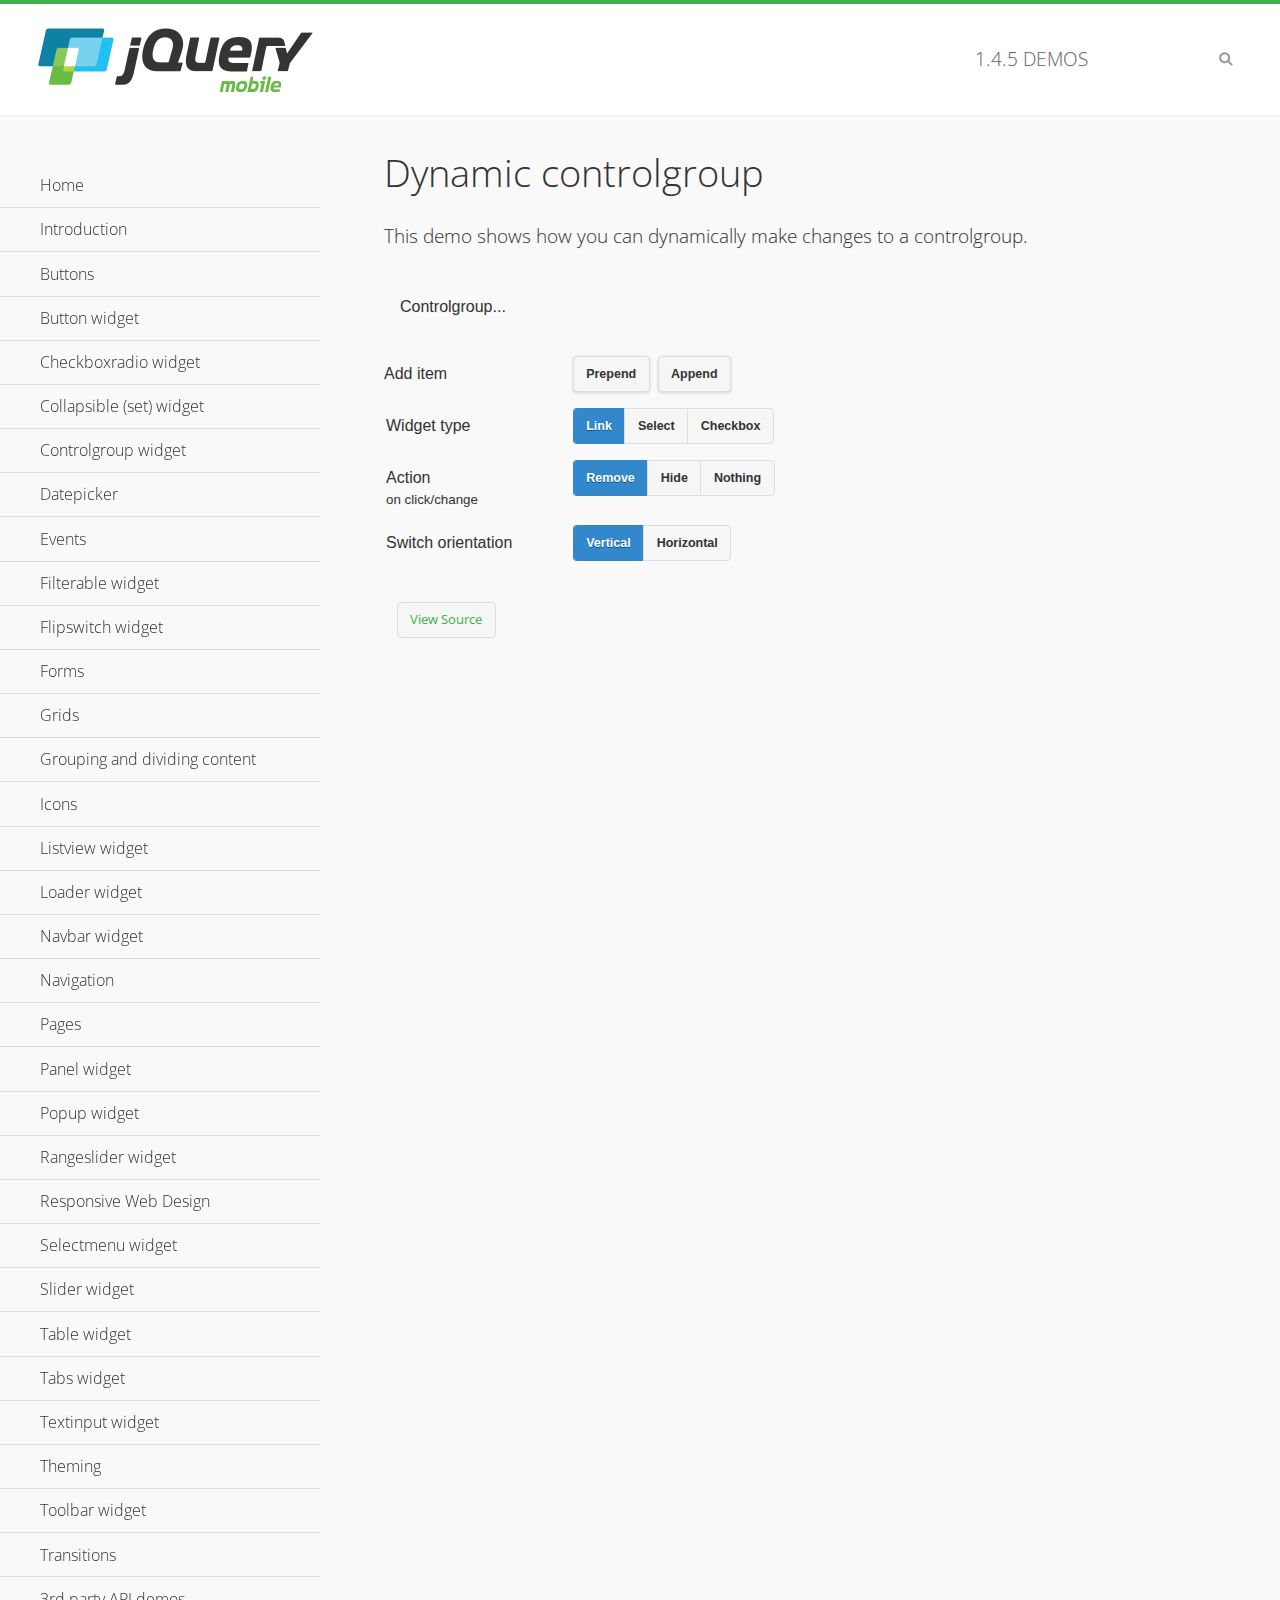
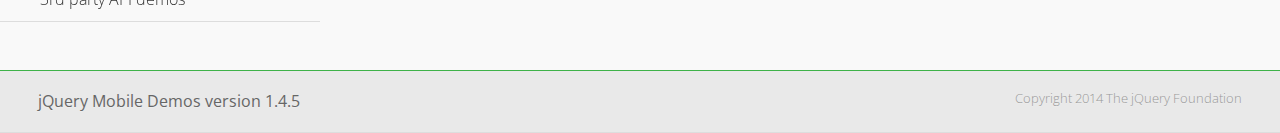
<file: out/artifacts/myapp_war_exploded/jquery.mobile-1.4.5/demos/controlgroup-dynamic/index.html>
<!DOCTYPE html>
<html>
<head>
	<meta charset="utf-8">
	<meta name="viewport" content="width=device-width, initial-scale=1">
	<title>Dynamic controlgroup - jQuery Mobile Demos</title>
	<link rel="shortcut icon" href="../favicon.ico">
    <link rel="stylesheet" href="http://fonts.googleapis.com/css?family=Open+Sans:300,400,700">
	<link rel="stylesheet" href="../css/themes/default/jquery.mobile-1.4.5.min.css">
	<link rel="stylesheet" href="../_assets/css/jqm-demos.css">
	<script src="../js/jquery.js"></script>
	<script src="../_assets/js/index.js"></script>
	<script src="../js/jquery.mobile-1.4.5.min.js"></script>
	<script>
		( function( $, undefined ) {
			var counter = 0;
			$( document ).bind( "pagecreate", function( e ) {
				$( "#prepend, #append", e.target ).on( "click", function( e ) {
					counter++;

					var widgetType = $( "[name='radio-widget']:checked" ).attr( "id" ),
						group = $( "#my-controlgroup" ),
						$el,
						action = function() {
							var action = $( "[name='radio-action']:checked" ).attr( "id" );
							if ( $( $el[1] ).is( "select" ) && action === "hide" ) {
								$el = $( $el[1] ).parents( ".ui-select" );
							}
							$el[ action ]();
							group.controlgroup( "refresh" );
						};

					if ( widgetType === "link" ) {

						$el = $( "<a href='#'>Link " + counter + "</a>" ).bind( "click", action );
						$( "#my-controlgroup" ).controlgroup( "container" )[ $( this ).attr( "id" ) ]( $el );
						$el.buttonMarkup();

					} else if ( widgetType === "select" ) {

						$el = $( "<label for='widget" + counter + "'>Select " + counter + "</label><select id='widget" + counter + "'><option value='option1'>Select " + counter + "</option><option value='option2'>Select option</option></select>" );
						$( $el[ 1 ] ).bind( "change", action);
						$( "#my-controlgroup" ).controlgroup( "container" )[ $( this ).attr( "id" ) ]( $el );
						$( $el[ 1 ] ).selectmenu();

					} else {

						$el = $( "<label for='widget" + counter + "'>Checkbox " + counter + "</label><input type='checkbox' id='widget" + counter + "'></input>" );
						$( $el[ 1 ] ).bind( "change", action );
						$( "#my-controlgroup" ).controlgroup( "container" )[ $( this ).attr( "id" ) ]( $el );
						$( $el[ 1 ] ).checkboxradio();

					}

					group.controlgroup( "refresh" );
				});

				$( "[name='radio-orientation']" ).bind( "change", function( e ) {
					$( "#my-controlgroup" ).controlgroup( "option", "type", ( $( "#isHorizontal" ).is( ":checked" ) ? "horizontal" : "vertical" ) );
				});
			});
		})( jQuery );
	</script>
</head>
<body>
<div data-role="page" class="jqm-demos">

	<div data-role="header" class="jqm-header">
		<h2><a href="../" title="jQuery Mobile Demos home"><img src="../_assets/img/jquery-logo.png" alt="jQuery Mobile"></a></h2>
		<p><span class="jqm-version"></span> Demos</p>
		<a href="#" class="jqm-navmenu-link ui-btn ui-btn-icon-notext ui-corner-all ui-icon-bars ui-nodisc-icon ui-alt-icon ui-btn-left">Menu</a>
		<a href="#" class="jqm-search-link ui-btn ui-btn-icon-notext ui-corner-all ui-icon-search ui-nodisc-icon ui-alt-icon ui-btn-right">Search</a>
	</div><!-- /header -->

	<div role="main" class="ui-content jqm-content">

        <h1>Dynamic controlgroup</h1>

        <p>This demo shows how you can dynamically make changes to a controlgroup.</p>

        <div data-demo-html="true" data-demo-js="true">

            <form>
            	<div class="ui-body ui-body-d ui-corner-all">
                	<p>Controlgroup...</p>
                	<div data-role="controlgroup" id="my-controlgroup"><!-- items will be injected here --></div>
                </div>
            </form>

            <div class="ui-field-contain">
                <label for="prepend">Add item</label>
                <button id="prepend" data-mini="true" data-inline="true">Prepend</button>
                <label for="append" class="ui-hidden-accessible">Action</label>
                <button id="append" data-mini="true" data-inline="true">Append</button>
            </div>

            <form action="#" method="get">
            	<div class="ui-field-contain">
                    <fieldset data-role="controlgroup" data-type="horizontal" data-mini="true">
                        <legend>Widget type</legend>

                        <input type="radio" name="radio-widget" id="link" value="link" checked="checked">
                        <label for="link">Link</label>

                        <input type="radio" name="radio-widget" id="select" value="select">
                        <label for="select">Select</label>

                        <input type="radio" name="radio-widget" id="checkbox" value="checkbox">
                        <label for="checkbox">Checkbox</label>
                    </fieldset>
            	</div>

            	<div class="ui-field-contain">
                    <fieldset data-role="controlgroup" data-type="horizontal" data-mini="true">
                        <legend>Action<br><small>on click/change</small></legend>

                        <input type="radio" name="radio-action" id="remove" value="remove" checked="checked">
                        <label for="remove">Remove</label>

                        <input type="radio" name="radio-action" id="hide" value="hide">
                        <label for="hide">Hide</label>

                        <input type="radio" name="radio-action" id="width" value="width">
                        <label for="width">Nothing</label>
                    </fieldset>
            	</div>

            	<div class="ui-field-contain">
                    <fieldset data-role="controlgroup" data-type="horizontal" data-mini="true">
                        <legend>Switch orientation</legend>

                        <input type="radio" name="radio-orientation" id="isVertical" value="isVertical" checked="checked">
                        <label for="isVertical">Vertical</label>

                        <input type="radio" name="radio-orientation" id="isHorizontal" value="isHorizontal">
                        <label for="isHorizontal">Horizontal</label>
                    </fieldset>
            	</div>

            </form>

        </div><!--/demo-html -->

	</div><!-- /content -->
	    <div data-role="panel" class="jqm-navmenu-panel" data-position="left" data-display="overlay" data-theme="a">
	    	<ul class="jqm-list ui-alt-icon ui-nodisc-icon">
<li data-filtertext="demos homepage" data-icon="home"><a href=".././">Home</a></li>
<li data-filtertext="introduction overview getting started"><a href="../intro/" data-ajax="false">Introduction</a></li>
<li data-filtertext="buttons button markup buttonmarkup method anchor link button element"><a href="../button-markup/" data-ajax="false">Buttons</a></li>
<li data-filtertext="form button widget input button submit reset"><a href="../button/" data-ajax="false">Button widget</a></li>
<li data-role="collapsible" data-enhanced="true" data-collapsed-icon="carat-d" data-expanded-icon="carat-u" data-iconpos="right" data-inset="false" class="ui-collapsible ui-collapsible-themed-content ui-collapsible-collapsed">
	<h3 class="ui-collapsible-heading ui-collapsible-heading-collapsed">
		<a href="#" class="ui-collapsible-heading-toggle ui-btn ui-btn-icon-right ui-btn-inherit ui-icon-carat-d">
		    Checkboxradio widget<span class="ui-collapsible-heading-status"> click to expand contents</span>
		</a>
	</h3>
	<div class="ui-collapsible-content ui-body-inherit ui-collapsible-content-collapsed" aria-hidden="true">
		<ul>
			<li data-filtertext="form checkboxradio widget checkbox input checkboxes controlgroups"><a href="../checkboxradio-checkbox/" data-ajax="false">Checkboxes</a></li>
			<li data-filtertext="form checkboxradio widget radio input radio buttons controlgroups"><a href="../checkboxradio-radio/" data-ajax="false">Radio buttons</a></li>
		</ul>
	</div>
</li>
<li data-role="collapsible" data-enhanced="true" data-collapsed-icon="carat-d" data-expanded-icon="carat-u" data-iconpos="right" data-inset="false" class="ui-collapsible ui-collapsible-themed-content ui-collapsible-collapsed">
	<h3 class="ui-collapsible-heading ui-collapsible-heading-collapsed">
		<a href="#" class="ui-collapsible-heading-toggle ui-btn ui-btn-icon-right ui-btn-inherit ui-icon-carat-d">
			Collapsible (set) widget<span class="ui-collapsible-heading-status"> click to expand contents</span>
		</a>
	</h3>
	<div class="ui-collapsible-content ui-body-inherit ui-collapsible-content-collapsed" aria-hidden="true">
		<ul>
			<li data-filtertext="collapsibles content formatting"><a href="../collapsible/" data-ajax="false">Collapsible</a></li>
			<li data-filtertext="dynamic collapsible set accordion append expand"><a href="../collapsible-dynamic/" data-ajax="false">Dynamic collapsibles</a></li>
			<li data-filtertext="accordions collapsible set widget content formatting grouped collapsibles"><a href="../collapsibleset/" data-ajax="false">Collapsible set</a></li>
		</ul>
	</div>
</li>
<li data-role="collapsible" data-enhanced="true" data-collapsed-icon="carat-d" data-expanded-icon="carat-u" data-iconpos="right" data-inset="false" class="ui-collapsible ui-collapsible-themed-content ui-collapsible-collapsed">
	<h3 class="ui-collapsible-heading ui-collapsible-heading-collapsed">
		<a href="#" class="ui-collapsible-heading-toggle ui-btn ui-btn-icon-right ui-btn-inherit ui-icon-carat-d">
			Controlgroup widget<span class="ui-collapsible-heading-status"> click to expand contents</span>
		</a>
	</h3>
	<div class="ui-collapsible-content ui-body-inherit ui-collapsible-content-collapsed" aria-hidden="true">
		<ul>
			<li data-filtertext="controlgroups selectmenu checkboxradio input grouped buttons horizontal vertical"><a href="../controlgroup/" data-ajax="false">Controlgroup</a></li>
			<li data-filtertext="dynamic controlgroup dynamically add buttons"><a href="../controlgroup-dynamic/" data-ajax="false">Dynamic controlgroups</a></li>
		</ul>
	</div>
</li>
<li data-filtertext="form datepicker widget date input"><a href="../datepicker/" data-ajax="false">Datepicker</a></li>
<li data-role="collapsible" data-enhanced="true" data-collapsed-icon="carat-d" data-expanded-icon="carat-u" data-iconpos="right" data-inset="false" class="ui-collapsible ui-collapsible-themed-content ui-collapsible-collapsed">
	<h3 class="ui-collapsible-heading ui-collapsible-heading-collapsed">
		<a href="#" class="ui-collapsible-heading-toggle ui-btn ui-btn-icon-right ui-btn-inherit ui-icon-carat-d">
			Events<span class="ui-collapsible-heading-status"> click to expand contents</span>
		</a>
	</h3>
	<div class="ui-collapsible-content ui-body-inherit ui-collapsible-content-collapsed" aria-hidden="true">
		<ul>
			<li data-filtertext="swipe to delete list items listviews swipe events"><a href="../swipe-list/" data-ajax="false">Swipe list items</a></li>
			<li data-filtertext="swipe to navigate swipe page navigation swipe events"><a href="../swipe-page/" data-ajax="false">Swipe page navigation</a></li>
		</ul>
	</div>
</li>
<li data-filtertext="filterable filter elements sorting searching listview table"><a href="../filterable/" data-ajax="false">Filterable widget</a></li>
<li data-filtertext="form flipswitch widget flip toggle switch binary select checkbox input"><a href="../flipswitch/" data-ajax="false">Flipswitch widget</a></li>
<li data-role="collapsible" data-enhanced="true" data-collapsed-icon="carat-d" data-expanded-icon="carat-u" data-iconpos="right" data-inset="false" class="ui-collapsible ui-collapsible-themed-content ui-collapsible-collapsed">
	<h3 class="ui-collapsible-heading ui-collapsible-heading-collapsed">
		<a href="#" class="ui-collapsible-heading-toggle ui-btn ui-btn-icon-right ui-btn-inherit ui-icon-carat-d">
			Forms<span class="ui-collapsible-heading-status"> click to expand contents</span>
		</a>
	</h3>
	<div class="ui-collapsible-content ui-body-inherit ui-collapsible-content-collapsed" aria-hidden="true">
		<ul>
			<li data-filtertext="forms text checkbox radio range button submit reset inputs selects textarea slider flipswitch label form elements"><a href="../forms/" data-ajax="false">Forms</a></li>
			<li data-filtertext="form hide labels hidden accessible ui-hidden-accessible forms"><a href="../forms-label-hidden-accessible/" data-ajax="false">Hide labels</a></li>
			<li data-filtertext="form field containers fieldcontain ui-field-contain forms"><a href="../forms-field-contain/" data-ajax="false">Field containers</a></li>
			<li data-filtertext="forms disabled form elements"><a href="../forms-disabled/" data-ajax="false">Forms disabled</a></li>
			<li data-filtertext="forms gallery examples overview forms text checkbox radio range button submit reset inputs selects textarea slider flipswitch label form elements"><a href="../forms-gallery/" data-ajax="false">Forms gallery</a></li>
		</ul>
	</div>
</li>
<li data-role="collapsible" data-enhanced="true" data-collapsed-icon="carat-d" data-expanded-icon="carat-u" data-iconpos="right" data-inset="false" class="ui-collapsible ui-collapsible-themed-content ui-collapsible-collapsed">
	<h3 class="ui-collapsible-heading ui-collapsible-heading-collapsed">
		<a href="#" class="ui-collapsible-heading-toggle ui-btn ui-btn-icon-right ui-btn-inherit ui-icon-carat-d">
			Grids<span class="ui-collapsible-heading-status"> click to expand contents</span>
		</a>
	</h3>
	<div class="ui-collapsible-content ui-body-inherit ui-collapsible-content-collapsed" aria-hidden="true">
		<ul>
			<li data-filtertext="grids columns blocks content formatting rwd responsive css framework"><a href="../grids/" data-ajax="false">Grids</a></li>
			<li data-filtertext="buttons in grids css framework"><a href="../grids-buttons/" data-ajax="false">Buttons in grids</a></li>
			<li data-filtertext="custom responsive grids rwd css framework"><a href="../grids-custom-responsive/" data-ajax="false">Custom responsive grids</a></li>
		</ul>
	</div>
</li>
<li data-filtertext="blocks content formatting sections heading"><a href="../body-bar-classes/" data-ajax="false">Grouping and dividing content</a></li>
<li data-role="collapsible" data-enhanced="true" data-collapsed-icon="carat-d" data-expanded-icon="carat-u" data-iconpos="right" data-inset="false" class="ui-collapsible ui-collapsible-themed-content ui-collapsible-collapsed">
	<h3 class="ui-collapsible-heading ui-collapsible-heading-collapsed">
		<a href="#" class="ui-collapsible-heading-toggle ui-btn ui-btn-icon-right ui-btn-inherit ui-icon-carat-d">
			Icons<span class="ui-collapsible-heading-status"> click to expand contents</span>
		</a>
	</h3>
	<div class="ui-collapsible-content ui-body-inherit ui-collapsible-content-collapsed" aria-hidden="true">
		<ul>
			<li data-filtertext="button icons svg disc alt custom icon position"><a href="../icons/" data-ajax="false">Icons</a></li>
			<li data-filtertext=""><a href="../icons-grunticon/" data-ajax="false">Grunticon loader</a></li>
		</ul>
	</div>
</li>
<li data-role="collapsible" data-enhanced="true" data-collapsed-icon="carat-d" data-expanded-icon="carat-u" data-iconpos="right" data-inset="false" class="ui-collapsible ui-collapsible-themed-content ui-collapsible-collapsed">
	<h3 class="ui-collapsible-heading ui-collapsible-heading-collapsed">
		<a href="#" class="ui-collapsible-heading-toggle ui-btn ui-btn-icon-right ui-btn-inherit ui-icon-carat-d">
			Listview widget<span class="ui-collapsible-heading-status"> click to expand contents</span>
		</a>
	</h3>
	<div class="ui-collapsible-content ui-body-inherit ui-collapsible-content-collapsed" aria-hidden="true">
		<ul>
			<li data-filtertext="listview widget thumbnails icons nested split button collapsible ul ol"><a href="../listview/" data-ajax="false">Listview</a></li>
			<li data-filtertext="autocomplete filterable reveal listview filtertextbeforefilter placeholder"><a href="../listview-autocomplete/" data-ajax="false">Listview autocomplete</a></li>
			<li data-filtertext="autocomplete filterable reveal listview remote data filtertextbeforefilter placeholder"><a href="../listview-autocomplete-remote/" data-ajax="false">Listview autocomplete remote data</a></li>
			<li data-filtertext="autodividers anchor jump scroll linkbars listview lists ul ol"><a href="../listview-autodividers-linkbar/" data-ajax="false">Listview autodividers linkbar</a></li>
			<li data-filtertext="listview autodividers selector autodividersselector lists ul ol"><a href="../listview-autodividers-selector/" data-ajax="false">Listview autodividers selector</a></li>
			<li data-filtertext="listview nested list items"><a href="../listview-nested-lists/" data-ajax="false">Nested Listviews</a></li>
			<li data-filtertext="listview collapsible list items flat"><a href="../listview-collapsible-item-flat/" data-ajax="false">Listview collapsible list items (flat)</a></li>
			<li data-filtertext="listview collapsible list indented"><a href="../listview-collapsible-item-indented/" data-ajax="false">Listview collapsible list items (indented)</a></li>
			<li data-filtertext="grid listview responsive grids responsive listviews lists ul"><a href="../listview-grid/" data-ajax="false">Listview responsive grid</a></li>
		</ul>
	</div>
</li>
<li data-filtertext="loader widget page loading navigation overlay spinner"><a href="../loader/" data-ajax="false">Loader widget</a></li>
<li data-filtertext="navbar widget navmenu toolbars header footer"><a href="../navbar/" data-ajax="false">Navbar widget</a></li>
<li data-role="collapsible" data-enhanced="true" data-collapsed-icon="carat-d" data-expanded-icon="carat-u" data-iconpos="right" data-inset="false" class="ui-collapsible ui-collapsible-themed-content ui-collapsible-collapsed">
	<h3 class="ui-collapsible-heading ui-collapsible-heading-collapsed">
		<a href="#" class="ui-collapsible-heading-toggle ui-btn ui-btn-icon-right ui-btn-inherit ui-icon-carat-d">
			Navigation<span class="ui-collapsible-heading-status"> click to expand contents</span>
		</a>
	</h3>
	<div class="ui-collapsible-content ui-body-inherit ui-collapsible-content-collapsed" aria-hidden="true">
		<ul>
			<li data-filtertext="ajax navigation navigate widget history event method"><a href="../navigation/" data-ajax="false">Navigation</a></li>
			<li data-filtertext="linking pages page links navigation ajax prefetch cache"><a href="../navigation-linking-pages/" data-ajax="false">Linking pages</a></li>
			<!-- <li data-filtertext="php redirect server redirection server-side navigation"><a href="../navigation-php-redirect/" data-ajax="false">PHP redirect demo</a></li>-->
			<li data-filtertext="navigation redirection hash query"><a href="../navigation-hash-processing/" data-ajax="false">Hash processing demo</a></li>
			<li data-filtertext="navigation redirection hash query"><a href="../page-events/" data-ajax="false">Page Navigation Events</a></li>
		</ul>
	</div>
</li>
<li data-role="collapsible" data-enhanced="true" data-collapsed-icon="carat-d" data-expanded-icon="carat-u" data-iconpos="right" data-inset="false" class="ui-collapsible ui-collapsible-themed-content ui-collapsible-collapsed">
	<h3 class="ui-collapsible-heading ui-collapsible-heading-collapsed">
		<a href="#" class="ui-collapsible-heading-toggle ui-btn ui-btn-icon-right ui-btn-inherit ui-icon-carat-d">
			Pages<span class="ui-collapsible-heading-status"> click to expand contents</span>
		</a>
	</h3>
	<div class="ui-collapsible-content ui-body-inherit ui-collapsible-content-collapsed" aria-hidden="true">
		<ul>
			<li data-filtertext="pages page widget ajax navigation"><a href="../pages/" data-ajax="false">Pages</a></li>
			<li data-filtertext="single page"><a href="../pages-single-page/" data-ajax="false">Single page</a></li>
			<li data-filtertext="multipage multi-page page"><a href="../pages-multi-page/" data-ajax="false">Multi-page template</a></li>
			<li data-filtertext="dialog page widget modal popup"><a href="../pages-dialog/" data-ajax="false">Dialog page</a></li>
		</ul>
	</div>
</li>
<li data-role="collapsible" data-enhanced="true" data-collapsed-icon="carat-d" data-expanded-icon="carat-u" data-iconpos="right" data-inset="false" class="ui-collapsible ui-collapsible-themed-content ui-collapsible-collapsed">
	<h3 class="ui-collapsible-heading ui-collapsible-heading-collapsed">
		<a href="#" class="ui-collapsible-heading-toggle ui-btn ui-btn-icon-right ui-btn-inherit ui-icon-carat-d">
			Panel widget<span class="ui-collapsible-heading-status"> click to expand contents</span>
		</a>
	</h3>
	<div class="ui-collapsible-content ui-body-inherit ui-collapsible-content-collapsed" aria-hidden="true">
		<ul>
			<li data-filtertext="panel widget sliding panels reveal push overlay responsive"><a href="../panel/" data-ajax="false">Panel</a></li>
			<li data-filtertext=""><a href="../panel-external/" data-ajax="false">External panels</a></li>
			<li data-filtertext="panel "><a href="../panel-fixed/" data-ajax="false">Fixed panels</a></li>
			<li data-filtertext="panel slide panels sliding panels shadow rwd responsive breakpoint"><a href="../panel-responsive/" data-ajax="false">Panels responsive</a></li>
			<li data-filtertext="panel custom style custom panel width reveal shadow listview panel styling page background wrapper"><a href="../panel-styling/" data-ajax="false">Custom panel style</a></li>
			<li data-filtertext="panel open on swipe"><a href="../panel-swipe-open/" data-ajax="false">Panel open on swipe</a></li>
			<li data-filtertext="panels outside page internal external toolbars"><a href="../panel-external-internal/" data-ajax="false">Panel external and internal</a></li>
		</ul>
	</div>
</li>
<li data-role="collapsible" data-enhanced="true" data-collapsed-icon="carat-d" data-expanded-icon="carat-u" data-iconpos="right" data-inset="false" class="ui-collapsible ui-collapsible-themed-content ui-collapsible-collapsed">
	<h3 class="ui-collapsible-heading ui-collapsible-heading-collapsed">
		<a href="#" class="ui-collapsible-heading-toggle ui-btn ui-btn-icon-right ui-btn-inherit ui-icon-carat-d">
			Popup widget<span class="ui-collapsible-heading-status"> click to expand contents</span>
		</a>
	</h3>
	<div class="ui-collapsible-content ui-body-inherit ui-collapsible-content-collapsed" aria-hidden="true">
		<ul>
			<li data-filtertext="popup widget popups dialog modal transition tooltip lightbox form overlay screen flip pop fade transition"><a href="../popup/" data-ajax="false">Popup</a></li>
			<li data-filtertext="popup alignment position"><a href="../popup-alignment/" data-ajax="false">Popup alignment</a></li>
			<li data-filtertext="popup arrow size popups popover"><a href="../popup-arrow-size/" data-ajax="false">Popup arrow size</a></li>
			<li data-filtertext="dynamic popups popup images lightbox"><a href="../popup-dynamic/" data-ajax="false">Dynamic popups</a></li>
			<li data-filtertext="popups with iframes scaling"><a href="../popup-iframe/" data-ajax="false">Popups with iframes</a></li>
			<li data-filtertext="popup image scaling"><a href="../popup-image-scaling/" data-ajax="false">Popup image scaling</a></li>
			<li data-filtertext="external popup outside multi-page"><a href="../popup-outside-multipage/" data-ajax="false">Popup outside multi-page</a></li>
		</ul>
	</div>
</li>
<li data-filtertext="form rangeslider widget dual sliders dual handle sliders range input"><a href="../rangeslider/" data-ajax="false">Rangeslider widget</a></li>
<li data-filtertext="responsive web design rwd adaptive progressive enhancement PE accessible mobile breakpoints media query media queries"><a href="../rwd/" data-ajax="false">Responsive Web Design</a></li>
<li data-role="collapsible" data-enhanced="true" data-collapsed-icon="carat-d" data-expanded-icon="carat-u" data-iconpos="right" data-inset="false" class="ui-collapsible ui-collapsible-themed-content ui-collapsible-collapsed">
	<h3 class="ui-collapsible-heading ui-collapsible-heading-collapsed">
		<a href="#" class="ui-collapsible-heading-toggle ui-btn ui-btn-icon-right ui-btn-inherit ui-icon-carat-d">
			Selectmenu widget<span class="ui-collapsible-heading-status"> click to expand contents</span>
		</a>
	</h3>
	<div class="ui-collapsible-content ui-body-inherit ui-collapsible-content-collapsed" aria-hidden="true">
		<ul>
			<li data-filtertext="form selectmenu widget select input custom select menu selects"><a href="../selectmenu/" data-ajax="false">Selectmenu</a></li>
			<li data-filtertext="form custom select menu selectmenu widget custom menu option optgroup multiple selects"><a href="../selectmenu-custom/" data-ajax="false">Custom select menu</a></li>
			<li data-filtertext="filterable select filter popup dialog"><a href="../selectmenu-custom-filter/" data-ajax="false">Custom select menu with filter</a></li>
		</ul>
	</div>
</li>
<li data-role="collapsible" data-enhanced="true" data-collapsed-icon="carat-d" data-expanded-icon="carat-u" data-iconpos="right" data-inset="false" class="ui-collapsible ui-collapsible-themed-content ui-collapsible-collapsed">
	<h3 class="ui-collapsible-heading ui-collapsible-heading-collapsed">
		<a href="#" class="ui-collapsible-heading-toggle ui-btn ui-btn-icon-right ui-btn-inherit ui-icon-carat-d">
			Slider widget<span class="ui-collapsible-heading-status"> click to expand contents</span>
		</a>
	</h3>
	<div class="ui-collapsible-content ui-body-inherit ui-collapsible-content-collapsed" aria-hidden="true">
		<ul>
			<li data-filtertext="form slider widget range input single sliders"><a href="../slider/" data-ajax="false">Slider</a></li>
			<li data-filtertext="form slider widget flipswitch slider binary select flip toggle switch"><a href="../slider-flipswitch/" data-ajax="false">Slider flip toggle switch</a></li>
			<li data-filtertext="form slider tooltip handle value input range sliders"><a href="../slider-tooltip/" data-ajax="false">Slider tooltip</a></li>
		</ul>
	</div>
</li>
<li data-role="collapsible" data-enhanced="true" data-collapsed-icon="carat-d" data-expanded-icon="carat-u" data-iconpos="right" data-inset="false" class="ui-collapsible ui-collapsible-themed-content ui-collapsible-collapsed">
	<h3 class="ui-collapsible-heading ui-collapsible-heading-collapsed">
		<a href="#" class="ui-collapsible-heading-toggle ui-btn ui-btn-icon-right ui-btn-inherit ui-icon-carat-d">
			Table widget<span class="ui-collapsible-heading-status"> click to expand contents</span>
		</a>
	</h3>
	<div class="ui-collapsible-content ui-body-inherit ui-collapsible-content-collapsed" aria-hidden="true">
		<ul>
			<li data-filtertext="table widget reflow column toggle th td responsive tables rwd hide show tabular"><a href="../table-column-toggle/" data-ajax="false">Table Column Toggle</a></li>
			<li data-filtertext="table column toggle phone comparison demo"><a href="../table-column-toggle-example/" data-ajax="false">Table Column Toggle demo</a></li>
			<li data-filtertext="responsive tables table column toggle heading groups rwd breakpoint"><a href="../table-column-toggle-heading-groups/" data-ajax="false">Table Column Toggle heading groups</a></li>
			<li data-filtertext="responsive tables table column toggle hide rwd breakpoint customization options"><a href="../table-column-toggle-options/" data-ajax="false">Table Column Toggle options</a></li>
			<li data-filtertext="table reflow th td responsive rwd columns tabular"><a href="../table-reflow/" data-ajax="false">Table Reflow</a></li>
			<li data-filtertext="responsive tables table reflow heading groups rwd breakpoint"><a href="../table-reflow-heading-groups/" data-ajax="false">Table Reflow heading groups</a></li>
			<li data-filtertext="responsive tables table reflow stripes strokes table style"><a href="../table-reflow-stripes-strokes/" data-ajax="false">Table Reflow stripes and strokes</a></li>
			<li data-filtertext="responsive tables table reflow stack custom styles"><a href="../table-reflow-styling/" data-ajax="false">Table Reflow custom styles</a></li>
		</ul>
	</div>
</li>
<li data-filtertext="ui tabs widget"><a href="../tabs/" data-ajax="false">Tabs widget</a></li>
<li data-filtertext="form textinput widget text input textarea number date time tel email file color password"><a href="../textinput/" data-ajax="false">Textinput widget</a></li>
<li data-role="collapsible" data-enhanced="true" data-collapsed-icon="carat-d" data-expanded-icon="carat-u" data-iconpos="right" data-inset="false" class="ui-collapsible ui-collapsible-themed-content ui-collapsible-collapsed">
	<h3 class="ui-collapsible-heading ui-collapsible-heading-collapsed">
		<a href="#" class="ui-collapsible-heading-toggle ui-btn ui-btn-icon-right ui-btn-inherit ui-icon-carat-d">
			Theming<span class="ui-collapsible-heading-status"> click to expand contents</span>
		</a>
	</h3>
	<div class="ui-collapsible-content ui-body-inherit ui-collapsible-content-collapsed" aria-hidden="true">
		<ul>
			<li data-filtertext="default theme swatches theming style css"><a href="../theme-default/" data-ajax="false">Default theme</a></li>
			<li data-filtertext="classic theme old theme swatches theming style css"><a href="../theme-classic/" data-ajax="false">Classic theme</a></li>
		</ul>
	</div>
</li>
<li data-role="collapsible" data-enhanced="true" data-collapsed-icon="carat-d" data-expanded-icon="carat-u" data-iconpos="right" data-inset="false" class="ui-collapsible ui-collapsible-themed-content ui-collapsible-collapsed">
	<h3 class="ui-collapsible-heading ui-collapsible-heading-collapsed">
		<a href="#" class="ui-collapsible-heading-toggle ui-btn ui-btn-icon-right ui-btn-inherit ui-icon-carat-d">
			Toolbar widget<span class="ui-collapsible-heading-status"> click to expand contents</span>
		</a>
	</h3>
	<div class="ui-collapsible-content ui-body-inherit ui-collapsible-content-collapsed" aria-hidden="true">
		<ul>
			<li data-filtertext="toolbar widget header footer toolbars fixed fullscreen external sections"><a href="../toolbar/" data-ajax="false">Toolbar</a></li>
			<li data-filtertext="dynamic toolbars dynamically add toolbar header footer"><a href="../toolbar-dynamic/" data-ajax="false">Dynamic toolbars</a></li>
			<li data-filtertext="external toolbars header footer"><a href="../toolbar-external/" data-ajax="false">External toolbars</a></li>
			<li data-filtertext="fixed toolbars header footer"><a href="../toolbar-fixed/" data-ajax="false">Fixed toolbars</a></li>
			<li data-filtertext="fixed fullscreen toolbars header footer"><a href="../toolbar-fixed-fullscreen/" data-ajax="false">Fullscreen toolbars</a></li>
			<li data-filtertext="external fixed toolbars header footer"><a href="../toolbar-fixed-external/" data-ajax="false">Fixed external toolbars</a></li>
			<li data-filtertext="external persistent toolbars header footer navbar navmenu"><a href="../toolbar-fixed-persistent/" data-ajax="false">Persistent toolbars</a></li>
			<li data-filtertext="external ajax optimized toolbars persistent toolbars header footer navbar"><a href="../toolbar-fixed-persistent-optimized/" data-ajax="false">Ajax optimized toolbars</a></li>
			<li data-filtertext="form in toolbars header footer"><a href="../toolbar-fixed-forms/" data-ajax="false">Form in toolbar</a></li>
		</ul>
	</div>
</li>
<li data-filtertext="page transitions animated pages popup navigation flip slide fade pop"><a href="../transitions/" data-ajax="false">Transitions</a></li>
<li data-role="collapsible" data-enhanced="true" data-collapsed-icon="carat-d" data-expanded-icon="carat-u" data-iconpos="right" data-inset="false" class="ui-collapsible ui-collapsible-themed-content ui-collapsible-collapsed">
	<h3 class="ui-collapsible-heading ui-collapsible-heading-collapsed">
		<a href="#" class="ui-collapsible-heading-toggle ui-btn ui-btn-icon-right ui-btn-inherit ui-icon-carat-d">
			3rd party API demos<span class="ui-collapsible-heading-status"> click to expand contents</span>
		</a>
	</h3>
	<div class="ui-collapsible-content ui-body-inherit ui-collapsible-content-collapsed" aria-hidden="true">
		<ul>
			<li data-filtertext="backbone requirejs navigation router"><a href="../backbone-requirejs/" data-ajax="false">Backbone RequireJS</a></li>
			<li data-filtertext="google maps geolocation demo"><a href="../map-geolocation/" data-ajax="false">Google Maps geolocation</a></li>
			<li data-filtertext="google maps hybrid"><a href="../map-list-toggle/" data-ajax="false">Google Maps list toggle</a></li>
		</ul>
	</div>
</li>



		     </ul>
		</div><!-- /panel -->


	<div data-role="footer" data-position="fixed" data-tap-toggle="false" class="jqm-footer">
		<p>jQuery Mobile Demos version <span class="jqm-version"></span></p>
		<p>Copyright 2014 The jQuery Foundation</p>
	</div><!-- /footer -->
	<!-- TODO: This should become an external panel so we can add input to markup (unique ID) -->
    <div data-role="panel" class="jqm-search-panel" data-position="right" data-display="overlay" data-theme="a">
		<div class="jqm-search">
			<ul class="jqm-list" data-filter-placeholder="Search demos..." data-filter-reveal="true">
<li data-filtertext="demos homepage" data-icon="home"><a href=".././">Home</a></li>
<li data-filtertext="introduction overview getting started"><a href="../intro/" data-ajax="false">Introduction</a></li>
<li data-filtertext="buttons button markup buttonmarkup method anchor link button element"><a href="../button-markup/" data-ajax="false">Buttons</a></li>
<li data-filtertext="form button widget input button submit reset"><a href="../button/" data-ajax="false">Button widget</a></li>
<li data-role="collapsible" data-enhanced="true" data-collapsed-icon="carat-d" data-expanded-icon="carat-u" data-iconpos="right" data-inset="false" class="ui-collapsible ui-collapsible-themed-content ui-collapsible-collapsed">
	<h3 class="ui-collapsible-heading ui-collapsible-heading-collapsed">
		<a href="#" class="ui-collapsible-heading-toggle ui-btn ui-btn-icon-right ui-btn-inherit ui-icon-carat-d">
		    Checkboxradio widget<span class="ui-collapsible-heading-status"> click to expand contents</span>
		</a>
	</h3>
	<div class="ui-collapsible-content ui-body-inherit ui-collapsible-content-collapsed" aria-hidden="true">
		<ul>
			<li data-filtertext="form checkboxradio widget checkbox input checkboxes controlgroups"><a href="../checkboxradio-checkbox/" data-ajax="false">Checkboxes</a></li>
			<li data-filtertext="form checkboxradio widget radio input radio buttons controlgroups"><a href="../checkboxradio-radio/" data-ajax="false">Radio buttons</a></li>
		</ul>
	</div>
</li>
<li data-role="collapsible" data-enhanced="true" data-collapsed-icon="carat-d" data-expanded-icon="carat-u" data-iconpos="right" data-inset="false" class="ui-collapsible ui-collapsible-themed-content ui-collapsible-collapsed">
	<h3 class="ui-collapsible-heading ui-collapsible-heading-collapsed">
		<a href="#" class="ui-collapsible-heading-toggle ui-btn ui-btn-icon-right ui-btn-inherit ui-icon-carat-d">
			Collapsible (set) widget<span class="ui-collapsible-heading-status"> click to expand contents</span>
		</a>
	</h3>
	<div class="ui-collapsible-content ui-body-inherit ui-collapsible-content-collapsed" aria-hidden="true">
		<ul>
			<li data-filtertext="collapsibles content formatting"><a href="../collapsible/" data-ajax="false">Collapsible</a></li>
			<li data-filtertext="dynamic collapsible set accordion append expand"><a href="../collapsible-dynamic/" data-ajax="false">Dynamic collapsibles</a></li>
			<li data-filtertext="accordions collapsible set widget content formatting grouped collapsibles"><a href="../collapsibleset/" data-ajax="false">Collapsible set</a></li>
		</ul>
	</div>
</li>
<li data-role="collapsible" data-enhanced="true" data-collapsed-icon="carat-d" data-expanded-icon="carat-u" data-iconpos="right" data-inset="false" class="ui-collapsible ui-collapsible-themed-content ui-collapsible-collapsed">
	<h3 class="ui-collapsible-heading ui-collapsible-heading-collapsed">
		<a href="#" class="ui-collapsible-heading-toggle ui-btn ui-btn-icon-right ui-btn-inherit ui-icon-carat-d">
			Controlgroup widget<span class="ui-collapsible-heading-status"> click to expand contents</span>
		</a>
	</h3>
	<div class="ui-collapsible-content ui-body-inherit ui-collapsible-content-collapsed" aria-hidden="true">
		<ul>
			<li data-filtertext="controlgroups selectmenu checkboxradio input grouped buttons horizontal vertical"><a href="../controlgroup/" data-ajax="false">Controlgroup</a></li>
			<li data-filtertext="dynamic controlgroup dynamically add buttons"><a href="../controlgroup-dynamic/" data-ajax="false">Dynamic controlgroups</a></li>
		</ul>
	</div>
</li>
<li data-filtertext="form datepicker widget date input"><a href="../datepicker/" data-ajax="false">Datepicker</a></li>
<li data-role="collapsible" data-enhanced="true" data-collapsed-icon="carat-d" data-expanded-icon="carat-u" data-iconpos="right" data-inset="false" class="ui-collapsible ui-collapsible-themed-content ui-collapsible-collapsed">
	<h3 class="ui-collapsible-heading ui-collapsible-heading-collapsed">
		<a href="#" class="ui-collapsible-heading-toggle ui-btn ui-btn-icon-right ui-btn-inherit ui-icon-carat-d">
			Events<span class="ui-collapsible-heading-status"> click to expand contents</span>
		</a>
	</h3>
	<div class="ui-collapsible-content ui-body-inherit ui-collapsible-content-collapsed" aria-hidden="true">
		<ul>
			<li data-filtertext="swipe to delete list items listviews swipe events"><a href="../swipe-list/" data-ajax="false">Swipe list items</a></li>
			<li data-filtertext="swipe to navigate swipe page navigation swipe events"><a href="../swipe-page/" data-ajax="false">Swipe page navigation</a></li>
		</ul>
	</div>
</li>
<li data-filtertext="filterable filter elements sorting searching listview table"><a href="../filterable/" data-ajax="false">Filterable widget</a></li>
<li data-filtertext="form flipswitch widget flip toggle switch binary select checkbox input"><a href="../flipswitch/" data-ajax="false">Flipswitch widget</a></li>
<li data-role="collapsible" data-enhanced="true" data-collapsed-icon="carat-d" data-expanded-icon="carat-u" data-iconpos="right" data-inset="false" class="ui-collapsible ui-collapsible-themed-content ui-collapsible-collapsed">
	<h3 class="ui-collapsible-heading ui-collapsible-heading-collapsed">
		<a href="#" class="ui-collapsible-heading-toggle ui-btn ui-btn-icon-right ui-btn-inherit ui-icon-carat-d">
			Forms<span class="ui-collapsible-heading-status"> click to expand contents</span>
		</a>
	</h3>
	<div class="ui-collapsible-content ui-body-inherit ui-collapsible-content-collapsed" aria-hidden="true">
		<ul>
			<li data-filtertext="forms text checkbox radio range button submit reset inputs selects textarea slider flipswitch label form elements"><a href="../forms/" data-ajax="false">Forms</a></li>
			<li data-filtertext="form hide labels hidden accessible ui-hidden-accessible forms"><a href="../forms-label-hidden-accessible/" data-ajax="false">Hide labels</a></li>
			<li data-filtertext="form field containers fieldcontain ui-field-contain forms"><a href="../forms-field-contain/" data-ajax="false">Field containers</a></li>
			<li data-filtertext="forms disabled form elements"><a href="../forms-disabled/" data-ajax="false">Forms disabled</a></li>
			<li data-filtertext="forms gallery examples overview forms text checkbox radio range button submit reset inputs selects textarea slider flipswitch label form elements"><a href="../forms-gallery/" data-ajax="false">Forms gallery</a></li>
		</ul>
	</div>
</li>
<li data-role="collapsible" data-enhanced="true" data-collapsed-icon="carat-d" data-expanded-icon="carat-u" data-iconpos="right" data-inset="false" class="ui-collapsible ui-collapsible-themed-content ui-collapsible-collapsed">
	<h3 class="ui-collapsible-heading ui-collapsible-heading-collapsed">
		<a href="#" class="ui-collapsible-heading-toggle ui-btn ui-btn-icon-right ui-btn-inherit ui-icon-carat-d">
			Grids<span class="ui-collapsible-heading-status"> click to expand contents</span>
		</a>
	</h3>
	<div class="ui-collapsible-content ui-body-inherit ui-collapsible-content-collapsed" aria-hidden="true">
		<ul>
			<li data-filtertext="grids columns blocks content formatting rwd responsive css framework"><a href="../grids/" data-ajax="false">Grids</a></li>
			<li data-filtertext="buttons in grids css framework"><a href="../grids-buttons/" data-ajax="false">Buttons in grids</a></li>
			<li data-filtertext="custom responsive grids rwd css framework"><a href="../grids-custom-responsive/" data-ajax="false">Custom responsive grids</a></li>
		</ul>
	</div>
</li>
<li data-filtertext="blocks content formatting sections heading"><a href="../body-bar-classes/" data-ajax="false">Grouping and dividing content</a></li>
<li data-role="collapsible" data-enhanced="true" data-collapsed-icon="carat-d" data-expanded-icon="carat-u" data-iconpos="right" data-inset="false" class="ui-collapsible ui-collapsible-themed-content ui-collapsible-collapsed">
	<h3 class="ui-collapsible-heading ui-collapsible-heading-collapsed">
		<a href="#" class="ui-collapsible-heading-toggle ui-btn ui-btn-icon-right ui-btn-inherit ui-icon-carat-d">
			Icons<span class="ui-collapsible-heading-status"> click to expand contents</span>
		</a>
	</h3>
	<div class="ui-collapsible-content ui-body-inherit ui-collapsible-content-collapsed" aria-hidden="true">
		<ul>
			<li data-filtertext="button icons svg disc alt custom icon position"><a href="../icons/" data-ajax="false">Icons</a></li>
			<li data-filtertext=""><a href="../icons-grunticon/" data-ajax="false">Grunticon loader</a></li>
		</ul>
	</div>
</li>
<li data-role="collapsible" data-enhanced="true" data-collapsed-icon="carat-d" data-expanded-icon="carat-u" data-iconpos="right" data-inset="false" class="ui-collapsible ui-collapsible-themed-content ui-collapsible-collapsed">
	<h3 class="ui-collapsible-heading ui-collapsible-heading-collapsed">
		<a href="#" class="ui-collapsible-heading-toggle ui-btn ui-btn-icon-right ui-btn-inherit ui-icon-carat-d">
			Listview widget<span class="ui-collapsible-heading-status"> click to expand contents</span>
		</a>
	</h3>
	<div class="ui-collapsible-content ui-body-inherit ui-collapsible-content-collapsed" aria-hidden="true">
		<ul>
			<li data-filtertext="listview widget thumbnails icons nested split button collapsible ul ol"><a href="../listview/" data-ajax="false">Listview</a></li>
			<li data-filtertext="autocomplete filterable reveal listview filtertextbeforefilter placeholder"><a href="../listview-autocomplete/" data-ajax="false">Listview autocomplete</a></li>
			<li data-filtertext="autocomplete filterable reveal listview remote data filtertextbeforefilter placeholder"><a href="../listview-autocomplete-remote/" data-ajax="false">Listview autocomplete remote data</a></li>
			<li data-filtertext="autodividers anchor jump scroll linkbars listview lists ul ol"><a href="../listview-autodividers-linkbar/" data-ajax="false">Listview autodividers linkbar</a></li>
			<li data-filtertext="listview autodividers selector autodividersselector lists ul ol"><a href="../listview-autodividers-selector/" data-ajax="false">Listview autodividers selector</a></li>
			<li data-filtertext="listview nested list items"><a href="../listview-nested-lists/" data-ajax="false">Nested Listviews</a></li>
			<li data-filtertext="listview collapsible list items flat"><a href="../listview-collapsible-item-flat/" data-ajax="false">Listview collapsible list items (flat)</a></li>
			<li data-filtertext="listview collapsible list indented"><a href="../listview-collapsible-item-indented/" data-ajax="false">Listview collapsible list items (indented)</a></li>
			<li data-filtertext="grid listview responsive grids responsive listviews lists ul"><a href="../listview-grid/" data-ajax="false">Listview responsive grid</a></li>
		</ul>
	</div>
</li>
<li data-filtertext="loader widget page loading navigation overlay spinner"><a href="../loader/" data-ajax="false">Loader widget</a></li>
<li data-filtertext="navbar widget navmenu toolbars header footer"><a href="../navbar/" data-ajax="false">Navbar widget</a></li>
<li data-role="collapsible" data-enhanced="true" data-collapsed-icon="carat-d" data-expanded-icon="carat-u" data-iconpos="right" data-inset="false" class="ui-collapsible ui-collapsible-themed-content ui-collapsible-collapsed">
	<h3 class="ui-collapsible-heading ui-collapsible-heading-collapsed">
		<a href="#" class="ui-collapsible-heading-toggle ui-btn ui-btn-icon-right ui-btn-inherit ui-icon-carat-d">
			Navigation<span class="ui-collapsible-heading-status"> click to expand contents</span>
		</a>
	</h3>
	<div class="ui-collapsible-content ui-body-inherit ui-collapsible-content-collapsed" aria-hidden="true">
		<ul>
			<li data-filtertext="ajax navigation navigate widget history event method"><a href="../navigation/" data-ajax="false">Navigation</a></li>
			<li data-filtertext="linking pages page links navigation ajax prefetch cache"><a href="../navigation-linking-pages/" data-ajax="false">Linking pages</a></li>
			<!-- <li data-filtertext="php redirect server redirection server-side navigation"><a href="../navigation-php-redirect/" data-ajax="false">PHP redirect demo</a></li>-->
			<li data-filtertext="navigation redirection hash query"><a href="../navigation-hash-processing/" data-ajax="false">Hash processing demo</a></li>
			<li data-filtertext="navigation redirection hash query"><a href="../page-events/" data-ajax="false">Page Navigation Events</a></li>
		</ul>
	</div>
</li>
<li data-role="collapsible" data-enhanced="true" data-collapsed-icon="carat-d" data-expanded-icon="carat-u" data-iconpos="right" data-inset="false" class="ui-collapsible ui-collapsible-themed-content ui-collapsible-collapsed">
	<h3 class="ui-collapsible-heading ui-collapsible-heading-collapsed">
		<a href="#" class="ui-collapsible-heading-toggle ui-btn ui-btn-icon-right ui-btn-inherit ui-icon-carat-d">
			Pages<span class="ui-collapsible-heading-status"> click to expand contents</span>
		</a>
	</h3>
	<div class="ui-collapsible-content ui-body-inherit ui-collapsible-content-collapsed" aria-hidden="true">
		<ul>
			<li data-filtertext="pages page widget ajax navigation"><a href="../pages/" data-ajax="false">Pages</a></li>
			<li data-filtertext="single page"><a href="../pages-single-page/" data-ajax="false">Single page</a></li>
			<li data-filtertext="multipage multi-page page"><a href="../pages-multi-page/" data-ajax="false">Multi-page template</a></li>
			<li data-filtertext="dialog page widget modal popup"><a href="../pages-dialog/" data-ajax="false">Dialog page</a></li>
		</ul>
	</div>
</li>
<li data-role="collapsible" data-enhanced="true" data-collapsed-icon="carat-d" data-expanded-icon="carat-u" data-iconpos="right" data-inset="false" class="ui-collapsible ui-collapsible-themed-content ui-collapsible-collapsed">
	<h3 class="ui-collapsible-heading ui-collapsible-heading-collapsed">
		<a href="#" class="ui-collapsible-heading-toggle ui-btn ui-btn-icon-right ui-btn-inherit ui-icon-carat-d">
			Panel widget<span class="ui-collapsible-heading-status"> click to expand contents</span>
		</a>
	</h3>
	<div class="ui-collapsible-content ui-body-inherit ui-collapsible-content-collapsed" aria-hidden="true">
		<ul>
			<li data-filtertext="panel widget sliding panels reveal push overlay responsive"><a href="../panel/" data-ajax="false">Panel</a></li>
			<li data-filtertext=""><a href="../panel-external/" data-ajax="false">External panels</a></li>
			<li data-filtertext="panel "><a href="../panel-fixed/" data-ajax="false">Fixed panels</a></li>
			<li data-filtertext="panel slide panels sliding panels shadow rwd responsive breakpoint"><a href="../panel-responsive/" data-ajax="false">Panels responsive</a></li>
			<li data-filtertext="panel custom style custom panel width reveal shadow listview panel styling page background wrapper"><a href="../panel-styling/" data-ajax="false">Custom panel style</a></li>
			<li data-filtertext="panel open on swipe"><a href="../panel-swipe-open/" data-ajax="false">Panel open on swipe</a></li>
			<li data-filtertext="panels outside page internal external toolbars"><a href="../panel-external-internal/" data-ajax="false">Panel external and internal</a></li>
		</ul>
	</div>
</li>
<li data-role="collapsible" data-enhanced="true" data-collapsed-icon="carat-d" data-expanded-icon="carat-u" data-iconpos="right" data-inset="false" class="ui-collapsible ui-collapsible-themed-content ui-collapsible-collapsed">
	<h3 class="ui-collapsible-heading ui-collapsible-heading-collapsed">
		<a href="#" class="ui-collapsible-heading-toggle ui-btn ui-btn-icon-right ui-btn-inherit ui-icon-carat-d">
			Popup widget<span class="ui-collapsible-heading-status"> click to expand contents</span>
		</a>
	</h3>
	<div class="ui-collapsible-content ui-body-inherit ui-collapsible-content-collapsed" aria-hidden="true">
		<ul>
			<li data-filtertext="popup widget popups dialog modal transition tooltip lightbox form overlay screen flip pop fade transition"><a href="../popup/" data-ajax="false">Popup</a></li>
			<li data-filtertext="popup alignment position"><a href="../popup-alignment/" data-ajax="false">Popup alignment</a></li>
			<li data-filtertext="popup arrow size popups popover"><a href="../popup-arrow-size/" data-ajax="false">Popup arrow size</a></li>
			<li data-filtertext="dynamic popups popup images lightbox"><a href="../popup-dynamic/" data-ajax="false">Dynamic popups</a></li>
			<li data-filtertext="popups with iframes scaling"><a href="../popup-iframe/" data-ajax="false">Popups with iframes</a></li>
			<li data-filtertext="popup image scaling"><a href="../popup-image-scaling/" data-ajax="false">Popup image scaling</a></li>
			<li data-filtertext="external popup outside multi-page"><a href="../popup-outside-multipage/" data-ajax="false">Popup outside multi-page</a></li>
		</ul>
	</div>
</li>
<li data-filtertext="form rangeslider widget dual sliders dual handle sliders range input"><a href="../rangeslider/" data-ajax="false">Rangeslider widget</a></li>
<li data-filtertext="responsive web design rwd adaptive progressive enhancement PE accessible mobile breakpoints media query media queries"><a href="../rwd/" data-ajax="false">Responsive Web Design</a></li>
<li data-role="collapsible" data-enhanced="true" data-collapsed-icon="carat-d" data-expanded-icon="carat-u" data-iconpos="right" data-inset="false" class="ui-collapsible ui-collapsible-themed-content ui-collapsible-collapsed">
	<h3 class="ui-collapsible-heading ui-collapsible-heading-collapsed">
		<a href="#" class="ui-collapsible-heading-toggle ui-btn ui-btn-icon-right ui-btn-inherit ui-icon-carat-d">
			Selectmenu widget<span class="ui-collapsible-heading-status"> click to expand contents</span>
		</a>
	</h3>
	<div class="ui-collapsible-content ui-body-inherit ui-collapsible-content-collapsed" aria-hidden="true">
		<ul>
			<li data-filtertext="form selectmenu widget select input custom select menu selects"><a href="../selectmenu/" data-ajax="false">Selectmenu</a></li>
			<li data-filtertext="form custom select menu selectmenu widget custom menu option optgroup multiple selects"><a href="../selectmenu-custom/" data-ajax="false">Custom select menu</a></li>
			<li data-filtertext="filterable select filter popup dialog"><a href="../selectmenu-custom-filter/" data-ajax="false">Custom select menu with filter</a></li>
		</ul>
	</div>
</li>
<li data-role="collapsible" data-enhanced="true" data-collapsed-icon="carat-d" data-expanded-icon="carat-u" data-iconpos="right" data-inset="false" class="ui-collapsible ui-collapsible-themed-content ui-collapsible-collapsed">
	<h3 class="ui-collapsible-heading ui-collapsible-heading-collapsed">
		<a href="#" class="ui-collapsible-heading-toggle ui-btn ui-btn-icon-right ui-btn-inherit ui-icon-carat-d">
			Slider widget<span class="ui-collapsible-heading-status"> click to expand contents</span>
		</a>
	</h3>
	<div class="ui-collapsible-content ui-body-inherit ui-collapsible-content-collapsed" aria-hidden="true">
		<ul>
			<li data-filtertext="form slider widget range input single sliders"><a href="../slider/" data-ajax="false">Slider</a></li>
			<li data-filtertext="form slider widget flipswitch slider binary select flip toggle switch"><a href="../slider-flipswitch/" data-ajax="false">Slider flip toggle switch</a></li>
			<li data-filtertext="form slider tooltip handle value input range sliders"><a href="../slider-tooltip/" data-ajax="false">Slider tooltip</a></li>
		</ul>
	</div>
</li>
<li data-role="collapsible" data-enhanced="true" data-collapsed-icon="carat-d" data-expanded-icon="carat-u" data-iconpos="right" data-inset="false" class="ui-collapsible ui-collapsible-themed-content ui-collapsible-collapsed">
	<h3 class="ui-collapsible-heading ui-collapsible-heading-collapsed">
		<a href="#" class="ui-collapsible-heading-toggle ui-btn ui-btn-icon-right ui-btn-inherit ui-icon-carat-d">
			Table widget<span class="ui-collapsible-heading-status"> click to expand contents</span>
		</a>
	</h3>
	<div class="ui-collapsible-content ui-body-inherit ui-collapsible-content-collapsed" aria-hidden="true">
		<ul>
			<li data-filtertext="table widget reflow column toggle th td responsive tables rwd hide show tabular"><a href="../table-column-toggle/" data-ajax="false">Table Column Toggle</a></li>
			<li data-filtertext="table column toggle phone comparison demo"><a href="../table-column-toggle-example/" data-ajax="false">Table Column Toggle demo</a></li>
			<li data-filtertext="responsive tables table column toggle heading groups rwd breakpoint"><a href="../table-column-toggle-heading-groups/" data-ajax="false">Table Column Toggle heading groups</a></li>
			<li data-filtertext="responsive tables table column toggle hide rwd breakpoint customization options"><a href="../table-column-toggle-options/" data-ajax="false">Table Column Toggle options</a></li>
			<li data-filtertext="table reflow th td responsive rwd columns tabular"><a href="../table-reflow/" data-ajax="false">Table Reflow</a></li>
			<li data-filtertext="responsive tables table reflow heading groups rwd breakpoint"><a href="../table-reflow-heading-groups/" data-ajax="false">Table Reflow heading groups</a></li>
			<li data-filtertext="responsive tables table reflow stripes strokes table style"><a href="../table-reflow-stripes-strokes/" data-ajax="false">Table Reflow stripes and strokes</a></li>
			<li data-filtertext="responsive tables table reflow stack custom styles"><a href="../table-reflow-styling/" data-ajax="false">Table Reflow custom styles</a></li>
		</ul>
	</div>
</li>
<li data-filtertext="ui tabs widget"><a href="../tabs/" data-ajax="false">Tabs widget</a></li>
<li data-filtertext="form textinput widget text input textarea number date time tel email file color password"><a href="../textinput/" data-ajax="false">Textinput widget</a></li>
<li data-role="collapsible" data-enhanced="true" data-collapsed-icon="carat-d" data-expanded-icon="carat-u" data-iconpos="right" data-inset="false" class="ui-collapsible ui-collapsible-themed-content ui-collapsible-collapsed">
	<h3 class="ui-collapsible-heading ui-collapsible-heading-collapsed">
		<a href="#" class="ui-collapsible-heading-toggle ui-btn ui-btn-icon-right ui-btn-inherit ui-icon-carat-d">
			Theming<span class="ui-collapsible-heading-status"> click to expand contents</span>
		</a>
	</h3>
	<div class="ui-collapsible-content ui-body-inherit ui-collapsible-content-collapsed" aria-hidden="true">
		<ul>
			<li data-filtertext="default theme swatches theming style css"><a href="../theme-default/" data-ajax="false">Default theme</a></li>
			<li data-filtertext="classic theme old theme swatches theming style css"><a href="../theme-classic/" data-ajax="false">Classic theme</a></li>
		</ul>
	</div>
</li>
<li data-role="collapsible" data-enhanced="true" data-collapsed-icon="carat-d" data-expanded-icon="carat-u" data-iconpos="right" data-inset="false" class="ui-collapsible ui-collapsible-themed-content ui-collapsible-collapsed">
	<h3 class="ui-collapsible-heading ui-collapsible-heading-collapsed">
		<a href="#" class="ui-collapsible-heading-toggle ui-btn ui-btn-icon-right ui-btn-inherit ui-icon-carat-d">
			Toolbar widget<span class="ui-collapsible-heading-status"> click to expand contents</span>
		</a>
	</h3>
	<div class="ui-collapsible-content ui-body-inherit ui-collapsible-content-collapsed" aria-hidden="true">
		<ul>
			<li data-filtertext="toolbar widget header footer toolbars fixed fullscreen external sections"><a href="../toolbar/" data-ajax="false">Toolbar</a></li>
			<li data-filtertext="dynamic toolbars dynamically add toolbar header footer"><a href="../toolbar-dynamic/" data-ajax="false">Dynamic toolbars</a></li>
			<li data-filtertext="external toolbars header footer"><a href="../toolbar-external/" data-ajax="false">External toolbars</a></li>
			<li data-filtertext="fixed toolbars header footer"><a href="../toolbar-fixed/" data-ajax="false">Fixed toolbars</a></li>
			<li data-filtertext="fixed fullscreen toolbars header footer"><a href="../toolbar-fixed-fullscreen/" data-ajax="false">Fullscreen toolbars</a></li>
			<li data-filtertext="external fixed toolbars header footer"><a href="../toolbar-fixed-external/" data-ajax="false">Fixed external toolbars</a></li>
			<li data-filtertext="external persistent toolbars header footer navbar navmenu"><a href="../toolbar-fixed-persistent/" data-ajax="false">Persistent toolbars</a></li>
			<li data-filtertext="external ajax optimized toolbars persistent toolbars header footer navbar"><a href="../toolbar-fixed-persistent-optimized/" data-ajax="false">Ajax optimized toolbars</a></li>
			<li data-filtertext="form in toolbars header footer"><a href="../toolbar-fixed-forms/" data-ajax="false">Form in toolbar</a></li>
		</ul>
	</div>
</li>
<li data-filtertext="page transitions animated pages popup navigation flip slide fade pop"><a href="../transitions/" data-ajax="false">Transitions</a></li>
<li data-role="collapsible" data-enhanced="true" data-collapsed-icon="carat-d" data-expanded-icon="carat-u" data-iconpos="right" data-inset="false" class="ui-collapsible ui-collapsible-themed-content ui-collapsible-collapsed">
	<h3 class="ui-collapsible-heading ui-collapsible-heading-collapsed">
		<a href="#" class="ui-collapsible-heading-toggle ui-btn ui-btn-icon-right ui-btn-inherit ui-icon-carat-d">
			3rd party API demos<span class="ui-collapsible-heading-status"> click to expand contents</span>
		</a>
	</h3>
	<div class="ui-collapsible-content ui-body-inherit ui-collapsible-content-collapsed" aria-hidden="true">
		<ul>
			<li data-filtertext="backbone requirejs navigation router"><a href="../backbone-requirejs/" data-ajax="false">Backbone RequireJS</a></li>
			<li data-filtertext="google maps geolocation demo"><a href="../map-geolocation/" data-ajax="false">Google Maps geolocation</a></li>
			<li data-filtertext="google maps hybrid"><a href="../map-list-toggle/" data-ajax="false">Google Maps list toggle</a></li>
		</ul>
	</div>
</li>



			</ul>
		</div>
	</div><!-- /panel -->


</div><!-- /page -->

</body>
</html>
</file>
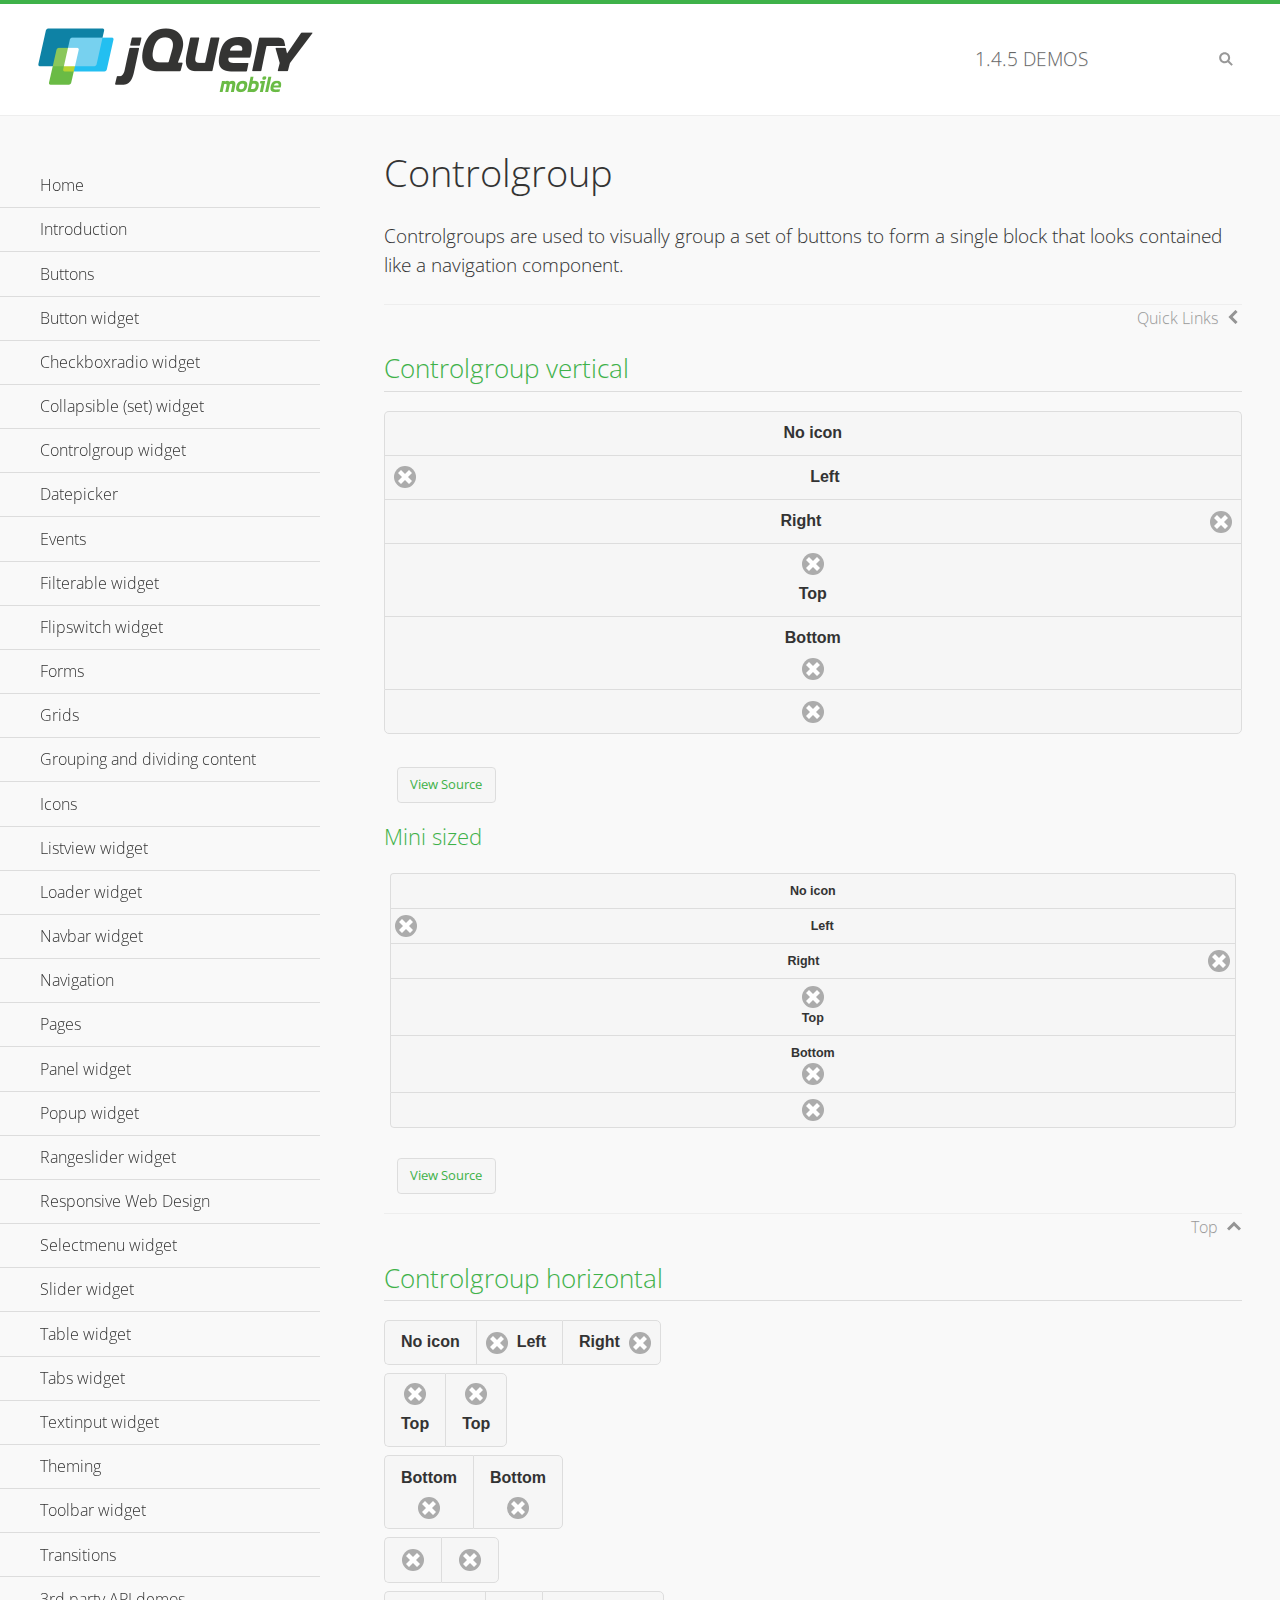
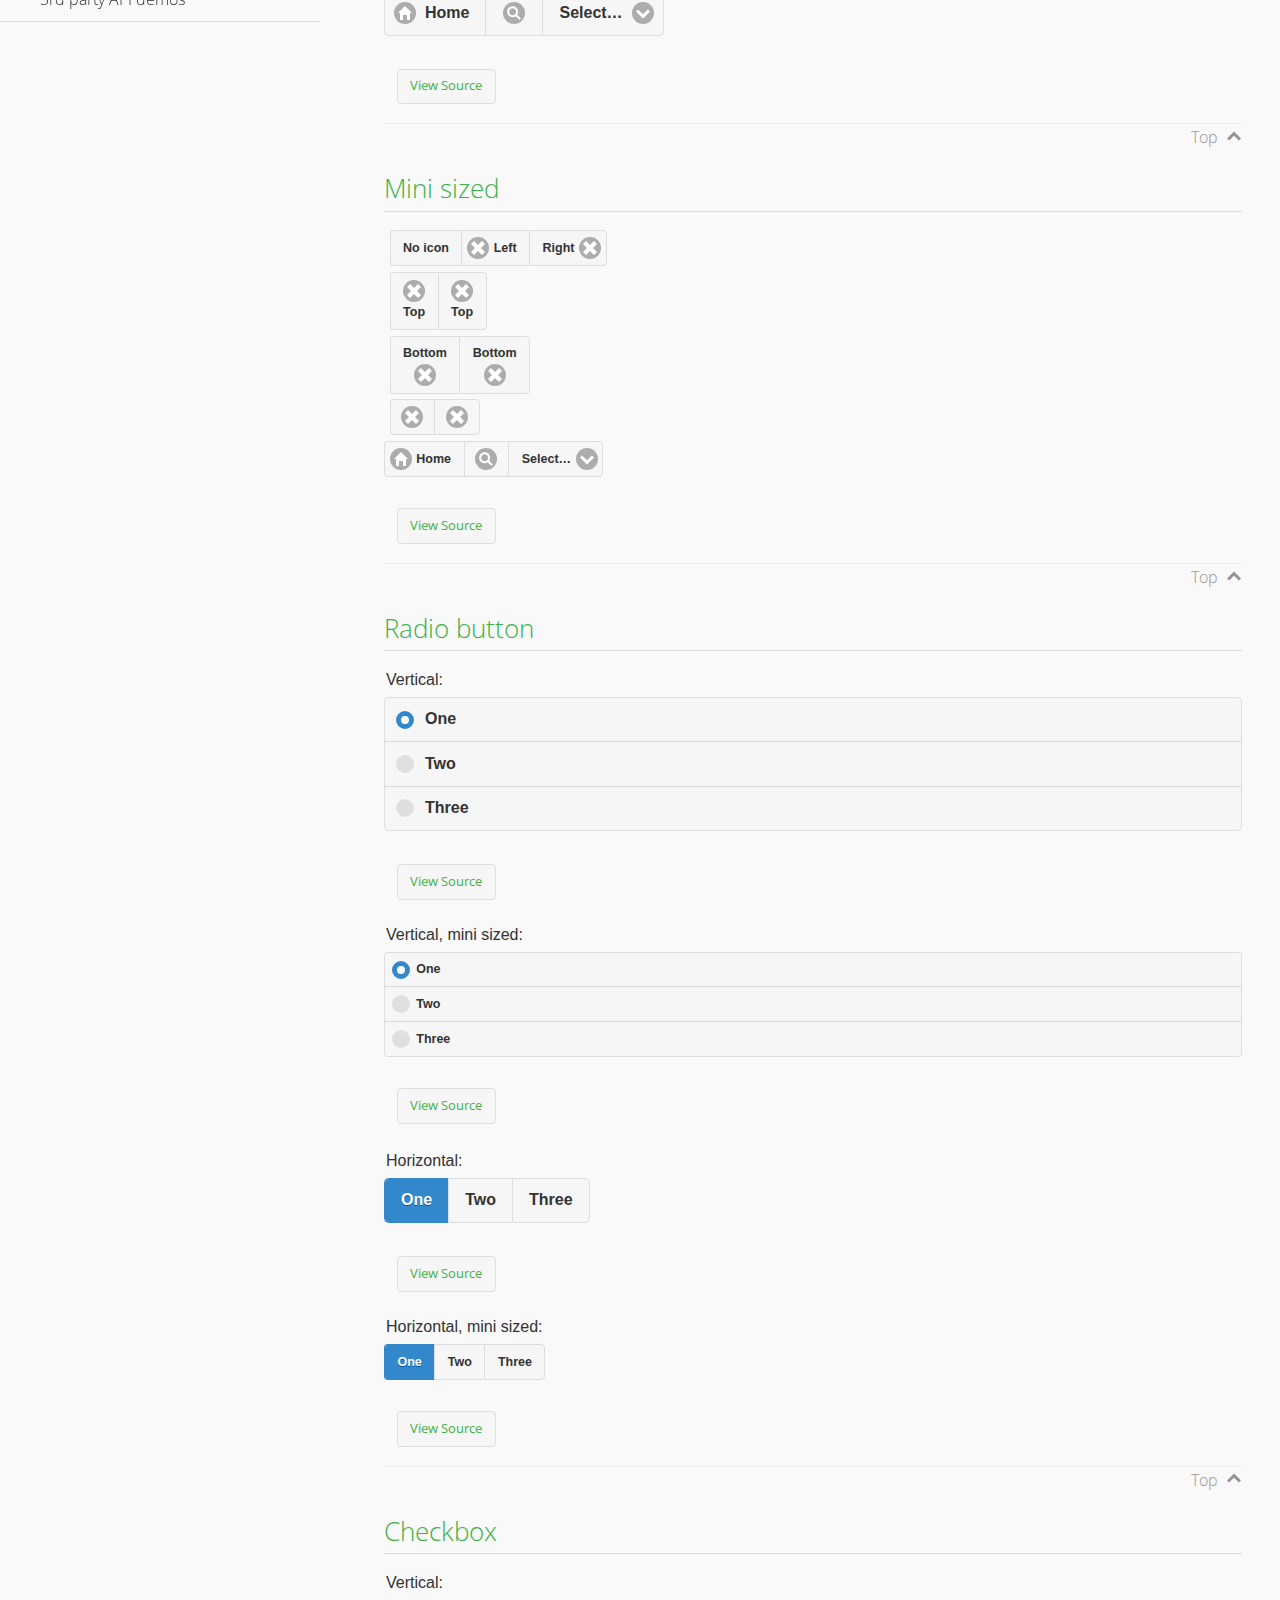
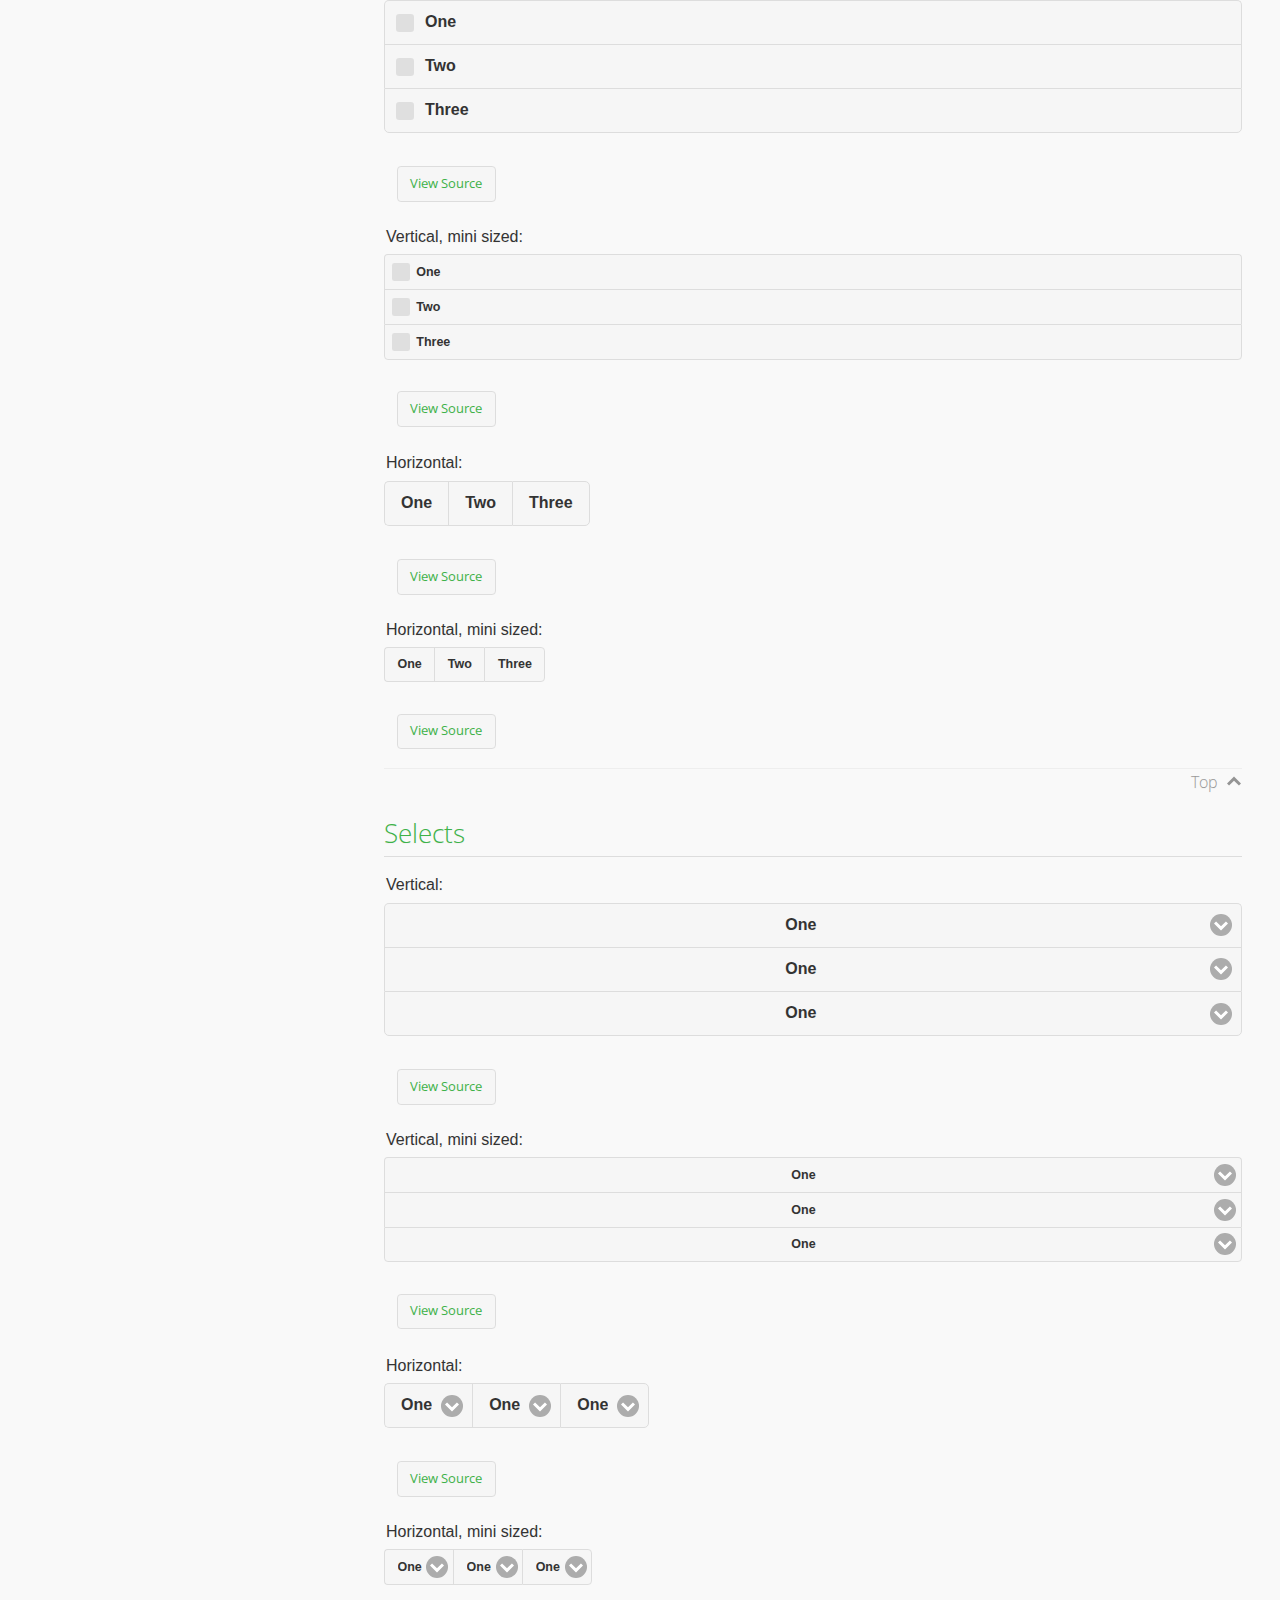
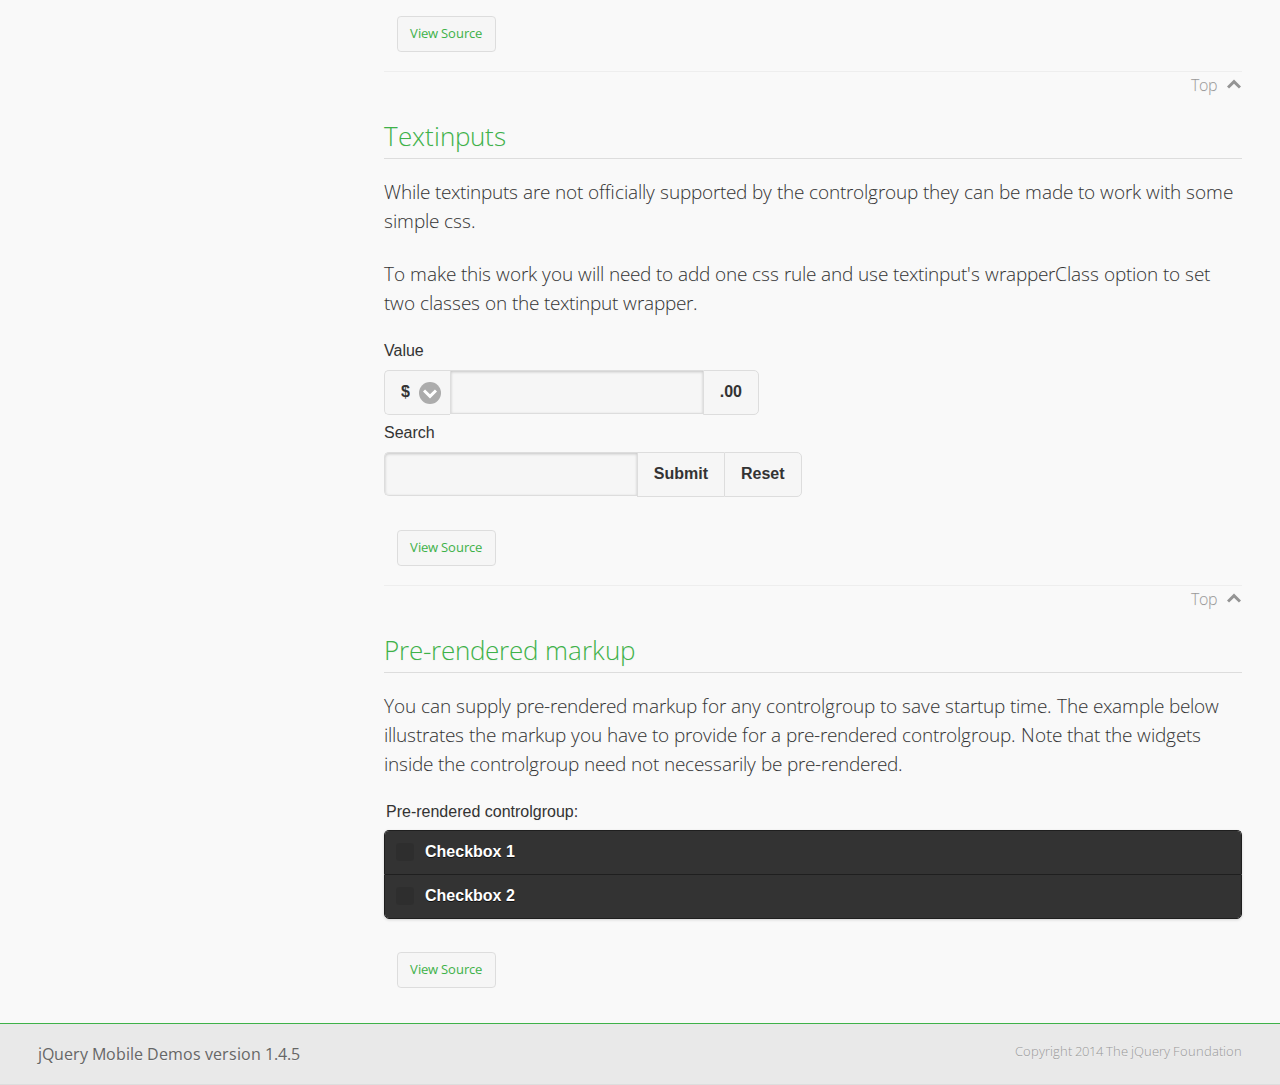
<file: out/artifacts/myapp_war_exploded/jquery.mobile-1.4.5/demos/controlgroup/index.html>
<!DOCTYPE html>
<html>
<head>
	<meta charset="utf-8">
	<meta name="viewport" content="width=device-width, initial-scale=1">
	<title>Controlgroup - jQuery Mobile Demos</title>
	    <link rel="stylesheet" href="../css/themes/default/jquery.mobile-1.4.5.min.css">
	    <link rel="stylesheet" href="../_assets/css/jqm-demos.css">
	    <link rel="shortcut icon" href="../favicon.ico">
	    <link rel="stylesheet" href="http://fonts.googleapis.com/css?family=Open+Sans:300,400,700">
	    <script src="../js/jquery.js"></script>
	    <script src="../_assets/js/index.js"></script>
	    <script src="../js/jquery.mobile-1.4.5.min.js"></script>
	    <style>
	        #demo-borders .ui-collapsible .ui-collapsible-heading .ui-btn { border-top-width: 1px !important; }
	    </style>
	    <style id="textinput-controlgroup">
			.controlgroup-textinput{
				padding-top:.22em;
				padding-bottom:.22em;
			}
	    </style>
	</head>
	<body>
	<div data-role="page" class="jqm-demos" data-quicklinks="true">

	    <div data-role="header" class="jqm-header">
			<h2><a href="../" title="jQuery Mobile Demos home"><img src="../_assets/img/jquery-logo.png" alt="jQuery Mobile"></a></h2>
		<p><span class="jqm-version"></span> Demos</p>
	        <a href="#" class="jqm-navmenu-link ui-btn ui-btn-icon-notext ui-corner-all ui-icon-bars ui-nodisc-icon ui-alt-icon ui-btn-left">Menu</a>
	        <a href="#" class="jqm-search-link ui-btn ui-btn-icon-notext ui-corner-all ui-icon-search ui-nodisc-icon ui-alt-icon ui-btn-right">Search</a>
		    </div><!-- /header -->

	    <div role="main" class="ui-content jqm-content">

        <h1>Controlgroup</h1>

        <p>Controlgroups are used to visually group a set of buttons to form a single block that looks contained like a navigation component.
        </p>

		<h2>Controlgroup vertical</h2>

			<div data-demo-html="true">
				<div data-role="controlgroup">
					<a href="#" class="ui-btn ui-corner-all">No icon</a>
					<a href="#" class="ui-btn ui-corner-all ui-icon-delete ui-btn-icon-left">Left</a>
					<a href="#" class="ui-btn ui-corner-all ui-icon-delete ui-btn-icon-right">Right</a>
					<a href="#" class="ui-btn ui-corner-all ui-icon-delete ui-btn-icon-top">Top</a>
					<a href="#" class="ui-btn ui-corner-all ui-icon-delete ui-btn-icon-bottom">Bottom</a>
					<a href="#" class="ui-btn ui-corner-all ui-icon-delete ui-btn-icon-notext">Icon only</a>
				</div>
			</div><!--/demo-html -->

			<h3>Mini sized</h3>

			<div data-demo-html="true">
				<div data-role="controlgroup" data-mini="true">
					<a href="#" class="ui-btn ui-corner-all">No icon</a>
					<a href="#" class="ui-btn ui-corner-all ui-icon-delete ui-btn-icon-left">Left</a>
					<a href="#" class="ui-btn ui-corner-all ui-icon-delete ui-btn-icon-right">Right</a>
					<a href="#" class="ui-btn ui-corner-all ui-icon-delete ui-btn-icon-top">Top</a>
					<a href="#" class="ui-btn ui-corner-all ui-icon-delete ui-btn-icon-bottom">Bottom</a>
					<a href="#" class="ui-btn ui-corner-all ui-icon-delete ui-btn-icon-notext">Icon only</a>
				</div>
			</div><!--/demo-html -->

		<h2>Controlgroup horizontal</h2>

			<div data-demo-html="true">
				<div data-role="controlgroup" data-type="horizontal">
					<a href="#" class="ui-btn ui-corner-all">No icon</a>
					<a href="#" class="ui-btn ui-corner-all ui-icon-delete ui-btn-icon-left">Left</a>
					<a href="#" class="ui-btn ui-corner-all ui-icon-delete ui-btn-icon-right">Right</a>
				</div>
				<div data-role="controlgroup" data-type="horizontal">
					<a href="#" class="ui-btn ui-corner-all ui-icon-delete ui-btn-icon-top">Top</a>
					<a href="#" class="ui-btn ui-corner-all ui-icon-delete ui-btn-icon-top">Top</a>
				</div>
				<div data-role="controlgroup" data-type="horizontal">
					<a href="#" class="ui-btn ui-corner-all ui-icon-delete ui-btn-icon-bottom">Bottom</a>
					<a href="#" class="ui-btn ui-corner-all ui-icon-delete ui-btn-icon-bottom">Bottom</a>
				</div>
				<div data-role="controlgroup" data-type="horizontal">
					<a href="#" class="ui-btn ui-corner-all ui-icon-delete ui-btn-icon-notext">Icon only</a>
					<a href="#" class="ui-btn ui-corner-all ui-icon-delete ui-btn-icon-notext">Icon only</a>
				</div>
				<form>
					<fieldset data-role="controlgroup" data-type="horizontal">
						<button data-icon="home">Home</button>
						<button data-icon="search" data-iconpos="notext">Search</button>
						<label for="select-more-1a" class="ui-hidden-accessible">More</label>
						<select name="select-more-1a" id="select-more-1a">
							<option value="">Select&hellip;</option>
							<option value="#">One</option>
							<option value="#">Two</option>
							<option value="#">Three</option>
						</select>
					</fieldset>
				</form>
			</div><!--/demo-html -->

		<h2>Mini sized</h2>

			<div data-demo-html="true">
				<div data-role="controlgroup" data-type="horizontal" data-mini="true">
					<a href="#" class="ui-btn ui-corner-all">No icon</a>
					<a href="#" class="ui-btn ui-corner-all ui-icon-delete ui-btn-icon-left">Left</a>
					<a href="#" class="ui-btn ui-corner-all ui-icon-delete ui-btn-icon-right">Right</a>
				</div>
				<div data-role="controlgroup" data-type="horizontal" data-mini="true">
					<a href="#" class="ui-btn ui-corner-all ui-icon-delete ui-btn-icon-top">Top</a>
					<a href="#" class="ui-btn ui-corner-all ui-icon-delete ui-btn-icon-top">Top</a>
				</div>
				<div data-role="controlgroup" data-type="horizontal" data-mini="true">
					<a href="#" class="ui-btn ui-corner-all ui-icon-delete ui-btn-icon-bottom">Bottom</a>
					<a href="#" class="ui-btn ui-corner-all ui-icon-delete ui-btn-icon-bottom">Bottom</a>
				</div>
				<div data-role="controlgroup" data-type="horizontal" data-mini="true">
					<a href="#" class="ui-btn ui-corner-all ui-icon-delete ui-btn-icon-notext">Icon only</a>
					<a href="#" class="ui-btn ui-corner-all ui-icon-delete ui-btn-icon-notext">Icon only</a>
				</div>
				<form>
					<fieldset data-role="controlgroup" data-type="horizontal" data-mini="true">
						<button data-icon="home">Home</button>
						<button data-icon="search" data-iconpos="notext">Search</button>
						<label for="select-more-2a" class="ui-hidden-accessible">More</label>
						<select name="select-more-2a" id="select-more-2a">
							<option value="">Select&hellip;</option>
							<option value="#">One</option>
							<option value="#">Two</option>
							<option value="#">Three</option>
						</select>
					</fieldset>
				</form>
			</div><!--/demo-html -->

			<h2>Radio button</h2>

				<div data-demo-html="true">
					<form>
					<fieldset data-role="controlgroup">
						<legend>Vertical:</legend>
						<input type="radio" name="radio-choice-v-2" id="radio-choice-v-2a" value="on" checked="checked">
						<label for="radio-choice-v-2a">One</label>
						<input type="radio" name="radio-choice-v-2" id="radio-choice-v-2b" value="off">
						<label for="radio-choice-v-2b">Two</label>
						<input type="radio" name="radio-choice-v-2" id="radio-choice-v-2c" value="other">
						<label for="radio-choice-v-2c">Three</label>
					</fieldset>
					</form>
				</div><!--/demo-html -->

				<div data-demo-html="true">
					<form>
					<fieldset data-role="controlgroup" data-mini="true">
						<legend>Vertical, mini sized:</legend>
						<input type="radio" name="radio-choice-v-6" id="radio-choice-v-6a" value="on" checked="checked">
						<label for="radio-choice-v-6a">One</label>
						<input type="radio" name="radio-choice-v-6" id="radio-choice-v-6b" value="off">
						<label for="radio-choice-v-6b">Two</label>
						<input type="radio" name="radio-choice-v-6" id="radio-choice-v-6c" value="other">
						<label for="radio-choice-v-6c">Three</label>
					</fieldset>
					</form>
				</div><!--/demo-html -->

				<div data-demo-html="true">
					<form>
					<fieldset data-role="controlgroup" data-type="horizontal">
						<legend>Horizontal:</legend>
						<input type="radio" name="radio-choice-h-2" id="radio-choice-h-2a" value="on" checked="checked">
						<label for="radio-choice-h-2a">One</label>
						<input type="radio" name="radio-choice-h-2" id="radio-choice-h-2b" value="off">
						<label for="radio-choice-h-2b">Two</label>
						<input type="radio" name="radio-choice-h-2" id="radio-choice-h-2c" value="other">
						<label for="radio-choice-h-2c">Three</label>
					</fieldset>
					</form>
				</div><!--/demo-html -->

				<div data-demo-html="true">
					<form>
					<fieldset data-role="controlgroup" data-type="horizontal" data-mini="true">
						<legend>Horizontal, mini sized:</legend>
						<input type="radio" name="radio-choice-h-6" id="radio-choice-h-6a" value="on" checked="checked">
						<label for="radio-choice-h-6a">One</label>
						<input type="radio" name="radio-choice-h-6" id="radio-choice-h-6b" value="off">
						<label for="radio-choice-h-6b">Two</label>
						<input type="radio" name="radio-choice-h-6" id="radio-choice-h-6c" value="other">
						<label for="radio-choice-h-6c">Three</label>
					</fieldset>
					</form>
				</div><!--/demo-html -->

			<h2>Checkbox</h2>

				<div data-demo-html="true">
					<form>
					<fieldset data-role="controlgroup">
						<legend>Vertical:</legend>
						<input type="checkbox" name="checkbox-v-2a" id="checkbox-v-2a">
						<label for="checkbox-v-2a">One</label>
						<input type="checkbox" name="checkbox-v-2b" id="checkbox-v-2b">
						<label for="checkbox-v-2b">Two</label>
						<input type="checkbox" name="checkbox-v-2c" id="checkbox-v-2c">
						<label for="checkbox-v-2c">Three</label>
					</fieldset>
					</form>
				</div><!--/demo-html -->

				<div data-demo-html="true">
					<form>
					<fieldset data-role="controlgroup" data-mini="true">
						<legend>Vertical, mini sized:</legend>
						<input type="checkbox" name="checkbox-v-6a" id="checkbox-v-6a">
						<label for="checkbox-v-6a">One</label>
						<input type="checkbox" name="checkbox-v-6b" id="checkbox-v-6b">
						<label for="checkbox-v-6b">Two</label>
						<input type="checkbox" name="checkbox-v-6c" id="checkbox-v-6c">
						<label for="checkbox-v-6c">Three</label>
					</fieldset>
					</form>
				</div><!--/demo-html -->

				<div data-demo-html="true">
					<form>
					<fieldset data-role="controlgroup" data-type="horizontal">
						<legend>Horizontal:</legend>
						<input type="checkbox" name="checkbox-h-2a" id="checkbox-h-2a">
						<label for="checkbox-h-2a">One</label>
						<input type="checkbox" name="checkbox-h-2b" id="checkbox-h-2b">
						<label for="checkbox-h-2b">Two</label>
						<input type="checkbox" name="checkbox-h-2c" id="checkbox-h-2c">
						<label for="checkbox-h-2c">Three</label>
					</fieldset>
					</form>
				</div><!--/demo-html -->

				<div data-demo-html="true">
					<form>
					<fieldset data-role="controlgroup" data-type="horizontal" data-mini="true">
						<legend>Horizontal, mini sized:</legend>
						<input type="checkbox" name="checkbox-h-6a" id="checkbox-h-6a">
						<label for="checkbox-h-6a">One</label>
						<input type="checkbox" name="checkbox-h-6b" id="checkbox-h-6b">
						<label for="checkbox-h-6b">Two</label>
						<input type="checkbox" name="checkbox-h-6c" id="checkbox-h-6c">
						<label for="checkbox-h-6c">Three</label>
					</fieldset>
					</form>
				</div><!--/demo-html -->

			<h2>Selects</h2>

				<div data-demo-html="true">
					<form>
					<fieldset data-role="controlgroup">
						<legend>Vertical:</legend>
						<label for="select-v-2a">Select A</label>
						<select name="select-v-2a" id="select-v-2a">
							<option value="#">One</option>
							<option value="#">Two</option>
							<option value="#">Three</option>
						</select>
						<label for="select-v-2b">Select B</label>
						<select name="select-v-2b" id="select-v-2b">
							<option value="#">One</option>
							<option value="#">Two</option>
							<option value="#">Three</option>
						</select>
						<label for="select-v-2c">Select C</label>
						<select name="select-v-2c" id="select-v-2c">
							<option value="#">One</option>
							<option value="#">Two</option>
							<option value="#">Three</option>
						</select>
					</fieldset>
					</form>
				</div><!--/demo-html -->

				<div data-demo-html="true">
					<form>
					<fieldset data-role="controlgroup" data-mini="true">
						<legend>Vertical, mini sized:</legend>
						<label for="select-v-6a">Select A</label>
						<select name="select-v-6a" id="select-v-6a">
							<option value="#">One</option>
							<option value="#">Two</option>
							<option value="#">Three</option>
						</select>
						<label for="select-v-6b">Select B</label>
						<select name="select-v-6b" id="select-v-6b">
							<option value="#">One</option>
							<option value="#">Two</option>
							<option value="#">Three</option>
						</select>
						<label for="select-v-6c">Select C</label>
						<select name="select-v-6c" id="select-v-6c">
							<option value="#">One</option>
							<option value="#">Two</option>
							<option value="#">Three</option>
						</select>
					</fieldset>
					</form>
				</div><!--/demo-html -->

				<div data-demo-html="true">
					<form>
					<fieldset data-role="controlgroup" data-type="horizontal">
						<legend>Horizontal:</legend>
						<label for="select-h-2a">Select A</label>
						<select name="select-h-2a" id="select-h-2a">
							<option value="#">One</option>
							<option value="#">Two</option>
							<option value="#">Three</option>
						</select>
						<label for="select-h-2b">Select B</label>
						<select name="select-h-2b" id="select-h-2b">
							<option value="#">One</option>
							<option value="#">Two</option>
							<option value="#">Three</option>
						</select>
						<label for="select-h-2c">Select C</label>
						<select name="select-h-2c" id="select-h-2c">
							<option value="#">One</option>
							<option value="#">Two</option>
							<option value="#">Three</option>
						</select>
					</fieldset>
					</form>
				</div><!--/demo-html -->

				<div data-demo-html="true">
					<form>
					<fieldset data-role="controlgroup" data-type="horizontal" data-mini="true">
						<legend>Horizontal, mini sized:</legend>
						<label for="select-h-6a">Select A</label>
						<select name="select-h-6a" id="select-h-6a">
							<option value="#">One</option>
							<option value="#">Two</option>
							<option value="#">Three</option>
						</select>
						<label for="select-h-6b">Select B</label>
						<select name="select-h-6b" id="select-h-6b">
							<option value="#">One</option>
							<option value="#">Two</option>
							<option value="#">Three</option>
						</select>
						<label for="select-h-6c">Select C</label>
						<select name="select-h-6c" id="select-h-6c">
							<option value="#">One</option>
							<option value="#">Two</option>
							<option value="#">Three</option>
						</select>
					</fieldset>
					</form>
				</div><!--/demo-html -->

				<h2>Textinputs</h2>
				<p>While textinputs are not officially supported by the controlgroup they can be made to work with some simple css.</p>
				<p>To make this work you will need to add one css rule and use textinput's wrapperClass option to set two classes on the textinput wrapper.</p>
				<div data-demo-html="true" data-demo-css="#textinput-controlgroup">
					<label for="currency-controlgroup">Value</label>
					<div data-role="controlgroup" data-type="horizontal">
						<select>
							<option>$</option>
							<option>€</option>
							<option>£</option>
							<option>¥</option>
							<option>₩</option>
							<option>₹</option>
						</select>
						<input id="currency-controlgroup" type="text" data-wrapper-class="controlgroup-textinput ui-btn">
						<button>.00</button>
					</div>
					<label for="search-control-group">Search</label>
					<div data-role="controlgroup" data-type="horizontal">
						<input type="text" id="search-control-group" data-wrapper-class="controlgroup-textinput ui-btn">
						<button>Submit</button>
						<button>Reset</button>
					</div>
				</div>

		<h2>Pre-rendered markup</h2>
		<p>You can supply pre-rendered markup for any controlgroup to save startup time. The example below illustrates the markup you have to provide for a pre-rendered controlgroup. Note that the widgets inside the controlgroup need not necessarily be pre-rendered.</p>
		<div data-demo-html="true">
			<div data-role="controlgroup" data-enhanced="true" class="ui-controlgroup ui-controlgroup-vertical ui-group-theme-b ui-corner-all">
				<div role="heading" class="ui-controlgroup-label">
					<legend>Pre-rendered controlgroup:</legend>
				</div>
				<div class="ui-controlgroup-controls ui-shadow">
					<label for="pre-rendered-cb-1" class="ui-first-child">Checkbox 1</label>
					<input type="checkbox" id="pre-rendered-cb-1" name="pre-rendered-cb-1" value="1">
					<label for="pre-rendered-cb-2" class="ui-last-child">Checkbox 2</label>
					<input type="checkbox" id="pre-rendered-cb-2" name="pre-rendered-cb-2" value="2">
				</div>
			</div>
		</div>

	</div><!-- /content -->
	    <div data-role="panel" class="jqm-navmenu-panel" data-position="left" data-display="overlay" data-theme="a">
	    	<ul class="jqm-list ui-alt-icon ui-nodisc-icon">
<li data-filtertext="demos homepage" data-icon="home"><a href=".././">Home</a></li>
<li data-filtertext="introduction overview getting started"><a href="../intro/" data-ajax="false">Introduction</a></li>
<li data-filtertext="buttons button markup buttonmarkup method anchor link button element"><a href="../button-markup/" data-ajax="false">Buttons</a></li>
<li data-filtertext="form button widget input button submit reset"><a href="../button/" data-ajax="false">Button widget</a></li>
<li data-role="collapsible" data-enhanced="true" data-collapsed-icon="carat-d" data-expanded-icon="carat-u" data-iconpos="right" data-inset="false" class="ui-collapsible ui-collapsible-themed-content ui-collapsible-collapsed">
	<h3 class="ui-collapsible-heading ui-collapsible-heading-collapsed">
		<a href="#" class="ui-collapsible-heading-toggle ui-btn ui-btn-icon-right ui-btn-inherit ui-icon-carat-d">
		    Checkboxradio widget<span class="ui-collapsible-heading-status"> click to expand contents</span>
		</a>
	</h3>
	<div class="ui-collapsible-content ui-body-inherit ui-collapsible-content-collapsed" aria-hidden="true">
		<ul>
			<li data-filtertext="form checkboxradio widget checkbox input checkboxes controlgroups"><a href="../checkboxradio-checkbox/" data-ajax="false">Checkboxes</a></li>
			<li data-filtertext="form checkboxradio widget radio input radio buttons controlgroups"><a href="../checkboxradio-radio/" data-ajax="false">Radio buttons</a></li>
		</ul>
	</div>
</li>
<li data-role="collapsible" data-enhanced="true" data-collapsed-icon="carat-d" data-expanded-icon="carat-u" data-iconpos="right" data-inset="false" class="ui-collapsible ui-collapsible-themed-content ui-collapsible-collapsed">
	<h3 class="ui-collapsible-heading ui-collapsible-heading-collapsed">
		<a href="#" class="ui-collapsible-heading-toggle ui-btn ui-btn-icon-right ui-btn-inherit ui-icon-carat-d">
			Collapsible (set) widget<span class="ui-collapsible-heading-status"> click to expand contents</span>
		</a>
	</h3>
	<div class="ui-collapsible-content ui-body-inherit ui-collapsible-content-collapsed" aria-hidden="true">
		<ul>
			<li data-filtertext="collapsibles content formatting"><a href="../collapsible/" data-ajax="false">Collapsible</a></li>
			<li data-filtertext="dynamic collapsible set accordion append expand"><a href="../collapsible-dynamic/" data-ajax="false">Dynamic collapsibles</a></li>
			<li data-filtertext="accordions collapsible set widget content formatting grouped collapsibles"><a href="../collapsibleset/" data-ajax="false">Collapsible set</a></li>
		</ul>
	</div>
</li>
<li data-role="collapsible" data-enhanced="true" data-collapsed-icon="carat-d" data-expanded-icon="carat-u" data-iconpos="right" data-inset="false" class="ui-collapsible ui-collapsible-themed-content ui-collapsible-collapsed">
	<h3 class="ui-collapsible-heading ui-collapsible-heading-collapsed">
		<a href="#" class="ui-collapsible-heading-toggle ui-btn ui-btn-icon-right ui-btn-inherit ui-icon-carat-d">
			Controlgroup widget<span class="ui-collapsible-heading-status"> click to expand contents</span>
		</a>
	</h3>
	<div class="ui-collapsible-content ui-body-inherit ui-collapsible-content-collapsed" aria-hidden="true">
		<ul>
			<li data-filtertext="controlgroups selectmenu checkboxradio input grouped buttons horizontal vertical"><a href="../controlgroup/" data-ajax="false">Controlgroup</a></li>
			<li data-filtertext="dynamic controlgroup dynamically add buttons"><a href="../controlgroup-dynamic/" data-ajax="false">Dynamic controlgroups</a></li>
		</ul>
	</div>
</li>
<li data-filtertext="form datepicker widget date input"><a href="../datepicker/" data-ajax="false">Datepicker</a></li>
<li data-role="collapsible" data-enhanced="true" data-collapsed-icon="carat-d" data-expanded-icon="carat-u" data-iconpos="right" data-inset="false" class="ui-collapsible ui-collapsible-themed-content ui-collapsible-collapsed">
	<h3 class="ui-collapsible-heading ui-collapsible-heading-collapsed">
		<a href="#" class="ui-collapsible-heading-toggle ui-btn ui-btn-icon-right ui-btn-inherit ui-icon-carat-d">
			Events<span class="ui-collapsible-heading-status"> click to expand contents</span>
		</a>
	</h3>
	<div class="ui-collapsible-content ui-body-inherit ui-collapsible-content-collapsed" aria-hidden="true">
		<ul>
			<li data-filtertext="swipe to delete list items listviews swipe events"><a href="../swipe-list/" data-ajax="false">Swipe list items</a></li>
			<li data-filtertext="swipe to navigate swipe page navigation swipe events"><a href="../swipe-page/" data-ajax="false">Swipe page navigation</a></li>
		</ul>
	</div>
</li>
<li data-filtertext="filterable filter elements sorting searching listview table"><a href="../filterable/" data-ajax="false">Filterable widget</a></li>
<li data-filtertext="form flipswitch widget flip toggle switch binary select checkbox input"><a href="../flipswitch/" data-ajax="false">Flipswitch widget</a></li>
<li data-role="collapsible" data-enhanced="true" data-collapsed-icon="carat-d" data-expanded-icon="carat-u" data-iconpos="right" data-inset="false" class="ui-collapsible ui-collapsible-themed-content ui-collapsible-collapsed">
	<h3 class="ui-collapsible-heading ui-collapsible-heading-collapsed">
		<a href="#" class="ui-collapsible-heading-toggle ui-btn ui-btn-icon-right ui-btn-inherit ui-icon-carat-d">
			Forms<span class="ui-collapsible-heading-status"> click to expand contents</span>
		</a>
	</h3>
	<div class="ui-collapsible-content ui-body-inherit ui-collapsible-content-collapsed" aria-hidden="true">
		<ul>
			<li data-filtertext="forms text checkbox radio range button submit reset inputs selects textarea slider flipswitch label form elements"><a href="../forms/" data-ajax="false">Forms</a></li>
			<li data-filtertext="form hide labels hidden accessible ui-hidden-accessible forms"><a href="../forms-label-hidden-accessible/" data-ajax="false">Hide labels</a></li>
			<li data-filtertext="form field containers fieldcontain ui-field-contain forms"><a href="../forms-field-contain/" data-ajax="false">Field containers</a></li>
			<li data-filtertext="forms disabled form elements"><a href="../forms-disabled/" data-ajax="false">Forms disabled</a></li>
			<li data-filtertext="forms gallery examples overview forms text checkbox radio range button submit reset inputs selects textarea slider flipswitch label form elements"><a href="../forms-gallery/" data-ajax="false">Forms gallery</a></li>
		</ul>
	</div>
</li>
<li data-role="collapsible" data-enhanced="true" data-collapsed-icon="carat-d" data-expanded-icon="carat-u" data-iconpos="right" data-inset="false" class="ui-collapsible ui-collapsible-themed-content ui-collapsible-collapsed">
	<h3 class="ui-collapsible-heading ui-collapsible-heading-collapsed">
		<a href="#" class="ui-collapsible-heading-toggle ui-btn ui-btn-icon-right ui-btn-inherit ui-icon-carat-d">
			Grids<span class="ui-collapsible-heading-status"> click to expand contents</span>
		</a>
	</h3>
	<div class="ui-collapsible-content ui-body-inherit ui-collapsible-content-collapsed" aria-hidden="true">
		<ul>
			<li data-filtertext="grids columns blocks content formatting rwd responsive css framework"><a href="../grids/" data-ajax="false">Grids</a></li>
			<li data-filtertext="buttons in grids css framework"><a href="../grids-buttons/" data-ajax="false">Buttons in grids</a></li>
			<li data-filtertext="custom responsive grids rwd css framework"><a href="../grids-custom-responsive/" data-ajax="false">Custom responsive grids</a></li>
		</ul>
	</div>
</li>
<li data-filtertext="blocks content formatting sections heading"><a href="../body-bar-classes/" data-ajax="false">Grouping and dividing content</a></li>
<li data-role="collapsible" data-enhanced="true" data-collapsed-icon="carat-d" data-expanded-icon="carat-u" data-iconpos="right" data-inset="false" class="ui-collapsible ui-collapsible-themed-content ui-collapsible-collapsed">
	<h3 class="ui-collapsible-heading ui-collapsible-heading-collapsed">
		<a href="#" class="ui-collapsible-heading-toggle ui-btn ui-btn-icon-right ui-btn-inherit ui-icon-carat-d">
			Icons<span class="ui-collapsible-heading-status"> click to expand contents</span>
		</a>
	</h3>
	<div class="ui-collapsible-content ui-body-inherit ui-collapsible-content-collapsed" aria-hidden="true">
		<ul>
			<li data-filtertext="button icons svg disc alt custom icon position"><a href="../icons/" data-ajax="false">Icons</a></li>
			<li data-filtertext=""><a href="../icons-grunticon/" data-ajax="false">Grunticon loader</a></li>
		</ul>
	</div>
</li>
<li data-role="collapsible" data-enhanced="true" data-collapsed-icon="carat-d" data-expanded-icon="carat-u" data-iconpos="right" data-inset="false" class="ui-collapsible ui-collapsible-themed-content ui-collapsible-collapsed">
	<h3 class="ui-collapsible-heading ui-collapsible-heading-collapsed">
		<a href="#" class="ui-collapsible-heading-toggle ui-btn ui-btn-icon-right ui-btn-inherit ui-icon-carat-d">
			Listview widget<span class="ui-collapsible-heading-status"> click to expand contents</span>
		</a>
	</h3>
	<div class="ui-collapsible-content ui-body-inherit ui-collapsible-content-collapsed" aria-hidden="true">
		<ul>
			<li data-filtertext="listview widget thumbnails icons nested split button collapsible ul ol"><a href="../listview/" data-ajax="false">Listview</a></li>
			<li data-filtertext="autocomplete filterable reveal listview filtertextbeforefilter placeholder"><a href="../listview-autocomplete/" data-ajax="false">Listview autocomplete</a></li>
			<li data-filtertext="autocomplete filterable reveal listview remote data filtertextbeforefilter placeholder"><a href="../listview-autocomplete-remote/" data-ajax="false">Listview autocomplete remote data</a></li>
			<li data-filtertext="autodividers anchor jump scroll linkbars listview lists ul ol"><a href="../listview-autodividers-linkbar/" data-ajax="false">Listview autodividers linkbar</a></li>
			<li data-filtertext="listview autodividers selector autodividersselector lists ul ol"><a href="../listview-autodividers-selector/" data-ajax="false">Listview autodividers selector</a></li>
			<li data-filtertext="listview nested list items"><a href="../listview-nested-lists/" data-ajax="false">Nested Listviews</a></li>
			<li data-filtertext="listview collapsible list items flat"><a href="../listview-collapsible-item-flat/" data-ajax="false">Listview collapsible list items (flat)</a></li>
			<li data-filtertext="listview collapsible list indented"><a href="../listview-collapsible-item-indented/" data-ajax="false">Listview collapsible list items (indented)</a></li>
			<li data-filtertext="grid listview responsive grids responsive listviews lists ul"><a href="../listview-grid/" data-ajax="false">Listview responsive grid</a></li>
		</ul>
	</div>
</li>
<li data-filtertext="loader widget page loading navigation overlay spinner"><a href="../loader/" data-ajax="false">Loader widget</a></li>
<li data-filtertext="navbar widget navmenu toolbars header footer"><a href="../navbar/" data-ajax="false">Navbar widget</a></li>
<li data-role="collapsible" data-enhanced="true" data-collapsed-icon="carat-d" data-expanded-icon="carat-u" data-iconpos="right" data-inset="false" class="ui-collapsible ui-collapsible-themed-content ui-collapsible-collapsed">
	<h3 class="ui-collapsible-heading ui-collapsible-heading-collapsed">
		<a href="#" class="ui-collapsible-heading-toggle ui-btn ui-btn-icon-right ui-btn-inherit ui-icon-carat-d">
			Navigation<span class="ui-collapsible-heading-status"> click to expand contents</span>
		</a>
	</h3>
	<div class="ui-collapsible-content ui-body-inherit ui-collapsible-content-collapsed" aria-hidden="true">
		<ul>
			<li data-filtertext="ajax navigation navigate widget history event method"><a href="../navigation/" data-ajax="false">Navigation</a></li>
			<li data-filtertext="linking pages page links navigation ajax prefetch cache"><a href="../navigation-linking-pages/" data-ajax="false">Linking pages</a></li>
			<!-- <li data-filtertext="php redirect server redirection server-side navigation"><a href="../navigation-php-redirect/" data-ajax="false">PHP redirect demo</a></li>-->
			<li data-filtertext="navigation redirection hash query"><a href="../navigation-hash-processing/" data-ajax="false">Hash processing demo</a></li>
			<li data-filtertext="navigation redirection hash query"><a href="../page-events/" data-ajax="false">Page Navigation Events</a></li>
		</ul>
	</div>
</li>
<li data-role="collapsible" data-enhanced="true" data-collapsed-icon="carat-d" data-expanded-icon="carat-u" data-iconpos="right" data-inset="false" class="ui-collapsible ui-collapsible-themed-content ui-collapsible-collapsed">
	<h3 class="ui-collapsible-heading ui-collapsible-heading-collapsed">
		<a href="#" class="ui-collapsible-heading-toggle ui-btn ui-btn-icon-right ui-btn-inherit ui-icon-carat-d">
			Pages<span class="ui-collapsible-heading-status"> click to expand contents</span>
		</a>
	</h3>
	<div class="ui-collapsible-content ui-body-inherit ui-collapsible-content-collapsed" aria-hidden="true">
		<ul>
			<li data-filtertext="pages page widget ajax navigation"><a href="../pages/" data-ajax="false">Pages</a></li>
			<li data-filtertext="single page"><a href="../pages-single-page/" data-ajax="false">Single page</a></li>
			<li data-filtertext="multipage multi-page page"><a href="../pages-multi-page/" data-ajax="false">Multi-page template</a></li>
			<li data-filtertext="dialog page widget modal popup"><a href="../pages-dialog/" data-ajax="false">Dialog page</a></li>
		</ul>
	</div>
</li>
<li data-role="collapsible" data-enhanced="true" data-collapsed-icon="carat-d" data-expanded-icon="carat-u" data-iconpos="right" data-inset="false" class="ui-collapsible ui-collapsible-themed-content ui-collapsible-collapsed">
	<h3 class="ui-collapsible-heading ui-collapsible-heading-collapsed">
		<a href="#" class="ui-collapsible-heading-toggle ui-btn ui-btn-icon-right ui-btn-inherit ui-icon-carat-d">
			Panel widget<span class="ui-collapsible-heading-status"> click to expand contents</span>
		</a>
	</h3>
	<div class="ui-collapsible-content ui-body-inherit ui-collapsible-content-collapsed" aria-hidden="true">
		<ul>
			<li data-filtertext="panel widget sliding panels reveal push overlay responsive"><a href="../panel/" data-ajax="false">Panel</a></li>
			<li data-filtertext=""><a href="../panel-external/" data-ajax="false">External panels</a></li>
			<li data-filtertext="panel "><a href="../panel-fixed/" data-ajax="false">Fixed panels</a></li>
			<li data-filtertext="panel slide panels sliding panels shadow rwd responsive breakpoint"><a href="../panel-responsive/" data-ajax="false">Panels responsive</a></li>
			<li data-filtertext="panel custom style custom panel width reveal shadow listview panel styling page background wrapper"><a href="../panel-styling/" data-ajax="false">Custom panel style</a></li>
			<li data-filtertext="panel open on swipe"><a href="../panel-swipe-open/" data-ajax="false">Panel open on swipe</a></li>
			<li data-filtertext="panels outside page internal external toolbars"><a href="../panel-external-internal/" data-ajax="false">Panel external and internal</a></li>
		</ul>
	</div>
</li>
<li data-role="collapsible" data-enhanced="true" data-collapsed-icon="carat-d" data-expanded-icon="carat-u" data-iconpos="right" data-inset="false" class="ui-collapsible ui-collapsible-themed-content ui-collapsible-collapsed">
	<h3 class="ui-collapsible-heading ui-collapsible-heading-collapsed">
		<a href="#" class="ui-collapsible-heading-toggle ui-btn ui-btn-icon-right ui-btn-inherit ui-icon-carat-d">
			Popup widget<span class="ui-collapsible-heading-status"> click to expand contents</span>
		</a>
	</h3>
	<div class="ui-collapsible-content ui-body-inherit ui-collapsible-content-collapsed" aria-hidden="true">
		<ul>
			<li data-filtertext="popup widget popups dialog modal transition tooltip lightbox form overlay screen flip pop fade transition"><a href="../popup/" data-ajax="false">Popup</a></li>
			<li data-filtertext="popup alignment position"><a href="../popup-alignment/" data-ajax="false">Popup alignment</a></li>
			<li data-filtertext="popup arrow size popups popover"><a href="../popup-arrow-size/" data-ajax="false">Popup arrow size</a></li>
			<li data-filtertext="dynamic popups popup images lightbox"><a href="../popup-dynamic/" data-ajax="false">Dynamic popups</a></li>
			<li data-filtertext="popups with iframes scaling"><a href="../popup-iframe/" data-ajax="false">Popups with iframes</a></li>
			<li data-filtertext="popup image scaling"><a href="../popup-image-scaling/" data-ajax="false">Popup image scaling</a></li>
			<li data-filtertext="external popup outside multi-page"><a href="../popup-outside-multipage/" data-ajax="false">Popup outside multi-page</a></li>
		</ul>
	</div>
</li>
<li data-filtertext="form rangeslider widget dual sliders dual handle sliders range input"><a href="../rangeslider/" data-ajax="false">Rangeslider widget</a></li>
<li data-filtertext="responsive web design rwd adaptive progressive enhancement PE accessible mobile breakpoints media query media queries"><a href="../rwd/" data-ajax="false">Responsive Web Design</a></li>
<li data-role="collapsible" data-enhanced="true" data-collapsed-icon="carat-d" data-expanded-icon="carat-u" data-iconpos="right" data-inset="false" class="ui-collapsible ui-collapsible-themed-content ui-collapsible-collapsed">
	<h3 class="ui-collapsible-heading ui-collapsible-heading-collapsed">
		<a href="#" class="ui-collapsible-heading-toggle ui-btn ui-btn-icon-right ui-btn-inherit ui-icon-carat-d">
			Selectmenu widget<span class="ui-collapsible-heading-status"> click to expand contents</span>
		</a>
	</h3>
	<div class="ui-collapsible-content ui-body-inherit ui-collapsible-content-collapsed" aria-hidden="true">
		<ul>
			<li data-filtertext="form selectmenu widget select input custom select menu selects"><a href="../selectmenu/" data-ajax="false">Selectmenu</a></li>
			<li data-filtertext="form custom select menu selectmenu widget custom menu option optgroup multiple selects"><a href="../selectmenu-custom/" data-ajax="false">Custom select menu</a></li>
			<li data-filtertext="filterable select filter popup dialog"><a href="../selectmenu-custom-filter/" data-ajax="false">Custom select menu with filter</a></li>
		</ul>
	</div>
</li>
<li data-role="collapsible" data-enhanced="true" data-collapsed-icon="carat-d" data-expanded-icon="carat-u" data-iconpos="right" data-inset="false" class="ui-collapsible ui-collapsible-themed-content ui-collapsible-collapsed">
	<h3 class="ui-collapsible-heading ui-collapsible-heading-collapsed">
		<a href="#" class="ui-collapsible-heading-toggle ui-btn ui-btn-icon-right ui-btn-inherit ui-icon-carat-d">
			Slider widget<span class="ui-collapsible-heading-status"> click to expand contents</span>
		</a>
	</h3>
	<div class="ui-collapsible-content ui-body-inherit ui-collapsible-content-collapsed" aria-hidden="true">
		<ul>
			<li data-filtertext="form slider widget range input single sliders"><a href="../slider/" data-ajax="false">Slider</a></li>
			<li data-filtertext="form slider widget flipswitch slider binary select flip toggle switch"><a href="../slider-flipswitch/" data-ajax="false">Slider flip toggle switch</a></li>
			<li data-filtertext="form slider tooltip handle value input range sliders"><a href="../slider-tooltip/" data-ajax="false">Slider tooltip</a></li>
		</ul>
	</div>
</li>
<li data-role="collapsible" data-enhanced="true" data-collapsed-icon="carat-d" data-expanded-icon="carat-u" data-iconpos="right" data-inset="false" class="ui-collapsible ui-collapsible-themed-content ui-collapsible-collapsed">
	<h3 class="ui-collapsible-heading ui-collapsible-heading-collapsed">
		<a href="#" class="ui-collapsible-heading-toggle ui-btn ui-btn-icon-right ui-btn-inherit ui-icon-carat-d">
			Table widget<span class="ui-collapsible-heading-status"> click to expand contents</span>
		</a>
	</h3>
	<div class="ui-collapsible-content ui-body-inherit ui-collapsible-content-collapsed" aria-hidden="true">
		<ul>
			<li data-filtertext="table widget reflow column toggle th td responsive tables rwd hide show tabular"><a href="../table-column-toggle/" data-ajax="false">Table Column Toggle</a></li>
			<li data-filtertext="table column toggle phone comparison demo"><a href="../table-column-toggle-example/" data-ajax="false">Table Column Toggle demo</a></li>
			<li data-filtertext="responsive tables table column toggle heading groups rwd breakpoint"><a href="../table-column-toggle-heading-groups/" data-ajax="false">Table Column Toggle heading groups</a></li>
			<li data-filtertext="responsive tables table column toggle hide rwd breakpoint customization options"><a href="../table-column-toggle-options/" data-ajax="false">Table Column Toggle options</a></li>
			<li data-filtertext="table reflow th td responsive rwd columns tabular"><a href="../table-reflow/" data-ajax="false">Table Reflow</a></li>
			<li data-filtertext="responsive tables table reflow heading groups rwd breakpoint"><a href="../table-reflow-heading-groups/" data-ajax="false">Table Reflow heading groups</a></li>
			<li data-filtertext="responsive tables table reflow stripes strokes table style"><a href="../table-reflow-stripes-strokes/" data-ajax="false">Table Reflow stripes and strokes</a></li>
			<li data-filtertext="responsive tables table reflow stack custom styles"><a href="../table-reflow-styling/" data-ajax="false">Table Reflow custom styles</a></li>
		</ul>
	</div>
</li>
<li data-filtertext="ui tabs widget"><a href="../tabs/" data-ajax="false">Tabs widget</a></li>
<li data-filtertext="form textinput widget text input textarea number date time tel email file color password"><a href="../textinput/" data-ajax="false">Textinput widget</a></li>
<li data-role="collapsible" data-enhanced="true" data-collapsed-icon="carat-d" data-expanded-icon="carat-u" data-iconpos="right" data-inset="false" class="ui-collapsible ui-collapsible-themed-content ui-collapsible-collapsed">
	<h3 class="ui-collapsible-heading ui-collapsible-heading-collapsed">
		<a href="#" class="ui-collapsible-heading-toggle ui-btn ui-btn-icon-right ui-btn-inherit ui-icon-carat-d">
			Theming<span class="ui-collapsible-heading-status"> click to expand contents</span>
		</a>
	</h3>
	<div class="ui-collapsible-content ui-body-inherit ui-collapsible-content-collapsed" aria-hidden="true">
		<ul>
			<li data-filtertext="default theme swatches theming style css"><a href="../theme-default/" data-ajax="false">Default theme</a></li>
			<li data-filtertext="classic theme old theme swatches theming style css"><a href="../theme-classic/" data-ajax="false">Classic theme</a></li>
		</ul>
	</div>
</li>
<li data-role="collapsible" data-enhanced="true" data-collapsed-icon="carat-d" data-expanded-icon="carat-u" data-iconpos="right" data-inset="false" class="ui-collapsible ui-collapsible-themed-content ui-collapsible-collapsed">
	<h3 class="ui-collapsible-heading ui-collapsible-heading-collapsed">
		<a href="#" class="ui-collapsible-heading-toggle ui-btn ui-btn-icon-right ui-btn-inherit ui-icon-carat-d">
			Toolbar widget<span class="ui-collapsible-heading-status"> click to expand contents</span>
		</a>
	</h3>
	<div class="ui-collapsible-content ui-body-inherit ui-collapsible-content-collapsed" aria-hidden="true">
		<ul>
			<li data-filtertext="toolbar widget header footer toolbars fixed fullscreen external sections"><a href="../toolbar/" data-ajax="false">Toolbar</a></li>
			<li data-filtertext="dynamic toolbars dynamically add toolbar header footer"><a href="../toolbar-dynamic/" data-ajax="false">Dynamic toolbars</a></li>
			<li data-filtertext="external toolbars header footer"><a href="../toolbar-external/" data-ajax="false">External toolbars</a></li>
			<li data-filtertext="fixed toolbars header footer"><a href="../toolbar-fixed/" data-ajax="false">Fixed toolbars</a></li>
			<li data-filtertext="fixed fullscreen toolbars header footer"><a href="../toolbar-fixed-fullscreen/" data-ajax="false">Fullscreen toolbars</a></li>
			<li data-filtertext="external fixed toolbars header footer"><a href="../toolbar-fixed-external/" data-ajax="false">Fixed external toolbars</a></li>
			<li data-filtertext="external persistent toolbars header footer navbar navmenu"><a href="../toolbar-fixed-persistent/" data-ajax="false">Persistent toolbars</a></li>
			<li data-filtertext="external ajax optimized toolbars persistent toolbars header footer navbar"><a href="../toolbar-fixed-persistent-optimized/" data-ajax="false">Ajax optimized toolbars</a></li>
			<li data-filtertext="form in toolbars header footer"><a href="../toolbar-fixed-forms/" data-ajax="false">Form in toolbar</a></li>
		</ul>
	</div>
</li>
<li data-filtertext="page transitions animated pages popup navigation flip slide fade pop"><a href="../transitions/" data-ajax="false">Transitions</a></li>
<li data-role="collapsible" data-enhanced="true" data-collapsed-icon="carat-d" data-expanded-icon="carat-u" data-iconpos="right" data-inset="false" class="ui-collapsible ui-collapsible-themed-content ui-collapsible-collapsed">
	<h3 class="ui-collapsible-heading ui-collapsible-heading-collapsed">
		<a href="#" class="ui-collapsible-heading-toggle ui-btn ui-btn-icon-right ui-btn-inherit ui-icon-carat-d">
			3rd party API demos<span class="ui-collapsible-heading-status"> click to expand contents</span>
		</a>
	</h3>
	<div class="ui-collapsible-content ui-body-inherit ui-collapsible-content-collapsed" aria-hidden="true">
		<ul>
			<li data-filtertext="backbone requirejs navigation router"><a href="../backbone-requirejs/" data-ajax="false">Backbone RequireJS</a></li>
			<li data-filtertext="google maps geolocation demo"><a href="../map-geolocation/" data-ajax="false">Google Maps geolocation</a></li>
			<li data-filtertext="google maps hybrid"><a href="../map-list-toggle/" data-ajax="false">Google Maps list toggle</a></li>
		</ul>
	</div>
</li>



		     </ul>
		</div><!-- /panel -->


	<div data-role="footer" data-position="fixed" data-tap-toggle="false" class="jqm-footer">
		<p>jQuery Mobile Demos version <span class="jqm-version"></span></p>
		<p>Copyright 2014 The jQuery Foundation</p>
	</div><!-- /footer -->
	<!-- TODO: This should become an external panel so we can add input to markup (unique ID) -->
    <div data-role="panel" class="jqm-search-panel" data-position="right" data-display="overlay" data-theme="a">
		<div class="jqm-search">
			<ul class="jqm-list" data-filter-placeholder="Search demos..." data-filter-reveal="true">
<li data-filtertext="demos homepage" data-icon="home"><a href=".././">Home</a></li>
<li data-filtertext="introduction overview getting started"><a href="../intro/" data-ajax="false">Introduction</a></li>
<li data-filtertext="buttons button markup buttonmarkup method anchor link button element"><a href="../button-markup/" data-ajax="false">Buttons</a></li>
<li data-filtertext="form button widget input button submit reset"><a href="../button/" data-ajax="false">Button widget</a></li>
<li data-role="collapsible" data-enhanced="true" data-collapsed-icon="carat-d" data-expanded-icon="carat-u" data-iconpos="right" data-inset="false" class="ui-collapsible ui-collapsible-themed-content ui-collapsible-collapsed">
	<h3 class="ui-collapsible-heading ui-collapsible-heading-collapsed">
		<a href="#" class="ui-collapsible-heading-toggle ui-btn ui-btn-icon-right ui-btn-inherit ui-icon-carat-d">
		    Checkboxradio widget<span class="ui-collapsible-heading-status"> click to expand contents</span>
		</a>
	</h3>
	<div class="ui-collapsible-content ui-body-inherit ui-collapsible-content-collapsed" aria-hidden="true">
		<ul>
			<li data-filtertext="form checkboxradio widget checkbox input checkboxes controlgroups"><a href="../checkboxradio-checkbox/" data-ajax="false">Checkboxes</a></li>
			<li data-filtertext="form checkboxradio widget radio input radio buttons controlgroups"><a href="../checkboxradio-radio/" data-ajax="false">Radio buttons</a></li>
		</ul>
	</div>
</li>
<li data-role="collapsible" data-enhanced="true" data-collapsed-icon="carat-d" data-expanded-icon="carat-u" data-iconpos="right" data-inset="false" class="ui-collapsible ui-collapsible-themed-content ui-collapsible-collapsed">
	<h3 class="ui-collapsible-heading ui-collapsible-heading-collapsed">
		<a href="#" class="ui-collapsible-heading-toggle ui-btn ui-btn-icon-right ui-btn-inherit ui-icon-carat-d">
			Collapsible (set) widget<span class="ui-collapsible-heading-status"> click to expand contents</span>
		</a>
	</h3>
	<div class="ui-collapsible-content ui-body-inherit ui-collapsible-content-collapsed" aria-hidden="true">
		<ul>
			<li data-filtertext="collapsibles content formatting"><a href="../collapsible/" data-ajax="false">Collapsible</a></li>
			<li data-filtertext="dynamic collapsible set accordion append expand"><a href="../collapsible-dynamic/" data-ajax="false">Dynamic collapsibles</a></li>
			<li data-filtertext="accordions collapsible set widget content formatting grouped collapsibles"><a href="../collapsibleset/" data-ajax="false">Collapsible set</a></li>
		</ul>
	</div>
</li>
<li data-role="collapsible" data-enhanced="true" data-collapsed-icon="carat-d" data-expanded-icon="carat-u" data-iconpos="right" data-inset="false" class="ui-collapsible ui-collapsible-themed-content ui-collapsible-collapsed">
	<h3 class="ui-collapsible-heading ui-collapsible-heading-collapsed">
		<a href="#" class="ui-collapsible-heading-toggle ui-btn ui-btn-icon-right ui-btn-inherit ui-icon-carat-d">
			Controlgroup widget<span class="ui-collapsible-heading-status"> click to expand contents</span>
		</a>
	</h3>
	<div class="ui-collapsible-content ui-body-inherit ui-collapsible-content-collapsed" aria-hidden="true">
		<ul>
			<li data-filtertext="controlgroups selectmenu checkboxradio input grouped buttons horizontal vertical"><a href="../controlgroup/" data-ajax="false">Controlgroup</a></li>
			<li data-filtertext="dynamic controlgroup dynamically add buttons"><a href="../controlgroup-dynamic/" data-ajax="false">Dynamic controlgroups</a></li>
		</ul>
	</div>
</li>
<li data-filtertext="form datepicker widget date input"><a href="../datepicker/" data-ajax="false">Datepicker</a></li>
<li data-role="collapsible" data-enhanced="true" data-collapsed-icon="carat-d" data-expanded-icon="carat-u" data-iconpos="right" data-inset="false" class="ui-collapsible ui-collapsible-themed-content ui-collapsible-collapsed">
	<h3 class="ui-collapsible-heading ui-collapsible-heading-collapsed">
		<a href="#" class="ui-collapsible-heading-toggle ui-btn ui-btn-icon-right ui-btn-inherit ui-icon-carat-d">
			Events<span class="ui-collapsible-heading-status"> click to expand contents</span>
		</a>
	</h3>
	<div class="ui-collapsible-content ui-body-inherit ui-collapsible-content-collapsed" aria-hidden="true">
		<ul>
			<li data-filtertext="swipe to delete list items listviews swipe events"><a href="../swipe-list/" data-ajax="false">Swipe list items</a></li>
			<li data-filtertext="swipe to navigate swipe page navigation swipe events"><a href="../swipe-page/" data-ajax="false">Swipe page navigation</a></li>
		</ul>
	</div>
</li>
<li data-filtertext="filterable filter elements sorting searching listview table"><a href="../filterable/" data-ajax="false">Filterable widget</a></li>
<li data-filtertext="form flipswitch widget flip toggle switch binary select checkbox input"><a href="../flipswitch/" data-ajax="false">Flipswitch widget</a></li>
<li data-role="collapsible" data-enhanced="true" data-collapsed-icon="carat-d" data-expanded-icon="carat-u" data-iconpos="right" data-inset="false" class="ui-collapsible ui-collapsible-themed-content ui-collapsible-collapsed">
	<h3 class="ui-collapsible-heading ui-collapsible-heading-collapsed">
		<a href="#" class="ui-collapsible-heading-toggle ui-btn ui-btn-icon-right ui-btn-inherit ui-icon-carat-d">
			Forms<span class="ui-collapsible-heading-status"> click to expand contents</span>
		</a>
	</h3>
	<div class="ui-collapsible-content ui-body-inherit ui-collapsible-content-collapsed" aria-hidden="true">
		<ul>
			<li data-filtertext="forms text checkbox radio range button submit reset inputs selects textarea slider flipswitch label form elements"><a href="../forms/" data-ajax="false">Forms</a></li>
			<li data-filtertext="form hide labels hidden accessible ui-hidden-accessible forms"><a href="../forms-label-hidden-accessible/" data-ajax="false">Hide labels</a></li>
			<li data-filtertext="form field containers fieldcontain ui-field-contain forms"><a href="../forms-field-contain/" data-ajax="false">Field containers</a></li>
			<li data-filtertext="forms disabled form elements"><a href="../forms-disabled/" data-ajax="false">Forms disabled</a></li>
			<li data-filtertext="forms gallery examples overview forms text checkbox radio range button submit reset inputs selects textarea slider flipswitch label form elements"><a href="../forms-gallery/" data-ajax="false">Forms gallery</a></li>
		</ul>
	</div>
</li>
<li data-role="collapsible" data-enhanced="true" data-collapsed-icon="carat-d" data-expanded-icon="carat-u" data-iconpos="right" data-inset="false" class="ui-collapsible ui-collapsible-themed-content ui-collapsible-collapsed">
	<h3 class="ui-collapsible-heading ui-collapsible-heading-collapsed">
		<a href="#" class="ui-collapsible-heading-toggle ui-btn ui-btn-icon-right ui-btn-inherit ui-icon-carat-d">
			Grids<span class="ui-collapsible-heading-status"> click to expand contents</span>
		</a>
	</h3>
	<div class="ui-collapsible-content ui-body-inherit ui-collapsible-content-collapsed" aria-hidden="true">
		<ul>
			<li data-filtertext="grids columns blocks content formatting rwd responsive css framework"><a href="../grids/" data-ajax="false">Grids</a></li>
			<li data-filtertext="buttons in grids css framework"><a href="../grids-buttons/" data-ajax="false">Buttons in grids</a></li>
			<li data-filtertext="custom responsive grids rwd css framework"><a href="../grids-custom-responsive/" data-ajax="false">Custom responsive grids</a></li>
		</ul>
	</div>
</li>
<li data-filtertext="blocks content formatting sections heading"><a href="../body-bar-classes/" data-ajax="false">Grouping and dividing content</a></li>
<li data-role="collapsible" data-enhanced="true" data-collapsed-icon="carat-d" data-expanded-icon="carat-u" data-iconpos="right" data-inset="false" class="ui-collapsible ui-collapsible-themed-content ui-collapsible-collapsed">
	<h3 class="ui-collapsible-heading ui-collapsible-heading-collapsed">
		<a href="#" class="ui-collapsible-heading-toggle ui-btn ui-btn-icon-right ui-btn-inherit ui-icon-carat-d">
			Icons<span class="ui-collapsible-heading-status"> click to expand contents</span>
		</a>
	</h3>
	<div class="ui-collapsible-content ui-body-inherit ui-collapsible-content-collapsed" aria-hidden="true">
		<ul>
			<li data-filtertext="button icons svg disc alt custom icon position"><a href="../icons/" data-ajax="false">Icons</a></li>
			<li data-filtertext=""><a href="../icons-grunticon/" data-ajax="false">Grunticon loader</a></li>
		</ul>
	</div>
</li>
<li data-role="collapsible" data-enhanced="true" data-collapsed-icon="carat-d" data-expanded-icon="carat-u" data-iconpos="right" data-inset="false" class="ui-collapsible ui-collapsible-themed-content ui-collapsible-collapsed">
	<h3 class="ui-collapsible-heading ui-collapsible-heading-collapsed">
		<a href="#" class="ui-collapsible-heading-toggle ui-btn ui-btn-icon-right ui-btn-inherit ui-icon-carat-d">
			Listview widget<span class="ui-collapsible-heading-status"> click to expand contents</span>
		</a>
	</h3>
	<div class="ui-collapsible-content ui-body-inherit ui-collapsible-content-collapsed" aria-hidden="true">
		<ul>
			<li data-filtertext="listview widget thumbnails icons nested split button collapsible ul ol"><a href="../listview/" data-ajax="false">Listview</a></li>
			<li data-filtertext="autocomplete filterable reveal listview filtertextbeforefilter placeholder"><a href="../listview-autocomplete/" data-ajax="false">Listview autocomplete</a></li>
			<li data-filtertext="autocomplete filterable reveal listview remote data filtertextbeforefilter placeholder"><a href="../listview-autocomplete-remote/" data-ajax="false">Listview autocomplete remote data</a></li>
			<li data-filtertext="autodividers anchor jump scroll linkbars listview lists ul ol"><a href="../listview-autodividers-linkbar/" data-ajax="false">Listview autodividers linkbar</a></li>
			<li data-filtertext="listview autodividers selector autodividersselector lists ul ol"><a href="../listview-autodividers-selector/" data-ajax="false">Listview autodividers selector</a></li>
			<li data-filtertext="listview nested list items"><a href="../listview-nested-lists/" data-ajax="false">Nested Listviews</a></li>
			<li data-filtertext="listview collapsible list items flat"><a href="../listview-collapsible-item-flat/" data-ajax="false">Listview collapsible list items (flat)</a></li>
			<li data-filtertext="listview collapsible list indented"><a href="../listview-collapsible-item-indented/" data-ajax="false">Listview collapsible list items (indented)</a></li>
			<li data-filtertext="grid listview responsive grids responsive listviews lists ul"><a href="../listview-grid/" data-ajax="false">Listview responsive grid</a></li>
		</ul>
	</div>
</li>
<li data-filtertext="loader widget page loading navigation overlay spinner"><a href="../loader/" data-ajax="false">Loader widget</a></li>
<li data-filtertext="navbar widget navmenu toolbars header footer"><a href="../navbar/" data-ajax="false">Navbar widget</a></li>
<li data-role="collapsible" data-enhanced="true" data-collapsed-icon="carat-d" data-expanded-icon="carat-u" data-iconpos="right" data-inset="false" class="ui-collapsible ui-collapsible-themed-content ui-collapsible-collapsed">
	<h3 class="ui-collapsible-heading ui-collapsible-heading-collapsed">
		<a href="#" class="ui-collapsible-heading-toggle ui-btn ui-btn-icon-right ui-btn-inherit ui-icon-carat-d">
			Navigation<span class="ui-collapsible-heading-status"> click to expand contents</span>
		</a>
	</h3>
	<div class="ui-collapsible-content ui-body-inherit ui-collapsible-content-collapsed" aria-hidden="true">
		<ul>
			<li data-filtertext="ajax navigation navigate widget history event method"><a href="../navigation/" data-ajax="false">Navigation</a></li>
			<li data-filtertext="linking pages page links navigation ajax prefetch cache"><a href="../navigation-linking-pages/" data-ajax="false">Linking pages</a></li>
			<!-- <li data-filtertext="php redirect server redirection server-side navigation"><a href="../navigation-php-redirect/" data-ajax="false">PHP redirect demo</a></li>-->
			<li data-filtertext="navigation redirection hash query"><a href="../navigation-hash-processing/" data-ajax="false">Hash processing demo</a></li>
			<li data-filtertext="navigation redirection hash query"><a href="../page-events/" data-ajax="false">Page Navigation Events</a></li>
		</ul>
	</div>
</li>
<li data-role="collapsible" data-enhanced="true" data-collapsed-icon="carat-d" data-expanded-icon="carat-u" data-iconpos="right" data-inset="false" class="ui-collapsible ui-collapsible-themed-content ui-collapsible-collapsed">
	<h3 class="ui-collapsible-heading ui-collapsible-heading-collapsed">
		<a href="#" class="ui-collapsible-heading-toggle ui-btn ui-btn-icon-right ui-btn-inherit ui-icon-carat-d">
			Pages<span class="ui-collapsible-heading-status"> click to expand contents</span>
		</a>
	</h3>
	<div class="ui-collapsible-content ui-body-inherit ui-collapsible-content-collapsed" aria-hidden="true">
		<ul>
			<li data-filtertext="pages page widget ajax navigation"><a href="../pages/" data-ajax="false">Pages</a></li>
			<li data-filtertext="single page"><a href="../pages-single-page/" data-ajax="false">Single page</a></li>
			<li data-filtertext="multipage multi-page page"><a href="../pages-multi-page/" data-ajax="false">Multi-page template</a></li>
			<li data-filtertext="dialog page widget modal popup"><a href="../pages-dialog/" data-ajax="false">Dialog page</a></li>
		</ul>
	</div>
</li>
<li data-role="collapsible" data-enhanced="true" data-collapsed-icon="carat-d" data-expanded-icon="carat-u" data-iconpos="right" data-inset="false" class="ui-collapsible ui-collapsible-themed-content ui-collapsible-collapsed">
	<h3 class="ui-collapsible-heading ui-collapsible-heading-collapsed">
		<a href="#" class="ui-collapsible-heading-toggle ui-btn ui-btn-icon-right ui-btn-inherit ui-icon-carat-d">
			Panel widget<span class="ui-collapsible-heading-status"> click to expand contents</span>
		</a>
	</h3>
	<div class="ui-collapsible-content ui-body-inherit ui-collapsible-content-collapsed" aria-hidden="true">
		<ul>
			<li data-filtertext="panel widget sliding panels reveal push overlay responsive"><a href="../panel/" data-ajax="false">Panel</a></li>
			<li data-filtertext=""><a href="../panel-external/" data-ajax="false">External panels</a></li>
			<li data-filtertext="panel "><a href="../panel-fixed/" data-ajax="false">Fixed panels</a></li>
			<li data-filtertext="panel slide panels sliding panels shadow rwd responsive breakpoint"><a href="../panel-responsive/" data-ajax="false">Panels responsive</a></li>
			<li data-filtertext="panel custom style custom panel width reveal shadow listview panel styling page background wrapper"><a href="../panel-styling/" data-ajax="false">Custom panel style</a></li>
			<li data-filtertext="panel open on swipe"><a href="../panel-swipe-open/" data-ajax="false">Panel open on swipe</a></li>
			<li data-filtertext="panels outside page internal external toolbars"><a href="../panel-external-internal/" data-ajax="false">Panel external and internal</a></li>
		</ul>
	</div>
</li>
<li data-role="collapsible" data-enhanced="true" data-collapsed-icon="carat-d" data-expanded-icon="carat-u" data-iconpos="right" data-inset="false" class="ui-collapsible ui-collapsible-themed-content ui-collapsible-collapsed">
	<h3 class="ui-collapsible-heading ui-collapsible-heading-collapsed">
		<a href="#" class="ui-collapsible-heading-toggle ui-btn ui-btn-icon-right ui-btn-inherit ui-icon-carat-d">
			Popup widget<span class="ui-collapsible-heading-status"> click to expand contents</span>
		</a>
	</h3>
	<div class="ui-collapsible-content ui-body-inherit ui-collapsible-content-collapsed" aria-hidden="true">
		<ul>
			<li data-filtertext="popup widget popups dialog modal transition tooltip lightbox form overlay screen flip pop fade transition"><a href="../popup/" data-ajax="false">Popup</a></li>
			<li data-filtertext="popup alignment position"><a href="../popup-alignment/" data-ajax="false">Popup alignment</a></li>
			<li data-filtertext="popup arrow size popups popover"><a href="../popup-arrow-size/" data-ajax="false">Popup arrow size</a></li>
			<li data-filtertext="dynamic popups popup images lightbox"><a href="../popup-dynamic/" data-ajax="false">Dynamic popups</a></li>
			<li data-filtertext="popups with iframes scaling"><a href="../popup-iframe/" data-ajax="false">Popups with iframes</a></li>
			<li data-filtertext="popup image scaling"><a href="../popup-image-scaling/" data-ajax="false">Popup image scaling</a></li>
			<li data-filtertext="external popup outside multi-page"><a href="../popup-outside-multipage/" data-ajax="false">Popup outside multi-page</a></li>
		</ul>
	</div>
</li>
<li data-filtertext="form rangeslider widget dual sliders dual handle sliders range input"><a href="../rangeslider/" data-ajax="false">Rangeslider widget</a></li>
<li data-filtertext="responsive web design rwd adaptive progressive enhancement PE accessible mobile breakpoints media query media queries"><a href="../rwd/" data-ajax="false">Responsive Web Design</a></li>
<li data-role="collapsible" data-enhanced="true" data-collapsed-icon="carat-d" data-expanded-icon="carat-u" data-iconpos="right" data-inset="false" class="ui-collapsible ui-collapsible-themed-content ui-collapsible-collapsed">
	<h3 class="ui-collapsible-heading ui-collapsible-heading-collapsed">
		<a href="#" class="ui-collapsible-heading-toggle ui-btn ui-btn-icon-right ui-btn-inherit ui-icon-carat-d">
			Selectmenu widget<span class="ui-collapsible-heading-status"> click to expand contents</span>
		</a>
	</h3>
	<div class="ui-collapsible-content ui-body-inherit ui-collapsible-content-collapsed" aria-hidden="true">
		<ul>
			<li data-filtertext="form selectmenu widget select input custom select menu selects"><a href="../selectmenu/" data-ajax="false">Selectmenu</a></li>
			<li data-filtertext="form custom select menu selectmenu widget custom menu option optgroup multiple selects"><a href="../selectmenu-custom/" data-ajax="false">Custom select menu</a></li>
			<li data-filtertext="filterable select filter popup dialog"><a href="../selectmenu-custom-filter/" data-ajax="false">Custom select menu with filter</a></li>
		</ul>
	</div>
</li>
<li data-role="collapsible" data-enhanced="true" data-collapsed-icon="carat-d" data-expanded-icon="carat-u" data-iconpos="right" data-inset="false" class="ui-collapsible ui-collapsible-themed-content ui-collapsible-collapsed">
	<h3 class="ui-collapsible-heading ui-collapsible-heading-collapsed">
		<a href="#" class="ui-collapsible-heading-toggle ui-btn ui-btn-icon-right ui-btn-inherit ui-icon-carat-d">
			Slider widget<span class="ui-collapsible-heading-status"> click to expand contents</span>
		</a>
	</h3>
	<div class="ui-collapsible-content ui-body-inherit ui-collapsible-content-collapsed" aria-hidden="true">
		<ul>
			<li data-filtertext="form slider widget range input single sliders"><a href="../slider/" data-ajax="false">Slider</a></li>
			<li data-filtertext="form slider widget flipswitch slider binary select flip toggle switch"><a href="../slider-flipswitch/" data-ajax="false">Slider flip toggle switch</a></li>
			<li data-filtertext="form slider tooltip handle value input range sliders"><a href="../slider-tooltip/" data-ajax="false">Slider tooltip</a></li>
		</ul>
	</div>
</li>
<li data-role="collapsible" data-enhanced="true" data-collapsed-icon="carat-d" data-expanded-icon="carat-u" data-iconpos="right" data-inset="false" class="ui-collapsible ui-collapsible-themed-content ui-collapsible-collapsed">
	<h3 class="ui-collapsible-heading ui-collapsible-heading-collapsed">
		<a href="#" class="ui-collapsible-heading-toggle ui-btn ui-btn-icon-right ui-btn-inherit ui-icon-carat-d">
			Table widget<span class="ui-collapsible-heading-status"> click to expand contents</span>
		</a>
	</h3>
	<div class="ui-collapsible-content ui-body-inherit ui-collapsible-content-collapsed" aria-hidden="true">
		<ul>
			<li data-filtertext="table widget reflow column toggle th td responsive tables rwd hide show tabular"><a href="../table-column-toggle/" data-ajax="false">Table Column Toggle</a></li>
			<li data-filtertext="table column toggle phone comparison demo"><a href="../table-column-toggle-example/" data-ajax="false">Table Column Toggle demo</a></li>
			<li data-filtertext="responsive tables table column toggle heading groups rwd breakpoint"><a href="../table-column-toggle-heading-groups/" data-ajax="false">Table Column Toggle heading groups</a></li>
			<li data-filtertext="responsive tables table column toggle hide rwd breakpoint customization options"><a href="../table-column-toggle-options/" data-ajax="false">Table Column Toggle options</a></li>
			<li data-filtertext="table reflow th td responsive rwd columns tabular"><a href="../table-reflow/" data-ajax="false">Table Reflow</a></li>
			<li data-filtertext="responsive tables table reflow heading groups rwd breakpoint"><a href="../table-reflow-heading-groups/" data-ajax="false">Table Reflow heading groups</a></li>
			<li data-filtertext="responsive tables table reflow stripes strokes table style"><a href="../table-reflow-stripes-strokes/" data-ajax="false">Table Reflow stripes and strokes</a></li>
			<li data-filtertext="responsive tables table reflow stack custom styles"><a href="../table-reflow-styling/" data-ajax="false">Table Reflow custom styles</a></li>
		</ul>
	</div>
</li>
<li data-filtertext="ui tabs widget"><a href="../tabs/" data-ajax="false">Tabs widget</a></li>
<li data-filtertext="form textinput widget text input textarea number date time tel email file color password"><a href="../textinput/" data-ajax="false">Textinput widget</a></li>
<li data-role="collapsible" data-enhanced="true" data-collapsed-icon="carat-d" data-expanded-icon="carat-u" data-iconpos="right" data-inset="false" class="ui-collapsible ui-collapsible-themed-content ui-collapsible-collapsed">
	<h3 class="ui-collapsible-heading ui-collapsible-heading-collapsed">
		<a href="#" class="ui-collapsible-heading-toggle ui-btn ui-btn-icon-right ui-btn-inherit ui-icon-carat-d">
			Theming<span class="ui-collapsible-heading-status"> click to expand contents</span>
		</a>
	</h3>
	<div class="ui-collapsible-content ui-body-inherit ui-collapsible-content-collapsed" aria-hidden="true">
		<ul>
			<li data-filtertext="default theme swatches theming style css"><a href="../theme-default/" data-ajax="false">Default theme</a></li>
			<li data-filtertext="classic theme old theme swatches theming style css"><a href="../theme-classic/" data-ajax="false">Classic theme</a></li>
		</ul>
	</div>
</li>
<li data-role="collapsible" data-enhanced="true" data-collapsed-icon="carat-d" data-expanded-icon="carat-u" data-iconpos="right" data-inset="false" class="ui-collapsible ui-collapsible-themed-content ui-collapsible-collapsed">
	<h3 class="ui-collapsible-heading ui-collapsible-heading-collapsed">
		<a href="#" class="ui-collapsible-heading-toggle ui-btn ui-btn-icon-right ui-btn-inherit ui-icon-carat-d">
			Toolbar widget<span class="ui-collapsible-heading-status"> click to expand contents</span>
		</a>
	</h3>
	<div class="ui-collapsible-content ui-body-inherit ui-collapsible-content-collapsed" aria-hidden="true">
		<ul>
			<li data-filtertext="toolbar widget header footer toolbars fixed fullscreen external sections"><a href="../toolbar/" data-ajax="false">Toolbar</a></li>
			<li data-filtertext="dynamic toolbars dynamically add toolbar header footer"><a href="../toolbar-dynamic/" data-ajax="false">Dynamic toolbars</a></li>
			<li data-filtertext="external toolbars header footer"><a href="../toolbar-external/" data-ajax="false">External toolbars</a></li>
			<li data-filtertext="fixed toolbars header footer"><a href="../toolbar-fixed/" data-ajax="false">Fixed toolbars</a></li>
			<li data-filtertext="fixed fullscreen toolbars header footer"><a href="../toolbar-fixed-fullscreen/" data-ajax="false">Fullscreen toolbars</a></li>
			<li data-filtertext="external fixed toolbars header footer"><a href="../toolbar-fixed-external/" data-ajax="false">Fixed external toolbars</a></li>
			<li data-filtertext="external persistent toolbars header footer navbar navmenu"><a href="../toolbar-fixed-persistent/" data-ajax="false">Persistent toolbars</a></li>
			<li data-filtertext="external ajax optimized toolbars persistent toolbars header footer navbar"><a href="../toolbar-fixed-persistent-optimized/" data-ajax="false">Ajax optimized toolbars</a></li>
			<li data-filtertext="form in toolbars header footer"><a href="../toolbar-fixed-forms/" data-ajax="false">Form in toolbar</a></li>
		</ul>
	</div>
</li>
<li data-filtertext="page transitions animated pages popup navigation flip slide fade pop"><a href="../transitions/" data-ajax="false">Transitions</a></li>
<li data-role="collapsible" data-enhanced="true" data-collapsed-icon="carat-d" data-expanded-icon="carat-u" data-iconpos="right" data-inset="false" class="ui-collapsible ui-collapsible-themed-content ui-collapsible-collapsed">
	<h3 class="ui-collapsible-heading ui-collapsible-heading-collapsed">
		<a href="#" class="ui-collapsible-heading-toggle ui-btn ui-btn-icon-right ui-btn-inherit ui-icon-carat-d">
			3rd party API demos<span class="ui-collapsible-heading-status"> click to expand contents</span>
		</a>
	</h3>
	<div class="ui-collapsible-content ui-body-inherit ui-collapsible-content-collapsed" aria-hidden="true">
		<ul>
			<li data-filtertext="backbone requirejs navigation router"><a href="../backbone-requirejs/" data-ajax="false">Backbone RequireJS</a></li>
			<li data-filtertext="google maps geolocation demo"><a href="../map-geolocation/" data-ajax="false">Google Maps geolocation</a></li>
			<li data-filtertext="google maps hybrid"><a href="../map-list-toggle/" data-ajax="false">Google Maps list toggle</a></li>
		</ul>
	</div>
</li>



			</ul>
		</div>
	</div><!-- /panel -->


</div><!-- /page -->

</body>
</html>
</file>
<file: out/artifacts/myapp_war_exploded/jquery.mobile-1.4.5/demos/_assets/css/jqm-demos.css>
/* JQM Demos custom CSS */

/* Header */
.jqm-demos .jqm-header {
	background: #fff;
	border-top: 4px solid #3eb249;
	border-bottom-color: #eee;
}
.jqm-demos .jqm-header h2 {
	padding: .4em 0 .1em;
	margin: 0 3em;
}
.jqm-demos .jqm-header h2 a {
	display: inline-block;
	text-decoration: none;
	min-height: 40px;
}
.jqm-demos .jqm-header h2 img {
	display: block;
	width: 140px;
	height: auto;
}
.jqm-demos .jqm-header h2 > img {
	display: inline-block;
}
.jqm-demos .jqm-header p {
	position: absolute;
	bottom: -2em;
	left: 1em;
	margin: 0;
	color: #666;
	font-family: 'Open Sans', sans-serif;
	font-weight: 300;
	text-transform: uppercase;
}
.jqm-demos .jqm-header .ui-btn {
	width: 2em;
	height: 2em;
	background: none;
	border: 0;
	top: 50%;
	margin-top: -1em;
	-webkit-border-radius: .3125em;
	border-radius: .3125em;
	opacity: .4;
	filter: Alpha(Opacity=40);
}

/* Footer */
.jqm-demos .jqm-footer.ui-footer {
	position: absolute;
	bottom: 0;
	padding-bottom: 0;
}
.jqm-demos .jqm-footer {
	border-top: 1px solid #3eb249;
}
.jqm-demos .jqm-footer p {
	font-size: .8em;
	color: #999;
	font-family: 'Open Sans', sans-serif;
	font-weight: 300;
	margin: 0 1.25em 1.25em;
}
.jqm-demos .jqm-footer p:first-child {
	font-size: 1em;
	color: #666;
	font-weight: 400;
	margin: 1em 1em .75em;
}

/* Content */
.jqm-demos .jqm-content {
	padding-top: 3em;
}
.jqm-demos .jqm-content > h1,
.jqm-demos .jqm-content > h2,
.jqm-demos .jqm-content > h3,
.jqm-demos .jqm-content > p,
.jqm-demos .jqm-content > ul li,
.jqm-demos .jqm-content > a {
	font-family: 'Open Sans', sans-serif;
	font-weight: 300;
}
.jqm-demos .jqm-content > h1 {
	font-size: 2.4em;
	margin: 0 0 .625em;
}
.jqm-demos .jqm-content > h2 {
	color: #3eb249;
	background-color: transparent;
	border-bottom: 1px solid #ddd;
	font-size: 1.6em;
	padding-bottom: .2em;
	margin: 0 0 .7375em;
}
.jqm-demos .jqm-content > h3 {
	color: #3eb249;
	background-color: transparent;
	font-size: 1.4em;
	margin: 0 0 1em;
}
.jqm-demos .jqm-content > p {
	font-size: 1.2em;
	line-height: 1.5;
}
.jqm-demos .jqm-content > ul:not(.jqm-list) li {
	font-size: 1.2em;
	line-height: 1.5;
}
.jqm-demos .jqm-content > p {
	margin: 0 0 1.25em;
}
.jqm-demos .jqm-content > ul,
.jqm-demos .jqm-content > ol {
	padding-left: 1.3em;
}
.jqm-demos .jqm-content > .ui-listview {
	padding-left: 0;
}
.jqm-demos .jqm-content > a,
.jqm-demos .jqm-content > p a,
.jqm-demos .jqm-content > ul:not(.jqm-list) li a {
	font-weight: 400;
	text-decoration: none;
}
.jqm-demos .jqm-content strong {
	font-weight: 700;
}
.jqm-demos .jqm-content > p strong {
	font-weight: 400;
}

/* Homepage */
.jqm-home > .jqm-content > img {
	width: 400px;
	max-width: 100%;
	display: block;
	margin: 2.5em 0;
}
.jqm-home .ui-grid-a {
	margin: 2.5em -.5em -.5em;
}
.jqm-block-content {
	margin: .5em;
	padding: 1em;
	background: #fff;
	border: 1px solid #eee;
	-webkit-border-radius: .3125em;
	border-radius: .3125em;
	font-family: 'Open Sans', sans-serif;
}
.jqm-block-content h3 {
	font-size: 1.5em;
	font-weight: 300;
	color: #3eb249;
	border-bottom: 1px solid #ddd;
	padding-bottom: .25em;
	margin: 0 0 .5em;
}
.jqm-block-content p {
	font-size: 1.1em;
	font-weight: 300;
	line-height: 1.4;
	margin: .7em 0;
}
.jqm-block-content p:last-child {
	margin-bottom: 0;
}
.jqm-block-content a:link {
	font-weight: 300;
	text-decoration: none;
}

/* Code */
.jqm-content pre,
.jqm-content code {
	font-family: "Consolas", "Bitstream Vera Sans Mono", "Courier New", Courier, monospace;
	background: #e5e5e5;
	background: rgba(0,0,0,.05);
	padding: 0 .125em;
}
.jqm-content pre {
	padding: 0 1em 1.2em;
	white-space: pre-wrap;
}
.jqm-content pre > code {
	padding: 0;
	background: none;
	font-size: .9em;
}

/* Lists */
.jqm-demos .jqm-search .jqm-list {
	margin: 0 -1em 1em;
}
.jqm-demos .jqm-list .ui-btn,
.jqm-demos .jqm-list .ui-btn:visited,
.jqm-demos .jqm-list .ui-li-divider {
	font-family: 'Open Sans', sans-serif;
	font-weight: 300;
	text-shadow: none !important;
}
.jqm-demos .jqm-list .ui-btn:hover,
.jqm-demos .jqm-list .ui-btn:active {
	color: #3388cc;
}
.jqm-demos .jqm-list .ui-btn.ui-btn-active {
	color: #fff;
}
.jqm-demos .jqm-list .ui-li-divider {
	color: #3eb249;
}

/* Navmenu */
.jqm-navmenu-panel .ui-listview > li .ui-collapsible-heading {
	margin: 0;
}
.jqm-navmenu-panel .ui-collapsible.ui-li-static {
	padding: 0;
	border: none !important;
}
.jqm-navmenu-panel .ui-collapsible + li > .ui-btn,
.jqm-navmenu-panel .ui-collapsible + .ui-collapsible > .ui-collapsible-heading > .ui-btn,
.jqm-navmenu-panel .ui-panel-inner > .ui-listview > li.ui-first-child .ui-btn {
	border-top: none !important;
}
.jqm-navmenu-panel .ui-listview .ui-listview .ui-btn {
	padding-left: 1.5em;
	color: #999;
}
.jqm-navmenu-panel .ui-listview .ui-listview .ui-btn.ui-btn-active {
	color: #fff;
}
.jqm-navmenu-panel .ui-btn:after {
	opacity: .4;
	filter: Alpha(Opacity=40);
}
.jqm-demos .jqm-navmenu-panel.jqm-panel-page-nav {
	display: none;
	position: absolute;
	top: 178px;
	left: 12px;
}
.jqm-demos .jqm-navmenu-panel.jqm-panel-page-nav ul li:first-child a{
	border-top: none;
}
/* Search */
.jqm-search-panel .ui-panel-inner {
	padding-top: 0;
}
.jqm-search-panel .ui-input-search {
	margin: 1em 0;
}
.jqm-search-panel .ui-input-search.ui-focus {
	-webkit-box-shadow: inset 0 1px 3px rgba(0,0,0,.2);
	-moz-box-shadow: inset 0 1px 3px rgba(0,0,0,.2);
	box-shadow: inset 0 1px 3px rgba(0,0,0,.2);
}
.jqm-list .jqm-search-results-keywords {
    padding: .46857em 0 0;
    font-size: .8em;
    font-weight: 300;
    color: #999;
    display: block;
	text-overflow: ellipsis;
	overflow: hidden;
	white-space: nowrap;
}
.ui-btn-active .jqm-search-results-keywords {
    color: #fff;
}
.jqm-search-results-highlight {
    color: #3388cc;
    font-weight: 400;
}
.ui-btn-active .jqm-search-results-highlight {
    color: #fff;
    font-weight: 300;
}

/* Quick links */
.jqm-demos .jqm-content .jqm-deeplink {
	display: block;
	color: #999;
	font-weight: 300;
	border-top: 1px solid #eee;
	text-align: right;
	padding-top: .2em;
	margin: 0 0 1.5em;
}
.jqm-demos .jqm-content .jqm-deeplink:after {
	content: "";
	display: block;
	float: right;
	margin: .1em 0 0 .5em;
	width: 1em;
	height: 1em;
	background-position: center center;
	background-repeat: no-repeat;
	opacity: .4;
	filter: Alpha(Opacity=40);
}

/* View source links */
.jqm-demos .jqm-content .jqm-view-source-link,
.jqm-demos .jqm-content .jqm-view-source-link:visited,
.jqm-demos .jqm-content .jqm-view-source-link:hover,
.jqm-demos .jqm-content .jqm-view-source-link:active {
	color: #3eb249;
	font-family: 'Open Sans', sans-serif;
	font-weight: 400;
	margin: 2em 0 1.5em 1em;
}
.jqm-demos .jqm-content .jqm-view-source-link.ui-btn-active:link {
	color: #fff;
}

@media (min-width: 60em) {
	.jqm-demos .jqm-header h2 {
		padding: 1em 0 .7em;
		margin: 0 1em 0 3%;
		text-align: left;
	}
	.jqm-demos .jqm-header h2 img {
		width: 275px;
		height: 78px;
	}
	.jqm-demos .jqm-header p {
		bottom: auto;
		left: auto;
		top: 50%;
		right: 15%;
		font-size: 1.2em;
		margin-top: -.625em;
	}
	.jqm-demos .jqm-navmenu-link {
		display: none;
	}
	.jqm-demos .jqm-search-link {
		right: 3%;
	}
	.jqm-demos .jqm-footer p {
		float: right;
		margin: 1.5em 3% 1.5em 1.5em;
	}
	.jqm-demos .jqm-footer p:first-child {
		float: left;
		margin: 1.25em 1.25em 1.25em 3%;
	}
	.jqm-demos .jqm-navmenu-panel {
		visibility: visible;
		position: relative;
		left: 0;
		clip: initial;
		float: left;
		width: 25%;
		background: none;
		-webkit-transition: none !important;
		-moz-transition: none !important;
		transition: none !important;
		-webkit-transform: none !important;
		-moz-transform: none !important;
		transform: none !important;
		-webkit-box-shadow: none;
		-moz-box-shadow: none;
		box-shadow: none;
	}
	.jqm-demos.jqm-panel-page .jqm-navmenu-panel {
		display: none;
	}
	html .jqm-demos.jqm-panel-page .jqm-navmenu-panel.jqm-panel-page-nav {
		display: block;
	}
	.jqm-demos .jqm-navmenu-panel .ui-panel-inner {
		margin-top: 3em;
		margin-bottom: 3em;
	}
	.jqm-demos .jqm-content {
		width: 67%;
		padding-top: 2em;
		padding-left: 5%;
		padding-right: 3%;
		float: right;
	}
    .jqm-demos .jqm-content.jqm-fullwidth {
		width: auto;
		padding-left: 15%;
		padding-right: 15%;
		float: none;
	}
	.jqm-navmenu-panel .ui-listview .ui-btn {
		padding-left: 12.5%;
	}
	.jqm-navmenu-panel .ui-listview .ui-listview .ui-btn {
		padding-left: 15%;
	}
	.jqm-navmenu-panel .ui-collapsible,
	.jqm-navmenu-panel .ui-collapsible-content,
	.jqm-navmenu-panel .ui-btn {
		background: none !important;
		border-color: #ddd !important;
	}
	.jqm-navmenu-panel .ui-btn.ui-btn-active {
		color: #3388cc !important;
	}
	.jqm-navmenu-panel .ui-btn::after {
		opacity: 0;
		-webkit-transition: opacity 500ms ease;
		-moz-transition: opacity 500ms ease;
		transition: opacity 500ms ease;
	}
	.jqm-navmenu-panel .ui-btn:hover::after {
		opacity: .4;
	}
	.jqm-search-panel {
		width: 26em;
		right: -26em;
		z-index: 1003; /* Puts the panel on top of the dismiss modal which is not adjusted to custom width */
	}
	.jqm-search-panel.ui-panel-animate.ui-panel-position-right {
		-webkit-transform: translate3d(26em,0,0);
		-moz-transform: translate3d(26em,0,0);
		transform: translate3d(26em,0,0);
	}
	.ui-panel-dismiss-open.ui-panel-dismiss-position-right {
		left: -17em;
		right: 17em;
	}
}
@media (min-width: 35em) {
	.jqm-block-content {
		min-height: 18em;
	}
}

/* View source popup */
#jqm-view-source-popup.ui-popup-container {
	width: 90%;
	max-width: 1500px;
}
.jqm-view-source .ui-collapsible-set {
	margin: 0;
}
.jqm-view-source .ui-collapsible-heading .ui-btn {
	font-family: 'Open Sans', sans-serif;
	font-weight: 400;
}
.jqm-view-source .ui-collapsible-heading .ui-btn-inner {
	padding: .4em;
}
.jqm-view-source .ui-collapsible-content {
	padding: 0;
	overflow: auto;
}
.jqm-view-source .ui-collapsible-content .phpStatus {
	padding: 1em;
}
.jqm-view-source .ui-collapsible-content > div,
.jqm-view-source .ui-collapsible-content .syntaxhighlighter {
	border-bottom-right-radius: inherit;
	border-bottom-left-radius: inherit;
}
.jqm-view-source .ui-collapsible-content::-webkit-scrollbar {
    width: 5px;
}
.jqm-view-source .ui-collapsible-content::-webkit-scrollbar-track {
    background: transparent;
}
.jqm-view-source .ui-collapsible-content::-webkit-scrollbar-thumb {
	background: #435A5F;
	border: solid #222;
	border-width: 12px 2px 12px 0;
	border-bottom-right-radius: 5px;
}
.jqm-view-source .ui-collapsible-content td.code .container > textarea {
	resize: none;
}

/* Button C - HTML */
.jqm-view-source .ui-btn.ui-btn-c,
.jqm-view-source .ui-btn.ui-btn-c:visited,
.jqm-view-source .ui-btn.ui-btn-c:hover,
.jqm-view-source .ui-btn.ui-btn-c:active,
.jqm-view-source .ui-btn.ui-btn-c.ui-btn-active {
	background: #005aff;
	border-color: #0033cc;
	color: #fff;
	text-shadow: 0 1px 0 #0033cc;
}
/* Button D - PHP */
.jqm-view-source .ui-btn.ui-btn-d,
.jqm-view-source .ui-btn.ui-btn-d:visited,
.jqm-view-source .ui-btn.ui-btn-d:hover,
.jqm-view-source .ui-btn.ui-btn-d:active,
.jqm-view-source .ui-btn.ui-btn-d.ui-btn-active {
	background: #ed1c24;
	border-color: #ff0000;
	color: #fff;
	text-shadow: 0 1px 0 #ff0000;
}
/* Button E - JS */
.jqm-view-source .ui-btn.ui-btn-e,
.jqm-view-source .ui-btn.ui-btn-e:visited,
.jqm-view-source .ui-btn.ui-btn-e:hover,
.jqm-view-source .ui-btn.ui-btn-e:active,
.jqm-view-source .ui-btn.ui-btn-e.ui-btn-active {
	background: #3EB249;
	border-color: #108040;
	color: #fff;
	text-shadow: 0 1px 0 #108040;
}
/* Button F - CSS */
.jqm-view-source .ui-btn.ui-btn-f,
.jqm-view-source .ui-btn.ui-btn-f:visited,
.jqm-view-source .ui-btn.ui-btn-f:hover,
.jqm-view-source .ui-btn.ui-btn-f:active,
.jqm-view-source .ui-btn.ui-btn-f.ui-btn-active {
	background: #ec008c;
	border-color: #cc0099;
	color: #fff;
	text-shadow: 0 1px 0 #cc0099;
}

/**
 * SyntaxHighlighter
 * http://alexgorbatchev.com/SyntaxHighlighter
 *
 * SyntaxHighlighter is donationware. If you are using it, please donate.
 * http://alexgorbatchev.com/SyntaxHighlighter/donate.html
 *
 * @version
 * 3.0.83 (July 02 2010)
 *
 * @copyright
 * Copyright (C) 2004-2010 Alex Gorbatchev.
 *
 * @license
 * Dual licensed under the MIT and GPL licenses.
 */
.syntaxhighlighter a,
.syntaxhighlighter div,
.syntaxhighlighter code,
.syntaxhighlighter table,
.syntaxhighlighter table td,
.syntaxhighlighter table tr,
.syntaxhighlighter table tbody,
.syntaxhighlighter table thead,
.syntaxhighlighter table caption,
.syntaxhighlighter textarea {
	background: none;
	border: 0;
	bottom: auto;
	float: none;
	left: auto;
	height: auto;
	line-height: 18px;
	margin: 0;
	outline: 0;
	overflow: visible;
	padding: 0;
	position: static;
	right: auto;
	text-align: left;
	top: auto;
	vertical-align: baseline;
	width: auto;
	box-sizing: content-box;
	font-family: "Consolas", "Bitstream Vera Sans Mono", "Courier New", Courier, monospace;
	font-weight: normal;
	font-style: normal;
	font-size: 14px;
	min-height: inherit;
	min-height: auto;
}
.syntaxhighlighter {
	width: auto;
	margin: 0;
	padding: 1em 0;
	position: relative;
	overflow: auto;
	font-size: 13px;
}
.syntaxhighlighter.source {
	overflow: hidden;
}
.syntaxhighlighter .bold {
	font-weight: bold;
}
.syntaxhighlighter .italic {
	font-style: italic;
}
.syntaxhighlighter .line {
	white-space: pre;
	white-space: pre-wrap;
}
.syntaxhighlighter table {
	width: 100%;
}
.syntaxhighlighter table caption {
	text-align: left;
	padding: .5em 0 0.5em 1em;
}
.syntaxhighlighter table td.code {
	width: 100%;
}
.syntaxhighlighter table td.code .container {
	position: relative;
}
.syntaxhighlighter table td.code .container textarea {
	box-sizing: border-box;
	position: absolute;
	left: 0;
	top: 0;
	width: 100%;
	height: 100%;
	border: none;
	background: white;
	padding-left: 1em;
	overflow: hidden;
	white-space: pre;
}
.syntaxhighlighter table td.gutter .line {
	text-align: right;
	padding: 0 0.5em 0 1em;
}
.syntaxhighlighter table td.code .line {
	padding: 0 1em;
}
.syntaxhighlighter.show {
	display: block;
}
.syntaxhighlighter.collapsed table {
	display: none;
}
.syntaxhighlighter .line.alt1 {
	background-color: transparent;
}
.syntaxhighlighter .line.alt2 {
	background-color: transparent;
}
.syntaxhighlighter .line.highlighted.alt1, .syntaxhighlighter .line.highlighted.alt2 {
	background-color: #253e5a;
}
.syntaxhighlighter .line.highlighted.number {
	color: #38566f;
}
.syntaxhighlighter table caption {
	color: #d1edff;
}
.syntaxhighlighter .gutter {
	color: #afafaf;
}
.syntaxhighlighter .gutter .line {
	border-right: 3px solid #435a5f;
}
.syntaxhighlighter .gutter .line.highlighted {
	background-color: #435a5f;
	color: #0f192a;
}
.syntaxhighlighter.collapsed {
	overflow: visible;
}
.syntaxhighlighter .plain, .syntaxhighlighter .plain a {
	color: #eee;
}
.syntaxhighlighter .comments, .syntaxhighlighter .comments a {
	color: #5ba1cf;
}
.syntaxhighlighter .string {
	color: #98da31;
}
.syntaxhighlighter .string a {
	color: #1dc116;
}
.syntaxhighlighter .keyword {
	color: #ffae00;
}
.syntaxhighlighter .preprocessor {
	color: #8aa6c1;
}
.syntaxhighlighter .variable {
	color: #ffaa3e;
}
.syntaxhighlighter .value {
	color: #f7e741;
}
.syntaxhighlighter .functions {
	color: #ffaa3e;
}
.syntaxhighlighter .constants {
	color: #e0e8ff;
}
.syntaxhighlighter .script {
	font-weight: bold;
	color: #b43d3d;
	background-color: none;
}
.syntaxhighlighter .color1 {
	color: #8df;
}
.syntaxhighlighter .color1 a {
	color: #f8bb00;
}
.syntaxhighlighter .color2, .syntaxhighlighter .color2 a {
	color: white;
}
.syntaxhighlighter .color3, .syntaxhighlighter .color3 a {
	color: #ffaa3e;
}
.syntaxhighlighter table td.code {
	cursor: text;
}
.syntaxhighlighter table td.code .container textarea {
	background: #eee;
	white-space: pre;
	white-space: pre-wrap;
}
.syntaxhighlighter ::-moz-selection {
	background-color: #3399ff;
	color: #fff;
	text-shadow: none;
}
.syntaxhighlighter ::-webkit-selection {
	background-color: #3399ff;
	color: #fff;
	text-shadow: none;
}
.syntaxhighlighter ::selection {
	background-color: #3399ff;
	color: #fff;
	text-shadow: none;
}
</file>
